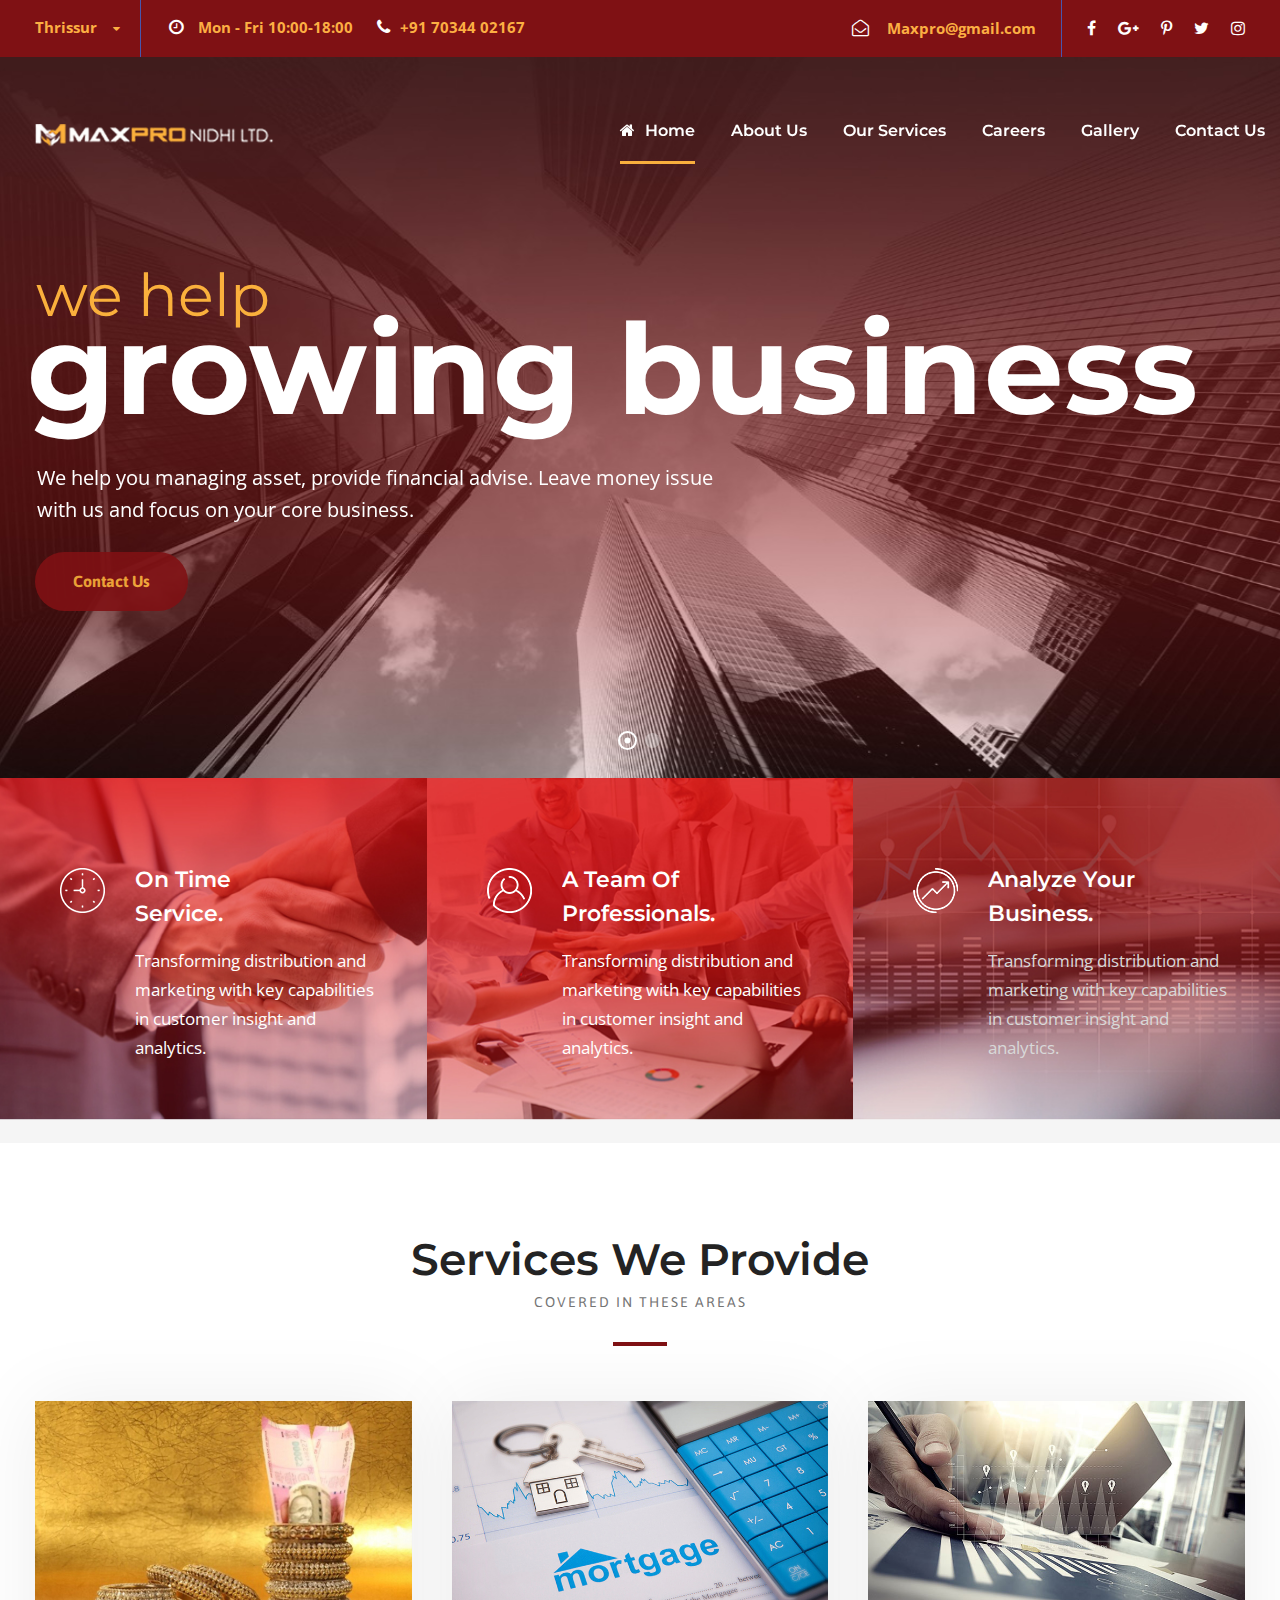
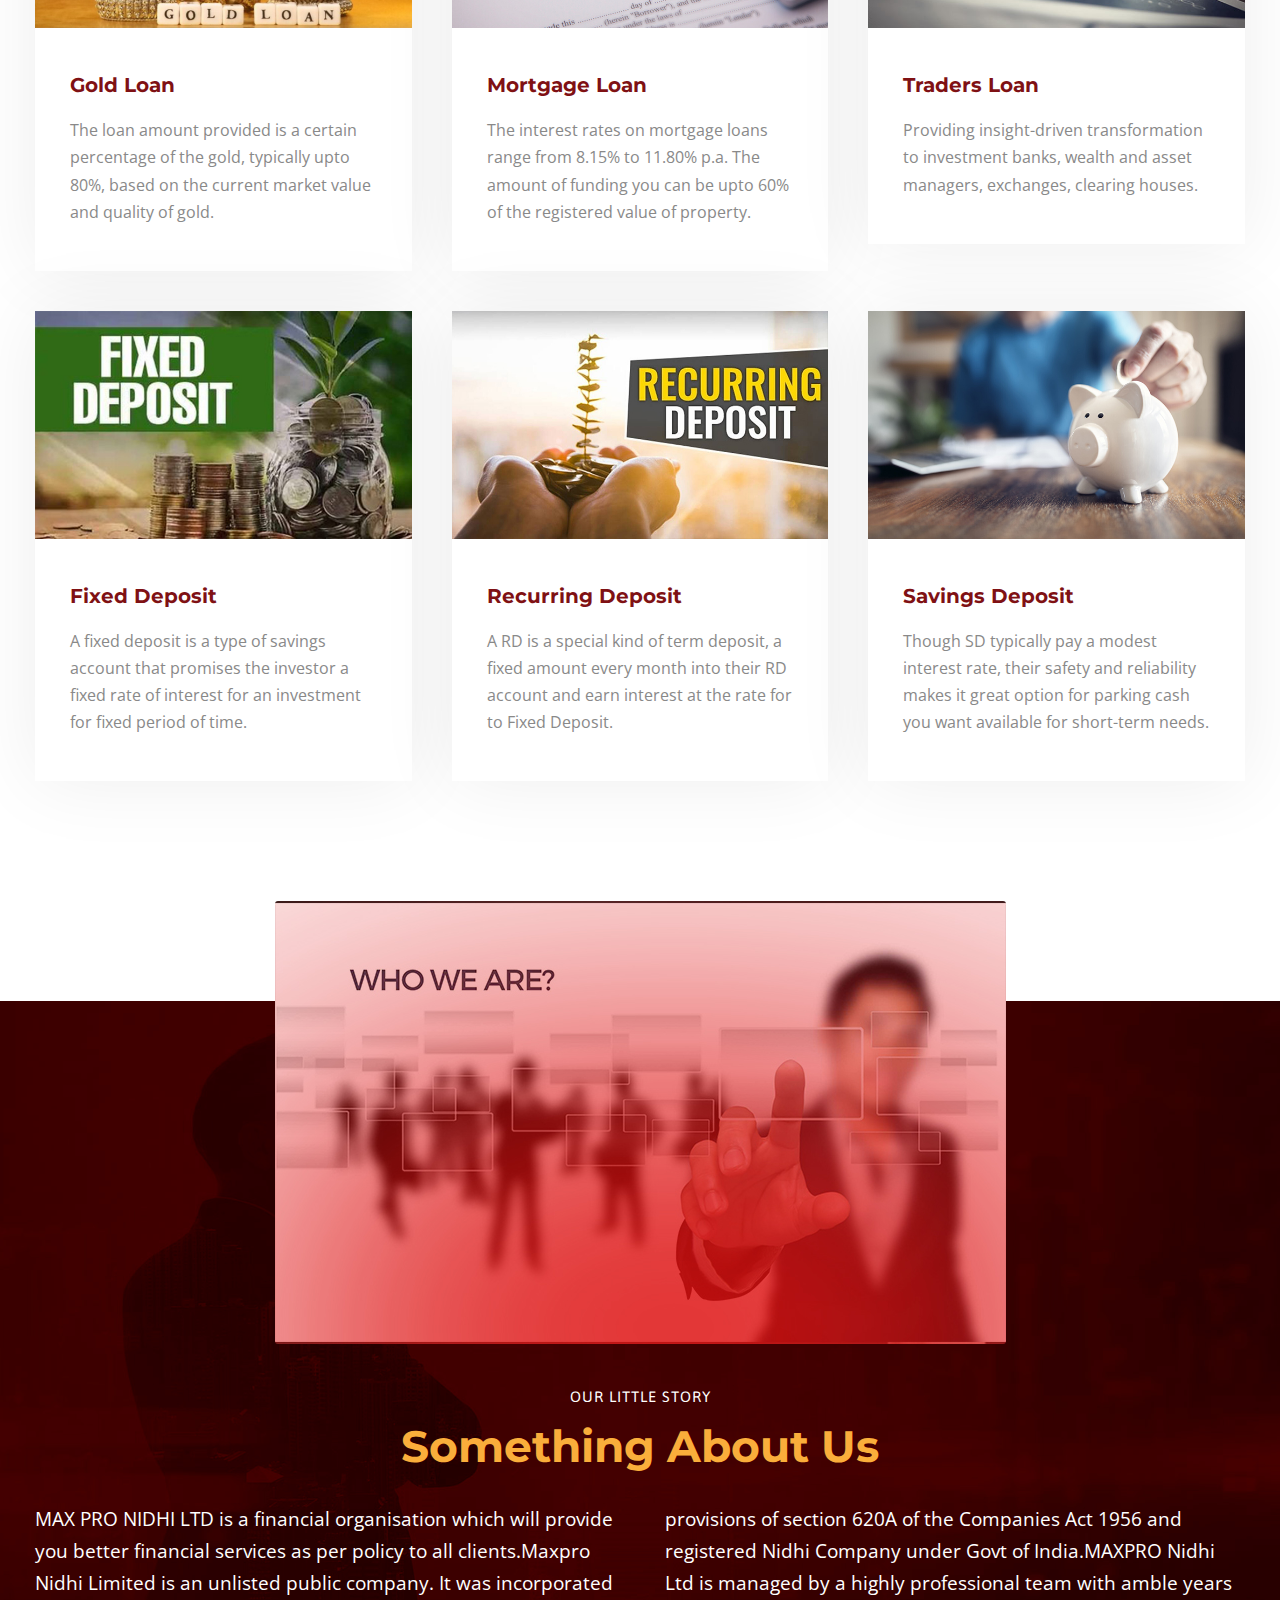
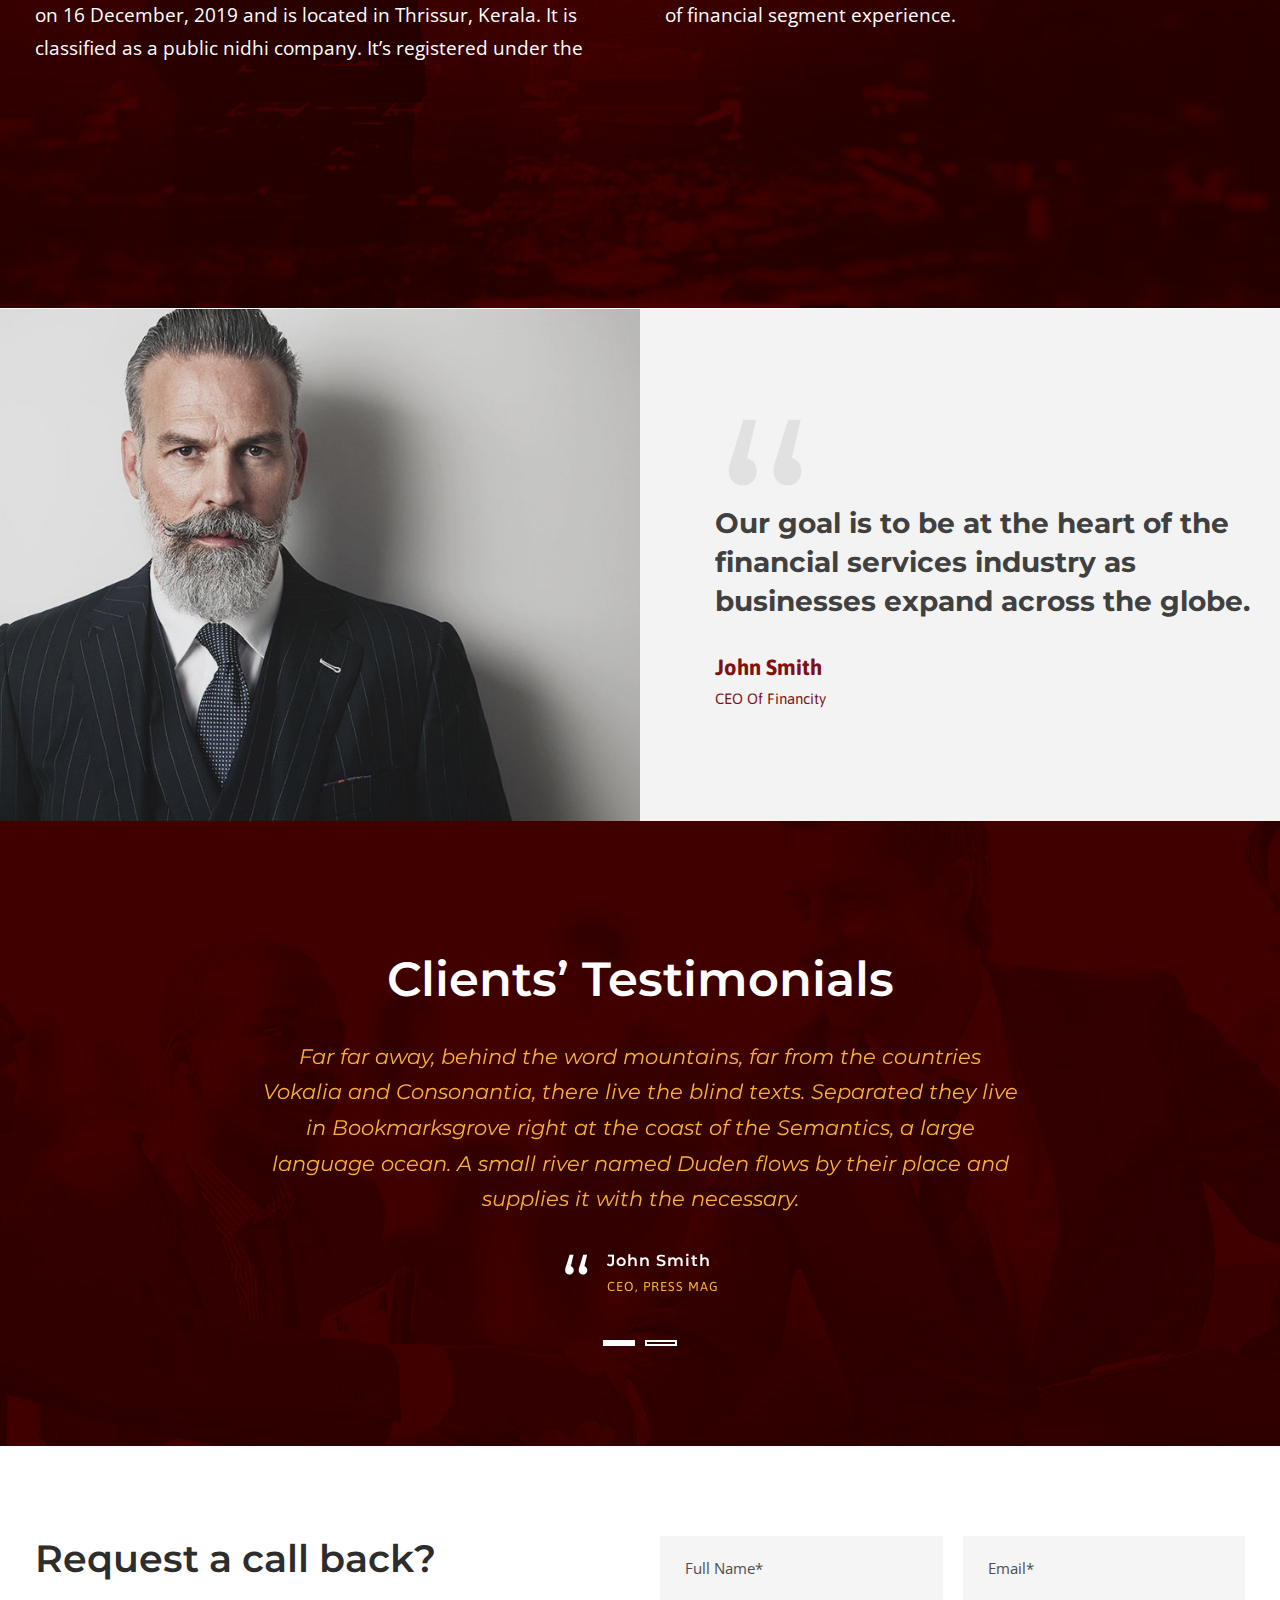
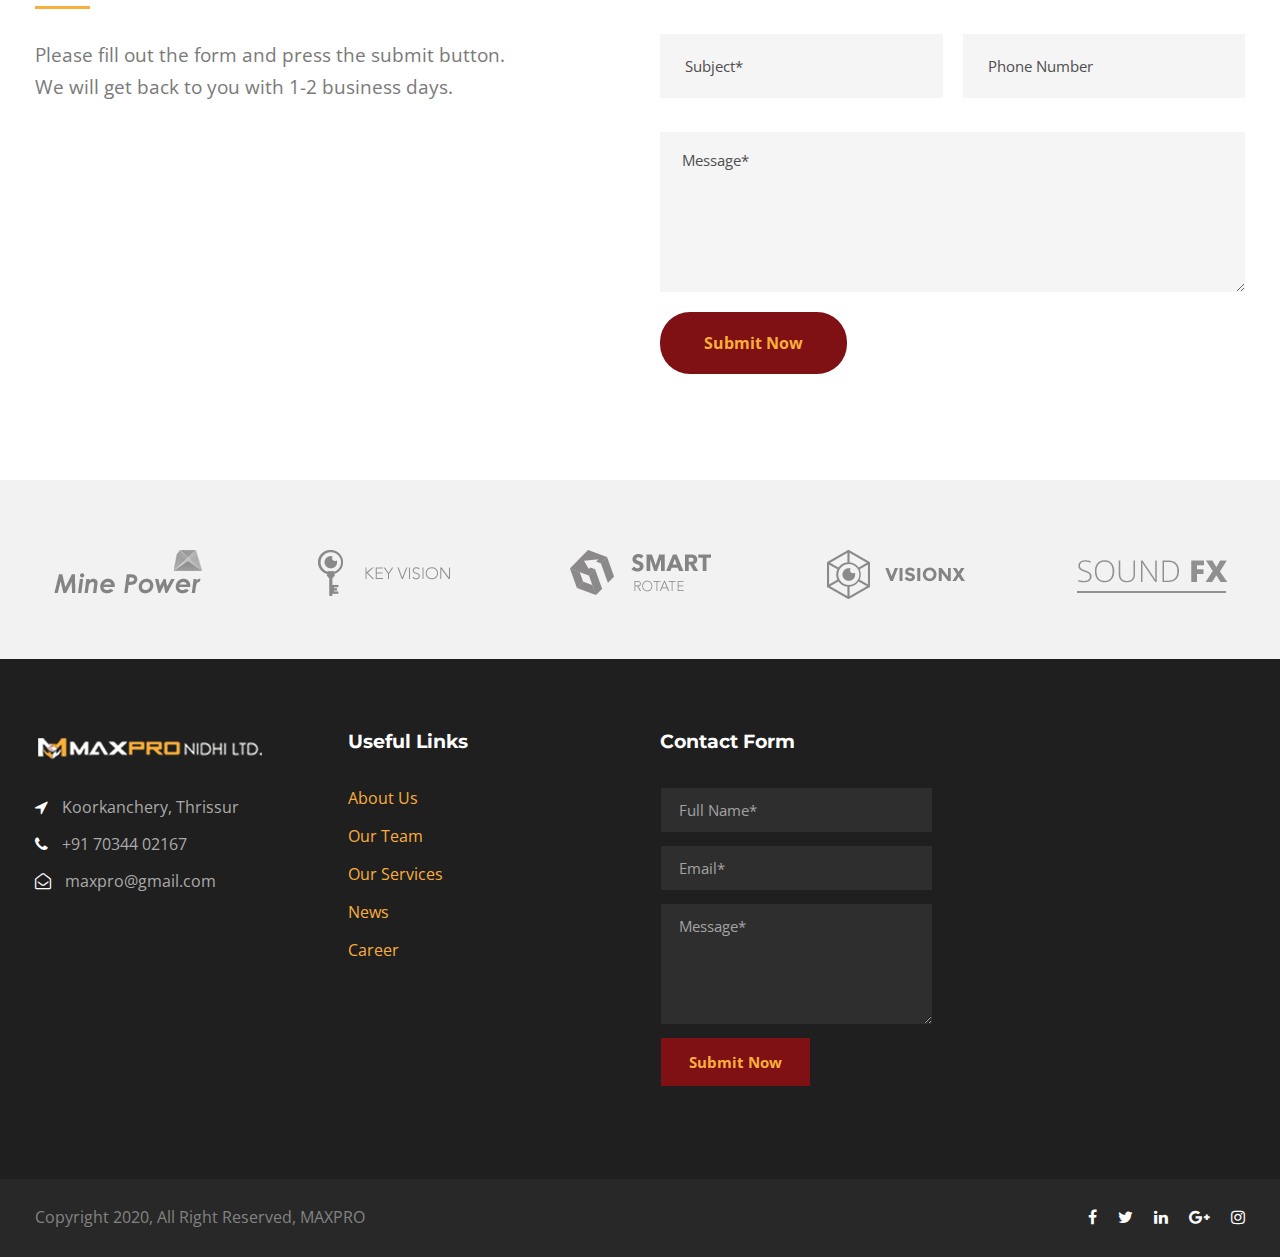
<file: index.html>
<!DOCTYPE html>
<html lang="en-US" class="no-js">
<head>
    <meta charset="UTF-8">
    <meta name="viewport" content="width=device-width, initial-scale=1">
    <link rel="apple-touch-icon" sizes="57x57" href="img/apple-icon-57x57.png">
<link rel="apple-touch-icon" sizes="60x60" href="img/apple-icon-60x60.png">
<link rel="apple-touch-icon" sizes="72x72" href="img/apple-icon-72x72.png">
<link rel="apple-touch-icon" sizes="76x76" href="img/apple-icon-76x76.png">
<link rel="apple-touch-icon" sizes="114x114" href="imgimg/apple-icon-114x114.png">
<link rel="apple-touch-icon" sizes="120x120" href="img/apple-icon-120x120.png">
<link rel="apple-touch-icon" sizes="144x144" href="img/apple-icon-144x144.png">
<link rel="apple-touch-icon" sizes="152x152" href="img/apple-icon-152x152.png">
<link rel="apple-touch-icon" sizes="180x180" href="img/apple-icon-180x180.png">
<link rel="icon" type="image/png" sizes="192x192"  href="img/android-icon-192x192.png">
<link rel="icon" type="image/png" sizes="32x32" href="img/favicon-32x32.png">
<link rel="icon" type="image/png" sizes="96x96" href="img/favicon-96x96.png">
<link rel="icon" type="image/png" sizes="16x16" href="img/favicon-16x16.png">
<link rel="manifest" href="img/manifest.json">
<meta name="msapplication-TileColor" content="#ffffff">
<meta name="msapplication-TileImage" content="img/ms-icon-144x144.png">
<meta name="theme-color" content="#ffffff">

    <title>MAXPRO NIDHI LTD &#8211; Financial Solutions Provider</title>


    <link rel='stylesheet' href='plugins/revslider/public/assets/css/settings.css' type='text/css' media='all'>
    <link rel='stylesheet' href='css/style-core.css' type='text/css' media='all'>
    <link rel='stylesheet' href='css/financity-style-custom.css' type='text/css' media='all'>
    <link rel='stylesheet' href='plugins/goodlayers-core/plugins/combine/style.css' type='text/css' media='all'>
    <link rel='stylesheet' href='plugins/goodlayers-core/include/css/page-builder.css' type='text/css' media='all'>

    <link rel='stylesheet' href='https://fonts.googleapis.com/css?family=Montserrat%3A100%2C100italic%2C200%2C200italic%2C300%2C300italic%2Cregular%2Citalic%2C500%2C500italic%2C600%2C600italic%2C700%2C700italic%2C800%2C800italic%2C900%2C900italic%7COpen+Sans%3A300%2C300italic%2Cregular%2Citalic%2C600%2C600italic%2C700%2C700italic%2C800%2C800italic%7CAsap%3Aregular%2Citalic%2C500%2C500italic%2C600%2C600italic%2C700%2C700italic&amp;subset=latin-ext%2Clatin%2Cvietnamese%2Ccyrillic-ext%2Cgreek%2Cgreek-ext%2Ccyrillic&amp;ver=4.9.5' type='text/css' media='all'>


</head>

<body class="home page-template-default page page-id-5514 gdlr-core-body financity-body financity-body-front financity-full  financity-with-sticky-navigation gdlr-core-link-to-lightbox">
    
    <div class="financity-mobile-header-wrap">
        <div class="financity-mobile-header financity-header-background financity-style-slide" id="financity-mobile-header">
            <div class="financity-mobile-header-container financity-container">
                <div class="financity-logo  financity-item-pdlr">
                    <div class="financity-logo-inner">
                        <a href="index.html"><img src="upload/logo.png" alt="" width="211" height="48"></a>
                    </div>
                </div>
                <div class="financity-mobile-menu-right">

                    <div class="financity-mobile-menu"><a class="financity-mm-menu-button financity-mobile-menu-button financity-mobile-button-hamburger" href="#financity-mobile-menu"><span></span></a>
                        <div class="financity-mm-menu-wrap financity-navigation-font" id="financity-mobile-menu" data-slide="right">
                            <ul id="menu-main-navigation" class="m-menu">
                                <li class="menu-item menu-item-home current-menu-item page_item page-item-2039 current_page_item"><a href="index.html">Home</a></li>
                                <li class="menu-item"><a href="about-us.html">About us</a></li>
                                <li class="menu-item menu-item-has-children"><a href="services.html">Our Services</a>
                                    <ul class="sub-menu">
                                        <li class="menu-item"><a href="goldloan.html">Gold Loan</a></li>
                                        <li class="menu-item"><a href="mortgageloan.html">Mortgage loan</a></li>
                                        <li class="menu-item"><a href="tradersloan.html">Traders loan</a></li>
                                        <li class="menu-item"><a href="fixeddeposit.html">Fixed Deposit</a></li>
                                        <li class="menu-item"><a href="recurringdeposit.html">Recurring Deposit</a></li>
                                        <li class="menu-item"><a href="savingsdeposit.html">Savings Deposit</a></li>
                                    </ul>
                                </li>
                                <li class="menu-item"><a href="career.html">Careers</a></li>
                                <li class="menu-item"><a href="gallery.html">Gallery</a></li>
                                <li class="menu-item"><a href="contact.html">Contact Us</a></li>     
                            </ul>
                        </div>
                    </div>
                </div>
            </div>
        </div>
    </div>

    <div class="financity-body-outer-wrapper ">
        <div class="financity-body-wrapper clearfix  financity-with-transparent-header financity-with-frame">
            <div class="financity-header-background-transparent">
                <div class="financity-top-bar">
                    <div class="financity-top-bar-background"></div>
                    <div class="financity-top-bar-container clearfix financity-container ">
                        <div class="financity-top-bar-left financity-item-pdlr"><span class="gdlr-core-dropdown-tab gdlr-core-js clearfix"><span class="gdlr-core-dropdown-tab-title"><span class="gdlr-core-head">Thrissur</span><span class="gdlr-core-dropdown-tab-head-wrap"><span class="gdlr-core-dropdown-tab-head gdlr-core-active" data-index="0">Thrissur</span><span class="gdlr-core-dropdown-tab-head " data-index="1">Koorkanchery</span></span>
                            </span><span class="financity-top-bar-divider financity-right-margin"></span><span class="gdlr-core-dropdown-tab-content-wrap"><span class="gdlr-core-dropdown-tab-content gdlr-core-active" data-index="0"> <i class="fa fa-clock-o" style="font-size: 17px;color: #ffffff;margin-right: 10px;"></i> <strong>Mon - Fri 10:00-18:00</strong> <i class="fa fa-phone" style="font-size: 17px;color: #ffffff;margin-left: 20px;margin-right: 10px;"></i><strong>+91 70344 02167</strong> </span><span class="gdlr-core-dropdown-tab-content " data-index="1"> <i class="fa fa-clock-o" style="font-size: 17px;color: #a5bfff;margin-right: 10px;"></i> <strong>Mon - Fri 10:00-18:00 </strong><i class="fa fa-phone" style="font-size: 17px;color: #a5bfff;margin-left: 20px;margin-right: 10px;"></i><strong>+34-354-5468-8</strong> </span></span>
                            </span>
                        </div>
                        <div class="financity-top-bar-right financity-item-pdlr">
                            <div class="financity-top-bar-right-text"><i class="fa fa-envelope-open-o" style="font-size: 17px;color: #ffffff;margin-left: 20px;margin-right: 14px;"></i><strong><a href="mailto:maxpro@gmail.com" target="_blank"> Maxpro@gmail.com</a></strong></div><span class="financity-top-bar-divider financity-left-margin"></span>
                            <div class="financity-top-bar-right-social"><a href="#" target="_blank" class="financity-top-bar-social-icon" title="facebook"><i class="fa fa-facebook"></i></a><a href="#" target="_blank" class="financity-top-bar-social-icon" title="google-plus"><i class="fa fa-google-plus"></i></a><a href="#" target="_blank" class="financity-top-bar-social-icon" title="pinterest"><i class="fa fa-pinterest-p"></i></a><a href="#" target="_blank" class="financity-top-bar-social-icon" title="twitter"><i class="fa fa-twitter"></i></a><a href="#" target="_blank" class="financity-top-bar-social-icon" title="instagram"><i class="fa fa-instagram"></i></a></div>
                        </div>
                    </div>
                </div>
                <header class="financity-header-wrap financity-header-style-plain  financity-style-menu-right financity-sticky-navigation financity-style-slide" data-navigation-offset="75px">
                    <div class="financity-header-background"></div>
                    <div class="financity-header-container  financity-container">
                        <div class="financity-header-container-inner clearfix">
                            <div class="financity-logo  financity-item-pdlr">
                                <div class="financity-logo-inner">
                                    <a href="index.html"><img src="upload/logo.png" alt=""></a>
                                </div>
                            </div>
                            <div class="financity-navigation financity-item-pdlr clearfix ">
                                <div class="financity-main-menu" id="financity-main-menu">
                                    <ul id="menu-main-navigation-1" class="sf-menu">
                                        <li class="menu-item menu-item-home current-menu-item page_item page-item-2039 current_page_item financity-normal-menu"><a href="index.html"><i class="fa fa-home"></i>Home</a></li>
                                        <li class="menu-item" ><a href="about-us.html">About Us</a></li>
                                        <li class="menu-item menu-item-has-children financity-normal-menu"><a href="services.html" class="sf-with-ul-pre">Our Services</a>
                                            <ul class="sub-menu">
                                                <li class="menu-item" data-size="60"><a href="goldloan.html">Gold Loan</a></li>
                                                <li class="menu-item" data-size="60"><a href="mortgageloan.html">Mortgage Loan</a></li>
                                                <li class="menu-item" data-size="60"><a href="tradersloan.html">Traders Loan</a></li>
                                                <li class="menu-item" data-size="60"><a href="fixeddeposit.html">Fixed Deposit</a></li>
                                                <li class="menu-item" data-size="60"><a href="recurringdeposit.html">Recurring Deposit</a></li>
                                                <li class="menu-item" data-size="60"><a href="savingsdeposit.html">Savings Deposit</a></li>
                                            </ul>
                                        </li>
                                        <li class="menu-item financity-normal-menu"><a href="career.html">Careers</a></li>
                                        <li class="menu-item financity-normal-menu" ><a href="gallery.html">Gallery</a></li>
                                        <li class="menu-item financity-normal-menu"><a href="contact.html">Contact Us</a></li>
                                        
                                    </ul>
                                    <div class="financity-navigation-slide-bar" id="financity-navigation-slide-bar"></div>
                                </div>
                                
                            </div>
                        </div>
                    </div>
                </header>
            </div>
            <div class="financity-page-wrapper" id="financity-page-wrapper">
                <div class="gdlr-core-page-builder-body">
                    <div class="gdlr-core-pbf-wrapper " style="padding: 0px 0px 0px 0px;" id="gdlr-core-wrapper-1">
                       
                        <div class="gdlr-core-pbf-wrapper-content gdlr-core-js ">
                            <div class="gdlr-core-pbf-wrapper-container clearfix gdlr-core-pbf-wrapper-full-no-space">
                                <div class="gdlr-core-pbf-element">
                                    <div class="gdlr-core-revolution-slider-item gdlr-core-item-pdlr gdlr-core-item-pdb " style="padding-bottom: 0px;">
                                        <div id="rev_slider_1_1_wrapper" class="rev_slider_wrapper fullwidthbanner-container" data-source="gallery" style="margin:0px auto;background:transparent;padding:0px;margin-top:0px;margin-bottom:0px;">
                                            <div id="rev_slider_1_1" class="rev_slider fullwidthabanner" style="display:none;" data-version="5.4.1">
                                                <ul>
                                                    <li data-index="rs-2" data-transition="fade" data-slotamount="default" data-hideafterloop="0" data-hideslideonmobile="off" data-easein="default" data-easeout="default" data-masterspeed="300" data-thumb="upload/slider-2-1-100x50.jpg" data-rotate="0" data-saveperformance="off" data-title="Slide" data-param1="" data-param2="" data-param3="" data-param4="" data-param5="" data-param6="" data-param7="" data-param8="" data-param9="" data-param10="" data-description=""> <img src="upload/slid1.jpg" alt="" title="Homepage 2" data-bgposition="center top" data-kenburns="on" data-duration="10000" data-ease="Linear.easeNone" data-scalestart="100" data-scaleend="110" data-rotatestart="0" data-rotateend="0" data-blurstart="0" data-blurend="0" data-offsetstart="0 0" data-offsetend="0 0" data-bgparallax="off" class="rev-slidebg" data-no-retina="">
                                                        <div class="tp-caption   tp-resizeme" id="slide-2-layer-1" data-x="28" data-y="center" data-voffset="-20" data-width="['auto']" data-height="['auto']" data-type="text" data-responsive_offset="on" data-frames='[{"delay":10,"speed":300,"frame":"0","from":"x:50px;opacity:0;","to":"o:1;","ease":"Power3.easeInOut"},{"delay":"wait","speed":300,"frame":"999","to":"opacity:0;","ease":"Power3.easeInOut"}]' data-textalign="['inherit','inherit','inherit','inherit']" data-paddingtop="[0,0,0,0]" data-paddingright="[0,0,0,0]" data-paddingbottom="[0,0,0,0]" data-paddingleft="[0,0,0,0]" style="z-index: 5; white-space: nowrap; font-size: 128px; font-weight: 700; color: #ffffff; letter-spacing: 0px;font-family:Montserrat;">growing business</div>
                                                        <div class="tp-caption   tp-resizeme" id="slide-2-layer-6" data-x="37" data-y="center" data-voffset="-95" data-width="['auto']" data-height="['auto']" data-type="text" data-responsive_offset="on" data-frames='[{"delay":10,"speed":300,"frame":"0","from":"x:50px;opacity:0;","to":"o:1;","ease":"Power3.easeInOut"},{"delay":"wait","speed":300,"frame":"999","to":"opacity:0;","ease":"Power3.easeInOut"}]' data-textalign="['inherit','inherit','inherit','inherit']" data-paddingtop="[0,0,0,0]" data-paddingright="[0,0,0,0]" data-paddingbottom="[0,0,0,0]" data-paddingleft="[0,0,0,0]" style="z-index: 6; white-space: nowrap; font-size: 60px; font-weight: 400; color: #fab03c; letter-spacing: 0px;font-family:Montserrat;">we help</div>
                                                        <div class="tp-caption   tp-resizeme" id="slide-2-layer-2" data-x="38" data-y="center" data-voffset="107" data-width="['724']" data-height="['65']" data-type="text" data-responsive_offset="on" data-frames='[{"delay":280,"speed":300,"frame":"0","from":"x:50px;opacity:0;","to":"o:1;","ease":"Power3.easeInOut"},{"delay":"wait","speed":300,"frame":"999","to":"opacity:0;","ease":"Power3.easeInOut"}]' data-textalign="['inherit','inherit','inherit','inherit']" data-paddingtop="[0,0,0,0]" data-paddingright="[0,0,0,0]" data-paddingbottom="[0,0,0,0]" data-paddingleft="[0,0,0,0]" style="z-index: 7; min-width: 724px; max-width: 724px; max-width: 65px; max-width: 65px; white-space: normal; font-size: 20px; line-height: 32px; font-weight: 400; color: #ffffff; letter-spacing: 0px;font-family:Open Sans;">We help you managing asset, provide financial advise. Leave money issue with us and focus on your core business.</div>
                                                       <a href="contact.html"> <div class="tp-caption rev-btn " id="slide-2-layer-4" data-x="36" data-y="center" data-voffset="196" data-width="['auto']" data-height="['auto']" data-type="button" data-responsive_offset="on" data-frames='[{"delay":640,"speed":300,"frame":"0","from":"opacity:0;","to":"o:1;","ease":"Power3.easeInOut"},{"delay":"wait","speed":300,"frame":"999","to":"opacity:0;","ease":"Power3.easeInOut"},{"frame":"hover","speed":"0","ease":"Linear.easeNone","to":"o:1;rX:0;rY:0;rZ:0;z:0;","style":"c:rgb(127,17,20);bg:rgb(255,255,255);bs:solid;bw:0 0 0 0;"}]' data-textalign="['inherit','inherit','inherit','inherit']" data-paddingtop="[21,21,21,21]" data-paddingright="[39,39,39,39]" data-paddingbottom="[21,21,21,21]" data-paddingleft="[39,39,39,39]" style="z-index: 8; white-space: nowrap; font-size: 16px; line-height: 17px; font-weight: 700; color: #faaf3b; letter-spacing: 0.5px;font-family:Asap;background-color:rgb(127,17,20);border-color:rgba(0,0,0,1);border-radius:30px 30px 30px 30px;outline:none;box-shadow:none;box-sizing:border-box;-moz-box-sizing:border-box;-webkit-box-sizing:border-box;cursor:pointer;">Contact Us</div></a>
                                                    </li>
                                                    <li data-index="rs-1" data-transition="fade" data-slotamount="default" data-hideafterloop="0" data-hideslideonmobile="off" data-easein="default" data-easeout="default" data-masterspeed="300" data-thumb="upload/slider-1-1-1-100x50.jpg" data-rotate="0" data-saveperformance="off" data-title="Slide" data-param1="" data-param2="" data-param3="" data-param4="" data-param5="" data-param6="" data-param7="" data-param8="" data-param9="" data-param10="" data-description=""> <img src="upload/slid2.jpg" alt="" title="Homepage 2" data-bgposition="center top" data-kenburns="on" data-duration="10000" data-ease="Linear.easeNone" data-scalestart="100" data-scaleend="110" data-rotatestart="0" data-rotateend="0" data-blurstart="0" data-blurend="0" data-offsetstart="0 0" data-offsetend="0 0" data-bgparallax="off" class="rev-slidebg" data-no-retina="">
                                                        <div class="tp-caption   tp-resizeme" id="slide-1-layer-1" data-x="24" data-y="center" data-voffset="-19" data-width="['auto']" data-height="['auto']" data-type="text" data-responsive_offset="on" data-frames='[{"delay":10,"speed":300,"frame":"0","from":"x:50px;opacity:0;","to":"o:1;","ease":"Power3.easeInOut"},{"delay":"wait","speed":300,"frame":"999","to":"opacity:0;","ease":"Power3.easeInOut"}]' data-textalign="['inherit','inherit','inherit','inherit']" data-paddingtop="[0,0,0,0]" data-paddingright="[0,0,0,0]" data-paddingbottom="[0,0,0,0]" data-paddingleft="[0,0,0,0]" style="z-index: 5; white-space: nowrap; font-size: 130px; font-weight: 700; color: #ffffff; letter-spacing: 0px;font-family:Montserrat;">Financial Solution</div>
                                                        <div class="tp-caption   tp-resizeme" id="slide-1-layer-2" data-x="37" data-y="center" data-voffset="85" data-width="['642']" data-height="['auto']" data-type="text" data-responsive_offset="on" data-frames='[{"delay":280,"speed":300,"frame":"0","from":"x:50px;opacity:0;","to":"o:1;","ease":"Power3.easeInOut"},{"delay":"wait","speed":300,"frame":"999","to":"opacity:0;","ease":"Power3.easeInOut"}]' data-textalign="['inherit','inherit','inherit','inherit']" data-paddingtop="[0,0,0,0]" data-paddingright="[0,0,0,0]" data-paddingbottom="[0,0,0,0]" data-paddingleft="[0,0,0,0]" style="z-index: 6; min-width: 642px; max-width: 642px; white-space: normal; font-size: 20px; line-height: 32px; font-weight: 400; color: #ffffff; letter-spacing: 0px;font-family:Open Sans;">Solution to all your financial problems under one roof.Be assured of a safe futuree financially. </div>
                                                        <a href="about-us.html"><div class="tp-caption rev-btn " id="slide-1-layer-3" data-x="36" data-y="center" data-voffset="179" data-width="['auto']" data-height="['auto']" data-type="button" data-responsive_offset="on" data-frames='[{"delay":490,"speed":300,"frame":"0","from":"opacity:0;","to":"o:1;","ease":"Power3.easeInOut"},{"delay":"wait","speed":300,"frame":"999","to":"opacity:0;","ease":"Power3.easeInOut"},{"frame":"hover","speed":"0","ease":"Linear.easeNone","to":"o:1;rX:0;rY:0;rZ:0;z:0;","style":"c:rgb(127,17,20);bg:rgb(255,255,255);"}]' data-textalign="['inherit','inherit','inherit','inherit']" data-paddingtop="[19,19,19,19]" data-paddingright="[37,37,37,37]" data-paddingbottom="[19,19,19,19]" data-paddingleft="[37,37,37,37]" style="z-index: 7; white-space: nowrap; font-size: 16px; line-height: 17px; font-weight: 700; color: #faaf3b; letter-spacing: 0.5px;font-family:Asap;background-color:rgba(55, 64, 176, 0);border-color:rgb(255,255,255);border-style:solid;border-width:2px 2px 2px 2px;border-radius:30px 30px 30px 30px;outline:none;box-shadow:none;box-sizing:border-box;-moz-box-sizing:border-box;-webkit-box-sizing:border-box;cursor:pointer;">Learn More</div></a>
                                                        <a href="contact.html">><div class="tp-caption rev-btn " id="slide-1-layer-4" data-x="213" data-y="center" data-voffset="180" data-width="['auto']" data-height="['auto']" data-type="button" data-responsive_offset="on" data-frames='[{"delay":640,"speed":300,"frame":"0","from":"opacity:0;","to":"o:1;","ease":"Power3.easeInOut"},{"delay":"wait","speed":300,"frame":"999","to":"opacity:0;","ease":"Power3.easeInOut"},{"frame":"hover","speed":"0","ease":"Linear.easeNone","to":"o:1;rX:0;rY:0;rZ:0;z:0;","style":"c:rgb(127,17,20);bg:rgba(255,255,255,1);bs:solid;bw:0 0 0 0;"}]' data-textalign="['inherit','inherit','inherit','inherit']" data-paddingtop="[21,21,21,21]" data-paddingright="[39,39,39,39]" data-paddingbottom="[21,21,21,21]" data-paddingleft="[39,39,39,39]" style="z-index: 8; white-space: nowrap; font-size: 16px; line-height: 17px; font-weight: 700; color: #ffffff; letter-spacing: 0.5px;font-family:Asap;background-color:rgb(127,17,20);border-color:rgba(0,0,0,1);border-radius:30px 30px 30px 30px;outline:none;box-shadow:none;box-sizing:border-box;-moz-box-sizing:border-box;-webkit-box-sizing:border-box;cursor:pointer;">Contact Us</div></a>
                                                    </li>
                                                </ul>

                                                <div class="tp-bannertimer tp-bottom" style="visibility: hidden !important;"></div>
                                            </div>

                                        </div>
                                    </div>
                                </div>
                            </div>
                        </div>
                    </div>
                    <div class="gdlr-core-pbf-wrapper " style="padding: 0px 0px 0px 0px;" data-skin="Column Service HP 1">
                        <div class="gdlr-core-pbf-background-wrap" style="background-color: #f5f5f5 ;">
                            <div class="gdlr-core-pbf-background gdlr-core-parallax gdlr-core-js" style="background-size: cover;background-position: center;" data-parallax-speed="0.2"></div>
                        </div>
                        <div class="gdlr-core-pbf-wrapper-content gdlr-core-js ">
                            <div class="gdlr-core-pbf-wrapper-container clearfix gdlr-core-pbf-wrapper-full-no-space">
                                <div class="gdlr-core-pbf-column gdlr-core-column-20 gdlr-core-column-first" data-skin="Hp2 Column Service">
                                    <div class="gdlr-core-pbf-column-content-margin gdlr-core-js " style="padding: 80px 40px 30px 60px;" data-sync-height="service-height" data-sync-height-center="">
                                        <div class="gdlr-core-pbf-background-wrap">
                                            <div class="gdlr-core-pbf-background gdlr-core-parallax gdlr-core-js" style="background-image: url(upload/hp-2-service-bg-1.jpg);background-size: cover;background-position: center;" data-parallax-speed="0.1"></div>
                                        </div>
                                        <div class="gdlr-core-pbf-column-content clearfix gdlr-core-js  gdlr-core-sync-height-content">
                                            <div class="gdlr-core-pbf-element">
                                                <div class="gdlr-core-column-service-item gdlr-core-item-pdb  gdlr-core-left-align gdlr-core-column-service-icon-left gdlr-core-no-caption gdlr-core-item-pdlr" style="padding-bottom: 30px;">
                                                    <div class="gdlr-core-column-service-media gdlr-core-media-image" style="margin-top: 10px;margin-right: 30px;"><img src="upload/hp2-icon-1.png" alt="" width="45" height="45"></div>
                                                    <div class="gdlr-core-column-service-content-wrapper">
                                                        <div class="gdlr-core-column-service-title-wrap">
                                                            <h3 class="gdlr-core-column-service-title" style="font-size: 22px;font-weight: 600;letter-spacing: 0px;text-transform: none;">On Time  <br>Service.</h3></div>
                                                        <div class="gdlr-core-column-service-content" style="font-size: 17px;">
                                                            <p>Transforming distribution and marketing with key capabilities in customer insight and analytics.</p>
                                                        </div>
                                                    </div>
                                                </div>
                                            </div>
                                        </div>
                                    </div>
                                </div>
                                <div class="gdlr-core-pbf-column gdlr-core-column-20" data-skin="Hp2 Column Service">
                                    <div class="gdlr-core-pbf-column-content-margin gdlr-core-js " style="padding: 80px 40px 30px 60px;" data-sync-height="service-height" data-sync-height-center="">
                                        <div class="gdlr-core-pbf-background-wrap">
                                            <div class="gdlr-core-pbf-background gdlr-core-parallax gdlr-core-js" style="background-image: url(upload/hp-2-service-bg-2.jpg);background-size: cover;background-position: center;" data-parallax-speed="0.1"></div>
                                        </div>
                                        <div class="gdlr-core-pbf-column-content clearfix gdlr-core-js  gdlr-core-sync-height-content">
                                            <div class="gdlr-core-pbf-element">
                                                <div class="gdlr-core-column-service-item gdlr-core-item-pdb  gdlr-core-left-align gdlr-core-column-service-icon-left gdlr-core-no-caption gdlr-core-item-pdlr" style="padding-bottom: 30px;">
                                                    <div class="gdlr-core-column-service-media gdlr-core-media-image" style="margin-top: 10px;margin-right: 30px;"><img src="upload/hp2-icon-2.png" alt="" width="45" height="45"></div>
                                                    <div class="gdlr-core-column-service-content-wrapper">
                                                        <div class="gdlr-core-column-service-title-wrap">
                                                            <h3 class="gdlr-core-column-service-title" style="font-size: 22px;font-weight: 600;letter-spacing: 0px;text-transform: none;">A Team Of  <br>Professionals.</h3></div>
                                                        <div class="gdlr-core-column-service-content" style="font-size: 17px;">
                                                            <p>Transforming distribution and marketing with key capabilities in customer insight and analytics.</p>
                                                        </div>
                                                    </div>
                                                </div>
                                            </div>
                                        </div>
                                    </div>
                                </div>
                                <div class="gdlr-core-pbf-column gdlr-core-column-20" data-skin="Hp2 Column Service 2">
                                    <div class="gdlr-core-pbf-column-content-margin gdlr-core-js " style="padding: 80px 40px 30px 60px;" data-sync-height="service-height" data-sync-height-center="">
                                        <div class="gdlr-core-pbf-background-wrap">
                                            <div class="gdlr-core-pbf-background gdlr-core-parallax gdlr-core-js" style="background-image: url(upload/hp-2-service-bg-3.jpg);background-size: cover;background-position: center;" data-parallax-speed="0.1"></div>
                                        </div>
                                        <div class="gdlr-core-pbf-column-content clearfix gdlr-core-js  gdlr-core-sync-height-content">
                                            <div class="gdlr-core-pbf-element">
                                                <div class="gdlr-core-column-service-item gdlr-core-item-pdb  gdlr-core-left-align gdlr-core-column-service-icon-left gdlr-core-no-caption gdlr-core-item-pdlr" style="padding-bottom: 30px;">
                                                    <div class="gdlr-core-column-service-media gdlr-core-media-image" style="margin-top: 10px;margin-right: 30px;"><img src="upload/hp2-icon-3.png" alt="" width="45" height="45"></div>
                                                    <div class="gdlr-core-column-service-content-wrapper">
                                                        <div class="gdlr-core-column-service-title-wrap">
                                                            <h3 class="gdlr-core-column-service-title" style="font-size: 22px;font-weight: 600;letter-spacing: 0px;text-transform: none;">Analyze Your  <br>Business.</h3></div>
                                                        <div class="gdlr-core-column-service-content" style="font-size: 17px;">
                                                            <p>Transforming distribution and marketing with key capabilities in customer insight and analytics.</p>
                                                        </div>
                                                    </div>
                                                </div>
                                            </div>
                                        </div>
                                    </div>
                                </div>
                            </div>
                        </div>
                    </div>
                    <div class="gdlr-core-pbf-wrapper " style="margin: 30px 0px 0px 0px;">
                        <div class="gdlr-core-pbf-background-wrap">
                            <div class="gdlr-core-pbf-background gdlr-core-parallax gdlr-core-js" style="background-repeat: no-repeat;background-position: center;" data-parallax-speed="0.04"></div>
                        </div>
                        <div class="gdlr-core-pbf-wrapper-content gdlr-core-js ">
                            <div class="gdlr-core-pbf-wrapper-container clearfix gdlr-core-container">
                                <div class="gdlr-core-pbf-element">
                                    <div class="gdlr-core-title-item gdlr-core-item-pdb clearfix  gdlr-core-center-align gdlr-core-title-item-caption-bottom gdlr-core-item-pdlr" style="padding-bottom: 27px;">
                                        <div class="gdlr-core-title-item-title-wrap ">
                                            <h3 class="gdlr-core-title-item-title gdlr-core-skin-title " style="font-size: 44px;font-weight: 600;letter-spacing: 0px;text-transform: none;color: #232323;">Services We Provide<span class="gdlr-core-title-item-title-divider gdlr-core-skin-divider"></span></h3></div><span class="gdlr-core-title-item-caption gdlr-core-info-font gdlr-core-skin-caption" style="font-size: 14px;font-style: normal;letter-spacing: 2px;text-transform: uppercase;margin-top: 5px;">Covered in these areas</span></div>
                                </div>
                                <div class="gdlr-core-pbf-element">
                                    <div class="gdlr-core-divider-item gdlr-core-item-pdlr gdlr-core-item-pdb gdlr-core-divider-item-normal" style="padding-bottom: 25px;">
                                        <div class="gdlr-core-divider-container gdlr-core-center-align" style="max-width: 54px;">
                                            <div class="gdlr-core-divider-line gdlr-core-skin-divider" style="border-color: #7f1114;border-bottom-width: 4px;"></div>
                                        </div>
                                    </div>
                                </div>
                            </div>
                        </div>
                    </div>
                    <div class="gdlr-core-pbf-wrapper " style="margin: 0px 0px 0px 0px;padding: 0px 0px 160px 0px;">
                        <div class="gdlr-core-pbf-wrapper-content gdlr-core-js ">
                            <div class="gdlr-core-pbf-wrapper-container clearfix gdlr-core-container">
                                <div class="gdlr-core-pbf-element">
                                    <div class="gdlr-core-hover-box-item gdlr-core-item-pdb clearfix  gdlr-core-left-align" style="padding-bottom: 20px;">
                                        <div class="gdlr-core-hover-box-column gdlr-core-item-pdlr gdlr-core-item-mgb  gdlr-core-column-20 gdlr-core-column-first">
                                            <div class="gdlr-core-hover-box  gdlr-core-outer-frame-element  clearfix" style="box-shadow: 0 0 74px rgba(10, 10, 10,0.07); -moz-box-shadow: 0 0 74px rgba(10, 10, 10,0.07); -webkit-box-shadow: 0 0 74px rgba(10, 10, 10,0.07); ">
                                                <div class="gdlr-core-hover-box-thumbnail-top gdlr-core-media-image"><img src="upload/hp2-service-1.jpg" alt="" width="700" height="423"></div>
                                                <div class="gdlr-core-hover-box-content-wrap" style="padding-left: 35px;">
                                                    <h3 class="gdlr-core-hover-box-title gdlr-core-skin-title" style="font-size: 20px;text-transform: none;color: #7f1114;">Gold Loan</h3>
                                                    <div class="gdlr-core-hover-box-content gdlr-core-skin-content" style="color: #898989;">
                                                        <p>The loan amount provided is a certain percentage of the gold, typically upto 80%, based on the current market value and quality of gold.</p>
                                                    </div>
                                                </div>
                                                <a class="gdlr-core-hover-box-link" href="goldloan.html"></a>
                                            </div>
                                        </div>
                                        <div class="gdlr-core-hover-box-column gdlr-core-item-pdlr gdlr-core-item-mgb  gdlr-core-column-20">
                                            <div class="gdlr-core-hover-box  gdlr-core-outer-frame-element  clearfix" style="box-shadow: 0 0 74px rgba(10, 10, 10,0.07); -moz-box-shadow: 0 0 74px rgba(10, 10, 10,0.07); -webkit-box-shadow: 0 0 74px rgba(10, 10, 10,0.07); ">
                                                <div class="gdlr-core-hover-box-thumbnail-top gdlr-core-media-image"><img src="upload/hp2-service-2.jpg" alt="" width="700" height="423"></div>
                                                <div class="gdlr-core-hover-box-content-wrap" style="padding-left: 35px;">
                                                    <h3 class="gdlr-core-hover-box-title gdlr-core-skin-title" style="font-size: 20px;text-transform: none;color: #7f1114;">Mortgage Loan</h3>
                                                    <div class="gdlr-core-hover-box-content gdlr-core-skin-content" style="color: #898989;">
                                                        <p>The interest rates on mortgage loans range from 8.15% to 11.80% p.a. The amount of funding you can be upto 60% of the registered value of property. </p>
                                                    </div>
                                                </div>
                                                <a class="gdlr-core-hover-box-link" href="mortgageloan.html"></a>
                                            </div>
                                        </div>
                                        <div class="gdlr-core-hover-box-column gdlr-core-item-pdlr gdlr-core-item-mgb  gdlr-core-column-20">
                                            <div class="gdlr-core-hover-box  gdlr-core-outer-frame-element  clearfix" style="box-shadow: 0 0 74px rgba(10, 10, 10,0.07); -moz-box-shadow: 0 0 74px rgba(10, 10, 10,0.07); -webkit-box-shadow: 0 0 74px rgba(10, 10, 10,0.07); ">
                                                <div class="gdlr-core-hover-box-thumbnail-top gdlr-core-media-image"><img src="upload/hp2-service-3.jpg" alt="" width="700" height="423"></div>
                                                <div class="gdlr-core-hover-box-content-wrap" style="padding-left: 35px;">
                                                    <h3 class="gdlr-core-hover-box-title gdlr-core-skin-title" style="font-size: 20px;text-transform: none;color: #7f1114;">Traders Loan</h3>
                                                    <div class="gdlr-core-hover-box-content gdlr-core-skin-content" style="color: #898989;">
                                                        <p>Providing insight-driven transformation to investment banks, wealth and asset managers, exchanges, clearing houses.</p>
                                                    </div>
                                                </div>
                                                <a class="gdlr-core-hover-box-link" href="tradersloan.html"></a>
                                            </div>
                                        </div>
                                        <div class="gdlr-core-hover-box-column gdlr-core-item-pdlr gdlr-core-item-mgb  gdlr-core-column-20 gdlr-core-column-first">
                                            <div class="gdlr-core-hover-box  gdlr-core-outer-frame-element  clearfix" style="box-shadow: 0 0 74px rgba(10, 10, 10,0.07); -moz-box-shadow: 0 0 74px rgba(10, 10, 10,0.07); -webkit-box-shadow: 0 0 74px rgba(10, 10, 10,0.07); ">
                                                <div class="gdlr-core-hover-box-thumbnail-top gdlr-core-media-image"><img src="upload/hp2-service-4.jpg" alt="" width="700" height="423"></div>
                                                <div class="gdlr-core-hover-box-content-wrap" style="padding-left: 35px;">
                                                    <h3 class="gdlr-core-hover-box-title gdlr-core-skin-title" style="font-size: 20px;text-transform: none;color: #7f1114;">Fixed Deposit</h3>
                                                    <div class="gdlr-core-hover-box-content gdlr-core-skin-content" style="color: #898989;">
                                                        <p>A fixed deposit is a type of savings account that promises the investor a fixed rate of interest for an investment for fixed period of time.</p>
                                                    </div>
                                                </div>
                                                <a class="gdlr-core-hover-box-link" href="fixeddeposit.html"></a>
                                            </div>
                                        </div>
                                        <div class="gdlr-core-hover-box-column gdlr-core-item-pdlr gdlr-core-item-mgb  gdlr-core-column-20">
                                            <div class="gdlr-core-hover-box  gdlr-core-outer-frame-element  clearfix" style="box-shadow: 0 0 74px rgba(10, 10, 10,0.07); -moz-box-shadow: 0 0 74px rgba(10, 10, 10,0.07); -webkit-box-shadow: 0 0 74px rgba(10, 10, 10,0.07); ">
                                                <div class="gdlr-core-hover-box-thumbnail-top gdlr-core-media-image"><img src="upload/hp2-service-5.jpg" alt="" width="700" height="423"></div>
                                                <div class="gdlr-core-hover-box-content-wrap" style="padding-left: 35px;">
                                                    <h3 class="gdlr-core-hover-box-title gdlr-core-skin-title" style="font-size: 20px;text-transform: none;color: #7f1114;">Recurring Deposit</h3>
                                                    <div class="gdlr-core-hover-box-content gdlr-core-skin-content" style="color: #898989;">
                                                        <p>A RD is a special kind of term deposit, a fixed amount every month into their RD account and earn interest at the rate for to Fixed Deposit.</p>
                                                    </div>
                                                </div>
                                                <a class="gdlr-core-hover-box-link" href="recurringdeposit.html"></a>
                                            </div>
                                        </div>
                                        <div class="gdlr-core-hover-box-column gdlr-core-item-pdlr gdlr-core-item-mgb  gdlr-core-column-20">
                                            <div class="gdlr-core-hover-box  gdlr-core-outer-frame-element  clearfix" style="box-shadow: 0 0 74px rgba(10, 10, 10,0.07); -moz-box-shadow: 0 0 74px rgba(10, 10, 10,0.07); -webkit-box-shadow: 0 0 74px rgba(10, 10, 10,0.07); ">
                                                <div class="gdlr-core-hover-box-thumbnail-top gdlr-core-media-image"><img src="upload/hp2-service-6.jpg" alt="" width="700" height="423"></div>
                                                <div class="gdlr-core-hover-box-content-wrap" style="padding-left: 35px;">
                                                    <h3 class="gdlr-core-hover-box-title gdlr-core-skin-title" style="font-size: 20px;text-transform: none;color: #7f1114;">Savings Deposit</h3>
                                                    <div class="gdlr-core-hover-box-content gdlr-core-skin-content" style="color: #898989;">
                                                        <p>Though SD typically pay a modest interest rate, their safety and reliability makes it great option for parking cash you want available for short-term needs.</p>
                                                    </div>
                                                </div>
                                                <a class="gdlr-core-hover-box-link" href="savingsdeposit.html"></a>
                                            </div>
                                        </div>
                                    </div>
                                </div>
                            </div>
                        </div>
                    </div>
                    <div class="gdlr-core-pbf-wrapper " style="margin: 0px 0px 0px 0px;padding: 110px 0px 225px 0px;" data-skin="Hp2 Column Service">
                        <div class="gdlr-core-pbf-background-wrap">
                            <div class="gdlr-core-pbf-background gdlr-core-parallax gdlr-core-js" style="background-image: url(upload/hp2-about-bg.jpg);background-size: cover;background-position: center;" data-parallax-speed="0.1"></div>
                        </div>
                        <div class="gdlr-core-pbf-wrapper-content gdlr-core-js ">
                            <div class="gdlr-core-pbf-wrapper-container clearfix gdlr-core-container">
                                <div class="gdlr-core-pbf-column gdlr-core-column-60 gdlr-core-column-first">
                                    <div class="gdlr-core-pbf-column-content-margin gdlr-core-js " style="margin: -210px 0px 0px 0px;padding: 0px 0px 10px 0px;">
                                        <div class="gdlr-core-pbf-column-content clearfix gdlr-core-js ">
                                            <div class="gdlr-core-pbf-element">
                                                <div class="gdlr-core-image-item gdlr-core-item-pdlr gdlr-core-item-pdb  gdlr-core-center-align">
                                                    <div class="gdlr-core-image-item-wrap gdlr-core-media-image  gdlr-core-image-item-style-round" style="border-width: 0px;"><img src="upload/hp2-about.jpg" alt="" width="731" height="443"></div>
                                                </div>
                                            </div>
                                        </div>
                                    </div>
                                </div>
                                <div class="gdlr-core-pbf-element">
                                    <div class="gdlr-core-title-item gdlr-core-item-pdb clearfix  gdlr-core-center-align gdlr-core-title-item-caption-top gdlr-core-item-pdlr"><span class="gdlr-core-title-item-caption gdlr-core-info-font gdlr-core-skin-caption" style="font-size: 15px;font-style: normal;letter-spacing: 1px;text-transform: uppercase;color: #ffffff;">Our Little Story</span>
                                        <div class="gdlr-core-title-item-title-wrap ">
                                            <h3 class="gdlr-core-title-item-title gdlr-core-skin-title " style="font-size: 44px;font-weight: 700;letter-spacing: 0px;text-transform: none;color: #faae3b;">Something About Us<span class="gdlr-core-title-item-title-divider gdlr-core-skin-divider"></span></h3></div>
                                    </div>
                                </div>
                                <div class="gdlr-core-pbf-element">
                                    <div class="gdlr-core-columnize-item gdlr-core-item-pdlr gdlr-core-item-pdb " style="padding-bottom: 20px;">
                                        <div class="gdlr-core-columnize-item-content gdlr-core-skin-divider" style="font-size: 19px;column-count: 2;-moz-column-count: 2;-webkit-column-count: 2;column-gap: 50px;-moz-column-gap: 50px;-webkit-column-gap: 50px;column-rule-width: 0px;-moz-column-rule-width: 0px;-webkit-column-rule-width: 0px;">
                                            <p>MAX PRO NIDHI LTD is a financial organisation which will provide you better financial services as per policy to all clients.Maxpro Nidhi Limited is an unlisted public company. It was incorporated on 16 December, 2019 and is located in Thrissur, Kerala. It is classified as a public nidhi company. It’s registered under the provisions of section 620A of the Companies Act 1956 and registered Nidhi Company under Govt of India.MAXPRO Nidhi Ltd is managed by a highly professional team with amble years of financial segment experience.</p>
                                        </div>
                                    </div>
                                </div>
                            </div>
                        </div>
                    </div>
                    
                    <div class="gdlr-core-pbf-wrapper " style="margin: 0px 0px 0px 0px;padding: 0px 0px 0px 0px;">
                        <div class="gdlr-core-pbf-background-wrap" style="background-color: #f3f3f3 ;"></div>
                        <div class="gdlr-core-pbf-wrapper-content gdlr-core-js ">
                            <div class="gdlr-core-pbf-wrapper-container clearfix gdlr-core-pbf-wrapper-full-no-space">
                                <div class="gdlr-core-pbf-column gdlr-core-column-30 gdlr-core-column-first">
                                    <div class="gdlr-core-pbf-column-content-margin gdlr-core-js " data-sync-height="quote-height">
                                        <div class="gdlr-core-pbf-background-wrap" style="background-color: #0a0a0a ;">
                                            <div class="gdlr-core-pbf-background gdlr-core-parallax gdlr-core-js" style="background-image: url(upload/home-1-quote.jpg);opacity: 0.9;background-size: cover;background-position: center;" data-parallax-speed="0"></div>
                                        </div>
                                        <div class="gdlr-core-pbf-column-content clearfix gdlr-core-js  gdlr-core-sync-height-content"></div>
                                    </div>
                                </div>
                                <div class="gdlr-core-pbf-column gdlr-core-column-30">
                                    <div class="gdlr-core-pbf-column-content-margin gdlr-core-js " style="min-height: 500px;padding: 90px 30px 80px 75px;" data-sync-height="quote-height" data-sync-height-center="">
                                        <div class="gdlr-core-pbf-column-content clearfix gdlr-core-js  gdlr-core-sync-height-content">
                                            <div class="gdlr-core-pbf-element">
                                                <div class="gdlr-core-blockquote-item gdlr-core-item-pdlr gdlr-core-item-pdb  gdlr-core-left-align gdlr-core-large-size">
                                                    <div class="gdlr-core-blockquote gdlr-core-info-font">
                                                        <div class="gdlr-core-blockquote-item-quote gdlr-core-quote-font gdlr-core-skin-icon">&#8220;</div>
                                                        <div class="gdlr-core-blockquote-item-content-wrap">
                                                            <div class="gdlr-core-blockquote-item-content gdlr-core-skin-content">
                                                                <p>Our goal is to be at the heart of the financial services industry as businesses expand across the globe.</p>
                                                            </div>
                                                            <div class="gdlr-core-blockquote-item-author gdlr-core-skin-caption">John Smith<span class="gdlr-core-blockquote-item-author-position">CEO Of Financity</span></div>
                                                        </div>
                                                    </div>
                                                </div>
                                            </div>
                                        </div>
                                    </div>
                                </div>
                            </div>
                        </div>
                    </div>
                    
                    
                    <div class="gdlr-core-pbf-wrapper " style="padding: 130px 0px 70px 0px;" data-skin="HP Testimonial">
                        <div class="gdlr-core-pbf-background-wrap" style="background-color: #1e3181 ;">
                            <div class="gdlr-core-pbf-background gdlr-core-parallax gdlr-core-js" style="background-image: url(upload/hp2-testimonial-bg.jpg);background-size: cover;background-position: center;" data-parallax-speed="0.2"></div>
                        </div>
                        <div class="gdlr-core-pbf-wrapper-content gdlr-core-js ">
                            <div class="gdlr-core-pbf-wrapper-container clearfix gdlr-core-container-custom" style="max-width: 800px;">
                                <div class="gdlr-core-pbf-element">
                                    <div class="gdlr-core-testimonial-item gdlr-core-item-pdb clearfix  gdlr-core-testimonial-style-center gdlr-core-item-pdlr">
                                        <div class="gdlr-core-flexslider flexslider gdlr-core-js-2 gdlr-core-nav-style-middle-large" data-type="carousel" data-column="1" data-nav="bullet" data-vcenter-nav="1" data-disable-autoslide="1">
                                            <div class="gdlr-core-block-item-title-wrap  gdlr-core-center-align gdlr-core-item-mglr" style="margin-bottom: 30px;">
                                                <div class="gdlr-core-block-item-title-inner">
                                                    <h3 class="gdlr-core-block-item-title" style="font-size: 48px;font-weight: 600;text-transform: none;letter-spacing: 0px;color: #ffffff;">Clients’ Testimonials</h3></div>
                                                <div class="gdlr-core-flexslider-nav gdlr-core-round-style gdlr-core-absolute-center gdlr-core-right"></div>
                                            </div>
                                            <ul class="slides">
                                                <li class="gdlr-core-item-mglr">
                                                    <div class="gdlr-core-testimonial clearfix">
                                                        <div class="gdlr-core-testimonial-content-wrap">
                                                            <div class="gdlr-core-testimonial-content gdlr-core-info-font gdlr-core-skin-content" style="font-size: 21px;color: #fbb03b;">
                                                                <p>Far far away, behind the word mountains, far from the countries Vokalia and Consonantia, there live the blind texts. Separated they live in Bookmarksgrove right at the coast of the Semantics, a large language ocean. A small river named Duden flows by their place and supplies it with the necessary.</p>
                                                            </div>
                                                            <div class="gdlr-core-testimonial-author-wrap clearfix">
                                                                <div class="gdlr-core-testimonial-quote gdlr-core-quote-font gdlr-core-skin-icon" style="color: #ffffff;">&#8220;</div>
                                                                <div class="gdlr-core-testimonial-author-content">
                                                                    <div class="gdlr-core-testimonial-title gdlr-core-title-font gdlr-core-skin-title" style="color: #ffffff;">John Smith</div>
                                                                    <div class="gdlr-core-testimonial-position gdlr-core-info-font gdlr-core-skin-caption" style="color: #fbb03b;">CEO, Press Mag</div>
                                                                </div>
                                                            </div>
                                                        </div>
                                                    </div>
                                                </li>
                                                <li class="gdlr-core-item-mglr">
                                                    <div class="gdlr-core-testimonial clearfix">
                                                        <div class="gdlr-core-testimonial-content-wrap">
                                                            <div class="gdlr-core-testimonial-content gdlr-core-info-font gdlr-core-skin-content" style="font-size: 21px;color: #fbb03b;">
                                                                <p>One morning, when Gregor Samsa woke from troubled dreams, he found himself transformed in his bed into a horrible vermin. He lay on his armour-like back, and if he lifted his head a little he could see his brown belly, slightly domed and divided by arches into stiff sections. The bedding was hardly.</p>
                                                            </div>
                                                            <div class="gdlr-core-testimonial-author-wrap clearfix">
                                                                <div class="gdlr-core-testimonial-quote gdlr-core-quote-font gdlr-core-skin-icon" style="color: #ffffff;">&#8220;</div>
                                                                <div class="gdlr-core-testimonial-author-content">
                                                                    <div class="gdlr-core-testimonial-title gdlr-core-title-font gdlr-core-skin-title" style="color: #ffffff;">Jane Doe</div>
                                                                    <div class="gdlr-core-testimonial-position gdlr-core-info-font gdlr-core-skin-caption" style="color: #fbb03b;">Jounalist</div>
                                                                </div>
                                                            </div>
                                                        </div>
                                                    </div>
                                                </li>
                                            </ul>
                                        </div>
                                    </div>
                                </div>
                            </div>
                        </div>
                    </div>
                    <div class="gdlr-core-pbf-wrapper " style="padding: 90px 0px 60px 0px;">
                        <div class="gdlr-core-pbf-wrapper-content gdlr-core-js ">
                            <div class="gdlr-core-pbf-wrapper-container clearfix gdlr-core-container">
                                <div class="gdlr-core-pbf-column gdlr-core-column-30 gdlr-core-column-first">
                                    <div class="gdlr-core-pbf-column-content-margin gdlr-core-js " data-sync-height="height-contact">
                                        <div class="gdlr-core-pbf-column-content clearfix gdlr-core-js  gdlr-core-sync-height-content">
                                            <div class="gdlr-core-pbf-element">
                                                <div class="gdlr-core-title-item gdlr-core-item-pdb clearfix  gdlr-core-left-align gdlr-core-title-item-caption-top gdlr-core-item-pdlr" style="padding-bottom: 25px;">
                                                    <div class="gdlr-core-title-item-title-wrap ">
                                                        <h3 class="gdlr-core-title-item-title gdlr-core-skin-title " style="font-size: 38px;font-weight: 600;letter-spacing: 0px;text-transform: none;color: #2d2d2d;">Request a call back?<span class="gdlr-core-title-item-title-divider gdlr-core-skin-divider"></span></h3></div>
                                                </div>
                                            </div>
                                            <div class="gdlr-core-pbf-element">
                                                <div class="gdlr-core-divider-item gdlr-core-item-pdlr gdlr-core-item-pdb gdlr-core-divider-item-normal">
                                                    <div class="gdlr-core-divider-container gdlr-core-left-align" style="max-width: 55px;">
                                                        <div class="gdlr-core-divider-line gdlr-core-skin-divider" style="border-color: #faaf3b;border-bottom-width: 3px;"></div>
                                                    </div>
                                                </div>
                                            </div>
                                            <div class="gdlr-core-pbf-element">
                                                <div class="gdlr-core-text-box-item gdlr-core-item-pdlr gdlr-core-item-pdb gdlr-core-left-align">
                                                    <div class="gdlr-core-text-box-item-content" style="font-size: 19px;">
                                                        <p>Please fill out the form and press the submit button.
                                                            <br> We will get back to you with 1-2 business days.</p>
                                                    </div>
                                                </div>
                                            </div>
                                        </div>
                                    </div>
                                </div>
                                <div class="gdlr-core-pbf-column gdlr-core-column-30">
                                    <div class="gdlr-core-pbf-column-content-margin gdlr-core-js " data-sync-height="height-contact">
                                        <div class="gdlr-core-pbf-column-content clearfix gdlr-core-js  gdlr-core-sync-height-content">
                                            <div class="gdlr-core-pbf-element">
                                                <div class="gdlr-core-contact-form-7-item gdlr-core-item-pdlr gdlr-core-item-pdb " style="padding-bottom: 20px;">
                                                    <div role="form" class="wpcf7" id="wpcf7-f5503-p5514-o1" lang="en-US" dir="ltr">
                                                        <div class="screen-reader-response"></div>
                                                        <form action="http://max-themes.net/financity/demo2/#wpcf7-f5503-p5514-o1" method="post" class="wpcf7-form" novalidate="novalidate">
                                                            <div style="display: none;">
                                                                <input type="hidden" name="_wpcf7" value="5503">
                                                                <input type="hidden" name="_wpcf7_version" value="5.0.1">
                                                                <input type="hidden" name="_wpcf7_locale" value="en_US">
                                                                <input type="hidden" name="_wpcf7_unit_tag" value="wpcf7-f5503-p5514-o1">
                                                                <input type="hidden" name="_wpcf7_container_post" value="5514">
                                                            </div>
                                                            <div class="gdlr-core-input-wrap gdlr-core-large gdlr-core-full-width gdlr-core-with-column gdlr-core-no-border ">
                                                                <div class="gdlr-core-column-30"><span class="wpcf7-form-control-wrap your-name"><input type="text" name="your-name" value="" size="40" class="wpcf7-form-control wpcf7-text wpcf7-validates-as-required" aria-required="true" aria-invalid="false" placeholder="Full Name*"></span></div>
                                                                <div class="gdlr-core-column-30"><span class="wpcf7-form-control-wrap your-email"><input type="email" name="your-email" value="" size="40" class="wpcf7-form-control wpcf7-text wpcf7-email wpcf7-validates-as-required wpcf7-validates-as-email" aria-required="true" aria-invalid="false" placeholder="Email*"></span></div>
                                                                <div class="clear"></div>
                                                                <div class="gdlr-core-column-30"><span class="wpcf7-form-control-wrap your-subject"><input type="text" name="your-subject" value="" size="40" class="wpcf7-form-control wpcf7-text wpcf7-validates-as-required" aria-required="true" aria-invalid="false" placeholder="Subject*"></span></div>
                                                                <div class="gdlr-core-column-30"><span class="wpcf7-form-control-wrap your-phone"><input type="text" name="your-phone" value="" size="40" class="wpcf7-form-control wpcf7-text" aria-invalid="false" placeholder="Phone Number"></span></div>
                                                                <div class="clear"></div>
                                                                <div class="gdlr-core-column-60"><span class="wpcf7-form-control-wrap your-message"><textarea name="your-message" cols="40" rows="10" class="wpcf7-form-control wpcf7-textarea wpcf7-validates-as-required" aria-required="true" aria-invalid="false" placeholder="Message*"></textarea></span></div>
                                                                <div class="gdlr-core-column-60">
                                                                    <input type="submit" value="Submit Now" class="wpcf7-form-control wpcf7-submit gdlr-core-round-button">
                                                                </div>
                                                            </div>
                                                            <div class="wpcf7-response-output wpcf7-display-none"></div>
                                                        </form>
                                                    </div>
                                                </div>
                                            </div>
                                        </div>
                                    </div>
                                </div>
                            </div>
                        </div>
                    </div>
                    <div class="gdlr-core-pbf-wrapper " style="margin: 0px 0px 0px 0px;padding: 70px 0px 30px 0px;">
                        <div class="gdlr-core-pbf-background-wrap" style="background-color: #f2f2f2 ;"></div>
                        <div class="gdlr-core-pbf-wrapper-content gdlr-core-js ">
                            <div class="gdlr-core-pbf-wrapper-container clearfix gdlr-core-container-custom" style="max-width: 1360px;">
                                <div class="gdlr-core-pbf-element">
                                    <div class="gdlr-core-gallery-item gdlr-core-item-pdb clearfix  gdlr-core-gallery-item-style-grid gdlr-core-item-pdlr ">
                                        <div class="gdlr-core-flexslider flexslider gdlr-core-js-2 " data-type="carousel" data-column="5" data-nav="none" data-nav-parent="gdlr-core-blog-item">
                                            <ul class="slides">
                                                <li class="gdlr-core-item-mglr">
                                                    <div class="gdlr-core-gallery-list gdlr-core-media-image"><img src="upload/banner-3.png" alt="" width="148" height="44"></div>
                                                </li>
                                                <li class="gdlr-core-item-mglr">
                                                    <div class="gdlr-core-gallery-list gdlr-core-media-image"><img src="upload/banner-4.png" alt="" width="132" height="46"></div>
                                                </li>
                                                <li class="gdlr-core-item-mglr">
                                                    <div class="gdlr-core-gallery-list gdlr-core-media-image"><img src="upload/banner-2.png" alt="" width="141" height="45"></div>
                                                </li>
                                                <li class="gdlr-core-item-mglr">
                                                    <div class="gdlr-core-gallery-list gdlr-core-media-image"><img src="upload/banner-1.png" alt="" width="138" height="49"></div>
                                                </li>
                                                <li class="gdlr-core-item-mglr">
                                                    <div class="gdlr-core-gallery-list gdlr-core-media-image"><img src="upload/banner-5.png" alt="" width="151" height="43"></div>
                                                </li>
                                            </ul>
                                        </div>
                                    </div>
                                </div>
                            </div>
                        </div>
                    </div>
                </div>
            </div>
            <footer>
                <div class="financity-footer-wrapper ">
                    <div class="financity-footer-container financity-container clearfix">
                        <div class="financity-footer-column financity-item-pdlr financity-column-15">
                            <div id="text-2" class="widget widget_text financity-widget">
                                <div class="textwidget">
                                    <p><img src="upload/footer-logo.png" alt=""></p>
                                    <p><i class="fa fa-location-arrow" style="font-size: 16px;color: #ffffff;margin-right: 10px;"></i> Koorkanchery, Thrissur
                                        <br> <span class="gdlr-core-space-shortcode" style="margin-top: 10px;"></span> <i class="fa fa-phone" style="font-size: 16px;color: #ffffff;margin-right: 10px;"></i> +91 70344 02167
                                        <br> <span class="gdlr-core-space-shortcode" style="margin-top: 10px;"></span> <i class="fa fa-envelope-open-o" style="font-size: 16px;color: #ffffff;margin-right: 10px;"></i> maxpro@gmail.com</p>
                                </div>
                            </div>
                        </div>
                        
                        <div class="financity-footer-column financity-item-pdlr financity-column-15">
                            <div id="nav_menu-1" class="widget widget_nav_menu financity-widget">
                                <h3 class="financity-widget-title">Useful Links</h3>
                                <div class="menu-useful-links-container">
                                    <ul id="menu-useful-links" class="menu">
                                        <li class="menu-item menu-item-type-post_type menu-item-object-page menu-item-5507"><a href="about-us.html">About Us</a></li>
                                        <li class="menu-item menu-item-type-post_type menu-item-object-page menu-item-5506"><a href="about-our-team.html">Our Team</a></li>
                                        <li class="menu-item menu-item-type-post_type menu-item-object-page menu-item-5512"><a href="services.html">Our Services</a></li>
                                        <li class="menu-item menu-item-type-post_type menu-item-object-page menu-item-5508"><a href="blog-3-columns-with-frame-post-format.html">News</a></li>
                                        <li class="menu-item menu-item-type-post_type menu-item-object-page menu-item-5509"><a href="career.html">Career</a></li>
                                    </ul>
                                </div>
                            </div>
                        </div>
                        <div class="financity-footer-column financity-item-pdlr financity-column-15">
                            <div id="text-4" class="widget widget_text financity-widget">
                                <h3 class="financity-widget-title">Contact Form</h3>
                                <div class="textwidget">
                                    <div role="form" class="wpcf7" id="wpcf7-f5505-o2" lang="en-US" dir="ltr">
                                        <div class="screen-reader-response"></div>
                                        <form action="http://max-themes.net/financity/demo2/#wpcf7-f5505-o2" method="post" class="wpcf7-form" novalidate="novalidate">
                                            <div class="gdlr-core-input-wrap gdlr-core-small gdlr-core-full-width gdlr-core-with-column gdlr-core-no-border">
                                                <div class="gdlr-core-column-60"><span class="wpcf7-form-control-wrap your-name"><input type="text" name="your-name" value="" size="40" class="wpcf7-form-control wpcf7-text wpcf7-validates-as-required" aria-required="true" aria-invalid="false" placeholder="Full Name*"></span></div>
                                                <div class="clear"></div>
                                                <div class="gdlr-core-column-60"><span class="wpcf7-form-control-wrap your-email"><input type="email" name="your-email" value="" size="40" class="wpcf7-form-control wpcf7-text wpcf7-email wpcf7-validates-as-required wpcf7-validates-as-email" aria-required="true" aria-invalid="false" placeholder="Email*"></span></div>
                                                <div class="clear"></div>
                                                <div class="gdlr-core-column-60"><span class="wpcf7-form-control-wrap your-message"><textarea name="your-message" cols="40" rows="10" class="wpcf7-form-control wpcf7-textarea wpcf7-validates-as-required" aria-required="true" aria-invalid="false" placeholder="Message*"></textarea></span></div>
                                                <div class="gdlr-core-column-60 gdlr-core-left-align">
                                                    <input type="submit" value="Submit Now" class="wpcf7-form-control wpcf7-submit gdlr-core-small">
                                                </div>
                                            </div>
                                            <div class="wpcf7-response-output wpcf7-display-none"></div>
                                        </form>
                                    </div>
                                </div>
                            </div>
                        </div>
                    </div>
                </div>
                <div class="financity-copyright-wrapper">
                    <div class="financity-copyright-container financity-container clearfix">
                        <div class="financity-copyright-left financity-item-pdlr">Copyright 2020, All Right Reserved, MAXPRO</div>
                        <div class="financity-copyright-right financity-item-pdlr"><a href="#" target="_self"><i class="fa fa-facebook" style="font-size: 16px;color: #ffffff;margin-left: 17px;"></i></a> <a href="#" target="_self"><i class="fa fa-twitter" style="font-size: 16px;color: #ffffff;margin-left: 17px;"></i></a> <a href="#" target="_self"><i class="fa fa-linkedin" style="font-size: 16px;color: #ffffff;margin-left: 17px;"></i></a> <a href="#" target="_self"><i class="fa fa-google-plus" style="font-size: 16px;color: #ffffff;margin-left: 17px;"></i></a> <a href="#" target="_self"><i class="fa fa-instagram" style="font-size: 16px;color: #ffffff;margin-left: 17px;"></i></a></div>
                    </div>
                </div>
            </footer>
        </div>
    </div>



    <script type='text/javascript' src='js/jquery/jquery.js'></script>
    <script type='text/javascript' src='js/jquery/jquery-migrate.min.js'></script>
    <script type='text/javascript' src='plugins/revslider/public/assets/js/jquery.themepunch.tools.min.js'></script>
    <script type='text/javascript' src='plugins/revslider/public/assets/js/jquery.themepunch.revolution.min.js'></script>


    <!--[if lt IE 9]> <script type='text/javascript' src='https://demo.goodlayers.com/financity/wp-content/themes/financity/js/html5.js'></script> <![endif]-->    

    <script type='text/javascript' src='js/jquery/ui/effect.min.js'></script>
    <script type='text/javascript'>
        var financity_script_core = {
            "home_url": "index.html//"
        };
    </script>
    <script type='text/javascript' src='js/script-core.js'></script>

    <script type='text/javascript' src='plugins/goodlayers-core/plugins/combine/script.js'></script>
    <script type='text/javascript'>
        var gdlr_core_pbf = {
            "admin": "",
            "video": {
                "width": "640",
                "height": "360"
            },
            "ajax_url": "https:////demo.goodlayers.com//financity//wp-admin//admin-ajax.php",
            "ilightbox_skin": "dark"
        };
    </script>
    <script type='text/javascript' src='plugins/goodlayers-core/include/js/page-builder.js'></script>

    <script type="text/javascript" src="plugins/revslider/public/assets/js/extensions/revolution.extension.slideanims.min.js"></script>
    <script type="text/javascript" src="plugins/revslider/public/assets/js/extensions/revolution.extension.layeranimation.min.js"></script>
    <script type="text/javascript" src="plugins/revslider/public/assets/js/extensions/revolution.extension.kenburn.min.js"></script>
    <script type="text/javascript" src="plugins/revslider/public/assets/js/extensions/revolution.extension.navigation.min.js"></script>
    <script type="text/javascript" src="plugins/revslider/public/assets/js/extensions/revolution.extension.parallax.min.js"></script>    
    <script>
        /*<![CDATA[*/
        var htmlDiv = document.getElementById("rs-plugin-settings-inline-css");
        var htmlDivCss = "";
        if (htmlDiv) {
            htmlDiv.innerHTML = htmlDiv.innerHTML + htmlDivCss;
        } else {
            var htmlDiv = document.createElement("div");
            htmlDiv.innerHTML = "<style>" + htmlDivCss + "</style>";
            document.getElementsByTagName("head")[0].appendChild(htmlDiv.childNodes[0]);
        } /*]]>*/
    </script>
    <script>
    /*<![CDATA[*/
    var htmlDiv = document.getElementById("rs-plugin-settings-inline-css");
    var htmlDivCss = "";
    if (htmlDiv) {
        htmlDiv.innerHTML = htmlDiv.innerHTML + htmlDivCss;
    } else {
        var htmlDiv = document.createElement("div");
        htmlDiv.innerHTML = "<style>" + htmlDivCss + "</style>";
        document.getElementsByTagName("head")[0].appendChild(htmlDiv.childNodes[0]);
    } /*]]>*/
    </script>
    <script type="text/javascript">
    /*<![CDATA[*/
    var setREVStartSize = function() {
        try {
            var e = new Object,
                i = jQuery(window).width(),
                t = 9999,
                r = 0,
                n = 0,
                l = 0,
                f = 0,
                s = 0,
                h = 0;
            e.c = jQuery('#rev_slider_1_1');
            e.gridwidth = [1300];
            e.gridheight = [790];
            e.sliderLayout = "auto";
            if (e.responsiveLevels && (jQuery.each(e.responsiveLevels, function(e, f) {
                    f > i && (t = r = f, l = e), i > f && f > r && (r = f, n = e)
                }), t > r && (l = n)), f = e.gridheight[l] || e.gridheight[0] || e.gridheight, s = e.gridwidth[l] || e.gridwidth[0] || e.gridwidth, h = i / s, h = h > 1 ? 1 : h, f = Math.round(h * f), "fullscreen" == e.sliderLayout) {
                var u = (e.c.width(), jQuery(window).height());
                if (void 0 != e.fullScreenOffsetContainer) {
                    var c = e.fullScreenOffsetContainer.split(",");
                    if (c) jQuery.each(c, function(e, i) {
                        u = jQuery(i).length > 0 ? u - jQuery(i).outerHeight(!0) : u
                    }), e.fullScreenOffset.split("%").length > 1 && void 0 != e.fullScreenOffset && e.fullScreenOffset.length > 0 ? u -= jQuery(window).height() * parseInt(e.fullScreenOffset, 0) / 100 : void 0 != e.fullScreenOffset && e.fullScreenOffset.length > 0 && (u -= parseInt(e.fullScreenOffset, 0))
                }
                f = u
            } else void 0 != e.minHeight && f < e.minHeight && (f = e.minHeight);
            e.c.closest(".rev_slider_wrapper").css({
                height: f
            })
        } catch (d) {
            console.log("Failure at Presize of Slider:" + d)
        }
    };
    setREVStartSize();
    var tpj = jQuery;
    var revapi1;
    tpj(document).ready(function() {
        if (tpj("#rev_slider_1_1").revolution == undefined) {
            revslider_showDoubleJqueryError("#rev_slider_1_1");
        } else {
            revapi1 = tpj("#rev_slider_1_1").show().revolution({
                sliderType: "standard",
                jsFileLocation: "//demo.goodlayers.com/financity/demo2/wp-content/plugins/revslider/public/assets/js/",
                sliderLayout: "auto",
                dottedOverlay: "none",
                delay: 9000,
                navigation: {
                    keyboardNavigation: "off",
                    keyboard_direction: "horizontal",
                    mouseScrollNavigation: "off",
                    mouseScrollReverse: "default",
                    onHoverStop: "off",
                    arrows: {
                        style: "uranus",
                        enable: true,
                        hide_onmobile: false,
                        hide_onleave: true,
                        hide_delay: 200,
                        hide_delay_mobile: 1200,
                        tmp: '',
                        left: {
                            h_align: "left",
                            v_align: "center",
                            h_offset: 20,
                            v_offset: 0
                        },
                        right: {
                            h_align: "right",
                            v_align: "center",
                            h_offset: 20,
                            v_offset: 0
                        }
                    },
                    bullets: {
                        enable: true,
                        hide_onmobile: false,
                        style: "uranus",
                        hide_onleave: false,
                        direction: "horizontal",
                        h_align: "center",
                        v_align: "bottom",
                        h_offset: 0,
                        v_offset: 30,
                        space: 10,
                        tmp: '<span class="tp-bullet-inner"></span>'
                    }
                },
                visibilityLevels: [1240, 1024, 778, 480],
                gridwidth: 1300,
                gridheight: 790,
                lazyType: "none",
                parallax: {
                    type: "mouse",
                    origo: "enterpoint",
                    speed: 400,
                    levels: [5, 10, 15, 20, 25, 30, 35, 40, 45, 46, 47, 48, 49, 50, 51, 55],
                },
                shadow: 0,
                spinner: "off",
                stopLoop: "off",
                stopAfterLoops: -1,
                stopAtSlide: -1,
                shuffle: "off",
                autoHeight: "off",
                disableProgressBar: "on",
                hideThumbsOnMobile: "off",
                hideSliderAtLimit: 0,
                hideCaptionAtLimit: 0,
                hideAllCaptionAtLilmit: 0,
                debugMode: false,
                fallbacks: {
                    simplifyAll: "off",
                    nextSlideOnWindowFocus: "off",
                    disableFocusListener: false,
                }
            });
        }
    }); /*]]>*/
    </script>
    <script>
    /*<![CDATA[*/
    var htmlDivCss = unescape("%23rev_slider_1_1%20.uranus.tparrows%20%7B%0A%20%20width%3A50px%3B%0A%20%20height%3A50px%3B%0A%20%20background%3Argba%28255%2C255%2C255%2C0%29%3B%0A%20%7D%0A%20%23rev_slider_1_1%20.uranus.tparrows%3Abefore%20%7B%0A%20width%3A50px%3B%0A%20height%3A50px%3B%0A%20line-height%3A50px%3B%0A%20font-size%3A40px%3B%0A%20transition%3Aall%200.3s%3B%0A-webkit-transition%3Aall%200.3s%3B%0A%20%7D%0A%20%0A%20%20%23rev_slider_1_1%20.uranus.tparrows%3Ahover%3Abefore%20%7B%0A%20%20%20%20opacity%3A0.75%3B%0A%20%20%7D%0A%23rev_slider_1_1%20.uranus%20.tp-bullet%7B%0A%20%20border-radius%3A%2050%25%3B%0A%20%20box-shadow%3A%200%200%200%202px%20rgba%28255%2C%20255%2C%20255%2C%200%29%3B%0A%20%20-webkit-transition%3A%20box-shadow%200.3s%20ease%3B%0A%20%20transition%3A%20box-shadow%200.3s%20ease%3B%0A%20%20background%3Atransparent%3B%0A%20%20width%3A15px%3B%0A%20%20height%3A15px%3B%0A%7D%0A%23rev_slider_1_1%20.uranus%20.tp-bullet.selected%2C%0A%23rev_slider_1_1%20.uranus%20.tp-bullet%3Ahover%20%7B%0A%20%20box-shadow%3A%200%200%200%202px%20rgba%28255%2C%20255%2C%20255%2C1%29%3B%0A%20%20border%3Anone%3B%0A%20%20border-radius%3A%2050%25%3B%0A%20%20background%3Atransparent%3B%0A%7D%0A%0A%23rev_slider_1_1%20.uranus%20.tp-bullet-inner%20%7B%0A%20%20-webkit-transition%3A%20background-color%200.3s%20ease%2C%20-webkit-transform%200.3s%20ease%3B%0A%20%20transition%3A%20background-color%200.3s%20ease%2C%20transform%200.3s%20ease%3B%0A%20%20top%3A%200%3B%0A%20%20left%3A%200%3B%0A%20%20width%3A%20100%25%3B%0A%20%20height%3A%20100%25%3B%0A%20%20outline%3A%20none%3B%0A%20%20border-radius%3A%2050%25%3B%0A%20%20background-color%3A%20rgb%28255%2C%20255%2C%20255%29%3B%0A%20%20background-color%3A%20rgba%28255%2C%20255%2C%20255%2C%200.3%29%3B%0A%20%20text-indent%3A%20-999em%3B%0A%20%20cursor%3A%20pointer%3B%0A%20%20position%3A%20absolute%3B%0A%7D%0A%0A%23rev_slider_1_1%20.uranus%20.tp-bullet.selected%20.tp-bullet-inner%2C%0A%23rev_slider_1_1%20.uranus%20.tp-bullet%3Ahover%20.tp-bullet-inner%7B%0A%20transform%3A%20scale%280.4%29%3B%0A%20-webkit-transform%3A%20scale%280.4%29%3B%0A%20background-color%3Argb%28255%2C%20255%2C%20255%29%3B%0A%7D%0A");
    var htmlDiv = document.getElementById('rs-plugin-settings-inline-css');
    if (htmlDiv) {
        htmlDiv.innerHTML = htmlDiv.innerHTML + htmlDivCss;
    } else {
        var htmlDiv = document.createElement('div');
        htmlDiv.innerHTML = '<style>' + htmlDivCss + '</style>';
        document.getElementsByTagName('head')[0].appendChild(htmlDiv.childNodes[0]);
    } /*]]>*/
    </script>

</body>


</html>
</file>
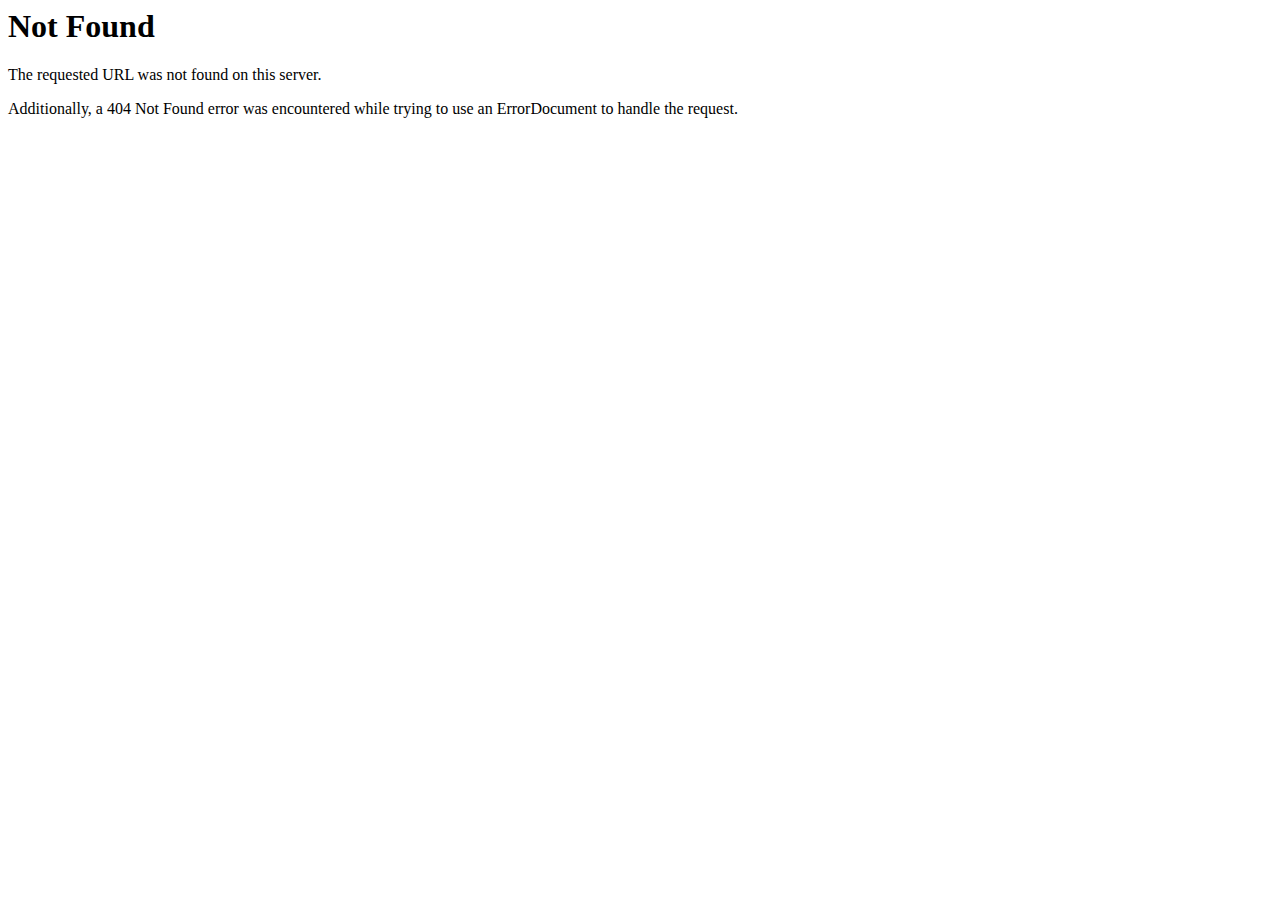
<file: page/2/index.html>
<!DOCTYPE HTML PUBLIC "-//IETF//DTD HTML 2.0//EN">
<html><head>
<title>404 Not Found</title>
</head><body>
<h1>Not Found</h1>
<p>The requested URL was not found on this server.</p>
<p>Additionally, a 404 Not Found
error was encountered while trying to use an ErrorDocument to handle the request.</p>
</body></html>
</file>
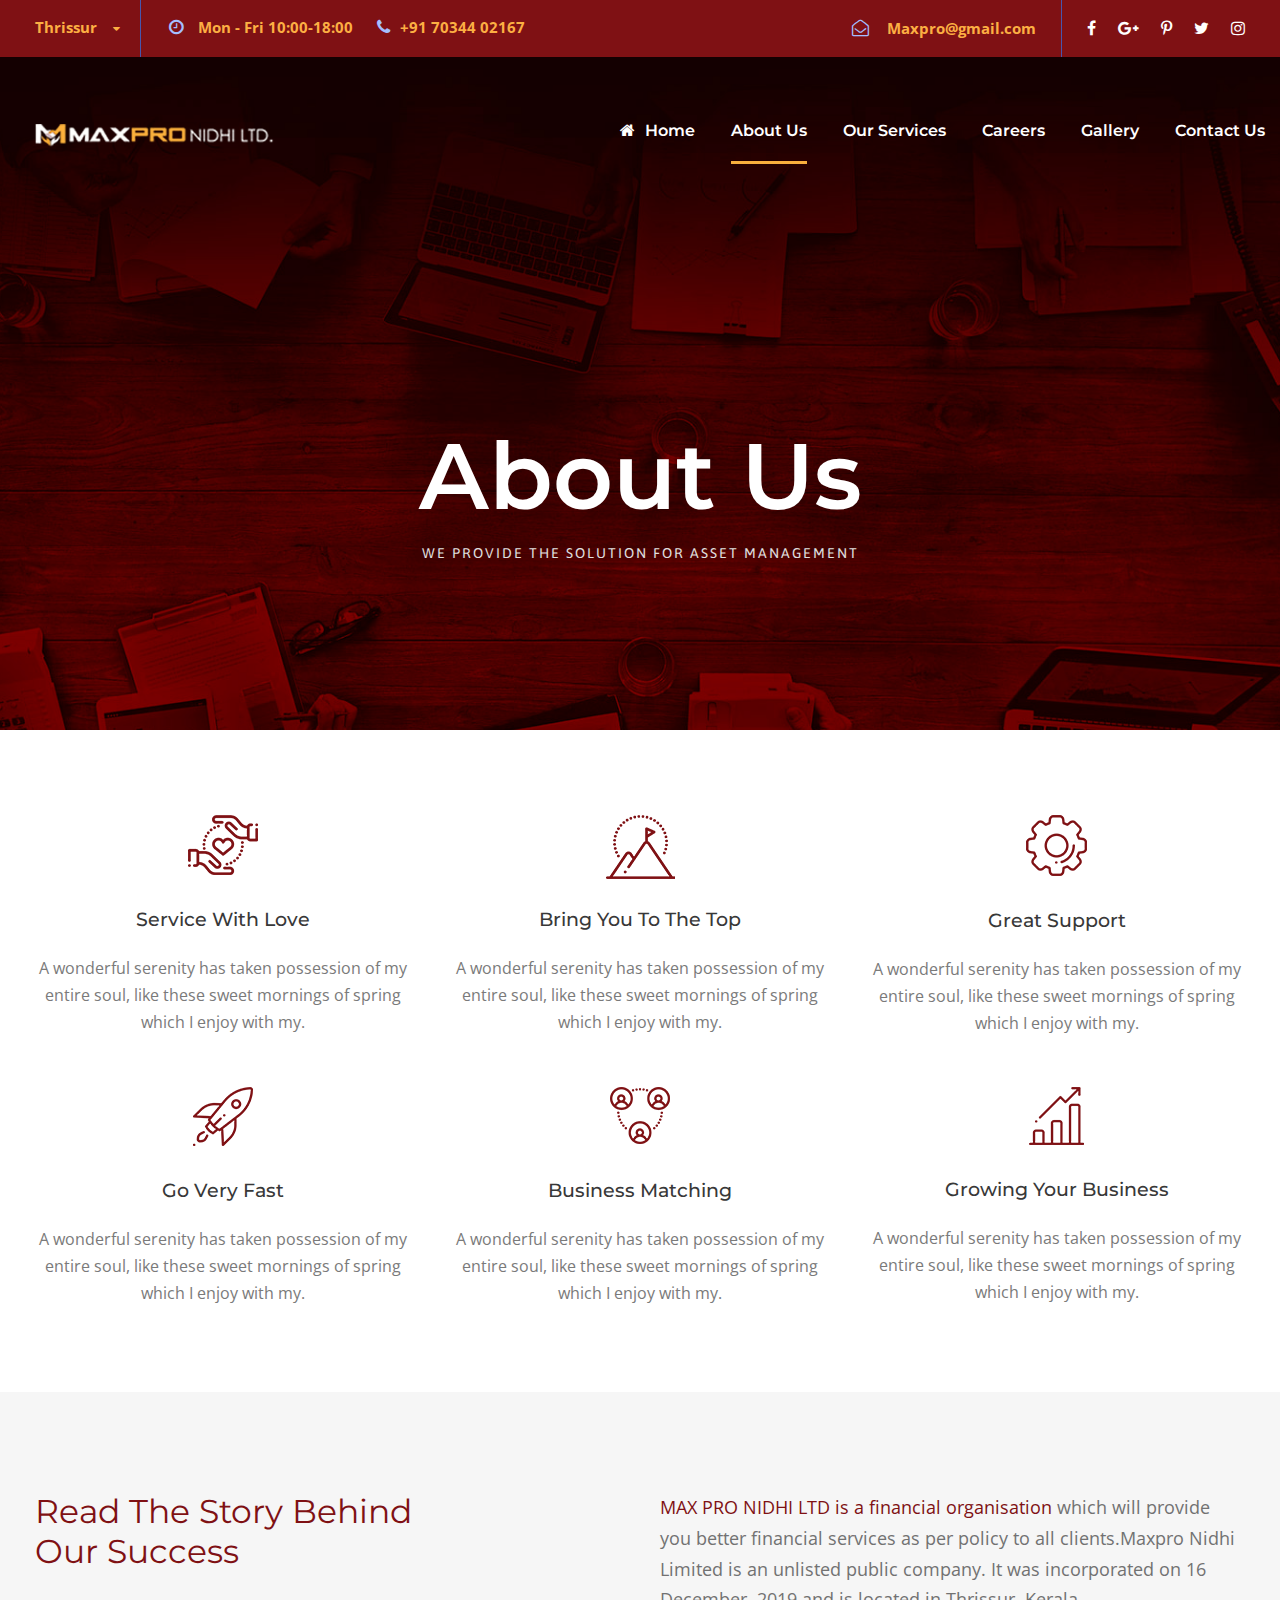
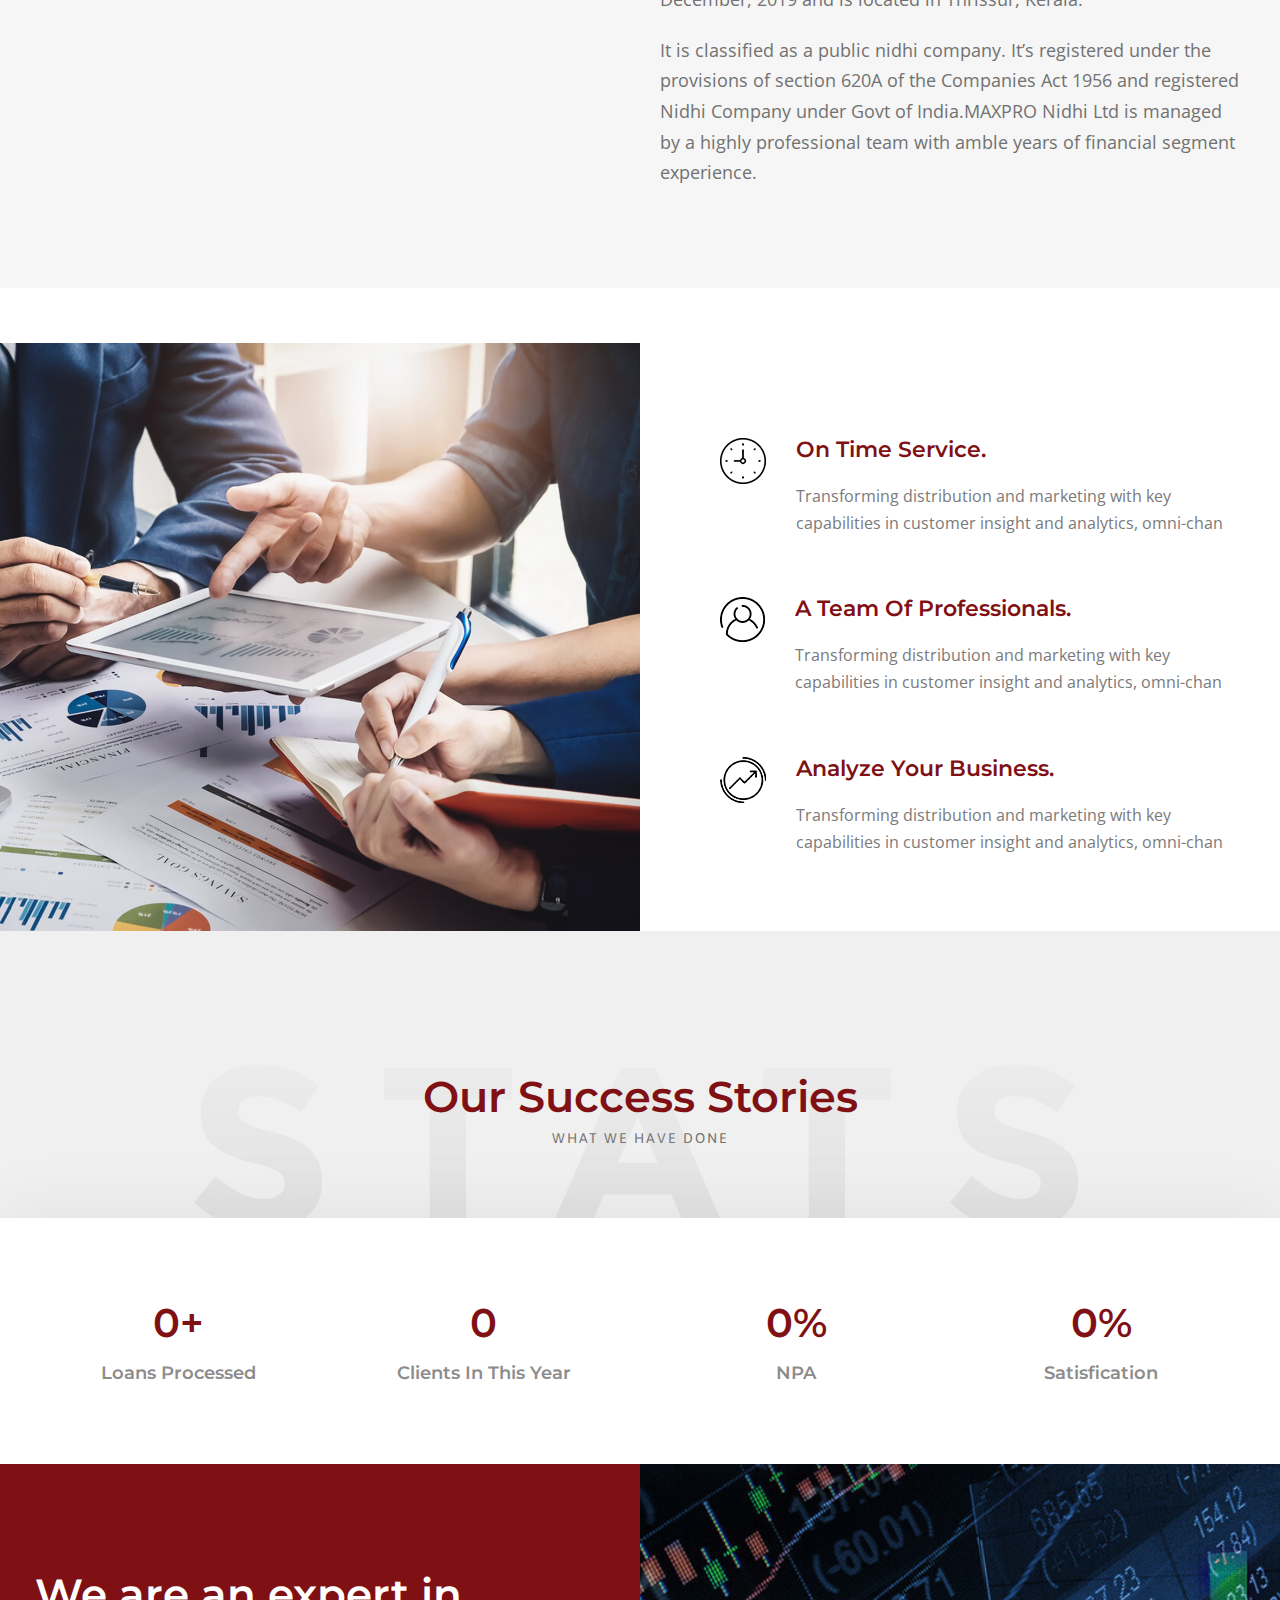
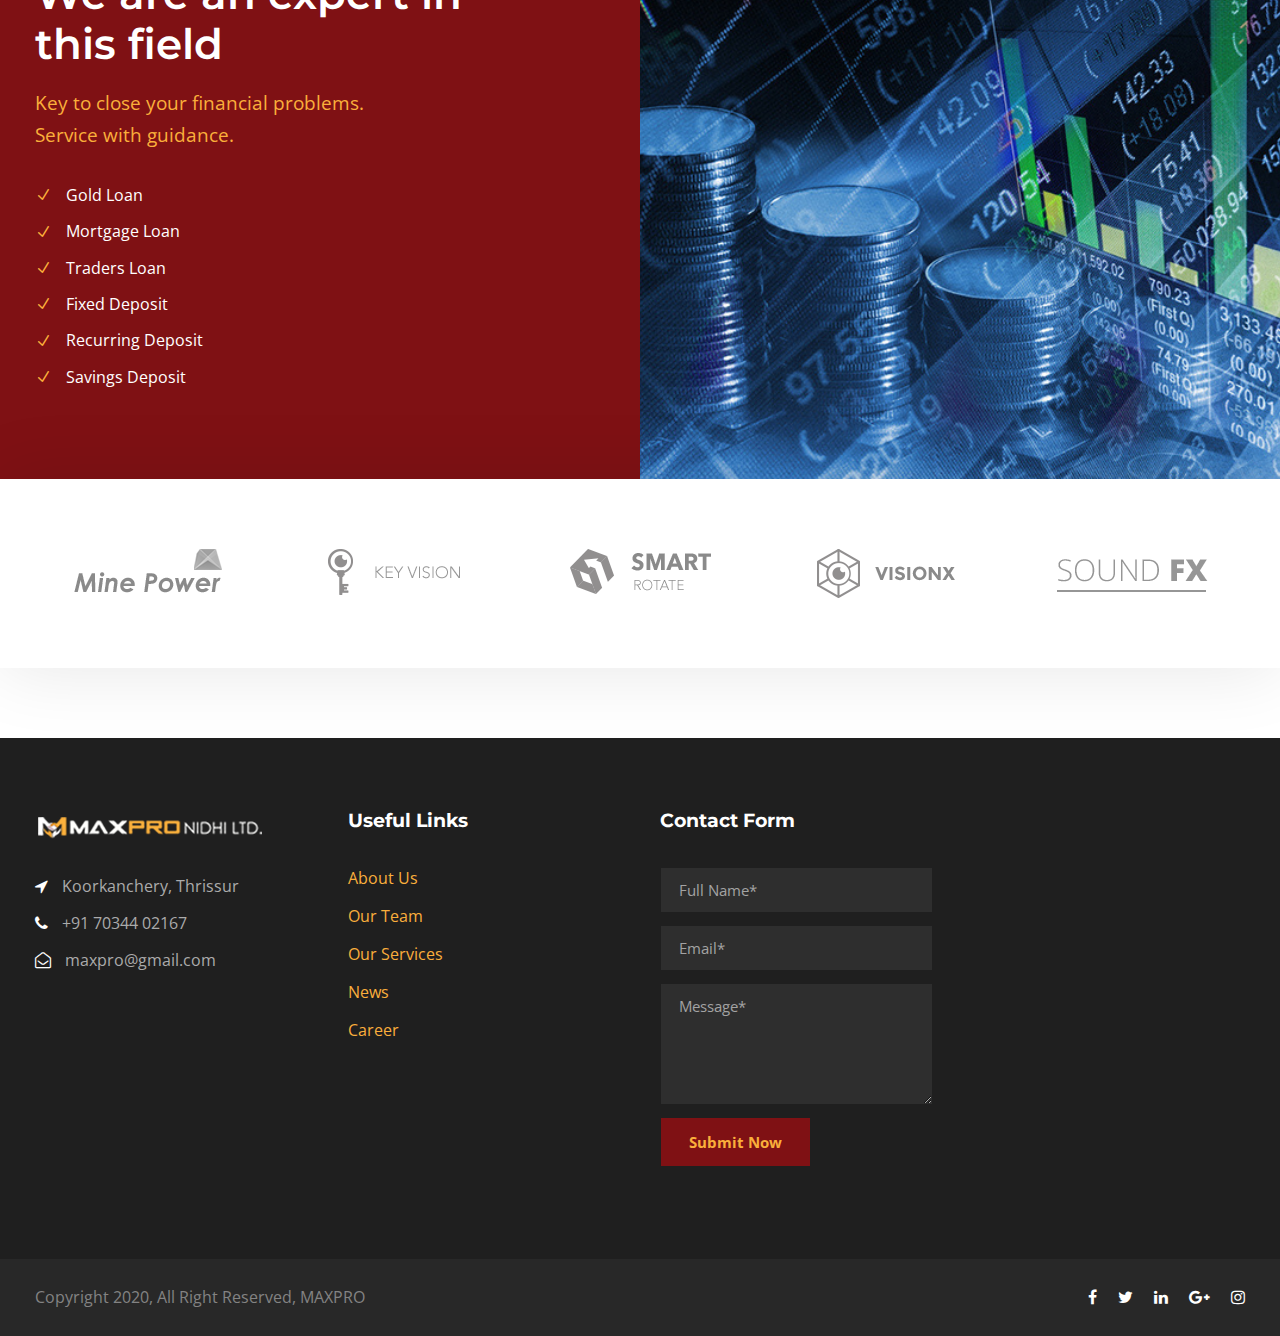
<file: about-us.html>
<!DOCTYPE html>
<html lang="en-US" class="no-js">



<head>
    <meta charset="UTF-8">
    <meta name="viewport" content="width=device-width, initial-scale=1">
    <link rel="apple-touch-icon" sizes="57x57" href="img/apple-icon-57x57.png">
<link rel="apple-touch-icon" sizes="60x60" href="img/apple-icon-60x60.png">
<link rel="apple-touch-icon" sizes="72x72" href="img/apple-icon-72x72.png">
<link rel="apple-touch-icon" sizes="76x76" href="img/apple-icon-76x76.png">
<link rel="apple-touch-icon" sizes="114x114" href="imgimg/apple-icon-114x114.png">
<link rel="apple-touch-icon" sizes="120x120" href="img/apple-icon-120x120.png">
<link rel="apple-touch-icon" sizes="144x144" href="img/apple-icon-144x144.png">
<link rel="apple-touch-icon" sizes="152x152" href="img/apple-icon-152x152.png">
<link rel="apple-touch-icon" sizes="180x180" href="img/apple-icon-180x180.png">
<link rel="icon" type="image/png" sizes="192x192"  href="img/android-icon-192x192.png">
<link rel="icon" type="image/png" sizes="32x32" href="img/favicon-32x32.png">
<link rel="icon" type="image/png" sizes="96x96" href="img/favicon-96x96.png">
<link rel="icon" type="image/png" sizes="16x16" href="img/favicon-16x16.png">
<link rel="manifest" href="img/manifest.json">
<meta name="msapplication-TileColor" content="#ffffff">
<meta name="msapplication-TileImage" content="img/ms-icon-144x144.png">
<meta name="theme-color" content="#ffffff"><link rel="apple-touch-icon" sizes="57x57" href="img/apple-icon-57x57.png">
<link rel="apple-touch-icon" sizes="60x60" href="img/apple-icon-60x60.png">
<link rel="apple-touch-icon" sizes="72x72" href="img/apple-icon-72x72.png">
<link rel="apple-touch-icon" sizes="76x76" href="img/apple-icon-76x76.png">
<link rel="apple-touch-icon" sizes="114x114" href="imgimg/apple-icon-114x114.png">
<link rel="apple-touch-icon" sizes="120x120" href="img/apple-icon-120x120.png">
<link rel="apple-touch-icon" sizes="144x144" href="img/apple-icon-144x144.png">
<link rel="apple-touch-icon" sizes="152x152" href="img/apple-icon-152x152.png">
<link rel="apple-touch-icon" sizes="180x180" href="img/apple-icon-180x180.png">
<link rel="icon" type="image/png" sizes="192x192"  href="img/android-icon-192x192.png">
<link rel="icon" type="image/png" sizes="32x32" href="img/favicon-32x32.png">
<link rel="icon" type="image/png" sizes="96x96" href="img/favicon-96x96.png">
<link rel="icon" type="image/png" sizes="16x16" href="img/favicon-16x16.png">
<link rel="manifest" href="img/manifest.json">
<meta name="msapplication-TileColor" content="#ffffff">
<meta name="msapplication-TileImage" content="img/ms-icon-144x144.png">
<meta name="theme-color" content="#ffffff">

    <title>About Us - MAXPRO</title>


    <link rel='stylesheet' href='plugins/revslider/public/assets/css/settings.css' type='text/css' media='all'>
    <link rel='stylesheet' href='css/style-core.css' type='text/css' media='all'>
    <link rel='stylesheet' href='css/financity-style-custom.css' type='text/css' media='all'>
    <link rel='stylesheet' href='plugins/goodlayers-core/plugins/combine/style.css' type='text/css' media='all'>
    <link rel='stylesheet' href='plugins/goodlayers-core/include/css/page-builder.css' type='text/css' media='all'>

    <link rel='stylesheet' href='https://fonts.googleapis.com/css?family=Montserrat%3A100%2C100italic%2C200%2C200italic%2C300%2C300italic%2Cregular%2Citalic%2C500%2C500italic%2C600%2C600italic%2C700%2C700italic%2C800%2C800italic%2C900%2C900italic%7COpen+Sans%3A300%2C300italic%2Cregular%2Citalic%2C600%2C600italic%2C700%2C700italic%2C800%2C800italic%7CAsap%3Aregular%2Citalic%2C500%2C500italic%2C600%2C600italic%2C700%2C700italic&amp;subset=latin-ext%2Clatin%2Cvietnamese%2Ccyrillic-ext%2Cgreek%2Cgreek-ext%2Ccyrillic&amp;ver=4.9.5' type='text/css' media='all'>


</head>

<body class="home page-template-default page page-id-5514 gdlr-core-body financity-body financity-body-front financity-full  financity-with-sticky-navigation gdlr-core-link-to-lightbox">
    
    <div class="financity-mobile-header-wrap">
        <div class="financity-mobile-header financity-header-background financity-style-slide" id="financity-mobile-header">
            <div class="financity-mobile-header-container financity-container">
                <div class="financity-logo  financity-item-pdlr">
                    <div class="financity-logo-inner">
                        <a href="index.html"><img src="upload/logo.png" alt="" width="211" height="48"></a>
                    </div>
                </div>
                <div class="financity-mobile-menu-right">

                    <div class="financity-mobile-menu"><a class="financity-mm-menu-button financity-mobile-menu-button financity-mobile-button-hamburger" href="#financity-mobile-menu"><span></span></a>
                        <div class="financity-mm-menu-wrap financity-navigation-font" id="financity-mobile-menu" data-slide="right">
                            <ul id="menu-main-navigation" class="m-menu">
                                <li class="menu-item menu-item-home current-menu-item page_item page-item-2039 current_page_item"><a href="index.html">Home</a></li>
                                <li class="menu-item"><a href="about-us.html">About us</a></li>
                                <li class="menu-item menu-item-has-children"><a href="services.html">Our Services</a>
                                    <ul class="sub-menu">
                                        <li class="menu-item"><a href="goldloan.html">Gold Loan</a></li>
                                        <li class="menu-item"><a href="mortgageloan.html">Mortgage loan</a></li>
                                        <li class="menu-item"><a href="tradersloan.html">Traders loan</a></li>
                                        <li class="menu-item"><a href="fixeddeposit.html">Fixed Deposit</a></li>
                                        <li class="menu-item"><a href="recurringdeposit.html">Recurring Deposit</a></li>
                                        <li class="menu-item"><a href="savingsdeposit.html">Savings Deposit</a></li>
                                    </ul>
                                </li>
                                <li class="menu-item"><a href="career.html">Careers</a></li>
                                <li class="menu-item"><a href="gallery.html">Gallery</a></li>
                                <li class="menu-item"><a href="contact.html">Contact Us</a></li>     
                            </ul>
                        </div>
                    </div>
                </div>
            </div>
        </div>
    </div>

    <div class="financity-body-outer-wrapper ">
        <div class="financity-body-wrapper clearfix  financity-with-transparent-header financity-with-frame">
            <div class="financity-header-background-transparent">
                <div class="financity-top-bar">
                    <div class="financity-top-bar-background"></div>
                    <div class="financity-top-bar-container clearfix financity-container ">
                        <div class="financity-top-bar-left financity-item-pdlr"><span class="gdlr-core-dropdown-tab gdlr-core-js clearfix"><span class="gdlr-core-dropdown-tab-title"><span class="gdlr-core-head">Thrissur</span><span class="gdlr-core-dropdown-tab-head-wrap"><span class="gdlr-core-dropdown-tab-head gdlr-core-active" data-index="0">Thrissur</span><span class="gdlr-core-dropdown-tab-head " data-index="1">Koorkanchery</span></span>
                            </span><span class="financity-top-bar-divider financity-right-margin"></span><span class="gdlr-core-dropdown-tab-content-wrap"><span class="gdlr-core-dropdown-tab-content gdlr-core-active" data-index="0"> <i class="fa fa-clock-o" style="font-size: 17px;color: #a5bfff;margin-right: 10px;"></i> <strong>Mon - Fri 10:00-18:00</strong> <i class="fa fa-phone" style="font-size: 17px;color: #a5bfff;margin-left: 20px;margin-right: 10px;"></i><strong>+91 70344 02167</strong> </span><span class="gdlr-core-dropdown-tab-content " data-index="1"> <i class="fa fa-clock-o" style="font-size: 17px;color: #a5bfff;margin-right: 10px;"></i> <strong>Mon - Fri 10:00-18:00 </strong><i class="fa fa-phone" style="font-size: 17px;color: #a5bfff;margin-left: 20px;margin-right: 10px;"></i><strong>+34-354-5468-8</strong> </span></span>
                            </span>
                        </div>
                        <div class="financity-top-bar-right financity-item-pdlr">
                            <div class="financity-top-bar-right-text"><i class="fa fa-envelope-open-o" style="font-size: 17px;color: #a5bfff;margin-left: 20px;margin-right: 14px;"></i><strong><a href="mailto:maxpro@gmail.com" target="_blank"> Maxpro@gmail.com</a></strong></div><span class="financity-top-bar-divider financity-left-margin"></span>
                            <div class="financity-top-bar-right-social"><a href="#" target="_blank" class="financity-top-bar-social-icon" title="facebook"><i class="fa fa-facebook"></i></a><a href="#" target="_blank" class="financity-top-bar-social-icon" title="google-plus"><i class="fa fa-google-plus"></i></a><a href="#" target="_blank" class="financity-top-bar-social-icon" title="pinterest"><i class="fa fa-pinterest-p"></i></a><a href="#" target="_blank" class="financity-top-bar-social-icon" title="twitter"><i class="fa fa-twitter"></i></a><a href="#" target="_blank" class="financity-top-bar-social-icon" title="instagram"><i class="fa fa-instagram"></i></a></div>
                        </div>
                    </div>
                </div>
                <header class="financity-header-wrap financity-header-style-plain  financity-style-menu-right financity-sticky-navigation financity-style-slide" data-navigation-offset="75px">
                    <div class="financity-header-background"></div>
                    <div class="financity-header-container  financity-container">
                        <div class="financity-header-container-inner clearfix">
                            <div class="financity-logo  financity-item-pdlr">
                                <div class="financity-logo-inner">
                                    <a href="index.html"><img src="upload/logo.png" alt=""></a>
                                </div>
                            </div>
                            <div class="financity-navigation financity-item-pdlr clearfix ">
                                <div class="financity-main-menu" id="financity-main-menu">
                                    <ul id="menu-main-navigation-1" class="sf-menu">
                                        <li class="menu-item menu-item-home page_item page-item-2039 current_page_item financity-normal-menu"><a href="index.html"><i class="fa fa-home"></i>Home</a></li>
                                        <li class="menu-item current-menu-item" ><a href="about-us.html">About Us</a></li>
                                        <li class="menu-item menu-item-has-children financity-normal-menu"><a href="services.html" class="sf-with-ul-pre">Our Services</a>
                                            <ul class="sub-menu">
                                                <li class="menu-item" data-size="60"><a href="goldloan.html">Gold Loan</a></li>
                                                <li class="menu-item" data-size="60"><a href="mortgageloan.html">Mortgage Loan</a></li>
                                                <li class="menu-item" data-size="60"><a href="tradersloan.html">Traders Loan</a></li>
                                                <li class="menu-item" data-size="60"><a href="fixeddeposit.html">Fixed Deposit</a></li>
                                                <li class="menu-item" data-size="60"><a href="recurringdeposit.html">Recurring Deposit</a></li>
                                                <li class="menu-item" data-size="60"><a href="savingsdeposit.html">Savings Deposit</a></li>
                                            </ul>
                                        </li>
                                        <li class="menu-item financity-normal-menu"><a href="career.html">Careers</a></li>
                                        <li class="menu-item financity-normal-menu" ><a href="gallery.html">Gallery</a></li>
                                        <li class="menu-item financity-normal-menu"><a href="contact.html">Contact Us</a></li>
                                        
                                    </ul>
                                    <div class="financity-navigation-slide-bar" id="financity-navigation-slide-bar"></div>
                                </div>
                                
                            </div>
                        </div>
                    </div>
                </header>
            </div>


            <div class="financity-page-wrapper" id="financity-page-wrapper">
                <div class="gdlr-core-page-builder-body">
                    <div class="gdlr-core-pbf-wrapper " style="padding: 420px 0px 135px 0px;" id="gdlr-core-wrapper-1">
                        <div class="gdlr-core-pbf-background-wrap">
                            <div class="gdlr-core-pbf-background gdlr-core-parallax gdlr-core-js" style="background-image: url(upload/about-team-bg.jpg);background-size: cover;background-position: center;" data-parallax-speed="0.2"></div>
                        </div>
                        <div class="gdlr-core-pbf-wrapper-content gdlr-core-js ">
                            <div class="gdlr-core-pbf-wrapper-container clearfix gdlr-core-container">
                                <div class="gdlr-core-pbf-element">
                                    <div class="gdlr-core-title-item gdlr-core-item-pdb clearfix  gdlr-core-center-align gdlr-core-title-item-caption-bottom gdlr-core-item-pdlr">
                                        <div class="gdlr-core-title-item-title-wrap ">
                                            <h3 class="gdlr-core-title-item-title gdlr-core-skin-title " style="font-size: 93px;font-weight: 600;letter-spacing: 0px;text-transform: none;color: #ffffff;">About Us<span class="gdlr-core-title-item-title-divider gdlr-core-skin-divider"></span></h3></div><span class="gdlr-core-title-item-caption gdlr-core-info-font gdlr-core-skin-caption" style="font-size: 14px;font-style: normal;letter-spacing: 2px;text-transform: uppercase;color: #e0e0e0;">we provide the solution for asset management</span></div>
                                </div>
                            </div>
                        </div>
                    </div>
                    <div class="gdlr-core-pbf-wrapper " style="padding: 85px 0px 35px 0px;">
                        <div class="gdlr-core-pbf-wrapper-content gdlr-core-js ">
                            <div class="gdlr-core-pbf-wrapper-container clearfix gdlr-core-container">
                                <div class="gdlr-core-pbf-column gdlr-core-column-20 gdlr-core-column-first">
                                    <div class="gdlr-core-pbf-column-content-margin gdlr-core-js ">
                                        <div class="gdlr-core-pbf-column-content clearfix gdlr-core-js ">
                                            <div class="gdlr-core-pbf-element">
                                                <div class="gdlr-core-column-service-item gdlr-core-item-pdb  gdlr-core-center-align gdlr-core-no-caption gdlr-core-item-pdlr" style="padding-bottom: 30px;">
                                                    <div class="gdlr-core-column-service-media gdlr-core-media-image" style="margin-bottom: 30px;"><img src="upload/about-icon-1.png" alt="" width="70" height="60"></div>
                                                    <div class="gdlr-core-column-service-content-wrapper">
                                                        <div class="gdlr-core-column-service-title-wrap" style="margin-bottom: 20px;">
                                                            <h3 class="gdlr-core-column-service-title" style="font-size: 19px;font-weight: 500;letter-spacing: 0px;text-transform: none;">Service With Love</h3></div>
                                                        <div class="gdlr-core-column-service-content" style="font-size: 16px;">
                                                            <p>A wonderful serenity has taken possession of my entire soul, like these sweet mornings of spring which I enjoy with my.</p>
                                                        </div>
                                                    </div>
                                                </div>
                                            </div>
                                        </div>
                                    </div>
                                </div>
                                <div class="gdlr-core-pbf-column gdlr-core-column-20">
                                    <div class="gdlr-core-pbf-column-content-margin gdlr-core-js ">
                                        <div class="gdlr-core-pbf-column-content clearfix gdlr-core-js ">
                                            <div class="gdlr-core-pbf-element">
                                                <div class="gdlr-core-column-service-item gdlr-core-item-pdb  gdlr-core-center-align gdlr-core-no-caption gdlr-core-item-pdlr" style="padding-bottom: 30px;">
                                                    <div class="gdlr-core-column-service-media gdlr-core-media-image" style="margin-bottom: 26px;"><img src="upload/about-icon-2.png" alt="" width="70" height="64"></div>
                                                    <div class="gdlr-core-column-service-content-wrapper">
                                                        <div class="gdlr-core-column-service-title-wrap" style="margin-bottom: 20px;">
                                                            <h3 class="gdlr-core-column-service-title" style="font-size: 19px;font-weight: 500;letter-spacing: 0px;text-transform: none;">Bring You To The Top</h3></div>
                                                        <div class="gdlr-core-column-service-content" style="font-size: 16px;">
                                                            <p>A wonderful serenity has taken possession of my entire soul, like these sweet mornings of spring which I enjoy with my.</p>
                                                        </div>
                                                    </div>
                                                </div>
                                            </div>
                                        </div>
                                    </div>
                                </div>
                                <div class="gdlr-core-pbf-column gdlr-core-column-20">
                                    <div class="gdlr-core-pbf-column-content-margin gdlr-core-js ">
                                        <div class="gdlr-core-pbf-column-content clearfix gdlr-core-js ">
                                            <div class="gdlr-core-pbf-element">
                                                <div class="gdlr-core-column-service-item gdlr-core-item-pdb  gdlr-core-center-align gdlr-core-no-caption gdlr-core-item-pdlr" style="padding-bottom: 30px;">
                                                    <div class="gdlr-core-column-service-media gdlr-core-media-image" style="margin-bottom: 30px;"><img src="upload/about-icon-3.png" alt="" width="61" height="61"></div>
                                                    <div class="gdlr-core-column-service-content-wrapper">
                                                        <div class="gdlr-core-column-service-title-wrap" style="margin-bottom: 20px;">
                                                            <h3 class="gdlr-core-column-service-title" style="font-size: 19px;font-weight: 500;letter-spacing: 0px;text-transform: none;">Great Support</h3></div>
                                                        <div class="gdlr-core-column-service-content" style="font-size: 16px;">
                                                            <p>A wonderful serenity has taken possession of my entire soul, like these sweet mornings of spring which I enjoy with my.</p>
                                                        </div>
                                                    </div>
                                                </div>
                                            </div>
                                        </div>
                                    </div>
                                </div>
                                <div class="gdlr-core-pbf-column gdlr-core-column-20 gdlr-core-column-first">
                                    <div class="gdlr-core-pbf-column-content-margin gdlr-core-js ">
                                        <div class="gdlr-core-pbf-column-content clearfix gdlr-core-js ">
                                            <div class="gdlr-core-pbf-element">
                                                <div class="gdlr-core-column-service-item gdlr-core-item-pdb  gdlr-core-center-align gdlr-core-no-caption gdlr-core-item-pdlr" style="padding-bottom: 30px;">
                                                    <div class="gdlr-core-column-service-media gdlr-core-media-image" style="margin-bottom: 30px;"><img src="upload/about-icon-4.png" alt="" width="60" height="59"></div>
                                                    <div class="gdlr-core-column-service-content-wrapper">
                                                        <div class="gdlr-core-column-service-title-wrap" style="margin-bottom: 20px;">
                                                            <h3 class="gdlr-core-column-service-title" style="font-size: 19px;font-weight: 500;letter-spacing: 0px;text-transform: none;">Go Very Fast</h3></div>
                                                        <div class="gdlr-core-column-service-content" style="font-size: 16px;">
                                                            <p>A wonderful serenity has taken possession of my entire soul, like these sweet mornings of spring which I enjoy with my.</p>
                                                        </div>
                                                    </div>
                                                </div>
                                            </div>
                                        </div>
                                    </div>
                                </div>
                                <div class="gdlr-core-pbf-column gdlr-core-column-20">
                                    <div class="gdlr-core-pbf-column-content-margin gdlr-core-js ">
                                        <div class="gdlr-core-pbf-column-content clearfix gdlr-core-js ">
                                            <div class="gdlr-core-pbf-element">
                                                <div class="gdlr-core-column-service-item gdlr-core-item-pdb  gdlr-core-center-align gdlr-core-no-caption gdlr-core-item-pdlr" style="padding-bottom: 30px;">
                                                    <div class="gdlr-core-column-service-media gdlr-core-media-image" style="margin-bottom: 32px;"><img src="upload/about-icon-5.png" alt="" width="60" height="57"></div>
                                                    <div class="gdlr-core-column-service-content-wrapper">
                                                        <div class="gdlr-core-column-service-title-wrap" style="margin-bottom: 20px;">
                                                            <h3 class="gdlr-core-column-service-title" style="font-size: 19px;font-weight: 500;letter-spacing: 0px;text-transform: none;">Business Matching</h3></div>
                                                        <div class="gdlr-core-column-service-content" style="font-size: 16px;">
                                                            <p>A wonderful serenity has taken possession of my entire soul, like these sweet mornings of spring which I enjoy with my.</p>
                                                        </div>
                                                    </div>
                                                </div>
                                            </div>
                                        </div>
                                    </div>
                                </div>
                                <div class="gdlr-core-pbf-column gdlr-core-column-20">
                                    <div class="gdlr-core-pbf-column-content-margin gdlr-core-js ">
                                        <div class="gdlr-core-pbf-column-content clearfix gdlr-core-js ">
                                            <div class="gdlr-core-pbf-element">
                                                <div class="gdlr-core-column-service-item gdlr-core-item-pdb  gdlr-core-center-align gdlr-core-no-caption gdlr-core-item-pdlr" style="padding-bottom: 30px;">
                                                    <div class="gdlr-core-column-service-media gdlr-core-media-image" style="margin-bottom: 30px;"><img src="upload/about-icon-6.png" alt="" width="55" height="58"></div>
                                                    <div class="gdlr-core-column-service-content-wrapper">
                                                        <div class="gdlr-core-column-service-title-wrap" style="margin-bottom: 20px;">
                                                            <h3 class="gdlr-core-column-service-title" style="font-size: 19px;font-weight: 500;letter-spacing: 0px;text-transform: none;">Growing Your Business</h3></div>
                                                        <div class="gdlr-core-column-service-content" style="font-size: 16px;">
                                                            <p>A wonderful serenity has taken possession of my entire soul, like these sweet mornings of spring which I enjoy with my.</p>
                                                        </div>
                                                    </div>
                                                </div>
                                            </div>
                                        </div>
                                    </div>
                                </div>
                            </div>
                        </div>
                    </div>
                    <div class="gdlr-core-pbf-wrapper " style="padding: 100px 0px 50px 0px;" data-skin="Grey Text">
                        <div class="gdlr-core-pbf-background-wrap" style="background-color: #f6f6f6 ;"></div>
                        <div class="gdlr-core-pbf-wrapper-content gdlr-core-js ">
                            <div class="gdlr-core-pbf-wrapper-container clearfix gdlr-core-container">
                                <div class="gdlr-core-pbf-column gdlr-core-column-30 gdlr-core-column-first">
                                    <div class="gdlr-core-pbf-column-content-margin gdlr-core-js ">
                                        <div class="gdlr-core-pbf-column-content clearfix gdlr-core-js ">
                                            <div class="gdlr-core-pbf-element">
                                                <div class="gdlr-core-title-item gdlr-core-item-pdb clearfix  gdlr-core-left-align gdlr-core-title-item-caption-top gdlr-core-item-pdlr">
                                                    <div class="gdlr-core-title-item-title-wrap ">
                                                        <h3 class="gdlr-core-title-item-title gdlr-core-skin-title " style="font-size: 33px;font-weight: 400;letter-spacing: 0px;text-transform: none;">Read The Story Behind  <br>Our Success<span class="gdlr-core-title-item-title-divider gdlr-core-skin-divider"></span></h3></div>
                                                </div>
                                            </div>
                                        </div>
                                    </div>
                                </div>
                                <div class="gdlr-core-pbf-column gdlr-core-column-30">
                                    <div class="gdlr-core-pbf-column-content-margin gdlr-core-js ">
                                        <div class="gdlr-core-pbf-column-content clearfix gdlr-core-js ">
                                            <div class="gdlr-core-pbf-element">
                                                <div class="gdlr-core-text-box-item gdlr-core-item-pdlr gdlr-core-item-pdb gdlr-core-left-align">
                                                    <div class="gdlr-core-text-box-item-content" style="font-size: 18px;">
                                                        <p><span style="color: #7F1114;">MAX PRO NIDHI LTD is a financial organisation</span> which will provide you better financial services as per policy to all clients.Maxpro Nidhi Limited is an unlisted public company. It was incorporated on 16 December, 2019 and is located in Thrissur, Kerala.</p>
                                                        <p>It is classified as a public nidhi company. It’s registered under the provisions of section 620A of the Companies Act 1956 and registered Nidhi Company under Govt of India.MAXPRO Nidhi Ltd is managed by a highly professional team with amble years of financial segment experience.</p>
                                                    </div>
                                                </div>
                                            </div>
                                        </div>
                                    </div>
                                </div>
                            </div>
                        </div>
                    </div>
                    
                    <div class="gdlr-core-pbf-wrapper " style="padding: 55px 0px 0px 0px;" data-skin="Purple Personnel">
                        <div class="gdlr-core-pbf-wrapper-content gdlr-core-js ">
                            <div class="gdlr-core-pbf-wrapper-container clearfix gdlr-core-container">
                                <div class="gdlr-core-pbf-column gdlr-core-column-30 gdlr-core-column-first">
                                    <div class="gdlr-core-pbf-column-content-margin gdlr-core-js  gdlr-core-column-extend-left" data-sync-height="half-height">
                                        <div class="gdlr-core-pbf-background-wrap">
                                            <div class="gdlr-core-pbf-background gdlr-core-parallax gdlr-core-js" style="background-image: url(upload/shutterstock_417862237.jpg);background-size: cover;background-position: center;" data-parallax-speed="0.2"></div>
                                        </div>
                                        <div class="gdlr-core-pbf-column-content clearfix gdlr-core-js  gdlr-core-sync-height-content"></div>
                                    </div>
                                </div>
                                <div class="gdlr-core-pbf-column gdlr-core-column-30">
                                    <div class="gdlr-core-pbf-column-content-margin gdlr-core-js " style="padding: 85px 0px 25px 60px;" data-sync-height="half-height">
                                        <div class="gdlr-core-pbf-column-content clearfix gdlr-core-js  gdlr-core-sync-height-content">
                                            <div class="gdlr-core-pbf-element">
                                                <div class="gdlr-core-column-service-item gdlr-core-item-pdb  gdlr-core-left-align gdlr-core-column-service-icon-left gdlr-core-no-caption gdlr-core-item-pdlr" style="padding-bottom: 30px;">
                                                    <div class="gdlr-core-column-service-media gdlr-core-media-image" style="margin-top: 10px;margin-right: 30px;"><img src="upload/about-icon-7.png" alt="" width="46" height="46"></div>
                                                    <div class="gdlr-core-column-service-content-wrapper">
                                                        <div class="gdlr-core-column-service-title-wrap">
                                                            <h3 class="gdlr-core-column-service-title" style="font-size: 22px;font-weight: 600;text-transform: none;">On Time Service.</h3></div>
                                                        <div class="gdlr-core-column-service-content" style="font-size: 16px;">
                                                            <p>Transforming distribution and marketing with key capabilities in customer insight and analytics, omni-chan</p>
                                                        </div>
                                                    </div>
                                                </div>
                                            </div>
                                            <div class="gdlr-core-pbf-element">
                                                <div class="gdlr-core-column-service-item gdlr-core-item-pdb  gdlr-core-left-align gdlr-core-column-service-icon-left gdlr-core-no-caption gdlr-core-item-pdlr" style="padding-bottom: 30px;">
                                                    <div class="gdlr-core-column-service-media gdlr-core-media-image" style="margin-top: 10px;margin-right: 30px;"><img src="upload/about-icon-8.png" alt="" width="45" height="45"></div>
                                                    <div class="gdlr-core-column-service-content-wrapper">
                                                        <div class="gdlr-core-column-service-title-wrap">
                                                            <h3 class="gdlr-core-column-service-title" style="font-size: 22px;font-weight: 600;text-transform: none;">A Team Of Professionals.</h3></div>
                                                        <div class="gdlr-core-column-service-content" style="font-size: 16px;">
                                                            <p>Transforming distribution and marketing with key capabilities in customer insight and analytics, omni-chan</p>
                                                        </div>
                                                    </div>
                                                </div>
                                            </div>
                                            <div class="gdlr-core-pbf-element">
                                                <div class="gdlr-core-column-service-item gdlr-core-item-pdb  gdlr-core-left-align gdlr-core-column-service-icon-left gdlr-core-no-caption gdlr-core-item-pdlr" style="padding-bottom: 30px;">
                                                    <div class="gdlr-core-column-service-media gdlr-core-media-image" style="margin-top: 10px;margin-right: 30px;"><img src="upload/about-icon-9.png" alt="" width="46" height="46"></div>
                                                    <div class="gdlr-core-column-service-content-wrapper">
                                                        <div class="gdlr-core-column-service-title-wrap">
                                                            <h3 class="gdlr-core-column-service-title" style="font-size: 22px;font-weight: 600;text-transform: none;">Analyze Your Business.</h3></div>
                                                        <div class="gdlr-core-column-service-content" style="font-size: 16px;">
                                                            <p>Transforming distribution and marketing with key capabilities in customer insight and analytics, omni-chan</p>
                                                        </div>
                                                    </div>
                                                </div>
                                            </div>
                                        </div>
                                    </div>
                                </div>
                            </div>
                        </div>
                    </div>
                    <div class="gdlr-core-pbf-wrapper " style="padding: 140px 0px 120px 0px;" id="gdlr-core-wrapper-2">
                        <div class="gdlr-core-pbf-background-wrap" style="background-color: #f0f0f0 ;">
                            <div class="gdlr-core-pbf-background gdlr-core-parallax gdlr-core-js" style="background-image: url(upload/about-title-bg-stats.png);background-repeat: no-repeat;background-position: top center;" data-parallax-speed="0"></div>
                        </div>
                        <div class="gdlr-core-pbf-wrapper-content gdlr-core-js ">
                            <div class="gdlr-core-pbf-wrapper-container clearfix gdlr-core-container">
                                <div class="gdlr-core-pbf-element">
                                    <div class="gdlr-core-title-item gdlr-core-item-pdb clearfix  gdlr-core-center-align gdlr-core-title-item-caption-bottom gdlr-core-item-pdlr" style="padding-bottom: 67px;">
                                        <div class="gdlr-core-title-item-title-wrap ">
                                            <h3 class="gdlr-core-title-item-title gdlr-core-skin-title " style="font-size: 43px;font-weight: 600;letter-spacing: 0px;text-transform: none;">Our Success Stories<span class="gdlr-core-title-item-title-divider gdlr-core-skin-divider"></span></h3></div><span class="gdlr-core-title-item-caption gdlr-core-info-font gdlr-core-skin-caption" style="font-size: 14px;font-style: normal;letter-spacing: 2px;text-transform: uppercase;margin-top: 5px;">what we have done</span></div>
                                </div>
                            </div>
                        </div>
                    </div>
                    <div class="gdlr-core-pbf-wrapper " style="margin: -120px auto 0px auto;padding: 85px 0px 45px 0px;max-width: 1280px;" data-skin="Purple Service" id="gdlr-core-wrapper-3">
                        <div class="gdlr-core-pbf-background-wrap" style="box-shadow: 0 0 74px rgba(20, 20, 20,0.07); -moz-box-shadow: 0 0 74px rgba(20, 20, 20,0.07); -webkit-box-shadow: 0 0 74px rgba(20, 20, 20,0.07); background-color: #ffffff ;"></div>
                        <div class="gdlr-core-pbf-wrapper-content gdlr-core-js ">
                            <div class="gdlr-core-pbf-wrapper-container clearfix gdlr-core-container">
                                <div class="gdlr-core-pbf-column gdlr-core-column-15 gdlr-core-column-first">
                                    <div class="gdlr-core-pbf-column-content-margin gdlr-core-js " style="padding: 0px 0px 0px 15px;">
                                        <div class="gdlr-core-pbf-column-content clearfix gdlr-core-js ">
                                            <div class="gdlr-core-pbf-element">
                                                <div class="gdlr-core-counter-item gdlr-core-item-pdlr gdlr-core-item-pdb ">
                                                    <div class="gdlr-core-counter-item-number gdlr-core-skin-title" style="font-size: 40px;"><span class="gdlr-core-counter-item-count gdlr-core-js" data-duration="2000" data-counter-start="0" data-counter-end="250">0</span>+</div>
                                                    <div class="gdlr-core-counter-item-bottom-text gdlr-core-skin-content" style="font-size: 18px;text-transform: none;">Loans Processed</div>
                                                </div>
                                            </div>
                                        </div>
                                    </div>
                                </div>
                                <div class="gdlr-core-pbf-column gdlr-core-column-15">
                                    <div class="gdlr-core-pbf-column-content-margin gdlr-core-js ">
                                        <div class="gdlr-core-pbf-column-content clearfix gdlr-core-js ">
                                            <div class="gdlr-core-pbf-element">
                                                <div class="gdlr-core-counter-item gdlr-core-item-pdlr gdlr-core-item-pdb ">
                                                    <div class="gdlr-core-counter-item-number gdlr-core-skin-title" style="font-size: 40px;"><span class="gdlr-core-counter-item-count gdlr-core-js" data-duration="2000" data-counter-start="0" data-counter-end="500">0</span></div>
                                                    <div class="gdlr-core-counter-item-bottom-text gdlr-core-skin-content" style="font-size: 18px;text-transform: none;">Clients In This Year</div>
                                                </div>
                                            </div>
                                        </div>
                                    </div>
                                </div>
                                <div class="gdlr-core-pbf-column gdlr-core-column-15">
                                    <div class="gdlr-core-pbf-column-content-margin gdlr-core-js ">
                                        <div class="gdlr-core-pbf-column-content clearfix gdlr-core-js ">
                                            <div class="gdlr-core-pbf-element">
                                                <div class="gdlr-core-counter-item gdlr-core-item-pdlr gdlr-core-item-pdb ">
                                                    <div class="gdlr-core-counter-item-number gdlr-core-skin-title" style="font-size: 40px;"><span class="gdlr-core-counter-item-count gdlr-core-js" data-duration="2000" data-counter-start="0" data-counter-end="0">0</span>%</div>
                                                    <div class="gdlr-core-counter-item-bottom-text gdlr-core-skin-content" style="font-size: 18px;text-transform: none;">NPA</div>
                                                </div>
                                            </div>
                                        </div>
                                    </div>
                                </div>
                                <div class="gdlr-core-pbf-column gdlr-core-column-15">
                                    <div class="gdlr-core-pbf-column-content-margin gdlr-core-js " style="padding: 0px 15px 0px 0px;">
                                        <div class="gdlr-core-pbf-column-content clearfix gdlr-core-js ">
                                            <div class="gdlr-core-pbf-element">
                                                <div class="gdlr-core-counter-item gdlr-core-item-pdlr gdlr-core-item-pdb ">
                                                    <div class="gdlr-core-counter-item-number gdlr-core-skin-title" style="font-size: 40px;"><span class="gdlr-core-counter-item-count gdlr-core-js" data-duration="2000" data-counter-start="0" data-counter-end="100">0</span><span class="gdlr-core-counter-item-suffix">%</span></div>
                                                    <div class="gdlr-core-counter-item-bottom-text gdlr-core-skin-content" style="font-size: 18px;text-transform: none;">Satisfication</div>
                                                </div>
                                            </div>
                                        </div>
                                    </div>
                                </div>
                            </div>
                        </div>
                    </div>
                    <div class="gdlr-core-pbf-wrapper " style="padding: 0px 0px 0px 0px;" data-skin="Purple Personnel">
                        <div class="gdlr-core-pbf-background-wrap" style="background-color: #7F1114 ;"></div>
                        <div class="gdlr-core-pbf-wrapper-content gdlr-core-js ">
                            <div class="gdlr-core-pbf-wrapper-container clearfix gdlr-core-container">
                                <div class="gdlr-core-pbf-column gdlr-core-column-30 gdlr-core-column-first">
                                    <div class="gdlr-core-pbf-column-content-margin gdlr-core-js " style="padding: 105px 0px 40px 0px;" data-sync-height="half-height-2">
                                        <div class="gdlr-core-pbf-column-content clearfix gdlr-core-js  gdlr-core-sync-height-content">
                                            <div class="gdlr-core-pbf-element">
                                                <div class="gdlr-core-title-item gdlr-core-item-pdb clearfix  gdlr-core-left-align gdlr-core-title-item-caption-top gdlr-core-item-pdlr" style="padding-bottom: 17px;">
                                                    <div class="gdlr-core-title-item-title-wrap ">
                                                        <h3 class="gdlr-core-title-item-title gdlr-core-skin-title " style="font-size: 42px;font-weight: 600;letter-spacing: 0px;text-transform: none;color: #ffffff;">We are an expert in <br>this field<span class="gdlr-core-title-item-title-divider gdlr-core-skin-divider"></span></h3></div>
                                                </div>
                                            </div>
                                            <div class="gdlr-core-pbf-element">
                                                <div class="gdlr-core-text-box-item gdlr-core-item-pdlr gdlr-core-item-pdb gdlr-core-left-align" style="padding-bottom: 10px;">
                                                    <div class="gdlr-core-text-box-item-content" style="font-size: 19px;color: #faaf3b;">
                                                        <p>Key to close your financial problems.
                                                            <br> Service with guidance. </p>
                                                    </div>
                                                </div>
                                            </div>
                                            <div class="gdlr-core-pbf-element">
                                                <div class="gdlr-core-icon-list-item gdlr-core-item-pdlr gdlr-core-item-pdb " style="padding-bottom: 40px;">
                                                    <ul>
                                                        <li class=" gdlr-core-skin-divider" style="margin-bottom: 8px;"><span class="gdlr-core-icon-list-icon-wrap"><i class="gdlr-core-icon-list-icon icon_check" style="color: #faaf3b;font-size: 16px;width: 16px;"></i></span><span class="gdlr-core-icon-list-content" style="color: #ffffff;font-size: 16px;">Gold Loan</span></li>
                                                        <li class=" gdlr-core-skin-divider" style="margin-bottom: 8px;"><span class="gdlr-core-icon-list-icon-wrap"><i class="gdlr-core-icon-list-icon icon_check" style="color: #faaf3b;font-size: 16px;width: 16px;"></i></span><span class="gdlr-core-icon-list-content" style="color: #ffffff;font-size: 16px;">Mortgage Loan</span></li>
                                                        <li class=" gdlr-core-skin-divider" style="margin-bottom: 8px;"><span class="gdlr-core-icon-list-icon-wrap"><i class="gdlr-core-icon-list-icon icon_check" style="color: #faaf3b;font-size: 16px;width: 16px;"></i></span><span class="gdlr-core-icon-list-content" style="color: #ffffff;font-size: 16px;">Traders Loan</span></li>
                                                        <li class=" gdlr-core-skin-divider" style="margin-bottom: 8px;"><span class="gdlr-core-icon-list-icon-wrap"><i class="gdlr-core-icon-list-icon icon_check" style="color: #faaf3b;font-size: 16px;width: 16px;"></i></span><span class="gdlr-core-icon-list-content" style="color: #ffffff;font-size: 16px;">Fixed Deposit</span></li>
                                                        <li class=" gdlr-core-skin-divider" style="margin-bottom: 8px;"><span class="gdlr-core-icon-list-icon-wrap"><i class="gdlr-core-icon-list-icon icon_check" style="color: #faaf3b;font-size: 16px;width: 16px;"></i></span><span class="gdlr-core-icon-list-content" style="color: #ffffff;font-size: 16px;">Recurring Deposit</span></li>
                                                        <li class=" gdlr-core-skin-divider" style="margin-bottom: 8px;"><span class="gdlr-core-icon-list-icon-wrap"><i class="gdlr-core-icon-list-icon icon_check" style="color: #faaf3b;font-size: 16px;width: 16px;"></i></span><span class="gdlr-core-icon-list-content" style="color: #ffffff;font-size: 16px;">Savings Deposit</span></li>
                                                    </ul>
                                                </div>
                                            </div>
                                        </div>
                                    </div>
                                </div>
                                <div class="gdlr-core-pbf-column gdlr-core-column-30">
                                    <div class="gdlr-core-pbf-column-content-margin gdlr-core-js  gdlr-core-column-extend-right" data-sync-height="half-height-2">
                                        <div class="gdlr-core-pbf-background-wrap">
                                            <div class="gdlr-core-pbf-background gdlr-core-parallax gdlr-core-js" style="background-image: url(upload/about-half-bg.jpg);background-size: cover;background-position: top right;" data-parallax-speed="0.2"></div>
                                        </div>
                                        <div class="gdlr-core-pbf-column-content clearfix gdlr-core-js  gdlr-core-sync-height-content"></div>
                                    </div>
                                </div>
                            </div>
                        </div>
                    </div>
                    <div class="gdlr-core-pbf-wrapper " style="margin: 0px auto 70px auto;padding: 70px 10px 10px 10px;max-width: 1280px;" data-skin="Purple Service" id="gdlr-core-wrapper-4">
                        <div class="gdlr-core-pbf-background-wrap" style="box-shadow: 0 0 74px rgba(20, 20, 20,0.1); -moz-box-shadow: 0 0 74px rgba(20, 20, 20,0.1); -webkit-box-shadow: 0 0 74px rgba(20, 20, 20,0.1); background-color: #ffffff ;"></div>
                        <div class="gdlr-core-pbf-wrapper-content gdlr-core-js ">
                            <div class="gdlr-core-pbf-wrapper-container clearfix gdlr-core-container">
                                <div class="gdlr-core-pbf-element">
                                    <div class="gdlr-core-gallery-item gdlr-core-item-pdb clearfix  gdlr-core-gallery-item-style-grid gdlr-core-item-pdlr " style="padding-bottom: 60px;">
                                        <div class="gdlr-core-flexslider flexslider gdlr-core-js-2 " data-type="carousel" data-column="5" data-nav="none" data-nav-parent="gdlr-core-blog-item">
                                            <ul class="slides">
                                                <li class="gdlr-core-item-mglr">
                                                    <div class="gdlr-core-gallery-list gdlr-core-media-image"><img src="upload/banner-3.png" alt="" width="148" height="44"></div>
                                                </li>
                                                <li class="gdlr-core-item-mglr">
                                                    <div class="gdlr-core-gallery-list gdlr-core-media-image"><img src="upload/banner-4.png" alt="" width="132" height="46"></div>
                                                </li>
                                                <li class="gdlr-core-item-mglr">
                                                    <div class="gdlr-core-gallery-list gdlr-core-media-image"><img src="upload/banner-2.png" alt="" width="141" height="45"></div>
                                                </li>
                                                <li class="gdlr-core-item-mglr">
                                                    <div class="gdlr-core-gallery-list gdlr-core-media-image"><img src="upload/banner-1.png" alt="" width="138" height="49"></div>
                                                </li>
                                                <li class="gdlr-core-item-mglr">
                                                    <div class="gdlr-core-gallery-list gdlr-core-media-image"><img src="upload/banner-5.png" alt="" width="151" height="43"></div>
                                                </li>
                                            </ul>
                                        </div>
                                    </div>
                                </div>
                            </div>
                        </div>
                    </div>
                </div>
            </div>


            <footer>
                <div class="financity-footer-wrapper ">
                    <div class="financity-footer-container financity-container clearfix">
                        <div class="financity-footer-column financity-item-pdlr financity-column-15">
                            <div id="text-2" class="widget widget_text financity-widget">
                                <div class="textwidget">
                                    <p><img src="upload/footer-logo.png" alt=""></p>
                                    <p><i class="fa fa-location-arrow" style="font-size: 16px;color: #ffffff;margin-right: 10px;"></i> Koorkanchery, Thrissur
                                        <br> <span class="gdlr-core-space-shortcode" style="margin-top: 10px;"></span> <i class="fa fa-phone" style="font-size: 16px;color: #ffffff;margin-right: 10px;"></i> +91 70344 02167
                                        <br> <span class="gdlr-core-space-shortcode" style="margin-top: 10px;"></span> <i class="fa fa-envelope-open-o" style="font-size: 16px;color: #ffffff;margin-right: 10px;"></i> maxpro@gmail.com</p>
                                </div>
                            </div>
                        </div>
                        
                        <div class="financity-footer-column financity-item-pdlr financity-column-15">
                            <div id="nav_menu-1" class="widget widget_nav_menu financity-widget">
                                <h3 class="financity-widget-title">Useful Links</h3>
                                <div class="menu-useful-links-container">
                                    <ul id="menu-useful-links" class="menu">
                                        <li class="menu-item menu-item-type-post_type menu-item-object-page menu-item-5507"><a href="about-us.html">About Us</a></li>
                                        <li class="menu-item menu-item-type-post_type menu-item-object-page menu-item-5506"><a href="about-our-team.html">Our Team</a></li>
                                        <li class="menu-item menu-item-type-post_type menu-item-object-page menu-item-5512"><a href="services.html">Our Services</a></li>
                                        <li class="menu-item menu-item-type-post_type menu-item-object-page menu-item-5508"><a href="blog-3-columns-with-frame-post-format.html">News</a></li>
                                        <li class="menu-item menu-item-type-post_type menu-item-object-page menu-item-5509"><a href="career.html">Career</a></li>
                                    </ul>
                                </div>
                            </div>
                        </div>
                        <div class="financity-footer-column financity-item-pdlr financity-column-15">
                            <div id="text-4" class="widget widget_text financity-widget">
                                <h3 class="financity-widget-title">Contact Form</h3>
                                <div class="textwidget">
                                    <div role="form" class="wpcf7" id="wpcf7-f5505-o2" lang="en-US" dir="ltr">
                                        <div class="screen-reader-response"></div>
                                        <form action="http://max-themes.net/financity/demo2/#wpcf7-f5505-o2" method="post" class="wpcf7-form" novalidate="novalidate">
                                            <div class="gdlr-core-input-wrap gdlr-core-small gdlr-core-full-width gdlr-core-with-column gdlr-core-no-border">
                                                <div class="gdlr-core-column-60"><span class="wpcf7-form-control-wrap your-name"><input type="text" name="your-name" value="" size="40" class="wpcf7-form-control wpcf7-text wpcf7-validates-as-required" aria-required="true" aria-invalid="false" placeholder="Full Name*"></span></div>
                                                <div class="clear"></div>
                                                <div class="gdlr-core-column-60"><span class="wpcf7-form-control-wrap your-email"><input type="email" name="your-email" value="" size="40" class="wpcf7-form-control wpcf7-text wpcf7-email wpcf7-validates-as-required wpcf7-validates-as-email" aria-required="true" aria-invalid="false" placeholder="Email*"></span></div>
                                                <div class="clear"></div>
                                                <div class="gdlr-core-column-60"><span class="wpcf7-form-control-wrap your-message"><textarea name="your-message" cols="40" rows="10" class="wpcf7-form-control wpcf7-textarea wpcf7-validates-as-required" aria-required="true" aria-invalid="false" placeholder="Message*"></textarea></span></div>
                                                <div class="gdlr-core-column-60 gdlr-core-left-align">
                                                    <input type="submit" value="Submit Now" class="wpcf7-form-control wpcf7-submit gdlr-core-small">
                                                </div>
                                            </div>
                                            <div class="wpcf7-response-output wpcf7-display-none"></div>
                                        </form>
                                    </div>
                                </div>
                            </div>
                        </div>
                    </div>
                </div>
                <div class="financity-copyright-wrapper">
                    <div class="financity-copyright-container financity-container clearfix">
                        <div class="financity-copyright-left financity-item-pdlr">Copyright 2020, All Right Reserved, MAXPRO</div>
                        <div class="financity-copyright-right financity-item-pdlr"><a href="#" target="_self"><i class="fa fa-facebook" style="font-size: 16px;color: #ffffff;margin-left: 17px;"></i></a> <a href="#" target="_self"><i class="fa fa-twitter" style="font-size: 16px;color: #ffffff;margin-left: 17px;"></i></a> <a href="#" target="_self"><i class="fa fa-linkedin" style="font-size: 16px;color: #ffffff;margin-left: 17px;"></i></a> <a href="#" target="_self"><i class="fa fa-google-plus" style="font-size: 16px;color: #ffffff;margin-left: 17px;"></i></a> <a href="#" target="_self"><i class="fa fa-instagram" style="font-size: 16px;color: #ffffff;margin-left: 17px;"></i></a></div>
                    </div>
                </div>
            </footer>
        </div>
    </div>



    <script type='text/javascript' src='js/jquery/jquery.js'></script>
    <script type='text/javascript' src='js/jquery/jquery-migrate.min.js'></script>
    <script type='text/javascript' src='plugins/revslider/public/assets/js/jquery.themepunch.tools.min.js'></script>
    <script type='text/javascript' src='plugins/revslider/public/assets/js/jquery.themepunch.revolution.min.js'></script>


    <!--[if lt IE 9]> <script type='text/javascript' src='https://demo.goodlayers.com/financity/wp-content/themes/financity/js/html5.js'></script> <![endif]-->    

    <script type='text/javascript' src='js/jquery/ui/effect.min.js'></script>
    <script type='text/javascript'>
        var financity_script_core = {
            "home_url": "index.html//"
        };
    </script>
    <script type='text/javascript' src='js/script-core.js'></script>

    <script type='text/javascript' src='plugins/goodlayers-core/plugins/combine/script.js'></script>
    <script type='text/javascript'>
        var gdlr_core_pbf = {
            "admin": "",
            "video": {
                "width": "640",
                "height": "360"
            },
            "ajax_url": "https:////demo.goodlayers.com//financity//wp-admin//admin-ajax.php",
            "ilightbox_skin": "dark"
        };
    </script>
    <script type='text/javascript' src='plugins/goodlayers-core/include/js/page-builder.js'></script>

</body>

<!-- Mirrored from max-themes.net/demos/financity/demo2/about-us.html by HTTrack Website Copier/3.x [XR&CO'2014], Sun, 06 Dec 2020 08:56:14 GMT -->
</html>
</file>
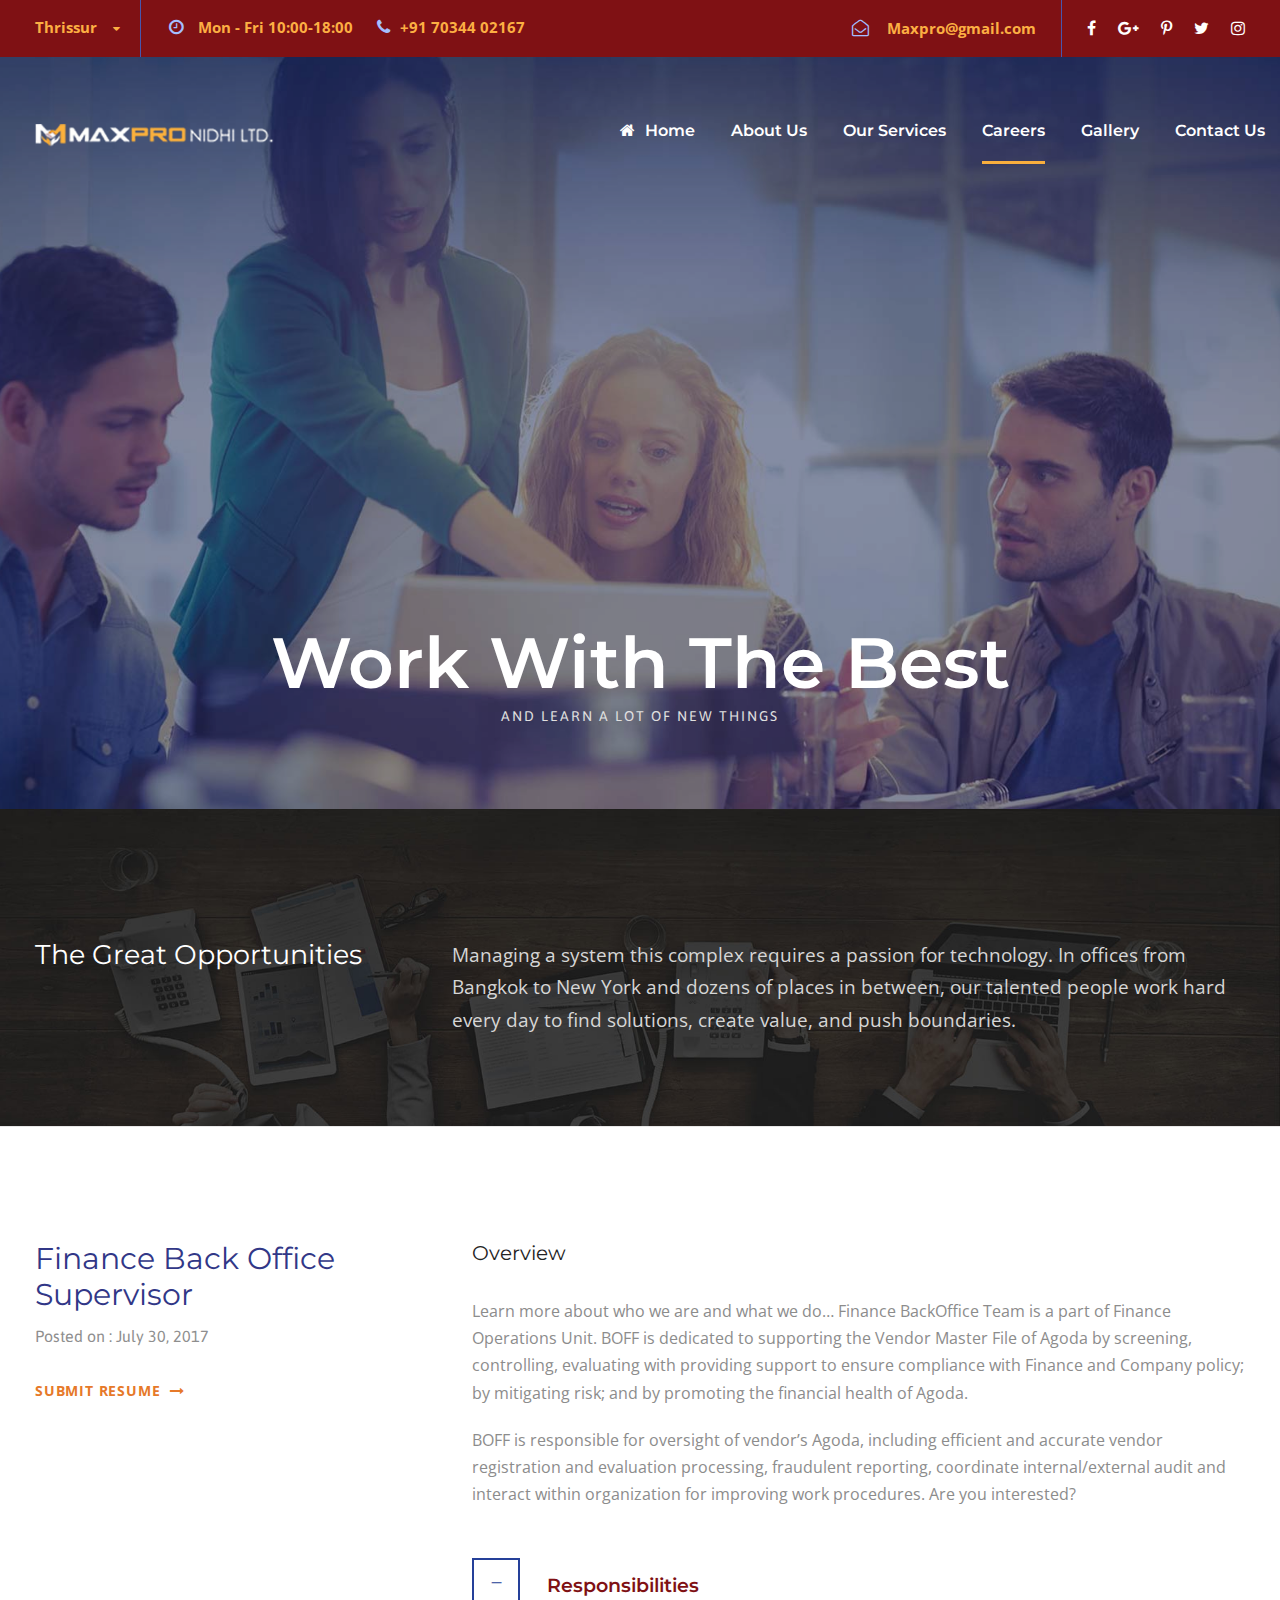
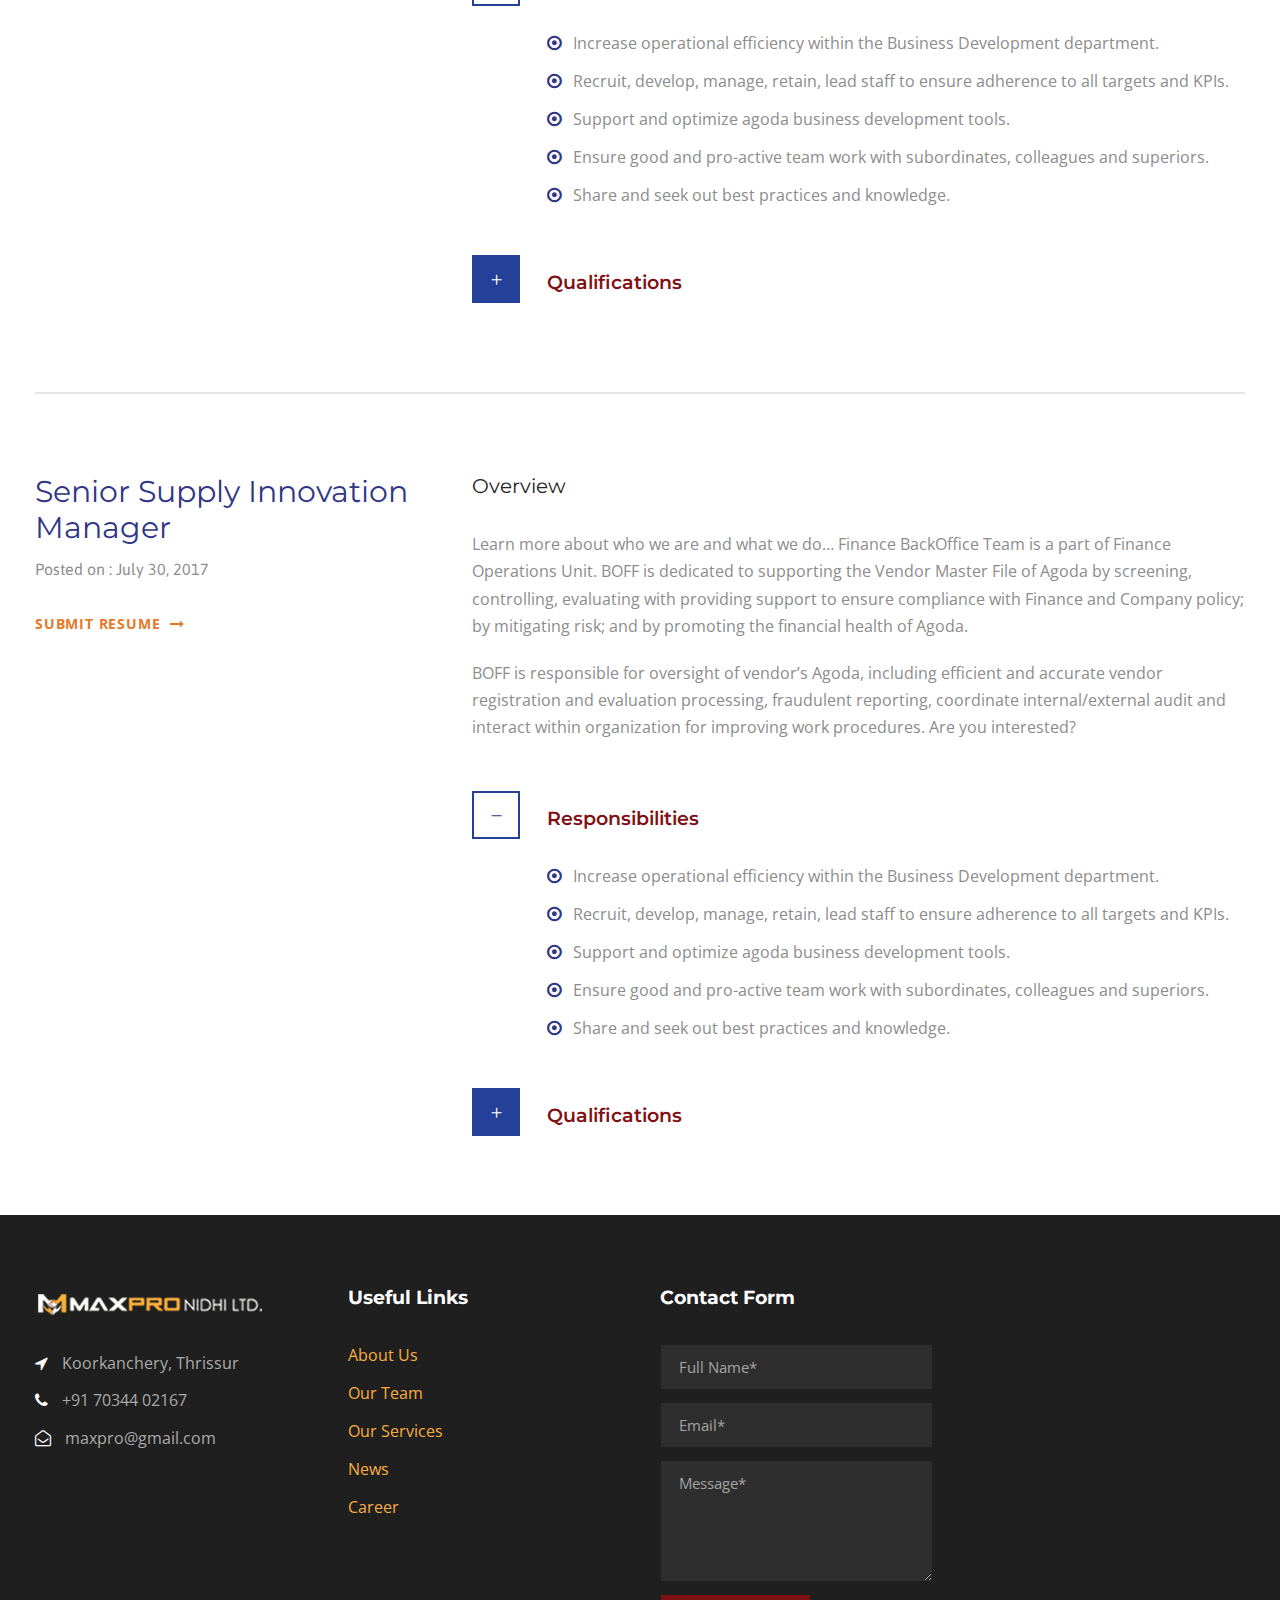
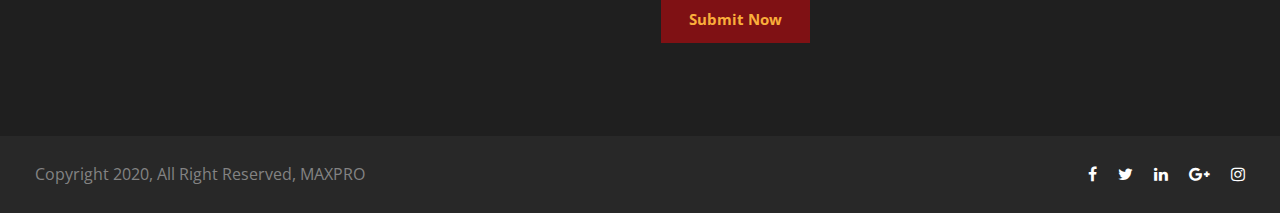
<file: career.html>
<!DOCTYPE html>
<html lang="en-US" class="no-js">



<head>
    <meta charset="UTF-8">
    <meta name="viewport" content="width=device-width, initial-scale=1">
    <link rel="apple-touch-icon" sizes="57x57" href="img/apple-icon-57x57.png">
<link rel="apple-touch-icon" sizes="60x60" href="img/apple-icon-60x60.png">
<link rel="apple-touch-icon" sizes="72x72" href="img/apple-icon-72x72.png">
<link rel="apple-touch-icon" sizes="76x76" href="img/apple-icon-76x76.png">
<link rel="apple-touch-icon" sizes="114x114" href="imgimg/apple-icon-114x114.png">
<link rel="apple-touch-icon" sizes="120x120" href="img/apple-icon-120x120.png">
<link rel="apple-touch-icon" sizes="144x144" href="img/apple-icon-144x144.png">
<link rel="apple-touch-icon" sizes="152x152" href="img/apple-icon-152x152.png">
<link rel="apple-touch-icon" sizes="180x180" href="img/apple-icon-180x180.png">
<link rel="icon" type="image/png" sizes="192x192"  href="img/android-icon-192x192.png">
<link rel="icon" type="image/png" sizes="32x32" href="img/favicon-32x32.png">
<link rel="icon" type="image/png" sizes="96x96" href="img/favicon-96x96.png">
<link rel="icon" type="image/png" sizes="16x16" href="img/favicon-16x16.png">
<link rel="manifest" href="img/manifest.json">
<meta name="msapplication-TileColor" content="#ffffff">
<meta name="msapplication-TileImage" content="img/ms-icon-144x144.png">
<meta name="theme-color" content="#ffffff">

    <title>Careers &#8211; MAXPRO</title>


    <link rel='stylesheet' href='plugins/revslider/public/assets/css/settings.css' type='text/css' media='all'>
    <link rel='stylesheet' href='css/style-core.css' type='text/css' media='all'>
    <link rel='stylesheet' href='css/financity-style-custom.css' type='text/css' media='all'>
    <link rel='stylesheet' href='plugins/goodlayers-core/plugins/combine/style.css' type='text/css' media='all'>
    <link rel='stylesheet' href='plugins/goodlayers-core/include/css/page-builder.css' type='text/css' media='all'>

    <link rel='stylesheet' href='https://fonts.googleapis.com/css?family=Montserrat%3A100%2C100italic%2C200%2C200italic%2C300%2C300italic%2Cregular%2Citalic%2C500%2C500italic%2C600%2C600italic%2C700%2C700italic%2C800%2C800italic%2C900%2C900italic%7COpen+Sans%3A300%2C300italic%2Cregular%2Citalic%2C600%2C600italic%2C700%2C700italic%2C800%2C800italic%7CAsap%3Aregular%2Citalic%2C500%2C500italic%2C600%2C600italic%2C700%2C700italic&amp;subset=latin-ext%2Clatin%2Cvietnamese%2Ccyrillic-ext%2Cgreek%2Cgreek-ext%2Ccyrillic&amp;ver=4.9.5' type='text/css' media='all'>


</head>

<body class="home page-template-default page page-id-5514 gdlr-core-body financity-body financity-body-front financity-full  financity-with-sticky-navigation gdlr-core-link-to-lightbox">
    
    <div class="financity-mobile-header-wrap">
        <div class="financity-mobile-header financity-header-background financity-style-slide" id="financity-mobile-header">
            <div class="financity-mobile-header-container financity-container">
                <div class="financity-logo  financity-item-pdlr">
                    <div class="financity-logo-inner">
                        <a href="index.html"><img src="upload/logo.png" alt="" width="211" height="48"></a>
                    </div>
                </div>
                <div class="financity-mobile-menu-right">

                    <div class="financity-mobile-menu"><a class="financity-mm-menu-button financity-mobile-menu-button financity-mobile-button-hamburger" href="#financity-mobile-menu"><span></span></a>
                        <div class="financity-mm-menu-wrap financity-navigation-font" id="financity-mobile-menu" data-slide="right">
                            <ul id="menu-main-navigation" class="m-menu">
                                <li class="menu-item menu-item-home current-menu-item page_item page-item-2039 current_page_item"><a href="index.html">Home</a></li>
                                <li class="menu-item"><a href="about-us.html">About us</a></li>
                                <li class="menu-item menu-item-has-children"><a href="services.html">Our Services</a>
                                    <ul class="sub-menu">
                                        <li class="menu-item"><a href="goldloan.html">Gold Loan</a></li>
                                        <li class="menu-item"><a href="mortgageloan.html">Mortgage loan</a></li>
                                        <li class="menu-item"><a href="tradersloan.html">Traders loan</a></li>
                                        <li class="menu-item"><a href="fixeddeposit.html">Fixed Deposit</a></li>
                                        <li class="menu-item"><a href="recurringdeposit.html">Recurring Deposit</a></li>
                                        <li class="menu-item"><a href="savingsdeposit.html">Savings Deposit</a></li>
                                    </ul>
                                </li>
                                <li class="menu-item"><a href="career.html">Careers</a></li>
                                <li class="menu-item"><a href="gallery.html">Gallery</a></li>
                                <li class="menu-item"><a href="contact.html">Contact Us</a></li>     
                            </ul>
                        </div>
                    </div>
                </div>
            </div>
        </div>
    </div>

    <div class="financity-body-outer-wrapper ">
        <div class="financity-body-wrapper clearfix  financity-with-transparent-header financity-with-frame">
            <div class="financity-header-background-transparent">
                <div class="financity-top-bar">
                    <div class="financity-top-bar-background"></div>
                    <div class="financity-top-bar-container clearfix financity-container ">
                        <div class="financity-top-bar-left financity-item-pdlr"><span class="gdlr-core-dropdown-tab gdlr-core-js clearfix"><span class="gdlr-core-dropdown-tab-title"><span class="gdlr-core-head">Thrissur</span><span class="gdlr-core-dropdown-tab-head-wrap"><span class="gdlr-core-dropdown-tab-head gdlr-core-active" data-index="0">Thrissur</span><span class="gdlr-core-dropdown-tab-head " data-index="1">Koorkanchery</span></span>
                            </span><span class="financity-top-bar-divider financity-right-margin"></span><span class="gdlr-core-dropdown-tab-content-wrap"><span class="gdlr-core-dropdown-tab-content gdlr-core-active" data-index="0"> <i class="fa fa-clock-o" style="font-size: 17px;color: #a5bfff;margin-right: 10px;"></i> <strong>Mon - Fri 10:00-18:00</strong> <i class="fa fa-phone" style="font-size: 17px;color: #a5bfff;margin-left: 20px;margin-right: 10px;"></i><strong>+91 70344 02167</strong> </span><span class="gdlr-core-dropdown-tab-content " data-index="1"> <i class="fa fa-clock-o" style="font-size: 17px;color: #a5bfff;margin-right: 10px;"></i> <strong>Mon - Fri 10:00-18:00 </strong><i class="fa fa-phone" style="font-size: 17px;color: #a5bfff;margin-left: 20px;margin-right: 10px;"></i><strong>+34-354-5468-8</strong> </span></span>
                            </span>
                        </div>
                        <div class="financity-top-bar-right financity-item-pdlr">
                            <div class="financity-top-bar-right-text"><i class="fa fa-envelope-open-o" style="font-size: 17px;color: #a5bfff;margin-left: 20px;margin-right: 14px;"></i><strong><a href="mailto:maxpro@gmail.com" target="_blank"> Maxpro@gmail.com</a></strong></div><span class="financity-top-bar-divider financity-left-margin"></span>
                            <div class="financity-top-bar-right-social"><a href="#" target="_blank" class="financity-top-bar-social-icon" title="facebook"><i class="fa fa-facebook"></i></a><a href="#" target="_blank" class="financity-top-bar-social-icon" title="google-plus"><i class="fa fa-google-plus"></i></a><a href="#" target="_blank" class="financity-top-bar-social-icon" title="pinterest"><i class="fa fa-pinterest-p"></i></a><a href="#" target="_blank" class="financity-top-bar-social-icon" title="twitter"><i class="fa fa-twitter"></i></a><a href="#" target="_blank" class="financity-top-bar-social-icon" title="instagram"><i class="fa fa-instagram"></i></a></div>
                        </div>
                    </div>
                </div>
                <header class="financity-header-wrap financity-header-style-plain  financity-style-menu-right financity-sticky-navigation financity-style-slide" data-navigation-offset="75px">
                    <div class="financity-header-background"></div>
                    <div class="financity-header-container  financity-container">
                        <div class="financity-header-container-inner clearfix">
                            <div class="financity-logo  financity-item-pdlr">
                                <div class="financity-logo-inner">
                                    <a href="index.html"><img src="upload/logo.png" alt=""></a>
                                </div>
                            </div>
                            <div class="financity-navigation financity-item-pdlr clearfix ">
                                <div class="financity-main-menu" id="financity-main-menu">
                                    <ul id="menu-main-navigation-1" class="sf-menu">
                                        <li class="menu-item menu-item-home page_item page-item-2039 current_page_item financity-normal-menu"><a href="index.html"><i class="fa fa-home"></i>Home</a></li>
                                        <li class="menu-item" ><a href="about-us.html">About Us</a></li>
                                        <li class="menu-item menu-item-has-children financity-normal-menu"><a href="services.html" class="sf-with-ul-pre">Our Services</a>
                                            <ul class="sub-menu">
                                                <li class="menu-item" data-size="60"><a href="goldloan.html">Gold Loan</a></li>
                                                <li class="menu-item" data-size="60"><a href="mortgageloan.html">Mortgage Loan</a></li>
                                                <li class="menu-item" data-size="60"><a href="tradersloan.html">Traders Loan</a></li>
                                                <li class="menu-item" data-size="60"><a href="fixeddeposit.html">Fixed Deposit</a></li>
                                                <li class="menu-item" data-size="60"><a href="recurringdeposit.html">Recurring Deposit</a></li>
                                                <li class="menu-item" data-size="60"><a href="savingsdeposit.html">Savings Deposit</a></li>
                                            </ul>
                                        </li>
                                        <li class="menu-item current-menu-item financity-normal-menu"><a href="career.html">Careers</a></li>
                                        <li class="menu-item financity-normal-menu" ><a href="gallery.html">Gallery</a></li>
                                        <li class="menu-item financity-normal-menu"><a href="contact.html">Contact Us</a></li>
                                        
                                    </ul>
                                    <div class="financity-navigation-slide-bar" id="financity-navigation-slide-bar"></div>
                                </div>
                                
                            </div>
                        </div>
                    </div>
                </header>
            </div>

            <div class="financity-page-wrapper" id="financity-page-wrapper">
                <div class="gdlr-core-page-builder-body">
                    <div class="gdlr-core-pbf-wrapper " style="padding: 620px 0px 50px 0px;" id="gdlr-core-wrapper-1">
                        <div class="gdlr-core-pbf-background-wrap" style="background-color: #111b47 ;">
                            <div class="gdlr-core-pbf-background gdlr-core-parallax gdlr-core-js" style="opacity: 0.7;background-image: url(upload/about-career-bg.jpg);background-size: cover;background-position: center;" data-parallax-speed="0"></div>
                        </div>
                        <div class="gdlr-core-pbf-wrapper-content gdlr-core-js ">
                            <div class="gdlr-core-pbf-wrapper-container clearfix gdlr-core-container">
                                <div class="gdlr-core-pbf-element">
                                    <div class="gdlr-core-title-item gdlr-core-item-pdb clearfix  gdlr-core-center-align gdlr-core-title-item-caption-bottom gdlr-core-item-pdlr">
                                        <div class="gdlr-core-title-item-title-wrap ">
                                            <h3 class="gdlr-core-title-item-title gdlr-core-skin-title " style="font-size: 71px;font-weight: 600;letter-spacing: 0px;text-transform: none;color: #ffffff;">Work With The Best<span class="gdlr-core-title-item-title-divider gdlr-core-skin-divider"></span></h3></div><span class="gdlr-core-title-item-caption gdlr-core-info-font gdlr-core-skin-caption" style="font-size: 14px;font-style: normal;letter-spacing: 2px;text-transform: uppercase;color: #e0e0e0;margin-top: 0px;">And learn a lot of new things</span></div>
                                </div>
                            </div>
                        </div>
                    </div>
                    <div class="gdlr-core-pbf-wrapper " style="padding: 130px 0px 65px 0px;">
                        <div class="gdlr-core-pbf-background-wrap">
                            <div class="gdlr-core-pbf-background gdlr-core-parallax gdlr-core-js" style="background-image: url(upload/about-career-bg-2.jpg);background-size: cover;background-position: center;" data-parallax-speed="0.1"></div>
                        </div>
                        <div class="gdlr-core-pbf-wrapper-content gdlr-core-js ">
                            <div class="gdlr-core-pbf-wrapper-container clearfix gdlr-core-container">
                                <div class="gdlr-core-pbf-column gdlr-core-column-20 gdlr-core-column-first">
                                    <div class="gdlr-core-pbf-column-content-margin gdlr-core-js ">
                                        <div class="gdlr-core-pbf-column-content clearfix gdlr-core-js ">
                                            <div class="gdlr-core-pbf-element">
                                                <div class="gdlr-core-title-item gdlr-core-item-pdb clearfix  gdlr-core-left-align gdlr-core-title-item-caption-top gdlr-core-item-pdlr">
                                                    <div class="gdlr-core-title-item-title-wrap ">
                                                        <h3 class="gdlr-core-title-item-title gdlr-core-skin-title " style="font-size: 27px;font-weight: 400;letter-spacing: 0px;text-transform: none;color: #ffffff;">The Great Opportunities<span class="gdlr-core-title-item-title-divider gdlr-core-skin-divider"></span></h3></div>
                                                </div>
                                            </div>
                                        </div>
                                    </div>
                                </div>
                                <div class="gdlr-core-pbf-column gdlr-core-column-40">
                                    <div class="gdlr-core-pbf-column-content-margin gdlr-core-js ">
                                        <div class="gdlr-core-pbf-column-content clearfix gdlr-core-js ">
                                            <div class="gdlr-core-pbf-element">
                                                <div class="gdlr-core-text-box-item gdlr-core-item-pdlr gdlr-core-item-pdb gdlr-core-left-align">
                                                    <div class="gdlr-core-text-box-item-content" style="font-size: 19px;color: #d6d6d6;">
                                                        <p>Managing a system this complex requires a passion for technology. In offices from Bangkok to New York and dozens of places in between, our talented people work hard every day to find solutions, create value, and push boundaries.</p>
                                                    </div>
                                                </div>
                                            </div>
                                        </div>
                                    </div>
                                </div>
                            </div>
                        </div>
                    </div>
                    <div class="gdlr-core-pbf-wrapper " style="padding: 90px 0px 40px 0px;">
                        <div class="gdlr-core-pbf-wrapper-content gdlr-core-js ">
                            <div class="gdlr-core-pbf-wrapper-container clearfix gdlr-core-container">
                                <div class="gdlr-core-pbf-column gdlr-core-column-20 gdlr-core-column-first">
                                    <div class="gdlr-core-pbf-column-content-margin gdlr-core-js ">
                                        <div class="gdlr-core-pbf-column-content clearfix gdlr-core-js ">
                                            <div class="gdlr-core-pbf-element">
                                                <div class="gdlr-core-title-item gdlr-core-item-pdb clearfix  gdlr-core-left-align gdlr-core-title-item-caption-bottom gdlr-core-item-pdlr" style="padding-bottom: 25px;">
                                                    <div class="gdlr-core-title-item-title-wrap ">
                                                        <h3 class="gdlr-core-title-item-title gdlr-core-skin-title " style="font-size: 30px;font-weight: 400;letter-spacing: 0px;text-transform: none;color: #313787;">Finance Back Office  Supervisor<span class="gdlr-core-title-item-title-divider gdlr-core-skin-divider"></span></h3></div><span class="gdlr-core-title-item-caption gdlr-core-info-font gdlr-core-skin-caption" style="font-style: normal;color: #8e8e8e;">Posted on : July 30, 2017</span></div>
                                            </div>
                                            <div class="gdlr-core-pbf-element">
                                                <div class="gdlr-core-button-item gdlr-core-item-pdlr gdlr-core-item-pdb gdlr-core-left-align"><a class="gdlr-core-button  gdlr-core-button-transparent gdlr-core-button-no-border" href="#" style="font-size: 14px;color: #e67929;padding: 0px 0px 0px 0px;"><span class="gdlr-core-content">Submit Resume</span><i class="gdlr-core-pos-right fa fa-long-arrow-right"></i></a></div>
                                            </div>
                                        </div>
                                    </div>
                                </div>
                                <div class="gdlr-core-pbf-column gdlr-core-column-40" data-skin="Purple Service">
                                    <div class="gdlr-core-pbf-column-content-margin gdlr-core-js " style="padding: 0px 0px 0px 20px;">
                                        <div class="gdlr-core-pbf-column-content clearfix gdlr-core-js ">
                                            <div class="gdlr-core-pbf-element">
                                                <div class="gdlr-core-title-item gdlr-core-item-pdb clearfix  gdlr-core-left-align gdlr-core-title-item-caption-top gdlr-core-item-pdlr">
                                                    <div class="gdlr-core-title-item-title-wrap ">
                                                        <h3 class="gdlr-core-title-item-title gdlr-core-skin-title " style="font-size: 20px;font-weight: 400;letter-spacing: 0px;text-transform: none;color: #232323;">Overview<span class="gdlr-core-title-item-title-divider gdlr-core-skin-divider"></span></h3></div>
                                                </div>
                                            </div>
                                            <div class="gdlr-core-pbf-element">
                                                <div class="gdlr-core-text-box-item gdlr-core-item-pdlr gdlr-core-item-pdb gdlr-core-left-align">
                                                    <div class="gdlr-core-text-box-item-content">
                                                        <p>Learn more about who we are and what we do… Finance BackOffice Team is a part of Finance Operations Unit. BOFF is dedicated to supporting the Vendor Master File of Agoda by screening, controlling, evaluating with providing support to ensure compliance with Finance and Company policy; by mitigating risk; and by promoting the financial health of Agoda.</p>
                                                        <p>BOFF is responsible for oversight of vendor’s Agoda, including efficient and accurate vendor registration and evaluation processing, fraudulent reporting, coordinate internal/external audit and interact within organization for improving work procedures. Are you interested?</p>
                                                    </div>
                                                </div>
                                            </div>
                                            <div class="gdlr-core-pbf-element">
                                                <div class="gdlr-core-accordion-item gdlr-core-item-pdlr gdlr-core-item-pdb  gdlr-core-accordion-style-box-icon">
                                                    <div class="gdlr-core-accordion-item-tab clearfix  gdlr-core-active">
                                                        <div class="gdlr-core-accordion-item-icon gdlr-core-js gdlr-core-skin-icon  gdlr-core-skin-e-background gdlr-core-skin-border"></div>
                                                        <div class="gdlr-core-accordion-item-content-wrapper">
                                                            <h4 class="gdlr-core-accordion-item-title gdlr-core-js ">Responsibilities</h4>
                                                            <div class="gdlr-core-accordion-item-content">
                                                                <p><i class="fa fa-dot-circle-o" style="font-size: 17px;color: #313787;margin-right: 7px;"></i> Increase operational efficiency within the Business Development department.
                                                                    <br> <i class="fa fa-dot-circle-o" style="font-size: 17px;color: #313787;margin-right: 7px;"></i> Recruit, develop, manage, retain, lead staff to ensure adherence to all targets and KPIs.
                                                                    <br> <i class="fa fa-dot-circle-o" style="font-size: 17px;color: #313787;margin-right: 7px;"></i> Support and optimize agoda business development tools.
                                                                    <br> <i class="fa fa-dot-circle-o" style="font-size: 17px;color: #313787;margin-right: 7px;"></i> Ensure good and pro-active team work with subordinates, colleagues and superiors.
                                                                    <br> <i class="fa fa-dot-circle-o" style="font-size: 17px;color: #313787;margin-right: 7px;"></i> Share and seek out best practices and knowledge.</p>
                                                            </div>
                                                        </div>
                                                    </div>
                                                    <div class="gdlr-core-accordion-item-tab clearfix ">
                                                        <div class="gdlr-core-accordion-item-icon gdlr-core-js gdlr-core-skin-icon  gdlr-core-skin-e-background gdlr-core-skin-border"></div>
                                                        <div class="gdlr-core-accordion-item-content-wrapper">
                                                            <h4 class="gdlr-core-accordion-item-title gdlr-core-js ">Qualifications</h4>
                                                            <div class="gdlr-core-accordion-item-content">
                                                                <p><i class="fa fa-dot-circle-o" style="font-size: 17px;color: #313787;margin-right: 7px;"></i> Bachelor’s / Master’s Degree in Accounting/ Finance or Business Administration
                                                                    <br> <i class="fa fa-dot-circle-o" style="font-size: 17px;color: #313787;margin-right: 7px;"></i> At least 4 years of work experience in audit, finance or consulting position
                                                                    <br> <i class="fa fa-dot-circle-o" style="font-size: 17px;color: #313787;margin-right: 7px;"></i> Audit background is preferable
                                                                    <br> <i class="fa fa-dot-circle-o" style="font-size: 17px;color: #313787;margin-right: 7px;"></i> Positive attitude with willingness to learn new things and get more challenging tasks</p>
                                                            </div>
                                                        </div>
                                                    </div>
                                                </div>
                                            </div>
                                        </div>
                                    </div>
                                </div>
                            </div>
                        </div>
                    </div>
                    <div class="gdlr-core-pbf-section">
                        <div class="gdlr-core-pbf-section-container gdlr-core-container clearfix">
                            <div class="gdlr-core-pbf-element">
                                <div class="gdlr-core-divider-item gdlr-core-item-pdlr gdlr-core-item-pdb gdlr-core-divider-item-normal" style="padding-bottom: 0px;">
                                    <div class="gdlr-core-divider-line gdlr-core-skin-divider" style="border-bottom-width: 2px;"></div>
                                </div>
                            </div>
                        </div>
                    </div>
                    <div class="gdlr-core-pbf-wrapper " style="padding: 80px 0px 30px 0px;">
                        <div class="gdlr-core-pbf-wrapper-content gdlr-core-js ">
                            <div class="gdlr-core-pbf-wrapper-container clearfix gdlr-core-container">
                                <div class="gdlr-core-pbf-column gdlr-core-column-20 gdlr-core-column-first">
                                    <div class="gdlr-core-pbf-column-content-margin gdlr-core-js ">
                                        <div class="gdlr-core-pbf-column-content clearfix gdlr-core-js ">
                                            <div class="gdlr-core-pbf-element">
                                                <div class="gdlr-core-title-item gdlr-core-item-pdb clearfix  gdlr-core-left-align gdlr-core-title-item-caption-bottom gdlr-core-item-pdlr" style="padding-bottom: 25px;">
                                                    <div class="gdlr-core-title-item-title-wrap ">
                                                        <h3 class="gdlr-core-title-item-title gdlr-core-skin-title " style="font-size: 30px;font-weight: 400;letter-spacing: 0px;text-transform: none;color: #313787;">Senior Supply Innovation  Manager<span class="gdlr-core-title-item-title-divider gdlr-core-skin-divider"></span></h3></div><span class="gdlr-core-title-item-caption gdlr-core-info-font gdlr-core-skin-caption" style="font-style: normal;color: #8e8e8e;">Posted on : July 30, 2017</span></div>
                                            </div>
                                            <div class="gdlr-core-pbf-element">
                                                <div class="gdlr-core-button-item gdlr-core-item-pdlr gdlr-core-item-pdb gdlr-core-left-align"><a class="gdlr-core-button  gdlr-core-button-transparent gdlr-core-button-no-border" href="#" style="font-size: 14px;color: #e67929;padding: 0px 0px 0px 0px;"><span class="gdlr-core-content">Submit Resume</span><i class="gdlr-core-pos-right fa fa-long-arrow-right"></i></a></div>
                                            </div>
                                        </div>
                                    </div>
                                </div>
                                <div class="gdlr-core-pbf-column gdlr-core-column-40" data-skin="Purple Service">
                                    <div class="gdlr-core-pbf-column-content-margin gdlr-core-js " style="padding: 0px 0px 0px 20px;">
                                        <div class="gdlr-core-pbf-column-content clearfix gdlr-core-js ">
                                            <div class="gdlr-core-pbf-element">
                                                <div class="gdlr-core-title-item gdlr-core-item-pdb clearfix  gdlr-core-left-align gdlr-core-title-item-caption-top gdlr-core-item-pdlr">
                                                    <div class="gdlr-core-title-item-title-wrap ">
                                                        <h3 class="gdlr-core-title-item-title gdlr-core-skin-title " style="font-size: 20px;font-weight: 400;letter-spacing: 0px;text-transform: none;color: #232323;">Overview<span class="gdlr-core-title-item-title-divider gdlr-core-skin-divider"></span></h3></div>
                                                </div>
                                            </div>
                                            <div class="gdlr-core-pbf-element">
                                                <div class="gdlr-core-text-box-item gdlr-core-item-pdlr gdlr-core-item-pdb gdlr-core-left-align">
                                                    <div class="gdlr-core-text-box-item-content">
                                                        <p>Learn more about who we are and what we do… Finance BackOffice Team is a part of Finance Operations Unit. BOFF is dedicated to supporting the Vendor Master File of Agoda by screening, controlling, evaluating with providing support to ensure compliance with Finance and Company policy; by mitigating risk; and by promoting the financial health of Agoda.</p>
                                                        <p>BOFF is responsible for oversight of vendor’s Agoda, including efficient and accurate vendor registration and evaluation processing, fraudulent reporting, coordinate internal/external audit and interact within organization for improving work procedures. Are you interested?</p>
                                                    </div>
                                                </div>
                                            </div>
                                            <div class="gdlr-core-pbf-element">
                                                <div class="gdlr-core-accordion-item gdlr-core-item-pdlr gdlr-core-item-pdb  gdlr-core-accordion-style-box-icon">
                                                    <div class="gdlr-core-accordion-item-tab clearfix  gdlr-core-active">
                                                        <div class="gdlr-core-accordion-item-icon gdlr-core-js gdlr-core-skin-icon  gdlr-core-skin-e-background gdlr-core-skin-border"></div>
                                                        <div class="gdlr-core-accordion-item-content-wrapper">
                                                            <h4 class="gdlr-core-accordion-item-title gdlr-core-js ">Responsibilities</h4>
                                                            <div class="gdlr-core-accordion-item-content">
                                                                <p><i class="fa fa-dot-circle-o" style="font-size: 17px;color: #313787;margin-right: 7px;"></i> Increase operational efficiency within the Business Development department.
                                                                    <br> <i class="fa fa-dot-circle-o" style="font-size: 17px;color: #313787;margin-right: 7px;"></i> Recruit, develop, manage, retain, lead staff to ensure adherence to all targets and KPIs.
                                                                    <br> <i class="fa fa-dot-circle-o" style="font-size: 17px;color: #313787;margin-right: 7px;"></i> Support and optimize agoda business development tools.
                                                                    <br> <i class="fa fa-dot-circle-o" style="font-size: 17px;color: #313787;margin-right: 7px;"></i> Ensure good and pro-active team work with subordinates, colleagues and superiors.
                                                                    <br> <i class="fa fa-dot-circle-o" style="font-size: 17px;color: #313787;margin-right: 7px;"></i> Share and seek out best practices and knowledge.</p>
                                                            </div>
                                                        </div>
                                                    </div>
                                                    <div class="gdlr-core-accordion-item-tab clearfix ">
                                                        <div class="gdlr-core-accordion-item-icon gdlr-core-js gdlr-core-skin-icon  gdlr-core-skin-e-background gdlr-core-skin-border"></div>
                                                        <div class="gdlr-core-accordion-item-content-wrapper">
                                                            <h4 class="gdlr-core-accordion-item-title gdlr-core-js ">Qualifications</h4>
                                                            <div class="gdlr-core-accordion-item-content">
                                                                <p><i class="fa fa-dot-circle-o" style="font-size: 17px;color: #313787;margin-right: 7px;"></i> Bachelor’s / Master’s Degree in Accounting/ Finance or Business Administration
                                                                    <br> <i class="fa fa-dot-circle-o" style="font-size: 17px;color: #313787;margin-right: 7px;"></i> At least 4 years of work experience in audit, finance or consulting position
                                                                    <br> <i class="fa fa-dot-circle-o" style="font-size: 17px;color: #313787;margin-right: 7px;"></i> Audit background is preferable
                                                                    <br> <i class="fa fa-dot-circle-o" style="font-size: 17px;color: #313787;margin-right: 7px;"></i> Positive attitude with willingness to learn new things and get more challenging tasks</p>
                                                            </div>
                                                        </div>
                                                    </div>
                                                </div>
                                            </div>
                                        </div>
                                    </div>
                                </div>
                            </div>
                        </div>
                    </div>
                </div>
            </div>


            <footer>
                <div class="financity-footer-wrapper ">
                    <div class="financity-footer-container financity-container clearfix">
                        <div class="financity-footer-column financity-item-pdlr financity-column-15">
                            <div id="text-2" class="widget widget_text financity-widget">
                                <div class="textwidget">
                                    <p><img src="upload/footer-logo.png" alt=""></p>
                                    <p><i class="fa fa-location-arrow" style="font-size: 16px;color: #ffffff;margin-right: 10px;"></i> Koorkanchery, Thrissur
                                        <br> <span class="gdlr-core-space-shortcode" style="margin-top: 10px;"></span> <i class="fa fa-phone" style="font-size: 16px;color: #ffffff;margin-right: 10px;"></i> +91 70344 02167
                                        <br> <span class="gdlr-core-space-shortcode" style="margin-top: 10px;"></span> <i class="fa fa-envelope-open-o" style="font-size: 16px;color: #ffffff;margin-right: 10px;"></i> maxpro@gmail.com</p>
                                </div>
                            </div>
                        </div>
                        
                        <div class="financity-footer-column financity-item-pdlr financity-column-15">
                            <div id="nav_menu-1" class="widget widget_nav_menu financity-widget">
                                <h3 class="financity-widget-title">Useful Links</h3>
                                <div class="menu-useful-links-container">
                                    <ul id="menu-useful-links" class="menu">
                                        <li class="menu-item menu-item-type-post_type menu-item-object-page menu-item-5507"><a href="about-us.html">About Us</a></li>
                                        <li class="menu-item menu-item-type-post_type menu-item-object-page menu-item-5506"><a href="about-our-team.html">Our Team</a></li>
                                        <li class="menu-item menu-item-type-post_type menu-item-object-page menu-item-5512"><a href="services.html">Our Services</a></li>
                                        <li class="menu-item menu-item-type-post_type menu-item-object-page menu-item-5508"><a href="blog-3-columns-with-frame-post-format.html">News</a></li>
                                        <li class="menu-item menu-item-type-post_type menu-item-object-page menu-item-5509"><a href="career.html">Career</a></li>
                                    </ul>
                                </div>
                            </div>
                        </div>
                        <div class="financity-footer-column financity-item-pdlr financity-column-15">
                            <div id="text-4" class="widget widget_text financity-widget">
                                <h3 class="financity-widget-title">Contact Form</h3>
                                <div class="textwidget">
                                    <div role="form" class="wpcf7" id="wpcf7-f5505-o2" lang="en-US" dir="ltr">
                                        <div class="screen-reader-response"></div>
                                        <form action="http://max-themes.net/financity/demo2/#wpcf7-f5505-o2" method="post" class="wpcf7-form" novalidate="novalidate">
                                            <div class="gdlr-core-input-wrap gdlr-core-small gdlr-core-full-width gdlr-core-with-column gdlr-core-no-border">
                                                <div class="gdlr-core-column-60"><span class="wpcf7-form-control-wrap your-name"><input type="text" name="your-name" value="" size="40" class="wpcf7-form-control wpcf7-text wpcf7-validates-as-required" aria-required="true" aria-invalid="false" placeholder="Full Name*"></span></div>
                                                <div class="clear"></div>
                                                <div class="gdlr-core-column-60"><span class="wpcf7-form-control-wrap your-email"><input type="email" name="your-email" value="" size="40" class="wpcf7-form-control wpcf7-text wpcf7-email wpcf7-validates-as-required wpcf7-validates-as-email" aria-required="true" aria-invalid="false" placeholder="Email*"></span></div>
                                                <div class="clear"></div>
                                                <div class="gdlr-core-column-60"><span class="wpcf7-form-control-wrap your-message"><textarea name="your-message" cols="40" rows="10" class="wpcf7-form-control wpcf7-textarea wpcf7-validates-as-required" aria-required="true" aria-invalid="false" placeholder="Message*"></textarea></span></div>
                                                <div class="gdlr-core-column-60 gdlr-core-left-align">
                                                    <input type="submit" value="Submit Now" class="wpcf7-form-control wpcf7-submit gdlr-core-small">
                                                </div>
                                            </div>
                                            <div class="wpcf7-response-output wpcf7-display-none"></div>
                                        </form>
                                    </div>
                                </div>
                            </div>
                        </div>
                    </div>
                </div>
                <div class="financity-copyright-wrapper">
                    <div class="financity-copyright-container financity-container clearfix">
                        <div class="financity-copyright-left financity-item-pdlr">Copyright 2020, All Right Reserved, MAXPRO</div>
                        <div class="financity-copyright-right financity-item-pdlr"><a href="#" target="_self"><i class="fa fa-facebook" style="font-size: 16px;color: #ffffff;margin-left: 17px;"></i></a> <a href="#" target="_self"><i class="fa fa-twitter" style="font-size: 16px;color: #ffffff;margin-left: 17px;"></i></a> <a href="#" target="_self"><i class="fa fa-linkedin" style="font-size: 16px;color: #ffffff;margin-left: 17px;"></i></a> <a href="#" target="_self"><i class="fa fa-google-plus" style="font-size: 16px;color: #ffffff;margin-left: 17px;"></i></a> <a href="#" target="_self"><i class="fa fa-instagram" style="font-size: 16px;color: #ffffff;margin-left: 17px;"></i></a></div>
                    </div>
                </div>
            </footer>
        </div>
    </div>



    <script type='text/javascript' src='js/jquery/jquery.js'></script>
    <script type='text/javascript' src='js/jquery/jquery-migrate.min.js'></script>
    <script type='text/javascript' src='plugins/revslider/public/assets/js/jquery.themepunch.tools.min.js'></script>
    <script type='text/javascript' src='plugins/revslider/public/assets/js/jquery.themepunch.revolution.min.js'></script>


    <!--[if lt IE 9]> <script type='text/javascript' src='https://demo.goodlayers.com/financity/wp-content/themes/financity/js/html5.js'></script> <![endif]-->    

    <script type='text/javascript' src='js/jquery/ui/effect.min.js'></script>
    <script type='text/javascript'>
        var financity_script_core = {
            "home_url": "index.html//"
        };
    </script>
    <script type='text/javascript' src='js/script-core.js'></script>

    <script type='text/javascript' src='plugins/goodlayers-core/plugins/combine/script.js'></script>
    <script type='text/javascript'>
        var gdlr_core_pbf = {
            "admin": "",
            "video": {
                "width": "640",
                "height": "360"
            },
            "ajax_url": "https:////demo.goodlayers.com//financity//wp-admin//admin-ajax.php",
            "ilightbox_skin": "dark"
        };
    </script>
    <script type='text/javascript' src='plugins/goodlayers-core/include/js/page-builder.js'></script>

</body>

</html>
</file>
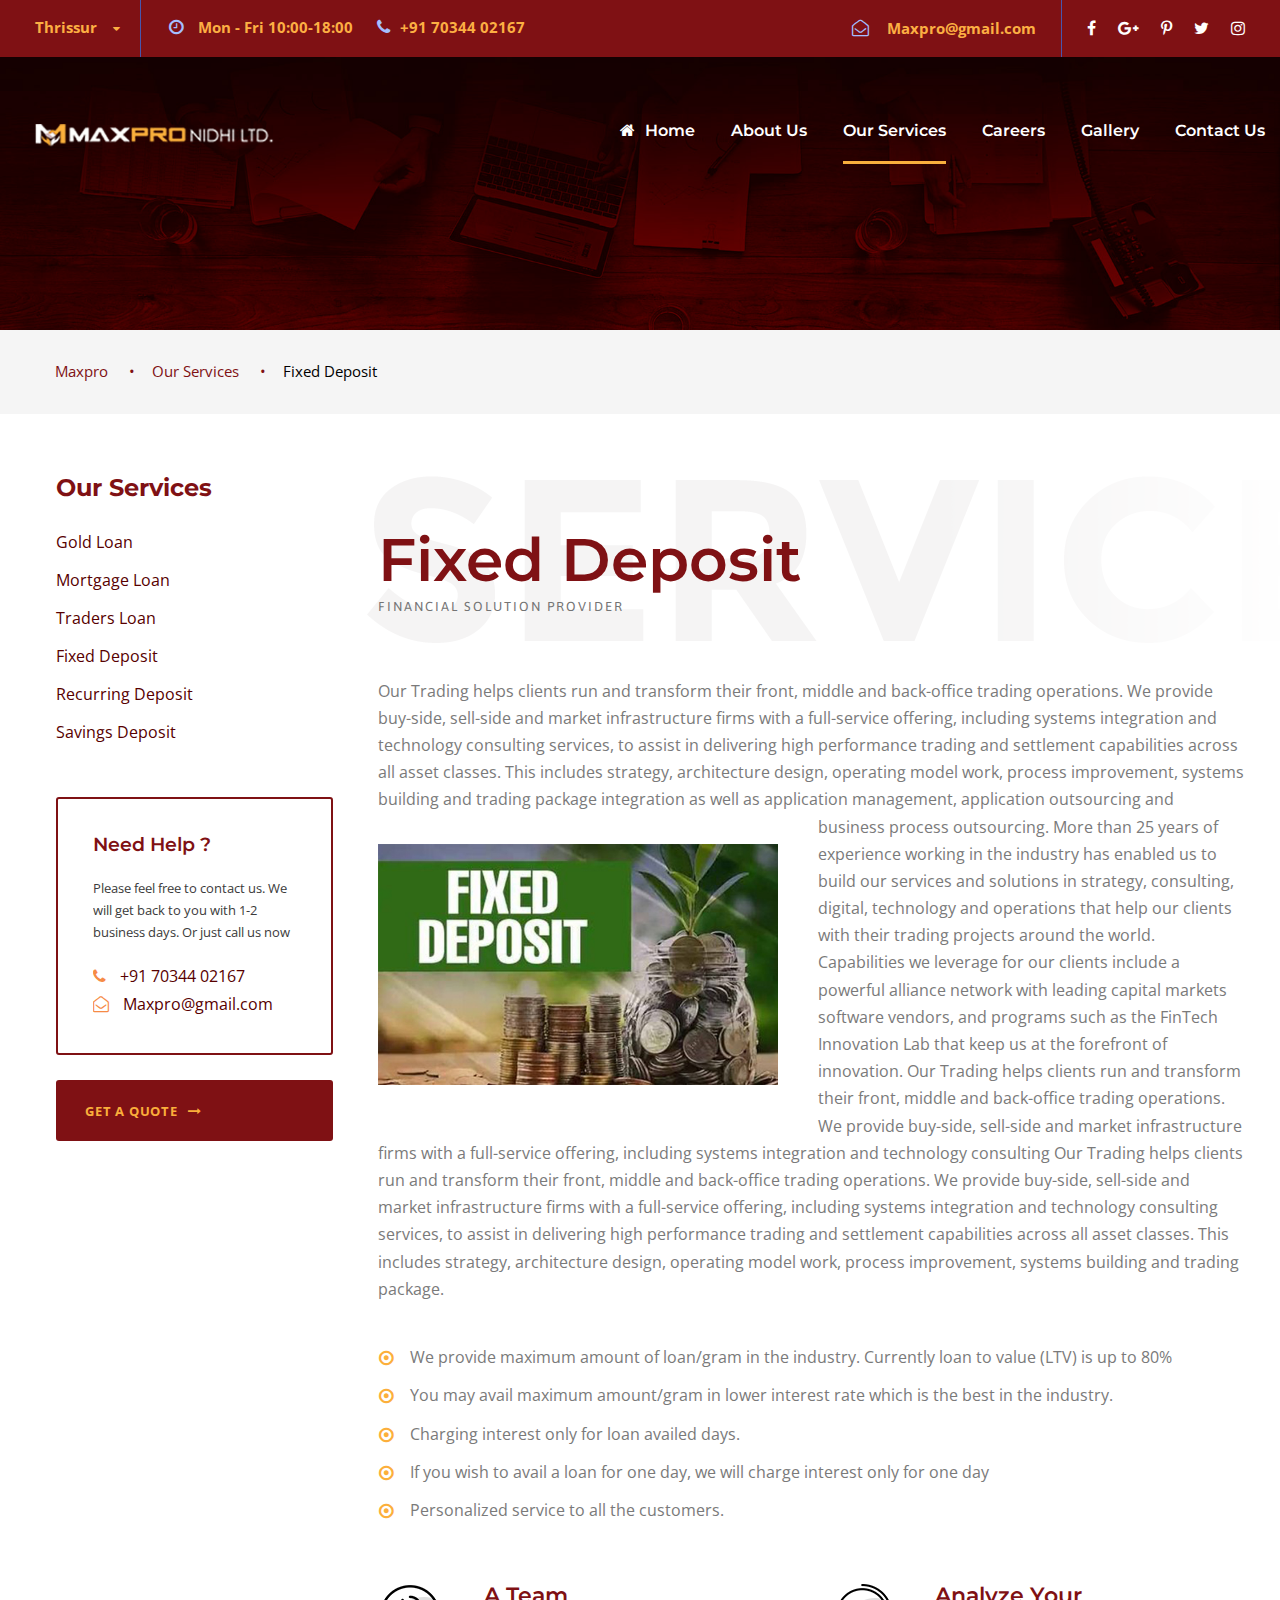
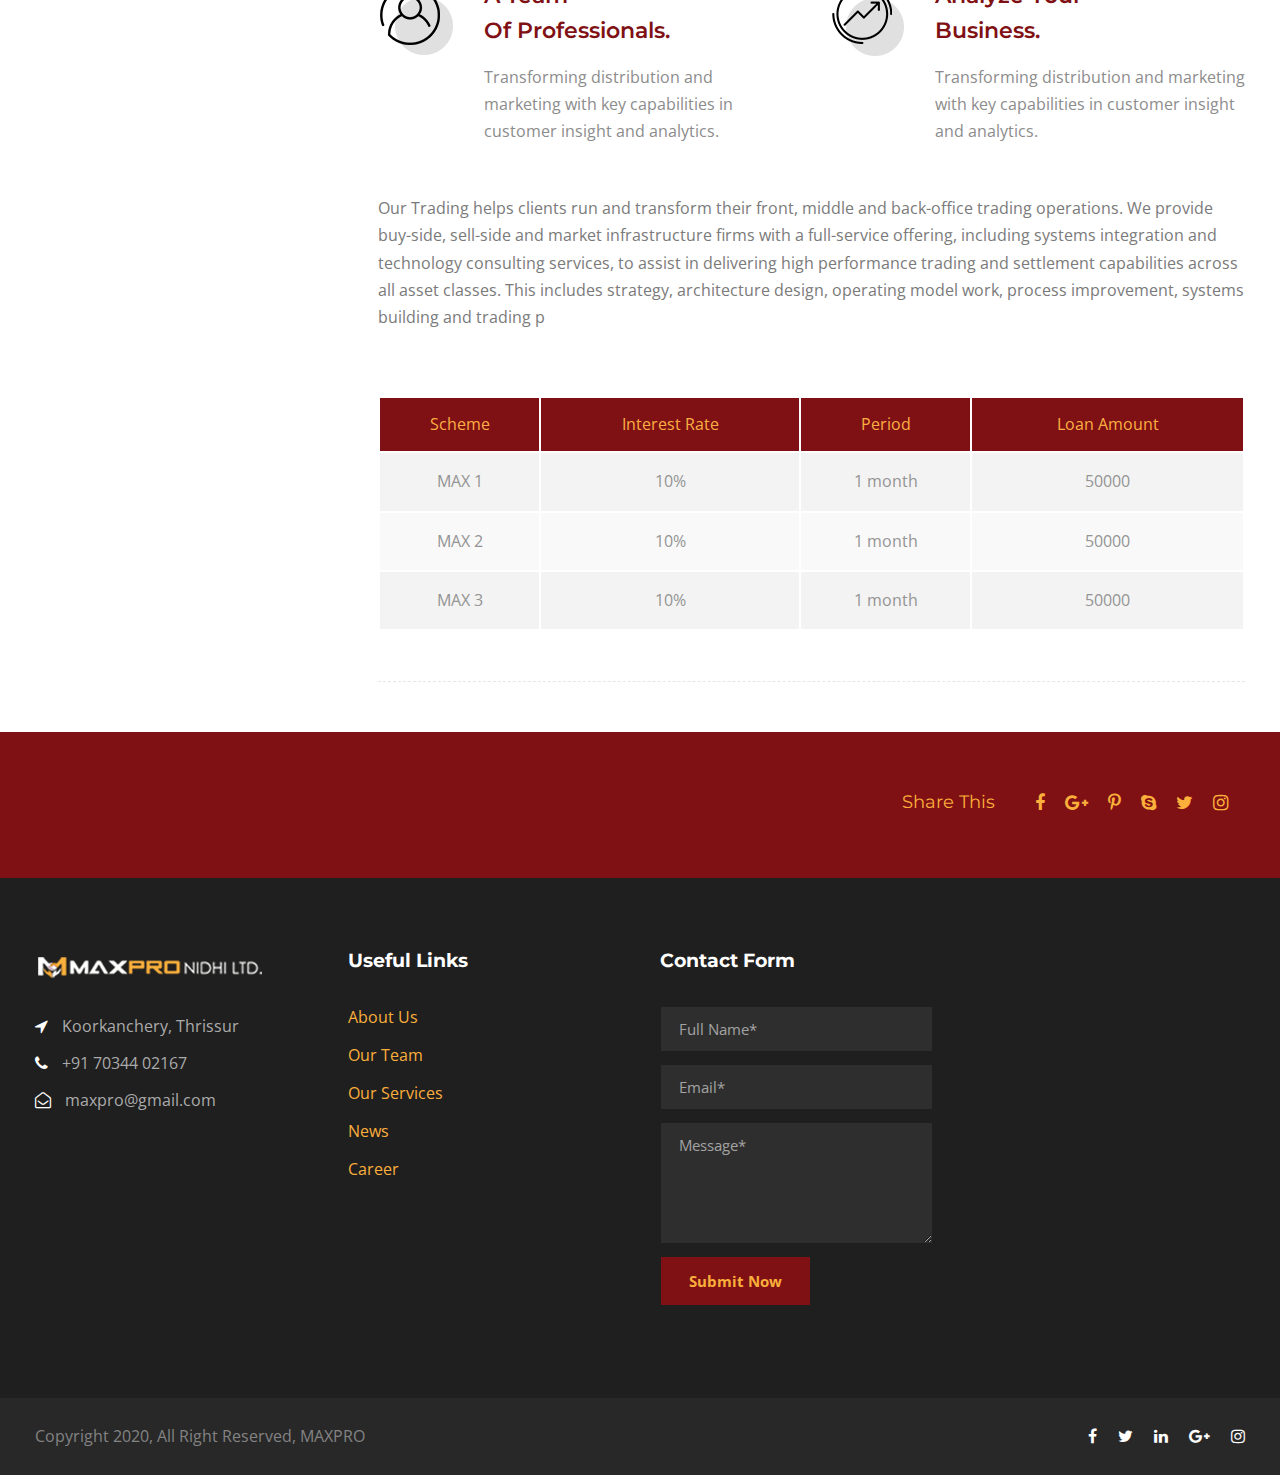
<file: fixeddeposit.html>
<!DOCTYPE html>
<html lang="en-US" class="no-js">


<head>
    <meta charset="UTF-8">
    <meta name="viewport" content="width=device-width, initial-scale=1">
<link rel="apple-touch-icon" sizes="57x57" href="img/apple-icon-57x57.png">
<link rel="apple-touch-icon" sizes="60x60" href="img/apple-icon-60x60.png">
<link rel="apple-touch-icon" sizes="72x72" href="img/apple-icon-72x72.png">
<link rel="apple-touch-icon" sizes="76x76" href="img/apple-icon-76x76.png">
<link rel="apple-touch-icon" sizes="114x114" href="imgimg/apple-icon-114x114.png">
<link rel="apple-touch-icon" sizes="120x120" href="img/apple-icon-120x120.png">
<link rel="apple-touch-icon" sizes="144x144" href="img/apple-icon-144x144.png">
<link rel="apple-touch-icon" sizes="152x152" href="img/apple-icon-152x152.png">
<link rel="apple-touch-icon" sizes="180x180" href="img/apple-icon-180x180.png">
<link rel="icon" type="image/png" sizes="192x192"  href="img/android-icon-192x192.png">
<link rel="icon" type="image/png" sizes="32x32" href="img/favicon-32x32.png">
<link rel="icon" type="image/png" sizes="96x96" href="img/favicon-96x96.png">
<link rel="icon" type="image/png" sizes="16x16" href="img/favicon-16x16.png">
<link rel="manifest" href="img/manifest.json">
<meta name="msapplication-TileColor" content="#ffffff">
<meta name="msapplication-TileImage" content="img/ms-icon-144x144.png">
<meta name="theme-color" content="#ffffff">
    <title>Fixed Deposit &#8211; MAXPRO</title>


    <link rel='stylesheet' href='plugins/revslider/public/assets/css/settings.css' type='text/css' media='all'>
    <link rel='stylesheet' href='css/style-core.css' type='text/css' media='all'>
    <link rel='stylesheet' href='css/financity-style-custom.css' type='text/css' media='all'>
    <link rel='stylesheet' href='plugins/goodlayers-core/plugins/combine/style.css' type='text/css' media='all'>
    <link rel='stylesheet' href='plugins/goodlayers-core/include/css/page-builder.css' type='text/css' media='all'>

    <link rel='stylesheet' href='https://fonts.googleapis.com/css?family=Montserrat%3A100%2C100italic%2C200%2C200italic%2C300%2C300italic%2Cregular%2Citalic%2C500%2C500italic%2C600%2C600italic%2C700%2C700italic%2C800%2C800italic%2C900%2C900italic%7COpen+Sans%3A300%2C300italic%2Cregular%2Citalic%2C600%2C600italic%2C700%2C700italic%2C800%2C800italic%7CAsap%3Aregular%2Citalic%2C500%2C500italic%2C600%2C600italic%2C700%2C700italic&amp;subset=latin-ext%2Clatin%2Cvietnamese%2Ccyrillic-ext%2Cgreek%2Cgreek-ext%2Ccyrillic&amp;ver=4.9.5' type='text/css' media='all'>


</head>

<body class="home page-template-default page page-id-5514 gdlr-core-body financity-body financity-body-front financity-full  financity-with-sticky-navigation gdlr-core-link-to-lightbox">
    
    <div class="financity-mobile-header-wrap">
        <div class="financity-mobile-header financity-header-background financity-style-slide" id="financity-mobile-header">
            <div class="financity-mobile-header-container financity-container">
                <div class="financity-logo  financity-item-pdlr">
                    <div class="financity-logo-inner">
                        <a href="index.html"><img src="upload/logo.png" alt="" width="211" height="48"></a>
                    </div>
                </div>
                <div class="financity-mobile-menu-right">

                    <div class="financity-mobile-menu"><a class="financity-mm-menu-button financity-mobile-menu-button financity-mobile-button-hamburger" href="#financity-mobile-menu"><span></span></a>
                        <div class="financity-mm-menu-wrap financity-navigation-font" id="financity-mobile-menu" data-slide="right">
                            <ul id="menu-main-navigation" class="m-menu">
                                <li class="menu-item menu-item-home current-menu-item page_item page-item-2039 current_page_item"><a href="index.html">Home</a></li>
                                <li class="menu-item"><a href="about-us.html">About us</a></li>
                                <li class="menu-item menu-item-has-children"><a href="services.html">Our Services</a>
                                    <ul class="sub-menu">
                                        <li class="menu-item"><a href="goldloan.html">Gold Loan</a></li>
                                        <li class="menu-item"><a href="mortgageloan.html">Mortgage loan</a></li>
                                        <li class="menu-item"><a href="tradersloan.html">Traders loan</a></li>
                                        <li class="menu-item"><a href="fixeddeposit.html">Fixed Deposit</a></li>
                                        <li class="menu-item"><a href="recurringdeposit.html">Recurring Deposit</a></li>
                                        <li class="menu-item"><a href="savingsdeposit.html">Savings Deposit</a></li>
                                    </ul>
                                </li>
                                <li class="menu-item"><a href="career.html">Careers</a></li>
                                <li class="menu-item"><a href="gallery.html">Gallery</a></li>
                                <li class="menu-item"><a href="contact.html">Contact Us</a></li>     
                            </ul>
                        </div>
                    </div>
                </div>
            </div>
        </div>
    </div>

    <div class="financity-body-outer-wrapper ">
        <div class="financity-body-wrapper clearfix  financity-with-transparent-header financity-with-frame">
            <div class="financity-header-background-transparent">
                <div class="financity-top-bar">
                    <div class="financity-top-bar-background"></div>
                    <div class="financity-top-bar-container clearfix financity-container ">
                        <div class="financity-top-bar-left financity-item-pdlr"><span class="gdlr-core-dropdown-tab gdlr-core-js clearfix"><span class="gdlr-core-dropdown-tab-title"><span class="gdlr-core-head">Thrissur</span><span class="gdlr-core-dropdown-tab-head-wrap"><span class="gdlr-core-dropdown-tab-head gdlr-core-active" data-index="0">Thrissur</span><span class="gdlr-core-dropdown-tab-head " data-index="1">Koorkanchery</span></span>
                            </span><span class="financity-top-bar-divider financity-right-margin"></span><span class="gdlr-core-dropdown-tab-content-wrap"><span class="gdlr-core-dropdown-tab-content gdlr-core-active" data-index="0"> <i class="fa fa-clock-o" style="font-size: 17px;color: #a5bfff;margin-right: 10px;"></i> <strong>Mon - Fri 10:00-18:00</strong> <i class="fa fa-phone" style="font-size: 17px;color: #a5bfff;margin-left: 20px;margin-right: 10px;"></i><strong>+91 70344 02167</strong> </span><span class="gdlr-core-dropdown-tab-content " data-index="1"> <i class="fa fa-clock-o" style="font-size: 17px;color: #a5bfff;margin-right: 10px;"></i> <strong>Mon - Fri 10:00-18:00 </strong><i class="fa fa-phone" style="font-size: 17px;color: #a5bfff;margin-left: 20px;margin-right: 10px;"></i><strong>+34-354-5468-8</strong> </span></span>
                            </span>
                        </div>
                        <div class="financity-top-bar-right financity-item-pdlr">
                            <div class="financity-top-bar-right-text"><i class="fa fa-envelope-open-o" style="font-size: 17px;color: #a5bfff;margin-left: 20px;margin-right: 14px;"></i><strong><a href="mailto:maxpro@gmail.com" target="_blank"> Maxpro@gmail.com</a></strong></div><span class="financity-top-bar-divider financity-left-margin"></span>
                            <div class="financity-top-bar-right-social"><a href="#" target="_blank" class="financity-top-bar-social-icon" title="facebook"><i class="fa fa-facebook"></i></a><a href="#" target="_blank" class="financity-top-bar-social-icon" title="google-plus"><i class="fa fa-google-plus"></i></a><a href="#" target="_blank" class="financity-top-bar-social-icon" title="pinterest"><i class="fa fa-pinterest-p"></i></a><a href="#" target="_blank" class="financity-top-bar-social-icon" title="twitter"><i class="fa fa-twitter"></i></a><a href="#" target="_blank" class="financity-top-bar-social-icon" title="instagram"><i class="fa fa-instagram"></i></a></div>
                        </div>
                    </div>
                </div>
                <header class="financity-header-wrap financity-header-style-plain  financity-style-menu-right financity-sticky-navigation financity-style-slide" data-navigation-offset="75px">
                    <div class="financity-header-background"></div>
                    <div class="financity-header-container  financity-container">
                        <div class="financity-header-container-inner clearfix">
                            <div class="financity-logo  financity-item-pdlr">
                                <div class="financity-logo-inner">
                                    <a href="index.html"><img src="upload/logo.png" alt=""></a>
                                </div>
                            </div>
                            <div class="financity-navigation financity-item-pdlr clearfix ">
                                <div class="financity-main-menu" id="financity-main-menu">
                                    <ul id="menu-main-navigation-1" class="sf-menu">
                                        <li class="menu-item menu-item-home page_item page-item-2039 current_page_item financity-normal-menu"><a href="index.html"><i class="fa fa-home"></i>Home</a></li>
                                        <li class="menu-item" ><a href="about-us.html">About Us</a></li>
                                        <li class="menu-item current-menu-item menu-item-has-children financity-normal-menu"><a href="services.html" class="sf-with-ul-pre">Our Services</a>
                                            <ul class="sub-menu">
                                                <li class="menu-item" data-size="60"><a href="goldloan.html">Gold Loan</a></li>
                                                <li class="menu-item" data-size="60"><a href="mortgageloan.html">Mortgage Loan</a></li>
                                                <li class="menu-item" data-size="60"><a href="tradersloan.html">Traders Loan</a></li>
                                                <li class="menu-item" data-size="60"><a href="fixeddeposit.html">Fixed Deposit</a></li>
                                                <li class="menu-item" data-size="60"><a href="recurringdeposit.html">Recurring Deposit</a></li>
                                                <li class="menu-item" data-size="60"><a href="savingsdeposit.html">Savings Deposit</a></li>
                                            </ul>
                                        </li>
                                        <li class="menu-item financity-normal-menu"><a href="career.html">Careers</a></li>
                                        <li class="menu-item financity-normal-menu" ><a href="gallery.html">Gallery</a></li>
                                        <li class="menu-item financity-normal-menu"><a href="contact.html">Contact Us</a></li>
                                        
                                    </ul>
                                    <div class="financity-navigation-slide-bar" id="financity-navigation-slide-bar"></div>
                                </div>
                                
                            </div>
                        </div>
                    </div>
                </header>
            </div>

            <div class="financity-page-wrapper" id="financity-page-wrapper">
                <div class="gdlr-core-page-builder-body">
                    <div class="gdlr-core-pbf-wrapper  gdlr-core-hide-in-mobile" style="padding: 300px 0px 30px 0px;">
                        <div class="gdlr-core-pbf-background-wrap">
                            <div class="gdlr-core-pbf-background gdlr-core-parallax gdlr-core-js" style="background-image: url(upload/about-team-bg.jpg);background-size: cover;background-position: top center;" data-parallax-speed="0"></div>
                        </div>
                        <div class="gdlr-core-pbf-wrapper-content gdlr-core-js ">
                            <div class="gdlr-core-pbf-wrapper-container clearfix gdlr-core-container"></div>
                        </div>
                    </div>
                    <div class="gdlr-core-pbf-wrapper " style="padding: 10px 0px 10px 40px;">
                        <div class="gdlr-core-pbf-background-wrap" style="background-color: #f5f5f5 ;"></div>
                        <div class="gdlr-core-pbf-wrapper-content gdlr-core-js ">
                            <div class="gdlr-core-pbf-wrapper-container clearfix gdlr-core-container">
                                <div class="gdlr-core-pbf-element">
                                    <div class="gdlr-core-breadcrumbs-item gdlr-core-item-pdlr gdlr-core-item-pdb "> <span property="itemListElement" typeof="ListItem"><a property="item" typeof="WebPage" title="Go to Financity." href="index.html" class="home"><span property="name">Maxpro</span></a>
                                        <meta property="position" content="1">
                                        </span>•<span property="itemListElement" typeof="ListItem"><a property="item" typeof="WebPage" title="Go to Our Services." href="services.html" class="post post-page"><span property="name">Our Services</span></a>
                                        <meta property="position" content="2">
                                        </span>•<span property="itemListElement" typeof="ListItem"><span property="name">Fixed Deposit</span>
                                        <meta property="position" content="3">
                                        </span>
                                    </div>
                                </div>
                            </div>
                        </div>
                    </div>
                    <div class="gdlr-core-pbf-sidebar-wrapper " style="margin: 0px 0px 0px 41px;">
                        <div class="gdlr-core-pbf-sidebar-container gdlr-core-line-height-0 clearfix gdlr-core-js gdlr-core-container">
                            <div class="gdlr-core-pbf-sidebar-content  gdlr-core-column-45 gdlr-core-pbf-sidebar-padding gdlr-core-line-height gdlr-core-column-extend-right" style="padding: 60px 0px 0px 0px;">
                                <div class="gdlr-core-pbf-sidebar-content-inner">
                                    <div class="gdlr-core-pbf-column gdlr-core-column-60 gdlr-core-column-first">
                                        <div class="gdlr-core-pbf-column-content-margin gdlr-core-js  gdlr-core-column-extend-right" style="padding: 50px 0px 30px 0px;">
                                            <div class="gdlr-core-pbf-background-wrap">
                                                <div class="gdlr-core-pbf-background gdlr-core-parallax gdlr-core-js" style="background-image: url(upload/title-service-bg.png);background-repeat: no-repeat;background-position: top left;" data-parallax-speed="0"></div>
                                            </div>
                                            <div class="gdlr-core-pbf-column-content clearfix gdlr-core-js ">
                                                <div class="gdlr-core-pbf-element">
                                                    <div class="gdlr-core-title-item gdlr-core-item-pdb clearfix  gdlr-core-left-align gdlr-core-title-item-caption-bottom gdlr-core-item-pdlr">
                                                        <div class="gdlr-core-title-item-title-wrap ">
                                                            <h3 class="gdlr-core-title-item-title gdlr-core-skin-title " style="font-size: 60px;font-weight: 600;letter-spacing: 0px;text-transform: none;color: #7f1114;">Fixed Deposit<span class="gdlr-core-title-item-title-divider gdlr-core-skin-divider"></span></h3></div><span class="gdlr-core-title-item-caption gdlr-core-info-font gdlr-core-skin-caption" style="font-size: 13px;font-style: normal;letter-spacing: 2px;text-transform: uppercase;margin-top: 0px;">FINANCIAL SOLUTION PROVIDER</span></div>
                                                </div>
                                            </div>
                                        </div>
                                    </div>
                                    <div class="gdlr-core-pbf-column gdlr-core-column-60 gdlr-core-column-first">
                                        <div class="gdlr-core-pbf-column-content-margin gdlr-core-js ">
                                            <div class="gdlr-core-pbf-column-content clearfix gdlr-core-js ">
                                                <div class="gdlr-core-pbf-element">
                                                    <div class="gdlr-core-text-box-item gdlr-core-item-pdlr gdlr-core-item-pdb gdlr-core-left-align" style="padding-bottom: 20px;">
                                                        <div class="gdlr-core-text-box-item-content">
                                                            <p>Our Trading helps clients run and transform their front, middle and back-office trading operations. We provide buy-side, sell-side and market infrastructure firms with a full-service offering, including systems integration and technology consulting services, to assist in delivering high performance trading and settlement capabilities across all asset classes. This includes strategy, architecture design, operating model work, process improvement, systems building and trading package integration as well as application management, application outsourcing and business process outsourcing.
                                                                <a href="upload/hp2-service-4.jpg"><img class="alignleft wp-image-5310" src="upload/hp2-service-4.jpg" alt="" width="400" height="273"></a>More than 25 years of experience working in the industry has enabled us to build our services and solutions in strategy, consulting, digital, technology and operations that help our clients with their trading projects around the world. Capabilities we leverage for our clients include a powerful alliance network with leading capital markets software vendors, and programs such as the FinTech Innovation Lab that keep us at the forefront of innovation. Our Trading helps clients run and transform their front, middle and back-office trading operations. We provide buy-side, sell-side and market infrastructure firms with a full-service offering, including systems integration and technology consulting Our Trading helps clients run and transform their front, middle and back-office trading operations. We provide buy-side, sell-side and market infrastructure firms with a full-service offering, including systems integration and technology consulting services, to assist in delivering high performance trading and settlement capabilities across all asset classes. This includes strategy, architecture design, operating model work, process improvement, systems building and trading package.</p>
                                                        </div>
                                                    </div>
                                                </div>
                                            </div>
                                        </div>
                                    </div>
                                    <div class="gdlr-core-pbf-column gdlr-core-column-60 gdlr-core-column-first">
                                        <div class="gdlr-core-pbf-column-content-margin gdlr-core-js " style="padding: 0px 0px 30px 0px;">
                                            <div class="gdlr-core-pbf-column-content clearfix gdlr-core-js ">
                                                <div class="gdlr-core-pbf-element">
                                                    <div class="gdlr-core-icon-list-item gdlr-core-item-pdlr gdlr-core-item-pdb " style="padding-bottom: 10px;">
                                                        <ul>
                                                            <li class=" gdlr-core-skin-divider"><span class="gdlr-core-icon-list-icon-wrap"><i class="gdlr-core-icon-list-icon fa fa-dot-circle-o" style="color: #fcaf3b;font-size: 17px;width: 17px;"></i></span><span class="gdlr-core-icon-list-content" style="font-size: 16px;">We provide maximum amount of loan/gram in the industry. Currently loan to value (LTV) is up to 80%</span></li>
                                                            <li class=" gdlr-core-skin-divider"><span class="gdlr-core-icon-list-icon-wrap"><i class="gdlr-core-icon-list-icon fa fa-dot-circle-o" style="color: #fcaf3b;font-size: 17px;width: 17px;"></i></span><span class="gdlr-core-icon-list-content" style="font-size: 16px;">You may avail maximum amount/gram in lower interest rate which is the best in the industry.</span></li>
                                                            <li class=" gdlr-core-skin-divider"><span class="gdlr-core-icon-list-icon-wrap"><i class="gdlr-core-icon-list-icon fa fa-dot-circle-o" style="color: #fcaf3b;font-size: 17px;width: 17px;"></i></span><span class="gdlr-core-icon-list-content" style="font-size: 16px;">Charging interest only for loan availed days.</span></li>
                                                            <li class=" gdlr-core-skin-divider"><span class="gdlr-core-icon-list-icon-wrap"><i class="gdlr-core-icon-list-icon fa fa-dot-circle-o" style="color: #fcaf3b;font-size: 17px;width: 17px;"></i></span><span class="gdlr-core-icon-list-content" style="font-size: 16px;">If you wish to avail a loan for one day, we will charge interest only for one day</span></li>
                                                            <li class=" gdlr-core-skin-divider"><span class="gdlr-core-icon-list-icon-wrap"><i class="gdlr-core-icon-list-icon fa fa-dot-circle-o" style="color: #fcaf3b;font-size: 17px;width: 17px;"></i></span><span class="gdlr-core-icon-list-content" style="font-size: 16px;">Personalized service to all the customers.</span></li>
                                                        </ul>
                                                    </div>
                                                </div>
                                            </div>
                                        </div>
                                    </div>
                                    <div class="gdlr-core-pbf-column gdlr-core-column-30 gdlr-core-column-first" data-skin="Purple Service">
                                        <div class="gdlr-core-pbf-column-content-margin gdlr-core-js ">
                                            <div class="gdlr-core-pbf-column-content clearfix gdlr-core-js ">
                                                <div class="gdlr-core-pbf-element">
                                                    <div class="gdlr-core-column-service-item gdlr-core-item-pdb  gdlr-core-left-align gdlr-core-column-service-icon-left gdlr-core-no-caption gdlr-core-item-pdlr" style="padding-bottom: 30px;">
                                                        <div class="gdlr-core-column-service-media gdlr-core-media-image" style="margin-top: 10px;margin-right: 30px;"><img src="upload/icon-1.png" alt="" width="76" height="72"></div>
                                                        <div class="gdlr-core-column-service-content-wrapper">
                                                            <div class="gdlr-core-column-service-title-wrap">
                                                                <h3 class="gdlr-core-column-service-title" style="font-size: 22px;font-weight: 600;letter-spacing: 0px;text-transform: none;">A Team <br>Of Professionals.</h3></div>
                                                            <div class="gdlr-core-column-service-content" style="font-size: 16px;">
                                                                <p>Transforming distribution and marketing with key capabilities in customer insight and analytics.</p>
                                                            </div>
                                                        </div>
                                                    </div>
                                                </div>
                                            </div>
                                        </div>
                                    </div>
                                    <div class="gdlr-core-pbf-column gdlr-core-column-30" data-skin="Purple Service">
                                        <div class="gdlr-core-pbf-column-content-margin gdlr-core-js ">
                                            <div class="gdlr-core-pbf-column-content clearfix gdlr-core-js ">
                                                <div class="gdlr-core-pbf-element">
                                                    <div class="gdlr-core-column-service-item gdlr-core-item-pdb  gdlr-core-left-align gdlr-core-column-service-icon-left gdlr-core-no-caption gdlr-core-item-pdlr" style="padding-bottom: 30px;">
                                                        <div class="gdlr-core-column-service-media gdlr-core-media-image" style="margin-top: 10px;margin-right: 30px;"><img src="upload/icon-2.png" alt="" width="73" height="73"></div>
                                                        <div class="gdlr-core-column-service-content-wrapper">
                                                            <div class="gdlr-core-column-service-title-wrap">
                                                                <h3 class="gdlr-core-column-service-title" style="font-size: 22px;font-weight: 600;letter-spacing: 0px;text-transform: none;">Analyze Your  <br>Business.</h3></div>
                                                            <div class="gdlr-core-column-service-content" style="font-size: 16px;">
                                                                <p>Transforming distribution and marketing with key capabilities in customer insight and analytics.</p>
                                                            </div>
                                                        </div>
                                                    </div>
                                                </div>
                                            </div>
                                        </div>
                                    </div>
                                    
                                    <div class="gdlr-core-pbf-column gdlr-core-column-60 gdlr-core-column-first">
                                        <div class="gdlr-core-pbf-column-content-margin gdlr-core-js " style="padding: 0px 0px 25px 0px;">
                                            <div class="gdlr-core-pbf-column-content clearfix gdlr-core-js ">
                                                <div class="gdlr-core-pbf-element">
                                                    <div class="gdlr-core-text-box-item gdlr-core-item-pdlr gdlr-core-item-pdb gdlr-core-left-align" style="padding-bottom: 20px;">
                                                        <div class="gdlr-core-text-box-item-content">
                                                            <p>Our Trading helps clients run and transform their front, middle and back-office trading operations. We provide buy-side, sell-side and market infrastructure firms with a full-service offering, including systems integration and technology consulting services, to assist in delivering high performance trading and settlement capabilities across all asset classes. This includes strategy, architecture design, operating model work, process improvement, systems building and trading p</p>
                                                        </div>
                                                    </div>
                                                </div>
                                            </div>
                                        </div>
                                    </div>
                                     <div class="gdlr-core-pbf-element">
                                    <div class="gdlr-core-text-box-item gdlr-core-item-pdlr gdlr-core-item-pdb gdlr-core-left-align">
                                        <div class="gdlr-core-text-box-item-content">
                                            <table>
                                                <tbody>
                                                    <tr>
                                                        <th>Scheme</th>
                                                        <th>Interest Rate</th>
                                                        <th>Period</th>
                                                        <th>Loan Amount</th>
                                                    </tr>
                                                    <tr>
                                                        <td>MAX 1 </td>
                                                        <td>10%</td>
                                                        <td>1 month</td>
                                                        <td>50000</td>
                                                    </tr>
                                                    <tr>
                                                        <td>MAX 2 </td>
                                                        <td>10%</td>
                                                        <td>1 month</td>
                                                        <td>50000</td>
                                                    </tr>
                                                    <tr>
                                                        <td>MAX 3 </td>
                                                        <td>10%</td>
                                                        <td>1 month</td>
                                                        <td>50000</td>
                                                    </tr>
                                                    
                                                </tbody>
                                            </table>
                                        </div>
                                    </div>
                                </div>
                                <div class="gdlr-core-pbf-element">
                                    <div class="gdlr-core-divider-item gdlr-core-item-pdlr gdlr-core-item-pdb gdlr-core-divider-item-normal" style="padding-bottom: 50px;">
                                        <div class="gdlr-core-divider-line gdlr-core-skin-divider" style="border-bottom-style: dashed;"></div>
                                    </div>
                                </div>
                                </div>
                            </div>

                            <div class="gdlr-core-pbf-sidebar-left gdlr-core-column-extend-left  financity-sidebar-area gdlr-core-column-15 gdlr-core-pbf-sidebar-padding  gdlr-core-line-height" style="padding: 60px 25px 30px 0px;">
                                <div class="gdlr-core-sidebar-item">
                                    <div id="text-9" class="widget widget_text financity-widget">
                                        <div class="textwidget">
                                            <h3 class="large-widget-title">Our Services</h3> <span class="gdlr-core-space-shortcode" style="margin-top: -25px;"></span></div>
                                    </div>
                                    <div id="nav_menu-3" class="widget widget_nav_menu financity-widget">
                                        <div class="menu-our-services-container">
                                            <ul id="menu-our-services" class="menu">
                                                <li class="menu-item current_page_item menu-item-5453"><a href="goldloan.html">Gold Loan</a></li>
                                                <li class="menu-item"><a href="mortgageloan.html">Mortgage Loan</a></li>
                                                <li class="menu-item"><a href="tradersloan.html">Traders Loan</a></li>
                                                <li class="menu-item"><a href="fixeddeposit.html">Fixed Deposit</a></li>
                                                <li class="menu-item"><a href="recurringdeposit.html">Recurring Deposit</a></li>
                                                <li class="menu-item"><a href="savingsdeposit.html">Savings Deposit</a></li>
                                            </ul>
                                        </div>
                                    </div>
                                    <div id="text-8" class="widget widget_text financity-widget">
                                        <div class="textwidget">
                                            <p>
                                                
                                                <span class="gdlr-core-space-shortcode" style="margin-top: 25px;"></span>
                                                <div class="gdlr-core-widget-box-shortcode" style="color: #3b3b3b;padding: 35px 35px 15px;border: 2px solid #7f1114;">
                                                    <h3 class="gdlr-core-widget-box-shortcode-title" style="color: #7f1114;">Need Help ?</h3>
                                                    <div class="gdlr-core-widget-box-shortcode-content">
                                                        <p>Please feel free to contact us. We will get back to you with 1-2 business days. Or just call us now</p>
                                                        <p><span style="font-size: 16px;"><i class="fa fa-phone" style="font-size: 16px;color: #f68b46;margin-right: 10px;"></i> <a href="#">+91 70344 02167</a></span>
                                                            <br> <span style="font-size: 16px;"><i class="fa fa-envelope-open-o" style="font-size: 16px;color: #f68b46;margin-right: 10px;"></i> <a href="#">Maxpro@gmail.com</a></span>
                                                        </p>
                                                    </div>
                                                </div>
                                                <span class="gdlr-core-space-shortcode" style="margin-top: 25px;"></span><a class="gdlr-core-button  gdlr-core-button-solid gdlr-core-button-no-border gdlr-core-button-full-width" href="#" style="padding: 19px 29px;border-radius: 3px;-moz-border-radius: 3px;-webkit-border-radius: 3px;background: #7f1114 ;"><span class="gdlr-core-content">Get A Quote</span><i class="gdlr-core-pos-right fa fa-long-arrow-right"></i></a>
                                            </p>
                                        </div>
                                    </div>
                                </div>
                            </div>
                        </div>
                    </div>
                    <div class="gdlr-core-pbf-wrapper " style="padding: 55px 0px 50px 0px;">
                        <div class="gdlr-core-pbf-background-wrap" style="background-color: #7f1114 ;"></div>
                        <div class="gdlr-core-pbf-wrapper-content gdlr-core-js ">
                            <div class="gdlr-core-pbf-wrapper-container clearfix gdlr-core-container">
                                <div class="gdlr-core-pbf-column gdlr-core-column-48 gdlr-core-column-first">
                                    <div class="gdlr-core-pbf-column-content-margin gdlr-core-js ">
                                        <div class="gdlr-core-pbf-column-content clearfix gdlr-core-js ">
                                            <div class="gdlr-core-pbf-element">
                                                <div class="gdlr-core-title-item gdlr-core-item-pdb clearfix  gdlr-core-right-align gdlr-core-title-item-caption-top gdlr-core-item-pdlr" style="padding-bottom: 10px;">
                                                    <div class="gdlr-core-title-item-title-wrap ">
                                                        <div class="gdlr-core-title-item-title gdlr-core-skin-title  gdlr-core-title-font" style="font-size: 18px;font-weight: 400;letter-spacing: 0px;text-transform: none;color: #fcaf3b;">Share This<span class="gdlr-core-title-item-title-divider gdlr-core-skin-divider"></span></div>
                                                    </div>
                                                </div>
                                            </div>
                                        </div>
                                    </div>
                                </div>
                                <div class="gdlr-core-pbf-column gdlr-core-column-12">
                                    <div class="gdlr-core-pbf-column-content-margin gdlr-core-js ">
                                        <div class="gdlr-core-pbf-column-content clearfix gdlr-core-js ">
                                            <div class="gdlr-core-pbf-element">
                                                <div class="gdlr-core-social-network-item gdlr-core-item-pdb  gdlr-core-left-align gdlr-core-item-pdlr" style="padding-bottom: 0px;"><a href="#" target="_blank" class="gdlr-core-social-network-icon" title="facebook" style="font-size: 18px;color: #fcaf3b;"><i class="fa fa-facebook"></i></a><a href="#" target="_blank" class="gdlr-core-social-network-icon" title="google-plus" style="font-size: 18px;color: #fcaf3b;"><i class="fa fa-google-plus"></i></a><a href="#" target="_blank" class="gdlr-core-social-network-icon" title="pinterest" style="font-size: 18px;color: #fcaf3b;"><i class="fa fa-pinterest-p"></i></a><a href="#" target="_blank" class="gdlr-core-social-network-icon" title="skype" style="font-size: 18px;color: #fcaf3b;"><i class="fa fa-skype"></i></a><a href="#" target="_blank" class="gdlr-core-social-network-icon" title="twitter" style="font-size: 18px;color: #fcaf3b;"><i class="fa fa-twitter"></i></a><a href="#" target="_blank" class="gdlr-core-social-network-icon" title="instagram" style="font-size: 18px;color: #fcaf3b;"><i class="fa fa-instagram"></i></a></div>
                                            </div>
                                        </div>
                                    </div>
                                </div>
                            </div>
                        </div>
                    </div>
                </div>
            </div>

            <footer>
                <div class="financity-footer-wrapper ">
                    <div class="financity-footer-container financity-container clearfix">
                        <div class="financity-footer-column financity-item-pdlr financity-column-15">
                            <div id="text-2" class="widget widget_text financity-widget">
                                <div class="textwidget">
                                    <p><img src="upload/footer-logo.png" alt=""></p>
                                    <p><i class="fa fa-location-arrow" style="font-size: 16px;color: #ffffff;margin-right: 10px;"></i> Koorkanchery, Thrissur
                                        <br> <span class="gdlr-core-space-shortcode" style="margin-top: 10px;"></span> <i class="fa fa-phone" style="font-size: 16px;color: #ffffff;margin-right: 10px;"></i> +91 70344 02167
                                        <br> <span class="gdlr-core-space-shortcode" style="margin-top: 10px;"></span> <i class="fa fa-envelope-open-o" style="font-size: 16px;color: #ffffff;margin-right: 10px;"></i> maxpro@gmail.com</p>
                                </div>
                            </div>
                        </div>
                        
                        <div class="financity-footer-column financity-item-pdlr financity-column-15">
                            <div id="nav_menu-1" class="widget widget_nav_menu financity-widget">
                                <h3 class="financity-widget-title">Useful Links</h3>
                                <div class="menu-useful-links-container">
                                    <ul id="menu-useful-links" class="menu">
                                        <li class="menu-item menu-item-type-post_type menu-item-object-page menu-item-5507"><a href="about-us.html">About Us</a></li>
                                        <li class="menu-item menu-item-type-post_type menu-item-object-page menu-item-5506"><a href="about-our-team.html">Our Team</a></li>
                                        <li class="menu-item menu-item-type-post_type menu-item-object-page menu-item-5512"><a href="services.html">Our Services</a></li>
                                        <li class="menu-item menu-item-type-post_type menu-item-object-page menu-item-5508"><a href="blog-3-columns-with-frame-post-format.html">News</a></li>
                                        <li class="menu-item menu-item-type-post_type menu-item-object-page menu-item-5509"><a href="career.html">Career</a></li>
                                    </ul>
                                </div>
                            </div>
                        </div>
                        <div class="financity-footer-column financity-item-pdlr financity-column-15">
                            <div id="text-4" class="widget widget_text financity-widget">
                                <h3 class="financity-widget-title">Contact Form</h3>
                                <div class="textwidget">
                                    <div role="form" class="wpcf7" id="wpcf7-f5505-o2" lang="en-US" dir="ltr">
                                        <div class="screen-reader-response"></div>
                                        <form action="http://max-themes.net/financity/demo2/#wpcf7-f5505-o2" method="post" class="wpcf7-form" novalidate="novalidate">
                                            <div class="gdlr-core-input-wrap gdlr-core-small gdlr-core-full-width gdlr-core-with-column gdlr-core-no-border">
                                                <div class="gdlr-core-column-60"><span class="wpcf7-form-control-wrap your-name"><input type="text" name="your-name" value="" size="40" class="wpcf7-form-control wpcf7-text wpcf7-validates-as-required" aria-required="true" aria-invalid="false" placeholder="Full Name*"></span></div>
                                                <div class="clear"></div>
                                                <div class="gdlr-core-column-60"><span class="wpcf7-form-control-wrap your-email"><input type="email" name="your-email" value="" size="40" class="wpcf7-form-control wpcf7-text wpcf7-email wpcf7-validates-as-required wpcf7-validates-as-email" aria-required="true" aria-invalid="false" placeholder="Email*"></span></div>
                                                <div class="clear"></div>
                                                <div class="gdlr-core-column-60"><span class="wpcf7-form-control-wrap your-message"><textarea name="your-message" cols="40" rows="10" class="wpcf7-form-control wpcf7-textarea wpcf7-validates-as-required" aria-required="true" aria-invalid="false" placeholder="Message*"></textarea></span></div>
                                                <div class="gdlr-core-column-60 gdlr-core-left-align">
                                                    <input type="submit" value="Submit Now" class="wpcf7-form-control wpcf7-submit gdlr-core-small">
                                                </div>
                                            </div>
                                            <div class="wpcf7-response-output wpcf7-display-none"></div>
                                        </form>
                                    </div>
                                </div>
                            </div>
                        </div>
                    </div>
                </div>
                <div class="financity-copyright-wrapper">
                    <div class="financity-copyright-container financity-container clearfix">
                        <div class="financity-copyright-left financity-item-pdlr">Copyright 2020, All Right Reserved, MAXPRO</div>
                        <div class="financity-copyright-right financity-item-pdlr"><a href="#" target="_self"><i class="fa fa-facebook" style="font-size: 16px;color: #ffffff;margin-left: 17px;"></i></a> <a href="#" target="_self"><i class="fa fa-twitter" style="font-size: 16px;color: #ffffff;margin-left: 17px;"></i></a> <a href="#" target="_self"><i class="fa fa-linkedin" style="font-size: 16px;color: #ffffff;margin-left: 17px;"></i></a> <a href="#" target="_self"><i class="fa fa-google-plus" style="font-size: 16px;color: #ffffff;margin-left: 17px;"></i></a> <a href="#" target="_self"><i class="fa fa-instagram" style="font-size: 16px;color: #ffffff;margin-left: 17px;"></i></a></div>
                    </div>
                </div>
            </footer>
        </div>
    </div>



    <script type='text/javascript' src='js/jquery/jquery.js'></script>
    <script type='text/javascript' src='js/jquery/jquery-migrate.min.js'></script>
    <script type='text/javascript' src='plugins/revslider/public/assets/js/jquery.themepunch.tools.min.js'></script>
    <script type='text/javascript' src='plugins/revslider/public/assets/js/jquery.themepunch.revolution.min.js'></script>


    <!--[if lt IE 9]> <script type='text/javascript' src='https://demo.goodlayers.com/financity/wp-content/themes/financity/js/html5.js'></script> <![endif]-->    

    <script type='text/javascript' src='js/jquery/ui/effect.min.js'></script>
    <script type='text/javascript'>
        var financity_script_core = {
            "home_url": "index.html//"
        };
    </script>
    <script type='text/javascript' src='js/script-core.js'></script>

    <script type='text/javascript' src='plugins/goodlayers-core/plugins/combine/script.js'></script>
    <script type='text/javascript'>
        var gdlr_core_pbf = {
            "admin": "",
            "video": {
                "width": "640",
                "height": "360"
            },
            "ajax_url": "https:////demo.goodlayers.com//financity//wp-admin//admin-ajax.php",
            "ilightbox_skin": "dark"
        };
    </script>
    <script type='text/javascript' src='plugins/goodlayers-core/include/js/page-builder.js'></script>

</body>


</html>
</file>
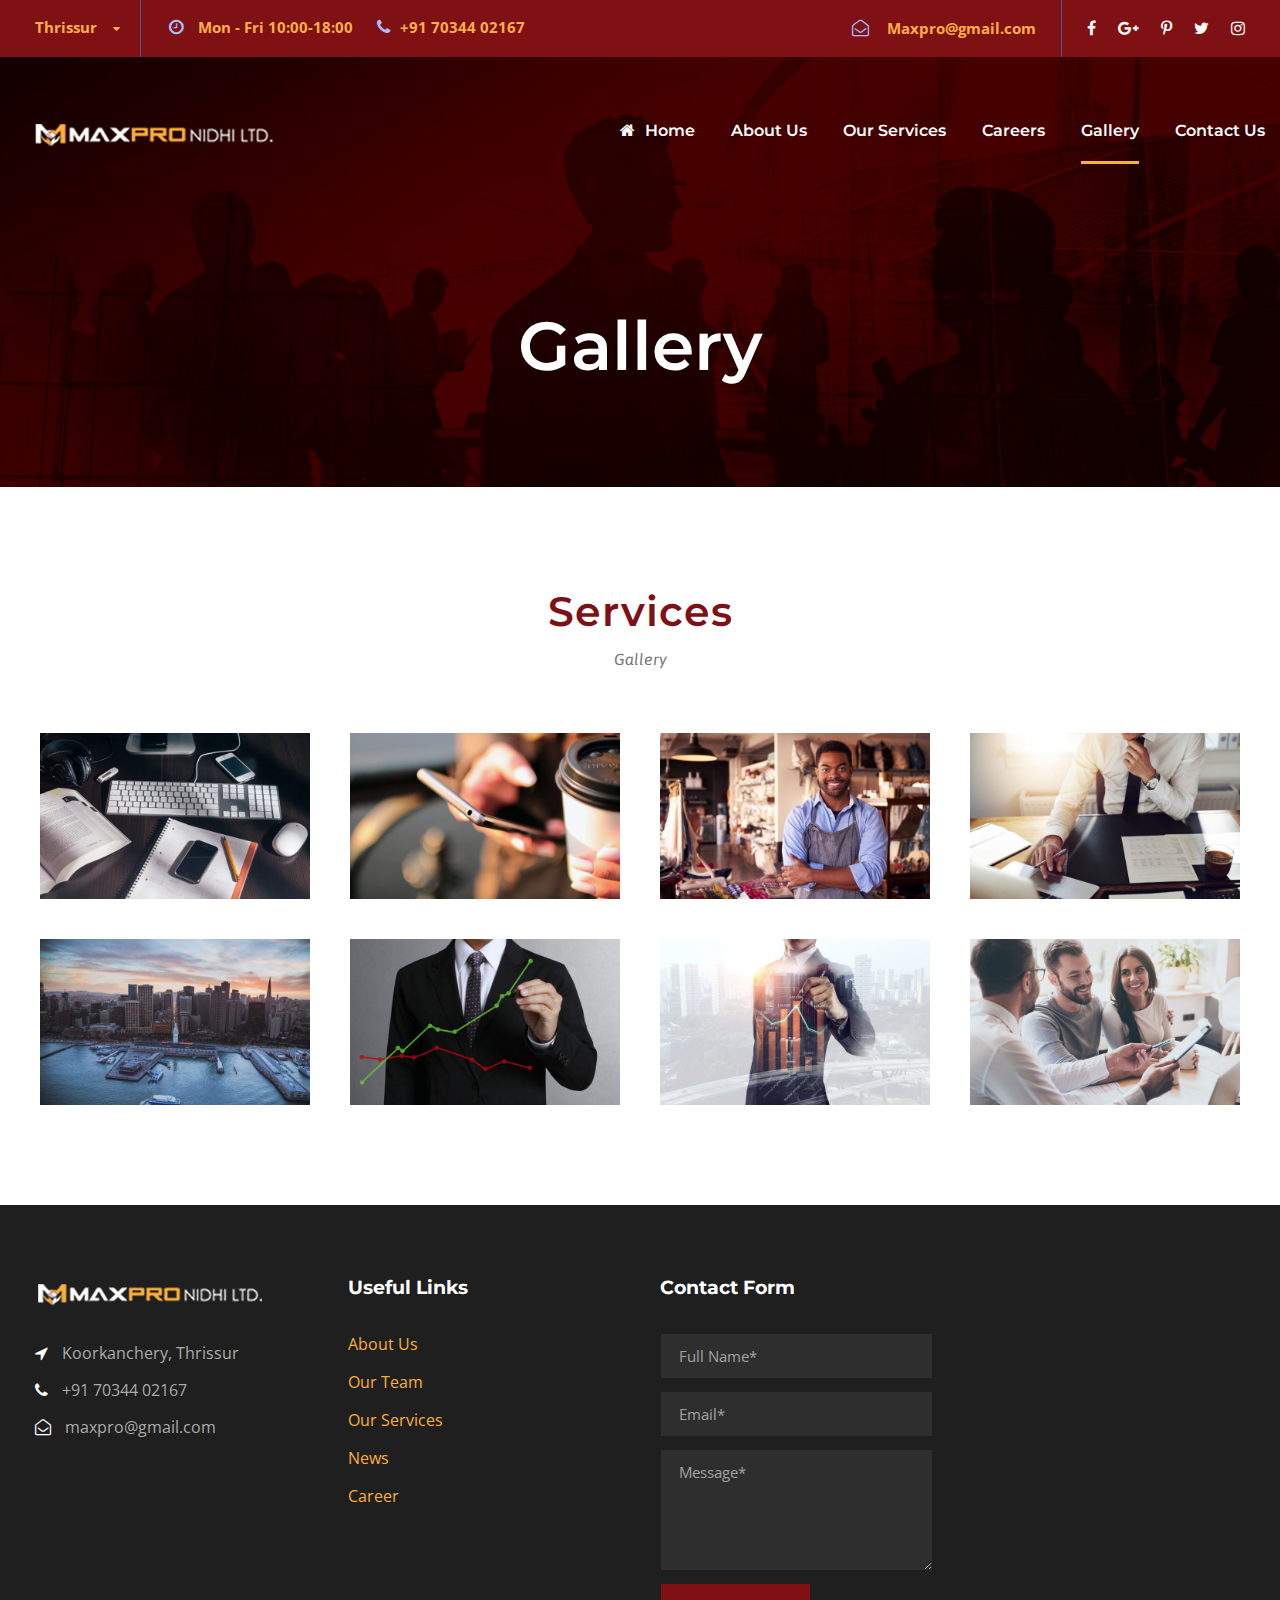
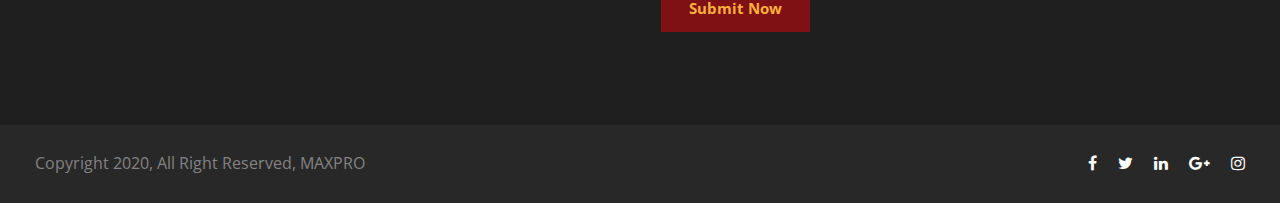
<file: gallery.html>
<!DOCTYPE html>
<html lang="en-US" class="no-js">


<head>
    <meta charset="UTF-8">
    <meta name="viewport" content="width=device-width, initial-scale=1">
    <link rel="apple-touch-icon" sizes="57x57" href="img/apple-icon-57x57.png">
<link rel="apple-touch-icon" sizes="60x60" href="img/apple-icon-60x60.png">
<link rel="apple-touch-icon" sizes="72x72" href="img/apple-icon-72x72.png">
<link rel="apple-touch-icon" sizes="76x76" href="img/apple-icon-76x76.png">
<link rel="apple-touch-icon" sizes="114x114" href="imgimg/apple-icon-114x114.png">
<link rel="apple-touch-icon" sizes="120x120" href="img/apple-icon-120x120.png">
<link rel="apple-touch-icon" sizes="144x144" href="img/apple-icon-144x144.png">
<link rel="apple-touch-icon" sizes="152x152" href="img/apple-icon-152x152.png">
<link rel="apple-touch-icon" sizes="180x180" href="img/apple-icon-180x180.png">
<link rel="icon" type="image/png" sizes="192x192"  href="img/android-icon-192x192.png">
<link rel="icon" type="image/png" sizes="32x32" href="img/favicon-32x32.png">
<link rel="icon" type="image/png" sizes="96x96" href="img/favicon-96x96.png">
<link rel="icon" type="image/png" sizes="16x16" href="img/favicon-16x16.png">
<link rel="manifest" href="img/manifest.json">
<meta name="msapplication-TileColor" content="#ffffff">
<meta name="msapplication-TileImage" content="img/ms-icon-144x144.png">
<meta name="theme-color" content="#ffffff">

    <title>Gallery &#8211; MAXPRO</title>


    <link rel='stylesheet' href='plugins/revslider/public/assets/css/settings.css' type='text/css' media='all'>
    <link rel='stylesheet' href='css/style-core.css' type='text/css' media='all'>
    <link rel='stylesheet' href='css/financity-style-custom.css' type='text/css' media='all'>
    <link rel='stylesheet' href='plugins/goodlayers-core/plugins/combine/style.css' type='text/css' media='all'>
    <link rel='stylesheet' href='plugins/goodlayers-core/include/css/page-builder.css' type='text/css' media='all'>

    <link rel='stylesheet' href='https://fonts.googleapis.com/css?family=Montserrat%3A100%2C100italic%2C200%2C200italic%2C300%2C300italic%2Cregular%2Citalic%2C500%2C500italic%2C600%2C600italic%2C700%2C700italic%2C800%2C800italic%2C900%2C900italic%7COpen+Sans%3A300%2C300italic%2Cregular%2Citalic%2C600%2C600italic%2C700%2C700italic%2C800%2C800italic%7CAsap%3Aregular%2Citalic%2C500%2C500italic%2C600%2C600italic%2C700%2C700italic&amp;subset=latin-ext%2Clatin%2Cvietnamese%2Ccyrillic-ext%2Cgreek%2Cgreek-ext%2Ccyrillic&amp;ver=4.9.5' type='text/css' media='all'>


</head>

<body class="home page-template-default page page-id-5514 gdlr-core-body financity-body financity-body-front financity-full  financity-with-sticky-navigation gdlr-core-link-to-lightbox">
    
    <div class="financity-mobile-header-wrap">
        <div class="financity-mobile-header financity-header-background financity-style-slide" id="financity-mobile-header">
            <div class="financity-mobile-header-container financity-container">
                <div class="financity-logo  financity-item-pdlr">
                    <div class="financity-logo-inner">
                        <a href="index.html"><img src="upload/logo.png" alt="" width="211" height="48"></a>
                    </div>
                </div>
                <div class="financity-mobile-menu-right">

                    <div class="financity-mobile-menu"><a class="financity-mm-menu-button financity-mobile-menu-button financity-mobile-button-hamburger" href="#financity-mobile-menu"><span></span></a>
                        <div class="financity-mm-menu-wrap financity-navigation-font" id="financity-mobile-menu" data-slide="right">
                            <ul id="menu-main-navigation" class="m-menu">
                                <li class="menu-item menu-item-home current-menu-item page_item page-item-2039 current_page_item"><a href="index.html">Home</a></li>
                                <li class="menu-item"><a href="about-us.html">About us</a></li>
                                <li class="menu-item menu-item-has-children"><a href="services.html">Our Services</a>
                                    <ul class="sub-menu">
                                        <li class="menu-item"><a href="goldloan.html">Gold Loan</a></li>
                                        <li class="menu-item"><a href="mortgageloan.html">Mortgage loan</a></li>
                                        <li class="menu-item"><a href="tradersloan.html">Traders loan</a></li>
                                        <li class="menu-item"><a href="fixeddeposit.html">Fixed Deposit</a></li>
                                        <li class="menu-item"><a href="recurringdeposit.html">Recurring Deposit</a></li>
                                        <li class="menu-item"><a href="savingsdeposit.html">Savings Deposit</a></li>
                                    </ul>
                                </li>
                                <li class="menu-item"><a href="career.html">Careers</a></li>
                                <li class="menu-item"><a href="gallery.html">Gallery</a></li>
                                <li class="menu-item"><a href="contact.html">Contact Us</a></li>     
                            </ul>
                        </div>
                    </div>
                </div>
            </div>
        </div>
    </div>

    <div class="financity-body-outer-wrapper ">
        <div class="financity-body-wrapper clearfix  financity-with-transparent-header financity-with-frame">
            <div class="financity-header-background-transparent">
                <div class="financity-top-bar">
                    <div class="financity-top-bar-background"></div>
                    <div class="financity-top-bar-container clearfix financity-container ">
                        <div class="financity-top-bar-left financity-item-pdlr"><span class="gdlr-core-dropdown-tab gdlr-core-js clearfix"><span class="gdlr-core-dropdown-tab-title"><span class="gdlr-core-head">Thrissur</span><span class="gdlr-core-dropdown-tab-head-wrap"><span class="gdlr-core-dropdown-tab-head gdlr-core-active" data-index="0">Thrissur</span><span class="gdlr-core-dropdown-tab-head " data-index="1">Koorkanchery</span></span>
                            </span><span class="financity-top-bar-divider financity-right-margin"></span><span class="gdlr-core-dropdown-tab-content-wrap"><span class="gdlr-core-dropdown-tab-content gdlr-core-active" data-index="0"> <i class="fa fa-clock-o" style="font-size: 17px;color: #a5bfff;margin-right: 10px;"></i> <strong>Mon - Fri 10:00-18:00</strong> <i class="fa fa-phone" style="font-size: 17px;color: #a5bfff;margin-left: 20px;margin-right: 10px;"></i><strong>+91 70344 02167</strong> </span><span class="gdlr-core-dropdown-tab-content " data-index="1"> <i class="fa fa-clock-o" style="font-size: 17px;color: #a5bfff;margin-right: 10px;"></i> <strong>Mon - Fri 10:00-18:00 </strong><i class="fa fa-phone" style="font-size: 17px;color: #a5bfff;margin-left: 20px;margin-right: 10px;"></i><strong>+34-354-5468-8</strong> </span></span>
                            </span>
                        </div>
                        <div class="financity-top-bar-right financity-item-pdlr">
                            <div class="financity-top-bar-right-text"><i class="fa fa-envelope-open-o" style="font-size: 17px;color: #a5bfff;margin-left: 20px;margin-right: 14px;"></i><strong><a href="mailto:maxpro@gmail.com" target="_blank"> Maxpro@gmail.com</a></strong></div><span class="financity-top-bar-divider financity-left-margin"></span>
                            <div class="financity-top-bar-right-social"><a href="#" target="_blank" class="financity-top-bar-social-icon" title="facebook"><i class="fa fa-facebook"></i></a><a href="#" target="_blank" class="financity-top-bar-social-icon" title="google-plus"><i class="fa fa-google-plus"></i></a><a href="#" target="_blank" class="financity-top-bar-social-icon" title="pinterest"><i class="fa fa-pinterest-p"></i></a><a href="#" target="_blank" class="financity-top-bar-social-icon" title="twitter"><i class="fa fa-twitter"></i></a><a href="#" target="_blank" class="financity-top-bar-social-icon" title="instagram"><i class="fa fa-instagram"></i></a></div>
                        </div>
                    </div>
                </div>
                <header class="financity-header-wrap financity-header-style-plain  financity-style-menu-right financity-sticky-navigation financity-style-slide" data-navigation-offset="75px">
                    <div class="financity-header-background"></div>
                    <div class="financity-header-container  financity-container">
                        <div class="financity-header-container-inner clearfix">
                            <div class="financity-logo  financity-item-pdlr">
                                <div class="financity-logo-inner">
                                    <a href="index.html"><img src="upload/logo.png" alt=""></a>
                                </div>
                            </div>
                            <div class="financity-navigation financity-item-pdlr clearfix ">
                                <div class="financity-main-menu" id="financity-main-menu">
                                    <ul id="menu-main-navigation-1" class="sf-menu">
                                        <li class="menu-item menu-item-home page_item page-item-2039 current_page_item financity-normal-menu"><a href="index.html"><i class="fa fa-home"></i>Home</a></li>
                                        <li class="menu-item" ><a href="about-us.html">About Us</a></li>
                                        <li class="menu-item menu-item-has-children financity-normal-menu"><a href="services.html" class="sf-with-ul-pre">Our Services</a>
                                            <ul class="sub-menu">
                                                <li class="menu-item" data-size="60"><a href="goldloan.html">Gold Loan</a></li>
                                                <li class="menu-item" data-size="60"><a href="mortgageloan.html">Mortgage Loan</a></li>
                                                <li class="menu-item" data-size="60"><a href="tradersloan.html">Traders Loan</a></li>
                                                <li class="menu-item" data-size="60"><a href="fixeddeposit.html">Fixed Deposit</a></li>
                                                <li class="menu-item" data-size="60"><a href="recurringdeposit.html">Recurring Deposit</a></li>
                                                <li class="menu-item" data-size="60"><a href="savingsdeposit.html">Savings Deposit</a></li>
                                            </ul>
                                        </li>
                                        <li class="menu-item financity-normal-menu"><a href="career.html">Careers</a></li>
                                        <li class="menu-item current-menu-item financity-normal-menu" ><a href="gallery.html">Gallery</a></li>
                                        <li class="menu-item financity-normal-menu"><a href="contact.html">Contact Us</a></li>
                                        
                                    </ul>
                                    <div class="financity-navigation-slide-bar" id="financity-navigation-slide-bar"></div>
                                </div>
                                
                            </div>
                        </div>
                    </div>
                </header>
            </div>


            <div class="financity-page-title-wrap  financity-style-custom financity-center-align">
                <div class="financity-header-transparent-substitute"></div>
                <div class="financity-page-title-overlay"></div>
                <div class="financity-page-title-container financity-container">
                    <div class="financity-page-title-content financity-item-pdlr">
                        <h1 class="financity-page-title">Gallery</h1></div>
                </div>
            </div>
            <div class="financity-page-wrapper" id="financity-page-wrapper">
                <div class="gdlr-core-page-builder-body">
                    <div class="gdlr-core-pbf-wrapper " style="padding: 100px 20px 30px 20px;">
                        <div class="gdlr-core-pbf-wrapper-content gdlr-core-js ">
                            <div class="gdlr-core-pbf-wrapper-container clearfix gdlr-core-pbf-wrapper-full">
                                <div class="gdlr-core-pbf-element">
                                    <div class="gdlr-core-title-item gdlr-core-item-pdb clearfix  gdlr-core-center-align gdlr-core-title-item-caption-bottom gdlr-core-item-pdlr" style="padding-bottom: 60px;">
                                        <div class="gdlr-core-title-item-title-wrap ">
                                            <h3 class="gdlr-core-title-item-title gdlr-core-skin-title " style="font-weight: 600;text-transform: none;">Services<span class="gdlr-core-title-item-title-divider gdlr-core-skin-divider"></span></h3></div><span class="gdlr-core-title-item-caption gdlr-core-info-font gdlr-core-skin-caption">Gallery</span></div>
                                </div>
                                <div class="gdlr-core-pbf-element">
                                    <div class="gdlr-core-gallery-item gdlr-core-item-pdb clearfix  gdlr-core-gallery-item-style-grid">
                                        <div class="gdlr-core-gallery-item-holder gdlr-core-js-2 clearfix" data-layout="fitrows">
                                            <div class="gdlr-core-item-list gdlr-core-gallery-column  gdlr-core-column-15 gdlr-core-column-first gdlr-core-item-pdlr gdlr-core-item-mgb">
                                                <div class="gdlr-core-gallery-list gdlr-core-media-image">
                                                    <a class="gdlr-core-ilightbox gdlr-core-js " href="upload/816KPMNUS2.jpg" data-ilightbox-group="gdlr-core-img-group-1"><img src="upload/816KPMNUS2-700x430.jpg" alt="" width="700" height="430"><span class="gdlr-core-image-overlay "><i class="gdlr-core-image-overlay-icon fa fa-search gdlr-core-size-22"></i></span></a>
                                                </div>
                                            </div>
                                            <div class="gdlr-core-item-list gdlr-core-gallery-column  gdlr-core-column-15 gdlr-core-item-pdlr gdlr-core-item-mgb">
                                                <div class="gdlr-core-gallery-list gdlr-core-media-image">
                                                    <a class="gdlr-core-ilightbox gdlr-core-js " href="upload/hands-coffee-smartphone-technology.jpg" data-ilightbox-group="gdlr-core-img-group-1"><img src="upload/hands-coffee-smartphone-technology-700x430.jpg" alt="" width="700" height="430"><span class="gdlr-core-image-overlay "><i class="gdlr-core-image-overlay-icon fa fa-search gdlr-core-size-22"></i></span></a>
                                                </div>
                                            </div>
                                            <div class="gdlr-core-item-list gdlr-core-gallery-column  gdlr-core-column-15 gdlr-core-item-pdlr gdlr-core-item-mgb">
                                                <div class="gdlr-core-gallery-list gdlr-core-media-image">
                                                    <a class="gdlr-core-ilightbox gdlr-core-js " href="upload/shutterstock_372393523.jpg" data-ilightbox-group="gdlr-core-img-group-1"><img src="upload/shutterstock_372393523-700x430.jpg" alt="" width="700" height="430"><span class="gdlr-core-image-overlay "><i class="gdlr-core-image-overlay-icon fa fa-search gdlr-core-size-22"></i></span></a>
                                                </div>
                                            </div>
                                            <div class="gdlr-core-item-list gdlr-core-gallery-column  gdlr-core-column-15 gdlr-core-item-pdlr gdlr-core-item-mgb">
                                                <div class="gdlr-core-gallery-list gdlr-core-media-image">
                                                    <a class="gdlr-core-ilightbox gdlr-core-js " href="upload/shutterstock_334043390.jpg" data-ilightbox-group="gdlr-core-img-group-1"><img src="upload/shutterstock_334043390-700x430.jpg" alt="" width="700" height="430"><span class="gdlr-core-image-overlay "><i class="gdlr-core-image-overlay-icon fa fa-search gdlr-core-size-22"></i></span></a>
                                                </div>
                                            </div>
                                            <div class="gdlr-core-item-list gdlr-core-gallery-column  gdlr-core-column-15 gdlr-core-column-first gdlr-core-item-pdlr gdlr-core-item-mgb">
                                                <div class="gdlr-core-gallery-list gdlr-core-media-image">
                                                    <a class="gdlr-core-ilightbox gdlr-core-js " href="upload/photo-1425321395722-b1dd54a97cf3.jpg" data-ilightbox-group="gdlr-core-img-group-1"><img src="upload/photo-1425321395722-b1dd54a97cf3-700x430.jpg" alt="" width="700" height="430"><span class="gdlr-core-image-overlay "><i class="gdlr-core-image-overlay-icon fa fa-search gdlr-core-size-22"></i></span></a>
                                                </div>
                                            </div>
                                            <div class="gdlr-core-item-list gdlr-core-gallery-column  gdlr-core-column-15 gdlr-core-item-pdlr gdlr-core-item-mgb">
                                                <div class="gdlr-core-gallery-list gdlr-core-media-image">
                                                    <a class="gdlr-core-ilightbox gdlr-core-js " href="upload/shutterstock_247037281.jpg" data-ilightbox-group="gdlr-core-img-group-1"><img src="upload/shutterstock_247037281-700x430.jpg" alt="" width="700" height="430"><span class="gdlr-core-image-overlay "><i class="gdlr-core-image-overlay-icon fa fa-search gdlr-core-size-22"></i></span></a>
                                                </div>
                                            </div>
                                            <div class="gdlr-core-item-list gdlr-core-gallery-column  gdlr-core-column-15 gdlr-core-item-pdlr gdlr-core-item-mgb">
                                                <div class="gdlr-core-gallery-list gdlr-core-media-image">
                                                    <a class="gdlr-core-ilightbox gdlr-core-js " href="upload/shutterstock_519474688.jpg" data-ilightbox-group="gdlr-core-img-group-1"><img src="upload/shutterstock_519474688-700x430.jpg" alt="" width="700" height="430"><span class="gdlr-core-image-overlay "><i class="gdlr-core-image-overlay-icon fa fa-search gdlr-core-size-22"></i></span></a>
                                                </div>
                                            </div>
                                            <div class="gdlr-core-item-list gdlr-core-gallery-column  gdlr-core-column-15 gdlr-core-item-pdlr gdlr-core-item-mgb">
                                                <div class="gdlr-core-gallery-list gdlr-core-media-image">
                                                    <a class="gdlr-core-ilightbox gdlr-core-js " href="upload/shutterstock_431851042.jpg" data-ilightbox-group="gdlr-core-img-group-1"><img src="upload/shutterstock_431851042-700x430.jpg" alt="" width="700" height="430"><span class="gdlr-core-image-overlay "><i class="gdlr-core-image-overlay-icon fa fa-search gdlr-core-size-22"></i></span></a>
                                                </div>
                                            </div>
                                        </div>
                                    </div>
                                </div>
                            </div>
                        </div>
                    </div>
                </div>
            </div>


            <footer>
                <div class="financity-footer-wrapper ">
                    <div class="financity-footer-container financity-container clearfix">
                        <div class="financity-footer-column financity-item-pdlr financity-column-15">
                            <div id="text-2" class="widget widget_text financity-widget">
                                <div class="textwidget">
                                    <p><img src="upload/footer-logo.png" alt=""></p>
                                    <p><i class="fa fa-location-arrow" style="font-size: 16px;color: #ffffff;margin-right: 10px;"></i> Koorkanchery, Thrissur
                                        <br> <span class="gdlr-core-space-shortcode" style="margin-top: 10px;"></span> <i class="fa fa-phone" style="font-size: 16px;color: #ffffff;margin-right: 10px;"></i> +91 70344 02167
                                        <br> <span class="gdlr-core-space-shortcode" style="margin-top: 10px;"></span> <i class="fa fa-envelope-open-o" style="font-size: 16px;color: #ffffff;margin-right: 10px;"></i> maxpro@gmail.com</p>
                                </div>
                            </div>
                        </div>
                        
                        <div class="financity-footer-column financity-item-pdlr financity-column-15">
                            <div id="nav_menu-1" class="widget widget_nav_menu financity-widget">
                                <h3 class="financity-widget-title">Useful Links</h3>
                                <div class="menu-useful-links-container">
                                    <ul id="menu-useful-links" class="menu">
                                        <li class="menu-item menu-item-type-post_type menu-item-object-page menu-item-5507"><a href="about-us.html">About Us</a></li>
                                        <li class="menu-item menu-item-type-post_type menu-item-object-page menu-item-5506"><a href="about-our-team.html">Our Team</a></li>
                                        <li class="menu-item menu-item-type-post_type menu-item-object-page menu-item-5512"><a href="services.html">Our Services</a></li>
                                        <li class="menu-item menu-item-type-post_type menu-item-object-page menu-item-5508"><a href="blog-3-columns-with-frame-post-format.html">News</a></li>
                                        <li class="menu-item menu-item-type-post_type menu-item-object-page menu-item-5509"><a href="career.html">Career</a></li>
                                    </ul>
                                </div>
                            </div>
                        </div>
                        <div class="financity-footer-column financity-item-pdlr financity-column-15">
                            <div id="text-4" class="widget widget_text financity-widget">
                                <h3 class="financity-widget-title">Contact Form</h3>
                                <div class="textwidget">
                                    <div role="form" class="wpcf7" id="wpcf7-f5505-o2" lang="en-US" dir="ltr">
                                        <div class="screen-reader-response"></div>
                                        <form action="http://max-themes.net/financity/demo2/#wpcf7-f5505-o2" method="post" class="wpcf7-form" novalidate="novalidate">
                                            <div class="gdlr-core-input-wrap gdlr-core-small gdlr-core-full-width gdlr-core-with-column gdlr-core-no-border">
                                                <div class="gdlr-core-column-60"><span class="wpcf7-form-control-wrap your-name"><input type="text" name="your-name" value="" size="40" class="wpcf7-form-control wpcf7-text wpcf7-validates-as-required" aria-required="true" aria-invalid="false" placeholder="Full Name*"></span></div>
                                                <div class="clear"></div>
                                                <div class="gdlr-core-column-60"><span class="wpcf7-form-control-wrap your-email"><input type="email" name="your-email" value="" size="40" class="wpcf7-form-control wpcf7-text wpcf7-email wpcf7-validates-as-required wpcf7-validates-as-email" aria-required="true" aria-invalid="false" placeholder="Email*"></span></div>
                                                <div class="clear"></div>
                                                <div class="gdlr-core-column-60"><span class="wpcf7-form-control-wrap your-message"><textarea name="your-message" cols="40" rows="10" class="wpcf7-form-control wpcf7-textarea wpcf7-validates-as-required" aria-required="true" aria-invalid="false" placeholder="Message*"></textarea></span></div>
                                                <div class="gdlr-core-column-60 gdlr-core-left-align">
                                                    <input type="submit" value="Submit Now" class="wpcf7-form-control wpcf7-submit gdlr-core-small">
                                                </div>
                                            </div>
                                            <div class="wpcf7-response-output wpcf7-display-none"></div>
                                        </form>
                                    </div>
                                </div>
                            </div>
                        </div>
                    </div>
                </div>
                <div class="financity-copyright-wrapper">
                    <div class="financity-copyright-container financity-container clearfix">
                        <div class="financity-copyright-left financity-item-pdlr">Copyright 2020, All Right Reserved, MAXPRO</div>
                        <div class="financity-copyright-right financity-item-pdlr"><a href="#" target="_self"><i class="fa fa-facebook" style="font-size: 16px;color: #ffffff;margin-left: 17px;"></i></a> <a href="#" target="_self"><i class="fa fa-twitter" style="font-size: 16px;color: #ffffff;margin-left: 17px;"></i></a> <a href="#" target="_self"><i class="fa fa-linkedin" style="font-size: 16px;color: #ffffff;margin-left: 17px;"></i></a> <a href="#" target="_self"><i class="fa fa-google-plus" style="font-size: 16px;color: #ffffff;margin-left: 17px;"></i></a> <a href="#" target="_self"><i class="fa fa-instagram" style="font-size: 16px;color: #ffffff;margin-left: 17px;"></i></a></div>
                    </div>
                </div>
            </footer>
        </div>
    </div>



    <script type='text/javascript' src='js/jquery/jquery.js'></script>
    <script type='text/javascript' src='js/jquery/jquery-migrate.min.js'></script>
    <script type='text/javascript' src='plugins/revslider/public/assets/js/jquery.themepunch.tools.min.js'></script>
    <script type='text/javascript' src='plugins/revslider/public/assets/js/jquery.themepunch.revolution.min.js'></script>


    <!--[if lt IE 9]> <script type='text/javascript' src='https://demo.goodlayers.com/financity/wp-content/themes/financity/js/html5.js'></script> <![endif]-->    

    <script type='text/javascript' src='js/jquery/ui/effect.min.js'></script>
    <script type='text/javascript'>
        var financity_script_core = {
            "home_url": "index.html//"
        };
    </script>
    <script type='text/javascript' src='js/script-core.js'></script>

    <script type='text/javascript' src='plugins/goodlayers-core/plugins/combine/script.js'></script>
    <script type='text/javascript'>
        var gdlr_core_pbf = {
            "admin": "",
            "video": {
                "width": "640",
                "height": "360"
            },
            "ajax_url": "https:////demo.goodlayers.com//financity//wp-admin//admin-ajax.php",
            "ilightbox_skin": "dark"
        };
    </script>
    <script type='text/javascript' src='plugins/goodlayers-core/include/js/page-builder.js'></script>

</body>


</html>
</file>
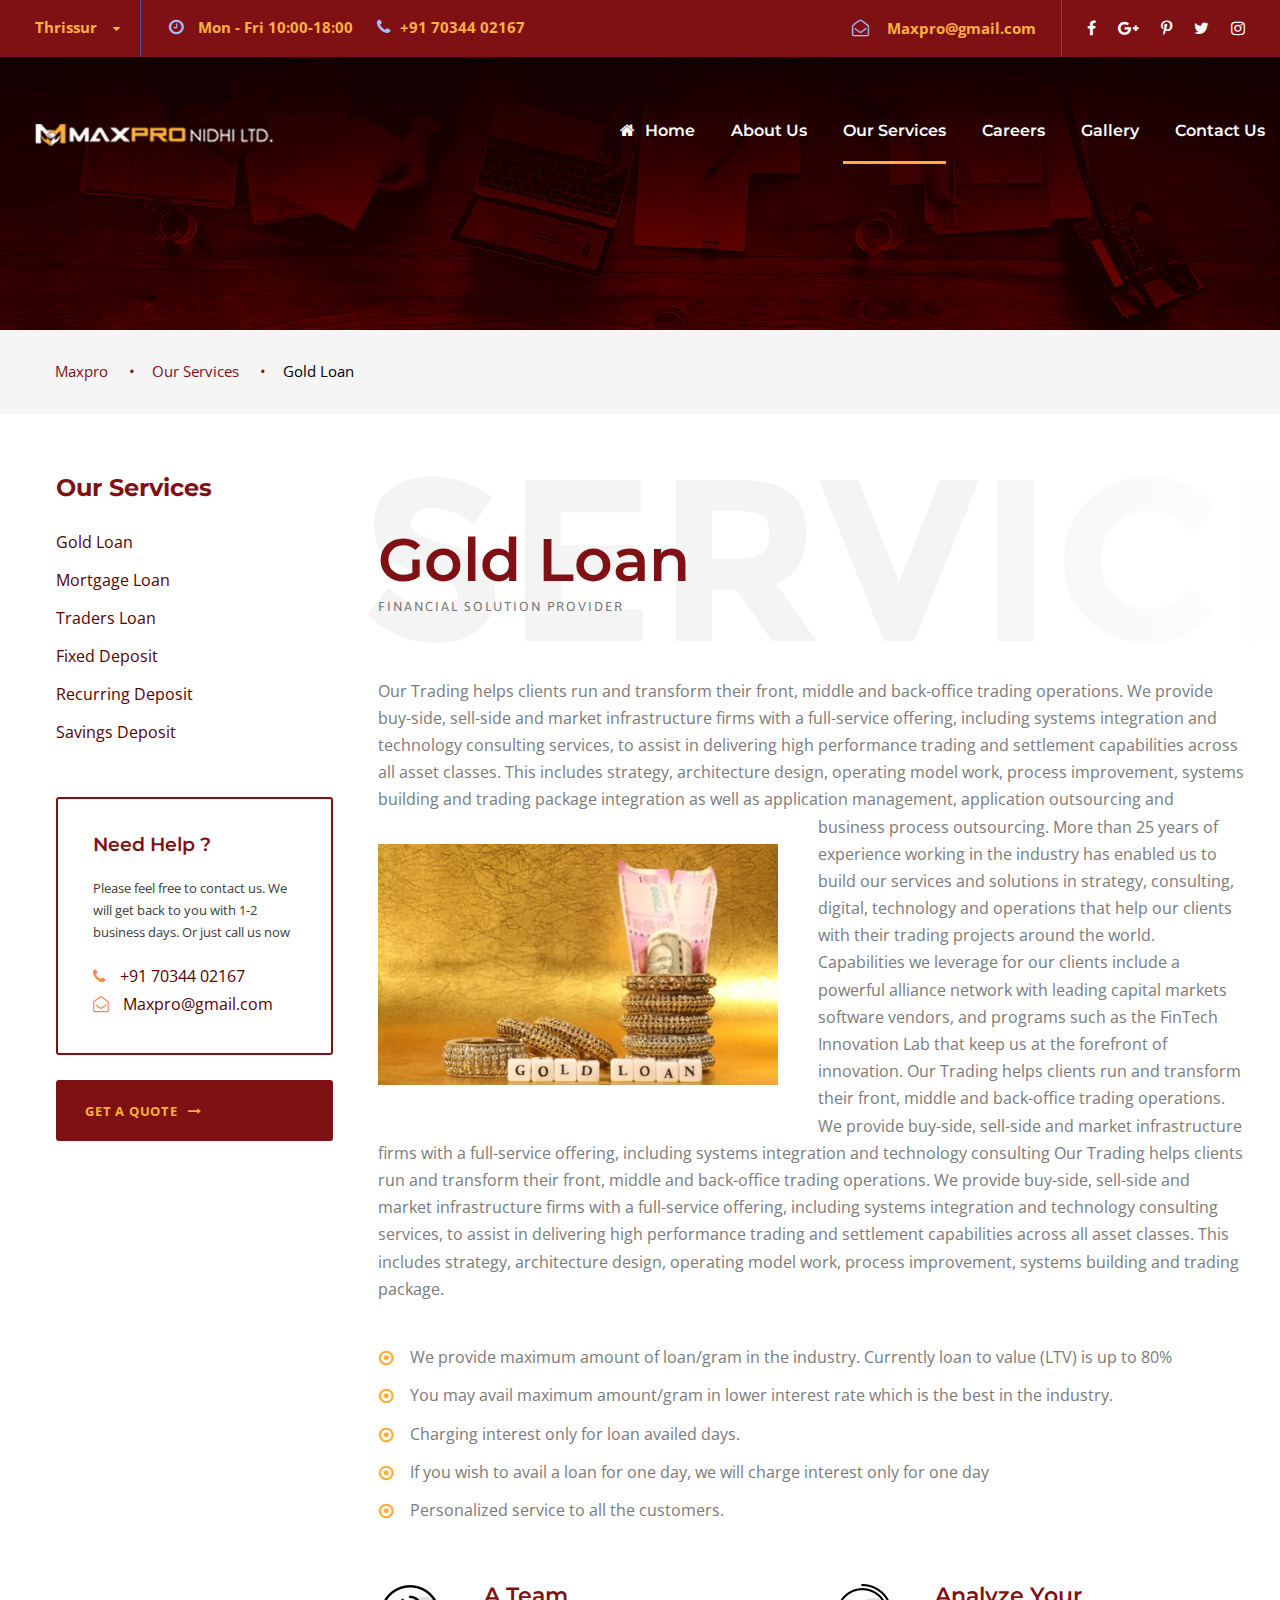
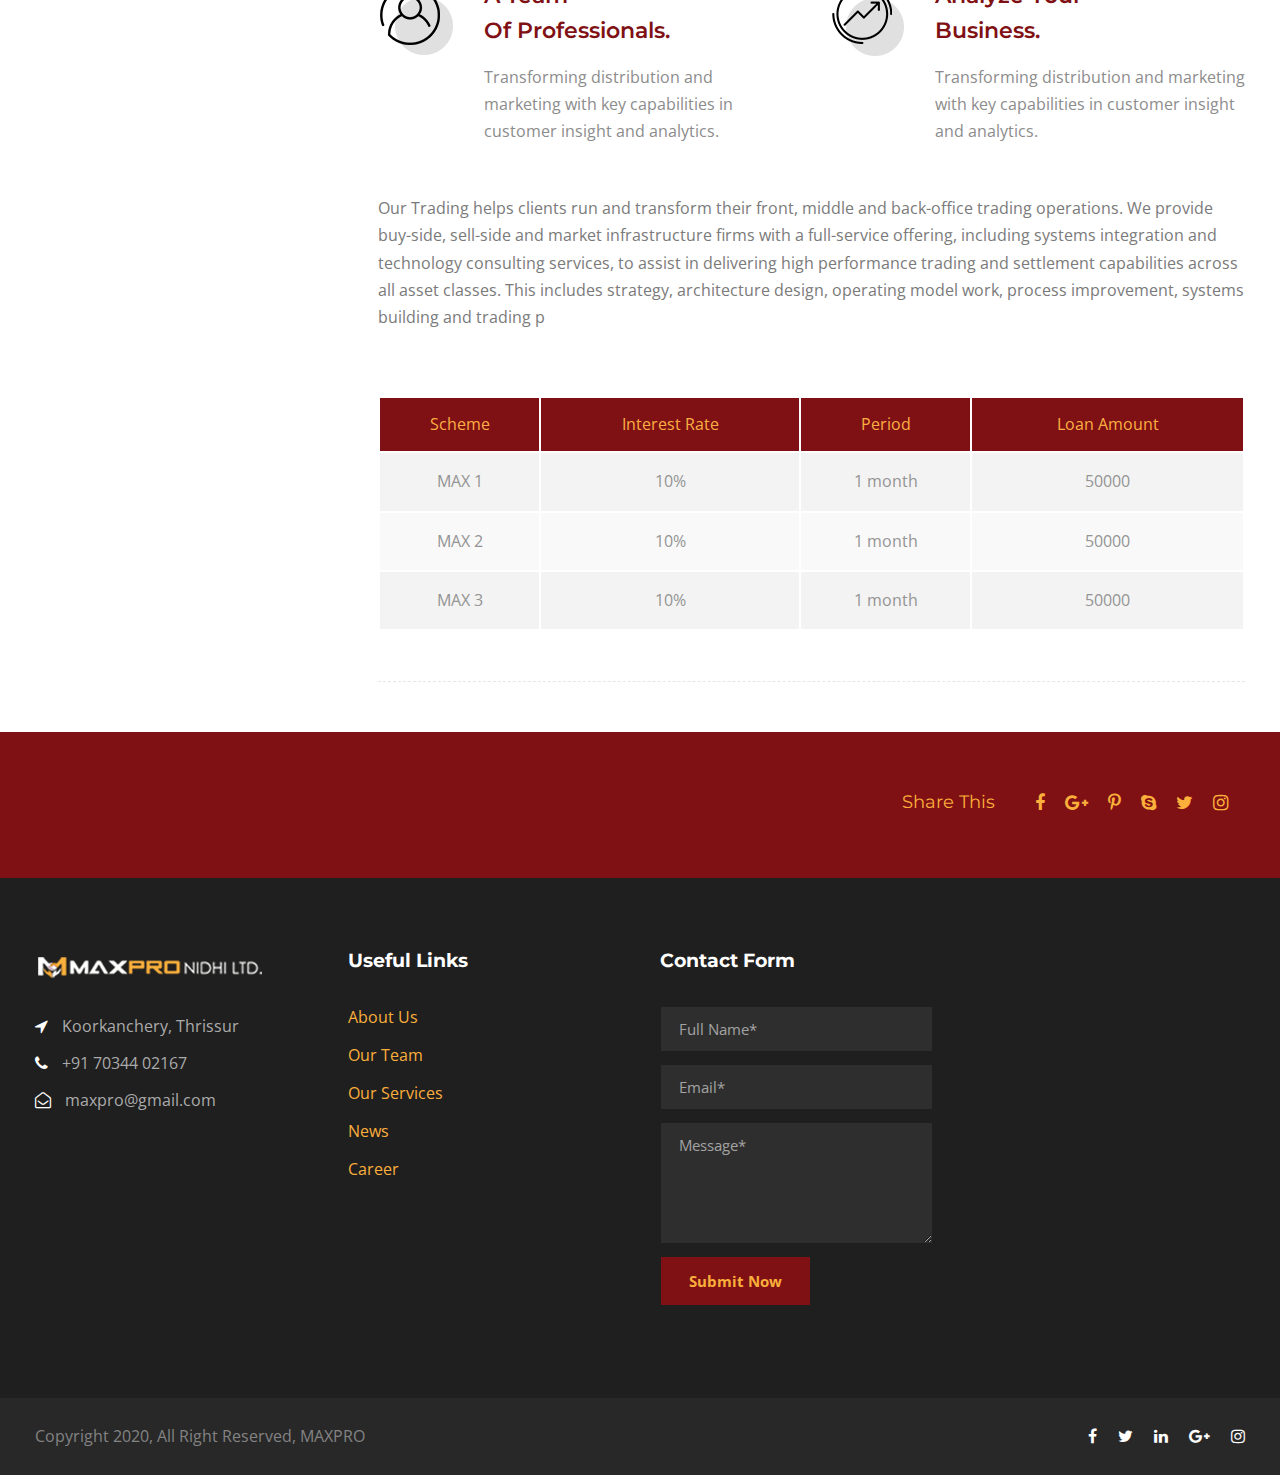
<file: goldloan.html>
<!DOCTYPE html>
<html lang="en-US" class="no-js">


<head>
    <meta charset="UTF-8">
    <meta name="viewport" content="width=device-width, initial-scale=1">
    <link rel="apple-touch-icon" sizes="57x57" href="img/apple-icon-57x57.png">
<link rel="apple-touch-icon" sizes="60x60" href="img/apple-icon-60x60.png">
<link rel="apple-touch-icon" sizes="72x72" href="img/apple-icon-72x72.png">
<link rel="apple-touch-icon" sizes="76x76" href="img/apple-icon-76x76.png">
<link rel="apple-touch-icon" sizes="114x114" href="imgimg/apple-icon-114x114.png">
<link rel="apple-touch-icon" sizes="120x120" href="img/apple-icon-120x120.png">
<link rel="apple-touch-icon" sizes="144x144" href="img/apple-icon-144x144.png">
<link rel="apple-touch-icon" sizes="152x152" href="img/apple-icon-152x152.png">
<link rel="apple-touch-icon" sizes="180x180" href="img/apple-icon-180x180.png">
<link rel="icon" type="image/png" sizes="192x192"  href="img/android-icon-192x192.png">
<link rel="icon" type="image/png" sizes="32x32" href="img/favicon-32x32.png">
<link rel="icon" type="image/png" sizes="96x96" href="img/favicon-96x96.png">
<link rel="icon" type="image/png" sizes="16x16" href="img/favicon-16x16.png">
<link rel="manifest" href="img/manifest.json">
<meta name="msapplication-TileColor" content="#ffffff">
<meta name="msapplication-TileImage" content="img/ms-icon-144x144.png">
<meta name="theme-color" content="#ffffff">

    <title>Gold loan &#8211; MAXPRO</title>


    <link rel='stylesheet' href='plugins/revslider/public/assets/css/settings.css' type='text/css' media='all'>
    <link rel='stylesheet' href='css/style-core.css' type='text/css' media='all'>
    <link rel='stylesheet' href='css/financity-style-custom.css' type='text/css' media='all'>
    <link rel='stylesheet' href='plugins/goodlayers-core/plugins/combine/style.css' type='text/css' media='all'>
    <link rel='stylesheet' href='plugins/goodlayers-core/include/css/page-builder.css' type='text/css' media='all'>

    <link rel='stylesheet' href='https://fonts.googleapis.com/css?family=Montserrat%3A100%2C100italic%2C200%2C200italic%2C300%2C300italic%2Cregular%2Citalic%2C500%2C500italic%2C600%2C600italic%2C700%2C700italic%2C800%2C800italic%2C900%2C900italic%7COpen+Sans%3A300%2C300italic%2Cregular%2Citalic%2C600%2C600italic%2C700%2C700italic%2C800%2C800italic%7CAsap%3Aregular%2Citalic%2C500%2C500italic%2C600%2C600italic%2C700%2C700italic&amp;subset=latin-ext%2Clatin%2Cvietnamese%2Ccyrillic-ext%2Cgreek%2Cgreek-ext%2Ccyrillic&amp;ver=4.9.5' type='text/css' media='all'>


</head>

<body class="home page-template-default page page-id-5514 gdlr-core-body financity-body financity-body-front financity-full  financity-with-sticky-navigation gdlr-core-link-to-lightbox">
    
    <div class="financity-mobile-header-wrap">
        <div class="financity-mobile-header financity-header-background financity-style-slide" id="financity-mobile-header">
            <div class="financity-mobile-header-container financity-container">
                <div class="financity-logo  financity-item-pdlr">
                    <div class="financity-logo-inner">
                        <a href="index.html"><img src="upload/logo.png" alt="" width="211" height="48"></a>
                    </div>
                </div>
                <div class="financity-mobile-menu-right">

                    <div class="financity-mobile-menu"><a class="financity-mm-menu-button financity-mobile-menu-button financity-mobile-button-hamburger" href="#financity-mobile-menu"><span></span></a>
                        <div class="financity-mm-menu-wrap financity-navigation-font" id="financity-mobile-menu" data-slide="right">
                            <ul id="menu-main-navigation" class="m-menu">
                                <li class="menu-item menu-item-home current-menu-item page_item page-item-2039 current_page_item"><a href="index.html">Home</a></li>
                                <li class="menu-item"><a href="about-us.html">About us</a></li>
                                <li class="menu-item menu-item-has-children"><a href="services.html">Our Services</a>
                                    <ul class="sub-menu">
                                        <li class="menu-item"><a href="goldloan.html">Gold Loan</a></li>
                                        <li class="menu-item"><a href="mortgageloan.html">Mortgage loan</a></li>
                                        <li class="menu-item"><a href="tradersloan.html">Traders loan</a></li>
                                        <li class="menu-item"><a href="fixeddeposit.html">Fixed Deposit</a></li>
                                        <li class="menu-item"><a href="recurringdeposit.html">Recurring Deposit</a></li>
                                        <li class="menu-item"><a href="savingsdeposit.html">Savings Deposit</a></li>
                                    </ul>
                                </li>
                                <li class="menu-item"><a href="career.html">Careers</a></li>
                                <li class="menu-item"><a href="gallery.html">Gallery</a></li>
                                <li class="menu-item"><a href="contact.html">Contact Us</a></li>     
                            </ul>
                        </div>
                    </div>
                </div>
            </div>
        </div>
    </div>

    <div class="financity-body-outer-wrapper ">
        <div class="financity-body-wrapper clearfix  financity-with-transparent-header financity-with-frame">
            <div class="financity-header-background-transparent">
                <div class="financity-top-bar">
                    <div class="financity-top-bar-background"></div>
                    <div class="financity-top-bar-container clearfix financity-container ">
                        <div class="financity-top-bar-left financity-item-pdlr"><span class="gdlr-core-dropdown-tab gdlr-core-js clearfix"><span class="gdlr-core-dropdown-tab-title"><span class="gdlr-core-head">Thrissur</span><span class="gdlr-core-dropdown-tab-head-wrap"><span class="gdlr-core-dropdown-tab-head gdlr-core-active" data-index="0">Thrissur</span><span class="gdlr-core-dropdown-tab-head " data-index="1">Koorkanchery</span></span>
                            </span><span class="financity-top-bar-divider financity-right-margin"></span><span class="gdlr-core-dropdown-tab-content-wrap"><span class="gdlr-core-dropdown-tab-content gdlr-core-active" data-index="0"> <i class="fa fa-clock-o" style="font-size: 17px;color: #a5bfff;margin-right: 10px;"></i> <strong>Mon - Fri 10:00-18:00</strong> <i class="fa fa-phone" style="font-size: 17px;color: #a5bfff;margin-left: 20px;margin-right: 10px;"></i><strong>+91 70344 02167</strong> </span><span class="gdlr-core-dropdown-tab-content " data-index="1"> <i class="fa fa-clock-o" style="font-size: 17px;color: #a5bfff;margin-right: 10px;"></i> <strong>Mon - Fri 10:00-18:00 </strong><i class="fa fa-phone" style="font-size: 17px;color: #a5bfff;margin-left: 20px;margin-right: 10px;"></i><strong>+34-354-5468-8</strong> </span></span>
                            </span>
                        </div>
                        <div class="financity-top-bar-right financity-item-pdlr">
                            <div class="financity-top-bar-right-text"><i class="fa fa-envelope-open-o" style="font-size: 17px;color: #a5bfff;margin-left: 20px;margin-right: 14px;"></i><strong><a href="mailto:maxpro@gmail.com" target="_blank"> Maxpro@gmail.com</a></strong></div><span class="financity-top-bar-divider financity-left-margin"></span>
                            <div class="financity-top-bar-right-social"><a href="#" target="_blank" class="financity-top-bar-social-icon" title="facebook"><i class="fa fa-facebook"></i></a><a href="#" target="_blank" class="financity-top-bar-social-icon" title="google-plus"><i class="fa fa-google-plus"></i></a><a href="#" target="_blank" class="financity-top-bar-social-icon" title="pinterest"><i class="fa fa-pinterest-p"></i></a><a href="#" target="_blank" class="financity-top-bar-social-icon" title="twitter"><i class="fa fa-twitter"></i></a><a href="#" target="_blank" class="financity-top-bar-social-icon" title="instagram"><i class="fa fa-instagram"></i></a></div>
                        </div>
                    </div>
                </div>
                <header class="financity-header-wrap financity-header-style-plain  financity-style-menu-right financity-sticky-navigation financity-style-slide" data-navigation-offset="75px">
                    <div class="financity-header-background"></div>
                    <div class="financity-header-container  financity-container">
                        <div class="financity-header-container-inner clearfix">
                            <div class="financity-logo  financity-item-pdlr">
                                <div class="financity-logo-inner">
                                    <a href="index.html"><img src="upload/logo.png" alt=""></a>
                                </div>
                            </div>
                            <div class="financity-navigation financity-item-pdlr clearfix ">
                                <div class="financity-main-menu" id="financity-main-menu">
                                    <ul id="menu-main-navigation-1" class="sf-menu">
                                        <li class="menu-item menu-item-home page_item page-item-2039 current_page_item financity-normal-menu"><a href="index.html"><i class="fa fa-home"></i>Home</a></li>
                                        <li class="menu-item" ><a href="about-us.html">About Us</a></li>
                                        <li class="menu-item current-menu-item menu-item-has-children financity-normal-menu"><a href="services.html" class="sf-with-ul-pre">Our Services</a>
                                            <ul class="sub-menu">
                                                <li class="menu-item" data-size="60"><a href="goldloan.html">Gold Loan</a></li>
                                                <li class="menu-item" data-size="60"><a href="mortgageloan.html">Mortgage Loan</a></li>
                                                <li class="menu-item" data-size="60"><a href="tradersloan.html">Traders Loan</a></li>
                                                <li class="menu-item" data-size="60"><a href="fixeddeposit.html">Fixed Deposit</a></li>
                                                <li class="menu-item" data-size="60"><a href="recurringdeposit.html">Recurring Deposit</a></li>
                                                <li class="menu-item" data-size="60"><a href="savingsdeposit.html">Savings Deposit</a></li>
                                            </ul>
                                        </li>
                                        <li class="menu-item financity-normal-menu"><a href="career.html">Careers</a></li>
                                        <li class="menu-item financity-normal-menu" ><a href="gallery.html">Gallery</a></li>
                                        <li class="menu-item financity-normal-menu"><a href="contact.html">Contact Us</a></li>
                                        
                                    </ul>
                                    <div class="financity-navigation-slide-bar" id="financity-navigation-slide-bar"></div>
                                </div>
                                
                            </div>
                        </div>
                    </div>
                </header>
            </div>

            <div class="financity-page-wrapper" id="financity-page-wrapper">
                <div class="gdlr-core-page-builder-body">
                    <div class="gdlr-core-pbf-wrapper  gdlr-core-hide-in-mobile" style="padding: 300px 0px 30px 0px;">
                        <div class="gdlr-core-pbf-background-wrap">
                            <div class="gdlr-core-pbf-background gdlr-core-parallax gdlr-core-js" style="background-image: url(upload/about-team-bg.jpg);background-size: cover;background-position: top center;" data-parallax-speed="0"></div>
                        </div>
                        <div class="gdlr-core-pbf-wrapper-content gdlr-core-js ">
                            <div class="gdlr-core-pbf-wrapper-container clearfix gdlr-core-container"></div>
                        </div>
                    </div>
                    <div class="gdlr-core-pbf-wrapper " style="padding: 10px 0px 10px 40px;">
                        <div class="gdlr-core-pbf-background-wrap" style="background-color: #f5f5f5 ;"></div>
                        <div class="gdlr-core-pbf-wrapper-content gdlr-core-js ">
                            <div class="gdlr-core-pbf-wrapper-container clearfix gdlr-core-container">
                                <div class="gdlr-core-pbf-element">
                                    <div class="gdlr-core-breadcrumbs-item gdlr-core-item-pdlr gdlr-core-item-pdb "> <span property="itemListElement" typeof="ListItem"><a property="item" typeof="WebPage" title="Go to Financity." href="index.html" class="home"><span property="name">Maxpro</span></a>
                                        <meta property="position" content="1">
                                        </span>•<span property="itemListElement" typeof="ListItem"><a property="item" typeof="WebPage" title="Go to Our Services." href="services.html" class="post post-page"><span property="name">Our Services</span></a>
                                        <meta property="position" content="2">
                                        </span>•<span property="itemListElement" typeof="ListItem"><span property="name">Gold Loan</span>
                                        <meta property="position" content="3">
                                        </span>
                                    </div>
                                </div>
                            </div>
                        </div>
                    </div>
                    <div class="gdlr-core-pbf-sidebar-wrapper " style="margin: 0px 0px 0px 41px;">
                        <div class="gdlr-core-pbf-sidebar-container gdlr-core-line-height-0 clearfix gdlr-core-js gdlr-core-container">
                            <div class="gdlr-core-pbf-sidebar-content  gdlr-core-column-45 gdlr-core-pbf-sidebar-padding gdlr-core-line-height gdlr-core-column-extend-right" style="padding: 60px 0px 0px 0px;">
                                <div class="gdlr-core-pbf-sidebar-content-inner">
                                    <div class="gdlr-core-pbf-column gdlr-core-column-60 gdlr-core-column-first">
                                        <div class="gdlr-core-pbf-column-content-margin gdlr-core-js  gdlr-core-column-extend-right" style="padding: 50px 0px 30px 0px;">
                                            <div class="gdlr-core-pbf-background-wrap">
                                                <div class="gdlr-core-pbf-background gdlr-core-parallax gdlr-core-js" style="background-image: url(upload/title-service-bg.png);background-repeat: no-repeat;background-position: top left;" data-parallax-speed="0"></div>
                                            </div>
                                            <div class="gdlr-core-pbf-column-content clearfix gdlr-core-js ">
                                                <div class="gdlr-core-pbf-element">
                                                    <div class="gdlr-core-title-item gdlr-core-item-pdb clearfix  gdlr-core-left-align gdlr-core-title-item-caption-bottom gdlr-core-item-pdlr">
                                                        <div class="gdlr-core-title-item-title-wrap ">
                                                            <h3 class="gdlr-core-title-item-title gdlr-core-skin-title " style="font-size: 60px;font-weight: 600;letter-spacing: 0px;text-transform: none;color: #7f1114;">Gold Loan<span class="gdlr-core-title-item-title-divider gdlr-core-skin-divider"></span></h3></div><span class="gdlr-core-title-item-caption gdlr-core-info-font gdlr-core-skin-caption" style="font-size: 13px;font-style: normal;letter-spacing: 2px;text-transform: uppercase;margin-top: 0px;">FINANCIAL SOLUTION PROVIDER</span></div>
                                                </div>
                                            </div>
                                        </div>
                                    </div>
                                    <div class="gdlr-core-pbf-column gdlr-core-column-60 gdlr-core-column-first">
                                        <div class="gdlr-core-pbf-column-content-margin gdlr-core-js ">
                                            <div class="gdlr-core-pbf-column-content clearfix gdlr-core-js ">
                                                <div class="gdlr-core-pbf-element">
                                                    <div class="gdlr-core-text-box-item gdlr-core-item-pdlr gdlr-core-item-pdb gdlr-core-left-align" style="padding-bottom: 20px;">
                                                        <div class="gdlr-core-text-box-item-content">
                                                            <p>Our Trading helps clients run and transform their front, middle and back-office trading operations. We provide buy-side, sell-side and market infrastructure firms with a full-service offering, including systems integration and technology consulting services, to assist in delivering high performance trading and settlement capabilities across all asset classes. This includes strategy, architecture design, operating model work, process improvement, systems building and trading package integration as well as application management, application outsourcing and business process outsourcing.
                                                                <a href="upload/hp2-service-1.jpg"><img class="alignleft wp-image-5310" src="upload/hp2-service-1.jpg" alt="" width="400" height="273"></a>More than 25 years of experience working in the industry has enabled us to build our services and solutions in strategy, consulting, digital, technology and operations that help our clients with their trading projects around the world. Capabilities we leverage for our clients include a powerful alliance network with leading capital markets software vendors, and programs such as the FinTech Innovation Lab that keep us at the forefront of innovation. Our Trading helps clients run and transform their front, middle and back-office trading operations. We provide buy-side, sell-side and market infrastructure firms with a full-service offering, including systems integration and technology consulting Our Trading helps clients run and transform their front, middle and back-office trading operations. We provide buy-side, sell-side and market infrastructure firms with a full-service offering, including systems integration and technology consulting services, to assist in delivering high performance trading and settlement capabilities across all asset classes. This includes strategy, architecture design, operating model work, process improvement, systems building and trading package.</p>
                                                        </div>
                                                    </div>
                                                </div>
                                            </div>
                                        </div>
                                    </div>
                                    <div class="gdlr-core-pbf-column gdlr-core-column-60 gdlr-core-column-first">
                                        <div class="gdlr-core-pbf-column-content-margin gdlr-core-js " style="padding: 0px 0px 30px 0px;">
                                            <div class="gdlr-core-pbf-column-content clearfix gdlr-core-js ">
                                                <div class="gdlr-core-pbf-element">
                                                    <div class="gdlr-core-icon-list-item gdlr-core-item-pdlr gdlr-core-item-pdb " style="padding-bottom: 10px;">
                                                        <ul>
                                                            <li class=" gdlr-core-skin-divider"><span class="gdlr-core-icon-list-icon-wrap"><i class="gdlr-core-icon-list-icon fa fa-dot-circle-o" style="color: #fcaf3b;font-size: 17px;width: 17px;"></i></span><span class="gdlr-core-icon-list-content" style="font-size: 16px;">We provide maximum amount of loan/gram in the industry. Currently loan to value (LTV) is up to 80%</span></li>
                                                            <li class=" gdlr-core-skin-divider"><span class="gdlr-core-icon-list-icon-wrap"><i class="gdlr-core-icon-list-icon fa fa-dot-circle-o" style="color: #fcaf3b;font-size: 17px;width: 17px;"></i></span><span class="gdlr-core-icon-list-content" style="font-size: 16px;">You may avail maximum amount/gram in lower interest rate which is the best in the industry.</span></li>
                                                            <li class=" gdlr-core-skin-divider"><span class="gdlr-core-icon-list-icon-wrap"><i class="gdlr-core-icon-list-icon fa fa-dot-circle-o" style="color: #fcaf3b;font-size: 17px;width: 17px;"></i></span><span class="gdlr-core-icon-list-content" style="font-size: 16px;">Charging interest only for loan availed days.</span></li>
                                                            <li class=" gdlr-core-skin-divider"><span class="gdlr-core-icon-list-icon-wrap"><i class="gdlr-core-icon-list-icon fa fa-dot-circle-o" style="color: #fcaf3b;font-size: 17px;width: 17px;"></i></span><span class="gdlr-core-icon-list-content" style="font-size: 16px;">If you wish to avail a loan for one day, we will charge interest only for one day</span></li>
                                                            <li class=" gdlr-core-skin-divider"><span class="gdlr-core-icon-list-icon-wrap"><i class="gdlr-core-icon-list-icon fa fa-dot-circle-o" style="color: #fcaf3b;font-size: 17px;width: 17px;"></i></span><span class="gdlr-core-icon-list-content" style="font-size: 16px;">Personalized service to all the customers.</span></li>
                                                        </ul>
                                                    </div>
                                                </div>
                                            </div>
                                        </div>
                                    </div>
                                    <div class="gdlr-core-pbf-column gdlr-core-column-30 gdlr-core-column-first" data-skin="Purple Service">
                                        <div class="gdlr-core-pbf-column-content-margin gdlr-core-js ">
                                            <div class="gdlr-core-pbf-column-content clearfix gdlr-core-js ">
                                                <div class="gdlr-core-pbf-element">
                                                    <div class="gdlr-core-column-service-item gdlr-core-item-pdb  gdlr-core-left-align gdlr-core-column-service-icon-left gdlr-core-no-caption gdlr-core-item-pdlr" style="padding-bottom: 30px;">
                                                        <div class="gdlr-core-column-service-media gdlr-core-media-image" style="margin-top: 10px;margin-right: 30px;"><img src="upload/icon-1.png" alt="" width="76" height="72"></div>
                                                        <div class="gdlr-core-column-service-content-wrapper">
                                                            <div class="gdlr-core-column-service-title-wrap">
                                                                <h3 class="gdlr-core-column-service-title" style="font-size: 22px;font-weight: 600;letter-spacing: 0px;text-transform: none;">A Team <br>Of Professionals.</h3></div>
                                                            <div class="gdlr-core-column-service-content" style="font-size: 16px;">
                                                                <p>Transforming distribution and marketing with key capabilities in customer insight and analytics.</p>
                                                            </div>
                                                        </div>
                                                    </div>
                                                </div>
                                            </div>
                                        </div>
                                    </div>
                                    <div class="gdlr-core-pbf-column gdlr-core-column-30" data-skin="Purple Service">
                                        <div class="gdlr-core-pbf-column-content-margin gdlr-core-js ">
                                            <div class="gdlr-core-pbf-column-content clearfix gdlr-core-js ">
                                                <div class="gdlr-core-pbf-element">
                                                    <div class="gdlr-core-column-service-item gdlr-core-item-pdb  gdlr-core-left-align gdlr-core-column-service-icon-left gdlr-core-no-caption gdlr-core-item-pdlr" style="padding-bottom: 30px;">
                                                        <div class="gdlr-core-column-service-media gdlr-core-media-image" style="margin-top: 10px;margin-right: 30px;"><img src="upload/icon-2.png" alt="" width="73" height="73"></div>
                                                        <div class="gdlr-core-column-service-content-wrapper">
                                                            <div class="gdlr-core-column-service-title-wrap">
                                                                <h3 class="gdlr-core-column-service-title" style="font-size: 22px;font-weight: 600;letter-spacing: 0px;text-transform: none;">Analyze Your  <br>Business.</h3></div>
                                                            <div class="gdlr-core-column-service-content" style="font-size: 16px;">
                                                                <p>Transforming distribution and marketing with key capabilities in customer insight and analytics.</p>
                                                            </div>
                                                        </div>
                                                    </div>
                                                </div>
                                            </div>
                                        </div>
                                    </div>
                                    
                                    <div class="gdlr-core-pbf-column gdlr-core-column-60 gdlr-core-column-first">
                                        <div class="gdlr-core-pbf-column-content-margin gdlr-core-js " style="padding: 0px 0px 25px 0px;">
                                            <div class="gdlr-core-pbf-column-content clearfix gdlr-core-js ">
                                                <div class="gdlr-core-pbf-element">
                                                    <div class="gdlr-core-text-box-item gdlr-core-item-pdlr gdlr-core-item-pdb gdlr-core-left-align" style="padding-bottom: 20px;">
                                                        <div class="gdlr-core-text-box-item-content">
                                                            <p>Our Trading helps clients run and transform their front, middle and back-office trading operations. We provide buy-side, sell-side and market infrastructure firms with a full-service offering, including systems integration and technology consulting services, to assist in delivering high performance trading and settlement capabilities across all asset classes. This includes strategy, architecture design, operating model work, process improvement, systems building and trading p</p>
                                                        </div>
                                                    </div>
                                                </div>
                                            </div>
                                        </div>
                                    </div>
                                     <div class="gdlr-core-pbf-element">
                                    <div class="gdlr-core-text-box-item gdlr-core-item-pdlr gdlr-core-item-pdb gdlr-core-left-align">
                                        <div class="gdlr-core-text-box-item-content">
                                            <table>
                                                <tbody>
                                                    <tr>
                                                        <th>Scheme</th>
                                                        <th>Interest Rate</th>
                                                        <th>Period</th>
                                                        <th>Loan Amount</th>
                                                    </tr>
                                                    <tr>
                                                        <td>MAX 1 </td>
                                                        <td>10%</td>
                                                        <td>1 month</td>
                                                        <td>50000</td>
                                                    </tr>
                                                    <tr>
                                                        <td>MAX 2 </td>
                                                        <td>10%</td>
                                                        <td>1 month</td>
                                                        <td>50000</td>
                                                    </tr>
                                                    <tr>
                                                        <td>MAX 3 </td>
                                                        <td>10%</td>
                                                        <td>1 month</td>
                                                        <td>50000</td>
                                                    </tr>
                                                    
                                                </tbody>
                                            </table>
                                        </div>
                                    </div>
                                </div>
                                <div class="gdlr-core-pbf-element">
                                    <div class="gdlr-core-divider-item gdlr-core-item-pdlr gdlr-core-item-pdb gdlr-core-divider-item-normal" style="padding-bottom: 50px;">
                                        <div class="gdlr-core-divider-line gdlr-core-skin-divider" style="border-bottom-style: dashed;"></div>
                                    </div>
                                </div>
                                </div>
                            </div>

                            <div class="gdlr-core-pbf-sidebar-left gdlr-core-column-extend-left  financity-sidebar-area gdlr-core-column-15 gdlr-core-pbf-sidebar-padding  gdlr-core-line-height" style="padding: 60px 25px 30px 0px;">
                                <div class="gdlr-core-sidebar-item">
                                    <div id="text-9" class="widget widget_text financity-widget">
                                        <div class="textwidget">
                                            <h3 class="large-widget-title">Our Services</h3> <span class="gdlr-core-space-shortcode" style="margin-top: -25px;"></span></div>
                                    </div>
                                    <div id="nav_menu-3" class="widget widget_nav_menu financity-widget">
                                        <div class="menu-our-services-container">
                                            <ul id="menu-our-services" class="menu">
                                                <li class="menu-item current_page_item menu-item-5453"><a href="goldloan.html">Gold Loan</a></li>
                                                <li class="menu-item"><a href="mortgageloan.html">Mortgage Loan</a></li>
                                                <li class="menu-item"><a href="tradersloan.html">Traders Loan</a></li>
                                                <li class="menu-item"><a href="fixeddeposit.html">Fixed Deposit</a></li>
                                                <li class="menu-item"><a href="recurringdeposit.html">Recurring Deposit</a></li>
                                                <li class="menu-item"><a href="savingsdeposit.html">Savings Deposit</a></li>
                                            </ul>
                                        </div>
                                    </div>
                                    <div id="text-8" class="widget widget_text financity-widget">
                                        <div class="textwidget">
                                            <p>
                                                
                                                <span class="gdlr-core-space-shortcode" style="margin-top: 25px;"></span>
                                                <div class="gdlr-core-widget-box-shortcode" style="color: #3b3b3b;padding: 35px 35px 15px;border: 2px solid #7f1114;">
                                                    <h3 class="gdlr-core-widget-box-shortcode-title" style="color: #7f1114;">Need Help ?</h3>
                                                    <div class="gdlr-core-widget-box-shortcode-content">
                                                        <p>Please feel free to contact us. We will get back to you with 1-2 business days. Or just call us now</p>
                                                        <p><span style="font-size: 16px;"><i class="fa fa-phone" style="font-size: 16px;color: #f68b46;margin-right: 10px;"></i> <a href="#">+91 70344 02167</a></span>
                                                            <br> <span style="font-size: 16px;"><i class="fa fa-envelope-open-o" style="font-size: 16px;color: #f68b46;margin-right: 10px;"></i> <a href="#">Maxpro@gmail.com</a></span>
                                                        </p>
                                                    </div>
                                                </div>
                                                <span class="gdlr-core-space-shortcode" style="margin-top: 25px;"></span><a class="gdlr-core-button  gdlr-core-button-solid gdlr-core-button-no-border gdlr-core-button-full-width" href="#" style="padding: 19px 29px;border-radius: 3px;-moz-border-radius: 3px;-webkit-border-radius: 3px;background: #7f1114 ;"><span class="gdlr-core-content">Get A Quote</span><i class="gdlr-core-pos-right fa fa-long-arrow-right"></i></a>
                                            </p>
                                        </div>
                                    </div>
                                </div>
                            </div>
                        </div>
                    </div>
                    <div class="gdlr-core-pbf-wrapper " style="padding: 55px 0px 50px 0px;">
                        <div class="gdlr-core-pbf-background-wrap" style="background-color: #7f1114 ;"></div>
                        <div class="gdlr-core-pbf-wrapper-content gdlr-core-js ">
                            <div class="gdlr-core-pbf-wrapper-container clearfix gdlr-core-container">
                                <div class="gdlr-core-pbf-column gdlr-core-column-48 gdlr-core-column-first">
                                    <div class="gdlr-core-pbf-column-content-margin gdlr-core-js ">
                                        <div class="gdlr-core-pbf-column-content clearfix gdlr-core-js ">
                                            <div class="gdlr-core-pbf-element">
                                                <div class="gdlr-core-title-item gdlr-core-item-pdb clearfix  gdlr-core-right-align gdlr-core-title-item-caption-top gdlr-core-item-pdlr" style="padding-bottom: 10px;">
                                                    <div class="gdlr-core-title-item-title-wrap ">
                                                        <div class="gdlr-core-title-item-title gdlr-core-skin-title  gdlr-core-title-font" style="font-size: 18px;font-weight: 400;letter-spacing: 0px;text-transform: none;color: #fcaf3b;">Share This<span class="gdlr-core-title-item-title-divider gdlr-core-skin-divider"></span></div>
                                                    </div>
                                                </div>
                                            </div>
                                        </div>
                                    </div>
                                </div>
                                <div class="gdlr-core-pbf-column gdlr-core-column-12">
                                    <div class="gdlr-core-pbf-column-content-margin gdlr-core-js ">
                                        <div class="gdlr-core-pbf-column-content clearfix gdlr-core-js ">
                                            <div class="gdlr-core-pbf-element">
                                                <div class="gdlr-core-social-network-item gdlr-core-item-pdb  gdlr-core-left-align gdlr-core-item-pdlr" style="padding-bottom: 0px;"><a href="#" target="_blank" class="gdlr-core-social-network-icon" title="facebook" style="font-size: 18px;color: #fcaf3b;"><i class="fa fa-facebook"></i></a><a href="#" target="_blank" class="gdlr-core-social-network-icon" title="google-plus" style="font-size: 18px;color: #fcaf3b;"><i class="fa fa-google-plus"></i></a><a href="#" target="_blank" class="gdlr-core-social-network-icon" title="pinterest" style="font-size: 18px;color: #fcaf3b;"><i class="fa fa-pinterest-p"></i></a><a href="#" target="_blank" class="gdlr-core-social-network-icon" title="skype" style="font-size: 18px;color: #fcaf3b;"><i class="fa fa-skype"></i></a><a href="#" target="_blank" class="gdlr-core-social-network-icon" title="twitter" style="font-size: 18px;color: #fcaf3b;"><i class="fa fa-twitter"></i></a><a href="#" target="_blank" class="gdlr-core-social-network-icon" title="instagram" style="font-size: 18px;color: #fcaf3b;"><i class="fa fa-instagram"></i></a></div>
                                            </div>
                                        </div>
                                    </div>
                                </div>
                            </div>
                        </div>
                    </div>
                </div>
            </div>

            <footer>
                <div class="financity-footer-wrapper ">
                    <div class="financity-footer-container financity-container clearfix">
                        <div class="financity-footer-column financity-item-pdlr financity-column-15">
                            <div id="text-2" class="widget widget_text financity-widget">
                                <div class="textwidget">
                                    <p><img src="upload/footer-logo.png" alt=""></p>
                                    <p><i class="fa fa-location-arrow" style="font-size: 16px;color: #ffffff;margin-right: 10px;"></i> Koorkanchery, Thrissur
                                        <br> <span class="gdlr-core-space-shortcode" style="margin-top: 10px;"></span> <i class="fa fa-phone" style="font-size: 16px;color: #ffffff;margin-right: 10px;"></i> +91 70344 02167
                                        <br> <span class="gdlr-core-space-shortcode" style="margin-top: 10px;"></span> <i class="fa fa-envelope-open-o" style="font-size: 16px;color: #ffffff;margin-right: 10px;"></i> maxpro@gmail.com</p>
                                </div>
                            </div>
                        </div>
                        
                        <div class="financity-footer-column financity-item-pdlr financity-column-15">
                            <div id="nav_menu-1" class="widget widget_nav_menu financity-widget">
                                <h3 class="financity-widget-title">Useful Links</h3>
                                <div class="menu-useful-links-container">
                                    <ul id="menu-useful-links" class="menu">
                                        <li class="menu-item menu-item-type-post_type menu-item-object-page menu-item-5507"><a href="about-us.html">About Us</a></li>
                                        <li class="menu-item menu-item-type-post_type menu-item-object-page menu-item-5506"><a href="about-our-team.html">Our Team</a></li>
                                        <li class="menu-item menu-item-type-post_type menu-item-object-page menu-item-5512"><a href="services.html">Our Services</a></li>
                                        <li class="menu-item menu-item-type-post_type menu-item-object-page menu-item-5508"><a href="blog-3-columns-with-frame-post-format.html">News</a></li>
                                        <li class="menu-item menu-item-type-post_type menu-item-object-page menu-item-5509"><a href="career.html">Career</a></li>
                                    </ul>
                                </div>
                            </div>
                        </div>
                        <div class="financity-footer-column financity-item-pdlr financity-column-15">
                            <div id="text-4" class="widget widget_text financity-widget">
                                <h3 class="financity-widget-title">Contact Form</h3>
                                <div class="textwidget">
                                    <div role="form" class="wpcf7" id="wpcf7-f5505-o2" lang="en-US" dir="ltr">
                                        <div class="screen-reader-response"></div>
                                        <form action="http://max-themes.net/financity/demo2/#wpcf7-f5505-o2" method="post" class="wpcf7-form" novalidate="novalidate">
                                            <div class="gdlr-core-input-wrap gdlr-core-small gdlr-core-full-width gdlr-core-with-column gdlr-core-no-border">
                                                <div class="gdlr-core-column-60"><span class="wpcf7-form-control-wrap your-name"><input type="text" name="your-name" value="" size="40" class="wpcf7-form-control wpcf7-text wpcf7-validates-as-required" aria-required="true" aria-invalid="false" placeholder="Full Name*"></span></div>
                                                <div class="clear"></div>
                                                <div class="gdlr-core-column-60"><span class="wpcf7-form-control-wrap your-email"><input type="email" name="your-email" value="" size="40" class="wpcf7-form-control wpcf7-text wpcf7-email wpcf7-validates-as-required wpcf7-validates-as-email" aria-required="true" aria-invalid="false" placeholder="Email*"></span></div>
                                                <div class="clear"></div>
                                                <div class="gdlr-core-column-60"><span class="wpcf7-form-control-wrap your-message"><textarea name="your-message" cols="40" rows="10" class="wpcf7-form-control wpcf7-textarea wpcf7-validates-as-required" aria-required="true" aria-invalid="false" placeholder="Message*"></textarea></span></div>
                                                <div class="gdlr-core-column-60 gdlr-core-left-align">
                                                    <input type="submit" value="Submit Now" class="wpcf7-form-control wpcf7-submit gdlr-core-small">
                                                </div>
                                            </div>
                                            <div class="wpcf7-response-output wpcf7-display-none"></div>
                                        </form>
                                    </div>
                                </div>
                            </div>
                        </div>
                    </div>
                </div>
                <div class="financity-copyright-wrapper">
                    <div class="financity-copyright-container financity-container clearfix">
                        <div class="financity-copyright-left financity-item-pdlr">Copyright 2020, All Right Reserved, MAXPRO</div>
                        <div class="financity-copyright-right financity-item-pdlr"><a href="#" target="_self"><i class="fa fa-facebook" style="font-size: 16px;color: #ffffff;margin-left: 17px;"></i></a> <a href="#" target="_self"><i class="fa fa-twitter" style="font-size: 16px;color: #ffffff;margin-left: 17px;"></i></a> <a href="#" target="_self"><i class="fa fa-linkedin" style="font-size: 16px;color: #ffffff;margin-left: 17px;"></i></a> <a href="#" target="_self"><i class="fa fa-google-plus" style="font-size: 16px;color: #ffffff;margin-left: 17px;"></i></a> <a href="#" target="_self"><i class="fa fa-instagram" style="font-size: 16px;color: #ffffff;margin-left: 17px;"></i></a></div>
                    </div>
                </div>
            </footer>
        </div>
    </div>



    <script type='text/javascript' src='js/jquery/jquery.js'></script>
    <script type='text/javascript' src='js/jquery/jquery-migrate.min.js'></script>
    <script type='text/javascript' src='plugins/revslider/public/assets/js/jquery.themepunch.tools.min.js'></script>
    <script type='text/javascript' src='plugins/revslider/public/assets/js/jquery.themepunch.revolution.min.js'></script>


    <!--[if lt IE 9]> <script type='text/javascript' src='https://demo.goodlayers.com/financity/wp-content/themes/financity/js/html5.js'></script> <![endif]-->    

    <script type='text/javascript' src='js/jquery/ui/effect.min.js'></script>
    <script type='text/javascript'>
        var financity_script_core = {
            "home_url": "index.html//"
        };
    </script>
    <script type='text/javascript' src='js/script-core.js'></script>

    <script type='text/javascript' src='plugins/goodlayers-core/plugins/combine/script.js'></script>
    <script type='text/javascript'>
        var gdlr_core_pbf = {
            "admin": "",
            "video": {
                "width": "640",
                "height": "360"
            },
            "ajax_url": "https:////demo.goodlayers.com//financity//wp-admin//admin-ajax.php",
            "ilightbox_skin": "dark"
        };
    </script>
    <script type='text/javascript' src='plugins/goodlayers-core/include/js/page-builder.js'></script>

</body>


</html>
</file>
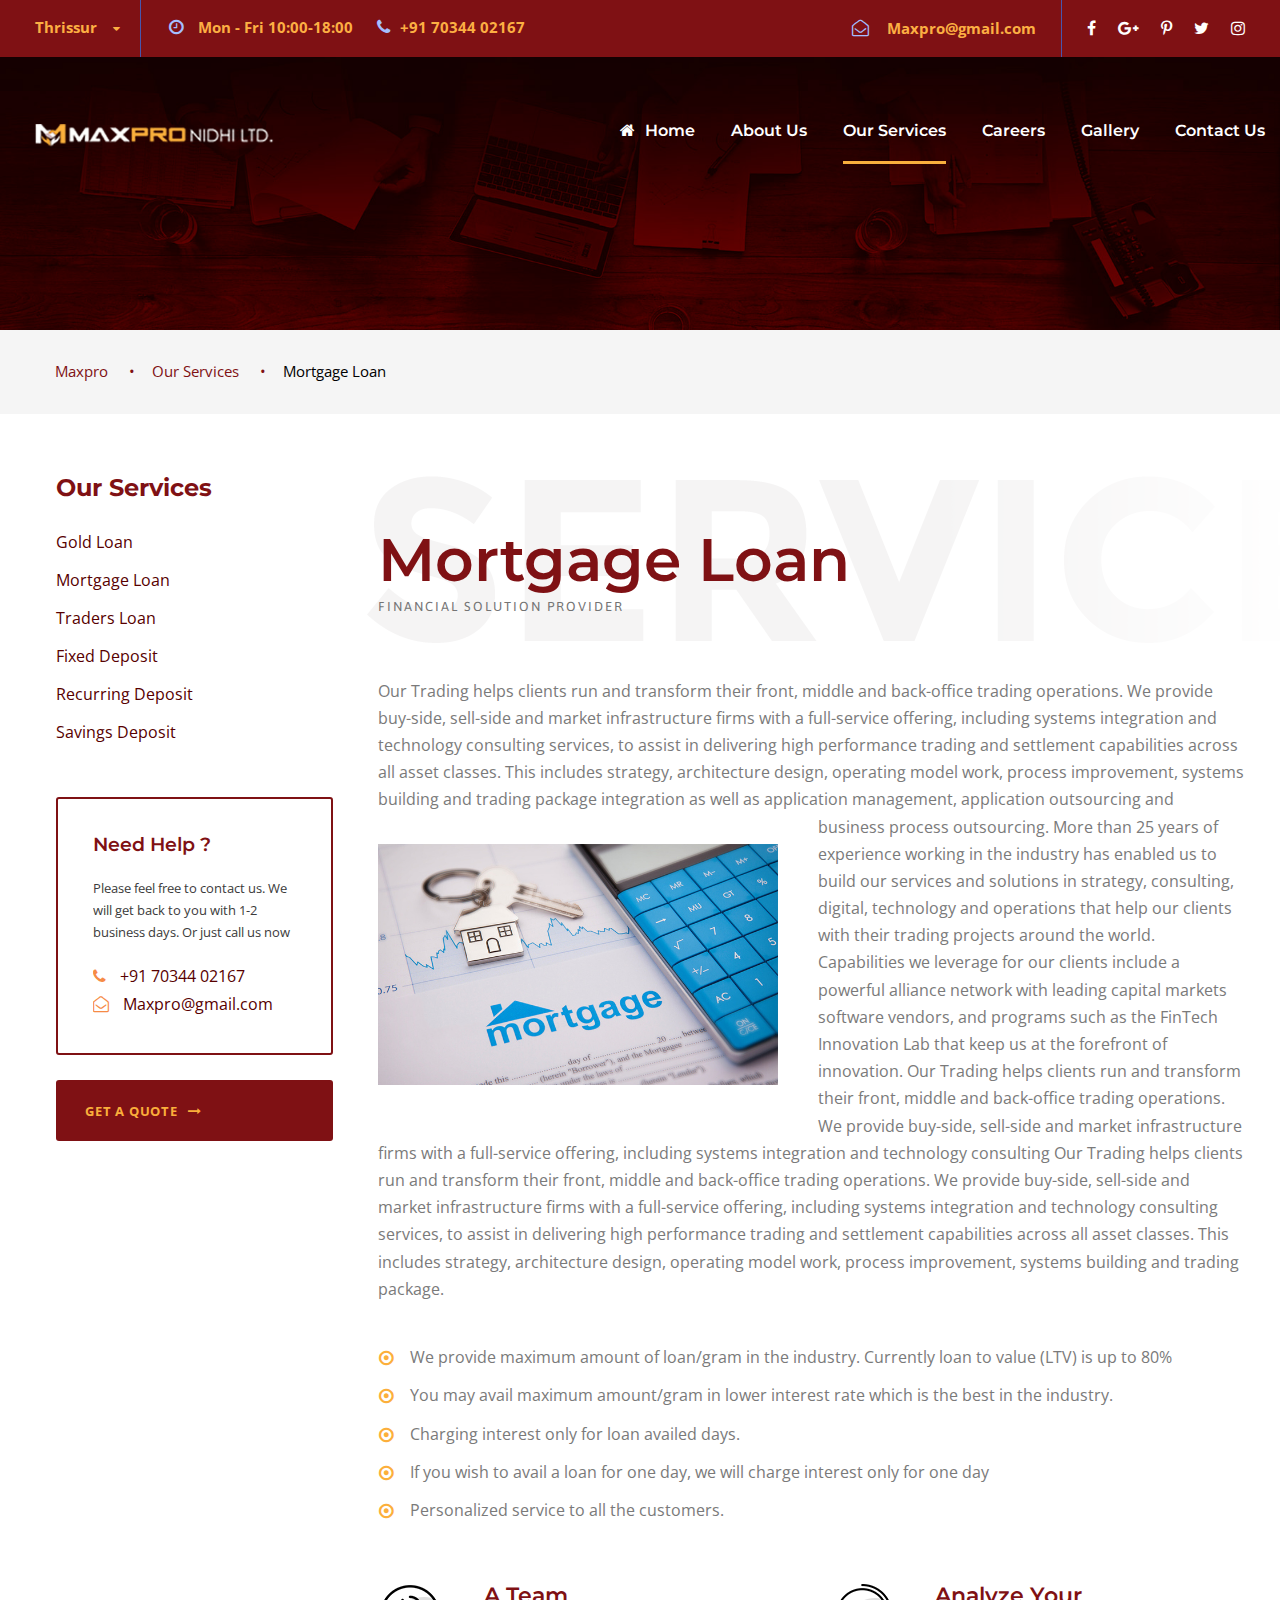
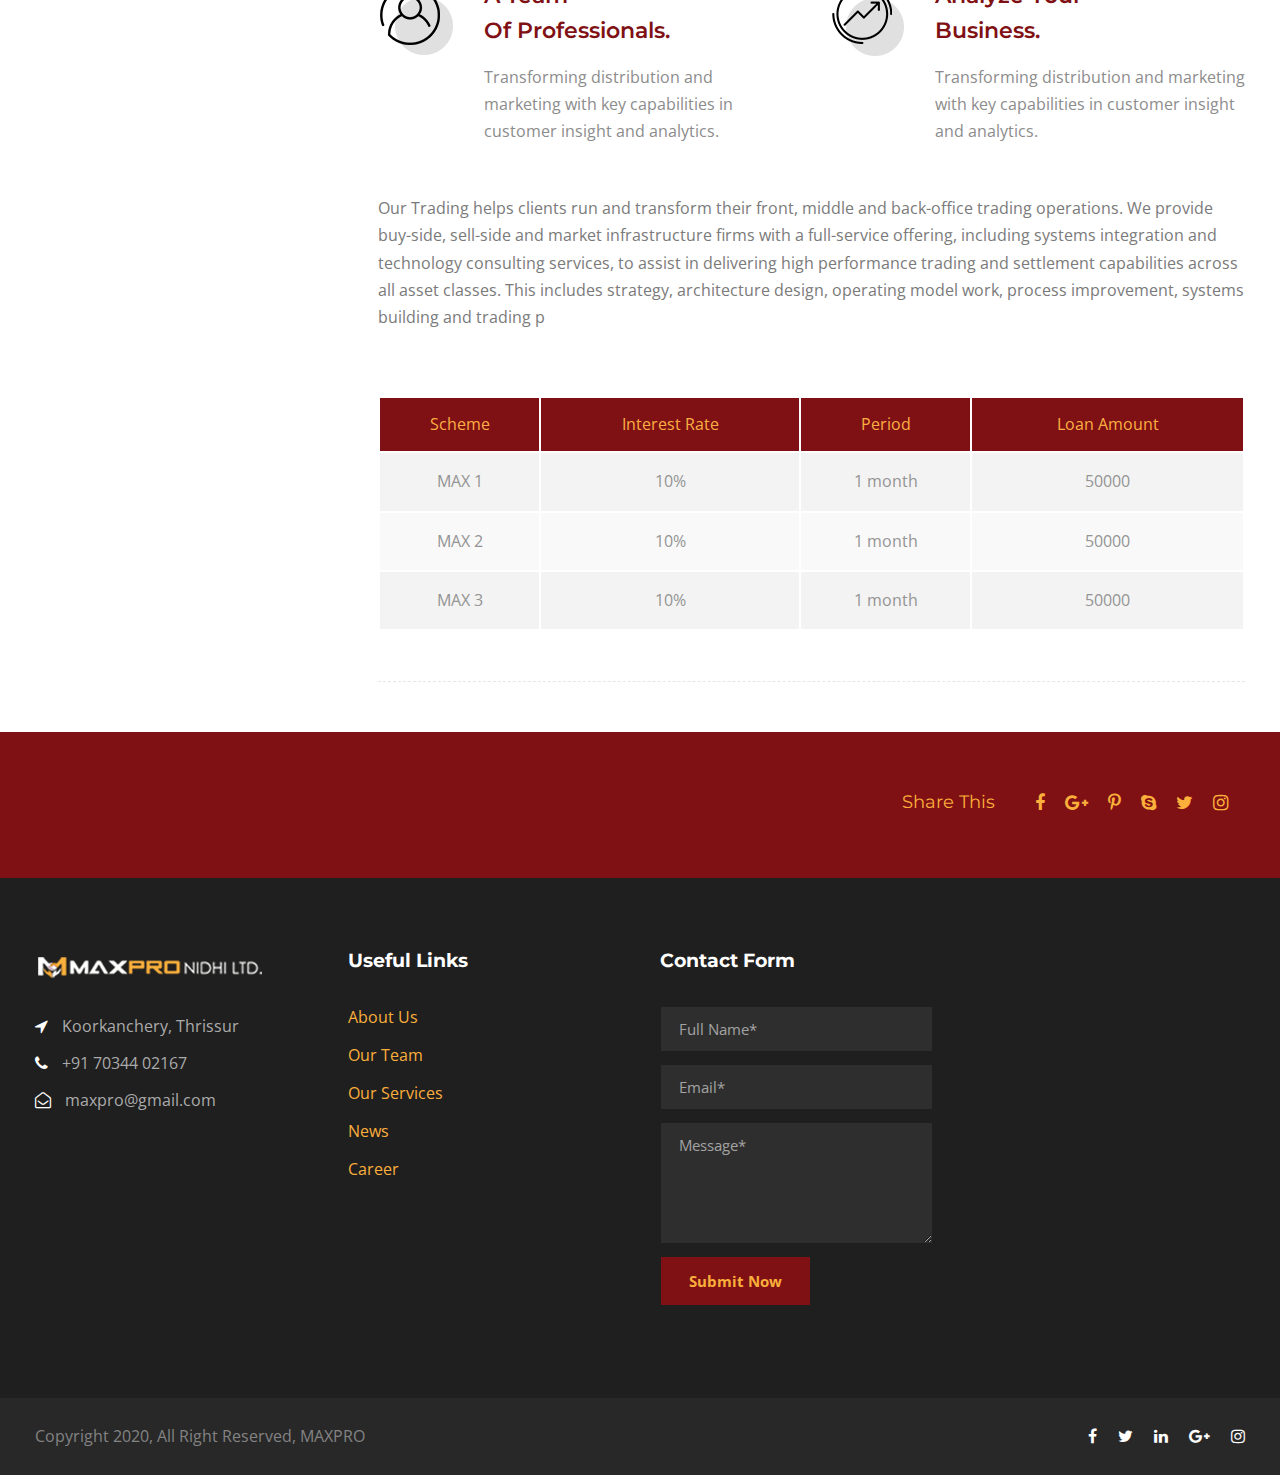
<file: mortgageloan.html>
<!DOCTYPE html>
<html lang="en-US" class="no-js">


<head>
    <meta charset="UTF-8">
    <meta name="viewport" content="width=device-width, initial-scale=1">
    <link rel="apple-touch-icon" sizes="57x57" href="img/apple-icon-57x57.png">
<link rel="apple-touch-icon" sizes="60x60" href="img/apple-icon-60x60.png">
<link rel="apple-touch-icon" sizes="72x72" href="img/apple-icon-72x72.png">
<link rel="apple-touch-icon" sizes="76x76" href="img/apple-icon-76x76.png">
<link rel="apple-touch-icon" sizes="114x114" href="imgimg/apple-icon-114x114.png">
<link rel="apple-touch-icon" sizes="120x120" href="img/apple-icon-120x120.png">
<link rel="apple-touch-icon" sizes="144x144" href="img/apple-icon-144x144.png">
<link rel="apple-touch-icon" sizes="152x152" href="img/apple-icon-152x152.png">
<link rel="apple-touch-icon" sizes="180x180" href="img/apple-icon-180x180.png">
<link rel="icon" type="image/png" sizes="192x192"  href="img/android-icon-192x192.png">
<link rel="icon" type="image/png" sizes="32x32" href="img/favicon-32x32.png">
<link rel="icon" type="image/png" sizes="96x96" href="img/favicon-96x96.png">
<link rel="icon" type="image/png" sizes="16x16" href="img/favicon-16x16.png">
<link rel="manifest" href="img/manifest.json">
<meta name="msapplication-TileColor" content="#ffffff">
<meta name="msapplication-TileImage" content="img/ms-icon-144x144.png">
<meta name="theme-color" content="#ffffff">

    <title>Mortgage loan &#8211; MAXPRO</title>


    <link rel='stylesheet' href='plugins/revslider/public/assets/css/settings.css' type='text/css' media='all'>
    <link rel='stylesheet' href='css/style-core.css' type='text/css' media='all'>
    <link rel='stylesheet' href='css/financity-style-custom.css' type='text/css' media='all'>
    <link rel='stylesheet' href='plugins/goodlayers-core/plugins/combine/style.css' type='text/css' media='all'>
    <link rel='stylesheet' href='plugins/goodlayers-core/include/css/page-builder.css' type='text/css' media='all'>

    <link rel='stylesheet' href='https://fonts.googleapis.com/css?family=Montserrat%3A100%2C100italic%2C200%2C200italic%2C300%2C300italic%2Cregular%2Citalic%2C500%2C500italic%2C600%2C600italic%2C700%2C700italic%2C800%2C800italic%2C900%2C900italic%7COpen+Sans%3A300%2C300italic%2Cregular%2Citalic%2C600%2C600italic%2C700%2C700italic%2C800%2C800italic%7CAsap%3Aregular%2Citalic%2C500%2C500italic%2C600%2C600italic%2C700%2C700italic&amp;subset=latin-ext%2Clatin%2Cvietnamese%2Ccyrillic-ext%2Cgreek%2Cgreek-ext%2Ccyrillic&amp;ver=4.9.5' type='text/css' media='all'>


</head>

<body class="home page-template-default page page-id-5514 gdlr-core-body financity-body financity-body-front financity-full  financity-with-sticky-navigation gdlr-core-link-to-lightbox">
    
    <div class="financity-mobile-header-wrap">
        <div class="financity-mobile-header financity-header-background financity-style-slide" id="financity-mobile-header">
            <div class="financity-mobile-header-container financity-container">
                <div class="financity-logo  financity-item-pdlr">
                    <div class="financity-logo-inner">
                        <a href="index.html"><img src="upload/logo.png" alt="" width="211" height="48"></a>
                    </div>
                </div>
                <div class="financity-mobile-menu-right">

                    <div class="financity-mobile-menu"><a class="financity-mm-menu-button financity-mobile-menu-button financity-mobile-button-hamburger" href="#financity-mobile-menu"><span></span></a>
                        <div class="financity-mm-menu-wrap financity-navigation-font" id="financity-mobile-menu" data-slide="right">
                            <ul id="menu-main-navigation" class="m-menu">
                                <li class="menu-item menu-item-home current-menu-item page_item page-item-2039 current_page_item"><a href="index.html">Home</a></li>
                                <li class="menu-item"><a href="about-us.html">About us</a></li>
                                <li class="menu-item menu-item-has-children"><a href="services.html">Our Services</a>
                                    <ul class="sub-menu">
                                        <li class="menu-item"><a href="goldloan.html">Gold Loan</a></li>
                                        <li class="menu-item"><a href="mortgageloan.html">Mortgage loan</a></li>
                                        <li class="menu-item"><a href="tradersloan.html">Traders loan</a></li>
                                        <li class="menu-item"><a href="fixeddeposit.html">Fixed Deposit</a></li>
                                        <li class="menu-item"><a href="recurringdeposit.html">Recurring Deposit</a></li>
                                        <li class="menu-item"><a href="savingsdeposit.html">Savings Deposit</a></li>
                                    </ul>
                                </li>
                                <li class="menu-item"><a href="career.html">Careers</a></li>
                                <li class="menu-item"><a href="gallery.html">Gallery</a></li>
                                <li class="menu-item"><a href="contact.html">Contact Us</a></li>     
                            </ul>
                        </div>
                    </div>
                </div>
            </div>
        </div>
    </div>

    <div class="financity-body-outer-wrapper ">
        <div class="financity-body-wrapper clearfix  financity-with-transparent-header financity-with-frame">
            <div class="financity-header-background-transparent">
                <div class="financity-top-bar">
                    <div class="financity-top-bar-background"></div>
                    <div class="financity-top-bar-container clearfix financity-container ">
                        <div class="financity-top-bar-left financity-item-pdlr"><span class="gdlr-core-dropdown-tab gdlr-core-js clearfix"><span class="gdlr-core-dropdown-tab-title"><span class="gdlr-core-head">Thrissur</span><span class="gdlr-core-dropdown-tab-head-wrap"><span class="gdlr-core-dropdown-tab-head gdlr-core-active" data-index="0">Thrissur</span><span class="gdlr-core-dropdown-tab-head " data-index="1">Koorkanchery</span></span>
                            </span><span class="financity-top-bar-divider financity-right-margin"></span><span class="gdlr-core-dropdown-tab-content-wrap"><span class="gdlr-core-dropdown-tab-content gdlr-core-active" data-index="0"> <i class="fa fa-clock-o" style="font-size: 17px;color: #a5bfff;margin-right: 10px;"></i> <strong>Mon - Fri 10:00-18:00</strong> <i class="fa fa-phone" style="font-size: 17px;color: #a5bfff;margin-left: 20px;margin-right: 10px;"></i><strong>+91 70344 02167</strong> </span><span class="gdlr-core-dropdown-tab-content " data-index="1"> <i class="fa fa-clock-o" style="font-size: 17px;color: #a5bfff;margin-right: 10px;"></i> <strong>Mon - Fri 10:00-18:00 </strong><i class="fa fa-phone" style="font-size: 17px;color: #a5bfff;margin-left: 20px;margin-right: 10px;"></i><strong>+34-354-5468-8</strong> </span></span>
                            </span>
                        </div>
                        <div class="financity-top-bar-right financity-item-pdlr">
                            <div class="financity-top-bar-right-text"><i class="fa fa-envelope-open-o" style="font-size: 17px;color: #a5bfff;margin-left: 20px;margin-right: 14px;"></i><strong><a href="mailto:maxpro@gmail.com" target="_blank"> Maxpro@gmail.com</a></strong></div><span class="financity-top-bar-divider financity-left-margin"></span>
                            <div class="financity-top-bar-right-social"><a href="#" target="_blank" class="financity-top-bar-social-icon" title="facebook"><i class="fa fa-facebook"></i></a><a href="#" target="_blank" class="financity-top-bar-social-icon" title="google-plus"><i class="fa fa-google-plus"></i></a><a href="#" target="_blank" class="financity-top-bar-social-icon" title="pinterest"><i class="fa fa-pinterest-p"></i></a><a href="#" target="_blank" class="financity-top-bar-social-icon" title="twitter"><i class="fa fa-twitter"></i></a><a href="#" target="_blank" class="financity-top-bar-social-icon" title="instagram"><i class="fa fa-instagram"></i></a></div>
                        </div>
                    </div>
                </div>
                <header class="financity-header-wrap financity-header-style-plain  financity-style-menu-right financity-sticky-navigation financity-style-slide" data-navigation-offset="75px">
                    <div class="financity-header-background"></div>
                    <div class="financity-header-container  financity-container">
                        <div class="financity-header-container-inner clearfix">
                            <div class="financity-logo  financity-item-pdlr">
                                <div class="financity-logo-inner">
                                    <a href="index.html"><img src="upload/logo.png" alt=""></a>
                                </div>
                            </div>
                            <div class="financity-navigation financity-item-pdlr clearfix ">
                                <div class="financity-main-menu" id="financity-main-menu">
                                    <ul id="menu-main-navigation-1" class="sf-menu">
                                        <li class="menu-item menu-item-home page_item page-item-2039 current_page_item financity-normal-menu"><a href="index.html"><i class="fa fa-home"></i>Home</a></li>
                                        <li class="menu-item" ><a href="about-us.html">About Us</a></li>
                                        <li class="menu-item current-menu-item menu-item-has-children financity-normal-menu"><a href="services.html" class="sf-with-ul-pre">Our Services</a>
                                            <ul class="sub-menu">
                                                <li class="menu-item" data-size="60"><a href="goldloan.html">Gold Loan</a></li>
                                                <li class="menu-item" data-size="60"><a href="mortgageloan.html">Mortgage Loan</a></li>
                                                <li class="menu-item" data-size="60"><a href="tradersloan.html">Traders Loan</a></li>
                                                <li class="menu-item" data-size="60"><a href="fixeddeposit.html">Fixed Deposit</a></li>
                                                <li class="menu-item" data-size="60"><a href="recurringdeposit.html">Recurring Deposit</a></li>
                                                <li class="menu-item" data-size="60"><a href="savingsdeposit.html">Savings Deposit</a></li>
                                            </ul>
                                        </li>
                                        <li class="menu-item financity-normal-menu"><a href="career.html">Careers</a></li>
                                        <li class="menu-item financity-normal-menu" ><a href="gallery.html">Gallery</a></li>
                                        <li class="menu-item financity-normal-menu"><a href="contact.html">Contact Us</a></li>
                                        
                                    </ul>
                                    <div class="financity-navigation-slide-bar" id="financity-navigation-slide-bar"></div>
                                </div>
                                
                            </div>
                        </div>
                    </div>
                </header>
            </div>

            <div class="financity-page-wrapper" id="financity-page-wrapper">
                <div class="gdlr-core-page-builder-body">
                    <div class="gdlr-core-pbf-wrapper  gdlr-core-hide-in-mobile" style="padding: 300px 0px 30px 0px;">
                        <div class="gdlr-core-pbf-background-wrap">
                            <div class="gdlr-core-pbf-background gdlr-core-parallax gdlr-core-js" style="background-image: url(upload/about-team-bg.jpg);background-size: cover;background-position: top center;" data-parallax-speed="0"></div>
                        </div>
                        <div class="gdlr-core-pbf-wrapper-content gdlr-core-js ">
                            <div class="gdlr-core-pbf-wrapper-container clearfix gdlr-core-container"></div>
                        </div>
                    </div>
                    <div class="gdlr-core-pbf-wrapper " style="padding: 10px 0px 10px 40px;">
                        <div class="gdlr-core-pbf-background-wrap" style="background-color: #f5f5f5 ;"></div>
                        <div class="gdlr-core-pbf-wrapper-content gdlr-core-js ">
                            <div class="gdlr-core-pbf-wrapper-container clearfix gdlr-core-container">
                                <div class="gdlr-core-pbf-element">
                                    <div class="gdlr-core-breadcrumbs-item gdlr-core-item-pdlr gdlr-core-item-pdb "> <span property="itemListElement" typeof="ListItem"><a property="item" typeof="WebPage" title="Go to Financity." href="index.html" class="home"><span property="name">Maxpro</span></a>
                                        <meta property="position" content="1">
                                        </span>•<span property="itemListElement" typeof="ListItem"><a property="item" typeof="WebPage" title="Go to Our Services." href="services.html" class="post post-page"><span property="name">Our Services</span></a>
                                        <meta property="position" content="2">
                                        </span>•<span property="itemListElement" typeof="ListItem"><span property="name">Mortgage Loan</span>
                                        <meta property="position" content="3">
                                        </span>
                                    </div>
                                </div>
                            </div>
                        </div>
                    </div>
                    <div class="gdlr-core-pbf-sidebar-wrapper " style="margin: 0px 0px 0px 41px;">
                        <div class="gdlr-core-pbf-sidebar-container gdlr-core-line-height-0 clearfix gdlr-core-js gdlr-core-container">
                            <div class="gdlr-core-pbf-sidebar-content  gdlr-core-column-45 gdlr-core-pbf-sidebar-padding gdlr-core-line-height gdlr-core-column-extend-right" style="padding: 60px 0px 0px 0px;">
                                <div class="gdlr-core-pbf-sidebar-content-inner">
                                    <div class="gdlr-core-pbf-column gdlr-core-column-60 gdlr-core-column-first">
                                        <div class="gdlr-core-pbf-column-content-margin gdlr-core-js  gdlr-core-column-extend-right" style="padding: 50px 0px 30px 0px;">
                                            <div class="gdlr-core-pbf-background-wrap">
                                                <div class="gdlr-core-pbf-background gdlr-core-parallax gdlr-core-js" style="background-image: url(upload/title-service-bg.png);background-repeat: no-repeat;background-position: top left;" data-parallax-speed="0"></div>
                                            </div>
                                            <div class="gdlr-core-pbf-column-content clearfix gdlr-core-js ">
                                                <div class="gdlr-core-pbf-element">
                                                    <div class="gdlr-core-title-item gdlr-core-item-pdb clearfix  gdlr-core-left-align gdlr-core-title-item-caption-bottom gdlr-core-item-pdlr">
                                                        <div class="gdlr-core-title-item-title-wrap ">
                                                            <h3 class="gdlr-core-title-item-title gdlr-core-skin-title " style="font-size: 60px;font-weight: 600;letter-spacing: 0px;text-transform: none;color: #7f1114;">Mortgage Loan<span class="gdlr-core-title-item-title-divider gdlr-core-skin-divider"></span></h3></div><span class="gdlr-core-title-item-caption gdlr-core-info-font gdlr-core-skin-caption" style="font-size: 13px;font-style: normal;letter-spacing: 2px;text-transform: uppercase;margin-top: 0px;">FINANCIAL SOLUTION PROVIDER</span></div>
                                                </div>
                                            </div>
                                        </div>
                                    </div>
                                    <div class="gdlr-core-pbf-column gdlr-core-column-60 gdlr-core-column-first">
                                        <div class="gdlr-core-pbf-column-content-margin gdlr-core-js ">
                                            <div class="gdlr-core-pbf-column-content clearfix gdlr-core-js ">
                                                <div class="gdlr-core-pbf-element">
                                                    <div class="gdlr-core-text-box-item gdlr-core-item-pdlr gdlr-core-item-pdb gdlr-core-left-align" style="padding-bottom: 20px;">
                                                        <div class="gdlr-core-text-box-item-content">
                                                            <p>Our Trading helps clients run and transform their front, middle and back-office trading operations. We provide buy-side, sell-side and market infrastructure firms with a full-service offering, including systems integration and technology consulting services, to assist in delivering high performance trading and settlement capabilities across all asset classes. This includes strategy, architecture design, operating model work, process improvement, systems building and trading package integration as well as application management, application outsourcing and business process outsourcing.
                                                                <a href="upload/hp2-service-2.jpg"><img class="alignleft wp-image-5310" src="upload/hp2-service-2.jpg" alt="" width="400" height="273"></a>More than 25 years of experience working in the industry has enabled us to build our services and solutions in strategy, consulting, digital, technology and operations that help our clients with their trading projects around the world. Capabilities we leverage for our clients include a powerful alliance network with leading capital markets software vendors, and programs such as the FinTech Innovation Lab that keep us at the forefront of innovation. Our Trading helps clients run and transform their front, middle and back-office trading operations. We provide buy-side, sell-side and market infrastructure firms with a full-service offering, including systems integration and technology consulting Our Trading helps clients run and transform their front, middle and back-office trading operations. We provide buy-side, sell-side and market infrastructure firms with a full-service offering, including systems integration and technology consulting services, to assist in delivering high performance trading and settlement capabilities across all asset classes. This includes strategy, architecture design, operating model work, process improvement, systems building and trading package.</p>
                                                        </div>
                                                    </div>
                                                </div>
                                            </div>
                                        </div>
                                    </div>
                                    <div class="gdlr-core-pbf-column gdlr-core-column-60 gdlr-core-column-first">
                                        <div class="gdlr-core-pbf-column-content-margin gdlr-core-js " style="padding: 0px 0px 30px 0px;">
                                            <div class="gdlr-core-pbf-column-content clearfix gdlr-core-js ">
                                                <div class="gdlr-core-pbf-element">
                                                    <div class="gdlr-core-icon-list-item gdlr-core-item-pdlr gdlr-core-item-pdb " style="padding-bottom: 10px;">
                                                        <ul>
                                                            <li class=" gdlr-core-skin-divider"><span class="gdlr-core-icon-list-icon-wrap"><i class="gdlr-core-icon-list-icon fa fa-dot-circle-o" style="color: #fcaf3b;font-size: 17px;width: 17px;"></i></span><span class="gdlr-core-icon-list-content" style="font-size: 16px;">We provide maximum amount of loan/gram in the industry. Currently loan to value (LTV) is up to 80%</span></li>
                                                            <li class=" gdlr-core-skin-divider"><span class="gdlr-core-icon-list-icon-wrap"><i class="gdlr-core-icon-list-icon fa fa-dot-circle-o" style="color: #fcaf3b;font-size: 17px;width: 17px;"></i></span><span class="gdlr-core-icon-list-content" style="font-size: 16px;">You may avail maximum amount/gram in lower interest rate which is the best in the industry.</span></li>
                                                            <li class=" gdlr-core-skin-divider"><span class="gdlr-core-icon-list-icon-wrap"><i class="gdlr-core-icon-list-icon fa fa-dot-circle-o" style="color: #fcaf3b;font-size: 17px;width: 17px;"></i></span><span class="gdlr-core-icon-list-content" style="font-size: 16px;">Charging interest only for loan availed days.</span></li>
                                                            <li class=" gdlr-core-skin-divider"><span class="gdlr-core-icon-list-icon-wrap"><i class="gdlr-core-icon-list-icon fa fa-dot-circle-o" style="color: #fcaf3b;font-size: 17px;width: 17px;"></i></span><span class="gdlr-core-icon-list-content" style="font-size: 16px;">If you wish to avail a loan for one day, we will charge interest only for one day</span></li>
                                                            <li class=" gdlr-core-skin-divider"><span class="gdlr-core-icon-list-icon-wrap"><i class="gdlr-core-icon-list-icon fa fa-dot-circle-o" style="color: #fcaf3b;font-size: 17px;width: 17px;"></i></span><span class="gdlr-core-icon-list-content" style="font-size: 16px;">Personalized service to all the customers.</span></li>
                                                        </ul>
                                                    </div>
                                                </div>
                                            </div>
                                        </div>
                                    </div>
                                    <div class="gdlr-core-pbf-column gdlr-core-column-30 gdlr-core-column-first" data-skin="Purple Service">
                                        <div class="gdlr-core-pbf-column-content-margin gdlr-core-js ">
                                            <div class="gdlr-core-pbf-column-content clearfix gdlr-core-js ">
                                                <div class="gdlr-core-pbf-element">
                                                    <div class="gdlr-core-column-service-item gdlr-core-item-pdb  gdlr-core-left-align gdlr-core-column-service-icon-left gdlr-core-no-caption gdlr-core-item-pdlr" style="padding-bottom: 30px;">
                                                        <div class="gdlr-core-column-service-media gdlr-core-media-image" style="margin-top: 10px;margin-right: 30px;"><img src="upload/icon-1.png" alt="" width="76" height="72"></div>
                                                        <div class="gdlr-core-column-service-content-wrapper">
                                                            <div class="gdlr-core-column-service-title-wrap">
                                                                <h3 class="gdlr-core-column-service-title" style="font-size: 22px;font-weight: 600;letter-spacing: 0px;text-transform: none;">A Team <br>Of Professionals.</h3></div>
                                                            <div class="gdlr-core-column-service-content" style="font-size: 16px;">
                                                                <p>Transforming distribution and marketing with key capabilities in customer insight and analytics.</p>
                                                            </div>
                                                        </div>
                                                    </div>
                                                </div>
                                            </div>
                                        </div>
                                    </div>
                                    <div class="gdlr-core-pbf-column gdlr-core-column-30" data-skin="Purple Service">
                                        <div class="gdlr-core-pbf-column-content-margin gdlr-core-js ">
                                            <div class="gdlr-core-pbf-column-content clearfix gdlr-core-js ">
                                                <div class="gdlr-core-pbf-element">
                                                    <div class="gdlr-core-column-service-item gdlr-core-item-pdb  gdlr-core-left-align gdlr-core-column-service-icon-left gdlr-core-no-caption gdlr-core-item-pdlr" style="padding-bottom: 30px;">
                                                        <div class="gdlr-core-column-service-media gdlr-core-media-image" style="margin-top: 10px;margin-right: 30px;"><img src="upload/icon-2.png" alt="" width="73" height="73"></div>
                                                        <div class="gdlr-core-column-service-content-wrapper">
                                                            <div class="gdlr-core-column-service-title-wrap">
                                                                <h3 class="gdlr-core-column-service-title" style="font-size: 22px;font-weight: 600;letter-spacing: 0px;text-transform: none;">Analyze Your  <br>Business.</h3></div>
                                                            <div class="gdlr-core-column-service-content" style="font-size: 16px;">
                                                                <p>Transforming distribution and marketing with key capabilities in customer insight and analytics.</p>
                                                            </div>
                                                        </div>
                                                    </div>
                                                </div>
                                            </div>
                                        </div>
                                    </div>
                                    
                                    <div class="gdlr-core-pbf-column gdlr-core-column-60 gdlr-core-column-first">
                                        <div class="gdlr-core-pbf-column-content-margin gdlr-core-js " style="padding: 0px 0px 25px 0px;">
                                            <div class="gdlr-core-pbf-column-content clearfix gdlr-core-js ">
                                                <div class="gdlr-core-pbf-element">
                                                    <div class="gdlr-core-text-box-item gdlr-core-item-pdlr gdlr-core-item-pdb gdlr-core-left-align" style="padding-bottom: 20px;">
                                                        <div class="gdlr-core-text-box-item-content">
                                                            <p>Our Trading helps clients run and transform their front, middle and back-office trading operations. We provide buy-side, sell-side and market infrastructure firms with a full-service offering, including systems integration and technology consulting services, to assist in delivering high performance trading and settlement capabilities across all asset classes. This includes strategy, architecture design, operating model work, process improvement, systems building and trading p</p>
                                                        </div>
                                                    </div>
                                                </div>
                                            </div>
                                        </div>
                                    </div>
                                     <div class="gdlr-core-pbf-element">
                                    <div class="gdlr-core-text-box-item gdlr-core-item-pdlr gdlr-core-item-pdb gdlr-core-left-align">
                                        <div class="gdlr-core-text-box-item-content">
                                            <table>
                                                <tbody>
                                                    <tr>
                                                        <th>Scheme</th>
                                                        <th>Interest Rate</th>
                                                        <th>Period</th>
                                                        <th>Loan Amount</th>
                                                    </tr>
                                                    <tr>
                                                        <td>MAX 1 </td>
                                                        <td>10%</td>
                                                        <td>1 month</td>
                                                        <td>50000</td>
                                                    </tr>
                                                    <tr>
                                                        <td>MAX 2 </td>
                                                        <td>10%</td>
                                                        <td>1 month</td>
                                                        <td>50000</td>
                                                    </tr>
                                                    <tr>
                                                        <td>MAX 3 </td>
                                                        <td>10%</td>
                                                        <td>1 month</td>
                                                        <td>50000</td>
                                                    </tr>
                                                    
                                                </tbody>
                                            </table>
                                        </div>
                                    </div>
                                </div>
                                <div class="gdlr-core-pbf-element">
                                    <div class="gdlr-core-divider-item gdlr-core-item-pdlr gdlr-core-item-pdb gdlr-core-divider-item-normal" style="padding-bottom: 50px;">
                                        <div class="gdlr-core-divider-line gdlr-core-skin-divider" style="border-bottom-style: dashed;"></div>
                                    </div>
                                </div>
                                </div>
                            </div>

                            <div class="gdlr-core-pbf-sidebar-left gdlr-core-column-extend-left  financity-sidebar-area gdlr-core-column-15 gdlr-core-pbf-sidebar-padding  gdlr-core-line-height" style="padding: 60px 25px 30px 0px;">
                                <div class="gdlr-core-sidebar-item">
                                    <div id="text-9" class="widget widget_text financity-widget">
                                        <div class="textwidget">
                                            <h3 class="large-widget-title">Our Services</h3> <span class="gdlr-core-space-shortcode" style="margin-top: -25px;"></span></div>
                                    </div>
                                    <div id="nav_menu-3" class="widget widget_nav_menu financity-widget">
                                        <div class="menu-our-services-container">
                                            <ul id="menu-our-services" class="menu">
                                                <li class="menu-item current_page_item menu-item-5453"><a href="goldloan.html">Gold Loan</a></li>
                                                <li class="menu-item"><a href="mortgageloan.html">Mortgage Loan</a></li>
                                                <li class="menu-item"><a href="tradersloan.html">Traders Loan</a></li>
                                                <li class="menu-item"><a href="fixeddeposit.html">Fixed Deposit</a></li>
                                                <li class="menu-item"><a href="recurringdeposit.html">Recurring Deposit</a></li>
                                                <li class="menu-item"><a href="savingsdeposit.html">Savings Deposit</a></li>
                                            </ul>
                                        </div>
                                    </div>
                                    <div id="text-8" class="widget widget_text financity-widget">
                                        <div class="textwidget">
                                            <p>
                                                
                                                <span class="gdlr-core-space-shortcode" style="margin-top: 25px;"></span>
                                                <div class="gdlr-core-widget-box-shortcode" style="color: #3b3b3b;padding: 35px 35px 15px;border: 2px solid #7f1114;">
                                                    <h3 class="gdlr-core-widget-box-shortcode-title" style="color: #7f1114;">Need Help ?</h3>
                                                    <div class="gdlr-core-widget-box-shortcode-content">
                                                        <p>Please feel free to contact us. We will get back to you with 1-2 business days. Or just call us now</p>
                                                        <p><span style="font-size: 16px;"><i class="fa fa-phone" style="font-size: 16px;color: #f68b46;margin-right: 10px;"></i> <a href="#">+91 70344 02167</a></span>
                                                            <br> <span style="font-size: 16px;"><i class="fa fa-envelope-open-o" style="font-size: 16px;color: #f68b46;margin-right: 10px;"></i> <a href="#">Maxpro@gmail.com</a></span>
                                                        </p>
                                                    </div>
                                                </div>
                                                <span class="gdlr-core-space-shortcode" style="margin-top: 25px;"></span><a class="gdlr-core-button  gdlr-core-button-solid gdlr-core-button-no-border gdlr-core-button-full-width" href="#" style="padding: 19px 29px;border-radius: 3px;-moz-border-radius: 3px;-webkit-border-radius: 3px;background: #7f1114 ;"><span class="gdlr-core-content">Get A Quote</span><i class="gdlr-core-pos-right fa fa-long-arrow-right"></i></a>
                                            </p>
                                        </div>
                                    </div>
                                </div>
                            </div>
                        </div>
                    </div>
                    <div class="gdlr-core-pbf-wrapper " style="padding: 55px 0px 50px 0px;">
                        <div class="gdlr-core-pbf-background-wrap" style="background-color: #7f1114 ;"></div>
                        <div class="gdlr-core-pbf-wrapper-content gdlr-core-js ">
                            <div class="gdlr-core-pbf-wrapper-container clearfix gdlr-core-container">
                                <div class="gdlr-core-pbf-column gdlr-core-column-48 gdlr-core-column-first">
                                    <div class="gdlr-core-pbf-column-content-margin gdlr-core-js ">
                                        <div class="gdlr-core-pbf-column-content clearfix gdlr-core-js ">
                                            <div class="gdlr-core-pbf-element">
                                                <div class="gdlr-core-title-item gdlr-core-item-pdb clearfix  gdlr-core-right-align gdlr-core-title-item-caption-top gdlr-core-item-pdlr" style="padding-bottom: 10px;">
                                                    <div class="gdlr-core-title-item-title-wrap ">
                                                        <div class="gdlr-core-title-item-title gdlr-core-skin-title  gdlr-core-title-font" style="font-size: 18px;font-weight: 400;letter-spacing: 0px;text-transform: none;color: #fcaf3b;">Share This<span class="gdlr-core-title-item-title-divider gdlr-core-skin-divider"></span></div>
                                                    </div>
                                                </div>
                                            </div>
                                        </div>
                                    </div>
                                </div>
                                <div class="gdlr-core-pbf-column gdlr-core-column-12">
                                    <div class="gdlr-core-pbf-column-content-margin gdlr-core-js ">
                                        <div class="gdlr-core-pbf-column-content clearfix gdlr-core-js ">
                                            <div class="gdlr-core-pbf-element">
                                                <div class="gdlr-core-social-network-item gdlr-core-item-pdb  gdlr-core-left-align gdlr-core-item-pdlr" style="padding-bottom: 0px;"><a href="#" target="_blank" class="gdlr-core-social-network-icon" title="facebook" style="font-size: 18px;color: #fcaf3b;"><i class="fa fa-facebook"></i></a><a href="#" target="_blank" class="gdlr-core-social-network-icon" title="google-plus" style="font-size: 18px;color: #fcaf3b;"><i class="fa fa-google-plus"></i></a><a href="#" target="_blank" class="gdlr-core-social-network-icon" title="pinterest" style="font-size: 18px;color: #fcaf3b;"><i class="fa fa-pinterest-p"></i></a><a href="#" target="_blank" class="gdlr-core-social-network-icon" title="skype" style="font-size: 18px;color: #fcaf3b;"><i class="fa fa-skype"></i></a><a href="#" target="_blank" class="gdlr-core-social-network-icon" title="twitter" style="font-size: 18px;color: #fcaf3b;"><i class="fa fa-twitter"></i></a><a href="#" target="_blank" class="gdlr-core-social-network-icon" title="instagram" style="font-size: 18px;color: #fcaf3b;"><i class="fa fa-instagram"></i></a></div>
                                            </div>
                                        </div>
                                    </div>
                                </div>
                            </div>
                        </div>
                    </div>
                </div>
            </div>

           <footer>
                <div class="financity-footer-wrapper ">
                    <div class="financity-footer-container financity-container clearfix">
                        <div class="financity-footer-column financity-item-pdlr financity-column-15">
                            <div id="text-2" class="widget widget_text financity-widget">
                                <div class="textwidget">
                                    <p><img src="upload/footer-logo.png" alt=""></p>
                                    <p><i class="fa fa-location-arrow" style="font-size: 16px;color: #ffffff;margin-right: 10px;"></i> Koorkanchery, Thrissur
                                        <br> <span class="gdlr-core-space-shortcode" style="margin-top: 10px;"></span> <i class="fa fa-phone" style="font-size: 16px;color: #ffffff;margin-right: 10px;"></i> +91 70344 02167
                                        <br> <span class="gdlr-core-space-shortcode" style="margin-top: 10px;"></span> <i class="fa fa-envelope-open-o" style="font-size: 16px;color: #ffffff;margin-right: 10px;"></i> maxpro@gmail.com</p>
                                </div>
                            </div>
                        </div>
                        
                        <div class="financity-footer-column financity-item-pdlr financity-column-15">
                            <div id="nav_menu-1" class="widget widget_nav_menu financity-widget">
                                <h3 class="financity-widget-title">Useful Links</h3>
                                <div class="menu-useful-links-container">
                                    <ul id="menu-useful-links" class="menu">
                                        <li class="menu-item menu-item-type-post_type menu-item-object-page menu-item-5507"><a href="about-us.html">About Us</a></li>
                                        <li class="menu-item menu-item-type-post_type menu-item-object-page menu-item-5506"><a href="about-our-team.html">Our Team</a></li>
                                        <li class="menu-item menu-item-type-post_type menu-item-object-page menu-item-5512"><a href="services.html">Our Services</a></li>
                                        <li class="menu-item menu-item-type-post_type menu-item-object-page menu-item-5508"><a href="blog-3-columns-with-frame-post-format.html">News</a></li>
                                        <li class="menu-item menu-item-type-post_type menu-item-object-page menu-item-5509"><a href="career.html">Career</a></li>
                                    </ul>
                                </div>
                            </div>
                        </div>
                        <div class="financity-footer-column financity-item-pdlr financity-column-15">
                            <div id="text-4" class="widget widget_text financity-widget">
                                <h3 class="financity-widget-title">Contact Form</h3>
                                <div class="textwidget">
                                    <div role="form" class="wpcf7" id="wpcf7-f5505-o2" lang="en-US" dir="ltr">
                                        <div class="screen-reader-response"></div>
                                        <form action="http://max-themes.net/financity/demo2/#wpcf7-f5505-o2" method="post" class="wpcf7-form" novalidate="novalidate">
                                            <div class="gdlr-core-input-wrap gdlr-core-small gdlr-core-full-width gdlr-core-with-column gdlr-core-no-border">
                                                <div class="gdlr-core-column-60"><span class="wpcf7-form-control-wrap your-name"><input type="text" name="your-name" value="" size="40" class="wpcf7-form-control wpcf7-text wpcf7-validates-as-required" aria-required="true" aria-invalid="false" placeholder="Full Name*"></span></div>
                                                <div class="clear"></div>
                                                <div class="gdlr-core-column-60"><span class="wpcf7-form-control-wrap your-email"><input type="email" name="your-email" value="" size="40" class="wpcf7-form-control wpcf7-text wpcf7-email wpcf7-validates-as-required wpcf7-validates-as-email" aria-required="true" aria-invalid="false" placeholder="Email*"></span></div>
                                                <div class="clear"></div>
                                                <div class="gdlr-core-column-60"><span class="wpcf7-form-control-wrap your-message"><textarea name="your-message" cols="40" rows="10" class="wpcf7-form-control wpcf7-textarea wpcf7-validates-as-required" aria-required="true" aria-invalid="false" placeholder="Message*"></textarea></span></div>
                                                <div class="gdlr-core-column-60 gdlr-core-left-align">
                                                    <input type="submit" value="Submit Now" class="wpcf7-form-control wpcf7-submit gdlr-core-small">
                                                </div>
                                            </div>
                                            <div class="wpcf7-response-output wpcf7-display-none"></div>
                                        </form>
                                    </div>
                                </div>
                            </div>
                        </div>
                    </div>
                </div>
                <div class="financity-copyright-wrapper">
                    <div class="financity-copyright-container financity-container clearfix">
                        <div class="financity-copyright-left financity-item-pdlr">Copyright 2020, All Right Reserved, MAXPRO</div>
                        <div class="financity-copyright-right financity-item-pdlr"><a href="#" target="_self"><i class="fa fa-facebook" style="font-size: 16px;color: #ffffff;margin-left: 17px;"></i></a> <a href="#" target="_self"><i class="fa fa-twitter" style="font-size: 16px;color: #ffffff;margin-left: 17px;"></i></a> <a href="#" target="_self"><i class="fa fa-linkedin" style="font-size: 16px;color: #ffffff;margin-left: 17px;"></i></a> <a href="#" target="_self"><i class="fa fa-google-plus" style="font-size: 16px;color: #ffffff;margin-left: 17px;"></i></a> <a href="#" target="_self"><i class="fa fa-instagram" style="font-size: 16px;color: #ffffff;margin-left: 17px;"></i></a></div>
                    </div>
                </div>
            </footer>
        </div>
    </div>



    <script type='text/javascript' src='js/jquery/jquery.js'></script>
    <script type='text/javascript' src='js/jquery/jquery-migrate.min.js'></script>
    <script type='text/javascript' src='plugins/revslider/public/assets/js/jquery.themepunch.tools.min.js'></script>
    <script type='text/javascript' src='plugins/revslider/public/assets/js/jquery.themepunch.revolution.min.js'></script>


    <!--[if lt IE 9]> <script type='text/javascript' src='https://demo.goodlayers.com/financity/wp-content/themes/financity/js/html5.js'></script> <![endif]-->    

    <script type='text/javascript' src='js/jquery/ui/effect.min.js'></script>
    <script type='text/javascript'>
        var financity_script_core = {
            "home_url": "index.html//"
        };
    </script>
    <script type='text/javascript' src='js/script-core.js'></script>

    <script type='text/javascript' src='plugins/goodlayers-core/plugins/combine/script.js'></script>
    <script type='text/javascript'>
        var gdlr_core_pbf = {
            "admin": "",
            "video": {
                "width": "640",
                "height": "360"
            },
            "ajax_url": "https:////demo.goodlayers.com//financity//wp-admin//admin-ajax.php",
            "ilightbox_skin": "dark"
        };
    </script>
    <script type='text/javascript' src='plugins/goodlayers-core/include/js/page-builder.js'></script>

</body>


</html>
</file>
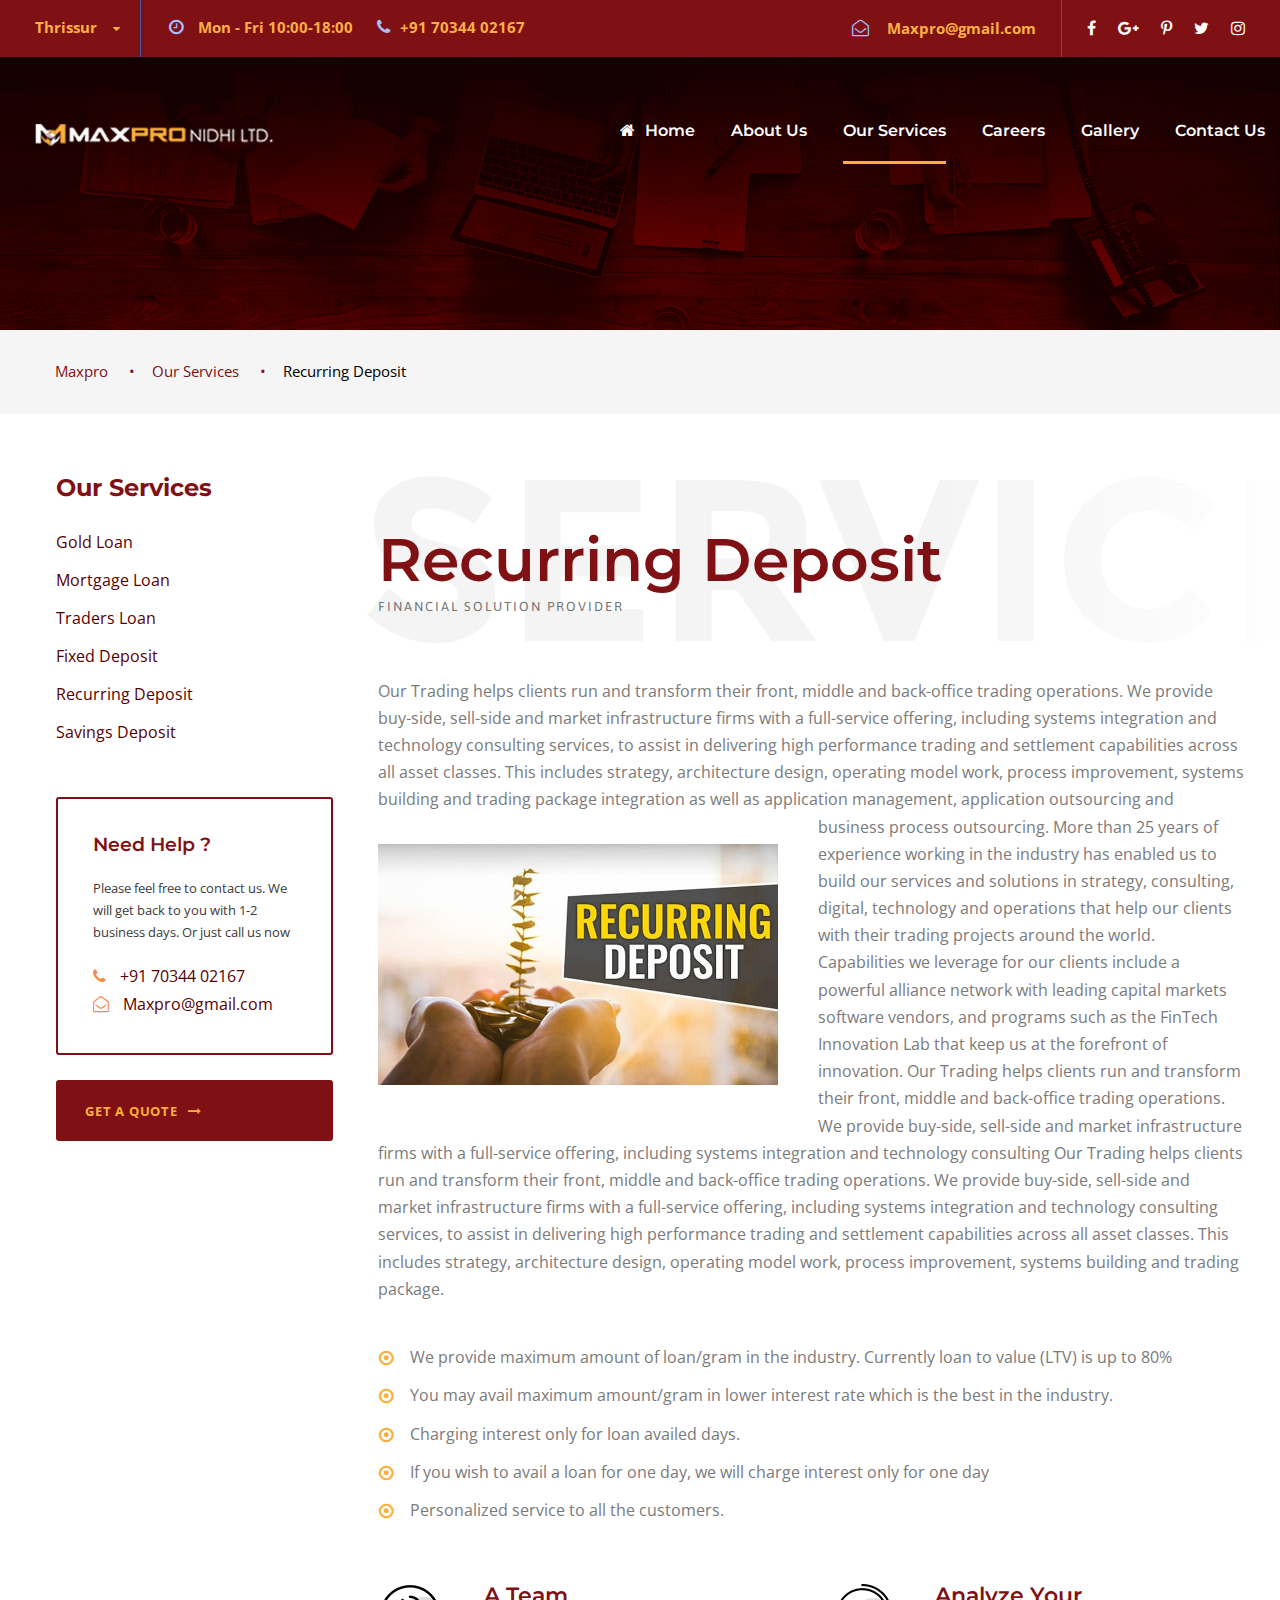
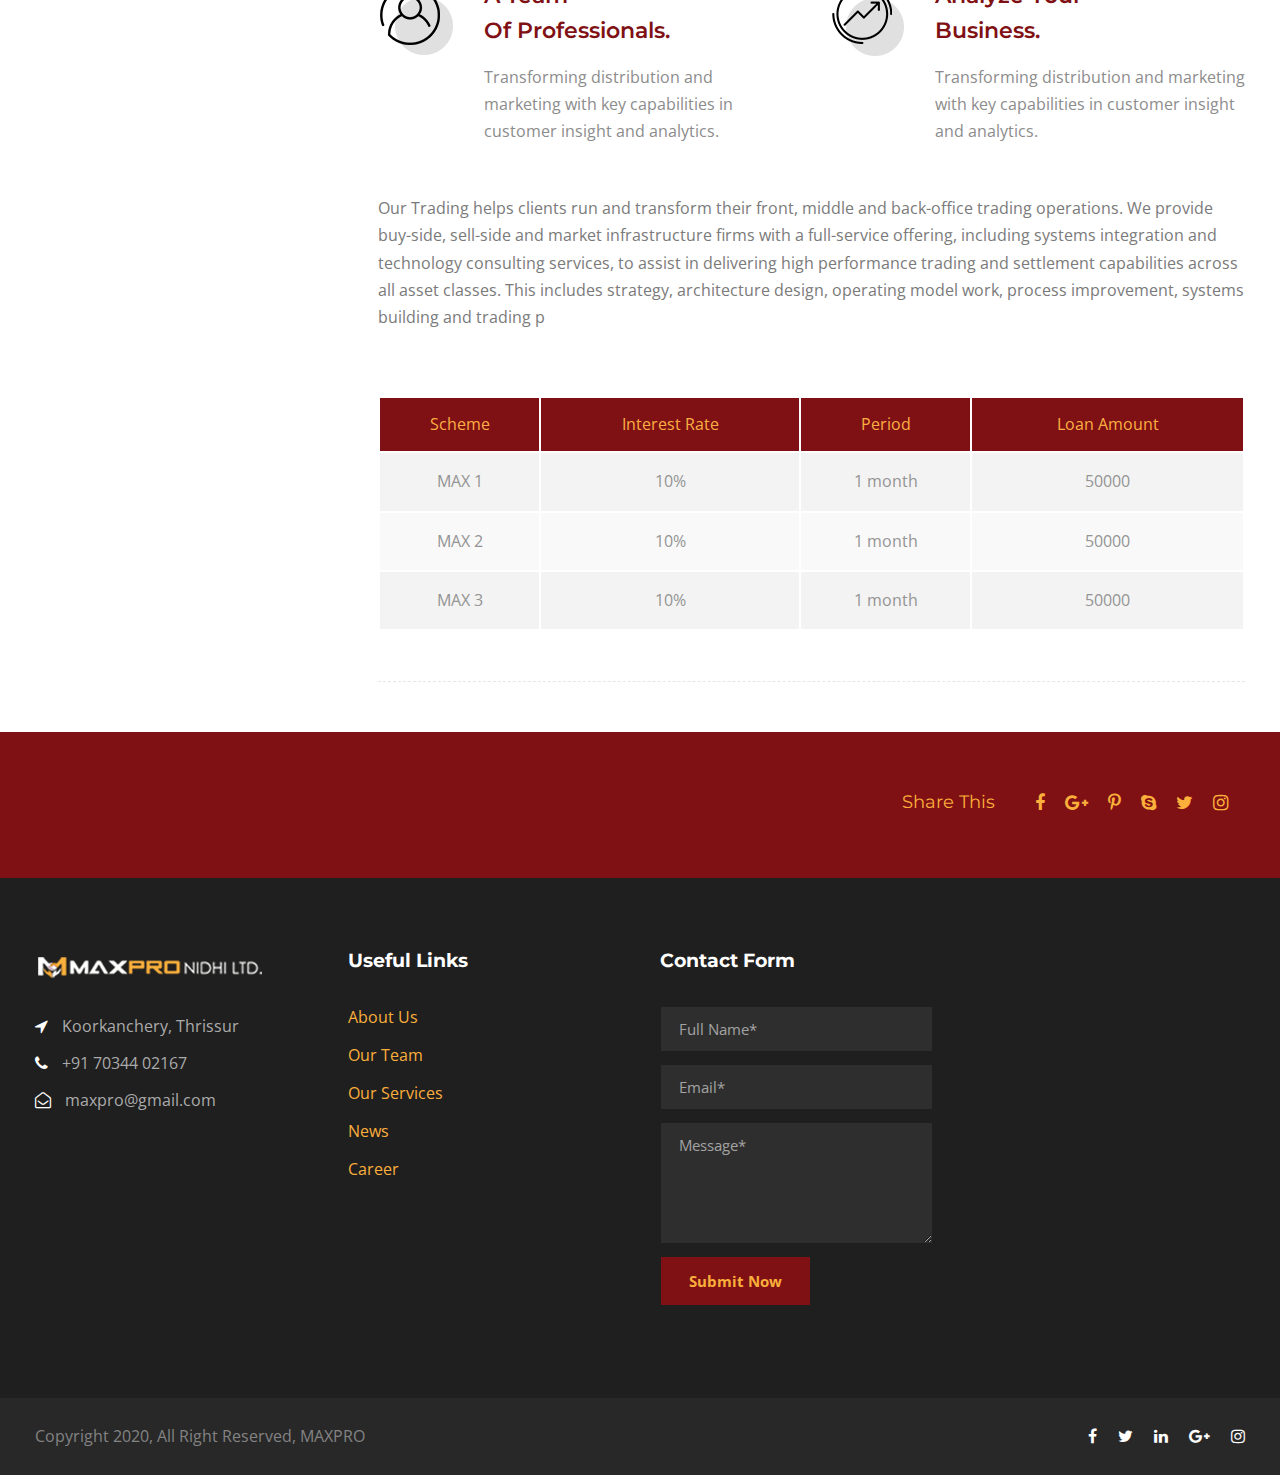
<file: recurringdeposit.html>
<!DOCTYPE html>
<html lang="en-US" class="no-js">


<head>
    <meta charset="UTF-8">
    <meta name="viewport" content="width=device-width, initial-scale=1">
<link rel="apple-touch-icon" sizes="57x57" href="img/apple-icon-57x57.png">
<link rel="apple-touch-icon" sizes="60x60" href="img/apple-icon-60x60.png">
<link rel="apple-touch-icon" sizes="72x72" href="img/apple-icon-72x72.png">
<link rel="apple-touch-icon" sizes="76x76" href="img/apple-icon-76x76.png">
<link rel="apple-touch-icon" sizes="114x114" href="imgimg/apple-icon-114x114.png">
<link rel="apple-touch-icon" sizes="120x120" href="img/apple-icon-120x120.png">
<link rel="apple-touch-icon" sizes="144x144" href="img/apple-icon-144x144.png">
<link rel="apple-touch-icon" sizes="152x152" href="img/apple-icon-152x152.png">
<link rel="apple-touch-icon" sizes="180x180" href="img/apple-icon-180x180.png">
<link rel="icon" type="image/png" sizes="192x192"  href="img/android-icon-192x192.png">
<link rel="icon" type="image/png" sizes="32x32" href="img/favicon-32x32.png">
<link rel="icon" type="image/png" sizes="96x96" href="img/favicon-96x96.png">
<link rel="icon" type="image/png" sizes="16x16" href="img/favicon-16x16.png">
<link rel="manifest" href="img/manifest.json">
<meta name="msapplication-TileColor" content="#ffffff">
<meta name="msapplication-TileImage" content="img/ms-icon-144x144.png">
<meta name="theme-color" content="#ffffff">
    <title>Recurring Deposit &#8211; MAXPRO</title>


    <link rel='stylesheet' href='plugins/revslider/public/assets/css/settings.css' type='text/css' media='all'>
    <link rel='stylesheet' href='css/style-core.css' type='text/css' media='all'>
    <link rel='stylesheet' href='css/financity-style-custom.css' type='text/css' media='all'>
    <link rel='stylesheet' href='plugins/goodlayers-core/plugins/combine/style.css' type='text/css' media='all'>
    <link rel='stylesheet' href='plugins/goodlayers-core/include/css/page-builder.css' type='text/css' media='all'>

    <link rel='stylesheet' href='https://fonts.googleapis.com/css?family=Montserrat%3A100%2C100italic%2C200%2C200italic%2C300%2C300italic%2Cregular%2Citalic%2C500%2C500italic%2C600%2C600italic%2C700%2C700italic%2C800%2C800italic%2C900%2C900italic%7COpen+Sans%3A300%2C300italic%2Cregular%2Citalic%2C600%2C600italic%2C700%2C700italic%2C800%2C800italic%7CAsap%3Aregular%2Citalic%2C500%2C500italic%2C600%2C600italic%2C700%2C700italic&amp;subset=latin-ext%2Clatin%2Cvietnamese%2Ccyrillic-ext%2Cgreek%2Cgreek-ext%2Ccyrillic&amp;ver=4.9.5' type='text/css' media='all'>


</head>

<body class="home page-template-default page page-id-5514 gdlr-core-body financity-body financity-body-front financity-full  financity-with-sticky-navigation gdlr-core-link-to-lightbox">
    
    <div class="financity-mobile-header-wrap">
        <div class="financity-mobile-header financity-header-background financity-style-slide" id="financity-mobile-header">
            <div class="financity-mobile-header-container financity-container">
                <div class="financity-logo  financity-item-pdlr">
                    <div class="financity-logo-inner">
                        <a href="index.html"><img src="upload/logo.png" alt="" width="211" height="48"></a>
                    </div>
                </div>
                <div class="financity-mobile-menu-right">

                    <div class="financity-mobile-menu"><a class="financity-mm-menu-button financity-mobile-menu-button financity-mobile-button-hamburger" href="#financity-mobile-menu"><span></span></a>
                        <div class="financity-mm-menu-wrap financity-navigation-font" id="financity-mobile-menu" data-slide="right">
                            <ul id="menu-main-navigation" class="m-menu">
                                <li class="menu-item menu-item-home current-menu-item page_item page-item-2039 current_page_item"><a href="index.html">Home</a></li>
                                <li class="menu-item"><a href="about-us.html">About us</a></li>
                                <li class="menu-item menu-item-has-children"><a href="services.html">Our Services</a>
                                    <ul class="sub-menu">
                                        <li class="menu-item"><a href="goldloan.html">Gold Loan</a></li>
                                        <li class="menu-item"><a href="mortgageloan.html">Mortgage loan</a></li>
                                        <li class="menu-item"><a href="tradersloan.html">Traders loan</a></li>
                                        <li class="menu-item"><a href="fixeddeposit.html">Fixed Deposit</a></li>
                                        <li class="menu-item"><a href="recurringdeposit.html">Recurring Deposit</a></li>
                                        <li class="menu-item"><a href="savingsdeposit.html">Savings Deposit</a></li>
                                    </ul>
                                </li>
                                <li class="menu-item"><a href="career.html">Careers</a></li>
                                <li class="menu-item"><a href="gallery.html">Gallery</a></li>
                                <li class="menu-item"><a href="contact.html">Contact Us</a></li>     
                            </ul>
                        </div>
                    </div>
                </div>
            </div>
        </div>
    </div>

    <div class="financity-body-outer-wrapper ">
        <div class="financity-body-wrapper clearfix  financity-with-transparent-header financity-with-frame">
            <div class="financity-header-background-transparent">
                <div class="financity-top-bar">
                    <div class="financity-top-bar-background"></div>
                    <div class="financity-top-bar-container clearfix financity-container ">
                        <div class="financity-top-bar-left financity-item-pdlr"><span class="gdlr-core-dropdown-tab gdlr-core-js clearfix"><span class="gdlr-core-dropdown-tab-title"><span class="gdlr-core-head">Thrissur</span><span class="gdlr-core-dropdown-tab-head-wrap"><span class="gdlr-core-dropdown-tab-head gdlr-core-active" data-index="0">Thrissur</span><span class="gdlr-core-dropdown-tab-head " data-index="1">Koorkanchery</span></span>
                            </span><span class="financity-top-bar-divider financity-right-margin"></span><span class="gdlr-core-dropdown-tab-content-wrap"><span class="gdlr-core-dropdown-tab-content gdlr-core-active" data-index="0"> <i class="fa fa-clock-o" style="font-size: 17px;color: #a5bfff;margin-right: 10px;"></i> <strong>Mon - Fri 10:00-18:00</strong> <i class="fa fa-phone" style="font-size: 17px;color: #a5bfff;margin-left: 20px;margin-right: 10px;"></i><strong>+91 70344 02167</strong> </span><span class="gdlr-core-dropdown-tab-content " data-index="1"> <i class="fa fa-clock-o" style="font-size: 17px;color: #a5bfff;margin-right: 10px;"></i> <strong>Mon - Fri 10:00-18:00 </strong><i class="fa fa-phone" style="font-size: 17px;color: #a5bfff;margin-left: 20px;margin-right: 10px;"></i><strong>+34-354-5468-8</strong> </span></span>
                            </span>
                        </div>
                        <div class="financity-top-bar-right financity-item-pdlr">
                            <div class="financity-top-bar-right-text"><i class="fa fa-envelope-open-o" style="font-size: 17px;color: #a5bfff;margin-left: 20px;margin-right: 14px;"></i><strong><a href="mailto:maxpro@gmail.com" target="_blank"> Maxpro@gmail.com</a></strong></div><span class="financity-top-bar-divider financity-left-margin"></span>
                            <div class="financity-top-bar-right-social"><a href="#" target="_blank" class="financity-top-bar-social-icon" title="facebook"><i class="fa fa-facebook"></i></a><a href="#" target="_blank" class="financity-top-bar-social-icon" title="google-plus"><i class="fa fa-google-plus"></i></a><a href="#" target="_blank" class="financity-top-bar-social-icon" title="pinterest"><i class="fa fa-pinterest-p"></i></a><a href="#" target="_blank" class="financity-top-bar-social-icon" title="twitter"><i class="fa fa-twitter"></i></a><a href="#" target="_blank" class="financity-top-bar-social-icon" title="instagram"><i class="fa fa-instagram"></i></a></div>
                        </div>
                    </div>
                </div>
                <header class="financity-header-wrap financity-header-style-plain  financity-style-menu-right financity-sticky-navigation financity-style-slide" data-navigation-offset="75px">
                    <div class="financity-header-background"></div>
                    <div class="financity-header-container  financity-container">
                        <div class="financity-header-container-inner clearfix">
                            <div class="financity-logo  financity-item-pdlr">
                                <div class="financity-logo-inner">
                                    <a href="index.html"><img src="upload/logo.png" alt=""></a>
                                </div>
                            </div>
                            <div class="financity-navigation financity-item-pdlr clearfix ">
                                <div class="financity-main-menu" id="financity-main-menu">
                                    <ul id="menu-main-navigation-1" class="sf-menu">
                                        <li class="menu-item menu-item-home page_item page-item-2039 current_page_item financity-normal-menu"><a href="index.html"><i class="fa fa-home"></i>Home</a></li>
                                        <li class="menu-item" ><a href="about-us.html">About Us</a></li>
                                        <li class="menu-item current-menu-item menu-item-has-children financity-normal-menu"><a href="services.html" class="sf-with-ul-pre">Our Services</a>
                                            <ul class="sub-menu">
                                                <li class="menu-item" data-size="60"><a href="goldloan.html">Gold Loan</a></li>
                                                <li class="menu-item" data-size="60"><a href="mortgageloan.html">Mortgage Loan</a></li>
                                                <li class="menu-item" data-size="60"><a href="tradersloan.html">Traders Loan</a></li>
                                                <li class="menu-item" data-size="60"><a href="fixeddeposit.html">Fixed Deposit</a></li>
                                                <li class="menu-item" data-size="60"><a href="recurringdeposit.html">Recurring Deposit</a></li>
                                                <li class="menu-item" data-size="60"><a href="savingsdeposit.html">Savings Deposit</a></li>
                                            </ul>
                                        </li>
                                        <li class="menu-item financity-normal-menu"><a href="career.html">Careers</a></li>
                                        <li class="menu-item financity-normal-menu" ><a href="gallery.html">Gallery</a></li>
                                        <li class="menu-item financity-normal-menu"><a href="contact.html">Contact Us</a></li>
                                        
                                    </ul>
                                    <div class="financity-navigation-slide-bar" id="financity-navigation-slide-bar"></div>
                                </div>
                                
                            </div>
                        </div>
                    </div>
                </header>
            </div>

            <div class="financity-page-wrapper" id="financity-page-wrapper">
                <div class="gdlr-core-page-builder-body">
                    <div class="gdlr-core-pbf-wrapper  gdlr-core-hide-in-mobile" style="padding: 300px 0px 30px 0px;">
                        <div class="gdlr-core-pbf-background-wrap">
                            <div class="gdlr-core-pbf-background gdlr-core-parallax gdlr-core-js" style="background-image: url(upload/about-team-bg.jpg);background-size: cover;background-position: top center;" data-parallax-speed="0"></div>
                        </div>
                        <div class="gdlr-core-pbf-wrapper-content gdlr-core-js ">
                            <div class="gdlr-core-pbf-wrapper-container clearfix gdlr-core-container"></div>
                        </div>
                    </div>
                    <div class="gdlr-core-pbf-wrapper " style="padding: 10px 0px 10px 40px;">
                        <div class="gdlr-core-pbf-background-wrap" style="background-color: #f5f5f5 ;"></div>
                        <div class="gdlr-core-pbf-wrapper-content gdlr-core-js ">
                            <div class="gdlr-core-pbf-wrapper-container clearfix gdlr-core-container">
                                <div class="gdlr-core-pbf-element">
                                    <div class="gdlr-core-breadcrumbs-item gdlr-core-item-pdlr gdlr-core-item-pdb "> <span property="itemListElement" typeof="ListItem"><a property="item" typeof="WebPage" title="Go to Financity." href="index.html" class="home"><span property="name">Maxpro</span></a>
                                        <meta property="position" content="1">
                                        </span>•<span property="itemListElement" typeof="ListItem"><a property="item" typeof="WebPage" title="Go to Our Services." href="services.html" class="post post-page"><span property="name">Our Services</span></a>
                                        <meta property="position" content="2">
                                        </span>•<span property="itemListElement" typeof="ListItem"><span property="name">Recurring Deposit</span>
                                        <meta property="position" content="3">
                                        </span>
                                    </div>
                                </div>
                            </div>
                        </div>
                    </div>
                    <div class="gdlr-core-pbf-sidebar-wrapper " style="margin: 0px 0px 0px 41px;">
                        <div class="gdlr-core-pbf-sidebar-container gdlr-core-line-height-0 clearfix gdlr-core-js gdlr-core-container">
                            <div class="gdlr-core-pbf-sidebar-content  gdlr-core-column-45 gdlr-core-pbf-sidebar-padding gdlr-core-line-height gdlr-core-column-extend-right" style="padding: 60px 0px 0px 0px;">
                                <div class="gdlr-core-pbf-sidebar-content-inner">
                                    <div class="gdlr-core-pbf-column gdlr-core-column-60 gdlr-core-column-first">
                                        <div class="gdlr-core-pbf-column-content-margin gdlr-core-js  gdlr-core-column-extend-right" style="padding: 50px 0px 30px 0px;">
                                            <div class="gdlr-core-pbf-background-wrap">
                                                <div class="gdlr-core-pbf-background gdlr-core-parallax gdlr-core-js" style="background-image: url(upload/title-service-bg.png);background-repeat: no-repeat;background-position: top left;" data-parallax-speed="0"></div>
                                            </div>
                                            <div class="gdlr-core-pbf-column-content clearfix gdlr-core-js ">
                                                <div class="gdlr-core-pbf-element">
                                                    <div class="gdlr-core-title-item gdlr-core-item-pdb clearfix  gdlr-core-left-align gdlr-core-title-item-caption-bottom gdlr-core-item-pdlr">
                                                        <div class="gdlr-core-title-item-title-wrap ">
                                                            <h3 class="gdlr-core-title-item-title gdlr-core-skin-title " style="font-size: 60px;font-weight: 600;letter-spacing: 0px;text-transform: none;color: #7f1114;">Recurring Deposit<span class="gdlr-core-title-item-title-divider gdlr-core-skin-divider"></span></h3></div><span class="gdlr-core-title-item-caption gdlr-core-info-font gdlr-core-skin-caption" style="font-size: 13px;font-style: normal;letter-spacing: 2px;text-transform: uppercase;margin-top: 0px;">FINANCIAL SOLUTION PROVIDER</span></div>
                                                </div>
                                            </div>
                                        </div>
                                    </div>
                                    <div class="gdlr-core-pbf-column gdlr-core-column-60 gdlr-core-column-first">
                                        <div class="gdlr-core-pbf-column-content-margin gdlr-core-js ">
                                            <div class="gdlr-core-pbf-column-content clearfix gdlr-core-js ">
                                                <div class="gdlr-core-pbf-element">
                                                    <div class="gdlr-core-text-box-item gdlr-core-item-pdlr gdlr-core-item-pdb gdlr-core-left-align" style="padding-bottom: 20px;">
                                                        <div class="gdlr-core-text-box-item-content">
                                                            <p>Our Trading helps clients run and transform their front, middle and back-office trading operations. We provide buy-side, sell-side and market infrastructure firms with a full-service offering, including systems integration and technology consulting services, to assist in delivering high performance trading and settlement capabilities across all asset classes. This includes strategy, architecture design, operating model work, process improvement, systems building and trading package integration as well as application management, application outsourcing and business process outsourcing.
                                                                <a href="upload/hp2-service-5.jpg"><img class="alignleft wp-image-5310" src="upload/hp2-service-5.jpg" alt="" width="400" height="273"></a>More than 25 years of experience working in the industry has enabled us to build our services and solutions in strategy, consulting, digital, technology and operations that help our clients with their trading projects around the world. Capabilities we leverage for our clients include a powerful alliance network with leading capital markets software vendors, and programs such as the FinTech Innovation Lab that keep us at the forefront of innovation. Our Trading helps clients run and transform their front, middle and back-office trading operations. We provide buy-side, sell-side and market infrastructure firms with a full-service offering, including systems integration and technology consulting Our Trading helps clients run and transform their front, middle and back-office trading operations. We provide buy-side, sell-side and market infrastructure firms with a full-service offering, including systems integration and technology consulting services, to assist in delivering high performance trading and settlement capabilities across all asset classes. This includes strategy, architecture design, operating model work, process improvement, systems building and trading package.</p>
                                                        </div>
                                                    </div>
                                                </div>
                                            </div>
                                        </div>
                                    </div>
                                    <div class="gdlr-core-pbf-column gdlr-core-column-60 gdlr-core-column-first">
                                        <div class="gdlr-core-pbf-column-content-margin gdlr-core-js " style="padding: 0px 0px 30px 0px;">
                                            <div class="gdlr-core-pbf-column-content clearfix gdlr-core-js ">
                                                <div class="gdlr-core-pbf-element">
                                                    <div class="gdlr-core-icon-list-item gdlr-core-item-pdlr gdlr-core-item-pdb " style="padding-bottom: 10px;">
                                                        <ul>
                                                            <li class=" gdlr-core-skin-divider"><span class="gdlr-core-icon-list-icon-wrap"><i class="gdlr-core-icon-list-icon fa fa-dot-circle-o" style="color: #fcaf3b;font-size: 17px;width: 17px;"></i></span><span class="gdlr-core-icon-list-content" style="font-size: 16px;">We provide maximum amount of loan/gram in the industry. Currently loan to value (LTV) is up to 80%</span></li>
                                                            <li class=" gdlr-core-skin-divider"><span class="gdlr-core-icon-list-icon-wrap"><i class="gdlr-core-icon-list-icon fa fa-dot-circle-o" style="color: #fcaf3b;font-size: 17px;width: 17px;"></i></span><span class="gdlr-core-icon-list-content" style="font-size: 16px;">You may avail maximum amount/gram in lower interest rate which is the best in the industry.</span></li>
                                                            <li class=" gdlr-core-skin-divider"><span class="gdlr-core-icon-list-icon-wrap"><i class="gdlr-core-icon-list-icon fa fa-dot-circle-o" style="color: #fcaf3b;font-size: 17px;width: 17px;"></i></span><span class="gdlr-core-icon-list-content" style="font-size: 16px;">Charging interest only for loan availed days.</span></li>
                                                            <li class=" gdlr-core-skin-divider"><span class="gdlr-core-icon-list-icon-wrap"><i class="gdlr-core-icon-list-icon fa fa-dot-circle-o" style="color: #fcaf3b;font-size: 17px;width: 17px;"></i></span><span class="gdlr-core-icon-list-content" style="font-size: 16px;">If you wish to avail a loan for one day, we will charge interest only for one day</span></li>
                                                            <li class=" gdlr-core-skin-divider"><span class="gdlr-core-icon-list-icon-wrap"><i class="gdlr-core-icon-list-icon fa fa-dot-circle-o" style="color: #fcaf3b;font-size: 17px;width: 17px;"></i></span><span class="gdlr-core-icon-list-content" style="font-size: 16px;">Personalized service to all the customers.</span></li>
                                                        </ul>
                                                    </div>
                                                </div>
                                            </div>
                                        </div>
                                    </div>
                                    <div class="gdlr-core-pbf-column gdlr-core-column-30 gdlr-core-column-first" data-skin="Purple Service">
                                        <div class="gdlr-core-pbf-column-content-margin gdlr-core-js ">
                                            <div class="gdlr-core-pbf-column-content clearfix gdlr-core-js ">
                                                <div class="gdlr-core-pbf-element">
                                                    <div class="gdlr-core-column-service-item gdlr-core-item-pdb  gdlr-core-left-align gdlr-core-column-service-icon-left gdlr-core-no-caption gdlr-core-item-pdlr" style="padding-bottom: 30px;">
                                                        <div class="gdlr-core-column-service-media gdlr-core-media-image" style="margin-top: 10px;margin-right: 30px;"><img src="upload/icon-1.png" alt="" width="76" height="72"></div>
                                                        <div class="gdlr-core-column-service-content-wrapper">
                                                            <div class="gdlr-core-column-service-title-wrap">
                                                                <h3 class="gdlr-core-column-service-title" style="font-size: 22px;font-weight: 600;letter-spacing: 0px;text-transform: none;">A Team <br>Of Professionals.</h3></div>
                                                            <div class="gdlr-core-column-service-content" style="font-size: 16px;">
                                                                <p>Transforming distribution and marketing with key capabilities in customer insight and analytics.</p>
                                                            </div>
                                                        </div>
                                                    </div>
                                                </div>
                                            </div>
                                        </div>
                                    </div>
                                    <div class="gdlr-core-pbf-column gdlr-core-column-30" data-skin="Purple Service">
                                        <div class="gdlr-core-pbf-column-content-margin gdlr-core-js ">
                                            <div class="gdlr-core-pbf-column-content clearfix gdlr-core-js ">
                                                <div class="gdlr-core-pbf-element">
                                                    <div class="gdlr-core-column-service-item gdlr-core-item-pdb  gdlr-core-left-align gdlr-core-column-service-icon-left gdlr-core-no-caption gdlr-core-item-pdlr" style="padding-bottom: 30px;">
                                                        <div class="gdlr-core-column-service-media gdlr-core-media-image" style="margin-top: 10px;margin-right: 30px;"><img src="upload/icon-2.png" alt="" width="73" height="73"></div>
                                                        <div class="gdlr-core-column-service-content-wrapper">
                                                            <div class="gdlr-core-column-service-title-wrap">
                                                                <h3 class="gdlr-core-column-service-title" style="font-size: 22px;font-weight: 600;letter-spacing: 0px;text-transform: none;">Analyze Your  <br>Business.</h3></div>
                                                            <div class="gdlr-core-column-service-content" style="font-size: 16px;">
                                                                <p>Transforming distribution and marketing with key capabilities in customer insight and analytics.</p>
                                                            </div>
                                                        </div>
                                                    </div>
                                                </div>
                                            </div>
                                        </div>
                                    </div>
                                    
                                    <div class="gdlr-core-pbf-column gdlr-core-column-60 gdlr-core-column-first">
                                        <div class="gdlr-core-pbf-column-content-margin gdlr-core-js " style="padding: 0px 0px 25px 0px;">
                                            <div class="gdlr-core-pbf-column-content clearfix gdlr-core-js ">
                                                <div class="gdlr-core-pbf-element">
                                                    <div class="gdlr-core-text-box-item gdlr-core-item-pdlr gdlr-core-item-pdb gdlr-core-left-align" style="padding-bottom: 20px;">
                                                        <div class="gdlr-core-text-box-item-content">
                                                            <p>Our Trading helps clients run and transform their front, middle and back-office trading operations. We provide buy-side, sell-side and market infrastructure firms with a full-service offering, including systems integration and technology consulting services, to assist in delivering high performance trading and settlement capabilities across all asset classes. This includes strategy, architecture design, operating model work, process improvement, systems building and trading p</p>
                                                        </div>
                                                    </div>
                                                </div>
                                            </div>
                                        </div>
                                    </div>
                                     <div class="gdlr-core-pbf-element">
                                    <div class="gdlr-core-text-box-item gdlr-core-item-pdlr gdlr-core-item-pdb gdlr-core-left-align">
                                        <div class="gdlr-core-text-box-item-content">
                                            <table>
                                                <tbody>
                                                    <tr>
                                                        <th>Scheme</th>
                                                        <th>Interest Rate</th>
                                                        <th>Period</th>
                                                        <th>Loan Amount</th>
                                                    </tr>
                                                    <tr>
                                                        <td>MAX 1 </td>
                                                        <td>10%</td>
                                                        <td>1 month</td>
                                                        <td>50000</td>
                                                    </tr>
                                                    <tr>
                                                        <td>MAX 2 </td>
                                                        <td>10%</td>
                                                        <td>1 month</td>
                                                        <td>50000</td>
                                                    </tr>
                                                    <tr>
                                                        <td>MAX 3 </td>
                                                        <td>10%</td>
                                                        <td>1 month</td>
                                                        <td>50000</td>
                                                    </tr>
                                                    
                                                </tbody>
                                            </table>
                                        </div>
                                    </div>
                                </div>
                                <div class="gdlr-core-pbf-element">
                                    <div class="gdlr-core-divider-item gdlr-core-item-pdlr gdlr-core-item-pdb gdlr-core-divider-item-normal" style="padding-bottom: 50px;">
                                        <div class="gdlr-core-divider-line gdlr-core-skin-divider" style="border-bottom-style: dashed;"></div>
                                    </div>
                                </div>
                                </div>
                            </div>

                            <div class="gdlr-core-pbf-sidebar-left gdlr-core-column-extend-left  financity-sidebar-area gdlr-core-column-15 gdlr-core-pbf-sidebar-padding  gdlr-core-line-height" style="padding: 60px 25px 30px 0px;">
                                <div class="gdlr-core-sidebar-item">
                                    <div id="text-9" class="widget widget_text financity-widget">
                                        <div class="textwidget">
                                            <h3 class="large-widget-title">Our Services</h3> <span class="gdlr-core-space-shortcode" style="margin-top: -25px;"></span></div>
                                    </div>
                                    <div id="nav_menu-3" class="widget widget_nav_menu financity-widget">
                                        <div class="menu-our-services-container">
                                            <ul id="menu-our-services" class="menu">
                                                <li class="menu-item current_page_item menu-item-5453"><a href="goldloan.html">Gold Loan</a></li>
                                                <li class="menu-item"><a href="mortgageloan.html">Mortgage Loan</a></li>
                                                <li class="menu-item"><a href="tradersloan.html">Traders Loan</a></li>
                                                <li class="menu-item"><a href="fixeddeposit.html">Fixed Deposit</a></li>
                                                <li class="menu-item"><a href="recurringdeposit.html">Recurring Deposit</a></li>
                                                <li class="menu-item"><a href="savingsdeposit.html">Savings Deposit</a></li>
                                            </ul>
                                        </div>
                                    </div>
                                    <div id="text-8" class="widget widget_text financity-widget">
                                        <div class="textwidget">
                                            <p>
                                                
                                                <span class="gdlr-core-space-shortcode" style="margin-top: 25px;"></span>
                                                <div class="gdlr-core-widget-box-shortcode" style="color: #3b3b3b;padding: 35px 35px 15px;border: 2px solid #7f1114;">
                                                    <h3 class="gdlr-core-widget-box-shortcode-title" style="color: #7f1114;">Need Help ?</h3>
                                                    <div class="gdlr-core-widget-box-shortcode-content">
                                                        <p>Please feel free to contact us. We will get back to you with 1-2 business days. Or just call us now</p>
                                                        <p><span style="font-size: 16px;"><i class="fa fa-phone" style="font-size: 16px;color: #f68b46;margin-right: 10px;"></i> <a href="#">+91 70344 02167</a></span>
                                                            <br> <span style="font-size: 16px;"><i class="fa fa-envelope-open-o" style="font-size: 16px;color: #f68b46;margin-right: 10px;"></i> <a href="#">Maxpro@gmail.com</a></span>
                                                        </p>
                                                    </div>
                                                </div>
                                                <span class="gdlr-core-space-shortcode" style="margin-top: 25px;"></span><a class="gdlr-core-button  gdlr-core-button-solid gdlr-core-button-no-border gdlr-core-button-full-width" href="#" style="padding: 19px 29px;border-radius: 3px;-moz-border-radius: 3px;-webkit-border-radius: 3px;background: #7f1114 ;"><span class="gdlr-core-content">Get A Quote</span><i class="gdlr-core-pos-right fa fa-long-arrow-right"></i></a>
                                            </p>
                                        </div>
                                    </div>
                                </div>
                            </div>
                        </div>
                    </div>
                    <div class="gdlr-core-pbf-wrapper " style="padding: 55px 0px 50px 0px;">
                        <div class="gdlr-core-pbf-background-wrap" style="background-color: #7f1114 ;"></div>
                        <div class="gdlr-core-pbf-wrapper-content gdlr-core-js ">
                            <div class="gdlr-core-pbf-wrapper-container clearfix gdlr-core-container">
                                <div class="gdlr-core-pbf-column gdlr-core-column-48 gdlr-core-column-first">
                                    <div class="gdlr-core-pbf-column-content-margin gdlr-core-js ">
                                        <div class="gdlr-core-pbf-column-content clearfix gdlr-core-js ">
                                            <div class="gdlr-core-pbf-element">
                                                <div class="gdlr-core-title-item gdlr-core-item-pdb clearfix  gdlr-core-right-align gdlr-core-title-item-caption-top gdlr-core-item-pdlr" style="padding-bottom: 10px;">
                                                    <div class="gdlr-core-title-item-title-wrap ">
                                                        <div class="gdlr-core-title-item-title gdlr-core-skin-title  gdlr-core-title-font" style="font-size: 18px;font-weight: 400;letter-spacing: 0px;text-transform: none;color: #fcaf3b;">Share This<span class="gdlr-core-title-item-title-divider gdlr-core-skin-divider"></span></div>
                                                    </div>
                                                </div>
                                            </div>
                                        </div>
                                    </div>
                                </div>
                                <div class="gdlr-core-pbf-column gdlr-core-column-12">
                                    <div class="gdlr-core-pbf-column-content-margin gdlr-core-js ">
                                        <div class="gdlr-core-pbf-column-content clearfix gdlr-core-js ">
                                            <div class="gdlr-core-pbf-element">
                                                <div class="gdlr-core-social-network-item gdlr-core-item-pdb  gdlr-core-left-align gdlr-core-item-pdlr" style="padding-bottom: 0px;"><a href="#" target="_blank" class="gdlr-core-social-network-icon" title="facebook" style="font-size: 18px;color: #fcaf3b;"><i class="fa fa-facebook"></i></a><a href="#" target="_blank" class="gdlr-core-social-network-icon" title="google-plus" style="font-size: 18px;color: #fcaf3b;"><i class="fa fa-google-plus"></i></a><a href="#" target="_blank" class="gdlr-core-social-network-icon" title="pinterest" style="font-size: 18px;color: #fcaf3b;"><i class="fa fa-pinterest-p"></i></a><a href="#" target="_blank" class="gdlr-core-social-network-icon" title="skype" style="font-size: 18px;color: #fcaf3b;"><i class="fa fa-skype"></i></a><a href="#" target="_blank" class="gdlr-core-social-network-icon" title="twitter" style="font-size: 18px;color: #fcaf3b;"><i class="fa fa-twitter"></i></a><a href="#" target="_blank" class="gdlr-core-social-network-icon" title="instagram" style="font-size: 18px;color: #fcaf3b;"><i class="fa fa-instagram"></i></a></div>
                                            </div>
                                        </div>
                                    </div>
                                </div>
                            </div>
                        </div>
                    </div>
                </div>
            </div>

           <footer>
                <div class="financity-footer-wrapper ">
                    <div class="financity-footer-container financity-container clearfix">
                        <div class="financity-footer-column financity-item-pdlr financity-column-15">
                            <div id="text-2" class="widget widget_text financity-widget">
                                <div class="textwidget">
                                    <p><img src="upload/footer-logo.png" alt=""></p>
                                    <p><i class="fa fa-location-arrow" style="font-size: 16px;color: #ffffff;margin-right: 10px;"></i> Koorkanchery, Thrissur
                                        <br> <span class="gdlr-core-space-shortcode" style="margin-top: 10px;"></span> <i class="fa fa-phone" style="font-size: 16px;color: #ffffff;margin-right: 10px;"></i> +91 70344 02167
                                        <br> <span class="gdlr-core-space-shortcode" style="margin-top: 10px;"></span> <i class="fa fa-envelope-open-o" style="font-size: 16px;color: #ffffff;margin-right: 10px;"></i> maxpro@gmail.com</p>
                                </div>
                            </div>
                        </div>
                        
                        <div class="financity-footer-column financity-item-pdlr financity-column-15">
                            <div id="nav_menu-1" class="widget widget_nav_menu financity-widget">
                                <h3 class="financity-widget-title">Useful Links</h3>
                                <div class="menu-useful-links-container">
                                    <ul id="menu-useful-links" class="menu">
                                        <li class="menu-item menu-item-type-post_type menu-item-object-page menu-item-5507"><a href="about-us.html">About Us</a></li>
                                        <li class="menu-item menu-item-type-post_type menu-item-object-page menu-item-5506"><a href="about-our-team.html">Our Team</a></li>
                                        <li class="menu-item menu-item-type-post_type menu-item-object-page menu-item-5512"><a href="services.html">Our Services</a></li>
                                        <li class="menu-item menu-item-type-post_type menu-item-object-page menu-item-5508"><a href="blog-3-columns-with-frame-post-format.html">News</a></li>
                                        <li class="menu-item menu-item-type-post_type menu-item-object-page menu-item-5509"><a href="career.html">Career</a></li>
                                    </ul>
                                </div>
                            </div>
                        </div>
                        <div class="financity-footer-column financity-item-pdlr financity-column-15">
                            <div id="text-4" class="widget widget_text financity-widget">
                                <h3 class="financity-widget-title">Contact Form</h3>
                                <div class="textwidget">
                                    <div role="form" class="wpcf7" id="wpcf7-f5505-o2" lang="en-US" dir="ltr">
                                        <div class="screen-reader-response"></div>
                                        <form action="http://max-themes.net/financity/demo2/#wpcf7-f5505-o2" method="post" class="wpcf7-form" novalidate="novalidate">
                                            <div class="gdlr-core-input-wrap gdlr-core-small gdlr-core-full-width gdlr-core-with-column gdlr-core-no-border">
                                                <div class="gdlr-core-column-60"><span class="wpcf7-form-control-wrap your-name"><input type="text" name="your-name" value="" size="40" class="wpcf7-form-control wpcf7-text wpcf7-validates-as-required" aria-required="true" aria-invalid="false" placeholder="Full Name*"></span></div>
                                                <div class="clear"></div>
                                                <div class="gdlr-core-column-60"><span class="wpcf7-form-control-wrap your-email"><input type="email" name="your-email" value="" size="40" class="wpcf7-form-control wpcf7-text wpcf7-email wpcf7-validates-as-required wpcf7-validates-as-email" aria-required="true" aria-invalid="false" placeholder="Email*"></span></div>
                                                <div class="clear"></div>
                                                <div class="gdlr-core-column-60"><span class="wpcf7-form-control-wrap your-message"><textarea name="your-message" cols="40" rows="10" class="wpcf7-form-control wpcf7-textarea wpcf7-validates-as-required" aria-required="true" aria-invalid="false" placeholder="Message*"></textarea></span></div>
                                                <div class="gdlr-core-column-60 gdlr-core-left-align">
                                                    <input type="submit" value="Submit Now" class="wpcf7-form-control wpcf7-submit gdlr-core-small">
                                                </div>
                                            </div>
                                            <div class="wpcf7-response-output wpcf7-display-none"></div>
                                        </form>
                                    </div>
                                </div>
                            </div>
                        </div>
                    </div>
                </div>
                <div class="financity-copyright-wrapper">
                    <div class="financity-copyright-container financity-container clearfix">
                        <div class="financity-copyright-left financity-item-pdlr">Copyright 2020, All Right Reserved, MAXPRO</div>
                        <div class="financity-copyright-right financity-item-pdlr"><a href="#" target="_self"><i class="fa fa-facebook" style="font-size: 16px;color: #ffffff;margin-left: 17px;"></i></a> <a href="#" target="_self"><i class="fa fa-twitter" style="font-size: 16px;color: #ffffff;margin-left: 17px;"></i></a> <a href="#" target="_self"><i class="fa fa-linkedin" style="font-size: 16px;color: #ffffff;margin-left: 17px;"></i></a> <a href="#" target="_self"><i class="fa fa-google-plus" style="font-size: 16px;color: #ffffff;margin-left: 17px;"></i></a> <a href="#" target="_self"><i class="fa fa-instagram" style="font-size: 16px;color: #ffffff;margin-left: 17px;"></i></a></div>
                    </div>
                </div>
            </footer>
        </div>
    </div>



    <script type='text/javascript' src='js/jquery/jquery.js'></script>
    <script type='text/javascript' src='js/jquery/jquery-migrate.min.js'></script>
    <script type='text/javascript' src='plugins/revslider/public/assets/js/jquery.themepunch.tools.min.js'></script>
    <script type='text/javascript' src='plugins/revslider/public/assets/js/jquery.themepunch.revolution.min.js'></script>


    <!--[if lt IE 9]> <script type='text/javascript' src='https://demo.goodlayers.com/financity/wp-content/themes/financity/js/html5.js'></script> <![endif]-->    

    <script type='text/javascript' src='js/jquery/ui/effect.min.js'></script>
    <script type='text/javascript'>
        var financity_script_core = {
            "home_url": "index.html//"
        };
    </script>
    <script type='text/javascript' src='js/script-core.js'></script>

    <script type='text/javascript' src='plugins/goodlayers-core/plugins/combine/script.js'></script>
    <script type='text/javascript'>
        var gdlr_core_pbf = {
            "admin": "",
            "video": {
                "width": "640",
                "height": "360"
            },
            "ajax_url": "https:////demo.goodlayers.com//financity//wp-admin//admin-ajax.php",
            "ilightbox_skin": "dark"
        };
    </script>
    <script type='text/javascript' src='plugins/goodlayers-core/include/js/page-builder.js'></script>

</body>


</html>
</file>
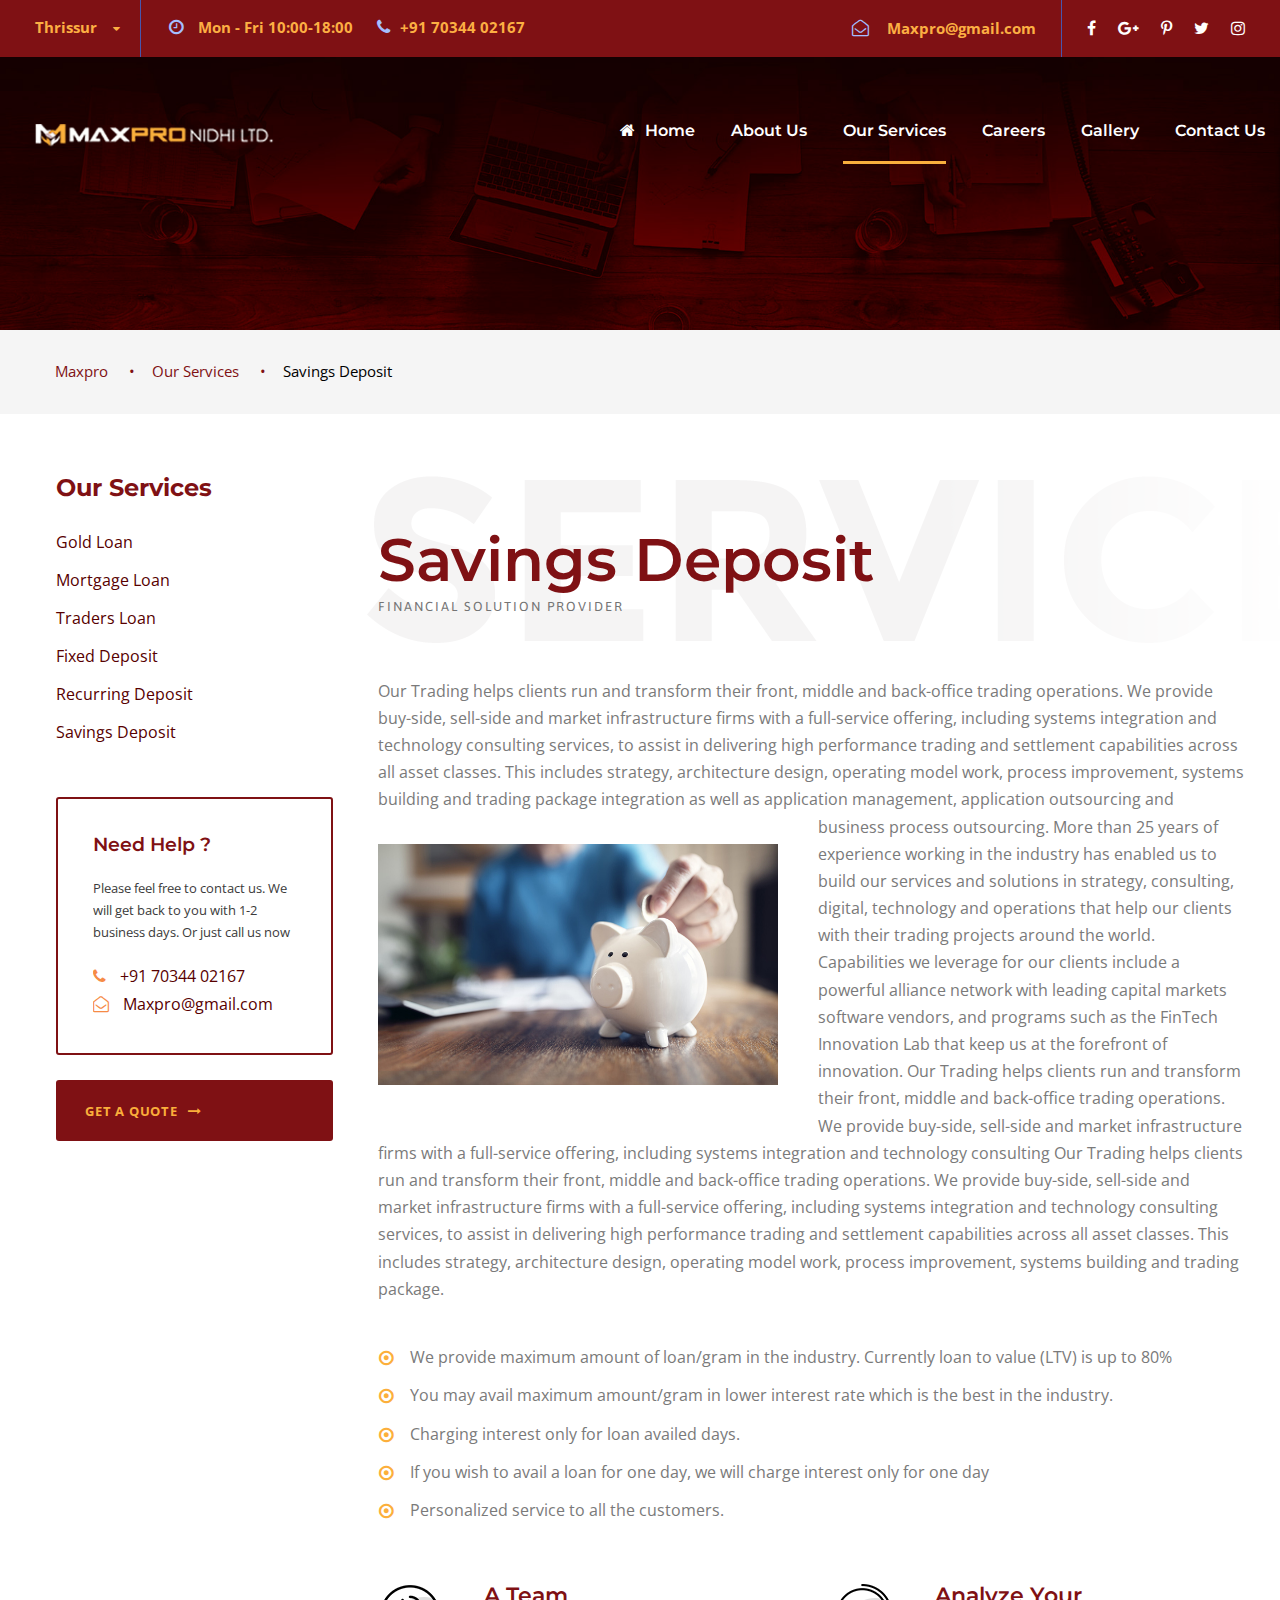
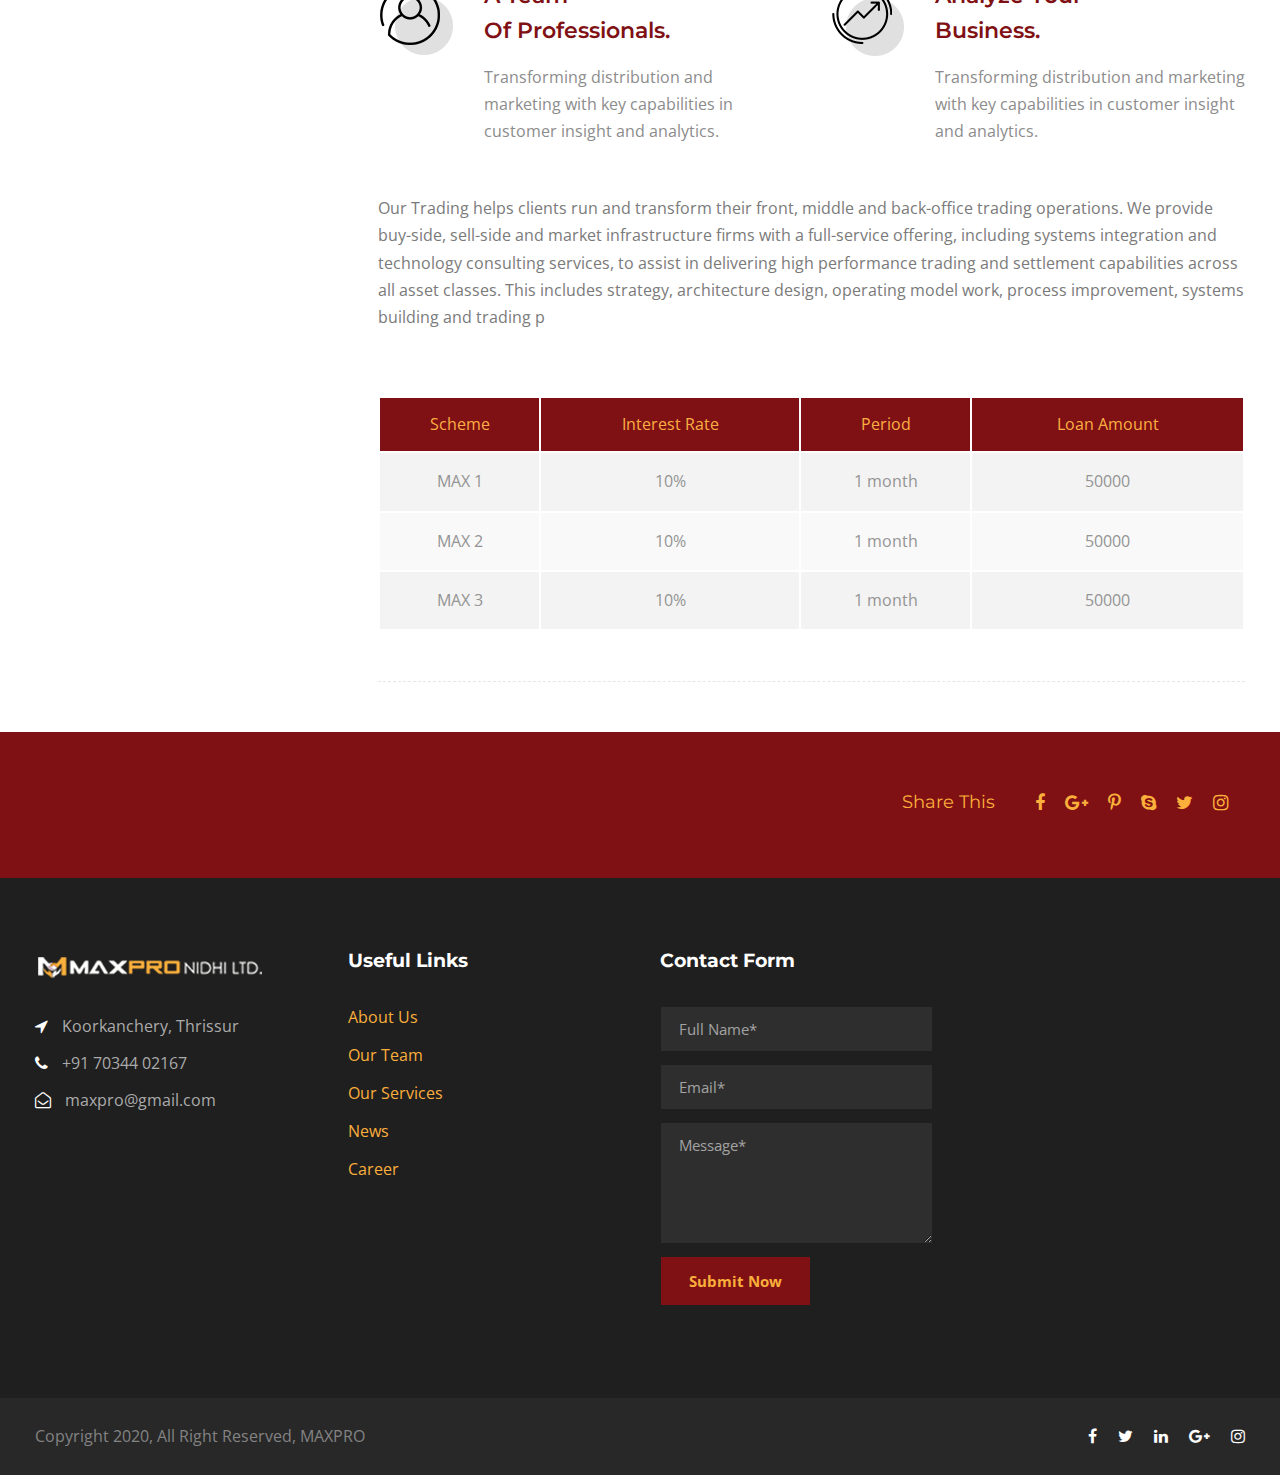
<file: savingsdeposit.html>
<!DOCTYPE html>
<html lang="en-US" class="no-js">


<head>
    <meta charset="UTF-8">
    <meta name="viewport" content="width=device-width, initial-scale=1">
    <link rel="apple-touch-icon" sizes="57x57" href="img/apple-icon-57x57.png">
<link rel="apple-touch-icon" sizes="60x60" href="img/apple-icon-60x60.png">
<link rel="apple-touch-icon" sizes="72x72" href="img/apple-icon-72x72.png">
<link rel="apple-touch-icon" sizes="76x76" href="img/apple-icon-76x76.png">
<link rel="apple-touch-icon" sizes="114x114" href="imgimg/apple-icon-114x114.png">
<link rel="apple-touch-icon" sizes="120x120" href="img/apple-icon-120x120.png">
<link rel="apple-touch-icon" sizes="144x144" href="img/apple-icon-144x144.png">
<link rel="apple-touch-icon" sizes="152x152" href="img/apple-icon-152x152.png">
<link rel="apple-touch-icon" sizes="180x180" href="img/apple-icon-180x180.png">
<link rel="icon" type="image/png" sizes="192x192"  href="img/android-icon-192x192.png">
<link rel="icon" type="image/png" sizes="32x32" href="img/favicon-32x32.png">
<link rel="icon" type="image/png" sizes="96x96" href="img/favicon-96x96.png">
<link rel="icon" type="image/png" sizes="16x16" href="img/favicon-16x16.png">
<link rel="manifest" href="img/manifest.json">
<meta name="msapplication-TileColor" content="#ffffff">
<meta name="msapplication-TileImage" content="img/ms-icon-144x144.png">
<meta name="theme-color" content="#ffffff">

    <title>Savings Deposit &#8211; MAXPRO</title>


    <link rel='stylesheet' href='plugins/revslider/public/assets/css/settings.css' type='text/css' media='all'>
    <link rel='stylesheet' href='css/style-core.css' type='text/css' media='all'>
    <link rel='stylesheet' href='css/financity-style-custom.css' type='text/css' media='all'>
    <link rel='stylesheet' href='plugins/goodlayers-core/plugins/combine/style.css' type='text/css' media='all'>
    <link rel='stylesheet' href='plugins/goodlayers-core/include/css/page-builder.css' type='text/css' media='all'>

    <link rel='stylesheet' href='https://fonts.googleapis.com/css?family=Montserrat%3A100%2C100italic%2C200%2C200italic%2C300%2C300italic%2Cregular%2Citalic%2C500%2C500italic%2C600%2C600italic%2C700%2C700italic%2C800%2C800italic%2C900%2C900italic%7COpen+Sans%3A300%2C300italic%2Cregular%2Citalic%2C600%2C600italic%2C700%2C700italic%2C800%2C800italic%7CAsap%3Aregular%2Citalic%2C500%2C500italic%2C600%2C600italic%2C700%2C700italic&amp;subset=latin-ext%2Clatin%2Cvietnamese%2Ccyrillic-ext%2Cgreek%2Cgreek-ext%2Ccyrillic&amp;ver=4.9.5' type='text/css' media='all'>


</head>

<body class="home page-template-default page page-id-5514 gdlr-core-body financity-body financity-body-front financity-full  financity-with-sticky-navigation gdlr-core-link-to-lightbox">
    
    <div class="financity-mobile-header-wrap">
        <div class="financity-mobile-header financity-header-background financity-style-slide" id="financity-mobile-header">
            <div class="financity-mobile-header-container financity-container">
                <div class="financity-logo  financity-item-pdlr">
                    <div class="financity-logo-inner">
                        <a href="index.html"><img src="upload/logo.png" alt="" width="211" height="48"></a>
                    </div>
                </div>
                <div class="financity-mobile-menu-right">

                    <div class="financity-mobile-menu"><a class="financity-mm-menu-button financity-mobile-menu-button financity-mobile-button-hamburger" href="#financity-mobile-menu"><span></span></a>
                        <div class="financity-mm-menu-wrap financity-navigation-font" id="financity-mobile-menu" data-slide="right">
                            <ul id="menu-main-navigation" class="m-menu">
                                <li class="menu-item menu-item-home current-menu-item page_item page-item-2039 current_page_item"><a href="index.html">Home</a></li>
                                <li class="menu-item"><a href="about-us.html">About us</a></li>
                                <li class="menu-item menu-item-has-children"><a href="services.html">Our Services</a>
                                    <ul class="sub-menu">
                                        <li class="menu-item"><a href="goldloan.html">Gold Loan</a></li>
                                        <li class="menu-item"><a href="mortgageloan.html">Mortgage loan</a></li>
                                        <li class="menu-item"><a href="tradersloan.html">Traders loan</a></li>
                                        <li class="menu-item"><a href="fixeddeposit.html">Fixed Deposit</a></li>
                                        <li class="menu-item"><a href="recurringdeposit.html">Recurring Deposit</a></li>
                                        <li class="menu-item"><a href="savingsdeposit.html">Savings Deposit</a></li>
                                    </ul>
                                </li>
                                <li class="menu-item"><a href="career.html">Careers</a></li>
                                <li class="menu-item"><a href="gallery.html">Gallery</a></li>
                                <li class="menu-item"><a href="contact.html">Contact Us</a></li>     
                            </ul>
                        </div>
                    </div>
                </div>
            </div>
        </div>
    </div>

    <div class="financity-body-outer-wrapper ">
        <div class="financity-body-wrapper clearfix  financity-with-transparent-header financity-with-frame">
            <div class="financity-header-background-transparent">
                <div class="financity-top-bar">
                    <div class="financity-top-bar-background"></div>
                    <div class="financity-top-bar-container clearfix financity-container ">
                        <div class="financity-top-bar-left financity-item-pdlr"><span class="gdlr-core-dropdown-tab gdlr-core-js clearfix"><span class="gdlr-core-dropdown-tab-title"><span class="gdlr-core-head">Thrissur</span><span class="gdlr-core-dropdown-tab-head-wrap"><span class="gdlr-core-dropdown-tab-head gdlr-core-active" data-index="0">Thrissur</span><span class="gdlr-core-dropdown-tab-head " data-index="1">Koorkanchery</span></span>
                            </span><span class="financity-top-bar-divider financity-right-margin"></span><span class="gdlr-core-dropdown-tab-content-wrap"><span class="gdlr-core-dropdown-tab-content gdlr-core-active" data-index="0"> <i class="fa fa-clock-o" style="font-size: 17px;color: #a5bfff;margin-right: 10px;"></i> <strong>Mon - Fri 10:00-18:00</strong> <i class="fa fa-phone" style="font-size: 17px;color: #a5bfff;margin-left: 20px;margin-right: 10px;"></i><strong>+91 70344 02167</strong> </span><span class="gdlr-core-dropdown-tab-content " data-index="1"> <i class="fa fa-clock-o" style="font-size: 17px;color: #a5bfff;margin-right: 10px;"></i> <strong>Mon - Fri 10:00-18:00 </strong><i class="fa fa-phone" style="font-size: 17px;color: #a5bfff;margin-left: 20px;margin-right: 10px;"></i><strong>+34-354-5468-8</strong> </span></span>
                            </span>
                        </div>
                        <div class="financity-top-bar-right financity-item-pdlr">
                            <div class="financity-top-bar-right-text"><i class="fa fa-envelope-open-o" style="font-size: 17px;color: #a5bfff;margin-left: 20px;margin-right: 14px;"></i><strong><a href="mailto:maxpro@gmail.com" target="_blank"> Maxpro@gmail.com</a></strong></div><span class="financity-top-bar-divider financity-left-margin"></span>
                            <div class="financity-top-bar-right-social"><a href="#" target="_blank" class="financity-top-bar-social-icon" title="facebook"><i class="fa fa-facebook"></i></a><a href="#" target="_blank" class="financity-top-bar-social-icon" title="google-plus"><i class="fa fa-google-plus"></i></a><a href="#" target="_blank" class="financity-top-bar-social-icon" title="pinterest"><i class="fa fa-pinterest-p"></i></a><a href="#" target="_blank" class="financity-top-bar-social-icon" title="twitter"><i class="fa fa-twitter"></i></a><a href="#" target="_blank" class="financity-top-bar-social-icon" title="instagram"><i class="fa fa-instagram"></i></a></div>
                        </div>
                    </div>
                </div>
                <header class="financity-header-wrap financity-header-style-plain  financity-style-menu-right financity-sticky-navigation financity-style-slide" data-navigation-offset="75px">
                    <div class="financity-header-background"></div>
                    <div class="financity-header-container  financity-container">
                        <div class="financity-header-container-inner clearfix">
                            <div class="financity-logo  financity-item-pdlr">
                                <div class="financity-logo-inner">
                                    <a href="index.html"><img src="upload/logo.png" alt=""></a>
                                </div>
                            </div>
                            <div class="financity-navigation financity-item-pdlr clearfix ">
                                <div class="financity-main-menu" id="financity-main-menu">
                                    <ul id="menu-main-navigation-1" class="sf-menu">
                                        <li class="menu-item menu-item-home page_item page-item-2039 current_page_item financity-normal-menu"><a href="index.html"><i class="fa fa-home"></i>Home</a></li>
                                        <li class="menu-item" ><a href="about-us.html">About Us</a></li>
                                        <li class="menu-item current-menu-item menu-item-has-children financity-normal-menu"><a href="services.html" class="sf-with-ul-pre">Our Services</a>
                                            <ul class="sub-menu">
                                                <li class="menu-item" data-size="60"><a href="goldloan.html">Gold Loan</a></li>
                                                <li class="menu-item" data-size="60"><a href="mortgageloan.html">Mortgage Loan</a></li>
                                                <li class="menu-item" data-size="60"><a href="tradersloan.html">Traders Loan</a></li>
                                                <li class="menu-item" data-size="60"><a href="fixeddeposit.html">Fixed Deposit</a></li>
                                                <li class="menu-item" data-size="60"><a href="recurringdeposit.html">Recurring Deposit</a></li>
                                                <li class="menu-item" data-size="60"><a href="savingsdeposit.html">Savings Deposit</a></li>
                                            </ul>
                                        </li>
                                        <li class="menu-item financity-normal-menu"><a href="career.html">Careers</a></li>
                                        <li class="menu-item financity-normal-menu" ><a href="gallery.html">Gallery</a></li>
                                        <li class="menu-item financity-normal-menu"><a href="contact.html">Contact Us</a></li>
                                        
                                    </ul>
                                    <div class="financity-navigation-slide-bar" id="financity-navigation-slide-bar"></div>
                                </div>
                                
                            </div>
                        </div>
                    </div>
                </header>
            </div>

            <div class="financity-page-wrapper" id="financity-page-wrapper">
                <div class="gdlr-core-page-builder-body">
                    <div class="gdlr-core-pbf-wrapper  gdlr-core-hide-in-mobile" style="padding: 300px 0px 30px 0px;">
                        <div class="gdlr-core-pbf-background-wrap">
                            <div class="gdlr-core-pbf-background gdlr-core-parallax gdlr-core-js" style="background-image: url(upload/about-team-bg.jpg);background-size: cover;background-position: top center;" data-parallax-speed="0"></div>
                        </div>
                        <div class="gdlr-core-pbf-wrapper-content gdlr-core-js ">
                            <div class="gdlr-core-pbf-wrapper-container clearfix gdlr-core-container"></div>
                        </div>
                    </div>
                    <div class="gdlr-core-pbf-wrapper " style="padding: 10px 0px 10px 40px;">
                        <div class="gdlr-core-pbf-background-wrap" style="background-color: #f5f5f5 ;"></div>
                        <div class="gdlr-core-pbf-wrapper-content gdlr-core-js ">
                            <div class="gdlr-core-pbf-wrapper-container clearfix gdlr-core-container">
                                <div class="gdlr-core-pbf-element">
                                    <div class="gdlr-core-breadcrumbs-item gdlr-core-item-pdlr gdlr-core-item-pdb "> <span property="itemListElement" typeof="ListItem"><a property="item" typeof="WebPage" title="Go to Financity." href="index.html" class="home"><span property="name">Maxpro</span></a>
                                        <meta property="position" content="1">
                                        </span>•<span property="itemListElement" typeof="ListItem"><a property="item" typeof="WebPage" title="Go to Our Services." href="services.html" class="post post-page"><span property="name">Our Services</span></a>
                                        <meta property="position" content="2">
                                        </span>•<span property="itemListElement" typeof="ListItem"><span property="name">Savings Deposit</span>
                                        <meta property="position" content="3">
                                        </span>
                                    </div>
                                </div>
                            </div>
                        </div>
                    </div>
                    <div class="gdlr-core-pbf-sidebar-wrapper " style="margin: 0px 0px 0px 41px;">
                        <div class="gdlr-core-pbf-sidebar-container gdlr-core-line-height-0 clearfix gdlr-core-js gdlr-core-container">
                            <div class="gdlr-core-pbf-sidebar-content  gdlr-core-column-45 gdlr-core-pbf-sidebar-padding gdlr-core-line-height gdlr-core-column-extend-right" style="padding: 60px 0px 0px 0px;">
                                <div class="gdlr-core-pbf-sidebar-content-inner">
                                    <div class="gdlr-core-pbf-column gdlr-core-column-60 gdlr-core-column-first">
                                        <div class="gdlr-core-pbf-column-content-margin gdlr-core-js  gdlr-core-column-extend-right" style="padding: 50px 0px 30px 0px;">
                                            <div class="gdlr-core-pbf-background-wrap">
                                                <div class="gdlr-core-pbf-background gdlr-core-parallax gdlr-core-js" style="background-image: url(upload/title-service-bg.png);background-repeat: no-repeat;background-position: top left;" data-parallax-speed="0"></div>
                                            </div>
                                            <div class="gdlr-core-pbf-column-content clearfix gdlr-core-js ">
                                                <div class="gdlr-core-pbf-element">
                                                    <div class="gdlr-core-title-item gdlr-core-item-pdb clearfix  gdlr-core-left-align gdlr-core-title-item-caption-bottom gdlr-core-item-pdlr">
                                                        <div class="gdlr-core-title-item-title-wrap ">
                                                            <h3 class="gdlr-core-title-item-title gdlr-core-skin-title " style="font-size: 60px;font-weight: 600;letter-spacing: 0px;text-transform: none;color: #7f1114;">Savings Deposit<span class="gdlr-core-title-item-title-divider gdlr-core-skin-divider"></span></h3></div><span class="gdlr-core-title-item-caption gdlr-core-info-font gdlr-core-skin-caption" style="font-size: 13px;font-style: normal;letter-spacing: 2px;text-transform: uppercase;margin-top: 0px;">FINANCIAL SOLUTION PROVIDER</span></div>
                                                </div>
                                            </div>
                                        </div>
                                    </div>
                                    <div class="gdlr-core-pbf-column gdlr-core-column-60 gdlr-core-column-first">
                                        <div class="gdlr-core-pbf-column-content-margin gdlr-core-js ">
                                            <div class="gdlr-core-pbf-column-content clearfix gdlr-core-js ">
                                                <div class="gdlr-core-pbf-element">
                                                    <div class="gdlr-core-text-box-item gdlr-core-item-pdlr gdlr-core-item-pdb gdlr-core-left-align" style="padding-bottom: 20px;">
                                                        <div class="gdlr-core-text-box-item-content">
                                                            <p>Our Trading helps clients run and transform their front, middle and back-office trading operations. We provide buy-side, sell-side and market infrastructure firms with a full-service offering, including systems integration and technology consulting services, to assist in delivering high performance trading and settlement capabilities across all asset classes. This includes strategy, architecture design, operating model work, process improvement, systems building and trading package integration as well as application management, application outsourcing and business process outsourcing.
                                                                <a href="upload/hp2-service-6.jpg"><img class="alignleft wp-image-5310" src="upload/hp2-service-6.jpg" alt="" width="400" height="273"></a>More than 25 years of experience working in the industry has enabled us to build our services and solutions in strategy, consulting, digital, technology and operations that help our clients with their trading projects around the world. Capabilities we leverage for our clients include a powerful alliance network with leading capital markets software vendors, and programs such as the FinTech Innovation Lab that keep us at the forefront of innovation. Our Trading helps clients run and transform their front, middle and back-office trading operations. We provide buy-side, sell-side and market infrastructure firms with a full-service offering, including systems integration and technology consulting Our Trading helps clients run and transform their front, middle and back-office trading operations. We provide buy-side, sell-side and market infrastructure firms with a full-service offering, including systems integration and technology consulting services, to assist in delivering high performance trading and settlement capabilities across all asset classes. This includes strategy, architecture design, operating model work, process improvement, systems building and trading package.</p>
                                                        </div>
                                                    </div>
                                                </div>
                                            </div>
                                        </div>
                                    </div>
                                    <div class="gdlr-core-pbf-column gdlr-core-column-60 gdlr-core-column-first">
                                        <div class="gdlr-core-pbf-column-content-margin gdlr-core-js " style="padding: 0px 0px 30px 0px;">
                                            <div class="gdlr-core-pbf-column-content clearfix gdlr-core-js ">
                                                <div class="gdlr-core-pbf-element">
                                                    <div class="gdlr-core-icon-list-item gdlr-core-item-pdlr gdlr-core-item-pdb " style="padding-bottom: 10px;">
                                                        <ul>
                                                            <li class=" gdlr-core-skin-divider"><span class="gdlr-core-icon-list-icon-wrap"><i class="gdlr-core-icon-list-icon fa fa-dot-circle-o" style="color: #fcaf3b;font-size: 17px;width: 17px;"></i></span><span class="gdlr-core-icon-list-content" style="font-size: 16px;">We provide maximum amount of loan/gram in the industry. Currently loan to value (LTV) is up to 80%</span></li>
                                                            <li class=" gdlr-core-skin-divider"><span class="gdlr-core-icon-list-icon-wrap"><i class="gdlr-core-icon-list-icon fa fa-dot-circle-o" style="color: #fcaf3b;font-size: 17px;width: 17px;"></i></span><span class="gdlr-core-icon-list-content" style="font-size: 16px;">You may avail maximum amount/gram in lower interest rate which is the best in the industry.</span></li>
                                                            <li class=" gdlr-core-skin-divider"><span class="gdlr-core-icon-list-icon-wrap"><i class="gdlr-core-icon-list-icon fa fa-dot-circle-o" style="color: #fcaf3b;font-size: 17px;width: 17px;"></i></span><span class="gdlr-core-icon-list-content" style="font-size: 16px;">Charging interest only for loan availed days.</span></li>
                                                            <li class=" gdlr-core-skin-divider"><span class="gdlr-core-icon-list-icon-wrap"><i class="gdlr-core-icon-list-icon fa fa-dot-circle-o" style="color: #fcaf3b;font-size: 17px;width: 17px;"></i></span><span class="gdlr-core-icon-list-content" style="font-size: 16px;">If you wish to avail a loan for one day, we will charge interest only for one day</span></li>
                                                            <li class=" gdlr-core-skin-divider"><span class="gdlr-core-icon-list-icon-wrap"><i class="gdlr-core-icon-list-icon fa fa-dot-circle-o" style="color: #fcaf3b;font-size: 17px;width: 17px;"></i></span><span class="gdlr-core-icon-list-content" style="font-size: 16px;">Personalized service to all the customers.</span></li>
                                                        </ul>
                                                    </div>
                                                </div>
                                            </div>
                                        </div>
                                    </div>
                                    <div class="gdlr-core-pbf-column gdlr-core-column-30 gdlr-core-column-first" data-skin="Purple Service">
                                        <div class="gdlr-core-pbf-column-content-margin gdlr-core-js ">
                                            <div class="gdlr-core-pbf-column-content clearfix gdlr-core-js ">
                                                <div class="gdlr-core-pbf-element">
                                                    <div class="gdlr-core-column-service-item gdlr-core-item-pdb  gdlr-core-left-align gdlr-core-column-service-icon-left gdlr-core-no-caption gdlr-core-item-pdlr" style="padding-bottom: 30px;">
                                                        <div class="gdlr-core-column-service-media gdlr-core-media-image" style="margin-top: 10px;margin-right: 30px;"><img src="upload/icon-1.png" alt="" width="76" height="72"></div>
                                                        <div class="gdlr-core-column-service-content-wrapper">
                                                            <div class="gdlr-core-column-service-title-wrap">
                                                                <h3 class="gdlr-core-column-service-title" style="font-size: 22px;font-weight: 600;letter-spacing: 0px;text-transform: none;">A Team <br>Of Professionals.</h3></div>
                                                            <div class="gdlr-core-column-service-content" style="font-size: 16px;">
                                                                <p>Transforming distribution and marketing with key capabilities in customer insight and analytics.</p>
                                                            </div>
                                                        </div>
                                                    </div>
                                                </div>
                                            </div>
                                        </div>
                                    </div>
                                    <div class="gdlr-core-pbf-column gdlr-core-column-30" data-skin="Purple Service">
                                        <div class="gdlr-core-pbf-column-content-margin gdlr-core-js ">
                                            <div class="gdlr-core-pbf-column-content clearfix gdlr-core-js ">
                                                <div class="gdlr-core-pbf-element">
                                                    <div class="gdlr-core-column-service-item gdlr-core-item-pdb  gdlr-core-left-align gdlr-core-column-service-icon-left gdlr-core-no-caption gdlr-core-item-pdlr" style="padding-bottom: 30px;">
                                                        <div class="gdlr-core-column-service-media gdlr-core-media-image" style="margin-top: 10px;margin-right: 30px;"><img src="upload/icon-2.png" alt="" width="73" height="73"></div>
                                                        <div class="gdlr-core-column-service-content-wrapper">
                                                            <div class="gdlr-core-column-service-title-wrap">
                                                                <h3 class="gdlr-core-column-service-title" style="font-size: 22px;font-weight: 600;letter-spacing: 0px;text-transform: none;">Analyze Your  <br>Business.</h3></div>
                                                            <div class="gdlr-core-column-service-content" style="font-size: 16px;">
                                                                <p>Transforming distribution and marketing with key capabilities in customer insight and analytics.</p>
                                                            </div>
                                                        </div>
                                                    </div>
                                                </div>
                                            </div>
                                        </div>
                                    </div>
                                    
                                    <div class="gdlr-core-pbf-column gdlr-core-column-60 gdlr-core-column-first">
                                        <div class="gdlr-core-pbf-column-content-margin gdlr-core-js " style="padding: 0px 0px 25px 0px;">
                                            <div class="gdlr-core-pbf-column-content clearfix gdlr-core-js ">
                                                <div class="gdlr-core-pbf-element">
                                                    <div class="gdlr-core-text-box-item gdlr-core-item-pdlr gdlr-core-item-pdb gdlr-core-left-align" style="padding-bottom: 20px;">
                                                        <div class="gdlr-core-text-box-item-content">
                                                            <p>Our Trading helps clients run and transform their front, middle and back-office trading operations. We provide buy-side, sell-side and market infrastructure firms with a full-service offering, including systems integration and technology consulting services, to assist in delivering high performance trading and settlement capabilities across all asset classes. This includes strategy, architecture design, operating model work, process improvement, systems building and trading p</p>
                                                        </div>
                                                    </div>
                                                </div>
                                            </div>
                                        </div>
                                    </div>
                                     <div class="gdlr-core-pbf-element">
                                    <div class="gdlr-core-text-box-item gdlr-core-item-pdlr gdlr-core-item-pdb gdlr-core-left-align">
                                        <div class="gdlr-core-text-box-item-content">
                                            <table>
                                                <tbody>
                                                    <tr>
                                                        <th>Scheme</th>
                                                        <th>Interest Rate</th>
                                                        <th>Period</th>
                                                        <th>Loan Amount</th>
                                                    </tr>
                                                    <tr>
                                                        <td>MAX 1 </td>
                                                        <td>10%</td>
                                                        <td>1 month</td>
                                                        <td>50000</td>
                                                    </tr>
                                                    <tr>
                                                        <td>MAX 2 </td>
                                                        <td>10%</td>
                                                        <td>1 month</td>
                                                        <td>50000</td>
                                                    </tr>
                                                    <tr>
                                                        <td>MAX 3 </td>
                                                        <td>10%</td>
                                                        <td>1 month</td>
                                                        <td>50000</td>
                                                    </tr>
                                                    
                                                </tbody>
                                            </table>
                                        </div>
                                    </div>
                                </div>
                                <div class="gdlr-core-pbf-element">
                                    <div class="gdlr-core-divider-item gdlr-core-item-pdlr gdlr-core-item-pdb gdlr-core-divider-item-normal" style="padding-bottom: 50px;">
                                        <div class="gdlr-core-divider-line gdlr-core-skin-divider" style="border-bottom-style: dashed;"></div>
                                    </div>
                                </div>
                                </div>
                            </div>

                            <div class="gdlr-core-pbf-sidebar-left gdlr-core-column-extend-left  financity-sidebar-area gdlr-core-column-15 gdlr-core-pbf-sidebar-padding  gdlr-core-line-height" style="padding: 60px 25px 30px 0px;">
                                <div class="gdlr-core-sidebar-item">
                                    <div id="text-9" class="widget widget_text financity-widget">
                                        <div class="textwidget">
                                            <h3 class="large-widget-title">Our Services</h3> <span class="gdlr-core-space-shortcode" style="margin-top: -25px;"></span></div>
                                    </div>
                                    <div id="nav_menu-3" class="widget widget_nav_menu financity-widget">
                                        <div class="menu-our-services-container">
                                            <ul id="menu-our-services" class="menu">
                                                <li class="menu-item current_page_item menu-item-5453"><a href="goldloan.html">Gold Loan</a></li>
                                                <li class="menu-item"><a href="mortgageloan.html">Mortgage Loan</a></li>
                                                <li class="menu-item"><a href="tradersloan.html">Traders Loan</a></li>
                                                <li class="menu-item"><a href="fixeddeposit.html">Fixed Deposit</a></li>
                                                <li class="menu-item"><a href="recurringdeposit.html">Recurring Deposit</a></li>
                                                <li class="menu-item"><a href="savingsdeposit.html">Savings Deposit</a></li>
                                            </ul>
                                        </div>
                                    </div>
                                    <div id="text-8" class="widget widget_text financity-widget">
                                        <div class="textwidget">
                                            <p>
                                                
                                                <span class="gdlr-core-space-shortcode" style="margin-top: 25px;"></span>
                                                <div class="gdlr-core-widget-box-shortcode" style="color: #3b3b3b;padding: 35px 35px 15px;border: 2px solid #7f1114;">
                                                    <h3 class="gdlr-core-widget-box-shortcode-title" style="color: #7f1114;">Need Help ?</h3>
                                                    <div class="gdlr-core-widget-box-shortcode-content">
                                                        <p>Please feel free to contact us. We will get back to you with 1-2 business days. Or just call us now</p>
                                                        <p><span style="font-size: 16px;"><i class="fa fa-phone" style="font-size: 16px;color: #f68b46;margin-right: 10px;"></i> <a href="#">+91 70344 02167</a></span>
                                                            <br> <span style="font-size: 16px;"><i class="fa fa-envelope-open-o" style="font-size: 16px;color: #f68b46;margin-right: 10px;"></i> <a href="#">Maxpro@gmail.com</a></span>
                                                        </p>
                                                    </div>
                                                </div>
                                                <span class="gdlr-core-space-shortcode" style="margin-top: 25px;"></span><a class="gdlr-core-button  gdlr-core-button-solid gdlr-core-button-no-border gdlr-core-button-full-width" href="#" style="padding: 19px 29px;border-radius: 3px;-moz-border-radius: 3px;-webkit-border-radius: 3px;background: #7f1114 ;"><span class="gdlr-core-content">Get A Quote</span><i class="gdlr-core-pos-right fa fa-long-arrow-right"></i></a>
                                            </p>
                                        </div>
                                    </div>
                                </div>
                            </div>
                        </div>
                    </div>
                    <div class="gdlr-core-pbf-wrapper " style="padding: 55px 0px 50px 0px;">
                        <div class="gdlr-core-pbf-background-wrap" style="background-color: #7f1114 ;"></div>
                        <div class="gdlr-core-pbf-wrapper-content gdlr-core-js ">
                            <div class="gdlr-core-pbf-wrapper-container clearfix gdlr-core-container">
                                <div class="gdlr-core-pbf-column gdlr-core-column-48 gdlr-core-column-first">
                                    <div class="gdlr-core-pbf-column-content-margin gdlr-core-js ">
                                        <div class="gdlr-core-pbf-column-content clearfix gdlr-core-js ">
                                            <div class="gdlr-core-pbf-element">
                                                <div class="gdlr-core-title-item gdlr-core-item-pdb clearfix  gdlr-core-right-align gdlr-core-title-item-caption-top gdlr-core-item-pdlr" style="padding-bottom: 10px;">
                                                    <div class="gdlr-core-title-item-title-wrap ">
                                                        <div class="gdlr-core-title-item-title gdlr-core-skin-title  gdlr-core-title-font" style="font-size: 18px;font-weight: 400;letter-spacing: 0px;text-transform: none;color: #fcaf3b;">Share This<span class="gdlr-core-title-item-title-divider gdlr-core-skin-divider"></span></div>
                                                    </div>
                                                </div>
                                            </div>
                                        </div>
                                    </div>
                                </div>
                                <div class="gdlr-core-pbf-column gdlr-core-column-12">
                                    <div class="gdlr-core-pbf-column-content-margin gdlr-core-js ">
                                        <div class="gdlr-core-pbf-column-content clearfix gdlr-core-js ">
                                            <div class="gdlr-core-pbf-element">
                                                <div class="gdlr-core-social-network-item gdlr-core-item-pdb  gdlr-core-left-align gdlr-core-item-pdlr" style="padding-bottom: 0px;"><a href="#" target="_blank" class="gdlr-core-social-network-icon" title="facebook" style="font-size: 18px;color: #fcaf3b;"><i class="fa fa-facebook"></i></a><a href="#" target="_blank" class="gdlr-core-social-network-icon" title="google-plus" style="font-size: 18px;color: #fcaf3b;"><i class="fa fa-google-plus"></i></a><a href="#" target="_blank" class="gdlr-core-social-network-icon" title="pinterest" style="font-size: 18px;color: #fcaf3b;"><i class="fa fa-pinterest-p"></i></a><a href="#" target="_blank" class="gdlr-core-social-network-icon" title="skype" style="font-size: 18px;color: #fcaf3b;"><i class="fa fa-skype"></i></a><a href="#" target="_blank" class="gdlr-core-social-network-icon" title="twitter" style="font-size: 18px;color: #fcaf3b;"><i class="fa fa-twitter"></i></a><a href="#" target="_blank" class="gdlr-core-social-network-icon" title="instagram" style="font-size: 18px;color: #fcaf3b;"><i class="fa fa-instagram"></i></a></div>
                                            </div>
                                        </div>
                                    </div>
                                </div>
                            </div>
                        </div>
                    </div>
                </div>
            </div>

            <footer>
                <div class="financity-footer-wrapper ">
                    <div class="financity-footer-container financity-container clearfix">
                        <div class="financity-footer-column financity-item-pdlr financity-column-15">
                            <div id="text-2" class="widget widget_text financity-widget">
                                <div class="textwidget">
                                    <p><img src="upload/footer-logo.png" alt=""></p>
                                    <p><i class="fa fa-location-arrow" style="font-size: 16px;color: #ffffff;margin-right: 10px;"></i> Koorkanchery, Thrissur
                                        <br> <span class="gdlr-core-space-shortcode" style="margin-top: 10px;"></span> <i class="fa fa-phone" style="font-size: 16px;color: #ffffff;margin-right: 10px;"></i> +91 70344 02167
                                        <br> <span class="gdlr-core-space-shortcode" style="margin-top: 10px;"></span> <i class="fa fa-envelope-open-o" style="font-size: 16px;color: #ffffff;margin-right: 10px;"></i> maxpro@gmail.com</p>
                                </div>
                            </div>
                        </div>
                        
                        <div class="financity-footer-column financity-item-pdlr financity-column-15">
                            <div id="nav_menu-1" class="widget widget_nav_menu financity-widget">
                                <h3 class="financity-widget-title">Useful Links</h3>
                                <div class="menu-useful-links-container">
                                    <ul id="menu-useful-links" class="menu">
                                        <li class="menu-item menu-item-type-post_type menu-item-object-page menu-item-5507"><a href="about-us.html">About Us</a></li>
                                        <li class="menu-item menu-item-type-post_type menu-item-object-page menu-item-5506"><a href="about-our-team.html">Our Team</a></li>
                                        <li class="menu-item menu-item-type-post_type menu-item-object-page menu-item-5512"><a href="services.html">Our Services</a></li>
                                        <li class="menu-item menu-item-type-post_type menu-item-object-page menu-item-5508"><a href="blog-3-columns-with-frame-post-format.html">News</a></li>
                                        <li class="menu-item menu-item-type-post_type menu-item-object-page menu-item-5509"><a href="career.html">Career</a></li>
                                    </ul>
                                </div>
                            </div>
                        </div>
                        <div class="financity-footer-column financity-item-pdlr financity-column-15">
                            <div id="text-4" class="widget widget_text financity-widget">
                                <h3 class="financity-widget-title">Contact Form</h3>
                                <div class="textwidget">
                                    <div role="form" class="wpcf7" id="wpcf7-f5505-o2" lang="en-US" dir="ltr">
                                        <div class="screen-reader-response"></div>
                                        <form action="http://max-themes.net/financity/demo2/#wpcf7-f5505-o2" method="post" class="wpcf7-form" novalidate="novalidate">
                                            <div class="gdlr-core-input-wrap gdlr-core-small gdlr-core-full-width gdlr-core-with-column gdlr-core-no-border">
                                                <div class="gdlr-core-column-60"><span class="wpcf7-form-control-wrap your-name"><input type="text" name="your-name" value="" size="40" class="wpcf7-form-control wpcf7-text wpcf7-validates-as-required" aria-required="true" aria-invalid="false" placeholder="Full Name*"></span></div>
                                                <div class="clear"></div>
                                                <div class="gdlr-core-column-60"><span class="wpcf7-form-control-wrap your-email"><input type="email" name="your-email" value="" size="40" class="wpcf7-form-control wpcf7-text wpcf7-email wpcf7-validates-as-required wpcf7-validates-as-email" aria-required="true" aria-invalid="false" placeholder="Email*"></span></div>
                                                <div class="clear"></div>
                                                <div class="gdlr-core-column-60"><span class="wpcf7-form-control-wrap your-message"><textarea name="your-message" cols="40" rows="10" class="wpcf7-form-control wpcf7-textarea wpcf7-validates-as-required" aria-required="true" aria-invalid="false" placeholder="Message*"></textarea></span></div>
                                                <div class="gdlr-core-column-60 gdlr-core-left-align">
                                                    <input type="submit" value="Submit Now" class="wpcf7-form-control wpcf7-submit gdlr-core-small">
                                                </div>
                                            </div>
                                            <div class="wpcf7-response-output wpcf7-display-none"></div>
                                        </form>
                                    </div>
                                </div>
                            </div>
                        </div>
                    </div>
                </div>
                <div class="financity-copyright-wrapper">
                    <div class="financity-copyright-container financity-container clearfix">
                        <div class="financity-copyright-left financity-item-pdlr">Copyright 2020, All Right Reserved, MAXPRO</div>
                        <div class="financity-copyright-right financity-item-pdlr"><a href="#" target="_self"><i class="fa fa-facebook" style="font-size: 16px;color: #ffffff;margin-left: 17px;"></i></a> <a href="#" target="_self"><i class="fa fa-twitter" style="font-size: 16px;color: #ffffff;margin-left: 17px;"></i></a> <a href="#" target="_self"><i class="fa fa-linkedin" style="font-size: 16px;color: #ffffff;margin-left: 17px;"></i></a> <a href="#" target="_self"><i class="fa fa-google-plus" style="font-size: 16px;color: #ffffff;margin-left: 17px;"></i></a> <a href="#" target="_self"><i class="fa fa-instagram" style="font-size: 16px;color: #ffffff;margin-left: 17px;"></i></a></div>
                    </div>
                </div>
            </footer>
        </div>
    </div>



    <script type='text/javascript' src='js/jquery/jquery.js'></script>
    <script type='text/javascript' src='js/jquery/jquery-migrate.min.js'></script>
    <script type='text/javascript' src='plugins/revslider/public/assets/js/jquery.themepunch.tools.min.js'></script>
    <script type='text/javascript' src='plugins/revslider/public/assets/js/jquery.themepunch.revolution.min.js'></script>


    <!--[if lt IE 9]> <script type='text/javascript' src='https://demo.goodlayers.com/financity/wp-content/themes/financity/js/html5.js'></script> <![endif]-->    

    <script type='text/javascript' src='js/jquery/ui/effect.min.js'></script>
    <script type='text/javascript'>
        var financity_script_core = {
            "home_url": "index.html//"
        };
    </script>
    <script type='text/javascript' src='js/script-core.js'></script>

    <script type='text/javascript' src='plugins/goodlayers-core/plugins/combine/script.js'></script>
    <script type='text/javascript'>
        var gdlr_core_pbf = {
            "admin": "",
            "video": {
                "width": "640",
                "height": "360"
            },
            "ajax_url": "https:////demo.goodlayers.com//financity//wp-admin//admin-ajax.php",
            "ilightbox_skin": "dark"
        };
    </script>
    <script type='text/javascript' src='plugins/goodlayers-core/include/js/page-builder.js'></script>

</body>


</html>
</file>
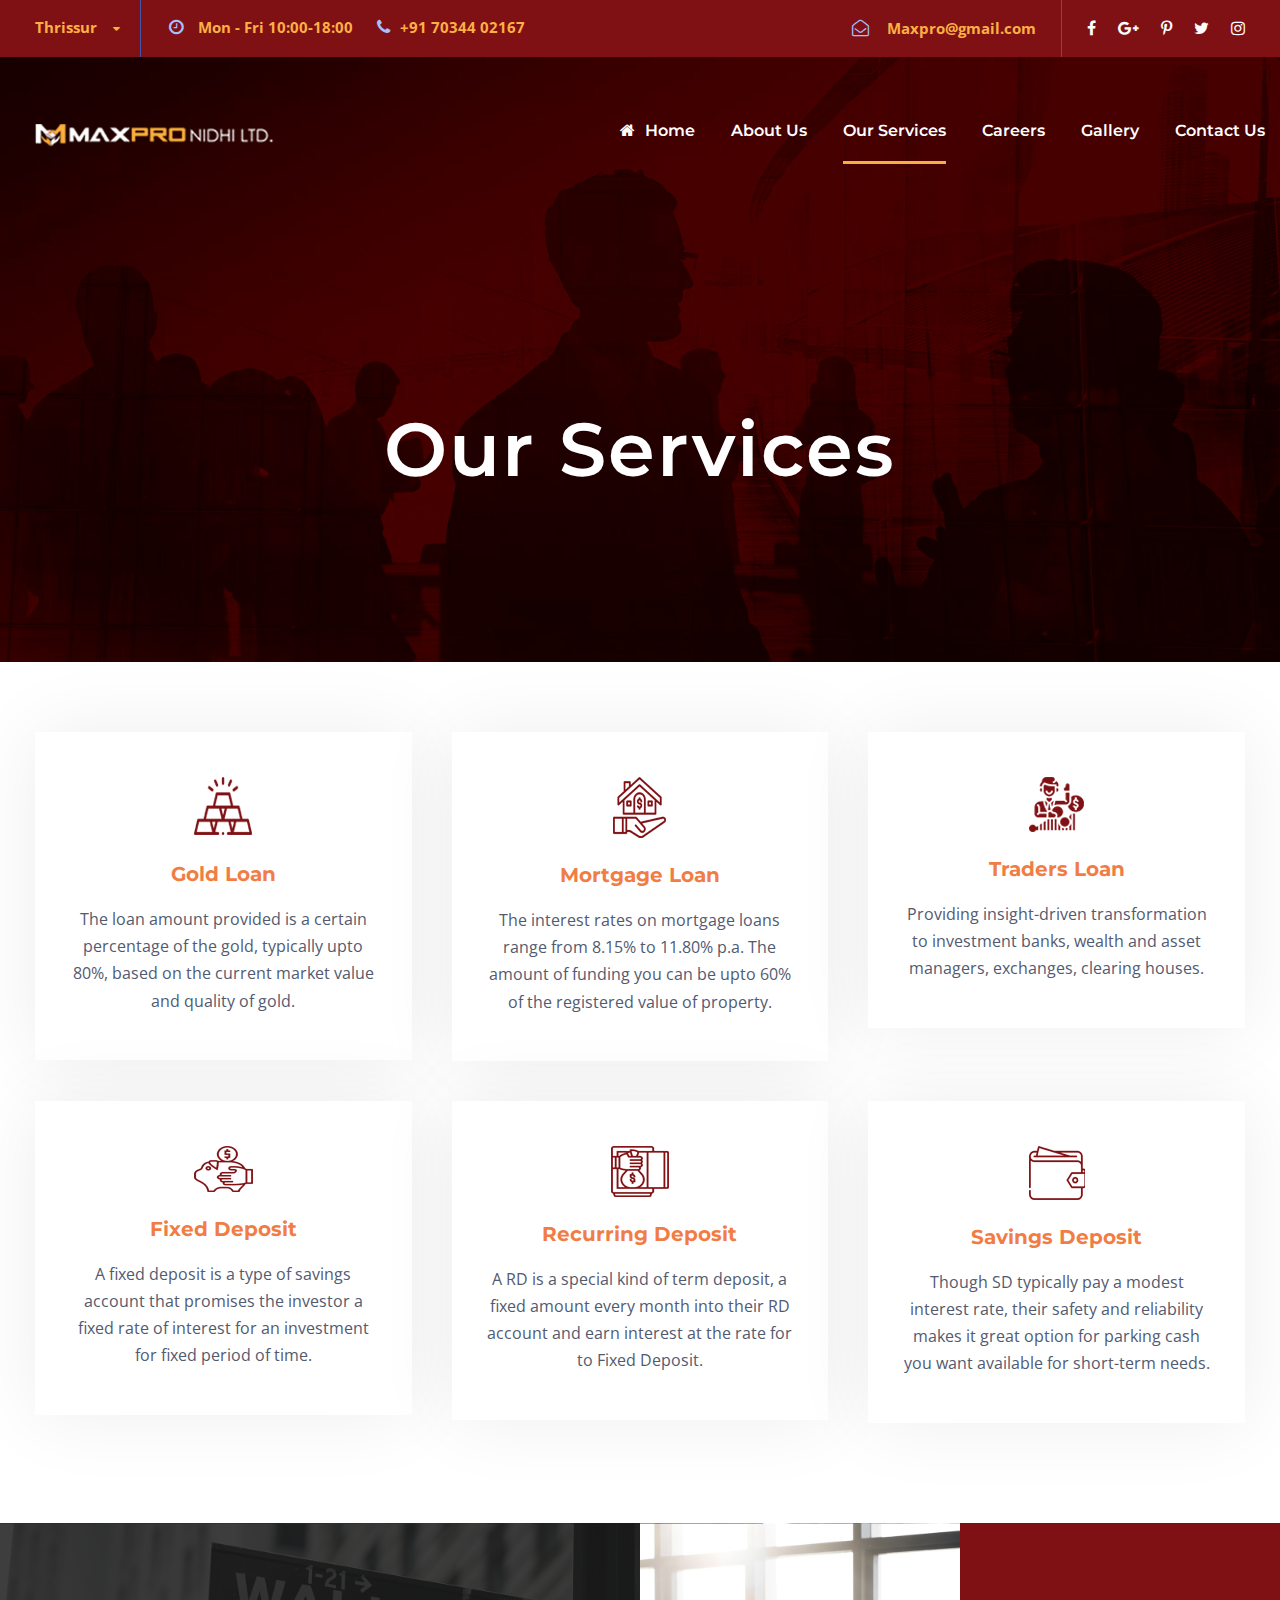
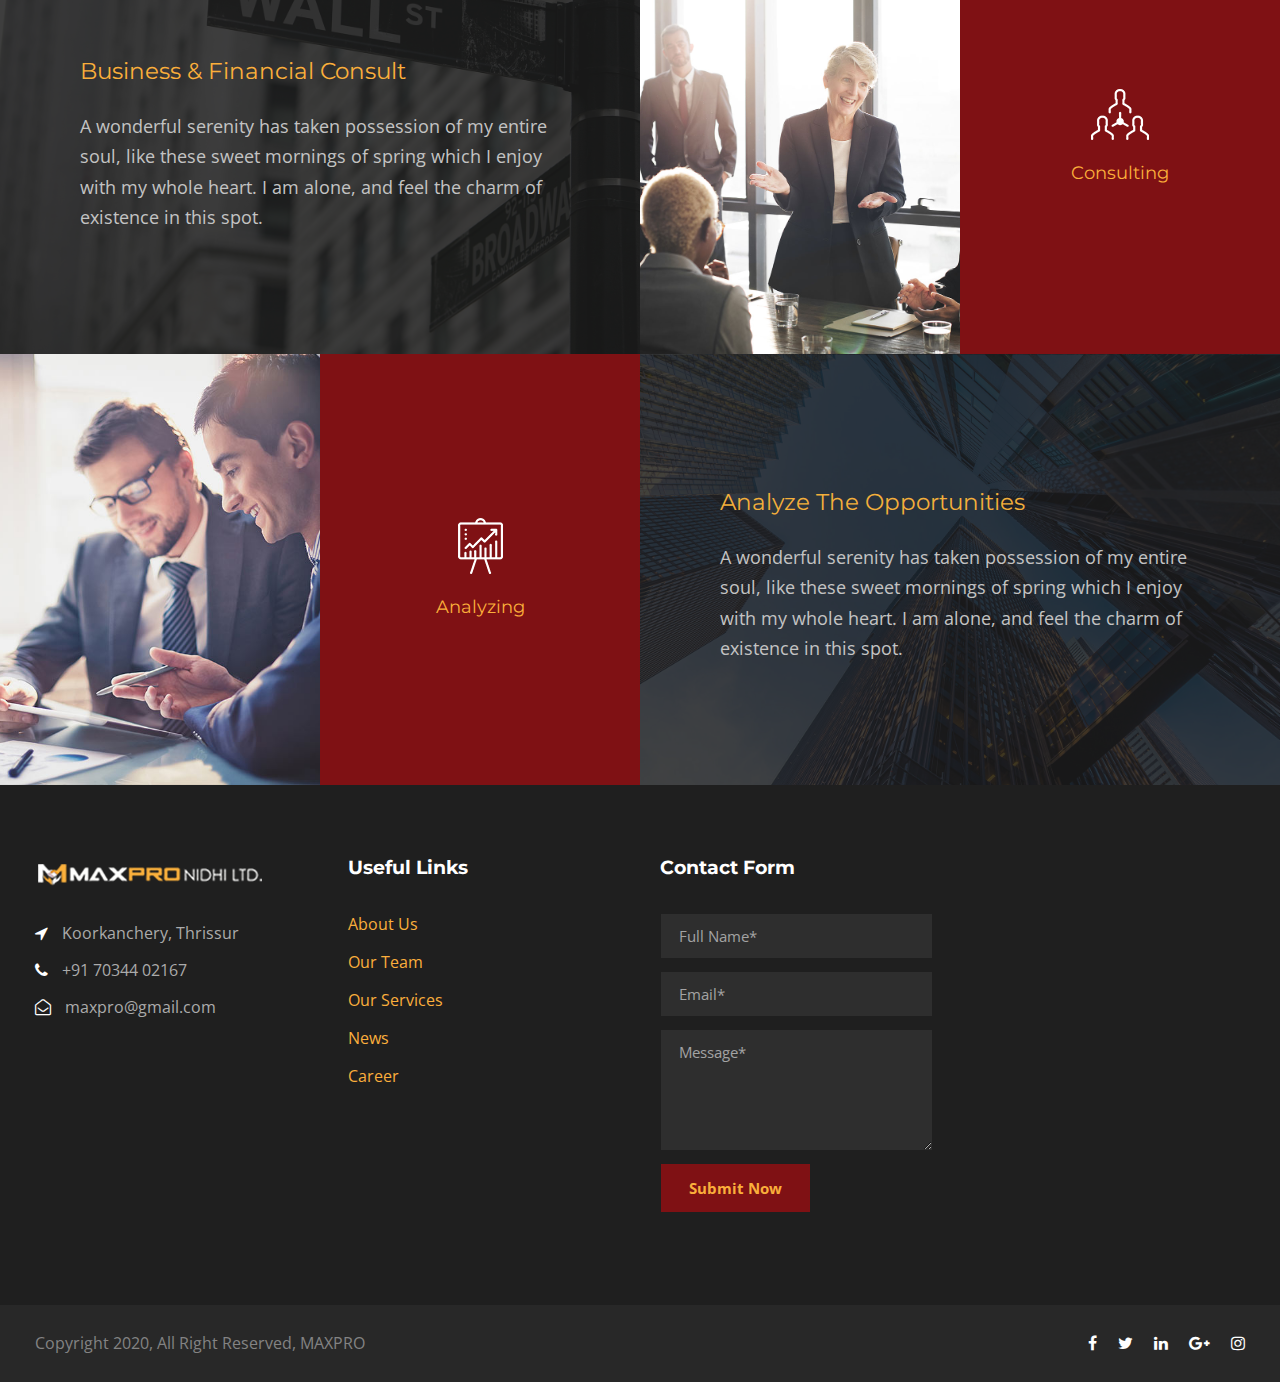
<file: services.html>
<!DOCTYPE html>
<html lang="en-US" class="no-js">


<head>
    <meta charset="UTF-8">
    <meta name="viewport" content="width=device-width, initial-scale=1">
<link rel="apple-touch-icon" sizes="57x57" href="img/apple-icon-57x57.png">
<link rel="apple-touch-icon" sizes="60x60" href="img/apple-icon-60x60.png">
<link rel="apple-touch-icon" sizes="72x72" href="img/apple-icon-72x72.png">
<link rel="apple-touch-icon" sizes="76x76" href="img/apple-icon-76x76.png">
<link rel="apple-touch-icon" sizes="114x114" href="imgimg/apple-icon-114x114.png">
<link rel="apple-touch-icon" sizes="120x120" href="img/apple-icon-120x120.png">
<link rel="apple-touch-icon" sizes="144x144" href="img/apple-icon-144x144.png">
<link rel="apple-touch-icon" sizes="152x152" href="img/apple-icon-152x152.png">
<link rel="apple-touch-icon" sizes="180x180" href="img/apple-icon-180x180.png">
<link rel="icon" type="image/png" sizes="192x192"  href="img/android-icon-192x192.png">
<link rel="icon" type="image/png" sizes="32x32" href="img/favicon-32x32.png">
<link rel="icon" type="image/png" sizes="96x96" href="img/favicon-96x96.png">
<link rel="icon" type="image/png" sizes="16x16" href="img/favicon-16x16.png">
<link rel="manifest" href="img/manifest.json">
<meta name="msapplication-TileColor" content="#ffffff">
<meta name="msapplication-TileImage" content="img/ms-icon-144x144.png">
<meta name="theme-color" content="#ffffff">
    <title>Services &#8211; MAXPRO</title>


    <link rel='stylesheet' href='plugins/revslider/public/assets/css/settings.css' type='text/css' media='all'>
    <link rel='stylesheet' href='css/style-core.css' type='text/css' media='all'>
    <link rel='stylesheet' href='css/financity-style-custom.css' type='text/css' media='all'>
    <link rel='stylesheet' href='plugins/goodlayers-core/plugins/combine/style.css' type='text/css' media='all'>
    <link rel='stylesheet' href='plugins/goodlayers-core/include/css/page-builder.css' type='text/css' media='all'>

    <link rel='stylesheet' href='https://fonts.googleapis.com/css?family=Montserrat%3A100%2C100italic%2C200%2C200italic%2C300%2C300italic%2Cregular%2Citalic%2C500%2C500italic%2C600%2C600italic%2C700%2C700italic%2C800%2C800italic%2C900%2C900italic%7COpen+Sans%3A300%2C300italic%2Cregular%2Citalic%2C600%2C600italic%2C700%2C700italic%2C800%2C800italic%7CAsap%3Aregular%2Citalic%2C500%2C500italic%2C600%2C600italic%2C700%2C700italic&amp;subset=latin-ext%2Clatin%2Cvietnamese%2Ccyrillic-ext%2Cgreek%2Cgreek-ext%2Ccyrillic&amp;ver=4.9.5' type='text/css' media='all'>


</head>

<body class="home page-template-default page page-id-5514 gdlr-core-body financity-body financity-body-front financity-full  financity-with-sticky-navigation gdlr-core-link-to-lightbox">
    
    <div class="financity-mobile-header-wrap">
        <div class="financity-mobile-header financity-header-background financity-style-slide" id="financity-mobile-header">
            <div class="financity-mobile-header-container financity-container">
                <div class="financity-logo  financity-item-pdlr">
                    <div class="financity-logo-inner">
                        <a href="index.html"><img src="upload/logo.png" alt="" width="211" height="48"></a>
                    </div>
                </div>
                <div class="financity-mobile-menu-right">

                    <div class="financity-mobile-menu"><a class="financity-mm-menu-button financity-mobile-menu-button financity-mobile-button-hamburger" href="#financity-mobile-menu"><span></span></a>
                        <div class="financity-mm-menu-wrap financity-navigation-font" id="financity-mobile-menu" data-slide="right">
                            <ul id="menu-main-navigation" class="m-menu">
                                <li class="menu-item menu-item-home current-menu-item page_item page-item-2039 current_page_item"><a href="index.html">Home</a></li>
                                <li class="menu-item"><a href="about-us.html">About us</a></li>
                                <li class="menu-item menu-item-has-children"><a href="services.html">Our Services</a>
                                    <ul class="sub-menu">
                                        <li class="menu-item"><a href="goldloan.html">Gold Loan</a></li>
                                        <li class="menu-item"><a href="mortgageloan.html">Mortgage loan</a></li>
                                        <li class="menu-item"><a href="tradersloan.html">Traders loan</a></li>
                                        <li class="menu-item"><a href="fixeddeposit.html">Fixed Deposit</a></li>
                                        <li class="menu-item"><a href="recurringdeposit.html">Recurring Deposit</a></li>
                                        <li class="menu-item"><a href="savingsdeposit.html">Savings Deposit</a></li>
                                    </ul>
                                </li>
                                <li class="menu-item"><a href="career.html">Careers</a></li>
                                <li class="menu-item"><a href="gallery.html">Gallery</a></li>
                                <li class="menu-item"><a href="contact.html">Contact Us</a></li>     
                            </ul>
                        </div>
                    </div>
                </div>
            </div>
        </div>
    </div>

    <div class="financity-body-outer-wrapper ">
        <div class="financity-body-wrapper clearfix  financity-with-transparent-header financity-with-frame">
            <div class="financity-header-background-transparent">
                <div class="financity-top-bar">
                    <div class="financity-top-bar-background"></div>
                    <div class="financity-top-bar-container clearfix financity-container ">
                        <div class="financity-top-bar-left financity-item-pdlr"><span class="gdlr-core-dropdown-tab gdlr-core-js clearfix"><span class="gdlr-core-dropdown-tab-title"><span class="gdlr-core-head">Thrissur</span><span class="gdlr-core-dropdown-tab-head-wrap"><span class="gdlr-core-dropdown-tab-head gdlr-core-active" data-index="0">Thrissur</span><span class="gdlr-core-dropdown-tab-head " data-index="1">Koorkanchery</span></span>
                            </span><span class="financity-top-bar-divider financity-right-margin"></span><span class="gdlr-core-dropdown-tab-content-wrap"><span class="gdlr-core-dropdown-tab-content gdlr-core-active" data-index="0"> <i class="fa fa-clock-o" style="font-size: 17px;color: #a5bfff;margin-right: 10px;"></i> <strong>Mon - Fri 10:00-18:00</strong> <i class="fa fa-phone" style="font-size: 17px;color: #a5bfff;margin-left: 20px;margin-right: 10px;"></i><strong>+91 70344 02167</strong> </span><span class="gdlr-core-dropdown-tab-content " data-index="1"> <i class="fa fa-clock-o" style="font-size: 17px;color: #a5bfff;margin-right: 10px;"></i> <strong>Mon - Fri 10:00-18:00 </strong><i class="fa fa-phone" style="font-size: 17px;color: #a5bfff;margin-left: 20px;margin-right: 10px;"></i><strong>+34-354-5468-8</strong> </span></span>
                            </span>
                        </div>
                        <div class="financity-top-bar-right financity-item-pdlr">
                            <div class="financity-top-bar-right-text"><i class="fa fa-envelope-open-o" style="font-size: 17px;color: #a5bfff;margin-left: 20px;margin-right: 14px;"></i><strong><a href="mailto:maxpro@gmail.com" target="_blank"> Maxpro@gmail.com</a></strong></div><span class="financity-top-bar-divider financity-left-margin"></span>
                            <div class="financity-top-bar-right-social"><a href="#" target="_blank" class="financity-top-bar-social-icon" title="facebook"><i class="fa fa-facebook"></i></a><a href="#" target="_blank" class="financity-top-bar-social-icon" title="google-plus"><i class="fa fa-google-plus"></i></a><a href="#" target="_blank" class="financity-top-bar-social-icon" title="pinterest"><i class="fa fa-pinterest-p"></i></a><a href="#" target="_blank" class="financity-top-bar-social-icon" title="twitter"><i class="fa fa-twitter"></i></a><a href="#" target="_blank" class="financity-top-bar-social-icon" title="instagram"><i class="fa fa-instagram"></i></a></div>
                        </div>
                    </div>
                </div>
                <header class="financity-header-wrap financity-header-style-plain  financity-style-menu-right financity-sticky-navigation financity-style-slide" data-navigation-offset="75px">
                    <div class="financity-header-background"></div>
                    <div class="financity-header-container  financity-container">
                        <div class="financity-header-container-inner clearfix">
                            <div class="financity-logo  financity-item-pdlr">
                                <div class="financity-logo-inner">
                                    <a href="index.html"><img src="upload/logo.png" alt=""></a>
                                </div>
                            </div>
                            <div class="financity-navigation financity-item-pdlr clearfix ">
                                <div class="financity-main-menu" id="financity-main-menu">
                                    <ul id="menu-main-navigation-1" class="sf-menu">
                                        <li class="menu-item menu-item-home page_item page-item-2039 current_page_item financity-normal-menu"><a href="index.html"><i class="fa fa-home"></i>Home</a></li>
                                        <li class="menu-item" ><a href="about-us.html">About Us</a></li>
                                        <li class="menu-item current-menu-item menu-item-has-children financity-normal-menu"><a href="services.html" class="sf-with-ul-pre">Our Services</a>
                                            <ul class="sub-menu">
                                                <li class="menu-item" data-size="60"><a href="goldloan.html">Gold Loan</a></li>
                                                <li class="menu-item" data-size="60"><a href="mortgageloan.html">Mortgage Loan</a></li>
                                                <li class="menu-item" data-size="60"><a href="tradersloan.html">Traders Loan</a></li>
                                                <li class="menu-item" data-size="60"><a href="fixeddeposit.html">Fixed Deposit</a></li>
                                                <li class="menu-item" data-size="60"><a href="recurringdeposit.html">Recurring Deposit</a></li>
                                                <li class="menu-item" data-size="60"><a href="savingsdeposit.html">Savings Deposit</a></li>
                                            </ul>
                                        </li>
                                        <li class="menu-item financity-normal-menu"><a href="career.html">Careers</a></li>
                                        <li class="menu-item financity-normal-menu" ><a href="gallery.html">Gallery</a></li>
                                        <li class="menu-item financity-normal-menu"><a href="contact.html">Contact Us</a></li>
                                        
                                    </ul>
                                    <div class="financity-navigation-slide-bar" id="financity-navigation-slide-bar"></div>
                                </div>
                                
                            </div>
                        </div>
                    </div>
                </header>
            </div>

            <div class="financity-page-title-wrap  financity-style-large financity-center-align">
                <div class="financity-header-transparent-substitute"></div>
                <div class="financity-page-title-overlay"></div>
                <div class="financity-page-title-container financity-container">
                    <div class="financity-page-title-content financity-item-pdlr">
                        <h1 class="financity-page-title">Our Services</h1></div>
                </div>
            </div>
            <div class="financity-page-wrapper" id="financity-page-wrapper">
                <div class="gdlr-core-page-builder-body">
                    <div class="gdlr-core-pbf-wrapper " style="margin: 0px 0px 0px 0px;padding: 70px 0px 30px 0px;">
                        <div class="gdlr-core-pbf-wrapper-content gdlr-core-js ">
                            <div class="gdlr-core-pbf-wrapper-container clearfix gdlr-core-container">
                                <div class="gdlr-core-pbf-element">
                                    <div class="gdlr-core-hover-box-item gdlr-core-item-pdb clearfix  gdlr-core-center-align">
                                        <div class="gdlr-core-hover-box-column gdlr-core-item-pdlr gdlr-core-item-mgb  gdlr-core-column-20 gdlr-core-column-first">
                                            <div class="gdlr-core-hover-box  gdlr-core-outer-frame-element  clearfix" style="box-shadow: 0 0 74px rgba(10, 10, 10,0.07); -moz-box-shadow: 0 0 74px rgba(10, 10, 10,0.07); -webkit-box-shadow: 0 0 74px rgba(10, 10, 10,0.07); ">
                                                <div class="gdlr-core-hover-box-content-wrap">
                                                    <div class="gdlr-core-hover-box-thumbnail-inside gdlr-core-media-image"><img src="upload/service-icon-1.png" alt="" width="60" height="60"></div>
                                                    <h3 class="gdlr-core-hover-box-title gdlr-core-skin-title" style="font-size: 20px;text-transform: none;color: #f17d44;">Gold Loan</h3>
                                                    <div class="gdlr-core-hover-box-content gdlr-core-skin-content" style="color: #525a70;">
                                                        <p>The loan amount provided is a certain percentage of the gold, typically upto 80%, based on the current market value and quality of gold.</p>
                                                    </div>
                                                </div>
                                                <a class="gdlr-core-hover-box-link" href="goldloan.html"></a>
                                            </div>
                                        </div>
                                        <div class="gdlr-core-hover-box-column gdlr-core-item-pdlr gdlr-core-item-mgb  gdlr-core-column-20">
                                            <div class="gdlr-core-hover-box  gdlr-core-outer-frame-element  clearfix" style="box-shadow: 0 0 74px rgba(10, 10, 10,0.07); -moz-box-shadow: 0 0 74px rgba(10, 10, 10,0.07); -webkit-box-shadow: 0 0 74px rgba(10, 10, 10,0.07); ">
                                                <div class="gdlr-core-hover-box-content-wrap">
                                                    <div class="gdlr-core-hover-box-thumbnail-inside gdlr-core-media-image"><img src="upload/service-icon-2.png" alt="" width="53" height="61"></div>
                                                    <h3 class="gdlr-core-hover-box-title gdlr-core-skin-title" style="font-size: 20px;text-transform: none;color: #f17d44;">Mortgage Loan</h3>
                                                    <div class="gdlr-core-hover-box-content gdlr-core-skin-content" style="color: #525a70;">
                                                        <p>The interest rates on mortgage loans range from 8.15% to 11.80% p.a. The amount of funding you can be upto 60% of the registered value of property.</p>
                                                    </div>
                                                </div>
                                                <a class="gdlr-core-hover-box-link" href="mortgageloan.html"></a>
                                            </div>
                                        </div>
                                        <div class="gdlr-core-hover-box-column gdlr-core-item-pdlr gdlr-core-item-mgb  gdlr-core-column-20">
                                            <div class="gdlr-core-hover-box  gdlr-core-outer-frame-element  clearfix" style="box-shadow: 0 0 74px rgba(10, 10, 10,0.07); -moz-box-shadow: 0 0 74px rgba(10, 10, 10,0.07); -webkit-box-shadow: 0 0 74px rgba(10, 10, 10,0.07); ">
                                                <div class="gdlr-core-hover-box-content-wrap">
                                                    <div class="gdlr-core-hover-box-thumbnail-inside gdlr-core-media-image"><img src="upload/service-icon-3.png" alt="" width="55" height="55"></div>
                                                    <h3 class="gdlr-core-hover-box-title gdlr-core-skin-title" style="font-size: 20px;text-transform: none;color: #f17d44;">Traders Loan</h3>
                                                    <div class="gdlr-core-hover-box-content gdlr-core-skin-content" style="color: #525a70;">
                                                        <p>Providing insight-driven transformation to investment banks, wealth and asset managers, exchanges, clearing houses.</p>
                                                    </div>
                                                </div>
                                                <a class="gdlr-core-hover-box-link" href="tradersloan.html"></a>
                                            </div>
                                        </div>
                                        <div class="gdlr-core-hover-box-column gdlr-core-item-pdlr gdlr-core-item-mgb  gdlr-core-column-20 gdlr-core-column-first">
                                            <div class="gdlr-core-hover-box  gdlr-core-outer-frame-element  clearfix" style="box-shadow: 0 0 74px rgba(10, 10, 10,0.07); -moz-box-shadow: 0 0 74px rgba(10, 10, 10,0.07); -webkit-box-shadow: 0 0 74px rgba(10, 10, 10,0.07); ">
                                                <div class="gdlr-core-hover-box-content-wrap">
                                                    <div class="gdlr-core-hover-box-thumbnail-inside gdlr-core-media-image"><img src="upload/service-icon-4.png" alt="" width="59" height="46"></div>
                                                    <h3 class="gdlr-core-hover-box-title gdlr-core-skin-title" style="font-size: 20px;text-transform: none;color: #f17d44;">Fixed Deposit</h3>
                                                    <div class="gdlr-core-hover-box-content gdlr-core-skin-content" style="color: #525a70;">
                                                        <p>A fixed deposit is a type of savings account that promises the investor a fixed rate of interest for an investment for fixed period of time.</p>
                                                    </div>
                                                </div>
                                                <a class="gdlr-core-hover-box-link" href="fixeddeposit.html"></a>
                                            </div>
                                        </div>
                                        <div class="gdlr-core-hover-box-column gdlr-core-item-pdlr gdlr-core-item-mgb  gdlr-core-column-20">
                                            <div class="gdlr-core-hover-box  gdlr-core-outer-frame-element  clearfix" style="box-shadow: 0 0 74px rgba(10, 10, 10,0.07); -moz-box-shadow: 0 0 74px rgba(10, 10, 10,0.07); -webkit-box-shadow: 0 0 74px rgba(10, 10, 10,0.07); ">
                                                <div class="gdlr-core-hover-box-content-wrap">
                                                    <div class="gdlr-core-hover-box-thumbnail-inside gdlr-core-media-image"><img src="upload/service-icon-5.png" alt="" width="58" height="51"></div>
                                                    <h3 class="gdlr-core-hover-box-title gdlr-core-skin-title" style="font-size: 20px;text-transform: none;color: #f17d44;">Recurring Deposit</h3>
                                                    <div class="gdlr-core-hover-box-content gdlr-core-skin-content" style="color: #525a70;">
                                                        <p>A RD is a special kind of term deposit, a fixed amount every month into their RD account and earn interest at the rate for to Fixed Deposit.</p>
                                                    </div>
                                                </div>
                                                <a class="gdlr-core-hover-box-link" href="recurringdeposit.html"></a>
                                            </div>
                                        </div>
                                        <div class="gdlr-core-hover-box-column gdlr-core-item-pdlr gdlr-core-item-mgb  gdlr-core-column-20">
                                            <div class="gdlr-core-hover-box  gdlr-core-outer-frame-element  clearfix" style="box-shadow: 0 0 74px rgba(10, 10, 10,0.07); -moz-box-shadow: 0 0 74px rgba(10, 10, 10,0.07); -webkit-box-shadow: 0 0 74px rgba(10, 10, 10,0.07); ">
                                                <div class="gdlr-core-hover-box-content-wrap">
                                                    <div class="gdlr-core-hover-box-thumbnail-inside gdlr-core-media-image"><img src="upload/service-icon-6.png" alt="" width="57" height="54"></div>
                                                    <h3 class="gdlr-core-hover-box-title gdlr-core-skin-title" style="font-size: 20px;text-transform: none;color: #f17d44;">Savings Deposit</h3>
                                                    <div class="gdlr-core-hover-box-content gdlr-core-skin-content" style="color: #525a70;">
                                                        <p>Though SD typically pay a modest interest rate, their safety and reliability makes it great option for parking cash you want available for short-term needs.</p>
                                                    </div>
                                                </div>
                                                <a class="gdlr-core-hover-box-link" href="savingsdeposit.html"></a>
                                            </div>
                                        </div>
                                    </div>
                                </div>
                            </div>
                        </div>
                    </div>
                    <div class="gdlr-core-pbf-wrapper " style="padding: 0px 0px 0px 0px;">
                        <div class="gdlr-core-pbf-wrapper-content gdlr-core-js ">
                            <div class="gdlr-core-pbf-wrapper-container clearfix gdlr-core-pbf-wrapper-full-no-space">
                                <div class="gdlr-core-pbf-column gdlr-core-column-30 gdlr-core-column-first">
                                    <div class="gdlr-core-pbf-column-content-margin gdlr-core-js " style="padding: 135px 60px 70px 80px;" data-sync-height="service-h-1" data-sync-height-center="">
                                        <div class="gdlr-core-pbf-background-wrap" style="background-color: #1c1c1c ;">
                                            <div class="gdlr-core-pbf-background gdlr-core-parallax gdlr-core-js" style="background-image: url(upload/shutterstock_15900814.jpg);opacity: 0.15;background-size: cover;background-position: center;" data-parallax-speed="0.1"></div>
                                        </div>
                                        <div class="gdlr-core-pbf-column-content clearfix gdlr-core-js  gdlr-core-sync-height-content">
                                            <div class="gdlr-core-pbf-element">
                                                <div class="gdlr-core-title-item gdlr-core-item-pdb clearfix  gdlr-core-left-align gdlr-core-title-item-caption-top gdlr-core-item-pdlr" style="padding-bottom: 24px;">
                                                    <div class="gdlr-core-title-item-title-wrap ">
                                                        <h3 class="gdlr-core-title-item-title gdlr-core-skin-title " style="font-size: 23px;font-weight: 400;letter-spacing: 0px;text-transform: none;color: #fbaf3b;">Business & Financial Consult<span class="gdlr-core-title-item-title-divider gdlr-core-skin-divider"></span></h3></div>
                                                </div>
                                            </div>
                                            <div class="gdlr-core-pbf-element">
                                                <div class="gdlr-core-text-box-item gdlr-core-item-pdlr gdlr-core-item-pdb gdlr-core-left-align">
                                                    <div class="gdlr-core-text-box-item-content" style="font-size: 18px;color: #c3c3c3;">
                                                        <p>A wonderful serenity has taken possession of my entire soul, like these sweet mornings of spring which I enjoy with my whole heart. I am alone, and feel the charm of existence in this spot.</p>
                                                    </div>
                                                </div>
                                            </div>
                                        </div>
                                    </div>
                                </div>
                                <div class="gdlr-core-pbf-column gdlr-core-column-15">
                                    <div class="gdlr-core-pbf-column-content-margin gdlr-core-js " data-sync-height="service-h-1" data-sync-height-center="">
                                        <div class="gdlr-core-pbf-background-wrap">
                                            <div class="gdlr-core-pbf-background gdlr-core-parallax gdlr-core-js" style="background-image: url(upload/shutterstock_361397258.jpg);background-size: cover;background-position: center;" data-parallax-speed="0.1"></div>
                                        </div>
                                        <div class="gdlr-core-pbf-column-content clearfix gdlr-core-js  gdlr-core-sync-height-content"></div>
                                    </div>
                                </div>
                                <div class="gdlr-core-pbf-column gdlr-core-column-15">
                                    <div class="gdlr-core-pbf-column-content-margin gdlr-core-js " data-sync-height="service-h-1" data-sync-height-center="">
                                        <div class="gdlr-core-pbf-background-wrap" style="background-color: #7f1114 ;"></div>
                                        <div class="gdlr-core-pbf-column-content clearfix gdlr-core-js  gdlr-core-sync-height-content">
                                            <div class="gdlr-core-pbf-element">
                                                <div class="gdlr-core-image-item gdlr-core-item-pdlr gdlr-core-item-pdb  gdlr-core-center-align" style="padding-bottom: 20px;">
                                                    <div class="gdlr-core-image-item-wrap gdlr-core-media-image  gdlr-core-image-item-style-rectangle" style="border-width: 0px;"><img src="upload/hp3-service1-icon-1.png" alt="" width="58" height="51"></div>
                                                </div>
                                            </div>
                                            <div class="gdlr-core-pbf-element">
                                                <div class="gdlr-core-title-item gdlr-core-item-pdb clearfix  gdlr-core-center-align gdlr-core-title-item-caption-top gdlr-core-item-pdlr" style="padding-bottom: 0px;">
                                                    <div class="gdlr-core-title-item-title-wrap ">
                                                        <h3 class="gdlr-core-title-item-title gdlr-core-skin-title " style="font-size: 18px;font-weight: 400;letter-spacing: 0px;text-transform: none;color: #fbaf3b;">Consulting<span class="gdlr-core-title-item-title-divider gdlr-core-skin-divider"></span></h3></div>
                                                </div>
                                            </div>
                                        </div>
                                    </div>
                                </div>
                            </div>
                        </div>
                    </div>
                    <div class="gdlr-core-pbf-wrapper " style="padding: 0px 0px 0px 0px;">
                        <div class="gdlr-core-pbf-wrapper-content gdlr-core-js ">
                            <div class="gdlr-core-pbf-wrapper-container clearfix gdlr-core-pbf-wrapper-full-no-space">
                                <div class="gdlr-core-pbf-column gdlr-core-column-15 gdlr-core-column-first">
                                    <div class="gdlr-core-pbf-column-content-margin gdlr-core-js " data-sync-height="service-h-1" data-sync-height-center="">
                                        <div class="gdlr-core-pbf-background-wrap">
                                            <div class="gdlr-core-pbf-background gdlr-core-parallax gdlr-core-js" style="background-image: url(upload/hp3-service-2.jpg);background-size: cover;background-position: center;" data-parallax-speed="0"></div>
                                        </div>
                                        <div class="gdlr-core-pbf-column-content clearfix gdlr-core-js  gdlr-core-sync-height-content"></div>
                                    </div>
                                </div>
                                <div class="gdlr-core-pbf-column gdlr-core-column-15">
                                    <div class="gdlr-core-pbf-column-content-margin gdlr-core-js " data-sync-height="service-h-1" data-sync-height-center="">
                                        <div class="gdlr-core-pbf-background-wrap" style="background-color: #7f1114 ;"></div>
                                        <div class="gdlr-core-pbf-column-content clearfix gdlr-core-js  gdlr-core-sync-height-content">
                                            <div class="gdlr-core-pbf-element">
                                                <div class="gdlr-core-image-item gdlr-core-item-pdlr gdlr-core-item-pdb  gdlr-core-center-align" style="padding-bottom: 20px;">
                                                    <div class="gdlr-core-image-item-wrap gdlr-core-media-image  gdlr-core-image-item-style-rectangle" style="border-width: 0px;"><img src="upload/hp3-service2-icon-1.png" alt="" width="45" height="56"></div>
                                                </div>
                                            </div>
                                            <div class="gdlr-core-pbf-element">
                                                <div class="gdlr-core-title-item gdlr-core-item-pdb clearfix  gdlr-core-center-align gdlr-core-title-item-caption-top gdlr-core-item-pdlr" style="padding-bottom: 0px;">
                                                    <div class="gdlr-core-title-item-title-wrap ">
                                                        <h3 class="gdlr-core-title-item-title gdlr-core-skin-title " style="font-size: 18px;font-weight: 400;letter-spacing: 0px;text-transform: none;color: #fbaf3b;">Analyzing<span class="gdlr-core-title-item-title-divider gdlr-core-skin-divider"></span></h3></div>
                                                </div>
                                            </div>
                                        </div>
                                    </div>
                                </div>
                                <div class="gdlr-core-pbf-column gdlr-core-column-30">
                                    <div class="gdlr-core-pbf-column-content-margin gdlr-core-js " style="padding: 135px 60px 70px 80px;" data-sync-height="service-h-1" data-sync-height-center="">
                                        <div class="gdlr-core-pbf-background-wrap" style="background-color: #1c1c1c ;">
                                            <div class="gdlr-core-pbf-background gdlr-core-parallax gdlr-core-js" style="background-image: url(upload/shutterstock_251068444.jpg);opacity: 0.17;background-size: cover;background-position: center;" data-parallax-speed="0.1"></div>
                                        </div>
                                        <div class="gdlr-core-pbf-column-content clearfix gdlr-core-js  gdlr-core-sync-height-content">
                                            <div class="gdlr-core-pbf-element">
                                                <div class="gdlr-core-title-item gdlr-core-item-pdb clearfix  gdlr-core-left-align gdlr-core-title-item-caption-top gdlr-core-item-pdlr" style="padding-bottom: 24px;">
                                                    <div class="gdlr-core-title-item-title-wrap ">
                                                        <h3 class="gdlr-core-title-item-title gdlr-core-skin-title " style="font-size: 23px;font-weight: 400;letter-spacing: 0px;text-transform: none;color: #f3af3b;">Analyze The Opportunities<span class="gdlr-core-title-item-title-divider gdlr-core-skin-divider"></span></h3></div>
                                                </div>
                                            </div>
                                            <div class="gdlr-core-pbf-element">
                                                <div class="gdlr-core-text-box-item gdlr-core-item-pdlr gdlr-core-item-pdb gdlr-core-left-align">
                                                    <div class="gdlr-core-text-box-item-content" style="font-size: 18px;color: #c3c3c3;">
                                                        <p>A wonderful serenity has taken possession of my entire soul, like these sweet mornings of spring which I enjoy with my whole heart. I am alone, and feel the charm of existence in this spot.</p>
                                                    </div>
                                                </div>
                                            </div>
                                        </div>
                                    </div>
                                </div>
                            </div>
                        </div>
                    </div>
                </div>
            </div>

            <footer>
                <div class="financity-footer-wrapper ">
                    <div class="financity-footer-container financity-container clearfix">
                        <div class="financity-footer-column financity-item-pdlr financity-column-15">
                            <div id="text-2" class="widget widget_text financity-widget">
                                <div class="textwidget">
                                    <p><img src="upload/footer-logo.png" alt=""></p>
                                    <p><i class="fa fa-location-arrow" style="font-size: 16px;color: #ffffff;margin-right: 10px;"></i> Koorkanchery, Thrissur
                                        <br> <span class="gdlr-core-space-shortcode" style="margin-top: 10px;"></span> <i class="fa fa-phone" style="font-size: 16px;color: #ffffff;margin-right: 10px;"></i> +91 70344 02167
                                        <br> <span class="gdlr-core-space-shortcode" style="margin-top: 10px;"></span> <i class="fa fa-envelope-open-o" style="font-size: 16px;color: #ffffff;margin-right: 10px;"></i> maxpro@gmail.com</p>
                                </div>
                            </div>
                        </div>
                        
                        <div class="financity-footer-column financity-item-pdlr financity-column-15">
                            <div id="nav_menu-1" class="widget widget_nav_menu financity-widget">
                                <h3 class="financity-widget-title">Useful Links</h3>
                                <div class="menu-useful-links-container">
                                    <ul id="menu-useful-links" class="menu">
                                        <li class="menu-item menu-item-type-post_type menu-item-object-page menu-item-5507"><a href="about-us.html">About Us</a></li>
                                        <li class="menu-item menu-item-type-post_type menu-item-object-page menu-item-5506"><a href="about-our-team.html">Our Team</a></li>
                                        <li class="menu-item menu-item-type-post_type menu-item-object-page menu-item-5512"><a href="services.html">Our Services</a></li>
                                        <li class="menu-item menu-item-type-post_type menu-item-object-page menu-item-5508"><a href="blog-3-columns-with-frame-post-format.html">News</a></li>
                                        <li class="menu-item menu-item-type-post_type menu-item-object-page menu-item-5509"><a href="career.html">Career</a></li>
                                    </ul>
                                </div>
                            </div>
                        </div>
                        <div class="financity-footer-column financity-item-pdlr financity-column-15">
                            <div id="text-4" class="widget widget_text financity-widget">
                                <h3 class="financity-widget-title">Contact Form</h3>
                                <div class="textwidget">
                                    <div role="form" class="wpcf7" id="wpcf7-f5505-o2" lang="en-US" dir="ltr">
                                        <div class="screen-reader-response"></div>
                                        <form action="http://max-themes.net/financity/demo2/#wpcf7-f5505-o2" method="post" class="wpcf7-form" novalidate="novalidate">
                                            <div class="gdlr-core-input-wrap gdlr-core-small gdlr-core-full-width gdlr-core-with-column gdlr-core-no-border">
                                                <div class="gdlr-core-column-60"><span class="wpcf7-form-control-wrap your-name"><input type="text" name="your-name" value="" size="40" class="wpcf7-form-control wpcf7-text wpcf7-validates-as-required" aria-required="true" aria-invalid="false" placeholder="Full Name*"></span></div>
                                                <div class="clear"></div>
                                                <div class="gdlr-core-column-60"><span class="wpcf7-form-control-wrap your-email"><input type="email" name="your-email" value="" size="40" class="wpcf7-form-control wpcf7-text wpcf7-email wpcf7-validates-as-required wpcf7-validates-as-email" aria-required="true" aria-invalid="false" placeholder="Email*"></span></div>
                                                <div class="clear"></div>
                                                <div class="gdlr-core-column-60"><span class="wpcf7-form-control-wrap your-message"><textarea name="your-message" cols="40" rows="10" class="wpcf7-form-control wpcf7-textarea wpcf7-validates-as-required" aria-required="true" aria-invalid="false" placeholder="Message*"></textarea></span></div>
                                                <div class="gdlr-core-column-60 gdlr-core-left-align">
                                                    <input type="submit" value="Submit Now" class="wpcf7-form-control wpcf7-submit gdlr-core-small">
                                                </div>
                                            </div>
                                            <div class="wpcf7-response-output wpcf7-display-none"></div>
                                        </form>
                                    </div>
                                </div>
                            </div>
                        </div>
                    </div>
                </div>
                <div class="financity-copyright-wrapper">
                    <div class="financity-copyright-container financity-container clearfix">
                        <div class="financity-copyright-left financity-item-pdlr">Copyright 2020, All Right Reserved, MAXPRO</div>
                        <div class="financity-copyright-right financity-item-pdlr"><a href="#" target="_self"><i class="fa fa-facebook" style="font-size: 16px;color: #ffffff;margin-left: 17px;"></i></a> <a href="#" target="_self"><i class="fa fa-twitter" style="font-size: 16px;color: #ffffff;margin-left: 17px;"></i></a> <a href="#" target="_self"><i class="fa fa-linkedin" style="font-size: 16px;color: #ffffff;margin-left: 17px;"></i></a> <a href="#" target="_self"><i class="fa fa-google-plus" style="font-size: 16px;color: #ffffff;margin-left: 17px;"></i></a> <a href="#" target="_self"><i class="fa fa-instagram" style="font-size: 16px;color: #ffffff;margin-left: 17px;"></i></a></div>
                    </div>
                </div>
            </footer>
        </div>
    </div>



    <script type='text/javascript' src='js/jquery/jquery.js'></script>
    <script type='text/javascript' src='js/jquery/jquery-migrate.min.js'></script>
    <script type='text/javascript' src='plugins/revslider/public/assets/js/jquery.themepunch.tools.min.js'></script>
    <script type='text/javascript' src='plugins/revslider/public/assets/js/jquery.themepunch.revolution.min.js'></script>


    <!--[if lt IE 9]> <script type='text/javascript' src='https://demo.goodlayers.com/financity/wp-content/themes/financity/js/html5.js'></script> <![endif]-->    

    <script type='text/javascript' src='js/jquery/ui/effect.min.js'></script>
    <script type='text/javascript'>
        var financity_script_core = {
            "home_url": "index.html//"
        };
    </script>
    <script type='text/javascript' src='js/script-core.js'></script>

    <script type='text/javascript' src='plugins/goodlayers-core/plugins/combine/script.js'></script>
    <script type='text/javascript'>
        var gdlr_core_pbf = {
            "admin": "",
            "video": {
                "width": "640",
                "height": "360"
            },
            "ajax_url": "https:////demo.goodlayers.com//financity//wp-admin//admin-ajax.php",
            "ilightbox_skin": "dark"
        };
    </script>
    <script type='text/javascript' src='plugins/goodlayers-core/include/js/page-builder.js'></script>

</body>

</html>
</file>
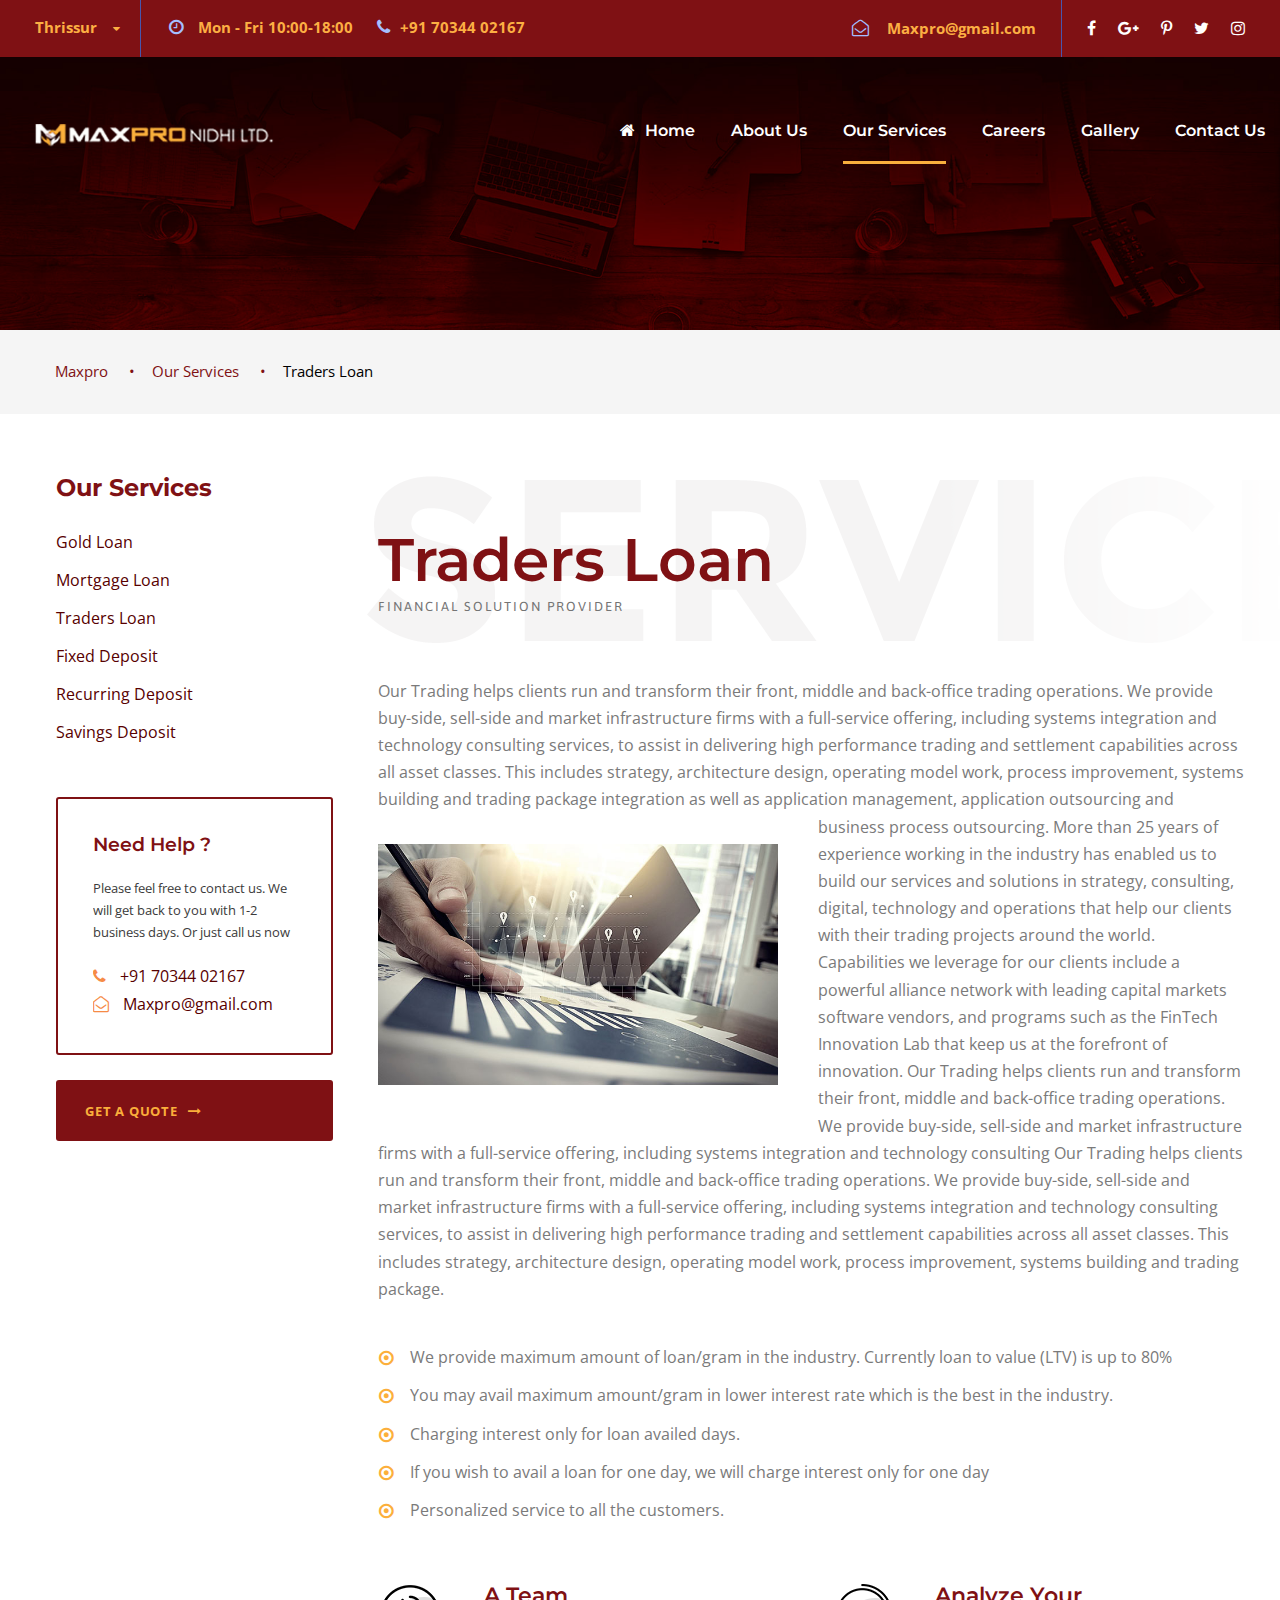
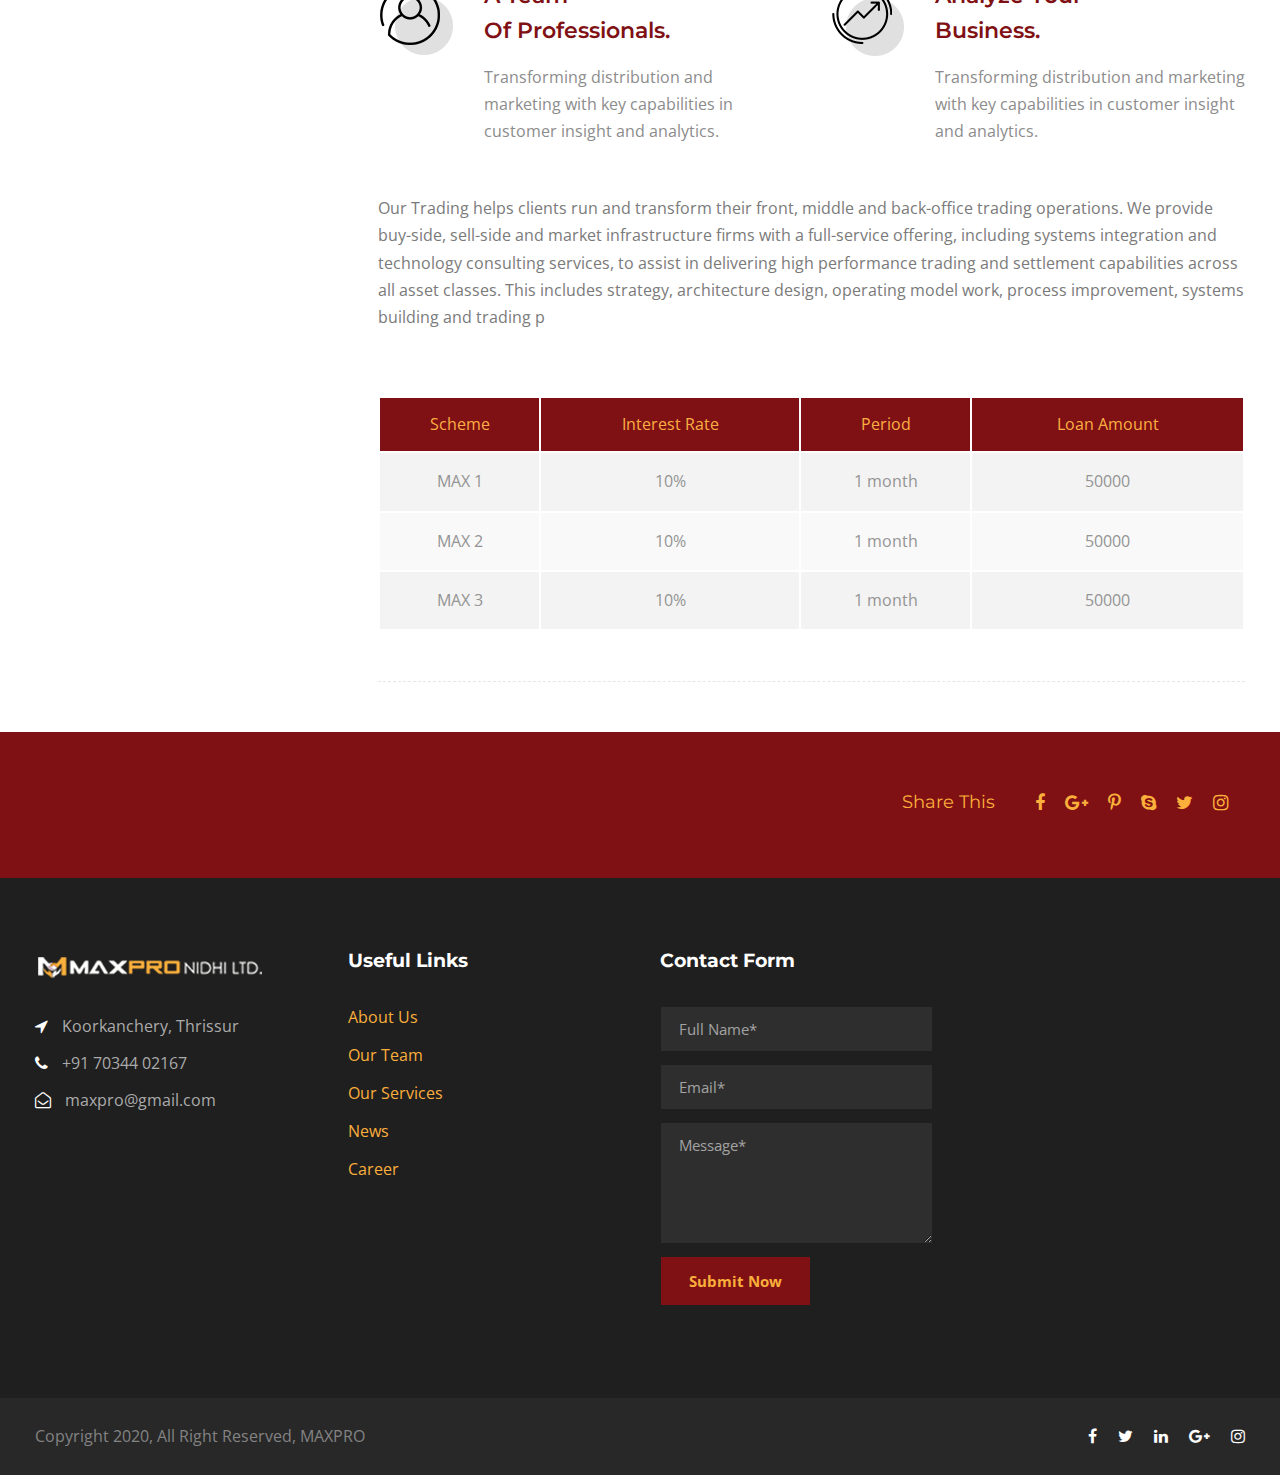
<file: tradersloan.html>
<!DOCTYPE html>
<html lang="en-US" class="no-js">


<head>
    <meta charset="UTF-8">
    <meta name="viewport" content="width=device-width, initial-scale=1">
    <link rel="apple-touch-icon" sizes="57x57" href="img/apple-icon-57x57.png">
<link rel="apple-touch-icon" sizes="60x60" href="img/apple-icon-60x60.png">
<link rel="apple-touch-icon" sizes="72x72" href="img/apple-icon-72x72.png">
<link rel="apple-touch-icon" sizes="76x76" href="img/apple-icon-76x76.png">
<link rel="apple-touch-icon" sizes="114x114" href="imgimg/apple-icon-114x114.png">
<link rel="apple-touch-icon" sizes="120x120" href="img/apple-icon-120x120.png">
<link rel="apple-touch-icon" sizes="144x144" href="img/apple-icon-144x144.png">
<link rel="apple-touch-icon" sizes="152x152" href="img/apple-icon-152x152.png">
<link rel="apple-touch-icon" sizes="180x180" href="img/apple-icon-180x180.png">
<link rel="icon" type="image/png" sizes="192x192"  href="img/android-icon-192x192.png">
<link rel="icon" type="image/png" sizes="32x32" href="img/favicon-32x32.png">
<link rel="icon" type="image/png" sizes="96x96" href="img/favicon-96x96.png">
<link rel="icon" type="image/png" sizes="16x16" href="img/favicon-16x16.png">
<link rel="manifest" href="img/manifest.json">
<meta name="msapplication-TileColor" content="#ffffff">
<meta name="msapplication-TileImage" content="img/ms-icon-144x144.png">
<meta name="theme-color" content="#ffffff">

    <title>Traders loan &#8211; MAXPRO</title>


    <link rel='stylesheet' href='plugins/revslider/public/assets/css/settings.css' type='text/css' media='all'>
    <link rel='stylesheet' href='css/style-core.css' type='text/css' media='all'>
    <link rel='stylesheet' href='css/financity-style-custom.css' type='text/css' media='all'>
    <link rel='stylesheet' href='plugins/goodlayers-core/plugins/combine/style.css' type='text/css' media='all'>
    <link rel='stylesheet' href='plugins/goodlayers-core/include/css/page-builder.css' type='text/css' media='all'>

    <link rel='stylesheet' href='https://fonts.googleapis.com/css?family=Montserrat%3A100%2C100italic%2C200%2C200italic%2C300%2C300italic%2Cregular%2Citalic%2C500%2C500italic%2C600%2C600italic%2C700%2C700italic%2C800%2C800italic%2C900%2C900italic%7COpen+Sans%3A300%2C300italic%2Cregular%2Citalic%2C600%2C600italic%2C700%2C700italic%2C800%2C800italic%7CAsap%3Aregular%2Citalic%2C500%2C500italic%2C600%2C600italic%2C700%2C700italic&amp;subset=latin-ext%2Clatin%2Cvietnamese%2Ccyrillic-ext%2Cgreek%2Cgreek-ext%2Ccyrillic&amp;ver=4.9.5' type='text/css' media='all'>


</head>

<body class="home page-template-default page page-id-5514 gdlr-core-body financity-body financity-body-front financity-full  financity-with-sticky-navigation gdlr-core-link-to-lightbox">
    
    <div class="financity-mobile-header-wrap">
        <div class="financity-mobile-header financity-header-background financity-style-slide" id="financity-mobile-header">
            <div class="financity-mobile-header-container financity-container">
                <div class="financity-logo  financity-item-pdlr">
                    <div class="financity-logo-inner">
                        <a href="index.html"><img src="upload/logo.png" alt="" width="211" height="48"></a>
                    </div>
                </div>
                <div class="financity-mobile-menu-right">

                    <div class="financity-mobile-menu"><a class="financity-mm-menu-button financity-mobile-menu-button financity-mobile-button-hamburger" href="#financity-mobile-menu"><span></span></a>
                        <div class="financity-mm-menu-wrap financity-navigation-font" id="financity-mobile-menu" data-slide="right">
                            <ul id="menu-main-navigation" class="m-menu">
                                <li class="menu-item menu-item-home current-menu-item page_item page-item-2039 current_page_item"><a href="index.html">Home</a></li>
                                <li class="menu-item"><a href="about-us.html">About us</a></li>
                                <li class="menu-item menu-item-has-children"><a href="services.html">Our Services</a>
                                    <ul class="sub-menu">
                                        <li class="menu-item"><a href="goldloan.html">Gold Loan</a></li>
                                        <li class="menu-item"><a href="mortgageloan.html">Mortgage loan</a></li>
                                        <li class="menu-item"><a href="tradersloan.html">Traders loan</a></li>
                                        <li class="menu-item"><a href="fixeddeposit.html">Fixed Deposit</a></li>
                                        <li class="menu-item"><a href="recurringdeposit.html">Recurring Deposit</a></li>
                                        <li class="menu-item"><a href="savingsdeposit.html">Savings Deposit</a></li>
                                    </ul>
                                </li>
                                <li class="menu-item"><a href="career.html">Careers</a></li>
                                <li class="menu-item"><a href="gallery.html">Gallery</a></li>
                                <li class="menu-item"><a href="contact.html">Contact Us</a></li>     
                            </ul>
                        </div>
                    </div>
                </div>
            </div>
        </div>
    </div>

    <div class="financity-body-outer-wrapper ">
        <div class="financity-body-wrapper clearfix  financity-with-transparent-header financity-with-frame">
            <div class="financity-header-background-transparent">
                <div class="financity-top-bar">
                    <div class="financity-top-bar-background"></div>
                    <div class="financity-top-bar-container clearfix financity-container ">
                        <div class="financity-top-bar-left financity-item-pdlr"><span class="gdlr-core-dropdown-tab gdlr-core-js clearfix"><span class="gdlr-core-dropdown-tab-title"><span class="gdlr-core-head">Thrissur</span><span class="gdlr-core-dropdown-tab-head-wrap"><span class="gdlr-core-dropdown-tab-head gdlr-core-active" data-index="0">Thrissur</span><span class="gdlr-core-dropdown-tab-head " data-index="1">Koorkanchery</span></span>
                            </span><span class="financity-top-bar-divider financity-right-margin"></span><span class="gdlr-core-dropdown-tab-content-wrap"><span class="gdlr-core-dropdown-tab-content gdlr-core-active" data-index="0"> <i class="fa fa-clock-o" style="font-size: 17px;color: #a5bfff;margin-right: 10px;"></i> <strong>Mon - Fri 10:00-18:00</strong> <i class="fa fa-phone" style="font-size: 17px;color: #a5bfff;margin-left: 20px;margin-right: 10px;"></i><strong>+91 70344 02167</strong> </span><span class="gdlr-core-dropdown-tab-content " data-index="1"> <i class="fa fa-clock-o" style="font-size: 17px;color: #a5bfff;margin-right: 10px;"></i> <strong>Mon - Fri 10:00-18:00 </strong><i class="fa fa-phone" style="font-size: 17px;color: #a5bfff;margin-left: 20px;margin-right: 10px;"></i><strong>+34-354-5468-8</strong> </span></span>
                            </span>
                        </div>
                        <div class="financity-top-bar-right financity-item-pdlr">
                            <div class="financity-top-bar-right-text"><i class="fa fa-envelope-open-o" style="font-size: 17px;color: #a5bfff;margin-left: 20px;margin-right: 14px;"></i><strong><a href="mailto:maxpro@gmail.com" target="_blank"> Maxpro@gmail.com</a></strong></div><span class="financity-top-bar-divider financity-left-margin"></span>
                            <div class="financity-top-bar-right-social"><a href="#" target="_blank" class="financity-top-bar-social-icon" title="facebook"><i class="fa fa-facebook"></i></a><a href="#" target="_blank" class="financity-top-bar-social-icon" title="google-plus"><i class="fa fa-google-plus"></i></a><a href="#" target="_blank" class="financity-top-bar-social-icon" title="pinterest"><i class="fa fa-pinterest-p"></i></a><a href="#" target="_blank" class="financity-top-bar-social-icon" title="twitter"><i class="fa fa-twitter"></i></a><a href="#" target="_blank" class="financity-top-bar-social-icon" title="instagram"><i class="fa fa-instagram"></i></a></div>
                        </div>
                    </div>
                </div>
                <header class="financity-header-wrap financity-header-style-plain  financity-style-menu-right financity-sticky-navigation financity-style-slide" data-navigation-offset="75px">
                    <div class="financity-header-background"></div>
                    <div class="financity-header-container  financity-container">
                        <div class="financity-header-container-inner clearfix">
                            <div class="financity-logo  financity-item-pdlr">
                                <div class="financity-logo-inner">
                                    <a href="index.html"><img src="upload/logo.png" alt=""></a>
                                </div>
                            </div>
                            <div class="financity-navigation financity-item-pdlr clearfix ">
                                <div class="financity-main-menu" id="financity-main-menu">
                                    <ul id="menu-main-navigation-1" class="sf-menu">
                                        <li class="menu-item menu-item-home page_item page-item-2039 current_page_item financity-normal-menu"><a href="index.html"><i class="fa fa-home"></i>Home</a></li>
                                        <li class="menu-item" ><a href="about-us.html">About Us</a></li>
                                        <li class="menu-item current-menu-item menu-item-has-children financity-normal-menu"><a href="services.html" class="sf-with-ul-pre">Our Services</a>
                                            <ul class="sub-menu">
                                                <li class="menu-item" data-size="60"><a href="goldloan.html">Gold Loan</a></li>
                                                <li class="menu-item" data-size="60"><a href="mortgageloan.html">Mortgage Loan</a></li>
                                                <li class="menu-item" data-size="60"><a href="tradersloan.html">Traders Loan</a></li>
                                                <li class="menu-item" data-size="60"><a href="fixeddeposit.html">Fixed Deposit</a></li>
                                                <li class="menu-item" data-size="60"><a href="recurringdeposit.html">Recurring Deposit</a></li>
                                                <li class="menu-item" data-size="60"><a href="savingsdeposit.html">Savings Deposit</a></li>
                                            </ul>
                                        </li>
                                        <li class="menu-item financity-normal-menu"><a href="career.html">Careers</a></li>
                                        <li class="menu-item financity-normal-menu" ><a href="gallery.html">Gallery</a></li>
                                        <li class="menu-item financity-normal-menu"><a href="contact.html">Contact Us</a></li>
                                        
                                    </ul>
                                    <div class="financity-navigation-slide-bar" id="financity-navigation-slide-bar"></div>
                                </div>
                                
                            </div>
                        </div>
                    </div>
                </header>
            </div>

            <div class="financity-page-wrapper" id="financity-page-wrapper">
                <div class="gdlr-core-page-builder-body">
                    <div class="gdlr-core-pbf-wrapper  gdlr-core-hide-in-mobile" style="padding: 300px 0px 30px 0px;">
                        <div class="gdlr-core-pbf-background-wrap">
                            <div class="gdlr-core-pbf-background gdlr-core-parallax gdlr-core-js" style="background-image: url(upload/about-team-bg.jpg);background-size: cover;background-position: top center;" data-parallax-speed="0"></div>
                        </div>
                        <div class="gdlr-core-pbf-wrapper-content gdlr-core-js ">
                            <div class="gdlr-core-pbf-wrapper-container clearfix gdlr-core-container"></div>
                        </div>
                    </div>
                    <div class="gdlr-core-pbf-wrapper " style="padding: 10px 0px 10px 40px;">
                        <div class="gdlr-core-pbf-background-wrap" style="background-color: #f5f5f5 ;"></div>
                        <div class="gdlr-core-pbf-wrapper-content gdlr-core-js ">
                            <div class="gdlr-core-pbf-wrapper-container clearfix gdlr-core-container">
                                <div class="gdlr-core-pbf-element">
                                    <div class="gdlr-core-breadcrumbs-item gdlr-core-item-pdlr gdlr-core-item-pdb "> <span property="itemListElement" typeof="ListItem"><a property="item" typeof="WebPage" title="Go to Financity." href="index.html" class="home"><span property="name">Maxpro</span></a>
                                        <meta property="position" content="1">
                                        </span>•<span property="itemListElement" typeof="ListItem"><a property="item" typeof="WebPage" title="Go to Our Services." href="services.html" class="post post-page"><span property="name">Our Services</span></a>
                                        <meta property="position" content="2">
                                        </span>•<span property="itemListElement" typeof="ListItem"><span property="name">Traders Loan</span>
                                        <meta property="position" content="3">
                                        </span>
                                    </div>
                                </div>
                            </div>
                        </div>
                    </div>
                    <div class="gdlr-core-pbf-sidebar-wrapper " style="margin: 0px 0px 0px 41px;">
                        <div class="gdlr-core-pbf-sidebar-container gdlr-core-line-height-0 clearfix gdlr-core-js gdlr-core-container">
                            <div class="gdlr-core-pbf-sidebar-content  gdlr-core-column-45 gdlr-core-pbf-sidebar-padding gdlr-core-line-height gdlr-core-column-extend-right" style="padding: 60px 0px 0px 0px;">
                                <div class="gdlr-core-pbf-sidebar-content-inner">
                                    <div class="gdlr-core-pbf-column gdlr-core-column-60 gdlr-core-column-first">
                                        <div class="gdlr-core-pbf-column-content-margin gdlr-core-js  gdlr-core-column-extend-right" style="padding: 50px 0px 30px 0px;">
                                            <div class="gdlr-core-pbf-background-wrap">
                                                <div class="gdlr-core-pbf-background gdlr-core-parallax gdlr-core-js" style="background-image: url(upload/title-service-bg.png);background-repeat: no-repeat;background-position: top left;" data-parallax-speed="0"></div>
                                            </div>
                                            <div class="gdlr-core-pbf-column-content clearfix gdlr-core-js ">
                                                <div class="gdlr-core-pbf-element">
                                                    <div class="gdlr-core-title-item gdlr-core-item-pdb clearfix  gdlr-core-left-align gdlr-core-title-item-caption-bottom gdlr-core-item-pdlr">
                                                        <div class="gdlr-core-title-item-title-wrap ">
                                                            <h3 class="gdlr-core-title-item-title gdlr-core-skin-title " style="font-size: 60px;font-weight: 600;letter-spacing: 0px;text-transform: none;color: #7f1114;">Traders Loan<span class="gdlr-core-title-item-title-divider gdlr-core-skin-divider"></span></h3></div><span class="gdlr-core-title-item-caption gdlr-core-info-font gdlr-core-skin-caption" style="font-size: 13px;font-style: normal;letter-spacing: 2px;text-transform: uppercase;margin-top: 0px;">FINANCIAL SOLUTION PROVIDER</span></div>
                                                </div>
                                            </div>
                                        </div>
                                    </div>
                                    <div class="gdlr-core-pbf-column gdlr-core-column-60 gdlr-core-column-first">
                                        <div class="gdlr-core-pbf-column-content-margin gdlr-core-js ">
                                            <div class="gdlr-core-pbf-column-content clearfix gdlr-core-js ">
                                                <div class="gdlr-core-pbf-element">
                                                    <div class="gdlr-core-text-box-item gdlr-core-item-pdlr gdlr-core-item-pdb gdlr-core-left-align" style="padding-bottom: 20px;">
                                                        <div class="gdlr-core-text-box-item-content">
                                                            <p>Our Trading helps clients run and transform their front, middle and back-office trading operations. We provide buy-side, sell-side and market infrastructure firms with a full-service offering, including systems integration and technology consulting services, to assist in delivering high performance trading and settlement capabilities across all asset classes. This includes strategy, architecture design, operating model work, process improvement, systems building and trading package integration as well as application management, application outsourcing and business process outsourcing.
                                                                <a href="upload/hp2-service-3.jpg"><img class="alignleft wp-image-5310" src="upload/hp2-service-3.jpg" alt="" width="400" height="273"></a>More than 25 years of experience working in the industry has enabled us to build our services and solutions in strategy, consulting, digital, technology and operations that help our clients with their trading projects around the world. Capabilities we leverage for our clients include a powerful alliance network with leading capital markets software vendors, and programs such as the FinTech Innovation Lab that keep us at the forefront of innovation. Our Trading helps clients run and transform their front, middle and back-office trading operations. We provide buy-side, sell-side and market infrastructure firms with a full-service offering, including systems integration and technology consulting Our Trading helps clients run and transform their front, middle and back-office trading operations. We provide buy-side, sell-side and market infrastructure firms with a full-service offering, including systems integration and technology consulting services, to assist in delivering high performance trading and settlement capabilities across all asset classes. This includes strategy, architecture design, operating model work, process improvement, systems building and trading package.</p>
                                                        </div>
                                                    </div>
                                                </div>
                                            </div>
                                        </div>
                                    </div>
                                    <div class="gdlr-core-pbf-column gdlr-core-column-60 gdlr-core-column-first">
                                        <div class="gdlr-core-pbf-column-content-margin gdlr-core-js " style="padding: 0px 0px 30px 0px;">
                                            <div class="gdlr-core-pbf-column-content clearfix gdlr-core-js ">
                                                <div class="gdlr-core-pbf-element">
                                                    <div class="gdlr-core-icon-list-item gdlr-core-item-pdlr gdlr-core-item-pdb " style="padding-bottom: 10px;">
                                                        <ul>
                                                            <li class=" gdlr-core-skin-divider"><span class="gdlr-core-icon-list-icon-wrap"><i class="gdlr-core-icon-list-icon fa fa-dot-circle-o" style="color: #fcaf3b;font-size: 17px;width: 17px;"></i></span><span class="gdlr-core-icon-list-content" style="font-size: 16px;">We provide maximum amount of loan/gram in the industry. Currently loan to value (LTV) is up to 80%</span></li>
                                                            <li class=" gdlr-core-skin-divider"><span class="gdlr-core-icon-list-icon-wrap"><i class="gdlr-core-icon-list-icon fa fa-dot-circle-o" style="color: #fcaf3b;font-size: 17px;width: 17px;"></i></span><span class="gdlr-core-icon-list-content" style="font-size: 16px;">You may avail maximum amount/gram in lower interest rate which is the best in the industry.</span></li>
                                                            <li class=" gdlr-core-skin-divider"><span class="gdlr-core-icon-list-icon-wrap"><i class="gdlr-core-icon-list-icon fa fa-dot-circle-o" style="color: #fcaf3b;font-size: 17px;width: 17px;"></i></span><span class="gdlr-core-icon-list-content" style="font-size: 16px;">Charging interest only for loan availed days.</span></li>
                                                            <li class=" gdlr-core-skin-divider"><span class="gdlr-core-icon-list-icon-wrap"><i class="gdlr-core-icon-list-icon fa fa-dot-circle-o" style="color: #fcaf3b;font-size: 17px;width: 17px;"></i></span><span class="gdlr-core-icon-list-content" style="font-size: 16px;">If you wish to avail a loan for one day, we will charge interest only for one day</span></li>
                                                            <li class=" gdlr-core-skin-divider"><span class="gdlr-core-icon-list-icon-wrap"><i class="gdlr-core-icon-list-icon fa fa-dot-circle-o" style="color: #fcaf3b;font-size: 17px;width: 17px;"></i></span><span class="gdlr-core-icon-list-content" style="font-size: 16px;">Personalized service to all the customers.</span></li>
                                                        </ul>
                                                    </div>
                                                </div>
                                            </div>
                                        </div>
                                    </div>
                                    <div class="gdlr-core-pbf-column gdlr-core-column-30 gdlr-core-column-first" data-skin="Purple Service">
                                        <div class="gdlr-core-pbf-column-content-margin gdlr-core-js ">
                                            <div class="gdlr-core-pbf-column-content clearfix gdlr-core-js ">
                                                <div class="gdlr-core-pbf-element">
                                                    <div class="gdlr-core-column-service-item gdlr-core-item-pdb  gdlr-core-left-align gdlr-core-column-service-icon-left gdlr-core-no-caption gdlr-core-item-pdlr" style="padding-bottom: 30px;">
                                                        <div class="gdlr-core-column-service-media gdlr-core-media-image" style="margin-top: 10px;margin-right: 30px;"><img src="upload/icon-1.png" alt="" width="76" height="72"></div>
                                                        <div class="gdlr-core-column-service-content-wrapper">
                                                            <div class="gdlr-core-column-service-title-wrap">
                                                                <h3 class="gdlr-core-column-service-title" style="font-size: 22px;font-weight: 600;letter-spacing: 0px;text-transform: none;">A Team <br>Of Professionals.</h3></div>
                                                            <div class="gdlr-core-column-service-content" style="font-size: 16px;">
                                                                <p>Transforming distribution and marketing with key capabilities in customer insight and analytics.</p>
                                                            </div>
                                                        </div>
                                                    </div>
                                                </div>
                                            </div>
                                        </div>
                                    </div>
                                    <div class="gdlr-core-pbf-column gdlr-core-column-30" data-skin="Purple Service">
                                        <div class="gdlr-core-pbf-column-content-margin gdlr-core-js ">
                                            <div class="gdlr-core-pbf-column-content clearfix gdlr-core-js ">
                                                <div class="gdlr-core-pbf-element">
                                                    <div class="gdlr-core-column-service-item gdlr-core-item-pdb  gdlr-core-left-align gdlr-core-column-service-icon-left gdlr-core-no-caption gdlr-core-item-pdlr" style="padding-bottom: 30px;">
                                                        <div class="gdlr-core-column-service-media gdlr-core-media-image" style="margin-top: 10px;margin-right: 30px;"><img src="upload/icon-2.png" alt="" width="73" height="73"></div>
                                                        <div class="gdlr-core-column-service-content-wrapper">
                                                            <div class="gdlr-core-column-service-title-wrap">
                                                                <h3 class="gdlr-core-column-service-title" style="font-size: 22px;font-weight: 600;letter-spacing: 0px;text-transform: none;">Analyze Your  <br>Business.</h3></div>
                                                            <div class="gdlr-core-column-service-content" style="font-size: 16px;">
                                                                <p>Transforming distribution and marketing with key capabilities in customer insight and analytics.</p>
                                                            </div>
                                                        </div>
                                                    </div>
                                                </div>
                                            </div>
                                        </div>
                                    </div>
                                    
                                    <div class="gdlr-core-pbf-column gdlr-core-column-60 gdlr-core-column-first">
                                        <div class="gdlr-core-pbf-column-content-margin gdlr-core-js " style="padding: 0px 0px 25px 0px;">
                                            <div class="gdlr-core-pbf-column-content clearfix gdlr-core-js ">
                                                <div class="gdlr-core-pbf-element">
                                                    <div class="gdlr-core-text-box-item gdlr-core-item-pdlr gdlr-core-item-pdb gdlr-core-left-align" style="padding-bottom: 20px;">
                                                        <div class="gdlr-core-text-box-item-content">
                                                            <p>Our Trading helps clients run and transform their front, middle and back-office trading operations. We provide buy-side, sell-side and market infrastructure firms with a full-service offering, including systems integration and technology consulting services, to assist in delivering high performance trading and settlement capabilities across all asset classes. This includes strategy, architecture design, operating model work, process improvement, systems building and trading p</p>
                                                        </div>
                                                    </div>
                                                </div>
                                            </div>
                                        </div>
                                    </div>
                                     <div class="gdlr-core-pbf-element">
                                    <div class="gdlr-core-text-box-item gdlr-core-item-pdlr gdlr-core-item-pdb gdlr-core-left-align">
                                        <div class="gdlr-core-text-box-item-content">
                                            <table>
                                                <tbody>
                                                    <tr>
                                                        <th>Scheme</th>
                                                        <th>Interest Rate</th>
                                                        <th>Period</th>
                                                        <th>Loan Amount</th>
                                                    </tr>
                                                    <tr>
                                                        <td>MAX 1 </td>
                                                        <td>10%</td>
                                                        <td>1 month</td>
                                                        <td>50000</td>
                                                    </tr>
                                                    <tr>
                                                        <td>MAX 2 </td>
                                                        <td>10%</td>
                                                        <td>1 month</td>
                                                        <td>50000</td>
                                                    </tr>
                                                    <tr>
                                                        <td>MAX 3 </td>
                                                        <td>10%</td>
                                                        <td>1 month</td>
                                                        <td>50000</td>
                                                    </tr>
                                                    
                                                </tbody>
                                            </table>
                                        </div>
                                    </div>
                                </div>
                                <div class="gdlr-core-pbf-element">
                                    <div class="gdlr-core-divider-item gdlr-core-item-pdlr gdlr-core-item-pdb gdlr-core-divider-item-normal" style="padding-bottom: 50px;">
                                        <div class="gdlr-core-divider-line gdlr-core-skin-divider" style="border-bottom-style: dashed;"></div>
                                    </div>
                                </div>
                                </div>
                            </div>

                            <div class="gdlr-core-pbf-sidebar-left gdlr-core-column-extend-left  financity-sidebar-area gdlr-core-column-15 gdlr-core-pbf-sidebar-padding  gdlr-core-line-height" style="padding: 60px 25px 30px 0px;">
                                <div class="gdlr-core-sidebar-item">
                                    <div id="text-9" class="widget widget_text financity-widget">
                                        <div class="textwidget">
                                            <h3 class="large-widget-title">Our Services</h3> <span class="gdlr-core-space-shortcode" style="margin-top: -25px;"></span></div>
                                    </div>
                                    <div id="nav_menu-3" class="widget widget_nav_menu financity-widget">
                                        <div class="menu-our-services-container">
                                            <ul id="menu-our-services" class="menu">
                                                <li class="menu-item current_page_item menu-item-5453"><a href="goldloan.html">Gold Loan</a></li>
                                                <li class="menu-item"><a href="mortgageloan.html">Mortgage Loan</a></li>
                                                <li class="menu-item"><a href="tradersloan.html">Traders Loan</a></li>
                                                <li class="menu-item"><a href="fixeddeposit.html">Fixed Deposit</a></li>
                                                <li class="menu-item"><a href="recurringdeposit.html">Recurring Deposit</a></li>
                                                <li class="menu-item"><a href="savingsdeposit.html">Savings Deposit</a></li>
                                            </ul>
                                        </div>
                                    </div>
                                    <div id="text-8" class="widget widget_text financity-widget">
                                        <div class="textwidget">
                                            <p>
                                                
                                                <span class="gdlr-core-space-shortcode" style="margin-top: 25px;"></span>
                                                <div class="gdlr-core-widget-box-shortcode" style="color: #3b3b3b;padding: 35px 35px 15px;border: 2px solid #7f1114;">
                                                    <h3 class="gdlr-core-widget-box-shortcode-title" style="color: #7f1114;">Need Help ?</h3>
                                                    <div class="gdlr-core-widget-box-shortcode-content">
                                                        <p>Please feel free to contact us. We will get back to you with 1-2 business days. Or just call us now</p>
                                                        <p><span style="font-size: 16px;"><i class="fa fa-phone" style="font-size: 16px;color: #f68b46;margin-right: 10px;"></i> <a href="#">+91 70344 02167</a></span>
                                                            <br> <span style="font-size: 16px;"><i class="fa fa-envelope-open-o" style="font-size: 16px;color: #f68b46;margin-right: 10px;"></i> <a href="#">Maxpro@gmail.com</a></span>
                                                        </p>
                                                    </div>
                                                </div>
                                                <span class="gdlr-core-space-shortcode" style="margin-top: 25px;"></span><a class="gdlr-core-button  gdlr-core-button-solid gdlr-core-button-no-border gdlr-core-button-full-width" href="#" style="padding: 19px 29px;border-radius: 3px;-moz-border-radius: 3px;-webkit-border-radius: 3px;background: #7f1114 ;"><span class="gdlr-core-content">Get A Quote</span><i class="gdlr-core-pos-right fa fa-long-arrow-right"></i></a>
                                            </p>
                                        </div>
                                    </div>
                                </div>
                            </div>
                        </div>
                    </div>
                    <div class="gdlr-core-pbf-wrapper " style="padding: 55px 0px 50px 0px;">
                        <div class="gdlr-core-pbf-background-wrap" style="background-color: #7f1114 ;"></div>
                        <div class="gdlr-core-pbf-wrapper-content gdlr-core-js ">
                            <div class="gdlr-core-pbf-wrapper-container clearfix gdlr-core-container">
                                <div class="gdlr-core-pbf-column gdlr-core-column-48 gdlr-core-column-first">
                                    <div class="gdlr-core-pbf-column-content-margin gdlr-core-js ">
                                        <div class="gdlr-core-pbf-column-content clearfix gdlr-core-js ">
                                            <div class="gdlr-core-pbf-element">
                                                <div class="gdlr-core-title-item gdlr-core-item-pdb clearfix  gdlr-core-right-align gdlr-core-title-item-caption-top gdlr-core-item-pdlr" style="padding-bottom: 10px;">
                                                    <div class="gdlr-core-title-item-title-wrap ">
                                                        <div class="gdlr-core-title-item-title gdlr-core-skin-title  gdlr-core-title-font" style="font-size: 18px;font-weight: 400;letter-spacing: 0px;text-transform: none;color: #fcaf3b;">Share This<span class="gdlr-core-title-item-title-divider gdlr-core-skin-divider"></span></div>
                                                    </div>
                                                </div>
                                            </div>
                                        </div>
                                    </div>
                                </div>
                                <div class="gdlr-core-pbf-column gdlr-core-column-12">
                                    <div class="gdlr-core-pbf-column-content-margin gdlr-core-js ">
                                        <div class="gdlr-core-pbf-column-content clearfix gdlr-core-js ">
                                            <div class="gdlr-core-pbf-element">
                                                <div class="gdlr-core-social-network-item gdlr-core-item-pdb  gdlr-core-left-align gdlr-core-item-pdlr" style="padding-bottom: 0px;"><a href="#" target="_blank" class="gdlr-core-social-network-icon" title="facebook" style="font-size: 18px;color: #fcaf3b;"><i class="fa fa-facebook"></i></a><a href="#" target="_blank" class="gdlr-core-social-network-icon" title="google-plus" style="font-size: 18px;color: #fcaf3b;"><i class="fa fa-google-plus"></i></a><a href="#" target="_blank" class="gdlr-core-social-network-icon" title="pinterest" style="font-size: 18px;color: #fcaf3b;"><i class="fa fa-pinterest-p"></i></a><a href="#" target="_blank" class="gdlr-core-social-network-icon" title="skype" style="font-size: 18px;color: #fcaf3b;"><i class="fa fa-skype"></i></a><a href="#" target="_blank" class="gdlr-core-social-network-icon" title="twitter" style="font-size: 18px;color: #fcaf3b;"><i class="fa fa-twitter"></i></a><a href="#" target="_blank" class="gdlr-core-social-network-icon" title="instagram" style="font-size: 18px;color: #fcaf3b;"><i class="fa fa-instagram"></i></a></div>
                                            </div>
                                        </div>
                                    </div>
                                </div>
                            </div>
                        </div>
                    </div>
                </div>
            </div>

           <footer>
                <div class="financity-footer-wrapper ">
                    <div class="financity-footer-container financity-container clearfix">
                        <div class="financity-footer-column financity-item-pdlr financity-column-15">
                            <div id="text-2" class="widget widget_text financity-widget">
                                <div class="textwidget">
                                    <p><img src="upload/footer-logo.png" alt=""></p>
                                    <p><i class="fa fa-location-arrow" style="font-size: 16px;color: #ffffff;margin-right: 10px;"></i> Koorkanchery, Thrissur
                                        <br> <span class="gdlr-core-space-shortcode" style="margin-top: 10px;"></span> <i class="fa fa-phone" style="font-size: 16px;color: #ffffff;margin-right: 10px;"></i> +91 70344 02167
                                        <br> <span class="gdlr-core-space-shortcode" style="margin-top: 10px;"></span> <i class="fa fa-envelope-open-o" style="font-size: 16px;color: #ffffff;margin-right: 10px;"></i> maxpro@gmail.com</p>
                                </div>
                            </div>
                        </div>
                        
                        <div class="financity-footer-column financity-item-pdlr financity-column-15">
                            <div id="nav_menu-1" class="widget widget_nav_menu financity-widget">
                                <h3 class="financity-widget-title">Useful Links</h3>
                                <div class="menu-useful-links-container">
                                    <ul id="menu-useful-links" class="menu">
                                        <li class="menu-item menu-item-type-post_type menu-item-object-page menu-item-5507"><a href="about-us.html">About Us</a></li>
                                        <li class="menu-item menu-item-type-post_type menu-item-object-page menu-item-5506"><a href="about-our-team.html">Our Team</a></li>
                                        <li class="menu-item menu-item-type-post_type menu-item-object-page menu-item-5512"><a href="services.html">Our Services</a></li>
                                        <li class="menu-item menu-item-type-post_type menu-item-object-page menu-item-5508"><a href="blog-3-columns-with-frame-post-format.html">News</a></li>
                                        <li class="menu-item menu-item-type-post_type menu-item-object-page menu-item-5509"><a href="career.html">Career</a></li>
                                    </ul>
                                </div>
                            </div>
                        </div>
                        <div class="financity-footer-column financity-item-pdlr financity-column-15">
                            <div id="text-4" class="widget widget_text financity-widget">
                                <h3 class="financity-widget-title">Contact Form</h3>
                                <div class="textwidget">
                                    <div role="form" class="wpcf7" id="wpcf7-f5505-o2" lang="en-US" dir="ltr">
                                        <div class="screen-reader-response"></div>
                                        <form action="http://max-themes.net/financity/demo2/#wpcf7-f5505-o2" method="post" class="wpcf7-form" novalidate="novalidate">
                                            <div class="gdlr-core-input-wrap gdlr-core-small gdlr-core-full-width gdlr-core-with-column gdlr-core-no-border">
                                                <div class="gdlr-core-column-60"><span class="wpcf7-form-control-wrap your-name"><input type="text" name="your-name" value="" size="40" class="wpcf7-form-control wpcf7-text wpcf7-validates-as-required" aria-required="true" aria-invalid="false" placeholder="Full Name*"></span></div>
                                                <div class="clear"></div>
                                                <div class="gdlr-core-column-60"><span class="wpcf7-form-control-wrap your-email"><input type="email" name="your-email" value="" size="40" class="wpcf7-form-control wpcf7-text wpcf7-email wpcf7-validates-as-required wpcf7-validates-as-email" aria-required="true" aria-invalid="false" placeholder="Email*"></span></div>
                                                <div class="clear"></div>
                                                <div class="gdlr-core-column-60"><span class="wpcf7-form-control-wrap your-message"><textarea name="your-message" cols="40" rows="10" class="wpcf7-form-control wpcf7-textarea wpcf7-validates-as-required" aria-required="true" aria-invalid="false" placeholder="Message*"></textarea></span></div>
                                                <div class="gdlr-core-column-60 gdlr-core-left-align">
                                                    <input type="submit" value="Submit Now" class="wpcf7-form-control wpcf7-submit gdlr-core-small">
                                                </div>
                                            </div>
                                            <div class="wpcf7-response-output wpcf7-display-none"></div>
                                        </form>
                                    </div>
                                </div>
                            </div>
                        </div>
                    </div>
                </div>
                <div class="financity-copyright-wrapper">
                    <div class="financity-copyright-container financity-container clearfix">
                        <div class="financity-copyright-left financity-item-pdlr">Copyright 2020, All Right Reserved, MAXPRO</div>
                        <div class="financity-copyright-right financity-item-pdlr"><a href="#" target="_self"><i class="fa fa-facebook" style="font-size: 16px;color: #ffffff;margin-left: 17px;"></i></a> <a href="#" target="_self"><i class="fa fa-twitter" style="font-size: 16px;color: #ffffff;margin-left: 17px;"></i></a> <a href="#" target="_self"><i class="fa fa-linkedin" style="font-size: 16px;color: #ffffff;margin-left: 17px;"></i></a> <a href="#" target="_self"><i class="fa fa-google-plus" style="font-size: 16px;color: #ffffff;margin-left: 17px;"></i></a> <a href="#" target="_self"><i class="fa fa-instagram" style="font-size: 16px;color: #ffffff;margin-left: 17px;"></i></a></div>
                    </div>
                </div>
            </footer>
        </div>
    </div>



    <script type='text/javascript' src='js/jquery/jquery.js'></script>
    <script type='text/javascript' src='js/jquery/jquery-migrate.min.js'></script>
    <script type='text/javascript' src='plugins/revslider/public/assets/js/jquery.themepunch.tools.min.js'></script>
    <script type='text/javascript' src='plugins/revslider/public/assets/js/jquery.themepunch.revolution.min.js'></script>


    <!--[if lt IE 9]> <script type='text/javascript' src='https://demo.goodlayers.com/financity/wp-content/themes/financity/js/html5.js'></script> <![endif]-->    

    <script type='text/javascript' src='js/jquery/ui/effect.min.js'></script>
    <script type='text/javascript'>
        var financity_script_core = {
            "home_url": "index.html//"
        };
    </script>
    <script type='text/javascript' src='js/script-core.js'></script>

    <script type='text/javascript' src='plugins/goodlayers-core/plugins/combine/script.js'></script>
    <script type='text/javascript'>
        var gdlr_core_pbf = {
            "admin": "",
            "video": {
                "width": "640",
                "height": "360"
            },
            "ajax_url": "https:////demo.goodlayers.com//financity//wp-admin//admin-ajax.php",
            "ilightbox_skin": "dark"
        };
    </script>
    <script type='text/javascript' src='plugins/goodlayers-core/include/js/page-builder.js'></script>

</body>


</html>
</file>
<file: plugins/revslider/public/assets/css/settings.css>
﻿/*-----------------------------------------------------------------------------

-	Revolution Slider 5.0 Default Style Settings -

Screen Stylesheet

version:   	5.4.0
date:      	11/02/17
author:		themepunch
email:     	info@themepunch.com
website:   	http://www.themepunch.com
-----------------------------------------------------------------------------*/
#debungcontrolls,.debugtimeline{width:100%;box-sizing:border-box}.rev_column,.rev_column .tp-parallax-wrap,.tp-svg-layer svg{vertical-align:top}#debungcontrolls{z-index:100000;position:fixed;bottom:0;height:auto;background:rgba(0,0,0,.6);padding:10px}.debugtimeline{height:10px;position:relative;margin-bottom:3px;display:none;white-space:nowrap}.debugtimeline:hover{height:15px}.the_timeline_tester{background:#e74c3c;position:absolute;top:0;left:0;height:100%;width:0}.debugtimeline.tl_slide .the_timeline_tester{background:#f39c12}.debugtimeline.tl_frame .the_timeline_tester{background:#3498db}.debugtimline_txt{color:#fff;font-weight:400;font-size:7px;position:absolute;left:10px;top:0;white-space:nowrap;line-height:10px}.rtl{direction:rtl}@font-face{font-family:revicons;src:url(../fonts/revicons/revicons.eot);src:url(../fonts/revicons/revicons.eot) format('embedded-opentype'),url(../fonts/revicons/revicons.woff) format('woff'),url(../fonts/revicons/revicons.ttf) format('truetype'),url(../fonts/revicons/revicons.svg) format('svg');font-weight:400;font-style:normal}[class*=" revicon-"]:before,[class^=revicon-]:before{font-family:revicons;font-style:normal;font-weight:400;speak:none;display:inline-block;text-decoration:inherit;width:1em;margin-right:.2em;text-align:center;font-variant:normal;text-transform:none;line-height:1em;margin-left:.2em}.revicon-search-1:before{content:'\e802'}.revicon-pencil-1:before{content:'\e831'}.revicon-picture-1:before{content:'\e803'}.revicon-cancel:before{content:'\e80a'}.revicon-info-circled:before{content:'\e80f'}.revicon-trash:before{content:'\e801'}.revicon-left-dir:before{content:'\e817'}.revicon-right-dir:before{content:'\e818'}.revicon-down-open:before{content:'\e83b'}.revicon-left-open:before{content:'\e819'}.revicon-right-open:before{content:'\e81a'}.revicon-angle-left:before{content:'\e820'}.revicon-angle-right:before{content:'\e81d'}.revicon-left-big:before{content:'\e81f'}.revicon-right-big:before{content:'\e81e'}.revicon-magic:before{content:'\e807'}.revicon-picture:before{content:'\e800'}.revicon-export:before{content:'\e80b'}.revicon-cog:before{content:'\e832'}.revicon-login:before{content:'\e833'}.revicon-logout:before{content:'\e834'}.revicon-video:before{content:'\e805'}.revicon-arrow-combo:before{content:'\e827'}.revicon-left-open-1:before{content:'\e82a'}.revicon-right-open-1:before{content:'\e82b'}.revicon-left-open-mini:before{content:'\e822'}.revicon-right-open-mini:before{content:'\e823'}.revicon-left-open-big:before{content:'\e824'}.revicon-right-open-big:before{content:'\e825'}.revicon-left:before{content:'\e836'}.revicon-right:before{content:'\e826'}.revicon-ccw:before{content:'\e808'}.revicon-arrows-ccw:before{content:'\e806'}.revicon-palette:before{content:'\e829'}.revicon-list-add:before{content:'\e80c'}.revicon-doc:before{content:'\e809'}.revicon-left-open-outline:before{content:'\e82e'}.revicon-left-open-2:before{content:'\e82c'}.revicon-right-open-outline:before{content:'\e82f'}.revicon-right-open-2:before{content:'\e82d'}.revicon-equalizer:before{content:'\e83a'}.revicon-layers-alt:before{content:'\e804'}.revicon-popup:before{content:'\e828'}.rev_slider_wrapper{position:relative;z-index:0;width:100%}.rev_slider{position:relative;overflow:visible}.entry-content .rev_slider a,.rev_slider a{box-shadow:none}.tp-overflow-hidden{overflow:hidden!important}.group_ov_hidden{overflow:hidden}.rev_slider img,.tp-simpleresponsive img{max-width:none!important;transition:none;margin:0;padding:0;border:none}.rev_slider .no-slides-text{font-weight:700;text-align:center;padding-top:80px}.rev_slider>ul,.rev_slider>ul>li,.rev_slider>ul>li:before,.rev_slider_wrapper>ul,.tp-revslider-mainul>li,.tp-revslider-mainul>li:before,.tp-simpleresponsive>ul,.tp-simpleresponsive>ul>li,.tp-simpleresponsive>ul>li:before{list-style:none!important;position:absolute;margin:0!important;padding:0!important;overflow-x:visible;overflow-y:visible;background-image:none;background-position:0 0;text-indent:0;top:0;left:0}.rev_slider>ul>li,.rev_slider>ul>li:before,.tp-revslider-mainul>li,.tp-revslider-mainul>li:before,.tp-simpleresponsive>ul>li,.tp-simpleresponsive>ul>li:before{visibility:hidden}.tp-revslider-mainul,.tp-revslider-slidesli{padding:0!important;margin:0!important;list-style:none!important}.fullscreen-container,.fullwidthbanner-container{padding:0;position:relative}.rev_slider li.tp-revslider-slidesli{position:absolute!important}.tp-caption .rs-untoggled-content{display:block}.tp-caption .rs-toggled-content{display:none}.rs-toggle-content-active.tp-caption .rs-toggled-content{display:block}.rs-toggle-content-active.tp-caption .rs-untoggled-content{display:none}.rev_slider .caption,.rev_slider .tp-caption{position:relative;visibility:hidden;white-space:nowrap;display:block;-webkit-font-smoothing:antialiased!important;z-index:1}.rev_slider .caption,.rev_slider .tp-caption,.tp-simpleresponsive img{-moz-user-select:none;-khtml-user-select:none;-webkit-user-select:none;-o-user-select:none}.rev_slider .tp-mask-wrap .tp-caption,.rev_slider .tp-mask-wrap :last-child,.wpb_text_column .rev_slider .tp-mask-wrap .tp-caption,.wpb_text_column .rev_slider .tp-mask-wrap :last-child{margin-bottom:0}.tp-svg-layer svg{width:100%;height:100%;position:relative}.tp-carousel-wrapper{cursor:url(openhand.txt),move}.tp-carousel-wrapper.dragged{cursor:url(closedhand.txt),move}.tp_inner_padding{box-sizing:border-box;max-height:none!important}.tp-caption.tp-layer-selectable{-moz-user-select:all;-khtml-user-select:all;-webkit-user-select:all;-o-user-select:all}.tp-caption.tp-hidden-caption,.tp-forcenotvisible,.tp-hide-revslider,.tp-parallax-wrap.tp-hidden-caption{visibility:hidden!important;display:none!important}.rev_slider audio,.rev_slider embed,.rev_slider iframe,.rev_slider object,.rev_slider video{max-width:none!important}.tp-element-background{position:absolute;top:0;left:0;width:100%;height:100%;z-index:0}.tp-blockmask,.tp-blockmask_in,.tp-blockmask_out{position:absolute;top:0;left:0;width:100%;height:100%;background:#fff;z-index:1000;transform:scaleX(0) scaleY(0)}.rev_row_zone{position:absolute;width:100%;left:0;box-sizing:border-box;min-height:50px;font-size:0}.rev_column_inner,.rev_slider .tp-caption.rev_row{position:relative;width:100%!important;box-sizing:border-box}.rev_row_zone_top{top:0}.rev_row_zone_middle{top:50%;transform:translateY(-50%)}.rev_row_zone_bottom{bottom:0}.rev_slider .tp-caption.rev_row{display:table;table-layout:fixed;vertical-align:top;height:auto!important;font-size:0}.rev_column{display:table-cell;position:relative;height:auto;box-sizing:border-box;font-size:0}.rev_column_inner{display:block;height:auto!important;white-space:normal!important}.rev_column_bg{width:100%;height:100%;position:absolute;top:0;left:0;z-index:0;box-sizing:border-box;background-clip:content-box;border:0 solid transparent}.tp-caption .backcorner,.tp-caption .backcornertop,.tp-caption .frontcorner,.tp-caption .frontcornertop{height:0;top:0;width:0;position:absolute}.rev_column_inner .tp-loop-wrap,.rev_column_inner .tp-mask-wrap,.rev_column_inner .tp-parallax-wrap{text-align:inherit}.rev_column_inner .tp-mask-wrap{display:inline-block}.rev_column_inner .tp-parallax-wrap,.rev_column_inner .tp-parallax-wrap .tp-loop-wrap,.rev_column_inner .tp-parallax-wrap .tp-mask-wrap{position:relative!important;left:auto!important;top:auto!important;line-height:0}.tp-video-play-button,.tp-video-play-button i{line-height:50px!important;vertical-align:top;text-align:center}.rev_column_inner .rev_layer_in_column,.rev_column_inner .tp-parallax-wrap,.rev_column_inner .tp-parallax-wrap .tp-loop-wrap,.rev_column_inner .tp-parallax-wrap .tp-mask-wrap{vertical-align:top}.rev_break_columns{display:block!important}.rev_break_columns .tp-parallax-wrap.rev_column{display:block!important;width:100%!important}.fullwidthbanner-container{overflow:hidden}.fullwidthbanner-container .fullwidthabanner{width:100%;position:relative}.tp-static-layers{position:absolute;z-index:101;top:0;left:0}.tp-caption .frontcorner{border-left:40px solid transparent;border-right:0 solid transparent;border-top:40px solid #00A8FF;left:-40px}.tp-caption .backcorner{border-left:0 solid transparent;border-right:40px solid transparent;border-bottom:40px solid #00A8FF;right:0}.tp-caption .frontcornertop{border-left:40px solid transparent;border-right:0 solid transparent;border-bottom:40px solid #00A8FF;left:-40px}.tp-caption .backcornertop{border-left:0 solid transparent;border-right:40px solid transparent;border-top:40px solid #00A8FF;right:0}.tp-layer-inner-rotation{position:relative!important}img.tp-slider-alternative-image{width:100%;height:auto}.caption.fullscreenvideo,.rs-background-video-layer,.tp-caption.coverscreenvideo,.tp-caption.fullscreenvideo{width:100%;height:100%;top:0;left:0;position:absolute}.noFilterClass{filter:none!important}.rs-background-video-layer{visibility:hidden;z-index:0}.caption.fullscreenvideo audio,.caption.fullscreenvideo iframe,.caption.fullscreenvideo video,.tp-caption.fullscreenvideo iframe,.tp-caption.fullscreenvideo iframe audio,.tp-caption.fullscreenvideo iframe video{width:100%!important;height:100%!important;display:none}.fullcoveredvideo audio,.fullscreenvideo audio .fullcoveredvideo video,.fullscreenvideo video{background:#000}.fullcoveredvideo .tp-poster{background-position:center center;background-size:cover;width:100%;height:100%;top:0;left:0}.videoisplaying .html5vid .tp-poster{display:none}.tp-video-play-button{background:#000;background:rgba(0,0,0,.3);border-radius:5px;position:absolute;top:50%;left:50%;color:#FFF;margin-top:-25px;margin-left:-25px;cursor:pointer;width:50px;height:50px;box-sizing:border-box;display:inline-block;z-index:4;opacity:0;transition:opacity .3s ease-out!important}.tp-audio-html5 .tp-video-play-button,.tp-hiddenaudio{display:none!important}.tp-caption .html5vid{width:100%!important;height:100%!important}.tp-video-play-button i{width:50px;height:50px;display:inline-block;font-size:40px!important}.rs-fullvideo-cover,.tp-dottedoverlay,.tp-shadowcover{height:100%;top:0;left:0;position:absolute}.tp-caption:hover .tp-video-play-button{opacity:1;display:block}.tp-caption .tp-revstop{display:none;border-left:5px solid #fff!important;border-right:5px solid #fff!important;margin-top:15px!important;line-height:20px!important;vertical-align:top;font-size:25px!important}.tp-seek-bar,.tp-video-button,.tp-volume-bar{outline:0;line-height:12px;margin:0;cursor:pointer}.videoisplaying .revicon-right-dir{display:none}.videoisplaying .tp-revstop{display:inline-block}.videoisplaying .tp-video-play-button{display:none}.fullcoveredvideo .tp-video-play-button{display:none!important}.fullscreenvideo .fullscreenvideo audio,.fullscreenvideo .fullscreenvideo video{object-fit:contain!important}.fullscreenvideo .fullcoveredvideo audio,.fullscreenvideo .fullcoveredvideo video{object-fit:cover!important}.tp-video-controls{position:absolute;bottom:0;left:0;right:0;padding:5px;opacity:0;transition:opacity .3s;background-image:linear-gradient(to bottom,#000 13%,#323232 100%);display:table;max-width:100%;overflow:hidden;box-sizing:border-box}.rev-btn.rev-hiddenicon i,.rev-btn.rev-withicon i{transition:all .2s ease-out!important;font-size:15px}.tp-caption:hover .tp-video-controls{opacity:.9}.tp-video-button{background:rgba(0,0,0,.5);border:0;border-radius:3px;font-size:12px;color:#fff;padding:0}.tp-video-button:hover{cursor:pointer}.tp-video-button-wrap,.tp-video-seek-bar-wrap,.tp-video-vol-bar-wrap{padding:0 5px;display:table-cell;vertical-align:middle}.tp-video-seek-bar-wrap{width:80%}.tp-video-vol-bar-wrap{width:20%}.tp-seek-bar,.tp-volume-bar{width:100%;padding:0}.rs-fullvideo-cover{width:100%;background:0 0;z-index:5}.disabled_lc .tp-video-play-button,.rs-background-video-layer audio::-webkit-media-controls,.rs-background-video-layer video::-webkit-media-controls,.rs-background-video-layer video::-webkit-media-controls-start-playback-button{display:none!important}.tp-audio-html5 .tp-video-controls{opacity:1!important;visibility:visible!important}.tp-dottedoverlay{background-repeat:repeat;width:100%;z-index:3}.tp-dottedoverlay.twoxtwo{background:url(../assets/gridtile.png)}.tp-dottedoverlay.twoxtwowhite{background:url(../assets/gridtile_white.png)}.tp-dottedoverlay.threexthree{background:url(../assets/gridtile_3x3.png)}.tp-dottedoverlay.threexthreewhite{background:url(../assets/gridtile_3x3_white.png)}.tp-shadowcover{width:100%;background:#fff;z-index:-1}.tp-shadow1{box-shadow:0 10px 6px -6px rgba(0,0,0,.8)}.tp-shadow2:after,.tp-shadow2:before,.tp-shadow3:before,.tp-shadow4:after{z-index:-2;position:absolute;content:"";bottom:10px;left:10px;width:50%;top:85%;max-width:300px;background:0 0;box-shadow:0 15px 10px rgba(0,0,0,.8);transform:rotate(-3deg)}.tp-shadow2:after,.tp-shadow4:after{transform:rotate(3deg);right:10px;left:auto}.tp-shadow5{position:relative;box-shadow:0 1px 4px rgba(0,0,0,.3),0 0 40px rgba(0,0,0,.1) inset}.tp-shadow5:after,.tp-shadow5:before{content:"";position:absolute;z-index:-2;box-shadow:0 0 25px 0 rgba(0,0,0,.6);top:30%;bottom:0;left:20px;right:20px;border-radius:100px/20px}.tp-button{padding:6px 13px 5px;border-radius:3px;height:30px;cursor:pointer;color:#fff!important;text-shadow:0 1px 1px rgba(0,0,0,.6)!important;font-size:15px;line-height:45px!important;font-family:arial,sans-serif;font-weight:700;letter-spacing:-1px;text-decoration:none}.tp-button.big{color:#fff;text-shadow:0 1px 1px rgba(0,0,0,.6);font-weight:700;padding:9px 20px;font-size:19px;line-height:57px!important}.purchase:hover,.tp-button.big:hover,.tp-button:hover{background-position:bottom,15px 11px}.purchase.green,.purchase:hover.green,.tp-button.green,.tp-button:hover.green{background-color:#21a117;box-shadow:0 3px 0 0 #104d0b}.purchase.blue,.purchase:hover.blue,.tp-button.blue,.tp-button:hover.blue{background-color:#1d78cb;box-shadow:0 3px 0 0 #0f3e68}.purchase.red,.purchase:hover.red,.tp-button.red,.tp-button:hover.red{background-color:#cb1d1d;box-shadow:0 3px 0 0 #7c1212}.purchase.orange,.purchase:hover.orange,.tp-button.orange,.tp-button:hover.orange{background-color:#f70;box-shadow:0 3px 0 0 #a34c00}.purchase.darkgrey,.purchase:hover.darkgrey,.tp-button.darkgrey,.tp-button.grey,.tp-button:hover.darkgrey,.tp-button:hover.grey{background-color:#555;box-shadow:0 3px 0 0 #222}.purchase.lightgrey,.purchase:hover.lightgrey,.tp-button.lightgrey,.tp-button:hover.lightgrey{background-color:#888;box-shadow:0 3px 0 0 #555}.rev-btn,.rev-btn:visited{outline:0!important;box-shadow:none!important;text-decoration:none!important;line-height:44px;font-size:17px;font-weight:500;padding:12px 35px;box-sizing:border-box;font-family:Roboto,sans-serif;cursor:pointer}.rev-btn.rev-uppercase,.rev-btn.rev-uppercase:visited{text-transform:uppercase;letter-spacing:1px;font-size:15px;font-weight:900}.rev-btn.rev-withicon i{font-weight:400;position:relative;top:0;margin-left:10px!important}.rev-btn.rev-hiddenicon i{font-weight:400;position:relative;top:0;opacity:0;margin-left:0!important;width:0!important}.rev-btn.rev-hiddenicon:hover i{opacity:1!important;margin-left:10px!important;width:auto!important}.rev-btn.rev-medium,.rev-btn.rev-medium:visited{line-height:36px;font-size:14px;padding:10px 30px}.rev-btn.rev-medium.rev-hiddenicon i,.rev-btn.rev-medium.rev-withicon i{font-size:14px;top:0}.rev-btn.rev-small,.rev-btn.rev-small:visited{line-height:28px;font-size:12px;padding:7px 20px}.rev-btn.rev-small.rev-hiddenicon i,.rev-btn.rev-small.rev-withicon i{font-size:12px;top:0}.rev-maxround{border-radius:30px}.rev-minround{border-radius:3px}.rev-burger{position:relative;width:60px;height:60px;box-sizing:border-box;padding:22px 0 0 14px;border-radius:50%;border:1px solid rgba(51,51,51,.25);-webkit-tap-highlight-color:transparent;cursor:pointer}.rev-burger span{display:block;width:30px;height:3px;background:#333;transition:.7s;pointer-events:none;transform-style:flat!important}.rev-burger.revb-white span,.rev-burger.revb-whitenoborder span{background:#fff}.rev-burger span:nth-child(2){margin:3px 0}#dialog_addbutton .rev-burger:hover :first-child,.open .rev-burger :first-child,.open.rev-burger :first-child{transform:translateY(6px) rotate(-45deg)}#dialog_addbutton .rev-burger:hover :nth-child(2),.open .rev-burger :nth-child(2),.open.rev-burger :nth-child(2){transform:rotate(-45deg);opacity:0}#dialog_addbutton .rev-burger:hover :last-child,.open .rev-burger :last-child,.open.rev-burger :last-child{transform:translateY(-6px) rotate(-135deg)}.rev-burger.revb-white{border:2px solid rgba(255,255,255,.2)}.rev-burger.revb-darknoborder,.rev-burger.revb-whitenoborder{border:0}.rev-burger.revb-darknoborder span{background:#333}.rev-burger.revb-whitefull{background:#fff;border:none}.rev-burger.revb-whitefull span{background:#333}.rev-burger.revb-darkfull{background:#333;border:none}.rev-burger.revb-darkfull span,.rev-scroll-btn.revs-fullwhite{background:#fff}@keyframes rev-ani-mouse{0%{opacity:1;top:29%}15%{opacity:1;top:50%}50%{opacity:0;top:50%}100%{opacity:0;top:29%}}.rev-scroll-btn{display:inline-block;position:relative;left:0;right:0;text-align:center;cursor:pointer;width:35px;height:55px;box-sizing:border-box;border:3px solid #fff;border-radius:23px}.rev-scroll-btn>*{display:inline-block;line-height:18px;font-size:13px;font-weight:400;color:#fff;font-family:proxima-nova,"Helvetica Neue",Helvetica,Arial,sans-serif;letter-spacing:2px}.rev-scroll-btn>.active,.rev-scroll-btn>:focus,.rev-scroll-btn>:hover{color:#fff}.rev-scroll-btn>.active,.rev-scroll-btn>:active,.rev-scroll-btn>:focus,.rev-scroll-btn>:hover{opacity:.8}.rev-scroll-btn.revs-fullwhite span{background:#333}.rev-scroll-btn.revs-fulldark{background:#333;border:none}.rev-scroll-btn.revs-fulldark span,.tp-bullet{background:#fff}.rev-scroll-btn span{position:absolute;display:block;top:29%;left:50%;width:8px;height:8px;margin:-4px 0 0 -4px;background:#fff;border-radius:50%;animation:rev-ani-mouse 2.5s linear infinite}.rev-scroll-btn.revs-dark{border-color:#333}.rev-scroll-btn.revs-dark span{background:#333}.rev-control-btn{position:relative;display:inline-block;z-index:5;color:#FFF;font-size:20px;line-height:60px;font-weight:400;font-style:normal;font-family:Raleway;text-decoration:none;text-align:center;background-color:#000;border-radius:50px;text-shadow:none;background-color:rgba(0,0,0,.5);width:60px;height:60px;box-sizing:border-box;cursor:pointer}.rev-cbutton-dark-sr,.rev-cbutton-light-sr{border-radius:3px}.rev-cbutton-light,.rev-cbutton-light-sr{color:#333;background-color:rgba(255,255,255,.75)}.rev-sbutton{line-height:37px;width:37px;height:37px}.rev-sbutton-blue{background-color:#3B5998}.rev-sbutton-lightblue{background-color:#00A0D1}.rev-sbutton-red{background-color:#DD4B39}.tp-bannertimer{visibility:hidden;width:100%;height:5px;background:#000;background:rgba(0,0,0,.15);position:absolute;z-index:200;top:0}.tp-bannertimer.tp-bottom{top:auto;bottom:0!important;height:5px}.tp-caption img{background:0 0;-ms-filter:"progid:DXImageTransform.Microsoft.gradient(startColorstr=#00FFFFFF,endColorstr=#00FFFFFF)";filter:progid:DXImageTransform.Microsoft.gradient(startColorstr=#00FFFFFF, endColorstr=#00FFFFFF);zoom:1}.caption.slidelink a div,.tp-caption.slidelink a div{width:3000px;height:1500px;background:url(../assets/coloredbg.png)}.tp-caption.slidelink a span{background:url(../assets/coloredbg.png)}.tp-loader.spinner0,.tp-loader.spinner5{background-image:url(../assets/loader.gif);background-repeat:no-repeat}.tp-shape{width:100%;height:100%}.tp-caption .rs-starring{display:inline-block}.tp-caption .rs-starring .star-rating{float:none;display:inline-block;vertical-align:top;color:#FFC321!important}.tp-caption .rs-starring .star-rating,.tp-caption .rs-starring-page .star-rating{position:relative;height:1em;width:5.4em;font-family:star;font-size:1em!important}.tp-loader.spinner0,.tp-loader.spinner1{width:40px;height:40px;margin-top:-20px;margin-left:-20px;animation:tp-rotateplane 1.2s infinite ease-in-out;background-color:#fff;border-radius:3px;box-shadow:0 0 20px 0 rgba(0,0,0,.15)}.tp-caption .rs-starring .star-rating:before,.tp-caption .rs-starring-page .star-rating:before{content:"\73\73\73\73\73";color:#E0DADF;float:left;top:0;left:0;position:absolute}.tp-caption .rs-starring .star-rating span{overflow:hidden;float:left;top:0;left:0;position:absolute;padding-top:1.5em;font-size:1em!important}.tp-caption .rs-starring .star-rating span:before{content:"\53\53\53\53\53";top:0;position:absolute;left:0}.tp-loader{top:50%;left:50%;z-index:10000;position:absolute}.tp-loader.spinner0{background-position:center center}.tp-loader.spinner5{background-position:10px 10px;background-color:#fff;margin:-22px;width:44px;height:44px;border-radius:3px}@keyframes tp-rotateplane{0%{transform:perspective(120px) rotateX(0) rotateY(0)}50%{transform:perspective(120px) rotateX(-180.1deg) rotateY(0)}100%{transform:perspective(120px) rotateX(-180deg) rotateY(-179.9deg)}}.tp-loader.spinner2{width:40px;height:40px;margin-top:-20px;margin-left:-20px;background-color:red;box-shadow:0 0 20px 0 rgba(0,0,0,.15);border-radius:100%;animation:tp-scaleout 1s infinite ease-in-out}@keyframes tp-scaleout{0%{transform:scale(0)}100%{transform:scale(1);opacity:0}}.tp-loader.spinner3{margin:-9px 0 0 -35px;width:70px;text-align:center}.tp-loader.spinner3 .bounce1,.tp-loader.spinner3 .bounce2,.tp-loader.spinner3 .bounce3{width:18px;height:18px;background-color:#fff;box-shadow:0 0 20px 0 rgba(0,0,0,.15);border-radius:100%;display:inline-block;animation:tp-bouncedelay 1.4s infinite ease-in-out;animation-fill-mode:both}.tp-loader.spinner3 .bounce1{animation-delay:-.32s}.tp-loader.spinner3 .bounce2{animation-delay:-.16s}@keyframes tp-bouncedelay{0%,100%,80%{transform:scale(0)}40%{transform:scale(1)}}.tp-loader.spinner4{margin:-20px 0 0 -20px;width:40px;height:40px;text-align:center;animation:tp-rotate 2s infinite linear}.tp-loader.spinner4 .dot1,.tp-loader.spinner4 .dot2{width:60%;height:60%;display:inline-block;position:absolute;top:0;background-color:#fff;border-radius:100%;animation:tp-bounce 2s infinite ease-in-out;box-shadow:0 0 20px 0 rgba(0,0,0,.15)}.tp-loader.spinner4 .dot2{top:auto;bottom:0;animation-delay:-1s}@keyframes tp-rotate{100%{transform:rotate(360deg)}}@keyframes tp-bounce{0%,100%{transform:scale(0)}50%{transform:scale(1)}}.tp-bullets.navbar,.tp-tabs.navbar,.tp-thumbs.navbar{border:none;min-height:0;margin:0;border-radius:0}.tp-bullets,.tp-tabs,.tp-thumbs{position:absolute;display:block;z-index:1000;top:0;left:0}.tp-tab,.tp-thumb{cursor:pointer;position:absolute;opacity:.5;box-sizing:border-box}.tp-arr-imgholder,.tp-tab-image,.tp-thumb-image,.tp-videoposter{background-position:center center;background-size:cover;width:100%;height:100%;display:block;position:absolute;top:0;left:0}.tp-tab.selected,.tp-tab:hover,.tp-thumb.selected,.tp-thumb:hover{opacity:1}.tp-tab-mask,.tp-thumb-mask{box-sizing:border-box!important}.tp-tabs,.tp-thumbs{box-sizing:content-box!important}.tp-bullet{width:15px;height:15px;position:absolute;background:rgba(255,255,255,.3);cursor:pointer}.tp-bullet.selected,.tp-bullet:hover{background:#fff}.tparrows{cursor:pointer;background:#000;background:rgba(0,0,0,.5);width:40px;height:40px;position:absolute;display:block;z-index:1000}.tparrows:hover{background:#000}.tparrows:before{font-family:revicons;font-size:15px;color:#fff;display:block;line-height:40px;text-align:center}.hginfo,.hglayerinfo{font-size:12px;font-weight:600}.tparrows.tp-leftarrow:before{content:'\e824'}.tparrows.tp-rightarrow:before{content:'\e825'}body.rtl .tp-kbimg{left:0!important}.dddwrappershadow{box-shadow:0 45px 100px rgba(0,0,0,.4)}.hglayerinfo{position:fixed;bottom:0;left:0;color:#FFF;line-height:20px;background:rgba(0,0,0,.75);padding:5px 10px;z-index:2000;white-space:normal}.helpgrid,.hginfo{position:absolute}.hginfo{top:-2px;left:-2px;color:#e74c3c;background:#000;padding:2px 5px}.indebugmode .tp-caption:hover{border:1px dashed #c0392b!important}.helpgrid{border:2px dashed #c0392b;top:0;left:0;z-index:0}#revsliderlogloglog{padding:15px;color:#fff;position:fixed;top:0;left:0;width:200px;height:150px;background:rgba(0,0,0,.7);z-index:100000;font-size:10px;overflow:scroll}.aden{filter:hue-rotate(-20deg) contrast(.9) saturate(.85) brightness(1.2)}.aden::after{background:linear-gradient(to right,rgba(66,10,14,.2),transparent);mix-blend-mode:darken}.perpetua::after,.reyes::after{mix-blend-mode:soft-light;opacity:.5}.inkwell{filter:sepia(.3) contrast(1.1) brightness(1.1) grayscale(1)}.perpetua::after{background:linear-gradient(to bottom,#005b9a,#e6c13d)}.reyes{filter:sepia(.22) brightness(1.1) contrast(.85) saturate(.75)}.reyes::after{background:#efcdad}.gingham{filter:brightness(1.05) hue-rotate(-10deg)}.gingham::after{background:linear-gradient(to right,rgba(66,10,14,.2),transparent);mix-blend-mode:darken}.toaster{filter:contrast(1.5) brightness(.9)}.toaster::after{background:radial-gradient(circle,#804e0f,#3b003b);mix-blend-mode:screen}.walden{filter:brightness(1.1) hue-rotate(-10deg) sepia(.3) saturate(1.6)}.walden::after{background:#04c;mix-blend-mode:screen;opacity:.3}.hudson{filter:brightness(1.2) contrast(.9) saturate(1.1)}.hudson::after{background:radial-gradient(circle,#a6b1ff 50%,#342134);mix-blend-mode:multiply;opacity:.5}.earlybird{filter:contrast(.9) sepia(.2)}.earlybird::after{background:radial-gradient(circle,#d0ba8e 20%,#360309 85%,#1d0210 100%);mix-blend-mode:overlay}.mayfair{filter:contrast(1.1) saturate(1.1)}.mayfair::after{background:radial-gradient(circle at 40% 40%,rgba(255,255,255,.8),rgba(255,200,200,.6),#111 60%);mix-blend-mode:overlay;opacity:.4}.lofi{filter:saturate(1.1) contrast(1.5)}.lofi::after{background:radial-gradient(circle,transparent 70%,#222 150%);mix-blend-mode:multiply}._1977{filter:contrast(1.1) brightness(1.1) saturate(1.3)}._1977:after{background:rgba(243,106,188,.3);mix-blend-mode:screen}.brooklyn{filter:contrast(.9) brightness(1.1)}.brooklyn::after{background:radial-gradient(circle,rgba(168,223,193,.4) 70%,#c4b7c8);mix-blend-mode:overlay}.xpro2{filter:sepia(.3)}.xpro2::after{background:radial-gradient(circle,#e6e7e0 40%,rgba(43,42,161,.6) 110%);mix-blend-mode:color-burn}.nashville{filter:sepia(.2) contrast(1.2) brightness(1.05) saturate(1.2)}.nashville::after{background:rgba(0,70,150,.4);mix-blend-mode:lighten}.nashville::before{background:rgba(247,176,153,.56);mix-blend-mode:darken}.lark{filter:contrast(.9)}.lark::after{background:rgba(242,242,242,.8);mix-blend-mode:darken}.lark::before{background:#22253f;mix-blend-mode:color-dodge}.moon{filter:grayscale(1) contrast(1.1) brightness(1.1)}.moon::before{background:#a0a0a0;mix-blend-mode:soft-light}.moon::after{background:#383838;mix-blend-mode:lighten}.clarendon{filter:contrast(1.2) saturate(1.35)}.clarendon:before{background:rgba(127,187,227,.2);mix-blend-mode:overlay}.willow{filter:grayscale(.5) contrast(.95) brightness(.9)}.willow::before{background-color:radial-gradient(40%,circle,#d4a9af 55%,#000 150%);mix-blend-mode:overlay}.willow::after{background-color:#d8cdcb;mix-blend-mode:color}.rise{filter:brightness(1.05) sepia(.2) contrast(.9) saturate(.9)}.rise::after{background:radial-gradient(circle,rgba(232,197,152,.8),transparent 90%);mix-blend-mode:overlay;opacity:.6}.rise::before{background:radial-gradient(circle,rgba(236,205,169,.15) 55%,rgba(50,30,7,.4));mix-blend-mode:multiply}._1977:after,._1977:before,.aden:after,.aden:before,.brooklyn:after,.brooklyn:before,.clarendon:after,.clarendon:before,.earlybird:after,.earlybird:before,.gingham:after,.gingham:before,.hudson:after,.hudson:before,.inkwell:after,.inkwell:before,.lark:after,.lark:before,.lofi:after,.lofi:before,.mayfair:after,.mayfair:before,.moon:after,.moon:before,.nashville:after,.nashville:before,.perpetua:after,.perpetua:before,.reyes:after,.reyes:before,.rise:after,.rise:before,.slumber:after,.slumber:before,.toaster:after,.toaster:before,.walden:after,.walden:before,.willow:after,.willow:before,.xpro2:after,.xpro2:before{content:'';display:block;height:100%;width:100%;top:0;left:0;position:absolute;pointer-events:none}._1977,.aden,.brooklyn,.clarendon,.earlybird,.gingham,.hudson,.inkwell,.lark,.lofi,.mayfair,.moon,.nashville,.perpetua,.reyes,.rise,.slumber,.toaster,.walden,.willow,.xpro2{position:relative}._1977 img,.aden img,.brooklyn img,.clarendon img,.earlybird img,.gingham img,.hudson img,.inkwell img,.lark img,.lofi img,.mayfair img,.moon img,.nashville img,.perpetua img,.reyes img,.rise img,.slumber img,.toaster img,.walden img,.willow img,.xpro2 img{width:100%;z-index:1}._1977:before,.aden:before,.brooklyn:before,.clarendon:before,.earlybird:before,.gingham:before,.hudson:before,.inkwell:before,.lark:before,.lofi:before,.mayfair:before,.moon:before,.nashville:before,.perpetua:before,.reyes:before,.rise:before,.slumber:before,.toaster:before,.walden:before,.willow:before,.xpro2:before{z-index:2}._1977:after,.aden:after,.brooklyn:after,.clarendon:after,.earlybird:after,.gingham:after,.hudson:after,.inkwell:after,.lark:after,.lofi:after,.mayfair:after,.moon:after,.nashville:after,.perpetua:after,.reyes:after,.rise:after,.slumber:after,.toaster:after,.walden:after,.willow:after,.xpro2:after{z-index:3}.slumber{filter:saturate(.66) brightness(1.05)}.slumber::after{background:rgba(125,105,24,.5);mix-blend-mode:soft-light}.slumber::before{background:rgba(69,41,12,.4);mix-blend-mode:lighten}
</file>
<file: css/style-core.css>
/**
*
* Contents
* 
* 01. General Styles
* 02. Alerts
* 03. Button
* 04. Forms
* 05. Panel
* 06. Tab
* 07. Header
* 08. Footer
* 09. Sections
* 10. Call To Action
* 11. Home Slider
* 12. Counter
* 13. Timeline
* 14. Services
* 15. Portfolio
* 16. Workflow
* 17. Testimonials
* 18. Clients
* 19. Links
* 20. Blog
* 21. Widgets
* 22. FAQ
* 23. Team
* 
**/


/* ==========================================================================
   01. General Styles
   ========================================================================== */


html,body,div,span,applet,object,iframe,
h1,h2,h3,h4,h5,h6,p,blockquote,
pre,a,abbr,acronym,address,big,cite,code,del,dfn,em,font,img,ins,kbd,q,
s,samp,small,strike,strong,sub,sup,tt,var,b,i,center,dl,dt,dd,ol,ul,li,
fieldset,form,label,legend,table,caption,tbody,tfoot,thead,tr,th,td,
article,aside,audio,canvas,details,figcaption,figure,footer,header,hgroup,
mark,menu,meter,nav,output,progress,section,summary,time,video{ border:0; outline:0; 
	vertical-align:baseline; background:transparent; margin:0;padding:0; }
article,aside,dialog,figure,footer,header,hgroup,nav,section,blockquote{ display:block; }
nav ul{ list-style:none; }
ol{ list-style:decimal; }
ul{ list-style:disc; }
ul ul{ list-style:circle; }
blockquote,q{ quotes:none; }
blockquote:before,blockquote:after,q:before,q:after{ content:none; }
ins{ text-decoration:underline; }
del{ text-decoration:line-through; }
mark{ background:none; }
abbr[title],dfn[title], acronym[title]{ border-bottom:1px dotted; cursor:help; }
table{ border-collapse:collapse;border-spacing:0; }
hr{ display:block; height:1px; border:0; border-top:1px solid #ccc; margin:1em 0; padding:0;}
input[type=submit],input[type=button],button{ margin:0; padding:0;}
input,select,a img{ vertical-align:middle; }
b, strong{ font-weight: bold; }
i, em{ font-style: italic; }

html{ box-sizing: border-box; -moz-box-sizing: border-box; -webkit-box-sizing: border-box; }
*, *:before, *:after { box-sizing: inherit; -moz-box-sizing: inherit; -webkit-box-sizing: inherit; }

/* generic class */
body{ -webkit-font-smoothing: antialiased; -moz-osx-font-smoothing: grayscale; word-wrap: break-word; word-break: break-word; }
p{ margin-bottom: 20px;  }
ul, ol{ margin-left: 35px; margin-bottom: 20px; }
dl{ margin-bottom: 20px; }
dl dt{ font-weight: 700; margin-top: 10px; }
dl dt:first-child{ margin-top: 0px; }
dl dd{ margin-left: 20px; }
h1, h2, h3, h4, h5, h6{ line-height: 1.2; margin-bottom: 20px; }
figure{ max-width: 100%; } 

.clear{ display: block; clear: both; visibility: hidden; line-height: 0; height: 0; zoom: 1; }
.clearfix{ zoom: 1; }
.clearfix:after{ content: " "; display: block; clear: both; visibility: hidden; line-height: 0; height: 0; }

/* wordpress core */
.alignnone{ margin: 5px 20px 20px 0; }
.aligncenter, div.aligncenter{ display: block; margin: 5px auto 5px auto; }
.alignright{ float:right; margin: 5px 0 20px 20px; }
.alignleft{ float: left; margin: 30px 40px 30px 0; }
a img.alignright{ float: right; margin: 5px 0 20px 20px; }
a img.alignnone{ margin: 5px 20px 20px 0; }
a img.alignleft{ float: left; margin: 30px 40px 30px 0; }
a img.aligncenter{ display: block; margin-left: auto; margin-right: auto }
.wp-caption { text-align: center; }
.wp-caption.alignnone{ margin: 5px 20px 20px 0; }
.wp-caption.alignleft{ margin: 5px 20px 20px 0; }
.wp-caption.alignright { margin: 5px 0 20px 20px; }
.wp-caption img { border: 0 none; height: auto; margin: 0; max-width: 98.5%; padding: 0; width: auto; }
.wp-caption p.wp-caption-text { font-size: 11px; line-height: 17px; margin: 0; padding: 0 4px 5px; }
figcaption.wp-caption-text {  margin-top: 20px; } 
.bypostauthor{ max-width: 100%;  }
.gallery-caption{ max-width: 100%; }
.sticky{ max-width: 100%;  }

.single-format-gallery figcaption.wp-caption-text{ margin-bottom: 20px; }
.single-format-gallery figure.gallery-item{ margin-bottom: 20px; }

.navigation{ text-align: right; margin-bottom: 30px; }
.navigation .screen-reader-text{ display: none; }
.navigation a, .navigation span{ margin: 0px 5px;}

.post-password-form input[type="password"]{ padding: 14px 20px; margin-left: 5px; margin-right: 6px; }

/* layout */
.financity-body-outer-wrapper{ position: relative; overflow: hidden; }
.financity-body-wrapper.financity-with-frame{ position: relative; }
.financity-page-wrapper{ clear: both; }

body.financity-boxed .financity-body-wrapper{ margin-left: auto; margin-right: auto; position: relative; }
body.financity-boxed .financity-body-wrapper.financity-left{ margin-left: 0px; }
body.financity-boxed .financity-body-wrapper.financity-right{ margin-right: 0px; }
body.financity-boxed.financity-boxed-border .financity-body-wrapper{ 
	box-shadow: 0px -5px 9px rgba(0,0,0,0.25); -webkit-box-shadow: 0px -5px 9px rgba(0,0,0,0.25); }

body.financity-boxed.financity-background-pattern{ background-position: center; background-repeat: repeat; }
.financity-body-background{ position: fixed; top: 0px; right: 0px;
	bottom: 0px; left: 0px; background-position: center; background-size: cover; }

.financity-container{ margin-left: auto; margin-right: auto; }

.financity-column-10{ float: left; width: 16.6666%; }
.financity-column-12{ float: left; width: 20%; }
.financity-column-15{ float: left; width: 25%; }
.financity-column-20{ float: left; width: 33.3333%; }
.financity-column-24{ float: left; width: 40%; }
.financity-column-30{ float: left; width: 50%; }
.financity-column-36{ float: left; width: 60%; }
.financity-column-40{ float: left; width: 66.6666%; }
.financity-column-45{ float: left; width: 75%; }
.financity-column-48{ float: left; width: 80%; }
.financity-column-50{ float: left; width: 83.3333%; }
.financity-column-60{ float: left; width: 100%; }

.financity-sidebar-right{ float: right; }
.financity-sidebar-center{ float: none; display: inline-block; }

.financity-content-area{ padding-top: 60px; padding-bottom: 40px; }
.financity-sidebar-area{ padding-top: 60px; }

.financity-line-height-0{ line-height: 0; }

a, button{ 	text-decoration: none;
	transition: background 300ms, color 300ms, border-color 300ms; -moz-transition: background 300ms, color 300ms, border-color 300ms;
	-o-transition: background 300ms, color 300ms, border-color 300ms; -webkit-transition: background 300ms, color 300ms, border-color 300ms; }
img{ max-width: 100%; height: auto; }
blockquote{ quotes: none; padding: 30px 30px 15px; font-size: 17px; margin-bottom: 35px; 
	font-style: italic; margin-top: 35px; border-left-width: 2px; border-left-style: solid; }
q{ margin-right: 15px; display: inline-block; padding: 10px 20px; vertical-align: middle; border-left-width: 2px; border-left-style: solid; }

.financity-media-image{ line-height: 0; position: relative; }
.financity-left-align{ text-align: left; }
.financity-center-align{ text-align: center; }
.financity-right-align{ text-align: right; }

.financity-body-wrapper{ /* overflow: hidden; */ z-index: 1; position: relative; }

/* input */
input, textarea{ border-width: 1px 1px 2px 1px; border-style: solid; }
input:focus, textarea:focus{ outline: none; }

/* button */
.financity-button, input[type="button"], input[type="submit"], input[type="reset"]{ font-size: 13px; font-weight: bold; 
	text-transform: uppercase; letter-spacing: 0.8px; padding: 15px 33px; display: inline-block; -webkit-appearance: none; }
input[type="button"], input[type="submit"], input[type="reset"]{ border-width: 0px; border-style: solid; cursor: pointer; 
	transition: background 300ms, color 300ms, border-color 300ms; -moz-transition: background 300ms, color 300ms, border-color 300ms;
	-o-transition: background 300ms, color 300ms, border-color 300ms; -webkit-transition: background 300ms, color 300ms, border-color 300ms; }
input[type="button"]:focus, input[type="submit"]:focus, input[type="reset"]:focus{ outline: none; }

/**
 * 2.0 - Header
 */
 
/* preload */
.financity-page-preload{ position: fixed; z-index: 999999; top: 0px; right: 0px; bottom: 0px; left: 0px; 
	background-color: #fff; background-image: url('../images/preload.gif'); background-position: center; background-repeat: no-repeat; }
.financity-page-preload.financity-out{ background-image: none; }

/* top bar */
.financity-top-bar{ position: relative; border-bottom-style: solid; }
.financity-top-bar-background{ position: absolute; right: 0px; left: 0px; top: 0px; bottom: 0px; }
.financity-top-bar-container{ position: relative; margin-left: auto; margin-right: auto; }
.financity-top-bar-left{ float: left; }

.financity-top-bar-right{ float: right; }
.financity-top-bar-right-text{ display: inline; }
.financity-top-bar-right-social{ display: inline; }
.financity-top-bar-right-social a{ margin-left: 22px; font-size: 16px; }

.financity-top-bar-divider.financity-left-margin{ margin-left: 25px; }
.financity-top-bar-divider.financity-right-margin{ margin-right: 25px; }
.financity-top-bar-divider:before{ content: " "; position: absolute;
    border-left-width: 1px; border-left-style: solid; }
.financity-container.financity-no-divider .financity-top-bar-divider{ display: none; }

/* mobile menu */	
.financity-mm-menu-wrap{ display: none; }
.admin-bar .mm-menu{ margin-top: 32px; }

.financity-mobile-button-hamburger-with-border{ font-size: 16px; padding: 6px; line-height: 0; width: 32px; height: 32px; 
	text-align: center; display: inline-block; border-width: 2px; border-style: solid; 
	border-radius: 3px; -moz-border-radius: 3px; -webkit-border-radius: 3px;
	box-sizing: border-box; -moz-box-sizing: border-box; -webkit-box-sizing: border-box; }

.financity-right-menu-button{ display: inline-block; margin-left: 27px; }
.financity-mobile-menu{ float: left; margin-top: -8px; margin-left: 30px; }
.financity-mobile-menu-right{ position: absolute; right: 30px; top: 50%; margin-top: -9px; }

/* hamburger */
.financity-mobile-button-hamburger{ box-sizing: border-box; display: block; width: 32px; height: 32px; position: relative; }
.financity-mobile-button-hamburger:before,
.financity-mobile-button-hamburger:after,
.financity-mobile-button-hamburger span{ content: ''; display: block; width: 22px; height: 2px; position: absolute; left: 5px; }
.financity-mobile-button-hamburger:before{ top: 8px; }
.financity-mobile-button-hamburger span{ top: 15px; }
.financity-mobile-button-hamburger:after{ top: 22px; }

.financity-mobile-button-hamburger:before{ 
	transition-duration: 0.4s; 
	transition-timing-function: cubic-bezier(0.68, -0.55, 0.265, 1.55); }
.financity-mobile-button-hamburger span{ 
	transition: opacity 0.15s 0.4s ease; }
.financity-mobile-button-hamburger:after{
    transition: -webkit-transform 0.4s cubic-bezier(0.68, -0.55, 0.265, 1.55);
    transition: transform 0.4s cubic-bezier(0.68, -0.55, 0.265, 1.55); }

.financity-mobile-button-hamburger.financity-active:before{
	-webkit-transform: translate3d(0, 7px, 0) rotate(135deg);
		    transform: translate3d(0, 7px, 0) rotate(135deg); transition-delay: 0.1s; }
.financity-mobile-button-hamburger.financity-active span{
    transition-delay: 0s; opacity: 0; }
.financity-mobile-button-hamburger.financity-active:after{ transition-delay: 0.1s; 
    -webkit-transform: translate3d(0, -7px, 0) rotate(-135deg);
		    transform: translate3d(0, -7px, 0) rotate(-135deg); }

/* navigation menu */
.financity-navigation .sf-menu{ display: inline-block; line-height: 1.7; text-align: left; margin-bottom: 0px; }
.financity-navigation .sf-menu > li:first-child{ padding-left: 0px; }
.financity-navigation .sf-menu > li:last-child{ padding-right: 0px; }
.financity-navigation .sf-menu > li > a{ letter-spacing: 0.5px; }
.financity-navigation-submenu-indicator .sf-menu > li > a.sf-with-ul-pre:after{ display: inline-block; margin-left: 13px; 
	content: "\f107"; font-family: fontAwesome; }

.financity-navigation .sf-menu > .financity-normal-menu li{ padding: 1px 11px; }
.financity-navigation .sf-menu > .financity-normal-menu li:first-child{ padding-top: 12px; }
.financity-navigation .sf-menu > .financity-normal-menu li:last-child{ padding-bottom: 12px; }
.financity-navigation .sf-menu > .financity-normal-menu li li{ /* padding-left: 0; */ }
.financity-navigation .sf-menu > .financity-normal-menu li > a{ display: block; padding: 6px 12px; }
.financity-navigation .sf-menu > .financity-normal-menu li > a.sf-with-ul-pre:after{ float: right; margin-left: 18px;
	content: "\f105"; font-family: fontAwesome; }
.financity-navigation .sf-menu > .financity-normal-menu .sub-menu{ font-size: 14px; }

.financity-navigation .sf-menu > .financity-mega-menu .sf-mega-full{ left: 0px; right: 0px; }
.financity-navigation .sf-menu > .financity-mega-menu .sf-mega-section-wrap{ overflow: hidden; 
	border-top-width: 1px; border-top-style: solid; }
.financity-navigation .sf-menu > .financity-mega-menu .sf-mega-section-wrap:first-child{ border-top: none; }
.financity-navigation .sf-menu > .financity-mega-menu .sf-mega-section{ padding-bottom: 999px; margin-bottom: -999px;
    border-left-width: 1px; border-left-style: solid;  }
.financity-navigation .sf-menu > .financity-mega-menu .sf-mega-section:first-child{ border-left: none; }
.financity-navigation .sf-menu > .financity-mega-menu .sf-mega-section-inner{ padding: 40px 28px; }
.financity-navigation .sf-menu > .financity-mega-menu .sf-mega-section-inner > a{ font-size: 16px; display: block; 
	margin-bottom: 12px; text-transform: none; letter-spacing: 0px; font-weight: bold; padding: 0px 12px; }
.financity-navigation .sf-menu > .financity-mega-menu .sf-mega-section-inner .sub-menu a{ font-size: 14px; padding: 5px 12px; display: block; }

.financity-navigation .financity-navigation-slide-bar{ border-bottom-width: 3px; border-bottom-style: solid; position: absolute; 
	display: none; margin-top: -8px; padding-top: 5px; overflow: hidden; }

.financity-navigation .sf-menu a i{ margin-right: 10px; }

.financity-navigation .sf-vertical > li{ border-bottom-width: 1px; border-bottom-style: solid; }
.financity-navigation .sf-vertical > li:first-child{ padding-top: 0px;  }
.financity-navigation .sf-vertical > li > a{ font-weight: 800; text-transform: uppercase; letter-spacing: 0.5px; display: block; }
.financity-navigation .sf-vertical ul.sub-menu{ font-size: 14px; 
	box-sizing: content-box; -moz-box-sizing: content-box; -webkit-box-sizing: content-box; }
.financity-navigation .sf-vertical ul.sub-menu li{ padding: 2px 11px; }
.financity-navigation .sf-vertical ul.sub-menu li:first-child{ padding-top: 20px; }
.financity-navigation .sf-vertical ul.sub-menu li:last-child{ padding-bottom: 20px; }
.financity-navigation .sf-vertical ul.sub-menu li > a{ display: block; padding: 4px 12px; }
.financity-navigation .sf-vertical ul.sub-menu li > a.sf-with-ul:after,
.financity-navigation-submenu-indicator .sf-vertical > li > a.sf-with-ul:after{ 
	float: right; margin-left: 18px; content: "\f105"; font-family: fontAwesome; }

/* bullet anchor */
.financity-bullet-anchor{ position: fixed; top: 50%; right: 30px; margin-top: -50px; z-index: 10; opacity: 0; 
	transition: opacity 200ms; -moz-transition: opacity 200ms; -o-transition: opacity 200ms; -webkit-transition: opacity 200ms; }
.financity-bullet-anchor.financity-init{ opacity: 1; }
.financity-bullet-anchor a{ display: block; width: 17px; height: 17px; margin-bottom: 5px; overflow: hidden; 
	border-width: 1px; border-style: solid; border-color: transparent;
	border-radius: 50%; -moz-border-radius: 50%; -webkit-border-radius: 50%; }
.financity-bullet-anchor a:before{ content: " "; width: 9px; height: 9px; margin: 3px; display: block; overflow: hidden; 
	border-radius: 50%; -moz-border-radius: 50%; -webkit-border-radius: 50%; 
	transition: background-color 200ms; -moz-transition: background-color 200ms; 
	-o-transition: background-color 200ms; -webkit-transition: background-color 200ms; }

/* breadcrumbs */
.financity-breadcrumbs a{ color: #c0c0c0; }
.financity-breadcrumbs,
.financity-breadcrumbs a:hover{ color: #777; }

.financity-breadcrumbs{ font-size: 14px; padding: 22px 0px; }
.financity-breadcrumbs span[property="itemListElement"]{ margin: 0px 22px; }
.financity-breadcrumbs span[property="itemListElement"]:first-child{ margin-left: 0px; }
.financity-breadcrumbs a span{ transition: color 200ms; -moz-transition: color 200ms; -o-transition: color 200ms; -webkit-transition: color 200ms; }

/* top search */
.financity-top-search-wrap input.search-field{ border-bottom-color: #303030; color: #fff; }
.financity-top-search-wrap .financity-top-search-submit,
.financity-top-search-wrap .financity-top-search-close{ color: #fff; }
.financity-top-search-wrap input::-webkit-input-placeholder{  color: #fff; }
.financity-top-search-wrap input::-moz-placeholder{  color: #fff; }
.financity-top-search-wrap input:-ms-input-placeholder{  color: #fff; }
.financity-top-search-wrap input:-moz-placeholder{  color: #fff; }

.financity-top-search-row{ display: table; width: 100%; height: 100%; }
.financity-top-search-cell{ display: table-cell; vertical-align: middle; padding-left: 30px; padding-right: 30px; }

.financity-top-search-wrap{ position: fixed; left: 0px; right: 0px; top: 0px; bottom: 0px; z-index: 9999; overflow-y: auto; display: none; }
.financity-top-search-wrap form{ max-width: 630px; margin-left: auto; margin-right: auto; position: relative; }
.financity-top-search-wrap input.search-field{ background: transparent; width: 100%; border-width: 0px 0px 3px; 
	font-size: 40px; padding: 0px 120px 25px 0px; line-height: 48px; letter-spacing: 0.5px; }
.financity-top-search-wrap input.search-submit{  position: absolute; top: 0px; right: 52px;
	width: 48px; height: 48px; padding: 0px; opacity: 0; filter: alpha(opacity=0); }
.financity-top-search-wrap .financity-top-search-submit{ font-size: 30px; position: absolute; right: 52px; top: 0px; 
	line-height: 48px; width: 48px; text-align: center; }
.financity-top-search-wrap .financity-top-search-close{ font-size: 55px; position: absolute; right: 0px; top: -4px; 
	line-height: 48px; width: 48px; text-align: center; cursor: pointer; }

/* overlay menu */
.financity-overlay-menu-row{ display: table; width: 100%; height: 100%; }
.financity-overlay-menu-cell{ display: table-cell; vertical-align: middle; }

.financity-overlay-menu-content{ position: fixed; left: 0px; right: 0px; top: 0px; bottom: 0px; z-index: 9999; overflow-y: auto; display: none; }
.financity-overlay-menu-content ul.menu{ list-style: none; text-align: center; padding-top: 140px; padding-bottom: 180px; 
	max-width: 570px; margin-left: auto; margin-right: auto; } 
.financity-overlay-menu-content ul.menu > li{ font-size: 23px; font-weight: bold; text-transform: uppercase; opacity: 0;
	margin-bottom: 17px; padding-bottom: 17px; letter-spacing: 1px; border-bottom-width: 1px; border-bottom-style: solid;
	-webkit-transform: translate3d(0, -30px, 0); transform: translate3d(0, -30px, 0);
	transition: opacity 300ms, transform 300ms; -moz-transition: opacity 300ms, -moz-transform 300ms; 
	-o-transition: opacity 300ms, -o-transform 300ms; -webkit-transition: opacity 300ms, -webkit-transform 300ms; }
.financity-overlay-menu-content.financity-active ul.menu > li{ opacity: 1; filter: alpha(opacity=100); 
	-webkit-transform: none; transform: none; }
.financity-overlay-menu-content ul.sub-menu{ display: none; padding-top: 25px; padding-bottom: 10px; list-style: none; margin-left: 0px; }
.financity-overlay-menu-content ul.sub-menu > li{ font-size: 14px; text-transform: none; font-weight: normal; margin-bottom: 15px; }
.financity-overlay-menu-content ul.sub-menu ul.sub-menu{ max-width: 380px; margin: 25px auto 25px; 
    border-top-width: 1px; border-bottom-width: 1px; border-style: solid; }
.financity-overlay-menu-content .financity-overlay-menu-close{ line-height: 1; font-size: 48px;
	position: absolute; left: 50%; top: 60px; margin-left: -24px; cursor: pointer; }
.financity-overlay-menu-content .financity-overlay-menu-close:after{ content: "\4d"; font-family: elegantIcons; }
.financity-overlay-menu-content ul li.menu-item-has-children > a:after{ content: "\f107"; font-family: "fontAwesome"; margin-left: 15px; }

body.admin-bar .financity-overlay-menu-content{ margin-top: 32px; }

/* menu right area */
.financity-main-menu-right-button{ float: left; padding: 8px 15px; font-size: 11px; font-weight: bold; 
	text-transform: uppercase; letter-spacing: 1px; margin-top: -11px; margin-left: 30px; border-radius: 3px;
	border-width: 2px; border-style: solid; }

.financity-main-menu-right{ float: left; margin-top: -8px; }	

.financity-main-menu-search{ float: left; margin-top: -1px; margin-left: 25px; }
.financity-main-menu-search i{ font-size: 14px; margin-top: -1px; cursor: pointer; }

.financity-main-menu-cart{ float: left; margin-top: -1px; padding-left: 20px; margin-left: 5px; position: relative; }
.financity-main-menu-cart i{ font-size: 16px; margin-top: -1px; cursor: pointer; }
.financity-main-menu-cart > .financity-top-cart-count{ font-size: 10px; font-weight: 700; vertical-align: super;
	width: 16px; height: 16px; line-height: 15px; position: absolute; top: -5px; right: -8px; text-align: center;
	border-radius: 50%; -moz-border-radius: 50%; -webkit-border-radius: 50%; }

.financity-top-cart-content-wrap{ position: absolute; width: 210px; right: 0px; top: 100%; padding-top: 24px; z-index: 99; }
.financity-top-cart-content-wrap .financity-top-cart-content{ padding: 25px; text-align: left; font-size: 16px; font-weight: 700; }
.financity-top-cart-content-wrap .woocommerce-Price-amount.amount{ float: none; }
.financity-top-cart-content-wrap .financity-top-cart-count-wrap{ margin-bottom: 8px; }
.financity-top-cart-content-wrap .financity-top-cart-amount-wrap{ margin-bottom: 23px; }
.financity-top-cart-content-wrap .financity-top-cart-button{ display: block; margin-bottom: 5px; }
.financity-top-cart-content-wrap .financity-top-cart-checkout-button{ display: block; }

.financity-main-menu-cart .financity-top-cart-hover-area{ position: absolute; top: -20px; right: 0px; bottom: -20px; left: 0px; }
.financity-top-cart-hover-area + .financity-top-cart-content-wrap{ opacity: 0; visibility: hidden;
	transform: translate3d(0, 15px, 0); -webkit-transform: translate3d(0, 15px, 0);
	 transition: opacity 400ms, transform 400ms; -moz-transition: opacity 400ms, -moz-transform 400ms; 
	 -o-transition: opacity 400ms, -o-transform 400ms; -webkit-transition: opacity 400ms, -webkit-transform 400ms; }
.financity-main-menu-cart:hover .financity-top-cart-content-wrap,
.financity-top-cart-hover-area:hover + .financity-top-cart-content-wrap{ opacity: 1; visibility: visible;
	transform: translate3d(0, 0px, 0); -webkit-transform: translate3d(0, 0px, 0);  }

/* header */
.financity-logo{ position: relative; }
.financity-header-container{ position: relative; margin-left: auto; margin-right: auto; }
.financity-header-container-inner{ position: relative; }

/* header right */
.financity-logo-right-block{ text-align: left; display: inline-block; margin-left: 30px; vertical-align: middle; }
.financity-logo-right-block:first-child{ padding-left: 0px; border: none; margin-left: 0px; }
.financity-logo-right-block .financity-logo-right-block-icon{ font-size: 18px; float: left; margin-right: 12px; }
.financity-logo-right-block .financity-logo-right-block-content{ display: inline-block; line-height: 1; white-space: nowrap; }
.financity-logo-right-block .financity-logo-right-block-title{ font-size: 16px; font-weight: 700; }
.financity-logo-right-block .financity-logo-right-block-caption{ font-size: 13px; margin-top: 8px; }

.financity-header-right-button{ display: inline-block; padding: 13px 23px; font-size: 12px; font-weight: bold;
	text-transform: uppercase; margin-top: -8px; margin-left: 50px; border-radius: 3px; vertical-align: middle; }
.financity-header-right-button:first-child{ margin-left: 0px; }

/* header plain */
.financity-header-style-plain{ position: relative; border-bottom-style: solid; }
.financity-header-style-plain .financity-navigation{ line-height: 0; }
.financity-header-style-plain .financity-header-background{ position: absolute; right: 0px; left: 0px; top: 0px; bottom: 0px; }
.financity-header-background-transparent{ position: absolute; left: 0px; right: 0px; z-index: 1; }

.financity-header-style-plain.financity-style-menu-right .financity-logo{ float: left; }
.financity-header-style-plain.financity-style-menu-right .financity-navigation{ float: right; }
.financity-header-style-plain.financity-style-menu-right .financity-main-menu{ display: inline-block; vertical-align: top; }
.financity-header-style-plain.financity-style-menu-right .financity-main-menu-right-wrap{ display: inline-block; line-height: 1.7; margin-left: 10px; vertical-align: top; }

.financity-header-style-plain.financity-style-center-logo .financity-logo-inner{ margin-left: auto; margin-right: auto; }
.financity-header-style-plain.financity-style-center-logo .financity-navigation{ text-align: center; position: relative; }
.financity-header-style-plain.financity-style-center-logo .financity-main-menu{ display: inline-block; vertical-align: top; }
.financity-header-style-plain.financity-style-center-logo .financity-main-menu-right-wrap{ position: absolute; right: 0px; line-height: 1.7; }

.financity-header-style-plain.financity-style-center-menu .financity-logo{ position: absolute; }
.financity-header-style-plain.financity-style-center-menu .financity-navigation{ text-align: center; }
.financity-header-style-plain.financity-style-center-menu .financity-main-menu{ display: inline-block; vertical-align: top; }
.financity-header-style-plain.financity-style-center-menu .financity-main-menu-right-wrap{ position: absolute; right: 0px; line-height: 1.7; }

.financity-header-style-plain.financity-style-splitted-menu .financity-logo{ padding-top: 0px; padding-bottom: 0px; }
.financity-header-style-plain.financity-style-splitted-menu .financity-navigation{ text-align: center; }
.financity-header-style-plain.financity-style-splitted-menu .financity-main-menu{ display: inline-block; vertical-align: top; }
.financity-header-style-plain.financity-style-splitted-menu .financity-main-menu-right-wrap{ position: absolute; right: 0px; line-height: 1.7; }
.financity-header-style-plain.financity-style-splitted-menu .financity-main-menu-left-wrap{ position: absolute; left: 0px; line-height: 1.7; }
.financity-header-style-plain.financity-style-splitted-menu .financity-right-menu-button{ margin-left: 0px; }

/* header box */
.financity-header-boxed-wrap{ position: absolute; left: 0px; right: 0px; z-index: 1; }
.financity-header-style-boxed .financity-header-container-item{ position: relative; }

.financity-header-style-boxed .financity-navigation{ line-height: 0; }
.financity-header-style-boxed .financity-header-background{ position: absolute; right: 0px; left: 0px; top: 0px; bottom: 0px; }

.financity-header-style-boxed.financity-style-menu-right .financity-logo{ float: left; }
.financity-header-style-boxed.financity-style-menu-right .financity-navigation{ float: right; }
.financity-header-style-boxed.financity-style-menu-right .financity-main-menu{ display: inline-block; vertical-align: top; }
.financity-header-style-boxed.financity-style-menu-right .financity-main-menu-right-wrap{ display: inline-block; line-height: 1.7; margin-left: 10px; vertical-align: top; }

.financity-header-style-boxed.financity-style-center-menu .financity-logo{ position: absolute; }
.financity-header-style-boxed.financity-style-center-menu .financity-navigation{ text-align: center; }
.financity-header-style-boxed.financity-style-center-menu .financity-main-menu{ display: inline-block; vertical-align: top; }
.financity-header-style-boxed.financity-style-center-menu .financity-main-menu-right-wrap{ position: absolute; line-height: 1.7; }

.financity-header-style-boxed.financity-style-splitted-menu .financity-logo{ padding-top: 0px; padding-bottom: 0px; }
.financity-header-style-boxed.financity-style-splitted-menu .financity-navigation{ text-align: center; }
.financity-header-style-boxed.financity-style-splitted-menu .financity-main-menu{ display: inline-block; vertical-align: top; }
.financity-header-style-boxed.financity-style-splitted-menu .financity-main-menu-right-wrap{ position: absolute; line-height: 1.7; }
.financity-header-style-boxed.financity-style-splitted-menu .financity-main-menu-left-wrap{ position: absolute; line-height: 1.7; }
.financity-header-style-boxed.financity-style-splitted-menu .financity-right-menu-button{ margin-left: 0px; }

/* header bar */
.financity-header-style-bar{ position: relative; }
.financity-header-style-bar .financity-logo{ float: left; }
.financity-header-style-bar .financity-logo-right-text{ float: right; text-align: right; font-size: 13px; }
.financity-header-style-bar .financity-header-container-inner{ position: relative; }
.financity-header-style-bar .financity-header-background{ position: absolute; right: 0px; left: 0px; top: 0px; bottom: 0px; z-index: -1; }

.financity-navigation-bar-wrap{ position: relative; }
.financity-navigation-bar-wrap.financity-style-transparent{ position: absolute; left: 0px; right: 0px; z-index: 1; }
.financity-navigation-bar-wrap .financity-navigation{ line-height: 0; position: relative;
	border-radius: 3px; -moz-border-radius: 3px; -webkit-border-radius: 3px; }
.financity-navigation-bar-wrap .financity-navigation-background{ position: absolute; top: 0px; right: 0px; bottom: 0px; left: 0px; z-index: -1; }
.financity-navigation-bar-wrap .financity-navigation-container{ position: relative; }
.financity-navigation-bar-wrap .financity-main-menu{ display: inline-block; vertical-align: top; }
.financity-navigation-bar-wrap .financity-navigation .sf-menu > .financity-mega-menu .sf-mega{ margin-left: 0px; margin-right: 0px; }
.financity-header-background-transparent .financity-navigation-bar-wrap .financity-navigation{ padding-left: 35px; padding-right: 35px; }

.financity-navigation-bar-wrap.financity-style-left .financity-main-menu-right-wrap{ float: right; line-height: 1.7; margin-left: 10px; }
.financity-navigation-bar-wrap.financity-style-center{ text-align: center; }
.financity-navigation-bar-wrap.financity-style-center .financity-main-menu-right-wrap{ position: absolute; right: 15px; line-height: 1.7; }

.financity-header-style-bar.financity-style-center .financity-logo{ float: none; }
.financity-header-style-bar.financity-style-center .financity-logo-inner{ margin-left: auto; margin-right: auto; }
.financity-header-style-bar.financity-style-center .financity-logo-right-text{ position: absolute; top: 0px; right: 0px; }

.financity-navigation-bar-wrap .financity-show-in-sticky{ display: none; }
.financity-navigation-bar-wrap.financity-fixed-navigation .financity-show-in-sticky{ display: block; }
.financity-navigation-bar-wrap.financity-fixed-navigation .financity-hide-in-sticky{ display: none; }

/* header side */
.financity-header-side-content{ position: relative; z-index: 98; }

.financity-header-side-nav{ position: fixed; top: 0px; bottom: 0px; z-index: 99; }
.financity-header-side-nav.financity-allow-slide{ position: absolute; bottom: auto; }
.financity-header-side-nav.financity-fix-bottom{ position: fixed; top: auto; bottom: 0px; }
.financity-header-side-nav.financity-fix-top{ position: fixed; }
.financity-header-side-nav.financity-style-left{ left: 0px; }
.financity-header-side-nav.financity-style-right{ right: 0px; }
.financity-header-side-nav .financity-pos-bottom,
.financity-header-side-nav.financity-style-middle .financity-pos-middle{ opacity: 0; filter: alpha(opacity=0);
	transition: opacity 300ms; -moz-transition: opacity 300ms; -o-transition: opacity 300ms; -webkit-transition: opacity 300ms; }
.financity-header-side-nav .financity-pos-bottom.financity-active,
.financity-header-side-nav.financity-style-middle .financity-pos-middle.financity-active{ opacity: 1; filter: alpha(opacity=100); }

.financity-header-side-nav.financity-style-side .financity-header-social{ padding-top: 20px; padding-bottom: 40px; }
.financity-header-side-nav.financity-style-side .financity-header-social a{ margin-left: 25px; }
.financity-header-side-nav.financity-style-side .financity-header-social a:first-child{ margin-left: 0px; }
.financity-header-side-nav.financity-style-side .financity-main-menu-right-wrap{ padding-top: 22px; }
.financity-header-side-nav.financity-style-side .financity-main-menu-search{ float: none; display: inline-block; margin-top: 0px; margin-left: 20px; }
.financity-header-side-nav.financity-style-side .financity-main-menu-cart{ float: none; display: inline-block; margin-top: 0px; margin-left: 0px; }
.financity-header-side-nav.financity-style-side .financity-main-menu-right-wrap > div:first-child{ margin-left: 0px; }
.financity-header-side-nav.financity-style-left .sf-vertical ul.sub-menu{ text-align: left; margin-left: 0px; }
.financity-header-side-nav.financity-style-right .sf-vertical ul.sub-menu{ left: auto; right: 100%; text-align: right; }
.financity-header-side-nav.financity-style-right .sf-vertical ul.sub-menu li > a.sf-with-ul:after{ content: "\f104"; float: left; margin-left: 0px; margin-right: 18px; }

.financity-header-style-side.financity-center-align .financity-logo-inner{ margin-right: auto; margin-left: auto; }
.financity-header-style-side.financity-right-align .financity-logo-inner{ margin-right: 0px; margin-left: auto; }

.financity-header-side-nav.financity-style-side-toggle { text-align: center; }
.financity-header-side-nav.financity-style-side-toggle .financity-logo-inner{ margin-left: auto; margin-right: auto; }
.financity-header-side-nav.financity-style-side-toggle .financity-main-menu-search,
.financity-header-side-nav.financity-style-side-toggle .financity-main-menu-cart{ float: none; margin-bottom: 8px; padding-left: 0px; margin-left: 0px; margin-top: 0px; }
.financity-header-side-nav.financity-style-side-toggle .financity-header-icon{ padding-bottom: 20px; padding-top: 30px; }

body.admin-bar .financity-header-side-nav{ padding-top: 32px; }
html.mm-opened body.admin-bar .financity-header-side-nav{ padding-top: 0px; }

/* fixed nav bar */
.financity-logo-inner{ transition: max-width 200ms; -moz-transition: max-width 200ms; 
	-o-transition: max-width 200ms; -webkit-transition: max-width 200ms; }

.financity-sticky-navigation.financity-style-fixed .financity-logo, 
.financity-sticky-navigation.financity-style-fixed .financity-navigation,
.financity-sticky-navigation.financity-style-fixed .financity-navigation .sf-menu > li > a{ 
	transition: background 300ms, color 300ms, border-color 300ms, padding 200ms; -moz-transition: background 300ms, color 300ms, border-color 300ms, padding 200ms;
	-o-transition: background 300ms, color 300ms, border-color 300ms, padding 200ms; -webkit-transition: background 300ms, color 300ms, border-color 300ms, padding 200ms; }
.financity-sticky-navigation.financity-style-fixed .financity-navigation-top{
	transition: top 200ms; -moz-transition: top 200ms; -o-transition: top 200ms; -webkit-transition: top 200ms; }
.financity-sticky-navigation.financity-style-fixed.financity-animate-fixed-navigation .financity-logo-inner img{
	transition: height 200ms; -moz-transition: height 200ms; -o-transition: height 200ms; -webkit-transition: height 200ms; }

.financity-fixed-navigation.financity-style-fixed,
.financity-fixed-navigation.financity-style-slide{ position: fixed; top: 0px; left: 0px; right: 0px; z-index: 99; 
	box-shadow: 0px 1px 2px rgba(0,0,0,0.1); -webkit-box-shadow: 0px 1px 2px rgba(0,0,0,0.1); }
.financity-fixed-navigation.financity-style-slide .financity-logo-inner img{ max-height: 35px !important; width: auto; }

body.financity-sticky-navigation-no-logo .financity-fixed-navigation .financity-logo{ display: none; }
body.financity-sticky-navigation-no-logo .financity-mobile-header.financity-fixed-navigation .financity-logo{ display: block; }
body.admin-bar .financity-fixed-navigation.financity-style-fixed,
body.admin-bar .financity-fixed-navigation.financity-style-slide{ margin-top: 32px; }
@media screen and (max-width: 782px){ body.admin-bar .financity-fixed-navigation.financity-style-slide{ margin-top: 0px; }  }


.financity-animate-fixed-navigation.financity-header-style-plain .financity-navigation-top{ top: 30px; }
.financity-animate-fixed-navigation.financity-header-style-plain.financity-style-splitted-menu .financity-logo{ margin-top: -10px; }
.financity-animate-fixed-navigation.financity-header-style-plain.financity-style-splitted-menu .financity-navigation .sf-menu > li > a{ padding-top: 0px; }
.financity-animate-fixed-navigation.financity-header-style-plain.financity-style-splitted-menu .financity-navigation-top{ top: 22px; }
.financity-animate-fixed-navigation.financity-header-style-plain.financity-style-center-logo .financity-logo{ position: absolute; left: 0px; top: 0px; z-index: 1; }

.financity-animate-fixed-navigation.financity-header-style-boxed.financity-style-splitted-menu .financity-logo{ margin-top: -10px; padding-top: 0px; padding-bottom: 0px; }
.financity-animate-fixed-navigation.financity-header-style-boxed.financity-style-splitted-menu .financity-navigation .sf-menu > li > a{ padding-top: 0px; }

/* page title */
.financity-page-caption{ text-transform: uppercase; }

.financity-page-title-wrap{ background-image: url('../images/page-title-background.jpg'); 
	background-position: center; background-size: cover; position: relative; }
.financity-page-title-wrap .financity-page-title-overlay{ position: absolute; top: 0px; right: 0px; bottom: 0px; left: 0px; }
.financity-page-title-wrap .financity-page-title-container{ position: relative; }
.financity-page-title-wrap .financity-page-title{ text-transform: uppercase; letter-spacing: 2px; }

.financity-page-title-wrap.financity-style-small .financity-page-title{ font-size: 37px; margin-bottom: 0px; }
.financity-page-title-wrap.financity-style-small .financity-page-caption{ font-size: 16px; margin-top: 13px; }
.financity-page-title-wrap.financity-style-small .financity-page-title-content{ padding-top: 93px; padding-bottom: 87px; }

.financity-page-title-wrap.financity-style-medium .financity-page-title{ font-size: 54px; margin-bottom: 0px; }
.financity-page-title-wrap.financity-style-medium .financity-page-caption{ font-size: 19px; margin-top: 13px; }
.financity-page-title-wrap.financity-style-medium .financity-page-title-content{ padding-top: 126px; padding-bottom: 116px; }

.financity-page-title-wrap.financity-style-large .financity-page-title{ font-size: 75px; margin-bottom: 0px; }
.financity-page-title-wrap.financity-style-large .financity-page-caption{ font-size: 25px; margin-top: 13px; }
.financity-page-title-wrap.financity-style-large .financity-page-title-content{ padding-top: 184px; padding-bottom: 168px; }

.financity-page-title-wrap.financity-style-custom .financity-page-title{ font-size: 37px; margin-bottom: 0px; }
.financity-page-title-wrap.financity-style-custom .financity-page-caption{ font-size: 16px; margin-top: 8px; }

/**
 * 3.0 - Footer
 */	
	
/* footer */
.financity-footer-wrapper .financity-footer-container{ overflow: hidden; }
.financity-footer-wrapper .financity-widget-title{ font-size: 19px; margin-bottom: 35px; }
.financity-footer-wrapper .financity-widget-title .gdlr-core-flexslider-nav{ float: right; margin-left: 20px; }
.financity-footer-wrapper .widget{ margin-bottom: 60px; }
.financity-footer-wrapper .widget:last-child{ margin-bottom: 0px; }

.financity-footer-wrapper.financity-with-column-divider .financity-footer-column{ padding-bottom: 1029px; margin-bottom: -1020px; 
	border-left: 1px; border-style: solid; border-color: inherit; padding-left: 30px; padding-right: 30px; } 
.financity-footer-wrapper.financity-with-column-divider .financity-footer-column:first-child{ border: none; }

.financity-fixed-footer{ position: fixed; left: 0px; right: 0px; bottom: 0px; }
body.financity-boxed .financity-fixed-footer .financity-footer-wrapper,
body.financity-boxed .financity-fixed-footer .financity-copyright-wrapper{ margin-left: auto; margin-right: auto; }

.financity-footer-back-to-top-button{ position: fixed; z-index: 9; right: 30px; bottom: 30px; font-size: 18px; 
	line-height: 20px; width: 45px; height: 45px; text-align: center; padding: 12px; cursor: pointer; opacity: 0;
	border-radius: 50%; -moz-border-radius: 50%; -webkit-border-radius: 50%; pointer-events: none;
	transition: opacity 300ms; -moz-transition: opacity 300ms; -o-transition: opacity 300ms; -webkit-transition: opacity 300ms; }
.financity-footer-back-to-top-button.financity-scrolled{ opacity: 1; pointer-events: auto; }

/* copyright */
.financity-footer-wrapper{ padding-top: 70px; padding-bottom: 50px; }
.financity-copyright-container{ text-transform: uppercase; letter-spacing: 2px; }
.financity-copyright-text{ text-align: center; font-size: 14px; }
.financity-copyright-left{ float: left; }
.financity-copyright-right{ float: right; }

/**
 * 4.0 - Blog
 */

/* single */
.financity-single-article-date-wrapper{ float: left; width: 58px; border-right-width: 1px; border-right-style: solid;
	line-height: 1; margin-top: 8px; margin-right: 30px; padding-right: 20px; text-align: center; }
.financity-single-article-date-wrapper .financity-single-article-date-day{ font-size: 27px; font-weight: bold; 
	margin-bottom: 8px; margin-top: -4px; letter-spacing: 1px; }
.financity-single-article-date-wrapper .financity-single-article-date-month{ font-size: 14px; text-transform: uppercase; letter-spacing: 1px; }
.financity-single-article-date-wrapper .financity-single-article-date-year{ font-size: 12px; margin-top: 4px; }

.financity-single-article{ padding-bottom: 35px; }
.financity-single-article .financity-single-article-content ul,
.financity-single-article .financity-single-article-content ol{ line-height: 2; }
.financity-single-article .financity-single-article-thumbnail{ margin-bottom: 42px; }
.financity-single-article .financity-single-article-head{ margin-bottom: 32px; }
.financity-single-article .financity-single-article-title{ font-size: 37px; font-weight: 700; margin-bottom: 16px; letter-spacing: 0.5px; }
.financity-single-article .financity-single-article-head-right{ overflow: hidden; }

.financity-blog-info-wrapper .financity-head{ margin-right: 13px; vertical-align: middle; }
.financity-blog-info-wrapper .financity-head i{ font-size: 15px; }
.financity-blog-info-wrapper .financity-blog-info { display: inline-block; margin-right: 25px; font-size: 11px; 
	font-weight: bold; letter-spacing: 1px; text-transform: uppercase; }
.financity-blog-info-wrapper .financity-blog-info:last-child{ margin-right: 0px; }

.financity-sticky-banner{ line-height: 1;   display: inline-block; letter-spacing: 0.5px;
	padding: 18px 20px 17px; text-transform: uppercase; font-size: 11px; font-weight: bold; margin-bottom: 22px; }
.financity-sticky-banner i{ font-size: 12px; margin-right: 10px; }
.financity-single-article-thumbnail .financity-sticky-banner{ position: absolute; left: 0px; bottom: 0px; margin-bottom: 0px; }

body.single-post .financity-sidebar-style-none{ margin-left: auto; margin-right: auto; }
body.blog .financity-sidebar-style-none{ margin-left: auto; margin-right: auto; }
body.blog .financity-single-article{ padding-bottom: 60px; }

.financity-archive-taxonomy-description { margin-bottom: 60px; }

/* single post format */
.financity-blog-aside-format .financity-single-article-content{ font-size: 18px; font-style: italic; padding: 50px 60px 40px; }
.financity-blog-aside-format .financity-excerpt-read-more{ display: none; }

.financity-blog-quote-format .financity-single-article-content{ padding: 50px 45px 40px; position: relative; }
.financity-blog-quote-format .financity-blog-quote-background{ position: absolute; top: 0px; right: 0px; bottom: 0px; left: 0px; 
	background-size: cover; background-position: center; opacity: 0.3; filter: alpha(opacity=30); }
.financity-blog-quote-format .financity-blog-quote{ float: left; font-size: 120px; margin-top: -10px; line-height: 1; margin-right: 35px; position: relative; }
.financity-blog-quote-format .financity-blog-content-wrap{ overflow: hidden; position: relative; }
.financity-blog-quote-format .financity-blog-quote-content{ font-size: 18px; font-style: italic; }
.financity-blog-quote-format .financity-blog-quote-author{ font-size: 16px; font-style: italic; margin-bottom: 20px; font-weight: bold; }
.financity-blog-quote-format .financity-blog-quote-author:before{ content: "-"; margin-right: 2px; }
.financity-blog-quote-format .financity-excerpt-read-more{ display: none; }
.financity-blog-quote-format blockquote, 
.financity-blog-quote-format q{ background: transparent; border: none; padding: 0px; margin-top: 0px; margin-bottom: 0px; font-size: 18px; }

.financity-blog-link-format .financity-blog-icon-link{ font-size: 23px; float: left; margin-right: 30px; margin-top: 5px; }
.financity-blog-link-format .financity-blog-content-wrap{ overflow: hidden; }
.financity-blog-link-format .financity-blog-title{ font-size: 20px; text-transform: none; letter-spacing: 0px; margin-bottom: 9px; }
.financity-blog-link-format .financity-blog-content{ font-size: 14px; margin-bottom: 0px; }
.financity-blog-link-format .financity-excerpt-read-more{ display: none; }

/* single social share */
.financity-single-social-share{ padding-top: 10px; padding-bottom: 48px; }

/* single author */
.financity-single-author{ text-align: center; margin-bottom: 55px; margin-top: 41px;
	border-top-width: 1px; border-top-style: solid; }
.financity-single-author .financity-single-author-wrap{ max-width: 80%; margin: -41px auto 0px; }
.financity-single-author .financity-single-author-avartar{ max-width: 80px; margin: 0px auto 37px; overflow: hidden;
    border-radius: 50%; -moz-border-radius: 50%; -webkit-border-radius: 50%; }
.financity-single-author .financity-single-author-caption{ font-size: 14px; font-style: italic; margin-bottom: 9px; letter-spacing: 0.5px; }
.financity-single-author .financity-single-author-title{ font-size: 26px; margin-bottom: 22px; }

/* single navigation */
.financity-single-nav-area{ border-top: 1px; border-bottom: 1px; border-style: solid; padding: 33px 0px; margin-bottom: 55px; }
.financity-single-nav i{ font-size: 25px; }
.financity-single-nav .financity-text{ font-size: 15px; text-transform: uppercase; font-weight: bold; letter-spacing: 1.5px; }
.financity-single-nav-left{ float: left; }
.financity-single-nav-left i{ margin-right: 15px; vertical-align: middle; }
.financity-single-nav-right{ float: right; }
.financity-single-nav-right i{ margin-left: 15px; vertical-align: middle; }

/* comment area */
.financity-comments-area .financity-comments-title{ font-size: 16px; text-align: center;
	text-transform: uppercase; font-weight: bold; letter-spacing: 2px; margin-bottom: 55px; }
.financity-comments-area ol.comment-list{ list-style: none; margin-bottom: 55px; margin-left: 0px; }
.financity-comments-area ol.comment-list ol{ margin-left: 50px; list-style: none; }
.financity-comments-area .comment-article{ padding-bottom: 20px; margin-bottom: 40px; border-bottom-width: 1px; border-bottom-style: solid; }
.financity-comments-area .comment-avatar{ max-width: 80px; margin-right: 35px; float: left; overflow: hidden;
    border-radius: 50%; -moz-border-radius: 50%; -webkit-border-radius: 50%; }
.financity-comments-area .comment-avatar img{ display: block; }
.financity-comments-area .comment-meta{ position: relative; margin-bottom: 20px; }
.financity-comments-area .comment-author{ font-size: 19px; font-weight: bold; margin-bottom: 5px; }
.financity-comments-area .comment-body{ overflow: hidden; }
.financity-comments-area .comment-time{ font-size: 14px; font-style: italic; }
.financity-comments-area .comment-reply{ font-size: 15px; text-transform: uppercase; font-weight: bold; 
	letter-spacing: 1.5px; position: absolute; right: 0px; top: 4px; }

.financity-comments-area .comment-respond{ padding: 60px 55px 40px; margin-bottom: 55px; }
.financity-comments-area ol.comment-list .comment-respond{ margin-top: 55px; }
.financity-comments-area .comment-reply-title{ font-size: 16px; font-weight: bold; 
	text-transform: uppercase; letter-spacing: 2px; text-align: center; margin-bottom: 40px; }
.financity-comments-area .comment-reply-title small{ margin-left: 10px; }
.financity-comments-area textarea{ width: 100%; padding: 18px 22px; font-size: 15px; display: block;
    border-width: 1px 1px 2px 1px; border-style: solid; margin: 0px; margin-bottom: 14px; }
.financity-comments-area input[type="text"]{ width: 100%; display: block; border-width: 1px 1px 2px 1px; border-style: solid; padding: 16px 22px; margin-bottom: 14px; }
.financity-comments-area input[type="text"]:focus,
.financity-comments-area textarea:focus{ outline: none; }
.financity-comments-area .financity-comment-form-author{ width: 50%; padding-right: 7px; float: left; }
.financity-comments-area .financity-comment-form-email{ width: 50%; padding-left: 7px; float: left; }
.financity-comments-area .form-submit{ text-align: center; padding-top: 14px; }

/* blog title */
.financity-blog-title-wrap{ background-image: url('../images/page-title-background.jpg'); background-position: center; position: relative; background-size: cover; }
.financity-blog-title-wrap .financity-blog-title-container{ position: relative; }
.financity-blog-title-wrap .financity-blog-title-overlay{ position: absolute; top: 0px; right: 0px; bottom: 0px; left: 0px; }
.financity-blog-title-wrap.financity-feature-image .financity-blog-title-top-overlay{ position: absolute; top: 0px; right: 0px; bottom: 0px; left: 0px;
	opacity: 1; background: url("../images/blog-title-top-gradient.png") center top repeat-x; }
.financity-blog-title-wrap.financity-feature-image .financity-blog-title-bottom-overlay{ position: absolute; top: 0px; right: 0px; bottom: 0px; left: 0px;
	opacity: 1; background: url("../images/blog-title-gradient.png") center bottom repeat-x; }

.financity-blog-title-wrap.financity-style-small .financity-blog-title-content{ padding-top: 93px; padding-bottom: 87px; }
.financity-blog-title-wrap.financity-style-large .financity-blog-title-content{ padding-top: 184px; padding-bottom: 168px; }

.financity-blog-title-wrap .financity-single-article-title{ font-size: 50px; font-weight: 700; margin-bottom: 11px; letter-spacing: 0.5px; }
.financity-blog-title-wrap .financity-single-article-head-right{ overflow: hidden; }
.financity-blog-title-wrap .financity-single-article-date-wrapper{ margin-top: 11px; }

/* 404 */
.financity-not-found-wrap{ text-align: center; position: relative; }
.financity-not-found-wrap .financity-not-found-background{ position: absolute; top: 0px; right: 0px; bottom: 0px; left: 0px; opacity: 0.27; filter: alpha(opacity=27);
	background-position: center; background-size: cover; background-image: url('../images/404-background.jpg'); }
.financity-not-found-wrap .financity-not-found-content{ position: relative; padding: 60px 0px 65px; }
.financity-not-found-wrap .financity-not-found-head{ font-size: 150px; line-height: 1; margin-bottom: 40px; }
.financity-not-found-wrap .financity-not-found-title{ font-size: 35px; line-height: 1; font-weight: 800; text-transform: uppercase; margin-bottom: 14px; }
.financity-not-found-wrap .financity-not-found-caption{ font-size: 18px; }
.financity-not-found-wrap .financity-not-found-back-to-home a{ font-size: 14px; text-transform: uppercase; letter-spacing: 1px; }
.financity-not-found-wrap form.search-form{ max-width: 430px; margin: 58px auto 0px; position: relative; margin-bottom: 13px; }
.financity-not-found-wrap form.search-form input.search-field{ font-size: 15px; width: 100%; border: none; 
	padding: 22px 60px 22px 25px; height: 64px;
    border-radius: 3px; -moz-border-radius: 3px; -webkit-border-radius: 3px; }
.financity-not-found-wrap form.search-form input.search-submit{ position: absolute; right: 0px; top: 0px; width: 64px; height: 64px; opacity: 0; filter: alpha(opacity=0); }
.financity-not-found-wrap form.search-form .financity-top-search-submit{ position: absolute; right: 20px; top: 50%; margin-top: -15px; font-size: 18px;  }

body.search .financity-not-found-wrap .financity-not-found-head{ font-size: 100px; text-transform: uppercase; margin-bottom: 18px; }
body.search .financity-not-found-wrap form.search-form{ margin-top: 50px; }

/* Not Found */
body.search .financity-not-found-wrap {
    background-color: #bd584e;
}
body.search .financity-not-found-wrap .financity-not-found-caption {
    color: #ffe6e4;
}

/**
 * 5.0 - Widget
 */

/* sidebar */
.financity-sidebar-area .financity-widget{ margin-bottom: 55px; }
.financity-sidebar-area .financity-widget-title{ font-size: 16px; font-weight: bold position: relative; margin-bottom: 28px; overflow: hidden; }
.financity-sidebar-area .financity-widget-title .gdlr-core-flexslider-nav{ float: right; margin-left: 20px; }
.financity-sidebar-area .financity-widget-head-text{ display: block; float: left; margin-right: 28px; }
.financity-sidebar-area .financity-widget-head-divider{ display: block; border-top-width: 1px; border-top-style: solid; overflow: hidden; margin-top: 6px; }

/* list */
.textwidget select{ max-width: 100%; }

.widget_categories .screen-reader-text, .widget_archive .screen-reader-text{ display: none; }

.widget_rss .rss-widget-icon{ margin-right: 10px; margin-top: -3px; }

.widget_product_categories ul,
.widget_archive ul, .widget_categories ul, .widget_nav_menu ul, 
.widget_meta ul, .widget_pages ul, .widget_recent_comments ul, 
.widget_recent_entries ul, .widget_rss ul{ position: relative; list-style: none; margin-left: 0px; }

.widget_product_categories ul li,
.widget_archive ul li, .widget_categories ul li, .widget_nav_menu ul li, 
.widget_meta ul li, .widget_pages ul li, .widget_recent_comments ul li, 
.widget_recent_entries ul li, .widget_rss ul li{ font-size: 16px; margin-bottom: 18px; line-height: 20px; }

.widget_product_categories ul ul,
.widget_archive ul ul, .widget_categories ul ul, .widget_nav_menu ul ul, 
.widget_meta ul ul, .widget_pages ul ul, .widget_recent_comments ul ul,
.widget_recent_entries ul ul, .widget_rss ul ul{ margin-top: 16px; margin-bottom: 0px; margin-left: 20px; }

.widget_product_categories ul ul ul,
.widget_archive ul ul ul, .widget_categories ul ul ul, .widget_nav_menu ul ul ul, 
.widget_meta ul ul ul, .widget_pages ul ul ul, .widget_recent_comments ul ul ul, 
.widget_recent_entries ul ul ul, .widget_rss ul ul ul{ margin-left: 5px; }

.widget_product_categories ul ul li,
.widget_archive ul ul li, .widget_categories ul ul li, .widget_nav_menu ul ul li,
.widget_meta ul ul li, .widget_pages ul ul li:last-child, .widget_recent_comments ul ul li, 
.widget_recent_entries ul ul li, .widget_rss ul ul li{ margin-bottom: 0px; padding-bottom: 0px; margin-top: 15px; }

.widget_product_categories ul li > a:before,
.widget_archive ul li > a:before, .widget_categories ul li > a:before, .widget_nav_menu ul li > a:before,
.widget_meta ul li > a:before, .widget_pages ul li > a:before, 
.widget_recent_entries ul li > a:before{ content: "\f178"; font-family: FontAwesome; 
	display: inline-block; width: 0px; color: transparent;
	transition: width 300ms, color 300ms; -moz-transition: width 300ms, color 300ms; 
	-o-transition: width 300ms, color 300ms; -webkit-transition: width 300ms, color 300ms; }

.widget_product_categories ul li.current-menu-item > a:before,
.widget_archive ul li.current-menu-item > a:before, .widget_categories ul li.current-menu-item > a:before, .widget_nav_menu ul li.current-menu-item > a:before,
.widget_meta ul li.current-menu-item > a:before, .widget_pages ul li.current-menu-item > a:before, 
.widget_recent_entries ul li.current-menu-item > a:before, 
.widget_product_categories ul li > a:hover:before,
.widget_archive ul li > a:hover:before, .widget_categories ul li > a:hover:before, .widget_nav_menu ul li > a:hover:before,
.widget_meta ul li > a:hover:before, .widget_pages ul li > a:hover:before, 
.widget_recent_entries ul li > a:hover:before{ width: 26px; }

/* search widget */
.widget_search form{ display: block; position: relative; }
.widget_search form:after{ content: "\f002"; font-family: "fontAwesome"; font-size: 14px; line-height: 14px;
	position: absolute; right: 20px; top: 50%; margin-top: -7px; }
.widget_search label .screen-reader-text{ display: none; }
.widget_search .search-form input.search-field{ font-size: 13px; line-height: 17px; height: 51px; 
    border-width: 1px; border-style: solid; width: 100%; padding: 16px 20px;
    border-radius: 3px; -moz-border-radius: 3px; -webkit-border-radius: 3px; }
.widget_search input.search-field:focus{ outline: none; }
.widget_search input.search-submit{ position: absolute; right: 0px; top: 0px; bottom: 0px; width: 51px; padding: 0px; opacity: 0; filter: alpha(opacity=0); z-index: 1; }

/* tag cloud */
.tagcloud{ zoom: 1; }
.tagcloud:after{ content: " "; display: block; clear: both; visibility: hidden; line-height: 0; height: 0; }
.tagcloud a{ font-size: 13px !important; text-transform: none; font-weight: 400; float: left;
    padding: 7px 19px 10px; border-width: 1px; border-style: solid; margin-right: 10px; margin-bottom: 10px; }

/* calendar */
.widget_calendar table{ width: 100%; margin-bottom: 0px; }
.widget_calendar table thead th{ font-size: 13px; font-weight: bold; padding: 10px 0px; }
.widget_calendar table tbody td{ text-align: center; padding: 10px 0px; }
.widget_calendar table tfoot td{ text-align: center; padding: 10px 0px; }
.widget_calendar caption{ font-size: 14px; margin-bottom: 20px; text-transform: uppercase; font-weight: bold; letter-spacing: 1px; }	

/* table */
table{ width: 100%; text-align: center; border-spacing: 2px; border-collapse: separate; margin-bottom: 20px; }
table tr td{ padding: 15px 0px; }
table tr th{ padding: 13px 0px; font-size: 16px; font-weight: normal; }

/* for goodlayer core plugin */
body.financity-boxed .gdlr-core-column-extend-left .gdlr-core-pbf-background-wrap{ margin-left: -50px; } 
body.financity-boxed .gdlr-core-column-extend-right .gdlr-core-pbf-background-wrap{ margin-right: -50px; } 

/**
 * 6.0 - Responsive
 */
.financity-mobile-header-wrap{ display: none; }
.financity-mobile-header{ padding-top: 15px; padding-bottom: 15px; z-index: 99; position: relative;
	box-shadow: 0px 1px 2px rgba(0, 0, 0, 0.1); -webkit-box-shadow: 0px 1px 2px rgba(0, 0, 0, 0.1); }
.financity-mobile-header.financity-fixed-navigation{ display: none; }
.financity-mobile-header .financity-mobile-header-container{ position: relative; }
.financity-mobile-header .financity-logo{ padding: 0px 15px; }
.financity-mobile-header .financity-logo-inner{ line-height: 45px; margin-right: 80px; }
.financity-mobile-header .financity-logo-inner img{ vertical-align: middle; width: auto; }

/*--- tablet ---*/
.financity-hide-in-desktop,
.financity-hide-in-desktop-tablet{ display: none; }

@media only screen and (max-width: 1140px){
	
	html .widget_product_search input[type="search"]#woocommerce-product-search-field{ width: 100%; margin-bottom: 10px; }

}

@media only screen and (max-width: 999px){
	
	.financity-hide-in-desktop{ display: block; }

	.financity-hide-in-tablet,
	.financity-hide-in-tablet-mobile{ display: none; }

	body{ width: 100%; overflow-x: hidden; }
	body.financity-boxed div.financity-body-wrapper{ margin-top: 0px; margin-bottom: 0px; }

	.financity-bullet-anchor{ display: none; }

	/* remove header */
	.financity-top-bar{ display: none; }
	.financity-header-wrap.financity-header-style-plain, 
	.financity-header-wrap.financity-header-style-bar, .financity-navigation-bar-wrap,
	.financity-header-background-transparent, .financity-header-boxed-wrap, .financity-header-side-nav, 
	.financity-header-transparent-substitute, .financity-sticky-navigation{ display: none !important; } 

	.financity-mobile-header-wrap{ display: block; }
	.financity-mobile-header-wrap .financity-top-bar{ display: block; }
	.financity-mobile-header-wrap .financity-top-bar{ font-size: 13px; }
	.financity-mobile-header-wrap .financity-top-bar-left,
	.financity-mobile-header-wrap .financity-top-bar-right{ padding-top: 0px; padding-bottom: 0px; }
	.financity-mobile-header.financity-fixed-navigation{ display: block; }
	.financity-sticky-menu-placeholder{ display: none !important; }

	body .financity-header-side-content.financity-style-left{ margin-left: 0px; }
	body .financity-header-side-content.financity-style-right{ margin-right: 0px; }

	body.single-product.woocommerce div.product form.cart{ float: none; margin-bottom: 30px; width: auto; margin-right: 0px; }
	body.single-product.woocommerce div.product .product_meta{ margin-top: 0px; }
}

/*--- mobile landscape style ---*/
@media only screen and (max-width: 767px){

	.financity-hide-in-desktop-tablet{ display: block; }

	.financity-hide-in-mobile,
	.financity-hide-in-tablet-mobile{ display: none; }
	.financity-hide-in-tablet{ display: block; }

	body.financity-body-front .financity-container{ max-width: 500px; padding-left: 15px; padding-right: 15px; }
	body.financity-body-front .gdlr-core-container{ max-width: 500px; padding-left: 15px; padding-right: 15px; }

	.financity-column-10, .financity-column-12, .financity-column-15, .financity-column-20,
	.financity-column-24, .financity-column-30, .financity-column-36, .financity-column-40,
	.financity-column-45, .financity-column-48, .financity-column-50, .financity-column-60{ width: 100%; }

	/* header */
	.financity-mobile-header-wrap .financity-top-bar-left,
	.financity-mobile-header-wrap .financity-top-bar-right{ float: none; text-align: center; }

	.financity-top-bar-right-text{ display: block; }
	.financity-top-bar-right-social{ margin-left: 0px; }
	.financity-top-bar-right-social a:first-child{ margin-left: 0px; }

	.financity-page-title-wrap .financity-page-title-content{ padding-top: 60px !important; padding-bottom: 50px !important; }
	.financity-blog-title-wrap .financity-blog-title-content{ padding-top: 60px !important; padding-bottom: 50px !important; }
	.financity-single-article-date-wrapper{ display: none; }

	.financity-overlay-menu-content ul.menu > li{ font-size: 18px; padding-bottom: 10px; margin-bottom: 10px; }
	.financity-overlay-menu-content ul.menu{ padding-top: 120px; padding-bottom: 100px; max-width: 80%; }
	.financity-overlay-menu-content .financity-overlay-menu-close{ top: 35px; }
	body.admin-bar .financity-overlay-menu-content{ margin-top: 0px; }

	/* single*/
	.financity-comments-area .comment-respond{ padding: 45px 30px; }
	.financity-comments-area .financity-comment-form-author{ width: 100%; padding-right: 0; }
	.financity-comments-area .financity-comment-form-email{ width: 100%; padding-left: 0; }
	.financity-comments-area .comment-avatar{ float: none; margin-right: 0px; margin-bottom: 30px; }
	.financity-comments-area ol.comment-list ol{ margin-left: 10px; }
	
	/* footer */
	.financity-footer-wrapper{ padding-bottom: 7px; }
	.financity-footer-column{ margin-bottom: 60px; }
	.financity-footer-wrapper.financity-with-column-divider .financity-footer-column{ padding: 0px 15px; margin-bottom: 60px; border: none; }
	.financity-footer-wrapper.financity-with-column-divider .financity-footer-column:last-child{ margin-bottom: 20px; }

	.financity-fixed-footer-placeholder{ display: none; }
	.financity-fixed-footer{ position: static; }

	.financity-copyright-left{ float: none; text-align: center; margin-bottom: 10px; }
	.financity-copyright-right{ float: none; text-align: center; }

	body .woocommerce .col2-set, .woocommerce-page .col2-set { width: 100%; float: none; margin-right: 0%; }
	body div#order_review{ width: 100%; }
}	

/*--- mobile portrait style ---*/
@media only screen and (max-width: 419px){

	body{ min-width: 320px; }
	.financity-top-search-wrap input.search-field{ font-size: 30px; padding-right: 90px; }
	.financity-top-search-wrap .financity-top-search-submit{ right: 48px; font-size: 24px; margin-top: -2px; }
	.financity-top-search-wrap input.search-submit{ right: 48px; }
	.financity-top-search-wrap .financity-top-search-close{ font-size: 40px; }
	.financity-top-search-wrap input.search-field{ padding-bottom: 10px; }

}

/**
 * 7.0 - Plugins
 */
 
/*-------------------*/
/*--- wpml        ---*/
/*-------------------*/
ul.sf-menu > .menu-item-language img.iclflag{ vertical-align: baseline; margin-right: 10px; }
ul.sf-menu > .menu-item-language ul.submenu-languages{ display: none; position: absolute; z-index: 99; 
	list-style: none; margin: 0px 0px 0px -15px; }
ul.sf-menu > .menu-item-language li{ padding: 1px 11px; }
ul.sf-menu > .menu-item-language li a{ padding: 6px 12px; display: block; } 
ul.sf-menu > .menu-item-language li:first-child{ padding-top: 12px; }
ul.sf-menu > .menu-item-language li:last-child{ padding-bottom: 12px; }

.financity-custom-wpml-flag{ margin-right: 26px; }
.financity-custom-wpml-flag .financity-custom-wpml-flag-item{ margin-left: 20px; }
.financity-custom-wpml-flag .financity-custom-wpml-flag-item:first-child{ margin-left: 0px; }

.financity-dropdown-wpml-flag{ position: relative; padding-top: 19px; padding-bottom: 19px; }
.financity-dropdown-wpml-flag .financity-dropdown-wpml-flag-background{ position: absolute; top: 0px; bottom: 0px; left: -27px; right: 0px; }
.financity-dropdown-wpml-flag .financity-dropdown-wpml-current-language{ font-weight: bold; }
.financity-dropdown-wpml-flag .financity-dropdown-wpml-list{ position: absolute; left: -27px; min-width: 120px; top: 100%; 
	z-index: 99; padding: 10px 18px; display: none; }
.financity-dropdown-wpml-flag .financity-dropdown-wpml-item{ display: block; white-space: nowrap; }
.financity-dropdown-wpml-flag .financity-dropdown-wpml-current-language{ margin-right: 25px; position: relative; }
.financity-dropdown-wpml-current-language:after{ content: "\f0d7"; font-family: fontAwesome; margin-left: 12px; font-size: 12px; }

.gdlr-core-dropdown-tab .gdlr-core-dropdown-tab-head-wrap,
.financity-dropdown-wpml-flag .financity-dropdown-wpml-list{ background: #f3f3f3; }

/*-------------------*/
/*--- wpcf7       ---*/
/*-------------------*/
.financity-body span.wpcf7-not-valid-tip{ font-size: 13px; margin-bottom: 15px; }
.financity-body div.wpcf7-response-output{ font-size: 13px; padding: 6px 20px; clear: both; margin: 0px; }

.wpcf7 input{ font-size: 15px; padding: 15px 22px; width: 100%; display: block; }
.wpcf7 input[type="button"], .wpcf7 input[type="submit"], input[type="reset"]{ width: auto; }
.wpcf7 input[type="checkbox"], .wpcf7 input[type="radio"]{ width: auto; display: inline; }
.wpcf7 .wpcf7-form-control .wpcf7-list-item{ display: block; margin-bottom: 5px; }
.wpcf7 textarea{ font-size: 15px; padding: 18px 22px; height: 120px; width: 100%; }

/*-------------------*/
/*--- woocommerce ---*/
/*-------------------*/

/* style */
figure.woocommerce-product-gallery__wrapper{ max-width: none; }
body.woocommerce .woocommerce-error, body.woocommerce .woocommerce-info, body.woocommerce .woocommerce-message{ padding: 0.7em 2em 1em 3.5em !important; }
.woocommerce .woocommerce-error, .woocommerce .woocommerce-info, .woocommerce .woocommerce-message{ padding: 0.7em 2em 1em 3.5em !important; }
.woocommerce .woocommerce-error:before, .woocommerce .woocommerce-info:before, .woocommerce .woocommerce-message:before{ top: 0.7em; }
.woocommerce .woocommerce-error .button, .woocommerce .woocommerce-info .button, .woocommerce .woocommerce-message .button{ margin-top: 5px; padding: 0; background-color: transparent; }
.woocommerce .woocommerce-error .button:hover, .woocommerce .woocommerce-info .button:hover, .woocommerce .woocommerce-message .button:hover{ background-color: transparent; }
.woocommerce div.product form.cart .variations td.label{ padding-right: 1.3em; padding-left: 1.3em; }
.woocommerce div.product form.cart .variations td.value, .woocommerce div.product form.cart .variations th.value{ min-width: 210px; }
.woocommerce div.product form.cart .variations select{ float: left; margin-top: 0.6em; margin-left: 2em; }
a.reset_variations{ margin-right: 15px; margin-left: 7px; }
.woocommerce div.product form.cart .variations select{ min-width: 59%; }
.related.products h2{ font-size: 23px; margin-bottom: 42px; }
.woocommerce table.shop_attributes th{ background: transparent; padding-top: 16px; padding-bottom: 16px; }
.woocommerce table.shop_attributes td, .woocommerce table.shop_attributes th{ border-bottom: 0; }
.woocommerce table.shop_attributes{ border-top: 0; }
.single-product.woocommerce #review_form #respond p.comment-form-comment{ margin-bottom: 25px; }
.woocommerce table.shop_table{ border: 0; }
.woocommerce table.shop_table.shop_table_responsive.cart{ border-spacing: 0; }
.woocommerce table.shop_table th{ padding: 17px 12px; background: none; }
.woocommerce table.shop_table.shop_table_responsive.cart tr:nth-child(odd), .woocommerce table.shop_table.shop_table_responsive.cart tr:nth-child(even){ background-color: transparent; }
.woocommerce table.shop_table td{ padding: 19px 20px; }
.woocommerce-cart table.cart img{ width: 70px; }
.woocommerce td.product-name dl.variation dd, .woocommerce td.product-name dl.variation dt{ margin-bottom: 0; }    
.woocommerce a.remove{ width: auto; }
.cart_item input.input-text.qty.text{ padding: 15px 0px 15px 10px; border-bottom-width: 1px; } 
.woocommerce-cart table.cart td.actions .coupon .input-text{ padding: 15px 23px 15px; height: 49px; }
.woocommerce .cart input.button[name="apply_coupon"] { height: 49px; }
.woocommerce #content table.cart td.actions .input-text, .woocommerce table.cart td.actions .input-text, .woocommerce-page #content table.cart td.actions .input-text, .woocommerce-page table.cart td.actions .input-text{ width: 180px; }
.woocommerce .cart .button, .woocommerce .cart input.button{ padding: 19px 20px 18px; border-radius: 0; font-size: 12px; }
.woocommerce #respond input#submit, .woocommerce a.button, .woocommerce button.button, .woocommerce input.button{ padding: 15px 20px; border-radius: 0; font-size: 12px; }
.woocommerce #respond input#submit.disabled, .woocommerce #respond input#submit:disabled, .woocommerce #respond input#submit:disabled[disabled], .woocommerce a.button.disabled, .woocommerce a.button:disabled, .woocommerce a.button:disabled[disabled], .woocommerce button.button.disabled, .woocommerce button.button:disabled, .woocommerce button.button:disabled[disabled], .woocommerce input.button.disabled, .woocommerce input.button:disabled, .woocommerce input.button:disabled[disabled]{ padding: inherit; opacity: inherit; padding-left: 23px; padding-right: 23px; }
.woocommerce .cart_totals h2{ font-size: 18px; }
.woocommerce-cart .cart-collaterals .cart_totals tr td, .woocommerce-cart .cart-collaterals .cart_totals tr th{ border-top: 0; }
.woocommerce-cart .cart-collaterals .cart_totals table{ border-spacing: 0; margin: 0; }
.woocommerce-cart .wc-proceed-to-checkout{ padding: 0; }
.woocommerce table.shop_table tbody:first-child tr:first-child td, .woocommerce table.shop_table tbody:first-child tr:first-child th{ padding-left: 20px; padding-right: 20px; }
.woocommerce-cart .cart-collaterals .cart_totals tr td, .woocommerce-cart .cart-collaterals .cart_totals tr th{ padding-left: 20px; padding-right: 20px; }
.woocommerce a.showcoupon{ margin-left: 20px; color: #baf2ff; }
.woocommerce .woocommerce-billing-fields h3, .woocommerce .woocommerce-shipping-fields h3, #order_review_heading{ font-size: 17px; }
.woocommerce form .form-row input.input-text, .woocommerce form .form-row textarea{ padding: 13px 15px; border-bottom-width: 1px; }
.woocommerce .col2-set .col-1, .woocommerce-page .col2-set .col-1{ margin-bottom: 35px; }
.woocommerce .col2-set, .woocommerce-page .col2-set { width: 47%; float: left; margin-right: 3%; }
.woocommerce .col2-set .col-1, .woocommerce-page .col2-set .col-1{ width: 100%; }
.woocommerce .col2-set .col-2, .woocommerce-page .col2-set .col-2{ width: 100%; }
div#order_review{ float: left; width: 50%; }
.woocommerce form .form-row{ margin: 0 0 14px; }
.woocommerce form p.form-row.form-row-first{ margin: 0; }
.select2-container .select2-choice { padding: 6px 1px 6px 13px; }
.woocommerce form .form-row-first, .woocommerce form .form-row-last, .woocommerce-page form .form-row-first, .woocommerce-page form .form-row-last{ width: 49%; }
.shop_table.woocommerce-checkout-review-order-table{ border-spacing: 0px; }
.woocommerce table.shop_table th{ padding: 17px 20px 17px 20px; }
.woocommerce .cart_item td.product-total{ padding-right: 20px; padding-left: 20px; }
.woocommerce .cart_item td.product-name{ padding-left: 20px; }
.woocommerce table.shop_table td{ padding-right: 20px; }
.checkout_coupon .form-row.form-row-last{ margin-bottom: 0; }
table tr.cart_item{ background: transparent; }
.woocommerce form .form-row input.input-text, .woocommerce form .form-row textarea{ font-size: 13px; }
html .woocommerce a.remove{ border-radius: 100%; color: #333 !important; }
.woocommerce-checkout table tr.cart_item{ background: transparent; }
li.woocommerce-MyAccount-navigation-link { padding: 13px 0px; padding-bottom: 13px; border-bottom-width: 1px; border-bottom-style: solid; }
.woocommerce-account .woocommerce-MyAccount-navigation { width: 28%; }
li.woocommerce-MyAccount-navigation-link.is-active { font-weight: 600; }
header.woocommerce-Address-title.title h3 { font-size: 18px; }
.woocommerce-Address address { padding: 25px;}
.u-columns.woocommerce-Addresses.col2-set.addresses { width: 100%; margin-bottom: 40px; }
.woocommerce-account .woocommerce-MyAccount-content { padding: 31px; }

.woocommerce-Address address,
.woocommerce-account .woocommerce-MyAccount-content { background: #f5f5f5; }

/*-- Widget --*/
.woocommerce ul.cart_list li dl dd, .woocommerce ul.cart_list li dl dt, .woocommerce ul.product_list_widget li dl dd, .woocommerce ul.product_list_widget li dl dt { margin-bottom: 0em; }
.woocommerce ul.cart_list li dl, .woocommerce ul.product_list_widget li dl { padding-left: 0; border-left: 0; }
.woocommerce .widget_shopping_cart .cart_list li, .woocommerce.widget_shopping_cart .cart_list li { margin-bottom: 20px; border-bottom-width: 1px; border-bottom-style: solid; padding-bottom: 15px; }
.woocommerce .widget_shopping_cart .cart_list li:last-child, .woocommerce.widget_shopping_cart .cart_list li:last-child { margin-bottom: 15px; }
.woocommerce .widget_shopping_cart .total, .woocommerce.widget_shopping_cart .total { border-top: 0;  font-size: 17px; }
.widget_shopping_cart_content .total span.woocommerce-Price-amount.amount { margin-left: 5px;}
.woocommerce ul.cart_list li img, .woocommerce ul.product_list_widget li img { width: 47px;}
.widget_shopping_cart a.button.wc-forward { padding: 19px 28px; font-size: 14px; -webkit-border-radius: 3px; -moz-border-radius: 3px; border-radius: 3px; }
.woocommerce .widget_price_filter .price_slider_amount .button { float: left; font-size: 14px; padding: 16px 26px; -webkit-border-radius: 3px; -moz-border-radius: 3px; border-radius: 3px; }
.price_slider_amount .price_label { margin-top: 24px; font-size: 17px; font-weight: 700; }
.woocommerce ul.cart_list li, .woocommerce ul.product_list_widget li { padding: 15px 0; border-bottom-style: solid; border-bottom-width: 1px; }
.woocommerce ul.cart_list li, .woocommerce ul.product_list_widget li { padding: 15px 0; margin: 0; list-style: none; border-bottom-style: solid; border-bottom-width: 1px; }
html ul.cart_list li a, html .woocommerce ul.product_list_widget li a { font-weight: 400; }
html .woocommerce ul.cart_list li a, html .woocommerce ul.product_list_widget li a { font-weight: 400; }
html .woocommerce ul.cart_list li .star-rating{ float: left; margin-top: 10px; }
html .woocommerce ul.product_list_widget li .star-rating { float: left; margin-top: 3px; margin-right: 10px; }
html .woocommerce ul.product_list_widget li del{ margin-right: 10px; }
html .product_list_widget span.reviewer { margin-top: 4px; margin-left: 12px; float: left; }
html .widget_product_search label.screen-reader-text { display: none; }
html .widget_product_search input[type="submit"]{ height: 47px; }
html .widget_product_search input#woocommerce-product-search-field { height: 47px; padding: 14px 12px; border-bottom-width: 1px; width: 62%; font-size: 13px; }
.widget.woocommerce ul.cart_list li:first-child, .widget.woocommerce ul.product_list_widget li:first-child{ padding-top: 0px; }

/*-- Fixed Color --*/
.woocommerce .woocommerce-message:before { color: #fff; }
.woocommerce .woocommerce-error{ background-color: #bd584e; border-top: 3px solid #bd584e; color: #fff; }
.woocommerce .woocommerce-info{ background-color: #46a5ca; border-top: 3px solid #46a5ca; color: #fff; }
.woocommerce .woocommerce-message{ background-color: #46ca7b; border-top: 3px solid #46ca7b; color: #fff; }
.woocommerce #respond input#submit, .woocommerce a.button, .woocommerce button.button, .woocommerce input.button{ color: #ffffff; }
.single-product.woocommerce div.product .quantity .qty{ background: #f3f3f3; }
.woocommerce .woocommerce-info:before{ color: #fff }
.woocommerce .woocommerce-error:before, .woocommerce .woocommerce-info:before, .woocommerce .woocommerce-message:before{ color: #fff !important; top: inherit; }

html .woocommerce a.remove:hover { color: #afafaf !important; background: transparent !important;}
html .woocommerce form .form-row .required { color: #c5c5c5; }
html .woocommerce form .form-row.woocommerce-invalid .select2-container, html .woocommerce form .form-row.woocommerce-invalid input.input-text, html .woocommerce form .form-row.woocommerce-invalid select {  border-color: #d4d4d4; }
html .woocommerce form .form-row.woocommerce-invalid label { color: #9e9e9e; }
html .woocommerce form .form-row.woocommerce-validated .select2-container, html .woocommerce form .form-row.woocommerce-validated input.input-text, html .woocommerce form .form-row.woocommerce-validated select { border-color: #d4d4d4; }

/* single product */
html .woocommerce span.onsale{ font-size: 13px; font-weight: 600; line-height: 47px; width: 48px; padding: 0px 0px 0px; height: 48px; }

.single-product.woocommerce .financity-page-wrapper{ border-top-width: 1px; border-top-style: solid; }
.single-product.woocommerce .woocommerce-breadcrumb{ font-size: 14px; }
.single-product.woocommerce .product_title{ font-size: 40px; margin-bottom: 2px; }
.single-product.woocommerce div.product .woocommerce-product-rating{ margin-bottom: 2px; }
.single-product.woocommerce div.product .star-rating{ font-size: 14px; padding-right: 15px; box-sizing: content-box; margin-right: 10px; }
.single-product.woocommerce div.product .star-rating:before,
.single-product.woocommerce div.product .star-rating span:before{ letter-spacing: 3px; }
.single-product.woocommerce div.product .woocommerce-review-link{ font-size: 13px; }
.single-product.woocommerce div.product p.price{ padding-top: 27px; margin-bottom: 28px; }
.single-product.woocommerce div.product p.price ins{ text-decoration: none; }
.single-product.woocommerce div.product p.price .woocommerce-Price-amount{ font-size: 26px; font-weight: bold; }
.single-product.woocommerce div.product p.price del .woocommerce-Price-amount{ font-size: 23px; margin-right: 9px; }
.single-product.woocommerce div.product span.onsale{ position: static; display: inline-block; margin-right: 15px; vertical-align: middle; }
.single-product.woocommerce div.product .quantity .qty{ height: 60px; font-size: 16px; 
	width: 75px; padding-left: 15px; border: none; }
.single-product.woocommerce div.product form.cart{ margin: 25px 30px 55px 0px; float: left; }
.single-product.woocommerce div.product form.cart.variations_form{ width: 300px; }
.single-product.woocommerce div.product form.cart .button { font-size: 13px; height: 60px; text-transform: uppercase; 
	border-radius: 0px; -moz-border-radius: 0px; -webkit-border-radius: 0px; padding: 10px 30px; }
.single-product.woocommerce div.product .product_meta{ margin-top: 50px; }
.single-product.woocommerce div.product .product_meta{ overflow: hidden; padding-top: 5px; }
.single-product.woocommerce div.product .product_meta > span{ display: block; font-size: 13px; margin-bottom: 5px; }
.single-product.woocommerce div.product .product_meta > span .financity-head{ font-weight: 600; }
.single-product.woocommerce div.product .woocommerce-variation-add-to-cart-disabled{ display: none; }
.single-product.woocommerce div.product .financity-woocommerce-social-share{ clear: both; padding-top: 15px; margin-top: 50px;
	border-top-width: 2px; border-top-style: solid; }
.single-product.woocommerce div.product .gdlr-core-social-share-item a{ font-size: 14px; }

.single-product.woocommerce div.product .financity-woocommerce-tab{ clear: both; padding-top: 60px; margin-bottom: 50px; }
.single-product.woocommerce div.product .financity-woocommerce-tab .gdlr-core-tab-item-title{ font-size: 16px; 
		text-transform: none; letter-spacing: 0px; font-weight: 600; padding-bottom: 18px; }
.single-product.woocommerce div.product .financity-woocommerce-tab .gdlr-core-tab-item-title-line{ border-bottom-width: 1px; bottom: -1px; }
.single-product.woocommerce div.product .financity-woocommerce-tab .gdlr-core-tab-item-title-wrap{ border-bottom-width: 1px; }
.single-product.woocommerce div.product .financity-woocommerce-tab .gdlr-core-tab-item-content{ max-width: 900px; margin: 0px auto; }

.single-product.woocommerce .woocommerce-Reviews-title{ display: none; }
.single-product.woocommerce #reviews{ padding-top: 43px; }
.single-product.woocommerce #reviews .comment-respond{ text-align: left; }
.single-product.woocommerce #reviews #comments ol.commentlist li img.avatar{ border: none; width: 85px; 
	position: static; padding: 0px; border-radius: 50%; margin-right: 30px; }
.single-product.woocommerce #reviews #comments ol.commentlist li .comment-text{ overflow: hidden; margin-left: 0px; 
	padding: 0; border: none; text-align: left; }
.single-product.woocommerce #reviews #comments ol.commentlist li{ padding: 39px 49px; margin-bottom: 30px; }
.single-product.woocommerce #reviews #comments ol.commentlist li .comment-text p.meta{ margin-bottom: 18px; }
.single-product.woocommerce #reviews #comments ol.commentlist li .comment-text p.meta strong[itemprop="author"]{ display: block; font-size: 17px; text-transform: capitalize; }
.single-product.woocommerce #reviews #comments ol.commentlist li .comment-text p.meta time[itemprop="datePublished"]{ display: block; font-size: 15px; }
.single-product.woocommerce #reviews #comments ol.commentlist li .comment-text .star-rating{ float: none; margin-top: 24px; }
.single-product.woocommerce #reviews #review_form_wrapper{ padding-top: 35px; }
.single-product.woocommerce #reviews .comment-reply-title{ font-size: 22px; margin-bottom: 30px; }
.single-product.woocommerce #review_form #respond label{ font-size: 15px;font-weight: 600; }
.single-product.woocommerce #review_form #respond p{ margin-bottom: 30px; }
.single-product.woocommerce #review_form #respond label[for="rating"]{ display: inline-block; margin-right: 30px; vertical-align: middle; }
.single-product.woocommerce #review_form #respond p.stars{ display: inline-block; vertical-align: middle; margin-bottom: 0px; font-size: 19px; line-height: 1; }
.single-product.woocommerce #review_form #respond p.stars a{ margin-right: 5px; }
.single-product.woocommerce #review_form #respond input[type="text"], 
.single-product.woocommerce #review_form #respond input[type="email"]{ display: block; margin-top: 20px; border-bottom-width: 1px; width: 100%; height: 55px; }
.single-product.woocommerce #review_form #respond textarea{ display: block; margin-top: 20px; border-bottom-width: 1px; width: 100%; height: 150px; }
.single-product.woocommerce #review_form #respond .form-submit input{ font-size: 13px; height: 58px; text-transform: uppercase; 
		border-radius: 0px; -moz-border-radius: 0px; -webkit-border-radius: 0px; padding: 10px 38px; }
.woocommerce.single-product .related.products{ clear: left; }

/*-------------*/
/*--- mmenu ---*/
/*-------------*/
.mm-menu,.mm-panels,.mm-panels>.mm-panel{margin:0;left:0;right:0;top:0;bottom:0;z-index:0;box-sizing:border-box}
.mm-btn,.mm-menu{box-sizing:border-box}
.mm-listview a,.mm-listview a:hover,.mm-navbar a,.mm-navbar a:hover{text-decoration:none}
.mm-hidden{display:none!important}
.mm-wrapper{overflow-x:hidden;position:relative}
.mm-menu{display:block;padding:0;position:absolute}
.mm-panels,.mm-panels>.mm-panel{background:inherit;border-color:inherit;position:absolute}
.mm-btn,.mm-panel.mm-highest{z-index:1}
.mm-panels{overflow:hidden}
.mm-panel{transition:-webkit-transform .4s ease;transition:transform .4s ease;transition:transform .4s ease,-webkit-transform .4s ease;-webkit-transform:translate3d(100%,0,0);transform:translate3d(100%,0,0)}
.mm-panel.mm-opened{-webkit-transform:translate3d(0,0,0);transform:translate3d(0,0,0)}
.mm-panel.mm-subopened{-webkit-transform:translate3d(-30%,0,0);transform:translate3d(-30%,0,0)}
.mm-panels>.mm-panel{-webkit-overflow-scrolling:touch;overflow:scroll;overflow-x:hidden;overflow-y:auto;padding:0 20px}
.mm-listview .mm-divider,.mm-listview>li>a,.mm-listview>li>span,.mm-navbar .mm-title{text-overflow:ellipsis;white-space:nowrap;overflow:hidden}
.mm-panels>.mm-panel.mm-hasnavbar{padding-top:40px}
.mm-vertical .mm-panel{-webkit-transform:none!important;transform:none!important}
.mm-listview .mm-vertical .mm-panel,.mm-vertical .mm-listview .mm-panel{display:none;padding:10px 0 10px 10px}
.mm-listview .mm-vertical .mm-panel .mm-listview>li:last-child:after,.mm-vertical .mm-listview .mm-panel .mm-listview>li:last-child:after{border-color:transparent}
.mm-vertical li.mm-opened>.mm-panel,li.mm-vertical.mm-opened>.mm-panel{display:block}
.mm-listview>li.mm-vertical>.mm-next,.mm-vertical .mm-listview>li>.mm-next{height:40px;bottom:auto}
.mm-listview>li.mm-vertical>.mm-next:after,.mm-vertical .mm-listview>li>.mm-next:after{top:16px;bottom:auto}
.mm-listview>li.mm-vertical.mm-opened>.mm-next:after,.mm-vertical .mm-listview>li.mm-opened>.mm-next:after{-webkit-transform:rotate(45deg);transform:rotate(45deg);right:19px}
.mm-btn{width:40px;height:40px;position:absolute;top:0}
.mm-clear:after,.mm-clear:before,.mm-close:after,.mm-close:before{content:'';border:2px solid transparent;display:block;width:5px;height:5px;margin:auto;position:absolute;top:0;bottom:0;-webkit-transform:rotate(-45deg);transform:rotate(-45deg)}
.mm-clear:before,.mm-close:before{border-right:none;border-bottom:none;right:18px}
.mm-clear:after,.mm-close:after{border-left:none;border-top:none;right:25px}
.mm-arrow:after,.mm-next:after{content:'';border:1px solid transparent;display:block;width:6px;height:6px;margin:auto;position:absolute;top:0;bottom:0;-webkit-transform:rotate(-45deg);transform:rotate(-45deg)}
.mm-prev:before{border-right:none;border-bottom:none;left:0px}
.mm-arrow:after,.mm-next:after{border-top:none;border-left:none;right:2px}
.mm-navbar{text-align:center;line-height:20px;height:40px;margin:0;}
.mm-navbar .mm-btn:last-child{text-align:right;padding-right:20px;right:0}
.mm-panel .mm-navbar{display:none}
.mm-panel.mm-hasnavbar .mm-navbar{display:block;margin: 0px 25px 30px;position:relative;}
.mm-listview,.mm-listview>li{list-style:none;display:block;padding:0;margin:0}
.mm-listview{font:inherit;font-size:14px;line-height:20px}
.mm-listview>li{position:relative}
.mm-listview>li,.mm-listview>li .mm-next,.mm-listview>li .mm-next:before,.mm-listview>li:after{border-color:inherit}
.mm-listview>li>a,.mm-listview>li>span{color:inherit;display:block;margin:0}
.mm-listview>li>a.mm-arrow,.mm-listview>li>span.mm-arrow{padding-right:50px}
.mm-listview .mm-next{background:rgba(3,2,1,0);width:50px;padding:0;position:absolute;right:0;top:0;bottom:0;z-index:2}
.mm-listview .mm-next.mm-fullsubopen{width:100%}
.mm-listview .mm-next.mm-fullsubopen:before{border-left:none}
.mm-listview .mm-next.mm-fullsubopen+a,.mm-listview .mm-next.mm-fullsubopen+span{padding-right:50px;margin-right:0}
.mm-listview .mm-inset{list-style:disc inside;padding:0 10px 15px 40px;margin:0}
.mm-listview .mm-inset>li{padding:5px 0}
.mm-listview .mm-divider{font-size:10px;text-transform:uppercase;text-indent:20px;line-height:25px}
.mm-listview .mm-spacer{padding-top:40px}
.mm-listview .mm-spacer>.mm-next{top:40px}
.mm-listview .mm-spacer.mm-divider{padding-top:25px}
.mm-page{box-sizing:border-box;position:relative}
.mm-slideout{transition:-webkit-transform .4s ease;transition:transform .4s ease;transition:transform .4s ease,-webkit-transform .4s ease;z-index:2}
html.mm-opened{overflow-x:hidden;position:static;}
#mm-blocker{background:rgba(3,2,1,0);display:none;width:100%;height:100%;position:fixed;top:0;left:0;z-index:100}
html.mm-blocking #mm-blocker{display:block}
.mm-menu.mm-offcanvas{z-index:0;display:none;position:fixed}
.mm-menu.mm-offcanvas.mm-current{display:block}
.mm-menu{width:350px}
@media all and (max-width:550px){.mm-menu{width:250px}}
html.mm-opening .mm-slideout{-webkit-transform:translate3d(350px,0,0);transform:translate3d(350px,0,0)}
@media all and (max-width:550px){html.mm-opening .mm-slideout{-webkit-transform:translate3d(250px,0,0);transform:translate3d(250px,0,0)}}
/* right effect */
html.mm-right.mm-opened .mm-menu.mm-effect-menu-zoom{-webkit-transform:scale(.7,.7) translate3d(30%,0,0);transform:scale(.7,.7) translate3d(30%,0,0);-webkit-transform-origin:right center;transform-origin:right center}
html.mm-right.mm-opening .mm-menu.mm-effect-menu-zoom{-webkit-transform:scale(1,1) translate3d(0,0,0);transform:scale(1,1) translate3d(0,0,0)}
html.mm-right.mm-opened .mm-menu.mm-effect-menu-slide{-webkit-transform:translate3d(30%,0,0);transform:translate3d(30%,0,0)}
html.mm-right.mm-opening .mm-menu.mm-effect-menu-slide{-webkit-transform:translate3d(0,0,0);transform:translate3d(0,0,0)}
html.mm-right.mm-opening.mm-fullscreen .mm-slideout{-webkit-transform:translate3d(-100%,0,0);transform:translate3d(-100%,0,0)}
.mm-menu.mm-pageshadow.mm-right:after{left:auto;right:100%}
.mm-menu.mm-right{left:auto;right:0}
html.mm-right.mm-opening .mm-slideout{-webkit-transform:translate3d(-350px,0,0);transform:translate3d(-350px,0,0)}
@media all and (max-width:550px){html.mm-right.mm-opening .mm-slideout{-webkit-transform:translate3d(-250px,0,0);transform:translate3d(-250px,0,0)}}
.mm-menu.mm-front.mm-right,.mm-menu.mm-next.mm-right{-webkit-transform:translate3d(100%,0,0);transform:translate3d(100%,0,0)}
/* page dim */
html.mm-pagedim #mm-blocker,html.mm-pagedim-black #mm-blocker,html.mm-pagedim-white #mm-blocker{opacity:0}
html.mm-pagedim-black.mm-opening #mm-blocker,html.mm-pagedim-white.mm-opening #mm-blocker,html.mm-pagedim.mm-opening #mm-blocker{opacity:.3;transition: ease .4s}
html.mm-pagedim #mm-blocker{background:inherit}
html.mm-pagedim-white #mm-blocker{background:#fff}
html.mm-pagedim-black #mm-blocker{background:#000}

/* custom */
ul.mm-listview li{ margin: 0px 25px; border-bottom-width: 1px; border-bottom-style: solid; }
ul.mm-listview li a, ul.mm-listview li span.financity-mm-menu-blank{ font-size: 12px; text-transform: uppercase; font-weight: 700; letter-spacing: 0.5px; padding: 17px 0px; }
.mm-navbar .mm-btn{ line-height: 40px; font-size: 30px; display: block; text-align: left; left: -8px; padding: 0px; }
.mm-navbar .mm-btn:before{ content: "\34"; font-family: elegantIcons; }
.mm-navbar .mmenu-custom-close{ line-height: 40px; font-size: 30px; display: block; text-align: left; margin-left: -8px; cursor: pointer; }
.mm-navbar .mmenu-custom-close:after{ content: "\4d"; font-family: elegantIcons; }
.mm-navbar .mm-title{ display: none; }
.mm-navbar .mm-title:first-child{ display: block; }

html.financity-mmenu-left .financity-sticky-navigation.financity-fixed-navigation,
html.financity-mmenu-right .financity-sticky-navigation.financity-fixed-navigation{ transition: -webkit-transform .4s ease; transition: transform .4s ease; transition: transform .4s ease,-webkit-transform .4s ease; }
html.mm-opening.financity-mmenu-left .financity-sticky-navigation.financity-fixed-navigation{ -webkit-transform: translate3d(350px,0,0); transform: translate3d(350px,0,0); }
html.mm-opening.financity-mmenu-right .financity-sticky-navigation.financity-fixed-navigation{ -webkit-transform: translate3d(-350px,0,0); transform: translate3d(-350px,0,0); }
html.financity-mmenu-left .financity-mobile-header-wrap .financity-top-bar,
html.financity-mmenu-left .financity-mobile-header,
html.financity-mmenu-right .financity-mobile-header-wrap .financity-top-bar,
html.financity-mmenu-right .financity-mobile-header{ transition: -webkit-transform .4s ease; transition: transform .4s ease; transition: transform .4s ease,-webkit-transform .4s ease; }
html.mm-opening.financity-mmenu-left .financity-mobile-header-wrap .financity-top-bar,
html.mm-opening.financity-mmenu-left .financity-mobile-header{ -webkit-transform: translate3d(350px,0,0); transform: translate3d(350px,0,0); }
html.mm-opening.financity-mmenu-right .financity-mobile-header-wrap .financity-top-bar,
html.mm-opening.financity-mmenu-right .financity-mobile-header{ -webkit-transform: translate3d(-350px,0,0); transform: translate3d(-350px,0,0); }
@media all and (max-width:550px){
	html.mm-opening.financity-mmenu-left .financity-sticky-navigation.financity-fixed-navigation{ -webkit-transform: translate3d(250px,0,0); transform: translate3d(250px,0,0); }
	html.mm-opening.financity-mmenu-right .financity-sticky-navigation.financity-fixed-navigation{ -webkit-transform: translate3d(-250px,0,0); transform: translate3d(-250px,0,0); }
	html.mm-opening.financity-mmenu-left .financity-mobile-header-wrap .financity-top-bar,
	html.mm-opening.financity-mmenu-left .financity-mobile-header{ -webkit-transform: translate3d(250px,0,0); transform: translate3d(250px,0,0); }
	html.mm-opening.financity-mmenu-right .financity-mobile-header-wrap .financity-top-bar,
	html.mm-opening.financity-mmenu-right .financity-mobile-header{ -webkit-transform: translate3d(-250px,0,0); transform: translate3d(-250px,0,0); }
}

/*-----------------*/
/*--- superfish ---*/
/*-----------------*/

/* top level */
.sf-menu{ list-style: none; margin-left: 0px; }
.sf-menu > li{ float: left; cursor: pointer; }
.sf-menu > li > a{ display: block; text-decoration: none; position: relative; z-index: 9; }

/* normal menu */
.sf-menu > .financity-normal-menu ul{ list-style: none; position: absolute; display: none; 
	z-index: 99; min-width: 220px; }
.sf-menu > .financity-normal-menu ul{ margin-left: -15px; }
.sf-menu > .financity-normal-menu ul ul{ margin-left: 0px; }

.sf-menu > .financity-normal-menu.sfHover > ul,
.sf-menu > .financity-normal-menu.sfHover > ul:hover,
.sf-menu > .financity-normal-menu li.sfHover > ul{ display: block; }
.sf-menu > .financity-normal-menu ul ul{ top: 0px; left: 100%; }
.sf-menu > .financity-normal-menu ul ul.sub-menu-right{ left: auto; right: 100%; }
.sf-menu > .financity-normal-menu li{ position: relative; white-space: nowrap; }
.sf-menu > .financity-normal-menu li a{ text-decoration: none; }
.sf-menu > .financity-normal-menu li > a.sf-with-ul-pre{}
.sf-menu > .financity-normal-menu li > a.sf-with-ul-pre:after{ content: '>'; }

/* mega menu */
.sf-menu > .financity-mega-menu .sf-mega{ position: absolute; display: none; z-index: 99;}
.sf-menu > .financity-mega-menu.sfHover .sf-mega,
.sf-menu > .financity-mega-menu.sfHover .sf-mega:hover{ display: block; }
.sf-menu > .financity-mega-menu .sf-mega-section-inner a{ text-decoration: none; }
.sf-menu > .financity-mega-menu .sf-mega-section-inner ul{ list-style: none; margin-left: 0px; margin-bottom: 0px; }

/* vertical menu */
.sf-vertical{ list-style: none; margin-left: 0px; left: 100%; top: 0; margin-bottom: 0px; }
.sf-vertical li{ position: relative; }
.sf-vertical ul.sub-menu{ list-style: none; position: absolute; display: none; left: 100%; top: 0px; z-index: 9; min-width: 190px; }
.sf-vertical ul.sub-menu li{ white-space: nowrap; }

        .submit-button {
        	text-transform: none;
		    letter-spacing: 0px;
		    font-size: 16px;
		    font-weight: bold;
		    padding: 20px 44px;
		    min-width: 0px;
	        background-color: #7f1114;
	        color: #fcaf3b;
	        border: 0;
	        width: 100%;
	        cursor: pointer;
        }
</file>
<file: css/financity-style-custom.css>
﻿/**
*
* Contents
* 
* 01. General Styles
* 02. Alerts
* 03. Button
* 04. Forms
* 05. Panel
* 06. Tab
* 07. Header
* 08. Footer
* 09. Sections
* 10. Call To Action
* 11. Home Slider
* 12. Counter
* 13. Timeline
* 14. Services
* 15. Portfolio
* 16. Workflow
* 17. Testimonials
* 18. Clients
* 19. Links
* 20. Blog
* 21. Widgets
* 22. FAQ
* 23. Team
* 
**/


/* ==========================================================================
   01. General Styles
   ========================================================================== */


.financity-body h1, .financity-body h2, .financity-body h3, .financity-body h4, .financity-body h5, .financity-body h6{ margin-top: 0px; margin-bottom: 20px; line-height: 1.2; font-weight: 700; }
#poststuff .gdlr-core-page-builder-body h2{ padding: 0px; margin-bottom: 20px; line-height: 1.2; font-weight: 700; }
#poststuff .gdlr-core-page-builder-body h1{ padding: 0px; font-weight: 700; }

.financity-body .gdlr-core-portfolio-item .gdlr-core-portfolio-read-more{ font-weight: 400; font-size: 16px; text-transform: none; }
.financity-body .gdlr-core-portfolio-item .gdlr-core-portfolio-read-more:after{ content: "\f178"; font-family: fontAwesome; margin-left: 14px; }

.financity-body .gdlr-core-flexslider .flex-control-nav li a { width: 32px; height: 6px; border-width: 2px;
    border-radius: 0px; -moz-border-radius: 0px; -webkit-border-radius: 0px; }
.financity-body .gdlr-core-call-to-action-item .gdlr-core-call-to-action-item-caption{ margin-top: 3px; }

.financity-body .gdlr-core-blockquote-item.gdlr-core-large-size .gdlr-core-blockquote-item-quote{ font-size: 263px; float: none; height: 100px; margin-top: -10px; margin-bottom: 15px; }
.financity-body .gdlr-core-blockquote-item.gdlr-core-large-size .gdlr-core-blockquote-item-content{ font-size: 28px; font-weight: 700; font-style: normal; }
.financity-body .gdlr-core-blockquote-item.gdlr-core-large-size .gdlr-core-blockquote-item-content p{ line-height: 1.4; }
.financity-body .gdlr-core-blockquote-item.gdlr-core-large-size .gdlr-core-blockquote-item-author{ font-size: 22px; font-style: normal; margin-top: 27px; }
.financity-body .gdlr-core-blockquote-item.gdlr-core-large-size .gdlr-core-blockquote-item-author:before{ display: none; }
.financity-body .gdlr-core-blockquote-item.gdlr-core-large-size .gdlr-core-blockquote-item-author-position{ display: block; font-size: 15px; }
.financity-body .gdlr-core-blockquote-item.gdlr-core-large-size .gdlr-core-blockquote-item-author-position:before { display: none; }
.financity-body .gdlr-core-blockquote-item.gdlr-core-large-size.gdlr-core-center-align .gdlr-core-blockquote-item-quote{ margin-bottom: 0px; }
.financity-body .gdlr-core-blockquote-item.gdlr-core-large-size.gdlr-core-left-align .gdlr-core-blockquote-item-quote{ margin-right: 0px; }
.financity-body .gdlr-core-blockquote-item.gdlr-core-large-size.gdlr-core-right-align .gdlr-core-blockquote-item-quote{ margin-left: 0px; }

.financity-body .gdlr-core-testimonial-quote.gdlr-core-quote-font.gdlr-core-skin-icon{ float: left; margin-right: 15px; padding-top: 12px; padding-bottom: 0px; margin-bottom: -40px; }
.financity-body .gdlr-core-testimonial-item .gdlr-core-testimonial-title{ font-size: 16px; text-transform: none; font-weight: 600; }
.financity-body .gdlr-core-testimonial-item .gdlr-core-testimonial-position{ font-style: normal; text-transform: uppercase; letter-spacing: 1px; }

.financity-body .gdlr-core-personnel-item .gdlr-core-personnel-list-title{ margin-bottom: 5px; }
.financity-body .gdlr-core-personnel-item .gdlr-core-personnel-list-divider{ display: none; }
.financity-body .gdlr-core-personnel-style-grid.gdlr-core-with-divider .gdlr-core-personnel-list-content-wrap{ padding-top: 24px; border-bottom-width: 3px; border-bottom-style: solid; padding-bottom: 4px; }
.financity-body .gdlr-core-personnel-style-grid .gdlr-core-personnel-list-content{ margin-top: 14px; }
.financity-body .gdlr-core-personnel-style-grid .gdlr-core-personnel-list-social{ margin-top: 14px; margin-bottom: 15px; }

.financity-body .gdlr-core-dropdown-tab .gdlr-core-dropdown-tab-title{ font-size: 15px; padding: 0px; float: none; background: transparent; color: inherit; font-weight: normal; margin-top: -13px; padding-bottom: 13px; }
.financity-body .gdlr-core-dropdown-tab .gdlr-core-dropdown-tab-head-wrap{ margin-top: 5px; border-radius: 0px; padding: 10px 19px 10px 19px; font-size: 15px; }
.financity-body .gdlr-core-dropdown-tab .gdlr-core-dropdown-tab-title .gdlr-core-head{ font-weight: bold; }
.financity-body .gdlr-core-dropdown-tab .gdlr-core-dropdown-tab-title:after{ float: none; content: "\f0d7"; font-size: 12px; margin-left: 12px; }
.financity-body .gdlr-core-dropdown-tab .gdlr-core-dropdown-tab-head{ display: block; white-space: nowrap; padding: 0px; }
.financity-body .gdlr-core-dropdown-tab .gdlr-core-dropdown-tab-head.gdlr-core-active{ display: none; }
.financity-body .gdlr-core-dropdown-tab .gdlr-core-dropdown-tab-content{ display: none; }
.financity-body .gdlr-core-dropdown-tab .gdlr-core-dropdown-tab-content.gdlr-core-active{ display: inline; }

.financity-body .gdlr-core-input-wrap [class^="gdlr-core-column-"]{ padding-left: 10px; padding-right: 10px; }
.financity-body .gdlr-core-input-wrap.gdlr-core-with-column{ margin-left: -10px; margin-right: -10px; }
.financity-body .gdlr-core-input-wrap input[type="button"], 
.financity-body .gdlr-core-input-wrap input[type="submit"], 
.financity-body .gdlr-core-input-wrap input[type="reset"]{ text-transform: none; letter-spacing: 0px; font-size: 16px; font-weight: bold; padding: 20px 44px; min-width: 0px; }
.financity-body .gdlr-core-input-wrap.gdlr-core-large input:not([type="button"]):not([type="submit"]):not([type="file"]){ font-size: 15px; padding: 22px 25px; }
.financity-body .gdlr-core-input-wrap input:not([type="button"]):not([type="reset"]):not([type="submit"]):not([type="file"]):not([type="checkbox"]):not([type="radio"]), 
.financity-body .gdlr-core-input-wrap textarea{ margin-bottom: 20px; }
.financity-body .gdlr-core-input-wrap input[type="button"].gdlr-core-small, 
.financity-body .gdlr-core-input-wrap input[type="submit"].gdlr-core-small,
.financity-body .gdlr-core-input-wrap input[type="reset"].gdlr-core-small{ font-size: 15px; }
.financity-body .gdlr-core-input-wrap.gdlr-core-small input:not([type="button"]):not([type="submit"]):not([type="file"]){ font-size: 15px; }
.financity-body .gdlr-core-input-wrap.gdlr-core-small textarea{ font-size: 15px; }

.financity-body .gdlr-core-widget-box-shortcode{ padding-top: 35px; border-radius: 3px; -moz-border-radius: 3px; -webkit-border-radius: 3px; }
.financity-body .gdlr-core-widget-box-shortcode .gdlr-core-widget-box-shortcode-title{ font-size: 19px; font-weight: 600; }

@media only screen and (max-width: 419px){
    .financity-body .gdlr-core-blockquote-item .gdlr-core-blockquote-item-quote{ display: none; }
}

/* Custom Style */
.large-widget-title{ font-size: 24px !important; }
.single .financity-comments-area input[type="text"], 
.single .financity-comments-area textarea{ background: #fff; }

body .gdlr-core-button{ padding: 12px 29px; }
body .gdlr-core-flexslider .flex-control-nav{ margin-top: 55px; }
body .gdlr-core-call-to-action-item .gdlr-core-button{ padding: 19px 36px; }
body .gdlr-core-blog-full .gdlr-core-excerpt-read-more{ border-radius: 3px; -moz-border-radius: 3px; -webkit-border-radius: 3px; }
body .gdlr-core-blog-full .gdlr-core-blog-title{ margin-bottom: 5px; }
body .gdlr-core-accordion-style-box-icon .gdlr-core-accordion-item-title{ font-size: 19px; text-transform: none; letter-spacing: 0px; }
body .gdlr-core-accordion-item-content i{ margin-bottom: 17px; }
body .gdlr-core-counter-item .gdlr-core-counter-item-number{ font-weight: 600; margin-bottom: 15px; }
body .gdlr-core-counter-item-bottom-text{ font-weight: 600; }
body span.gdlr-core-port-info-value{ font-weight: 600; }
body .gdlr-core-port-info-item .gdlr-core-port-info{ font-size: 18px; }
body .gdlr-core-port-info-item .gdlr-core-port-info-key{ font-weight: 400; }
body .gdlr-core-portfolio-medium .gdlr-core-portfolio-content-wrap .gdlr-core-portfolio-info{ font-size: 15px; }
body .gdlr-core-portfolio-item-style-grid-no-space .gdlr-core-portfolio-content-wrap{ padding-left: 35px; padding-right: 20px; }
body .gdlr-core-portfolio-grid .gdlr-core-portfolio-content-wrap{ padding-top: 40px; }
body .gdlr-core-portfolio-grid .gdlr-core-portfolio-content-wrap .gdlr-core-portfolio-title{ margin-bottom: 12px; }
body .gdlr-core-portfolio-item .gdlr-core-portfolio-read-more{ font-weight: 400; font-size: 15px; text-transform: none; letter-spacing: 0; }
body .gdlr-core-portfolio-item .gdlr-core-portfolio-read-more-wrap{ margin-top: 15px; }
body .gdlr-core-personnel-style-grid .gdlr-core-personnel-list-content-wrap{ padding-top: 25px; }
body .gdlr-core-personnel-style-grid .gdlr-core-personnel-list-content{ margin-top: 15px; }
body .gdlr-core-personnel-style-grid .gdlr-core-personnel-list-position{ margin-bottom: 15px; }
body .gdlr-core-testimonial-item .gdlr-core-flexslider .flex-control-nav{ margin-top: 33px; }
body .gdlr-core-title-item a.gdlr-core-title-item-link{ font-size: 14px; text-transform: uppercase; letter-spacing: 2px; margin-top: 8px; }
body .gdlr-core-breadcrumbs-item{ font-size: 16px; padding: 19px 0px; }
body .gdlr-core-breadcrumbs-item span[property="itemListElement"]{ margin: 0px 17px; }
body .gdlr-core-input-wrap.gdlr-core-large textarea{ height: 160px; }
body .gdlr-core-input-wrap input[type="button"].gdlr-core-round-button, 
body .gdlr-core-input-wrap input[type="submit"].gdlr-core-round-button{ border-radius: 30px; -moz-border-radius: 30px; -webkit-border-radius: 30px; }
body .gdlr-core-recent-post-widget-wrap.gdlr-core-style-2 .gdlr-core-recent-post-widget-title{ font-size: 17px; font-weight: 500; }
body .gdlr-core-blockquote-item.gdlr-core-medium-size.gdlr-core-center-align .gdlr-core-blockquote-item-quote{ margin-bottom: -40px; }
body .gdlr-core-dropdown-tab .gdlr-core-dropdown-tab-head-wrap{ left: -27px; }
body .gdlr-core-hover-box .gdlr-core-hover-box-content{ font-size: 16px; }
body .gdlr-core-product-grid .gdlr-core-product-title{ font-size: 18px; }
body.financity-boxed .financity-body-wrapper{ margin-top: 0px; margin-bottom: 0px; } 
.financity-body-wrapper.financity-with-frame, body.financity-full .financity-fixed-footer{ margin: 0px; } 
.financity-body-background{ opacity: 1; } 
.financity-background-pattern .financity-body-outer-wrapper{ background-image: url(plugins/goodlayers-core/include/images/pattern/pattern-1.html); } 
.financity-item-pdlr, .gdlr-core-item-pdlr{ padding-left: 20px; padding-right: 20px; }.financity-item-rvpdlr, .gdlr-core-item-rvpdlr{ margin-left: -20px; margin-right: -20px; }.gdlr-core-metro-rvpdlr{ margin-top: -20px; margin-right: -20px; margin-bottom: -20px; margin-left: -20px; }.financity-item-mglr, .gdlr-core-item-mglr, .financity-navigation .sf-menu > .financity-mega-menu .sf-mega{ margin-left: 20px; margin-right: 20px; }.financity-body .gdlr-core-personnel-item .gdlr-core-flexslider.gdlr-core-with-outer-frame-element .flex-viewport, .financity-body .gdlr-core-hover-box-item .gdlr-core-flexslider.gdlr-core-with-outer-frame-element .flex-viewport,.financity-body .gdlr-core-blog-item .gdlr-core-flexslider.gdlr-core-with-outer-frame-element .flex-viewport{ padding-top: 20px; margin-top: -20px; padding-right: 20px; margin-right: -20px; padding-left: 20px; margin-left: -20px; padding-bottom: 20px; margin-bottom: -20px; } 
.financity-container, .gdlr-core-container, body.financity-boxed .financity-body-wrapper, body.financity-boxed .financity-fixed-footer .financity-footer-wrapper, body.financity-boxed .financity-fixed-footer .financity-copyright-wrapper{ max-width: 1320px; } 
.financity-body-front .gdlr-core-container, .financity-body-front .financity-container{ padding-left: 15px; padding-right: 15px; }.financity-body-front .financity-container .financity-container, .financity-body-front .financity-container .gdlr-core-container, .financity-body-front .gdlr-core-container .gdlr-core-container{ padding-left: 0px; padding-right: 0px; } 
.financity-top-bar-container.financity-top-bar-custom-container{ max-width: 1140px; } 
.financity-top-bar-container.financity-top-bar-full{ padding-right: 15px; padding-left: 15px; } 
.financity-top-bar{ padding-top: 15px; }.financity-top-bar-divider:before{ top: -15px; } 
.financity-top-bar{ padding-bottom: 15px; }.financity-top-bar-divider:before{ bottom: -15px; } 
.financity-top-bar{ font-size: 15px; } 
.financity-top-bar{ border-bottom-width: 0px; } 
.financity-header-style-plain{ border-bottom-width: 0px; } 
.financity-header-background-transparent .financity-top-bar-background{ opacity: 1; } 
.financity-header-background-transparent .financity-header-background{ opacity: 0; } 
.financity-header-background-transparent .financity-navigation-bar-wrap .financity-navigation-background, .financity-navigation-bar-wrap.financity-fixed-navigation .financity-show-in-sticky.financity-style-transparent{ opacity: 0.82; } 
.financity-header-boxed-wrap .financity-top-bar-background{ opacity: 0; } 
.financity-header-boxed-wrap .financity-top-bar-background{ margin-bottom: -0px; } 
.financity-header-style-boxed{ margin-top: 0px; } 
.financity-header-container.financity-header-custom-container{ max-width: 1140px; } 
.financity-header-container.financity-header-full{ padding-right: 15px; padding-left: 15px; } 
.financity-header-boxed-wrap .financity-header-background{ border-radius: 3px; -moz-border-radius: 3px; -webkit-border-radius: 3px; }.financity-header-background-transparent .financity-navigation-bar-wrap .financity-navigation-background{ border-radius: 3px; -moz-border-radius: 3px; -webkit-border-radius: 3px; } 
.financity-header-style-boxed .financity-header-container-item{ padding-left: 30px; padding-right: 30px; }.financity-navigation-right{ right: 30px; } .financity-navigation-left{ left: 30px; } 
.financity-header-style-plain.financity-style-splitted-menu .financity-navigation .sf-menu > li > a{ padding-top: 0px; } .financity-header-style-plain.financity-style-splitted-menu .financity-main-menu-left-wrap,.financity-header-style-plain.financity-style-splitted-menu .financity-main-menu-right-wrap{ padding-top: 0px; } 
.financity-header-style-boxed.financity-style-splitted-menu .financity-navigation .sf-menu > li > a{ padding-top: 0px; } .financity-header-style-boxed.financity-style-splitted-menu .financity-main-menu-left-wrap,.financity-header-style-boxed.financity-style-splitted-menu .financity-main-menu-right-wrap{ padding-top: 0px; } 
.financity-navigation .sf-menu > li{ padding-left: 18px; padding-right: 18px; } 
.financity-header-side-nav{ width: 340px; }.financity-header-side-content.financity-style-left{ margin-left: 340px; }.financity-header-side-content.financity-style-right{ margin-right: 340px; } 
.financity-header-side-nav.financity-style-side{ padding-left: 70px; padding-right: 70px; }.financity-header-side-nav.financity-style-left .sf-vertical > li > ul.sub-menu{ padding-left: 70px; }.financity-header-side-nav.financity-style-right .sf-vertical > li > ul.sub-menu{ padding-right: 70px; } 
 .financity-navigation .sf-vertical > li{ padding-top: 16px; padding-bottom: 16px; } 
.financity-header-style-bar .financity-logo-right-text{ padding-top: 61px; } 
.financity-logo{ padding-top: 47px; } 
.financity-logo{ padding-bottom: 52px; } 
.financity-logo-inner{ max-width: 240px; } 
.financity-mobile-header .financity-logo-inner{ max-width: 130px; } 
.financity-navigation{ padding-top: 60px; }.financity-navigation-top{ top: 60px; } 
.financity-navigation .sf-menu > li > a{ padding-bottom: 20px; } 
.financity-navigation .financity-main-menu{ padding-right: 0px; } 
.financity-navigation.financity-item-pdlr{ padding-right: 0px; } 
.financity-fixed-navigation.financity-style-slide .financity-logo-inner img{ max-height: none !important; }.financity-animate-fixed-navigation.financity-header-style-plain .financity-logo-inner, .financity-animate-fixed-navigation.financity-header-style-boxed .financity-logo-inner{ max-width: 140px; } 
.financity-animate-fixed-navigation.financity-header-style-plain .financity-logo, .financity-animate-fixed-navigation.financity-header-style-boxed .financity-logo{ padding-top: 20px; } 
.financity-animate-fixed-navigation.financity-header-style-plain .financity-logo, .financity-animate-fixed-navigation.financity-header-style-boxed .financity-logo{ padding-bottom: 20px; } 
.financity-animate-fixed-navigation.financity-header-style-plain .financity-navigation, .financity-animate-fixed-navigation.financity-header-style-boxed .financity-navigation{ padding-top: 30px; }.financity-animate-fixed-navigation.financity-header-style-plain .financity-navigation-top, .financity-animate-fixed-navigation.financity-header-style-boxed .financity-navigation-top{ top: 30px; } 
.financity-animate-fixed-navigation.financity-header-style-plain .financity-navigation .sf-menu > li > a, .financity-animate-fixed-navigation.financity-header-style-boxed .financity-navigation .sf-menu > li > a{ padding-bottom: 25px; } 
.financity-navigation-bar-wrap.financity-fixed-navigation .financity-show-in-sticky.financity-style-transparent{ opacity: 1; } 
.financity-page-title-wrap.financity-style-custom .financity-page-title-content{ padding-top: 85px; } 
.financity-page-title-wrap.financity-style-custom .financity-page-title-content{ padding-bottom: 100px; } 
.financity-page-title-wrap.financity-style-custom .financity-page-caption{ margin-top: 13px; } 
.financity-page-title-wrap .financity-page-title{ text-transform: none; } 
.financity-page-title-wrap.financity-style-custom .financity-page-title{ font-size: 68px; } 
.financity-page-title-wrap .financity-page-title{ font-weight: 600; } 
.financity-page-title-wrap.financity-style-custom .financity-page-title{ letter-spacing: 0px; } 
.financity-page-title-wrap.financity-style-custom .financity-page-caption{ font-size: 15px; } 
.financity-page-title-wrap .financity-page-caption{ font-weight: 500; } 
.financity-page-title-wrap.financity-style-custom .financity-page-caption{ letter-spacing: 2px; } 
.financity-page-title-wrap .financity-page-title-overlay{ opacity: 0; } 
.financity-page-title-wrap{ background-image: url(../upload/page-title-background.jpg); } 
.financity-not-found-wrap .financity-not-found-background{ opacity: 0.27; } 
.financity-blog-title-wrap.financity-style-custom .financity-blog-title-content{ padding-top: 93px; } 
.financity-blog-title-wrap.financity-style-custom .financity-blog-title-content{ padding-bottom: 87px; } 
.financity-blog-title-wrap{ background-image: url(../upload/single-blog-title.jpg); } 
.financity-blog-title-wrap .financity-blog-title-overlay{ opacity: 0.4; } 
body.single-post .financity-sidebar-style-none, body.blog .financity-sidebar-style-none{ max-width: 900px; } 
.gdlr-core-portfolio-thumbnail .gdlr-core-portfolio-icon{ font-size: 22px; } 
.financity-footer-wrapper{ padding-top: 72px; } 
.financity-footer-wrapper{ padding-bottom: 67px; } 
.financity-copyright-container{ padding-top: 25px; } 
.financity-copyright-container{ padding-bottom: 25px; } 
.financity-copyright-container{ letter-spacing: 0px; } 
.financity-copyright-container{ text-transform: none; } 
.financity-body h1, .financity-body h2, .financity-body h3, .financity-body h4, .financity-body h5, .financity-body h6, .financity-body .financity-title-font,.financity-body .gdlr-core-title-font{ font-family: "Montserrat", sans-serif; }.financity-body .gdlr-core-blockquote-item .gdlr-core-blockquote-item-content{ font-family: "Montserrat", sans-serif; }.financity-body .gdlr-core-counter-item .gdlr-core-counter-item-number, .financity-body .gdlr-core-counter-item .gdlr-core-counter-item-bottom-text{ font-family: "Montserrat", sans-serif; }.woocommerce-breadcrumb, .woocommerce span.onsale, .single-product.woocommerce div.product p.price .woocommerce-Price-amount, .single-product.woocommerce #review_form #respond label{ font-family: "Montserrat", sans-serif; } 
.financity-navigation .sf-menu > li > a, .financity-navigation .sf-vertical > li > a, .financity-navigation-font{ font-family: "Montserrat", sans-serif; } 
.financity-body, .financity-body .gdlr-core-content-font, .financity-body input, .financity-body textarea, .financity-body button, .financity-body select, .financity-body .financity-content-font, .gdlr-core-audio .mejs-container *{ font-family: "Open Sans", sans-serif; } 
.financity-body .gdlr-core-info-font, .financity-body .financity-info-font{ font-family: "Asap", sans-serif; } 
.financity-body .gdlr-core-blog-info-font, .financity-body .financity-blog-info-font{ font-family: "Montserrat", sans-serif; } 
.financity-body .gdlr-core-quote-font, blockquote{ font-family: "Montserrat", sans-serif; } 
.financity-body .gdlr-core-testimonial-content{ font-family: "Montserrat", sans-serif; } 
.financity-body h1{ font-size: 52px; } 
.financity-body h2, #poststuff .gdlr-core-page-builder-body h2{ font-size: 48px; } 
.financity-body h3{ font-size: 36px; } 
.financity-body h4{ font-size: 28px; } 
.financity-body h5{ font-size: 22px; } 
.financity-body h6{ font-size: 18px; } 
.financity-navigation .sf-menu > li > a, .financity-navigation .sf-vertical > li > a{ font-size: 16px; } 
.financity-navigation .sf-menu > li > a, .financity-navigation .sf-vertical > li > a{ font-weight: 600; } 
.financity-navigation .sf-menu > li > a, .financity-navigation .sf-vertical > li > a{ letter-spacing: 0px; } 
.financity-navigation .sf-menu > li > a, .financity-navigation .sf-vertical > li > a{ text-transform: none; } 
.financity-body{ font-size: 16px; } 
.financity-body, .financity-body p, .financity-line-height, .gdlr-core-line-height{ line-height: 1.7; } 
.financity-page-preload{ background-color: #ffffff; } 
.financity-top-bar-background{ background-color: #7f1114; } 
.financity-dropdown-wpml-flag .financity-dropdown-wpml-flag-background{ background-color: #353535; } 
.financity-top-bar-divider:before{ border-color: #4756ad; } 
.financity-body .financity-top-bar{ border-bottom-color: #e0e0e0; } 
.financity-top-bar{ color: #fcaf43; } 
.financity-body .financity-top-bar a{ color: #ffffff; } 
.financity-body .financity-top-bar a:hover{ color: #ffffff; } 
.financity-top-bar .financity-top-bar-right-social a{ color: #ffffff; } 
.financity-top-bar .financity-top-bar-right-text a{ color: #fcaf43; } 
.financity-top-bar .financity-top-bar-right-social a:hover{ color: #fcaf43; } 
.financity-body .gdlr-core-dropdown-tab .gdlr-core-dropdown-tab-head-wrap, .financity-body .financity-dropdown-wpml-flag .financity-dropdown-wpml-list{ backgrond-color: #f3f3f3; } 
.financity-body .gdlr-core-dropdown-tab .gdlr-core-dropdown-tab-head-wrap, .financity-body .financity-dropdown-wpml-flag .financity-dropdown-wpml-list a, .financity-body .financity-dropdown-wpml-flag .financity-dropdown-wpml-list a:hover{ color: #333333; } 
.financity-header-background, .financity-sticky-menu-placeholder, .financity-header-style-boxed.financity-fixed-navigation{ background-color: #7f1114; } 
.financity-header-wrap.financity-header-style-plain{ border-color: #e8e8e8; } 
.financity-logo-right-block .financity-logo-right-block-icon, .financity-logo-right-block .financity-logo-right-block-title{ color: #ffffff; } 
.financity-logo-right-block .financity-logo-right-block-caption{ color: #bacdff; } 
.financity-body .financity-header-right-button, .financity-body .financity-header-right-button:hover{ color: #ffffff; } 
.financity-body .financity-header-right-button{ background-color: #254099; } 
.financity-navigation-background{ background-color: #101f41; } 
.financity-navigation .financity-navigation-slide-bar{ border-color: #f9af3d; }.financity-navigation .financity-navigation-slide-bar:before{ border-bottom-color: #f9af3d; } 
.financity-header-side-nav.financity-style-side-toggle .financity-logo{ background-color: #ffffff; } 
.financity-main-menu-search i, .financity-main-menu-cart i{ color: #ffffff; } 
.financity-main-menu-cart > .financity-top-cart-count{ background-color: #254099; } 
.financity-main-menu-cart > .financity-top-cart-count{ color: #ffffff; } 
.financity-top-menu-button i, .financity-mobile-menu-button i{ color: #ffffff; }.financity-mobile-button-hamburger:before, .financity-mobile-button-hamburger:after, .financity-mobile-button-hamburger span{ background: #ffffff; } 
.financity-main-menu-right .financity-top-menu-button, .financity-mobile-menu .financity-mobile-menu-button{ border-color: #dddddd; } 
.financity-top-search-wrap{ background-color: #000000; background-color: rgba(0, 0, 0, 0.88); } 
.financity-top-cart-content-wrap .financity-top-cart-content{ background-color: #303030; } 
.financity-top-cart-content-wrap .financity-top-cart-content span, .financity-top-cart-content-wrap .financity-top-cart-content span.woocommerce-Price-amount.amount{ color: #b5b5b5; } 
.financity-top-cart-content-wrap .financity-top-cart-button,.financity-top-cart-content-wrap .financity-top-cart-button:hover{ color: #ffffff; } 
.financity-top-cart-content-wrap .financity-top-cart-checkout-button, .financity-top-cart-content-wrap .financity-top-cart-checkout-button:hover{ color: #6f77ce; } 
.financity-breadcrumbs{ background-color: #f3f3f3; } 
.financity-body .financity-breadcrumbs, .financity-body .financity-breadcrumbs a span{ color: #7F1114; }.financity-body .gdlr-core-breadcrumbs-item, .financity-body .gdlr-core-breadcrumbs-item a span{ color: #7F1114; } 
.financity-body .financity-breadcrumbs span, .financity-body .financity-breadcrumbs a:hover span{ color: #fcaf43; }.financity-body .gdlr-core-breadcrumbs-item span, .financity-body .gdlr-core-breadcrumbs-item a:hover span{ color: #000000; } 
.sf-menu > li > a, .sf-vertical > li > a{ color: #ffffff; } 
.sf-menu > li > a:hover, .sf-menu > li.current-menu-item > a, .sf-menu > li.current-menu-ancestor > a, .sf-vertical > li > a:hover, .sf-vertical > li.current-menu-item > a, .sf-vertical > li.current-menu-ancestor > a{ color: #ffffff; } 
.sf-menu > .financity-normal-menu li, .sf-menu > .financity-mega-menu > .sf-mega, .sf-vertical ul.sub-menu li, ul.sf-menu > .menu-item-language li{ background-color: #f5f5f5; } 
.sf-menu > li > .sub-menu a, .sf-menu > .financity-mega-menu > .sf-mega a, .sf-vertical ul.sub-menu li a{ color: #6d6d6d; } 
.sf-menu > li > .sub-menu a:hover, .sf-menu > li > .sub-menu .current-menu-item > a, .sf-menu > li > .sub-menu .current-menu-ancestor > a, .sf-menu > .financity-mega-menu > .sf-mega a:hover, .sf-menu > .financity-mega-menu > .sf-mega .current-menu-item > a, .sf-vertical > li > .sub-menu a:hover, .sf-vertical > li > .sub-menu .current-menu-item > a, .sf-vertical > li > .sub-menu .current-menu-ancestor > a{ color: #254099; } 
.sf-menu > li > .sub-menu a:hover, .sf-menu > li > .sub-menu .current-menu-item > a, .sf-menu > li > .sub-menu .current-menu-ancestor > a, .sf-menu > .financity-mega-menu > .sf-mega a:hover, .sf-menu > .financity-mega-menu > .sf-mega .current-menu-item > a, .sf-vertical > li > .sub-menu a:hover, .sf-vertical > li > .sub-menu .current-menu-item > a, .sf-vertical > li > .sub-menu .current-menu-ancestor > a{ background-color: #ebebeb; } 
.financity-navigation .sf-menu > .financity-mega-menu .sf-mega-section-inner > a{ color: #282828; } 
.financity-navigation .sf-menu > .financity-mega-menu .sf-mega-section{ border-color: #dddddd; } 
.mm-navbar .mm-title, .mm-navbar .mm-btn, ul.mm-listview li > a, ul.mm-listview li > span{ color: #979797; }ul.mm-listview li a{ border-color: #979797; }.mm-arrow:after, .mm-next:after, .mm-prev:before{ border-color: #979797; } 
.mm-navbar .mm-title:hover, .mm-navbar .mm-btn:hover, ul.mm-listview li a:hover, ul.mm-listview li > span:hover, ul.mm-listview li.current-menu-item > a, ul.mm-listview li.current-menu-ancestor > a, ul.mm-listview li.current-menu-ancestor > span{ color: #ffffff; } 
.mm-menu{ background-color: #1f1f1f; } 
ul.mm-listview li{ border-color: #626262; } 
.financity-overlay-menu-content{ background-color: #000000; background-color: rgba(0, 0, 0, 0.88); } 
.financity-overlay-menu-content ul.menu > li, .financity-overlay-menu-content ul.sub-menu ul.sub-menu{ border-color: #424242; } 
.financity-overlay-menu-content ul li a, .financity-overlay-menu-content .financity-overlay-menu-close{ color: #ffffff; } 
.financity-overlay-menu-content ul li a:hover{ color: #a8a8a8; } 
.financity-bullet-anchor a:before{ background-color: #777777; } 
.financity-bullet-anchor a:hover, .financity-bullet-anchor a.current-menu-item{ border-color: #ffffff; }.financity-bullet-anchor a:hover:before, .financity-bullet-anchor a.current-menu-item:before{ background: #ffffff; } 
.financity-body .financity-main-menu-right-button{ color: #333333; } 
.financity-body .financity-main-menu-right-button{ border-color: #333333; } 
.financity-body .financity-main-menu-right-button:hover{ color: #555555; } 
.financity-body .financity-main-menu-right-button:hover{ border-color: #555555; } 
.financity-body-outer-wrapper, body.financity-full .financity-body-wrapper, .financity-header-side-content{ background-color: #ffffff; } 
body.financity-boxed .financity-body-wrapper, .gdlr-core-page-builder .gdlr-core-page-builder-body.gdlr-core-pb-livemode{ background-color: #ffffff; } 
.financity-page-title-wrap .financity-page-title{ color: #ffffff; } 
.financity-page-title-wrap .financity-page-caption{ color: #ffffff; }.financity-page-title-wrap .financity-page-caption .woocommerce-breadcrumb, .financity-page-title-wrap .financity-page-caption .woocommerce-breadcrumb a{ color: #ffffff; } 
.financity-page-title-wrap .financity-page-title-overlay{ background-color: #000000; } 
.financity-body, .financity-body span.wpcf7-not-valid-tip{ color: #7a7a7a; } 
.financity-body h1, .financity-body h2, .financity-body h3, .financity-body h4, .financity-body h5, .financity-body h6{ color: #7F1114; }.woocommerce table.shop_attributes th, .woocommerce table.shop_table th, .single-product.woocommerce div.product .product_meta .financity-head{ color: #383838; } 
.financity-body a{ color: #7F1114; } 
.financity-body a:hover{ color: #fcaf43; } 
.financity-body *{ border-color: #e6e6e6; }.financity-body .gdlr-core-portfolio-single-nav-wrap{ border-color: #e6e6e6; }.gdlr-core-columnize-item .gdlr-core-columnize-item-content{ column-rule-color: #e6e6e6; -moz-column-rule-color: #e6e6e6; -webkit-column-rule-color: #e6e6e6; } 
.financity-body input, .financity-body textarea{ background-color: #f5f5f5; } 
.financity-body input, .financity-body textarea{ border-color: #d7d7d7; } 
.financity-body input, .financity-body textarea{ color: #4e4e4e; } 
.financity-body ::-webkit-input-placeholder{  color: #4e4e4e; }.financity-body ::-moz-placeholder{  color: #4e4e4e; }.financity-body :-ms-input-placeholder{  color: #4e4e4e; }.financity-body :-moz-placeholder{  color: #4e4e4e; } 
.financity-not-found-wrap{ background-color: #23618e; } 
.financity-not-found-wrap .financity-not-found-head{ color: #ffffff; } 
.financity-not-found-wrap .financity-not-found-title{ color: #ffffff; } 
.financity-not-found-wrap .financity-not-found-caption{ color: #c3e7ff; } 
.financity-not-found-wrap form.search-form input.search-field{ background-color: #000000; background-color: rgba(0, 0, 0, 0.4) } 
.financity-not-found-wrap form.search-form input.search-field, .financity-not-found-wrap .financity-top-search-submit{ color: #ffffff; } .financity-not-found-wrap input::-webkit-input-placeholder { color: #ffffff; } .financity-not-found-wrap input:-moz-placeholder{ color: #ffffff; } .financity-not-found-wrap input::-moz-placeholder{ color: #ffffff; } .financity-not-found-wrap input:-ms-input-placeholder{ color: #ffffff; } 
.financity-not-found-wrap .financity-not-found-back-to-home a, .financity-not-found-wrap .financity-not-found-back-to-home a:hover{ color: #ffffff; } 
.financity-sidebar-area .financity-widget-title{ color: #383838; } 
.financity-sidebar-area a{ color: #570000; }.widget_recent_entries ul li.current-menu-item > a:before, .widget_recent_comments ul li.current-menu-item > a:before, .widget_pages ul li.current-menu-item > a:before, .widget_rss ul li.current-menu-item > a:before, .widget_archive ul li.current-menu-item > a:before, .widget_categories ul li.current-menu-item > a:before, .widget_nav_menu ul li.current-menu-item > a:before, .widget_meta ul li.current-menu-item > a:before{ color: #fcaf43; }.widget_recent_entries ul li > a:hover:before, .widget_recent_comments ul li > a:hover:before, .widget_pages ul li > a:hover:before, .widget_rss ul li > a:hover:before, .widget_archive ul li > a:hover:before, .widget_categories ul li > a:hover:before, .widget_nav_menu ul li > a:hover:before, .widget_meta ul li > a:hover:before{ color: #fcaf43; } 
.financity-sidebar-area a:hover, .financity-sidebar-area .current-menu-item > a{ color: #fcaf43; } 
.gdlr-core-recent-post-widget .gdlr-core-blog-info i{ color: #9c9c9c; } 
.gdlr-core-recent-post-widget .gdlr-core-blog-info, .gdlr-core-recent-post-widget .gdlr-core-blog-info a, .gdlr-core-recent-post-widget .gdlr-core-blog-info a:hover{ color: #a0a0a0; } 
.gdlr-core-post-slider-widget-overlay .gdlr-core-post-slider-widget-title{ color: #ffffff; } 
.gdlr-core-post-slider-widget-overlay .gdlr-core-blog-info, .gdlr-core-post-slider-widget-overlay .gdlr-core-blog-info i, .gdlr-core-post-slider-widget-overlay .gdlr-core-blog-info a, .gdlr-core-post-slider-widget-overlay .gdlr-core-blog-info a:hover{ color: #9c9c9c; } 
.widget_search input.search-field{ color: #b5b5b5; }.widget_search input::-webkit-input-placeholder { color: #b5b5b5; }.widget_search input:-moz-placeholder{ color: #b5b5b5; }.widget_search input::-moz-placeholder{ color: #b5b5b5; }.widget_search input:-ms-input-placeholder{ color: #b5b5b5; } 
.widget_search input.search-field{ border-color: #e0e0e0; } 
.widget_search form:after{ border-color: #c7c7c7; } 
ul.gdlr-core-twitter-widget-wrap li:before{ color: #303030; } 
ul.gdlr-core-twitter-widget-wrap li .gdlr-core-twitter-widget-date a, ul.gdlr-core-twitter-widget-wrap li .gdlr-core-twitter-widget-date a:hover{ color: #b5b5b5; } 
.financity-footer-wrapper{ background-color: #1f1f1f; } 
.financity-footer-wrapper .financity-widget-title{ color: #ffffff; }.financity-footer-wrapper h1, .financity-footer-wrapper h3, .financity-footer-wrapper h3, .financity-footer-wrapper h4, .financity-footer-wrapper h5, .financity-footer-wrapper h6{ color: #ffffff; }  
.financity-footer-wrapper{ color: #ababab; } 
.financity-footer-wrapper a{ color: #faae3c; }.financity-footer-wrapper .widget_recent_entries ul li.current-menu-item > a:before, .financity-footer-wrapper .widget_recent_comments ul li.current-menu-item > a:before, .financity-footer-wrapper .widget_pages ul li.current-menu-item > a:before, .financity-footer-wrapper .widget_rss ul li.current-menu-item > a:before, .financity-footer-wrapper .widget_archive ul li.current-menu-item > a:before, .financity-footer-wrapper .widget_categories ul li.current-menu-item > a:before, .financity-footer-wrapper .widget_nav_menu ul li.current-menu-item > a:before, .financity-footer-wrapper .widget_meta ul li.current-menu-item > a:before{ color: #7f1114; }.financity-footer-wrapper .widget_recent_entries ul li > a:hover:before, .financity-footer-wrapper .widget_recent_comments ul li > a:hover:before, .financity-footer-wrapper .widget_pages ul li > a:hover:before, .financity-footer-wrapper .widget_rss ul li > a:hover:before, .financity-footer-wrapper .widget_archive ul li > a:hover:before, .financity-footer-wrapper .widget_categories ul li > a:hover:before, .financity-footer-wrapper .widget_nav_menu ul li > a:hover:before, .financity-footer-wrapper .widget_meta ul li > a:hover:before{ color: #7f1114; } 
.financity-footer-wrapper a:hover, .financity-footer-wrapper .current-menu-item > a{ color: #a9b9e5; } 
.financity-footer-wrapper, .financity-footer-wrapper *{ border-color: #303030; } 
.financity-footer-wrapper input, .financity-footer-wrapper textarea{ background-color: #2e2e2e; } 
.financity-footer-wrapper input, .financity-footer-wrapper textarea{ color: #a3a3a3; }.financity-footer-wrapper ::-webkit-input-placeholder{ color: #a3a3a3; }.financity-footer-wrapper ::-moz-placeholder{ color: #a3a3a3; }.financity-footer-wrapper :-ms-input-placeholder{ color: #a3a3a3; }.financity-footer-wrapper :-moz-placeholder{ color: #a3a3a3; } 
.financity-copyright-wrapper{ background-color: #282828; } 
.financity-copyright-wrapper{ color: #838383; } 
.financity-copyright-wrapper a{ color: #838383; } 
.financity-copyright-wrapper a:hover{ color: #838383; } 
.financity-footer-back-to-top-button{ background-color: #dbdbdb; } 
.financity-body .financity-footer-back-to-top-button, .financity-body .financity-footer-back-to-top-button:hover{ color: #313131; } 
.financity-body .financity-blog-title-wrap .financity-single-article-title{ color: #ffffff; } 
.financity-blog-title-wrap .financity-blog-info-wrapper, .financity-blog-title-wrap .financity-blog-info-wrapper a, .financity-blog-title-wrap .financity-blog-info-wrapper a:hover, .financity-blog-title-wrap .financity-blog-info-wrapper i{ color: #ffffff; } 
.financity-blog-title-wrap .financity-single-article-date-day{ color: #ffffff; } 
.financity-blog-title-wrap .financity-single-article-date-month, .financity-single-article-date-wrapper .financity-single-article-date-year{ color: #b1b1b1; } 
.financity-blog-title-wrap .financity-single-article-date-wrapper{ border-color: #ffffff; } 
.financity-blog-title-wrap .financity-blog-title-overlay{ background-color: #254099; } 
.financity-single-author .financity-single-author-title a, .financity-single-author .financity-single-author-title a:hover{ color: #464646; } 
.financity-single-author .financity-single-author-caption{ color: #b1b1b1; } 
.financity-single-nav a, .financity-single-nav a:hover{ color: #bcbcbc; } 
.financity-comments-area .financity-comments-title, .financity-comments-area .comment-author, .financity-comments-area .comment-reply-title{ color: #464646; } 
.financity-comments-area .comment-respond{ background-color: #f3f3f3; } 
.financity-comments-area .comment-reply a, .financity-comments-area .comment-reply a:hover{ color: #bcbcbc; } 
.financity-comments-area .comment-time a, .financity-comments-area .comment-time a:hover{ color: #b1b1b1; } 
.gdlr-core-blog-title a, .financity-body .financity-single-article-title, .financity-body .financity-single-article-title a{ color: #343434; } 
.gdlr-core-blog-title a:hover, .financity-body .financity-single-article-title a:hover{ color: #343434; } 
.gdlr-core-sticky-banner, .financity-sticky-banner{ color: #444444; } 
.gdlr-core-sticky-banner, .financity-sticky-banner{ background-color: #f3f3f3; } 
.financity-single-article .financity-blog-info-wrapper, .financity-single-article .financity-blog-info-wrapper a, .financity-single-article .financity-blog-info-wrapper a:hover, .financity-single-article .financity-blog-info-wrapper i, .gdlr-core-blog-info-wrapper, .gdlr-core-blog-info-wrapper a, .gdlr-core-blog-info-wrapper a:hover, .gdlr-core-blog-info-wrapper i, .gdlr-core-blog-grid .gdlr-core-blog-info-date a{ color: #959595; } 
.gdlr-core-blog-date-wrapper .gdlr-core-blog-date-day, .financity-single-article .financity-single-article-date-day{ color: #353535; } 
.gdlr-core-blog-date-wrapper .gdlr-core-blog-date-month, .financity-single-article .financity-single-article-date-month{ color: #8a8a8a; } 
.gdlr-core-blog-grid-frame, .gdlr-core-blog-full-frame, .gdlr-core-blog-list-frame{ background-color: #ffffff; } 
.gdlr-core-blog-modern.gdlr-core-with-image .gdlr-core-blog-info-wrapper, .gdlr-core-blog-modern.gdlr-core-with-image .gdlr-core-blog-info-wrapper a, .gdlr-core-blog-modern.gdlr-core-with-image .gdlr-core-blog-info-wrapper i, .gdlr-core-blog-modern.gdlr-core-with-image .gdlr-core-blog-title a{ color: #ffffff; } .gdlr-core-blog-metro.gdlr-core-with-image .gdlr-core-blog-info-wrapper, .gdlr-core-blog-metro.gdlr-core-with-image .gdlr-core-blog-info-wrapper a, .gdlr-core-blog-metro.gdlr-core-with-image .gdlr-core-blog-info-wrapper i, .gdlr-core-blog-metro.gdlr-core-with-image .gdlr-core-blog-title a{ color: #ffffff; } 
.financity-blog-aside-format .financity-single-article-content, .gdlr-core-blog-aside-format .gdlr-core-blog-content{ background-color: #254099; }.financity-blog-quote-format .financity-single-article-content, .gdlr-core-blog-quote-format .gdlr-core-blog-content{ background-color: #254099; } 
.financity-blog-aside-format .financity-single-article-content, .gdlr-core-blog-aside-format .gdlr-core-blog-content{ color: #ffffff; }.financity-blog-quote-format .financity-single-article-content blockquote, .financity-blog-quote-format .financity-single-article-content q, .financity-blog-quote-format .financity-single-article-content, .gdlr-core-blog-quote-format .gdlr-core-blog-content blockquote,.gdlr-core-blog-quote-format .gdlr-core-blog-content q,.gdlr-core-blog-quote-format .gdlr-core-blog-content{ color: #ffffff; } 
.gdlr-core-pagination a{ background-color: #eaeaea; } 
.gdlr-core-pagination a{ color: #929292; } 
.gdlr-core-pagination a:hover, .gdlr-core-pagination a.gdlr-core-active, .gdlr-core-pagination span{ background-color: #254099; } 
.gdlr-core-pagination a:hover, .gdlr-core-pagination a.gdlr-core-active, .gdlr-core-pagination span{ color: #ffffff; } 
.gdlr-core-pagination.gdlr-core-with-border a{ color: #b4b4b4; border-color: #b4b4b4; }.gdlr-core-pagination.gdlr-core-style-plain a, .gdlr-core-pagination.gdlr-core-style-plain a:before, .gdlr-core-pagination.gdlr-core-style-plain span:before{ color: #b4b4b4; } 
.gdlr-core-pagination.gdlr-core-with-border a:hover, .gdlr-core-pagination.gdlr-core-with-border a.gdlr-core-active, .gdlr-core-pagination.gdlr-core-with-border span{ color: #424242; border-color: #424242; }.gdlr-core-pagination.gdlr-core-style-plain a:hover, .gdlr-core-pagination.gdlr-core-style-plain a.gdlr-core-active, .gdlr-core-pagination.gdlr-core-style-plain span{ color: #424242; } 
.gdlr-core-portfolio-single-nav, .gdlr-core-portfolio-single-nav a, .gdlr-core-portfolio-single-nav a:hover{ color: #bcbcbc; } 
.gdlr-core-portfolio-grid.gdlr-core-style-with-frame .gdlr-core-portfolio-grid-frame{ background-color: #f5f5f5; } 
.gdlr-core-portfolio-content-wrap .gdlr-core-portfolio-title a{ color: #191919; } 
.gdlr-core-port-info-item .gdlr-core-port-info-key, .gdlr-core-port-info2 .gdlr-core-port-info2-key{ color: #343434; } 
.gdlr-core-portfolio-content-wrap .gdlr-core-portfolio-info, .gdlr-core-portfolio-content-wrap .gdlr-core-portfolio-info a, .gdlr-core-portfolio-content-wrap .gdlr-core-portfolio-info a:hover{ color: #b1b1b1; } 
.gdlr-core-portfolio-badge{ color: #ffffff; } 
.gdlr-core-portfolio-badge{ background-color: #254099; } 
.gdlr-core-portfolio-thumbnail .gdlr-core-portfolio-icon, .gdlr-core-portfolio-thumbnail .gdlr-core-portfolio-title a, .gdlr-core-portfolio-thumbnail .gdlr-core-portfolio-title a:hover{ color: #ffffff; } 
.gdlr-core-portfolio-thumbnail .gdlr-core-portfolio-info, .gdlr-core-portfolio-thumbnail .gdlr-core-portfolio-info a, .gdlr-core-portfolio-thumbnail .gdlr-core-portfolio-info a:hover{ color: #cecece; } 
.gdlr-core-filterer-wrap.gdlr-core-style-text a{ color: #aaaaaa; } 
.gdlr-core-filterer-wrap.gdlr-core-style-text a:hover, .gdlr-core-filterer-wrap.gdlr-core-style-text a.gdlr-core-active{ color: #747474; } 
.gdlr-core-filterer-wrap.gdlr-core-style-button a{ color: #838383; } 
.gdlr-core-filterer-wrap.gdlr-core-style-button a{ background-color: #f1f1f1; } 
.gdlr-core-filterer-wrap.gdlr-core-style-button a:hover, .gdlr-core-filterer-wrap.gdlr-core-style-button a.gdlr-core-active{ color: #ffffff; } 
.gdlr-core-filterer-wrap.gdlr-core-style-button a:hover, .gdlr-core-filterer-wrap.gdlr-core-style-button a.gdlr-core-active{ background-color: #254099; } 
.gdlr-core-price-table-item .gdlr-core-price-table{ background-color: #f8f8f8; } 
.gdlr-core-price-table .gdlr-core-price-table-head{ background-color: #141414; background: -webkit-linear-gradient(#3a3a3a, #141414); background: -o-linear-gradient(#3a3a3a, #141414); background: -moz-linear-gradient(#3a3a3a, #141414); background: linear-gradient(#3a3a3a, #141414); } 
.gdlr-core-price-table .gdlr-core-price-table-icon{ color: #ffffff; } 
.gdlr-core-price-table .gdlr-core-price-table-title{ color: #ffffff; } 
.gdlr-core-price-table .gdlr-core-price-table-caption{ color: #acacac; } 
.gdlr-core-price-table .gdlr-core-price-table-price{ background-color: #ebebeb; } 
.gdlr-core-price-table .gdlr-core-price-table-price-number, .gdlr-core-price-table .gdlr-core-price-prefix{ color: #323232; } 
.gdlr-core-price-table .gdlr-core-price-suffix{ color: #acacac; } 
.gdlr-core-price-table .gdlr-core-price-table-button, .gdlr-core-price-table .gdlr-core-price-table-button:hover{ color: #ffffff; } 
.gdlr-core-price-table .gdlr-core-price-table-button, .gdlr-core-price-table .gdlr-core-price-table-button:hover{ background-color: #353535; background: -webkit-linear-gradient(#232323, #353535); background: -o-linear-gradient(#232323, #353535); background: -moz-linear-gradient(#232323, #353535); background: linear-gradient(#232323, #353535); } 
.gdlr-core-price-table .gdlr-core-price-table-content *{ border-color: #e5e5e5; } 
.gdlr-core-price-table.gdlr-core-active .gdlr-core-price-table-head{ background-color: #23419b; background: -webkit-linear-gradient(#324ea3, #23419b); background: -o-linear-gradient(#324ea3, #23419b); background: -moz-linear-gradient(#324ea3, #23419b); background: linear-gradient(#324ea3, #23419b); } 
.gdlr-core-price-table.gdlr-core-active .gdlr-core-price-table-icon{ color: #ffffff; } 
.gdlr-core-price-table.gdlr-core-active .gdlr-core-price-table-title{ color: #ffffff; } 
.gdlr-core-price-table.gdlr-core-active .gdlr-core-price-table-caption{ color: #a8bbea; } 
.gdlr-core-price-table.gdlr-core-active .gdlr-core-price-table-price{ background-color: #ffffff; } 
.gdlr-core-price-table.gdlr-core-active .gdlr-core-price-table-price-number, .gdlr-core-price-table .gdlr-core-price-prefix{ color: #323232; } 
.gdlr-core-price-table.gdlr-core-active .gdlr-core-price-suffix{ color: #acacac; } 
.gdlr-core-price-table.gdlr-core-active .gdlr-core-price-table-button, .gdlr-core-price-table .gdlr-core-price-table-button:hover{ color: #ffffff; } 
.gdlr-core-price-table.gdlr-core-active .gdlr-core-price-table-button, .gdlr-core-price-table .gdlr-core-price-table-button:hover{ background-color: #23419b; background: -webkit-linear-gradient(#374791, #23419b); background: -o-linear-gradient(#374791, #23419b); background: -moz-linear-gradient(#374791, #23419b); background: linear-gradient(#374791, #23419b); } 
.gdlr-core-accordion-style-icon .gdlr-core-accordion-item-icon, .gdlr-core-accordion-style-box-icon .gdlr-core-accordion-item-icon, .gdlr-core-toggle-box-style-icon .gdlr-core-toggle-box-item-icon, .gdlr-core-toggle-box-style-box-icon .gdlr-core-toggle-box-item-icon{ color: #ffffff; } 
.gdlr-core-accordion-style-icon .gdlr-core-accordion-item-title .gdlr-core-head, .gdlr-core-accordion-style-box-icon .gdlr-core-accordion-item-title .gdlr-core-head, .gdlr-core-toggle-box-style-icon .gdlr-core-toggle-box-item-title .gdlr-core-head, .gdlr-core-toggle-box-style-box-icon .gdlr-core-toggle-box-item-title .gdlr-core-head{ color: #191919; } 
.gdlr-core-accordion-style-icon .gdlr-core-accordion-item-title, .gdlr-core-accordion-style-box-icon .gdlr-core-accordion-item-title, .gdlr-core-toggle-box-style-icon .gdlr-core-toggle-box-item-title, .gdlr-core-toggle-box-style-box-icon .gdlr-core-toggle-box-item-title{ color: #191919; } 
.gdlr-core-accordion-style-box-icon .gdlr-core-accordion-item-icon, .gdlr-core-toggle-box-style-box-icon .gdlr-core-toggle-box-item-icon{ background-color: #254099; }.gdlr-core-accordion-style-box-icon .gdlr-core-accordion-item-icon, .gdlr-core-toggle-box-style-box-icon .gdlr-core-toggle-box-item-icon{ border-color: #254099; }.gdlr-core-accordion-style-box-icon .gdlr-core-accordion-item-tab.gdlr-core-active .gdlr-core-accordion-item-icon,.gdlr-core-toggle-box-style-box-icon .gdlr-core-toggle-box-item-tab.gdlr-core-active .gdlr-core-toggle-box-item-icon{ color: #254099; } 
.gdlr-core-accordion-style-background-title-icon .gdlr-core-accordion-item-title:before, .gdlr-core-toggle-box-style-background-title-icon .gdlr-core-accordion-item-title:before{ color: #254099; } 
.gdlr-core-accordion-style-background-title .gdlr-core-accordion-item-title .gdlr-core-head, .gdlr-core-accordion-style-background-title-icon .gdlr-core-accordion-item-title .gdlr-core-head, .gdlr-core-toggle-box-style-background-title .gdlr-core-toggle-box-item-title .gdlr-core-head, .gdlr-core-toggle-box-style-background-title-icon .gdlr-core-toggle-box-item-title .gdlr-core-head{ color: #191919; } 
.gdlr-core-accordion-style-background-title .gdlr-core-accordion-item-title, .gdlr-core-accordion-style-background-title-icon .gdlr-core-accordion-item-title, .gdlr-core-toggle-box-style-background-title .gdlr-core-toggle-box-item-title, .gdlr-core-toggle-box-style-background-title-icon .gdlr-core-toggle-box-item-title{ color: #ffffff; } 
.gdlr-core-accordion-style-background-title .gdlr-core-accordion-item-title, .gdlr-core-accordion-style-background-title-icon .gdlr-core-accordion-item-title, .gdlr-core-toggle-box-style-background-title .gdlr-core-toggle-box-item-title, .gdlr-core-toggle-box-style-background-title-icon .gdlr-core-toggle-box-item-title{ background-color: #254099; } 
.gdlr-core-accordion-style-background-title-icon .gdlr-core-active .gdlr-core-accordion-item-title:before, .gdlr-core-toggle-box-style-background-title-icon .gdlr-core-active .gdlr-core-accordion-item-title:before{ color: #254099; } 
.gdlr-core-accordion-style-background-title .gdlr-core-active .gdlr-core-accordion-item-title, .gdlr-core-accordion-style-background-title-icon .gdlr-core-active .gdlr-core-accordion-item-title, .gdlr-core-toggle-box-style-background-title .gdlr-core-active .gdlr-core-toggle-box-item-title, .gdlr-core-toggle-box-style-background-title-icon .gdlr-core-active .gdlr-core-toggle-box-item-title{ color: #254099; } 
.gdlr-core-accordion-style-background-title .gdlr-core-active .gdlr-core-accordion-item-title, .gdlr-core-accordion-style-background-title-icon .gdlr-core-active .gdlr-core-accordion-item-title, .gdlr-core-toggle-box-style-background-title .gdlr-core-active .gdlr-core-toggle-box-item-title, .gdlr-core-toggle-box-style-background-title-icon .gdlr-core-active .gdlr-core-toggle-box-item-title{ background-color: #efefef; } 
.gdlr-core-audio, .gdlr-core-audio .mejs-container .mejs-controls{ background-color: #e7e7e7; } 
.gdlr-core-audio .mejs-container .mejs-controls .mejs-volume-button:before, .gdlr-core-audio .mejs-container .mejs-controls .mejs-playpause-button:before, .gdlr-core-audio .mejs-container .mejs-controls .mejs-time{ color: #202020; } 
.gdlr-core-audio .mejs-controls .mejs-time-rail .mejs-time-total, .gdlr-core-audio .mejs-controls .mejs-time-rail .mejs-time-loaded{ background-color: #afafaf; } 
.gdlr-core-audio .mejs-controls .mejs-time-rail .mejs-time-current{ background-color: #254099; } 
.gdlr-core-audio .mejs-controls .mejs-horizontal-volume-slider .mejs-horizontal-volume-total{ background-color: #afafaf; } 
.gdlr-core-audio .mejs-controls .mejs-horizontal-volume-slider .mejs-horizontal-volume-current{ background-color: #646464; } 
.gdlr-core-alert-box-item .gdlr-core-alert-box-item-inner{ background-color: #ef5e68; } 
.gdlr-core-alert-box-item .gdlr-core-alert-box-item-inner{ border-color: #cd515a; } 
.gdlr-core-alert-box-item .gdlr-core-alert-box-item-inner{ color: #ffffff; } 
.gdlr-core-alert-box-item .gdlr-core-alert-box-item-title{ color: #ffffff; } 
blockquote, q{ color: #777777; } 
blockquote, q{ background-color: #f5f5f5; } 
.financity-body blockquote, .financity-body q{ border-color: #e2e2e2; } 
.gdlr-core-blockquote-item-quote{ color: #e1e1e1; } 
.gdlr-core-blockquote-item-content{ color: #404040; } 
.gdlr-core-blockquote-item .gdlr-core-blockquote-item-author{ color: #7f1114; } 
.gdlr-core-blockquote-item .gdlr-core-blockquote-item-author-position{ color: #7f1114; } 
.gdlr-core-body .gdlr-core-load-more, .gdlr-core-body .gdlr-core-button, .financity-body .financity-button, .financity-body input[type="button"], .financity-body input[type="submit"]{ color: #faae3b; } 
.gdlr-core-body .gdlr-core-load-more:hover, .gdlr-core-body .gdlr-core-button:hover{ color: #ffffff; } 
.gdlr-core-body .gdlr-core-load-more, .gdlr-core-body .gdlr-core-button, .financity-body .financity-button, .financity-body input[type="button"], .financity-body input[type="submit"]{ background-color: #7f1114; } 
.gdlr-core-body .gdlr-core-load-more:hover, .gdlr-core-body .gdlr-core-button:hover{ background-color: #445faa; } 
.gdlr-core-body .gdlr-core-button-with-border{ border-color: #383838; } .gdlr-core-body .gdlr-core-button-with-border.gdlr-core-button-transparent{ color: #383838; } 
.gdlr-core-body .gdlr-core-button-with-border:hover{ border-color: #000000; }.gdlr-core-body .gdlr-core-button-with-border.gdlr-core-button-transparent:hover{ color: #000000; } 
.gdlr-core-body .gdlr-core-button.gdlr-core-button-gradient{ background-color: #254099; background: -webkit-linear-gradient(#445faa, #254099); background: -o-linear-gradient(#445faa, #254099); background: -moz-linear-gradient(#445faa, #254099); background: linear-gradient(#445faa, #254099); } 
.gdlr-core-call-to-action-item-title{ color: #2c2c2c; } 
.gdlr-core-call-to-action-item-caption{ color: #535353; } 
.gdlr-core-counter-item-top-text{ color: #828282; } 
.gdlr-core-counter-item-top-icon{ color: #393939; } 
.gdlr-core-counter-item-number{ color: #393939; } 
.gdlr-core-counter-item-divider{ border-color: #393939; } 
.gdlr-core-counter-item-bottom-text{ color: #393939; } 
.gdlr-core-column-service-item .gdlr-core-column-service-icon{ color: #9d9d9d; } 
.gdlr-core-column-service-item .gdlr-core-icon-style-round i{ background-color: #f3f3f3; } 
.gdlr-core-column-service-item .gdlr-core-column-service-title{ color: #383838; } 
.gdlr-core-column-service-item .gdlr-core-column-service-caption{ color: #747474; } 
.gdlr-core-flipbox-item .gdlr-core-flipbox-front, .gdlr-core-flipbox-item .gdlr-core-flipbox-back, .gdlr-core-feature-box-item .gdlr-core-feature-box{ background-color: #254099; } 
.gdlr-core-flipbox-item .gdlr-core-flipbox-front, .gdlr-core-flipbox-item .gdlr-core-flipbox-back, .gdlr-core-flipbox-item .gdlr-core-flipbox-frame, .gdlr-core-feature-box-item .gdlr-core-feature-box, .gdlr-core-feature-box-item .gdlr-core-feature-box-frame{ border-color: #1c397f; } 
.gdlr-core-flipbox-item .gdlr-core-flipbox-item-icon, .gdlr-core-feature-box-item .gdlr-core-feature-box-item-icon{ color: #ffffff; } 
.gdlr-core-flipbox-item .gdlr-core-flipbox-item-title, .gdlr-core-feature-box-item .gdlr-core-feature-box-item-title{ color: #ffffff; } 
.gdlr-core-flipbox-item .gdlr-core-flipbox-item-caption, .gdlr-core-feature-box-item .gdlr-core-feature-box-item-caption{ color: #ffffff; } 
.gdlr-core-flipbox-item .gdlr-core-flipbox-item-content, .gdlr-core-feature-box-item .gdlr-core-feature-box-item-content{ color: #ffffff; } 
.gdlr-core-image-overlay.gdlr-core-gallery-image-overlay .gdlr-core-image-overlay-title{ color: #ffffff; } 
.gdlr-core-image-overlay.gdlr-core-gallery-image-overlay .gdlr-core-image-overlay-caption{ color: #cecece; } 
.gdlr-core-image-overlay{ background-color: #000000; background-color: rgba(0, 0, 0, 0.6); } 
.gdlr-core-image-overlay-content, .gdlr-core-image-overlay-content a, .gdlr-core-image-overlay-icon{ color: #ffffff; }.gdlr-core-page-builder-body [data-skin] .gdlr-core-image-overlay-icon, .gdlr-core-page-builder-body .gdlr-core-pbf-column[data-skin] .gdlr-core-image-overlay-icon{ color: #ffffff; } 
.gdlr-core-image-overlay.gdlr-core-round-icon .gdlr-core-image-overlay-icon{ background-color: #ffffff; } 
.gdlr-core-body .gdlr-core-image-item-wrap{ border-color: #000000; } 
.gdlr-core-block-item-title-wrap .gdlr-core-block-item-title{ color: #343434; } 
.gdlr-core-block-item-title-wrap .gdlr-core-block-item-caption{ color: #747474; } 
.gdlr-core-block-item-title-wrap a, .gdlr-core-block-item-title-wrap a:hover{ color: #747474; } 
.gdlr-core-icon-list-item i{ color: #222222; } 
.gdlr-core-icon-list-with-background-round .gdlr-core-icon-list-icon-wrap, .gdlr-core-icon-list-with-background-circle .gdlr-core-icon-list-icon-wrap{ color: #f3f3f3; } 
.gdlr-core-opening-hour-item .gdlr-core-opening-hour-day{ color: #a5a5a5; } 
.gdlr-core-opening-hour-item .gdlr-core-opening-hour-open{ color: #262626; } 
.gdlr-core-opening-hour-item .gdlr-core-opening-hour-close{ color: #c8c8c8; } 
.gdlr-core-opening-hour-item .gdlr-core-opening-hour-time i{ color: #8a8989; } 
.gdlr-core-opening-hour-item .gdlr-core-opening-hour-list-item{ border-color: #a6a6a6; } 
.gdlr-core-personnel-style-grid .gdlr-core-personnel-list-title, .gdlr-core-personnel-style-grid .gdlr-core-personnel-list-title a{ color: #254099; } 
.gdlr-core-personnel-style-grid .gdlr-core-personnel-list-position{ color: #888888; } 
.gdlr-core-personnel-style-grid .gdlr-core-personnel-list-divider{ color: #cecece; } 
.gdlr-core-personnel-style-grid.gdlr-core-with-background .gdlr-core-personnel-list-content-wrap{ background-color: #ffffff; } 
.gdlr-core-personnel-style-modern .gdlr-core-personnel-list-title, .gdlr-core-personnel-style-modern .gdlr-core-personnel-list-title a{ color: #ffffff; } 
.gdlr-core-personnel-style-modern .gdlr-core-personnel-list-position{ color: #ffffff; } 
.gdlr-core-promo-box-item .gdlr-core-promo-box-item-title{ color: #383838; } 
.gdlr-core-promo-box-item .gdlr-core-promo-box-content-wrap{ border-color: #e8e7e7; } 
.gdlr-core-post-slider-item .gdlr-core-post-slider-title a{ color: #ffffff; } 
.gdlr-core-post-slider-item .gdlr-core-blog-info, .gdlr-core-post-slider-item .gdlr-core-blog-info a{ color: #c5c5c5; } 
.gdlr-core-skill-bar-item .gdlr-core-skill-bar-title, .gdlr-core-skill-bar-item .gdlr-core-skill-bar-right{ color: #505050; } 
.gdlr-core-skill-bar-item .gdlr-core-skill-bar-icon{ color: #616161; } 
.gdlr-core-skill-bar-item .gdlr-core-skill-bar-progress{ background-color: #f3f3f3; } 
.gdlr-core-skill-bar-item .gdlr-core-skill-bar-filled{ background-color: #254099; } 
.gdlr-core-flexslider-nav .flex-direction-nav li a, .gdlr-core-flexslider.gdlr-core-nav-style-middle-large .flex-direction-nav li a{ color: #a7a7a7; border-color: #a7a7a7; } 
.gdlr-core-flexslider-nav.gdlr-core-round-style li a, .gdlr-core-flexslider-nav.gdlr-core-rectangle-style li a{ background-color: #f1f1f1; } 
.gdlr-core-flexslider .flex-control-nav li a{ border-color: #d9d9d9; }.gdlr-core-flexslider .flex-control-nav li a{ background-color: transparent; } 
.gdlr-core-flexslider .flex-control-nav li a.flex-active{ border-color: #254099; }.gdlr-core-flexslider .flex-control-nav li a.flex-active{ background-color: #254099; } 
.gdlr-core-social-share-item a{ color: #202020; } 
.gdlr-core-social-share-item .gdlr-core-divider{ border-color: #e5e5e5; } 
.gdlr-core-social-share-item .gdlr-core-social-share-count{ color: #202020; } 
.gdlr-core-stunning-text-item-caption{ color: #747474; } 
.gdlr-core-stunning-text-item-title{ color: #383838; } 
.gdlr-core-tab-item-title{ color: #8d8d8d; } 
.gdlr-core-tab-style1-horizontal .gdlr-core-tab-item-title, .gdlr-core-tab-style1-vertical .gdlr-core-tab-item-title{ background-color: #f7f7f7; } 
.gdlr-core-tab-item-title-wrap, .gdlr-core-tab-item-content-wrap, .gdlr-core-tab-item-title{ border-color: #ebebeb; } 
.gdlr-core-tab-item-title-line{ border-color: #254099; } 
.gdlr-core-tab-item-title.gdlr-core-active{ color: #464646; } 
.gdlr-core-tab-style1-horizontal .gdlr-core-tab-item-title.gdlr-core-active, .gdlr-core-tab-style1-vertical .gdlr-core-tab-item-title.gdlr-core-active{ background-color: #ffffff; } 
table tr th{ background-color: #7F1114; } 
table tr th, .financity-body table tr th a, .financity-body table tr th a:hover{ color: #fcaf43; } 
table tr:nth-child(odd){ background-color: #f9f9f9; } 
table tr:nth-child(odd){ color: #949494; } 
table tr:nth-child(even){ background-color: #f3f3f3; } 
table tr:nth-child(even){ color: #949494; } 
.gdlr-core-testimonial-item .gdlr-core-testimonial-item-title{ color: #232323; } 
.gdlr-core-testimonial-item .gdlr-core-testimonial-content{ color: #707070; } 
.gdlr-core-testimonial-item .gdlr-core-testimonial-title{ color: #3b3b3b; } 
.gdlr-core-testimonial-item .gdlr-core-testimonial-position .gdlr-core-rating i{ color: #ffa127; } 
.gdlr-core-testimonial-item .gdlr-core-testimonial-position{ color: #3b3b3b; } 
.gdlr-core-testimonial-item .gdlr-core-testimonial-quote{ color: #282828; } 
.gdlr-core-title-item .gdlr-core-title-item-title, .gdlr-core-title-item .gdlr-core-title-item-title a{ color: #7F1114; } 
.gdlr-core-title-item .gdlr-core-title-item-caption{ color: #747474; } 
.woocommerce .star-rating span, .single-product.woocommerce #review_form #respond p.stars a, .single-product.woocommerce div.product .product_meta, .single-product.woocommerce div.product .product_meta a{ color: #254099; }.woocommerce #respond input#submit.alt, .woocommerce a.button.alt, .woocommerce button.button.alt, .woocommerce input.button.alt, .woocommerce #respond input#submit, .woocommerce a.button, .woocommerce button.button, html .woocommerce input.button, html .woocommerce span.onsale{ background-color: #254099; } 
span.woocommerce-Price-amount.amount{ color: #254099; } 
.woocommerce .price del, .gdlr-core-product-price del, del span.woocommerce-Price-amount.amount{ color: #949494; } 
.woocommerce #respond input#submit.alt:hover, .woocommerce a.button.alt:hover, .woocommerce button.button.alt:hover, .woocommerce input.button.alt:hover, .woocommerce #respond input#submit:hover, .woocommerce a.button:hover, .woocommerce button.button:hover, .woocommerce input.button:hover{ background-color: #5477c9; } 
.woocommerce #respond input#submit.alt, .woocommerce a.button.alt, .woocommerce button.button.alt, .woocommerce input.button.alt, .woocommerce #respond input#submit, .woocommerce a.button, .woocommerce button.button, .woocommerce input.button, .woocommerce #respond input#submit.disabled, .woocommerce #respond input#submit:disabled, .woocommerce #respond input#submit:disabled[disabled], .woocommerce a.button.disabled, .woocommerce a.button:disabled, .woocommerce a.button:disabled[disabled], .woocommerce button.button.disabled, .woocommerce button.button:disabled, .woocommerce button.button:disabled[disabled], .woocommerce input.button.disabled, .woocommerce input.button:disabled, .woocommerce input.button:disabled[disabled]{ color: #ffffff; } 
.woocommerce #respond input#submit.alt:hover, .woocommerce a.button.alt:hover, .woocommerce button.button.alt:hover, .woocommerce input.button.alt:hover, .woocommerce #respond input#submit:hover, .woocommerce a.button:hover, .woocommerce button.button:hover, .woocommerce input.button:hover{ color: #ffffff; } 
.single-product.woocommerce div.product .quantity .qty, #add_payment_method #payment, .woocommerce-checkout #payment, .single-product.woocommerce #reviews #comments ol.commentlist li{ background-color: #f3f3f3; } 
.gdlr-core-product-grid .gdlr-core-product-title a{ color: #191919; } 
.gdlr-core-product-grid .gdlr-core-product-title a:hover{ color: #434343; } 
.gdlr-core-product-thumbnail .gdlr-core-product-view-detail, .gdlr-core-product-thumbnail .gdlr-core-product-view-detail:hover{ color: #ffffff; } 
.gdlr-core-product-thumbnail .gdlr-core-product-view-detail{ background-color: #000000; background-color: rgba(0, 0, 0, 0.9); } 
.gdlr-core-product-thumbnail .added_to_cart, .gdlr-core-product-thumbnail .added_to_cart:hover, .gdlr-core-product-thumbnail .gdlr-core-product-add-to-cart, .gdlr-core-product-thumbnail .gdlr-core-product-add-to-cart:hover{ color: #ffffff; } 
.gdlr-core-product-thumbnail .added_to_cart, .gdlr-core-product-thumbnail .gdlr-core-product-add-to-cart{ background-color: #3740b0; background-color: rgba(55, 64, 176, 0.9); } 
.woocommerce .widget_price_filter .price_slider_wrapper .ui-widget-content{ background-color: #e6e6e6; } 
.woocommerce .widget_price_filter .ui-slider .ui-slider-range{ background-color: #4c5499; } 
.woocommerce .widget_price_filter .ui-slider .ui-slider-handle{ background-color: #3740b0; } 
body .gdlr-core-breadcrumbs-item {
    font-size: 15px;
} 
.gdlr-core-page-builder-body [data-skin="Dark"] h1, .gdlr-core-page-builder-body [data-skin="Dark"] h2, .gdlr-core-page-builder-body [data-skin="Dark"] h3, .gdlr-core-page-builder-body [data-skin="Dark"] h4, .gdlr-core-page-builder-body [data-skin="Dark"] h5, .gdlr-core-page-builder-body [data-skin="Dark"] h6, .gdlr-core-page-builder-body [data-skin="Dark"] .gdlr-core-skin-title, .gdlr-core-page-builder-body [data-skin="Dark"] .gdlr-core-skin-title a{ color: #ffffff }
.gdlr-core-page-builder-body [data-skin="Dark"] .gdlr-core-skin-caption, .gdlr-core-page-builder-body [data-skin="Dark"] .gdlr-core-skin-caption a, .gdlr-core-page-builder-body [data-skin="Dark"] .gdlr-core-skin-caption a:hover{ color: #d8d8d8 }
.gdlr-core-page-builder-body [data-skin="Dark"], .gdlr-core-page-builder-body [data-skin="Dark"] .gdlr-core-skin-content{ color: #dbdbdb }
.gdlr-core-page-builder-body [data-skin="Dark"] i, .gdlr-core-page-builder-body [data-skin="Dark"] .gdlr-core-skin-icon, .gdlr-core-page-builder-body [data-skin="Dark"] .gdlr-core-skin-icon:before, .gdlr-core-page-builder-body [data-skin="Dark"] .financity-widget ul li:before{ color: #d8d8d8 }.gdlr-core-page-builder-body [data-skin="Dark"] .gdlr-core-blog-modern.gdlr-core-with-image .gdlr-core-blog-info-wrapper i{ color: #d8d8d8; }.gdlr-core-page-builder-body [data-skin="Dark"] .gdlr-core-flexslider-nav.gdlr-core-plain-circle-style li a{ border-color: #d8d8d8; }
.gdlr-core-page-builder-body [data-skin="Dark"] a, .gdlr-core-page-builder-body [data-skin="Dark"] .gdlr-core-skin-link{ color: #ffffff }
.gdlr-core-page-builder-body [data-skin="Dark"] a:hover, .gdlr-core-page-builder-body [data-skin="Dark"] .gdlr-core-skin-link:hover{ color: #c4c4c4 }
.gdlr-core-page-builder-body [data-skin="Dark"] .gdlr-core-skin-divider{ border-color: #6b6b6b; column-rule-color: #6b6b6b; -moz-column-rule-color: #6b6b6b; -webkit-column-rule-color: #6b6b6b; }.gdlr-core-page-builder-body [data-skin="Dark"] .gdlr-core-flexslider.gdlr-core-nav-style-middle-large .flex-direction-nav li a{ border-color: #6b6b6b }
.gdlr-core-page-builder-body [data-skin="Dark"] *, .gdlr-core-page-builder-body [data-skin="Dark"] .gdlr-core-skin-border{ border-color: #828282 }.gdlr-core-page-builder-body [data-skin="Dark"] input:not([type="button"]):not([type="submit"]):not([type="reset"]){ border-color: #828282; }
.gdlr-core-page-builder-body [data-skin="Dark"] .gdlr-core-skin-e-background{ background-color: #ffffff }.gdlr-core-page-builder-body [data-skin="Dark"] .gdlr-core-flexslider-nav.gdlr-core-round-style li a, .gdlr-core-page-builder-body [data-skin="Dark"] .gdlr-core-flexslider-nav.gdlr-core-rectangle-style li a{ background-color: #ffffff; }.gdlr-core-page-builder-body [data-skin="Dark"] .gdlr-core-flexslider .flex-control-nav li a{ border-color: #ffffff; }.gdlr-core-page-builder-body [data-skin="Dark"] .gdlr-core-flexslider .flex-control-nav li a.flex-active{ background-color: #ffffff; }.gdlr-core-page-builder-body [data-skin="Dark"] input:not([type="button"]):not([type="submit"]):not([type="reset"]), .gdlr-core-page-builder-body [data-skin="Dark"] textarea{ background-color: #ffffff; }
.gdlr-core-page-builder-body [data-skin="Dark"] .gdlr-core-skin-e-content{ color: #c4c4c4 }.gdlr-core-page-builder-body [data-skin="Dark"] .gdlr-core-flexslider-nav.gdlr-core-round-style li a i, .gdlr-core-page-builder-body [data-skin="Dark"] .gdlr-core-flexslider-nav.gdlr-core-rectangle-style li a i{ color: #c4c4c4; }.gdlr-core-page-builder-body [data-skin="Dark"] input:not([type="button"]):not([type="submit"]):not([type="reset"]), .gdlr-core-page-builder-body [data-skin="Dark"] textarea{ color: #c4c4c4; }.gdlr-core-page-builder-body [data-skin="Dark"] ::-webkit-input-placeholder{ color: #c4c4c4; }.gdlr-core-page-builder-body [data-skin="Dark"] ::-moz-placeholder{ color: #c4c4c4; }.gdlr-core-page-builder-body [data-skin="Dark"] :-ms-input-placeholder{ color: #c4c4c4; }.gdlr-core-page-builder-body [data-skin="Dark"] :-moz-placeholder{ color: #c4c4c4; }
.gdlr-core-page-builder-body [data-skin="Dark"] .gdlr-core-button, .gdlr-core-page-builder-body [data-skin="Dark"] .gdlr-core-button-color{ background-color: #282828 }.gdlr-core-page-builder-body [data-skin="Dark"] input[type="button"], .gdlr-core-page-builder-body [data-skin="Dark"] input[type="submit"]{ background-color: #282828; }.gdlr-core-page-builder-body [data-skin="Dark"] .gdlr-core-pagination a{ background-color: #282828 }
.gdlr-core-page-builder-body [data-skin="White Text"] h1, .gdlr-core-page-builder-body [data-skin="White Text"] h2, .gdlr-core-page-builder-body [data-skin="White Text"] h3, .gdlr-core-page-builder-body [data-skin="White Text"] h4, .gdlr-core-page-builder-body [data-skin="White Text"] h5, .gdlr-core-page-builder-body [data-skin="White Text"] h6, .gdlr-core-page-builder-body [data-skin="White Text"] .gdlr-core-skin-title, .gdlr-core-page-builder-body [data-skin="White Text"] .gdlr-core-skin-title a{ color: #ffffff }
.gdlr-core-page-builder-body [data-skin="White Text"] .gdlr-core-skin-caption, .gdlr-core-page-builder-body [data-skin="White Text"] .gdlr-core-skin-caption a, .gdlr-core-page-builder-body [data-skin="White Text"] .gdlr-core-skin-caption a:hover{ color: #ffffff }
.gdlr-core-page-builder-body [data-skin="White Text"], .gdlr-core-page-builder-body [data-skin="White Text"] .gdlr-core-skin-content{ color: #ffffff }
.gdlr-core-page-builder-body [data-skin="White Text"] a, .gdlr-core-page-builder-body [data-skin="White Text"] .gdlr-core-skin-link{ color: #ffffff }
.gdlr-core-page-builder-body [data-skin="White Text"] a:hover, .gdlr-core-page-builder-body [data-skin="White Text"] .gdlr-core-skin-link:hover{ color: #ffffff }
.gdlr-core-page-builder-body [data-skin="Purple Skin"] h1, .gdlr-core-page-builder-body [data-skin="Purple Skin"] h2, .gdlr-core-page-builder-body [data-skin="Purple Skin"] h3, .gdlr-core-page-builder-body [data-skin="Purple Skin"] h4, .gdlr-core-page-builder-body [data-skin="Purple Skin"] h5, .gdlr-core-page-builder-body [data-skin="Purple Skin"] h6, .gdlr-core-page-builder-body [data-skin="Purple Skin"] .gdlr-core-skin-title, .gdlr-core-page-builder-body [data-skin="Purple Skin"] .gdlr-core-skin-title a{ color: #ffffff }
.gdlr-core-page-builder-body [data-skin="Purple Skin"] .gdlr-core-skin-caption, .gdlr-core-page-builder-body [data-skin="Purple Skin"] .gdlr-core-skin-caption a, .gdlr-core-page-builder-body [data-skin="Purple Skin"] .gdlr-core-skin-caption a:hover{ color: #8ba3e5 }
.gdlr-core-page-builder-body [data-skin="Purple Skin"], .gdlr-core-page-builder-body [data-skin="Purple Skin"] .gdlr-core-skin-content{ color: #8ba3e5 }
.gdlr-core-page-builder-body [data-skin="Purple Skin"] i, .gdlr-core-page-builder-body [data-skin="Purple Skin"] .gdlr-core-skin-icon, .gdlr-core-page-builder-body [data-skin="Purple Skin"] .gdlr-core-skin-icon:before, .gdlr-core-page-builder-body [data-skin="Purple Skin"] .financity-widget ul li:before{ color: #ffffff }.gdlr-core-page-builder-body [data-skin="Purple Skin"] .gdlr-core-blog-modern.gdlr-core-with-image .gdlr-core-blog-info-wrapper i{ color: #ffffff; }.gdlr-core-page-builder-body [data-skin="Purple Skin"] .gdlr-core-flexslider-nav.gdlr-core-plain-circle-style li a{ border-color: #ffffff; }
.gdlr-core-page-builder-body [data-skin="Purple Skin"] a, .gdlr-core-page-builder-body [data-skin="Purple Skin"] .gdlr-core-skin-link{ color: #ffffff }
.gdlr-core-page-builder-body [data-skin="Purple Service"] h1, .gdlr-core-page-builder-body [data-skin="Purple Service"] h2, .gdlr-core-page-builder-body [data-skin="Purple Service"] h3, .gdlr-core-page-builder-body [data-skin="Purple Service"] h4, .gdlr-core-page-builder-body [data-skin="Purple Service"] h5, .gdlr-core-page-builder-body [data-skin="Purple Service"] h6, .gdlr-core-page-builder-body [data-skin="Purple Service"] .gdlr-core-skin-title, .gdlr-core-page-builder-body [data-skin="Purple Service"] .gdlr-core-skin-title a{ color: #7f1114 }
.gdlr-core-page-builder-body [data-skin="Purple Service"] .gdlr-core-skin-caption, .gdlr-core-page-builder-body [data-skin="Purple Service"] .gdlr-core-skin-caption a, .gdlr-core-page-builder-body [data-skin="Purple Service"] .gdlr-core-skin-caption a:hover{ color: #8c8c8c }
.gdlr-core-page-builder-body [data-skin="Purple Service"], .gdlr-core-page-builder-body [data-skin="Purple Service"] .gdlr-core-skin-content{ color: #8c8c8c }
.gdlr-core-page-builder-body [data-skin="Purple Service"] a, .gdlr-core-page-builder-body [data-skin="Purple Service"] .gdlr-core-skin-link{ color: #254099 }
.gdlr-core-page-builder-body [data-skin="Purple Service"] a:hover, .gdlr-core-page-builder-body [data-skin="Purple Service"] .gdlr-core-skin-link:hover{ color: #4b64af }
.gdlr-core-page-builder-body [data-skin="Purple Service"] .gdlr-core-skin-divider{ border-color: #ebebeb; column-rule-color: #ebebeb; -moz-column-rule-color: #ebebeb; -webkit-column-rule-color: #ebebeb; }.gdlr-core-page-builder-body [data-skin="Purple Service"] .gdlr-core-flexslider.gdlr-core-nav-style-middle-large .flex-direction-nav li a{ border-color: #ebebeb }
.gdlr-core-page-builder-body [data-skin="Purple Service"] .gdlr-core-skin-e-background{ background-color: #254099 }.gdlr-core-page-builder-body [data-skin="Purple Service"] .gdlr-core-flexslider-nav.gdlr-core-round-style li a, .gdlr-core-page-builder-body [data-skin="Purple Service"] .gdlr-core-flexslider-nav.gdlr-core-rectangle-style li a{ background-color: #254099; }.gdlr-core-page-builder-body [data-skin="Purple Service"] .gdlr-core-flexslider .flex-control-nav li a{ border-color: #254099; }.gdlr-core-page-builder-body [data-skin="Purple Service"] .gdlr-core-flexslider .flex-control-nav li a.flex-active{ background-color: #254099; }.gdlr-core-page-builder-body [data-skin="Purple Service"] input:not([type="button"]):not([type="submit"]):not([type="reset"]), .gdlr-core-page-builder-body [data-skin="Purple Service"] textarea{ background-color: #254099; }
.gdlr-core-page-builder-body [data-skin="Purple Personnel"] h1, .gdlr-core-page-builder-body [data-skin="Purple Personnel"] h2, .gdlr-core-page-builder-body [data-skin="Purple Personnel"] h3, .gdlr-core-page-builder-body [data-skin="Purple Personnel"] h4, .gdlr-core-page-builder-body [data-skin="Purple Personnel"] h5, .gdlr-core-page-builder-body [data-skin="Purple Personnel"] h6, .gdlr-core-page-builder-body [data-skin="Purple Personnel"] .gdlr-core-skin-title, .gdlr-core-page-builder-body [data-skin="Purple Personnel"] .gdlr-core-skin-title a{ color: #7F1114 }
.gdlr-core-page-builder-body [data-skin="Purple Personnel"] .gdlr-core-skin-e-background{ background-color: #ffffff }.gdlr-core-page-builder-body [data-skin="Purple Personnel"] .gdlr-core-flexslider-nav.gdlr-core-round-style li a, .gdlr-core-page-builder-body [data-skin="Purple Personnel"] .gdlr-core-flexslider-nav.gdlr-core-rectangle-style li a{ background-color: #ffffff; }.gdlr-core-page-builder-body [data-skin="Purple Personnel"] .gdlr-core-flexslider .flex-control-nav li a{ border-color: #ffffff; }.gdlr-core-page-builder-body [data-skin="Purple Personnel"] .gdlr-core-flexslider .flex-control-nav li a.flex-active{ background-color: #ffffff; }.gdlr-core-page-builder-body [data-skin="Purple Personnel"] input:not([type="button"]):not([type="submit"]):not([type="reset"]), .gdlr-core-page-builder-body [data-skin="Purple Personnel"] textarea{ background-color: #ffffff; }
.gdlr-core-page-builder-body [data-skin="Purple Personnel"] .gdlr-core-skin-e-content{ color: #ffffff }.gdlr-core-page-builder-body [data-skin="Purple Personnel"] .gdlr-core-flexslider-nav.gdlr-core-round-style li a i, .gdlr-core-page-builder-body [data-skin="Purple Personnel"] .gdlr-core-flexslider-nav.gdlr-core-rectangle-style li a i{ color: #ffffff; }.gdlr-core-page-builder-body [data-skin="Purple Personnel"] input:not([type="button"]):not([type="submit"]):not([type="reset"]), .gdlr-core-page-builder-body [data-skin="Purple Personnel"] textarea{ color: #ffffff; }.gdlr-core-page-builder-body [data-skin="Purple Personnel"] ::-webkit-input-placeholder{ color: #ffffff; }.gdlr-core-page-builder-body [data-skin="Purple Personnel"] ::-moz-placeholder{ color: #ffffff; }.gdlr-core-page-builder-body [data-skin="Purple Personnel"] :-ms-input-placeholder{ color: #ffffff; }.gdlr-core-page-builder-body [data-skin="Purple Personnel"] :-moz-placeholder{ color: #ffffff; }
.gdlr-core-page-builder-body [data-skin="Grey Text"], .gdlr-core-page-builder-body [data-skin="Grey Text"] .gdlr-core-skin-content{ color: #727272 }
.gdlr-core-page-builder-body [data-skin="Column Service White"] h1, .gdlr-core-page-builder-body [data-skin="Column Service White"] h2, .gdlr-core-page-builder-body [data-skin="Column Service White"] h3, .gdlr-core-page-builder-body [data-skin="Column Service White"] h4, .gdlr-core-page-builder-body [data-skin="Column Service White"] h5, .gdlr-core-page-builder-body [data-skin="Column Service White"] h6, .gdlr-core-page-builder-body [data-skin="Column Service White"] .gdlr-core-skin-title, .gdlr-core-page-builder-body [data-skin="Column Service White"] .gdlr-core-skin-title a{ color: #ffffff }
.gdlr-core-page-builder-body [data-skin="Column Service White"], .gdlr-core-page-builder-body [data-skin="Column Service White"] .gdlr-core-skin-content{ color: #a0aedb }
.gdlr-core-page-builder-body [data-skin="Column Service HP 1"] h1, .gdlr-core-page-builder-body [data-skin="Column Service HP 1"] h2, .gdlr-core-page-builder-body [data-skin="Column Service HP 1"] h3, .gdlr-core-page-builder-body [data-skin="Column Service HP 1"] h4, .gdlr-core-page-builder-body [data-skin="Column Service HP 1"] h5, .gdlr-core-page-builder-body [data-skin="Column Service HP 1"] h6, .gdlr-core-page-builder-body [data-skin="Column Service HP 1"] .gdlr-core-skin-title, .gdlr-core-page-builder-body [data-skin="Column Service HP 1"] .gdlr-core-skin-title a{ color: #254099 }
.gdlr-core-page-builder-body [data-skin="Column Service HP 1"] .gdlr-core-skin-title a:hover{ color: #4b64af }
.gdlr-core-page-builder-body [data-skin="Home CTA"] h1, .gdlr-core-page-builder-body [data-skin="Home CTA"] h2, .gdlr-core-page-builder-body [data-skin="Home CTA"] h3, .gdlr-core-page-builder-body [data-skin="Home CTA"] h4, .gdlr-core-page-builder-body [data-skin="Home CTA"] h5, .gdlr-core-page-builder-body [data-skin="Home CTA"] h6, .gdlr-core-page-builder-body [data-skin="Home CTA"] .gdlr-core-skin-title, .gdlr-core-page-builder-body [data-skin="Home CTA"] .gdlr-core-skin-title a{ color: #ffffff }
.gdlr-core-page-builder-body [data-skin="Home CTA"] .gdlr-core-skin-caption, .gdlr-core-page-builder-body [data-skin="Home CTA"] .gdlr-core-skin-caption a, .gdlr-core-page-builder-body [data-skin="Home CTA"] .gdlr-core-skin-caption a:hover{ color: #f17d44 }
.gdlr-core-page-builder-body [data-skin="Home CTA"] .gdlr-core-button, .gdlr-core-page-builder-body [data-skin="Home CTA"] .gdlr-core-button-color{ color: #263967 }.gdlr-core-page-builder-body [data-skin="Home CTA"] input[type="button"], .gdlr-core-page-builder-body [data-skin="Home CTA"] input[type="submit"]{ color: #263967; }.gdlr-core-page-builder-body [data-skin="Home CTA"] .gdlr-core-pagination a{ color: #263967 }
.gdlr-core-page-builder-body [data-skin="Home CTA"] .gdlr-core-button, .gdlr-core-page-builder-body [data-skin="Home CTA"] .gdlr-core-button-color{ background-color: #ffffff }.gdlr-core-page-builder-body [data-skin="Home CTA"] input[type="button"], .gdlr-core-page-builder-body [data-skin="Home CTA"] input[type="submit"]{ background-color: #ffffff; }.gdlr-core-page-builder-body [data-skin="Home CTA"] .gdlr-core-pagination a{ background-color: #ffffff }
.gdlr-core-page-builder-body [data-skin="Home Cases"] h1, .gdlr-core-page-builder-body [data-skin="Home Cases"] h2, .gdlr-core-page-builder-body [data-skin="Home Cases"] h3, .gdlr-core-page-builder-body [data-skin="Home Cases"] h4, .gdlr-core-page-builder-body [data-skin="Home Cases"] h5, .gdlr-core-page-builder-body [data-skin="Home Cases"] h6, .gdlr-core-page-builder-body [data-skin="Home Cases"] .gdlr-core-skin-title, .gdlr-core-page-builder-body [data-skin="Home Cases"] .gdlr-core-skin-title a{ color: #254099 }
.gdlr-core-page-builder-body [data-skin="Home Cases"], .gdlr-core-page-builder-body [data-skin="Home Cases"] .gdlr-core-skin-content{ color: #525a70 }
.gdlr-core-page-builder-body [data-skin="Home Cases"] a, .gdlr-core-page-builder-body [data-skin="Home Cases"] .gdlr-core-skin-link{ color: #f17d44 }
.gdlr-core-page-builder-body [data-skin="Home Cases"] a:hover, .gdlr-core-page-builder-body [data-skin="Home Cases"] .gdlr-core-skin-link:hover{ color: #f17d44 }
.gdlr-core-page-builder-body [data-skin="HP Testimonial"] i, .gdlr-core-page-builder-body [data-skin="HP Testimonial"] .gdlr-core-skin-icon, .gdlr-core-page-builder-body [data-skin="HP Testimonial"] .gdlr-core-skin-icon:before, .gdlr-core-page-builder-body [data-skin="HP Testimonial"] .financity-widget ul li:before{ color: #ffffff }.gdlr-core-page-builder-body [data-skin="HP Testimonial"] .gdlr-core-blog-modern.gdlr-core-with-image .gdlr-core-blog-info-wrapper i{ color: #ffffff; }.gdlr-core-page-builder-body [data-skin="HP Testimonial"] .gdlr-core-flexslider-nav.gdlr-core-plain-circle-style li a{ border-color: #ffffff; }
.gdlr-core-page-builder-body [data-skin="HP Testimonial"] *, .gdlr-core-page-builder-body [data-skin="HP Testimonial"] .gdlr-core-skin-border{ border-color: #f9f9f9 }.gdlr-core-page-builder-body [data-skin="HP Testimonial"] input:not([type="button"]):not([type="submit"]):not([type="reset"]){ border-color: #f9f9f9; }
.gdlr-core-page-builder-body [data-skin="HP Testimonial"] .gdlr-core-skin-e-background{ background-color: #ffffff }.gdlr-core-page-builder-body [data-skin="HP Testimonial"] .gdlr-core-flexslider-nav.gdlr-core-round-style li a, .gdlr-core-page-builder-body [data-skin="HP Testimonial"] .gdlr-core-flexslider-nav.gdlr-core-rectangle-style li a{ background-color: #ffffff; }.gdlr-core-page-builder-body [data-skin="HP Testimonial"] .gdlr-core-flexslider .flex-control-nav li a{ border-color: #ffffff; }.gdlr-core-page-builder-body [data-skin="HP Testimonial"] .gdlr-core-flexslider .flex-control-nav li a.flex-active{ background-color: #ffffff; }.gdlr-core-page-builder-body [data-skin="HP Testimonial"] input:not([type="button"]):not([type="submit"]):not([type="reset"]), .gdlr-core-page-builder-body [data-skin="HP Testimonial"] textarea{ background-color: #ffffff; }
.gdlr-core-page-builder-body [data-skin="HP Testimonial"] .gdlr-core-skin-e-content{ color: #ffffff }.gdlr-core-page-builder-body [data-skin="HP Testimonial"] .gdlr-core-flexslider-nav.gdlr-core-round-style li a i, .gdlr-core-page-builder-body [data-skin="HP Testimonial"] .gdlr-core-flexslider-nav.gdlr-core-rectangle-style li a i{ color: #ffffff; }.gdlr-core-page-builder-body [data-skin="HP Testimonial"] input:not([type="button"]):not([type="submit"]):not([type="reset"]), .gdlr-core-page-builder-body [data-skin="HP Testimonial"] textarea{ color: #ffffff; }.gdlr-core-page-builder-body [data-skin="HP Testimonial"] ::-webkit-input-placeholder{ color: #ffffff; }.gdlr-core-page-builder-body [data-skin="HP Testimonial"] ::-moz-placeholder{ color: #ffffff; }.gdlr-core-page-builder-body [data-skin="HP Testimonial"] :-ms-input-placeholder{ color: #ffffff; }.gdlr-core-page-builder-body [data-skin="HP Testimonial"] :-moz-placeholder{ color: #ffffff; }
.gdlr-core-page-builder-body [data-skin="Contact Form White"] .gdlr-core-skin-e-background{ background-color: #ffffff }.gdlr-core-page-builder-body [data-skin="Contact Form White"] .gdlr-core-flexslider-nav.gdlr-core-round-style li a, .gdlr-core-page-builder-body [data-skin="Contact Form White"] .gdlr-core-flexslider-nav.gdlr-core-rectangle-style li a{ background-color: #ffffff; }.gdlr-core-page-builder-body [data-skin="Contact Form White"] .gdlr-core-flexslider .flex-control-nav li a{ border-color: #ffffff; }.gdlr-core-page-builder-body [data-skin="Contact Form White"] .gdlr-core-flexslider .flex-control-nav li a.flex-active{ background-color: #ffffff; }.gdlr-core-page-builder-body [data-skin="Contact Form White"] input:not([type="button"]):not([type="submit"]):not([type="reset"]), .gdlr-core-page-builder-body [data-skin="Contact Form White"] textarea{ background-color: #ffffff; }
.gdlr-core-page-builder-body [data-skin="Hp2 Column Service"] h1, .gdlr-core-page-builder-body [data-skin="Hp2 Column Service"] h2, .gdlr-core-page-builder-body [data-skin="Hp2 Column Service"] h3, .gdlr-core-page-builder-body [data-skin="Hp2 Column Service"] h4, .gdlr-core-page-builder-body [data-skin="Hp2 Column Service"] h5, .gdlr-core-page-builder-body [data-skin="Hp2 Column Service"] h6, .gdlr-core-page-builder-body [data-skin="Hp2 Column Service"] .gdlr-core-skin-title, .gdlr-core-page-builder-body [data-skin="Hp2 Column Service"] .gdlr-core-skin-title a{ color: #ffffff }
.gdlr-core-page-builder-body [data-skin="Hp2 Column Service"], .gdlr-core-page-builder-body [data-skin="Hp2 Column Service"] .gdlr-core-skin-content{ color: #ffffff }
.gdlr-core-page-builder-body [data-skin="Hp2 Column Service 2"] h1, .gdlr-core-page-builder-body [data-skin="Hp2 Column Service 2"] h2, .gdlr-core-page-builder-body [data-skin="Hp2 Column Service 2"] h3, .gdlr-core-page-builder-body [data-skin="Hp2 Column Service 2"] h4, .gdlr-core-page-builder-body [data-skin="Hp2 Column Service 2"] h5, .gdlr-core-page-builder-body [data-skin="Hp2 Column Service 2"] h6, .gdlr-core-page-builder-body [data-skin="Hp2 Column Service 2"] .gdlr-core-skin-title, .gdlr-core-page-builder-body [data-skin="Hp2 Column Service 2"] .gdlr-core-skin-title a{ color: #ffffff }
.gdlr-core-page-builder-body [data-skin="Hp2 Column Service 2"], .gdlr-core-page-builder-body [data-skin="Hp2 Column Service 2"] .gdlr-core-skin-content{ color: #d8d8d8 }
.gdlr-core-page-builder-body [data-skin="Hp2 Cases"] h1, .gdlr-core-page-builder-body [data-skin="Hp2 Cases"] h2, .gdlr-core-page-builder-body [data-skin="Hp2 Cases"] h3, .gdlr-core-page-builder-body [data-skin="Hp2 Cases"] h4, .gdlr-core-page-builder-body [data-skin="Hp2 Cases"] h5, .gdlr-core-page-builder-body [data-skin="Hp2 Cases"] h6, .gdlr-core-page-builder-body [data-skin="Hp2 Cases"] .gdlr-core-skin-title, .gdlr-core-page-builder-body [data-skin="Hp2 Cases"] .gdlr-core-skin-title a{ color: #ffffff }
.gdlr-core-page-builder-body [data-skin="Hp2 Cases"], .gdlr-core-page-builder-body [data-skin="Hp2 Cases"] .gdlr-core-skin-content{ color: #bfc3f5 }
.gdlr-core-page-builder-body [data-skin="Hp2 Cases"] i, .gdlr-core-page-builder-body [data-skin="Hp2 Cases"] .gdlr-core-skin-icon, .gdlr-core-page-builder-body [data-skin="Hp2 Cases"] .gdlr-core-skin-icon:before, .gdlr-core-page-builder-body [data-skin="Hp2 Cases"] .financity-widget ul li:before{ color: #ffffff }.gdlr-core-page-builder-body [data-skin="Hp2 Cases"] .gdlr-core-blog-modern.gdlr-core-with-image .gdlr-core-blog-info-wrapper i{ color: #ffffff; }.gdlr-core-page-builder-body [data-skin="Hp2 Cases"] .gdlr-core-flexslider-nav.gdlr-core-plain-circle-style li a{ border-color: #ffffff; }
.gdlr-core-page-builder-body [data-skin="Hp2 Cases"] a, .gdlr-core-page-builder-body [data-skin="Hp2 Cases"] .gdlr-core-skin-link{ color: #ffffff }
.gdlr-core-page-builder-body [data-skin="Hp2 Cases"] .gdlr-core-skin-divider{ border-color: #ffffff; column-rule-color: #ffffff; -moz-column-rule-color: #ffffff; -webkit-column-rule-color: #ffffff; }.gdlr-core-page-builder-body [data-skin="Hp2 Cases"] .gdlr-core-flexslider.gdlr-core-nav-style-middle-large .flex-direction-nav li a{ border-color: #ffffff }
.gdlr-core-page-builder-body [data-skin="Hp2 Cases"] *, .gdlr-core-page-builder-body [data-skin="Hp2 Cases"] .gdlr-core-skin-border{ border-color: #ffffff }.gdlr-core-page-builder-body [data-skin="Hp2 Cases"] input:not([type="button"]):not([type="submit"]):not([type="reset"]){ border-color: #ffffff; }
.gdlr-core-page-builder-body [data-skin="Hp2 Cases"] .gdlr-core-skin-e-background{ background-color: #ffffff }.gdlr-core-page-builder-body [data-skin="Hp2 Cases"] .gdlr-core-flexslider-nav.gdlr-core-round-style li a, .gdlr-core-page-builder-body [data-skin="Hp2 Cases"] .gdlr-core-flexslider-nav.gdlr-core-rectangle-style li a{ background-color: #ffffff; }.gdlr-core-page-builder-body [data-skin="Hp2 Cases"] .gdlr-core-flexslider .flex-control-nav li a{ border-color: #ffffff; }.gdlr-core-page-builder-body [data-skin="Hp2 Cases"] .gdlr-core-flexslider .flex-control-nav li a.flex-active{ background-color: #ffffff; }.gdlr-core-page-builder-body [data-skin="Hp2 Cases"] input:not([type="button"]):not([type="submit"]):not([type="reset"]), .gdlr-core-page-builder-body [data-skin="Hp2 Cases"] textarea{ background-color: #ffffff; }
.gdlr-core-page-builder-body [data-skin="Hp2 Cases"] .gdlr-core-skin-e-content{ color: #ffffff }.gdlr-core-page-builder-body [data-skin="Hp2 Cases"] .gdlr-core-flexslider-nav.gdlr-core-round-style li a i, .gdlr-core-page-builder-body [data-skin="Hp2 Cases"] .gdlr-core-flexslider-nav.gdlr-core-rectangle-style li a i{ color: #ffffff; }.gdlr-core-page-builder-body [data-skin="Hp2 Cases"] input:not([type="button"]):not([type="submit"]):not([type="reset"]), .gdlr-core-page-builder-body [data-skin="Hp2 Cases"] textarea{ color: #ffffff; }.gdlr-core-page-builder-body [data-skin="Hp2 Cases"] ::-webkit-input-placeholder{ color: #ffffff; }.gdlr-core-page-builder-body [data-skin="Hp2 Cases"] ::-moz-placeholder{ color: #ffffff; }.gdlr-core-page-builder-body [data-skin="Hp2 Cases"] :-ms-input-placeholder{ color: #ffffff; }.gdlr-core-page-builder-body [data-skin="Hp2 Cases"] :-moz-placeholder{ color: #ffffff; }
.gdlr-core-page-builder-body [data-skin="Hp2 Blog"] h1, .gdlr-core-page-builder-body [data-skin="Hp2 Blog"] h2, .gdlr-core-page-builder-body [data-skin="Hp2 Blog"] h3, .gdlr-core-page-builder-body [data-skin="Hp2 Blog"] h4, .gdlr-core-page-builder-body [data-skin="Hp2 Blog"] h5, .gdlr-core-page-builder-body [data-skin="Hp2 Blog"] h6, .gdlr-core-page-builder-body [data-skin="Hp2 Blog"] .gdlr-core-skin-title, .gdlr-core-page-builder-body [data-skin="Hp2 Blog"] .gdlr-core-skin-title a{ color: #282828 }
.gdlr-core-page-builder-body [data-skin="Hp2 Blog"] .gdlr-core-skin-title a:hover{ color: #254099 }
.gdlr-core-page-builder-body [data-skin="Hp3 Service"] h1, .gdlr-core-page-builder-body [data-skin="Hp3 Service"] h2, .gdlr-core-page-builder-body [data-skin="Hp3 Service"] h3, .gdlr-core-page-builder-body [data-skin="Hp3 Service"] h4, .gdlr-core-page-builder-body [data-skin="Hp3 Service"] h5, .gdlr-core-page-builder-body [data-skin="Hp3 Service"] h6, .gdlr-core-page-builder-body [data-skin="Hp3 Service"] .gdlr-core-skin-title, .gdlr-core-page-builder-body [data-skin="Hp3 Service"] .gdlr-core-skin-title a{ color: #2d5fde }
.gdlr-core-page-builder-body [data-skin="Hp3 Stats"] h1, .gdlr-core-page-builder-body [data-skin="Hp3 Stats"] h2, .gdlr-core-page-builder-body [data-skin="Hp3 Stats"] h3, .gdlr-core-page-builder-body [data-skin="Hp3 Stats"] h4, .gdlr-core-page-builder-body [data-skin="Hp3 Stats"] h5, .gdlr-core-page-builder-body [data-skin="Hp3 Stats"] h6, .gdlr-core-page-builder-body [data-skin="Hp3 Stats"] .gdlr-core-skin-title, .gdlr-core-page-builder-body [data-skin="Hp3 Stats"] .gdlr-core-skin-title a{ color: #2d5fde }
.gdlr-core-page-builder-body [data-skin="Hp3 Cases"] h1, .gdlr-core-page-builder-body [data-skin="Hp3 Cases"] h2, .gdlr-core-page-builder-body [data-skin="Hp3 Cases"] h3, .gdlr-core-page-builder-body [data-skin="Hp3 Cases"] h4, .gdlr-core-page-builder-body [data-skin="Hp3 Cases"] h5, .gdlr-core-page-builder-body [data-skin="Hp3 Cases"] h6, .gdlr-core-page-builder-body [data-skin="Hp3 Cases"] .gdlr-core-skin-title, .gdlr-core-page-builder-body [data-skin="Hp3 Cases"] .gdlr-core-skin-title a{ color: #2d5fde }
.gdlr-core-page-builder-body [data-skin="Hp3 Cases"] a, .gdlr-core-page-builder-body [data-skin="Hp3 Cases"] .gdlr-core-skin-link{ color: #2d5fde }
.gdlr-core-page-builder-body [data-skin="Hp3 Cases"] a:hover, .gdlr-core-page-builder-body [data-skin="Hp3 Cases"] .gdlr-core-skin-link:hover{ color: #4973dd }
.gdlr-core-page-builder-body [data-skin="Hp3 Cases"] *, .gdlr-core-page-builder-body [data-skin="Hp3 Cases"] .gdlr-core-skin-border{ border-color: #2d5fde }.gdlr-core-page-builder-body [data-skin="Hp3 Cases"] input:not([type="button"]):not([type="submit"]):not([type="reset"]){ border-color: #2d5fde; }
.gdlr-core-page-builder-body [data-skin="Hp3 Cases"] .gdlr-core-skin-e-background{ background-color: #2d5fde }.gdlr-core-page-builder-body [data-skin="Hp3 Cases"] .gdlr-core-flexslider-nav.gdlr-core-round-style li a, .gdlr-core-page-builder-body [data-skin="Hp3 Cases"] .gdlr-core-flexslider-nav.gdlr-core-rectangle-style li a{ background-color: #2d5fde; }.gdlr-core-page-builder-body [data-skin="Hp3 Cases"] .gdlr-core-flexslider .flex-control-nav li a{ border-color: #2d5fde; }.gdlr-core-page-builder-body [data-skin="Hp3 Cases"] .gdlr-core-flexslider .flex-control-nav li a.flex-active{ background-color: #2d5fde; }.gdlr-core-page-builder-body [data-skin="Hp3 Cases"] input:not([type="button"]):not([type="submit"]):not([type="reset"]), .gdlr-core-page-builder-body [data-skin="Hp3 Cases"] textarea{ background-color: #2d5fde; }
.gdlr-core-page-builder-body [data-skin="Hp3 Cases"] .gdlr-core-skin-e-content{ color: #2d5fde }.gdlr-core-page-builder-body [data-skin="Hp3 Cases"] .gdlr-core-flexslider-nav.gdlr-core-round-style li a i, .gdlr-core-page-builder-body [data-skin="Hp3 Cases"] .gdlr-core-flexslider-nav.gdlr-core-rectangle-style li a i{ color: #2d5fde; }.gdlr-core-page-builder-body [data-skin="Hp3 Cases"] input:not([type="button"]):not([type="submit"]):not([type="reset"]), .gdlr-core-page-builder-body [data-skin="Hp3 Cases"] textarea{ color: #2d5fde; }.gdlr-core-page-builder-body [data-skin="Hp3 Cases"] ::-webkit-input-placeholder{ color: #2d5fde; }.gdlr-core-page-builder-body [data-skin="Hp3 Cases"] ::-moz-placeholder{ color: #2d5fde; }.gdlr-core-page-builder-body [data-skin="Hp3 Cases"] :-ms-input-placeholder{ color: #2d5fde; }.gdlr-core-page-builder-body [data-skin="Hp3 Cases"] :-moz-placeholder{ color: #2d5fde; }

.financity-item-mgb, .gdlr-core-item-mgb{ margin-bottom: 40px; }
.filter .active {color: #747474 !important;}
.filter li {
	list-style: none;
	display: inline;
	margin-right: 30px;
}

.filter li:last-child {
	margin-right: 0;
}
</file>
<file: plugins/goodlayers-core/plugins/combine/style.css>
﻿@font-face{font-family:'FontAwesome';src:url('fontawesome/fontawesome-webfont.eot');src:url('fontawesome/fontawesome-webfont-1.eot') format('embedded-opentype'),url('fontawesome/fontawesome-webfont.woff2') format('woff2'),url('fontawesome/fontawesome-webfont.woff') format('woff'),url('fontawesome/fontawesome-webfont.ttf') format('truetype'),url('fontawesome/fontawesome-webfont.svg') format('svg');font-weight:normal;font-style:normal}.fa{display:inline-block;font:normal normal normal 14px/1 FontAwesome;font-size:inherit;text-rendering:auto;-webkit-font-smoothing:antialiased;-moz-osx-font-smoothing:grayscale}.fa-lg{font-size:1.33333333em;line-height:.75em;vertical-align:-15%}.fa-2x{font-size:2em}.fa-3x{font-size:3em}.fa-4x{font-size:4em}.fa-5x{font-size:5em}.fa-fw{width:1.28571429em;text-align:center}.fa-ul{padding-left:0;margin-left:2.14285714em;list-style-type:none}.fa-ul>li{position:relative}.fa-li{position:absolute;left:-2.14285714em;width:2.14285714em;top:.14285714em;text-align:center}.fa-li.fa-lg{left:-1.85714286em}.fa-border{padding:.2em .25em .15em;border:solid .08em #eee;border-radius:.1em}.fa-pull-left{float:left}.fa-pull-right{float:right}.fa.fa-pull-left{margin-right:.3em}.fa.fa-pull-right{margin-left:.3em}.pull-right{float:right}.pull-left{float:left}.fa.pull-left{margin-right:.3em}.fa.pull-right{margin-left:.3em}.fa-spin{-webkit-animation:fa-spin 2s infinite linear;animation:fa-spin 2s infinite linear}.fa-pulse{-webkit-animation:fa-spin 1s infinite steps(8);animation:fa-spin 1s infinite steps(8)}@-webkit-keyframes fa-spin{0%{-webkit-transform:rotate(0deg);transform:rotate(0deg)}100%{-webkit-transform:rotate(359deg);transform:rotate(359deg)}}@keyframes fa-spin{0%{-webkit-transform:rotate(0deg);transform:rotate(0deg)}100%{-webkit-transform:rotate(359deg);transform:rotate(359deg)}}.fa-rotate-90{-ms-filter:"progid:DXImageTransform.Microsoft.BasicImage(rotation=1)";-webkit-transform:rotate(90deg);-ms-transform:rotate(90deg);transform:rotate(90deg)}.fa-rotate-180{-ms-filter:"progid:DXImageTransform.Microsoft.BasicImage(rotation=2)";-webkit-transform:rotate(180deg);-ms-transform:rotate(180deg);transform:rotate(180deg)}.fa-rotate-270{-ms-filter:"progid:DXImageTransform.Microsoft.BasicImage(rotation=3)";-webkit-transform:rotate(270deg);-ms-transform:rotate(270deg);transform:rotate(270deg)}.fa-flip-horizontal{-ms-filter:"progid:DXImageTransform.Microsoft.BasicImage(rotation=0, mirror=1)";-webkit-transform:scale(-1, 1);-ms-transform:scale(-1, 1);transform:scale(-1, 1)}.fa-flip-vertical{-ms-filter:"progid:DXImageTransform.Microsoft.BasicImage(rotation=2, mirror=1)";-webkit-transform:scale(1, -1);-ms-transform:scale(1, -1);transform:scale(1, -1)}:root .fa-rotate-90,:root .fa-rotate-180,:root .fa-rotate-270,:root .fa-flip-horizontal,:root .fa-flip-vertical{filter:none}.fa-stack{position:relative;display:inline-block;width:2em;height:2em;line-height:2em;vertical-align:middle}.fa-stack-1x,.fa-stack-2x{position:absolute;left:0;width:100%;text-align:center}.fa-stack-1x{line-height:inherit}.fa-stack-2x{font-size:2em}.fa-inverse{color:#fff}.fa-glass:before{content:"\f000"}.fa-music:before{content:"\f001"}.fa-search:before{content:"\f002"}.fa-envelope-o:before{content:"\f003"}.fa-heart:before{content:"\f004"}.fa-star:before{content:"\f005"}.fa-star-o:before{content:"\f006"}.fa-user:before{content:"\f007"}.fa-film:before{content:"\f008"}.fa-th-large:before{content:"\f009"}.fa-th:before{content:"\f00a"}.fa-th-list:before{content:"\f00b"}.fa-check:before{content:"\f00c"}.fa-remove:before,.fa-close:before,.fa-times:before{content:"\f00d"}.fa-search-plus:before{content:"\f00e"}.fa-search-minus:before{content:"\f010"}.fa-power-off:before{content:"\f011"}.fa-signal:before{content:"\f012"}.fa-gear:before,.fa-cog:before{content:"\f013"}.fa-trash-o:before{content:"\f014"}.fa-home:before{content:"\f015"}.fa-file-o:before{content:"\f016"}.fa-clock-o:before{content:"\f017"}.fa-road:before{content:"\f018"}.fa-download:before{content:"\f019"}.fa-arrow-circle-o-down:before{content:"\f01a"}.fa-arrow-circle-o-up:before{content:"\f01b"}.fa-inbox:before{content:"\f01c"}.fa-play-circle-o:before{content:"\f01d"}.fa-rotate-right:before,.fa-repeat:before{content:"\f01e"}.fa-refresh:before{content:"\f021"}.fa-list-alt:before{content:"\f022"}.fa-lock:before{content:"\f023"}.fa-flag:before{content:"\f024"}.fa-headphones:before{content:"\f025"}.fa-volume-off:before{content:"\f026"}.fa-volume-down:before{content:"\f027"}.fa-volume-up:before{content:"\f028"}.fa-qrcode:before{content:"\f029"}.fa-barcode:before{content:"\f02a"}.fa-tag:before{content:"\f02b"}.fa-tags:before{content:"\f02c"}.fa-book:before{content:"\f02d"}.fa-bookmark:before{content:"\f02e"}.fa-print:before{content:"\f02f"}.fa-camera:before{content:"\f030"}.fa-font:before{content:"\f031"}.fa-bold:before{content:"\f032"}.fa-italic:before{content:"\f033"}.fa-text-height:before{content:"\f034"}.fa-text-width:before{content:"\f035"}.fa-align-left:before{content:"\f036"}.fa-align-center:before{content:"\f037"}.fa-align-right:before{content:"\f038"}.fa-align-justify:before{content:"\f039"}.fa-list:before{content:"\f03a"}.fa-dedent:before,.fa-outdent:before{content:"\f03b"}.fa-indent:before{content:"\f03c"}.fa-video-camera:before{content:"\f03d"}.fa-photo:before,.fa-image:before,.fa-picture-o:before{content:"\f03e"}.fa-pencil:before{content:"\f040"}.fa-map-marker:before{content:"\f041"}.fa-adjust:before{content:"\f042"}.fa-tint:before{content:"\f043"}.fa-edit:before,.fa-pencil-square-o:before{content:"\f044"}.fa-share-square-o:before{content:"\f045"}.fa-check-square-o:before{content:"\f046"}.fa-arrows:before{content:"\f047"}.fa-step-backward:before{content:"\f048"}.fa-fast-backward:before{content:"\f049"}.fa-backward:before{content:"\f04a"}.fa-play:before{content:"\f04b"}.fa-pause:before{content:"\f04c"}.fa-stop:before{content:"\f04d"}.fa-forward:before{content:"\f04e"}.fa-fast-forward:before{content:"\f050"}.fa-step-forward:before{content:"\f051"}.fa-eject:before{content:"\f052"}.fa-chevron-left:before{content:"\f053"}.fa-chevron-right:before{content:"\f054"}.fa-plus-circle:before{content:"\f055"}.fa-minus-circle:before{content:"\f056"}.fa-times-circle:before{content:"\f057"}.fa-check-circle:before{content:"\f058"}.fa-question-circle:before{content:"\f059"}.fa-info-circle:before{content:"\f05a"}.fa-crosshairs:before{content:"\f05b"}.fa-times-circle-o:before{content:"\f05c"}.fa-check-circle-o:before{content:"\f05d"}.fa-ban:before{content:"\f05e"}.fa-arrow-left:before{content:"\f060"}.fa-arrow-right:before{content:"\f061"}.fa-arrow-up:before{content:"\f062"}.fa-arrow-down:before{content:"\f063"}.fa-mail-forward:before,.fa-share:before{content:"\f064"}.fa-expand:before{content:"\f065"}.fa-compress:before{content:"\f066"}.fa-plus:before{content:"\f067"}.fa-minus:before{content:"\f068"}.fa-asterisk:before{content:"\f069"}.fa-exclamation-circle:before{content:"\f06a"}.fa-gift:before{content:"\f06b"}.fa-leaf:before{content:"\f06c"}.fa-fire:before{content:"\f06d"}.fa-eye:before{content:"\f06e"}.fa-eye-slash:before{content:"\f070"}.fa-warning:before,.fa-exclamation-triangle:before{content:"\f071"}.fa-plane:before{content:"\f072"}.fa-calendar:before{content:"\f073"}.fa-random:before{content:"\f074"}.fa-comment:before{content:"\f075"}.fa-magnet:before{content:"\f076"}.fa-chevron-up:before{content:"\f077"}.fa-chevron-down:before{content:"\f078"}.fa-retweet:before{content:"\f079"}.fa-shopping-cart:before{content:"\f07a"}.fa-folder:before{content:"\f07b"}.fa-folder-open:before{content:"\f07c"}.fa-arrows-v:before{content:"\f07d"}.fa-arrows-h:before{content:"\f07e"}.fa-bar-chart-o:before,.fa-bar-chart:before{content:"\f080"}.fa-twitter-square:before{content:"\f081"}.fa-facebook-square:before{content:"\f082"}.fa-camera-retro:before{content:"\f083"}.fa-key:before{content:"\f084"}.fa-gears:before,.fa-cogs:before{content:"\f085"}.fa-comments:before{content:"\f086"}.fa-thumbs-o-up:before{content:"\f087"}.fa-thumbs-o-down:before{content:"\f088"}.fa-star-half:before{content:"\f089"}.fa-heart-o:before{content:"\f08a"}.fa-sign-out:before{content:"\f08b"}.fa-linkedin-square:before{content:"\f08c"}.fa-thumb-tack:before{content:"\f08d"}.fa-external-link:before{content:"\f08e"}.fa-sign-in:before{content:"\f090"}.fa-trophy:before{content:"\f091"}.fa-github-square:before{content:"\f092"}.fa-upload:before{content:"\f093"}.fa-lemon-o:before{content:"\f094"}.fa-phone:before{content:"\f095"}.fa-square-o:before{content:"\f096"}.fa-bookmark-o:before{content:"\f097"}.fa-phone-square:before{content:"\f098"}.fa-twitter:before{content:"\f099"}.fa-facebook-f:before,.fa-facebook:before{content:"\f09a"}.fa-github:before{content:"\f09b"}.fa-unlock:before{content:"\f09c"}.fa-credit-card:before{content:"\f09d"}.fa-feed:before,.fa-rss:before{content:"\f09e"}.fa-hdd-o:before{content:"\f0a0"}.fa-bullhorn:before{content:"\f0a1"}.fa-bell:before{content:"\f0f3"}.fa-certificate:before{content:"\f0a3"}.fa-hand-o-right:before{content:"\f0a4"}.fa-hand-o-left:before{content:"\f0a5"}.fa-hand-o-up:before{content:"\f0a6"}.fa-hand-o-down:before{content:"\f0a7"}.fa-arrow-circle-left:before{content:"\f0a8"}.fa-arrow-circle-right:before{content:"\f0a9"}.fa-arrow-circle-up:before{content:"\f0aa"}.fa-arrow-circle-down:before{content:"\f0ab"}.fa-globe:before{content:"\f0ac"}.fa-wrench:before{content:"\f0ad"}.fa-tasks:before{content:"\f0ae"}.fa-filter:before{content:"\f0b0"}.fa-briefcase:before{content:"\f0b1"}.fa-arrows-alt:before{content:"\f0b2"}.fa-group:before,.fa-users:before{content:"\f0c0"}.fa-chain:before,.fa-link:before{content:"\f0c1"}.fa-cloud:before{content:"\f0c2"}.fa-flask:before{content:"\f0c3"}.fa-cut:before,.fa-scissors:before{content:"\f0c4"}.fa-copy:before,.fa-files-o:before{content:"\f0c5"}.fa-paperclip:before{content:"\f0c6"}.fa-save:before,.fa-floppy-o:before{content:"\f0c7"}.fa-square:before{content:"\f0c8"}.fa-navicon:before,.fa-reorder:before,.fa-bars:before{content:"\f0c9"}.fa-list-ul:before{content:"\f0ca"}.fa-list-ol:before{content:"\f0cb"}.fa-strikethrough:before{content:"\f0cc"}.fa-underline:before{content:"\f0cd"}.fa-table:before{content:"\f0ce"}.fa-magic:before{content:"\f0d0"}.fa-truck:before{content:"\f0d1"}.fa-pinterest:before{content:"\f0d2"}.fa-pinterest-square:before{content:"\f0d3"}.fa-google-plus-square:before{content:"\f0d4"}.fa-google-plus:before{content:"\f0d5"}.fa-money:before{content:"\f0d6"}.fa-caret-down:before{content:"\f0d7"}.fa-caret-up:before{content:"\f0d8"}.fa-caret-left:before{content:"\f0d9"}.fa-caret-right:before{content:"\f0da"}.fa-columns:before{content:"\f0db"}.fa-unsorted:before,.fa-sort:before{content:"\f0dc"}.fa-sort-down:before,.fa-sort-desc:before{content:"\f0dd"}.fa-sort-up:before,.fa-sort-asc:before{content:"\f0de"}.fa-envelope:before{content:"\f0e0"}.fa-linkedin:before{content:"\f0e1"}.fa-rotate-left:before,.fa-undo:before{content:"\f0e2"}.fa-legal:before,.fa-gavel:before{content:"\f0e3"}.fa-dashboard:before,.fa-tachometer:before{content:"\f0e4"}.fa-comment-o:before{content:"\f0e5"}.fa-comments-o:before{content:"\f0e6"}.fa-flash:before,.fa-bolt:before{content:"\f0e7"}.fa-sitemap:before{content:"\f0e8"}.fa-umbrella:before{content:"\f0e9"}.fa-paste:before,.fa-clipboard:before{content:"\f0ea"}.fa-lightbulb-o:before{content:"\f0eb"}.fa-exchange:before{content:"\f0ec"}.fa-cloud-download:before{content:"\f0ed"}.fa-cloud-upload:before{content:"\f0ee"}.fa-user-md:before{content:"\f0f0"}.fa-stethoscope:before{content:"\f0f1"}.fa-suitcase:before{content:"\f0f2"}.fa-bell-o:before{content:"\f0a2"}.fa-coffee:before{content:"\f0f4"}.fa-cutlery:before{content:"\f0f5"}.fa-file-text-o:before{content:"\f0f6"}.fa-building-o:before{content:"\f0f7"}.fa-hospital-o:before{content:"\f0f8"}.fa-ambulance:before{content:"\f0f9"}.fa-medkit:before{content:"\f0fa"}.fa-fighter-jet:before{content:"\f0fb"}.fa-beer:before{content:"\f0fc"}.fa-h-square:before{content:"\f0fd"}.fa-plus-square:before{content:"\f0fe"}.fa-angle-double-left:before{content:"\f100"}.fa-angle-double-right:before{content:"\f101"}.fa-angle-double-up:before{content:"\f102"}.fa-angle-double-down:before{content:"\f103"}.fa-angle-left:before{content:"\f104"}.fa-angle-right:before{content:"\f105"}.fa-angle-up:before{content:"\f106"}.fa-angle-down:before{content:"\f107"}.fa-desktop:before{content:"\f108"}.fa-laptop:before{content:"\f109"}.fa-tablet:before{content:"\f10a"}.fa-mobile-phone:before,.fa-mobile:before{content:"\f10b"}.fa-circle-o:before{content:"\f10c"}.fa-quote-left:before{content:"\f10d"}.fa-quote-right:before{content:"\f10e"}.fa-spinner:before{content:"\f110"}.fa-circle:before{content:"\f111"}.fa-mail-reply:before,.fa-reply:before{content:"\f112"}.fa-github-alt:before{content:"\f113"}.fa-folder-o:before{content:"\f114"}.fa-folder-open-o:before{content:"\f115"}.fa-smile-o:before{content:"\f118"}.fa-frown-o:before{content:"\f119"}.fa-meh-o:before{content:"\f11a"}.fa-gamepad:before{content:"\f11b"}.fa-keyboard-o:before{content:"\f11c"}.fa-flag-o:before{content:"\f11d"}.fa-flag-checkered:before{content:"\f11e"}.fa-terminal:before{content:"\f120"}.fa-code:before{content:"\f121"}.fa-mail-reply-all:before,.fa-reply-all:before{content:"\f122"}.fa-star-half-empty:before,.fa-star-half-full:before,.fa-star-half-o:before{content:"\f123"}.fa-location-arrow:before{content:"\f124"}.fa-crop:before{content:"\f125"}.fa-code-fork:before{content:"\f126"}.fa-unlink:before,.fa-chain-broken:before{content:"\f127"}.fa-question:before{content:"\f128"}.fa-info:before{content:"\f129"}.fa-exclamation:before{content:"\f12a"}.fa-superscript:before{content:"\f12b"}.fa-subscript:before{content:"\f12c"}.fa-eraser:before{content:"\f12d"}.fa-puzzle-piece:before{content:"\f12e"}.fa-microphone:before{content:"\f130"}.fa-microphone-slash:before{content:"\f131"}.fa-shield:before{content:"\f132"}.fa-calendar-o:before{content:"\f133"}.fa-fire-extinguisher:before{content:"\f134"}.fa-rocket:before{content:"\f135"}.fa-maxcdn:before{content:"\f136"}.fa-chevron-circle-left:before{content:"\f137"}.fa-chevron-circle-right:before{content:"\f138"}.fa-chevron-circle-up:before{content:"\f139"}.fa-chevron-circle-down:before{content:"\f13a"}.fa-html5:before{content:"\f13b"}.fa-css3:before{content:"\f13c"}.fa-anchor:before{content:"\f13d"}.fa-unlock-alt:before{content:"\f13e"}.fa-bullseye:before{content:"\f140"}.fa-ellipsis-h:before{content:"\f141"}.fa-ellipsis-v:before{content:"\f142"}.fa-rss-square:before{content:"\f143"}.fa-play-circle:before{content:"\f144"}.fa-ticket:before{content:"\f145"}.fa-minus-square:before{content:"\f146"}.fa-minus-square-o:before{content:"\f147"}.fa-level-up:before{content:"\f148"}.fa-level-down:before{content:"\f149"}.fa-check-square:before{content:"\f14a"}.fa-pencil-square:before{content:"\f14b"}.fa-external-link-square:before{content:"\f14c"}.fa-share-square:before{content:"\f14d"}.fa-compass:before{content:"\f14e"}.fa-toggle-down:before,.fa-caret-square-o-down:before{content:"\f150"}.fa-toggle-up:before,.fa-caret-square-o-up:before{content:"\f151"}.fa-toggle-right:before,.fa-caret-square-o-right:before{content:"\f152"}.fa-euro:before,.fa-eur:before{content:"\f153"}.fa-gbp:before{content:"\f154"}.fa-dollar:before,.fa-usd:before{content:"\f155"}.fa-rupee:before,.fa-inr:before{content:"\f156"}.fa-cny:before,.fa-rmb:before,.fa-yen:before,.fa-jpy:before{content:"\f157"}.fa-ruble:before,.fa-rouble:before,.fa-rub:before{content:"\f158"}.fa-won:before,.fa-krw:before{content:"\f159"}.fa-bitcoin:before,.fa-btc:before{content:"\f15a"}.fa-file:before{content:"\f15b"}.fa-file-text:before{content:"\f15c"}.fa-sort-alpha-asc:before{content:"\f15d"}.fa-sort-alpha-desc:before{content:"\f15e"}.fa-sort-amount-asc:before{content:"\f160"}.fa-sort-amount-desc:before{content:"\f161"}.fa-sort-numeric-asc:before{content:"\f162"}.fa-sort-numeric-desc:before{content:"\f163"}.fa-thumbs-up:before{content:"\f164"}.fa-thumbs-down:before{content:"\f165"}.fa-youtube-square:before{content:"\f166"}.fa-youtube:before{content:"\f167"}.fa-xing:before{content:"\f168"}.fa-xing-square:before{content:"\f169"}.fa-youtube-play:before{content:"\f16a"}.fa-dropbox:before{content:"\f16b"}.fa-stack-overflow:before{content:"\f16c"}.fa-instagram:before{content:"\f16d"}.fa-flickr:before{content:"\f16e"}.fa-adn:before{content:"\f170"}.fa-bitbucket:before{content:"\f171"}.fa-bitbucket-square:before{content:"\f172"}.fa-tumblr:before{content:"\f173"}.fa-tumblr-square:before{content:"\f174"}.fa-long-arrow-down:before{content:"\f175"}.fa-long-arrow-up:before{content:"\f176"}.fa-long-arrow-left:before{content:"\f177"}.fa-long-arrow-right:before{content:"\f178"}.fa-apple:before{content:"\f179"}.fa-windows:before{content:"\f17a"}.fa-android:before{content:"\f17b"}.fa-linux:before{content:"\f17c"}.fa-dribbble:before{content:"\f17d"}.fa-skype:before{content:"\f17e"}.fa-foursquare:before{content:"\f180"}.fa-trello:before{content:"\f181"}.fa-female:before{content:"\f182"}.fa-male:before{content:"\f183"}.fa-gittip:before,.fa-gratipay:before{content:"\f184"}.fa-sun-o:before{content:"\f185"}.fa-moon-o:before{content:"\f186"}.fa-archive:before{content:"\f187"}.fa-bug:before{content:"\f188"}.fa-vk:before{content:"\f189"}.fa-weibo:before{content:"\f18a"}.fa-renren:before{content:"\f18b"}.fa-pagelines:before{content:"\f18c"}.fa-stack-exchange:before{content:"\f18d"}.fa-arrow-circle-o-right:before{content:"\f18e"}.fa-arrow-circle-o-left:before{content:"\f190"}.fa-toggle-left:before,.fa-caret-square-o-left:before{content:"\f191"}.fa-dot-circle-o:before{content:"\f192"}.fa-wheelchair:before{content:"\f193"}.fa-vimeo-square:before{content:"\f194"}.fa-turkish-lira:before,.fa-try:before{content:"\f195"}.fa-plus-square-o:before{content:"\f196"}.fa-space-shuttle:before{content:"\f197"}.fa-slack:before{content:"\f198"}.fa-envelope-square:before{content:"\f199"}.fa-wordpress:before{content:"\f19a"}.fa-openid:before{content:"\f19b"}.fa-institution:before,.fa-bank:before,.fa-university:before{content:"\f19c"}.fa-mortar-board:before,.fa-graduation-cap:before{content:"\f19d"}.fa-yahoo:before{content:"\f19e"}.fa-google:before{content:"\f1a0"}.fa-reddit:before{content:"\f1a1"}.fa-reddit-square:before{content:"\f1a2"}.fa-stumbleupon-circle:before{content:"\f1a3"}.fa-stumbleupon:before{content:"\f1a4"}.fa-delicious:before{content:"\f1a5"}.fa-digg:before{content:"\f1a6"}.fa-pied-piper-pp:before{content:"\f1a7"}.fa-pied-piper-alt:before{content:"\f1a8"}.fa-drupal:before{content:"\f1a9"}.fa-joomla:before{content:"\f1aa"}.fa-language:before{content:"\f1ab"}.fa-fax:before{content:"\f1ac"}.fa-building:before{content:"\f1ad"}.fa-child:before{content:"\f1ae"}.fa-paw:before{content:"\f1b0"}.fa-spoon:before{content:"\f1b1"}.fa-cube:before{content:"\f1b2"}.fa-cubes:before{content:"\f1b3"}.fa-behance:before{content:"\f1b4"}.fa-behance-square:before{content:"\f1b5"}.fa-steam:before{content:"\f1b6"}.fa-steam-square:before{content:"\f1b7"}.fa-recycle:before{content:"\f1b8"}.fa-automobile:before,.fa-car:before{content:"\f1b9"}.fa-cab:before,.fa-taxi:before{content:"\f1ba"}.fa-tree:before{content:"\f1bb"}.fa-spotify:before{content:"\f1bc"}.fa-deviantart:before{content:"\f1bd"}.fa-soundcloud:before{content:"\f1be"}.fa-database:before{content:"\f1c0"}.fa-file-pdf-o:before{content:"\f1c1"}.fa-file-word-o:before{content:"\f1c2"}.fa-file-excel-o:before{content:"\f1c3"}.fa-file-powerpoint-o:before{content:"\f1c4"}.fa-file-photo-o:before,.fa-file-picture-o:before,.fa-file-image-o:before{content:"\f1c5"}.fa-file-zip-o:before,.fa-file-archive-o:before{content:"\f1c6"}.fa-file-sound-o:before,.fa-file-audio-o:before{content:"\f1c7"}.fa-file-movie-o:before,.fa-file-video-o:before{content:"\f1c8"}.fa-file-code-o:before{content:"\f1c9"}.fa-vine:before{content:"\f1ca"}.fa-codepen:before{content:"\f1cb"}.fa-jsfiddle:before{content:"\f1cc"}.fa-life-bouy:before,.fa-life-buoy:before,.fa-life-saver:before,.fa-support:before,.fa-life-ring:before{content:"\f1cd"}.fa-circle-o-notch:before{content:"\f1ce"}.fa-ra:before,.fa-resistance:before,.fa-rebel:before{content:"\f1d0"}.fa-ge:before,.fa-empire:before{content:"\f1d1"}.fa-git-square:before{content:"\f1d2"}.fa-git:before{content:"\f1d3"}.fa-y-combinator-square:before,.fa-yc-square:before,.fa-hacker-news:before{content:"\f1d4"}.fa-tencent-weibo:before{content:"\f1d5"}.fa-qq:before{content:"\f1d6"}.fa-wechat:before,.fa-weixin:before{content:"\f1d7"}.fa-send:before,.fa-paper-plane:before{content:"\f1d8"}.fa-send-o:before,.fa-paper-plane-o:before{content:"\f1d9"}.fa-history:before{content:"\f1da"}.fa-circle-thin:before{content:"\f1db"}.fa-header:before{content:"\f1dc"}.fa-paragraph:before{content:"\f1dd"}.fa-sliders:before{content:"\f1de"}.fa-share-alt:before{content:"\f1e0"}.fa-share-alt-square:before{content:"\f1e1"}.fa-bomb:before{content:"\f1e2"}.fa-soccer-ball-o:before,.fa-futbol-o:before{content:"\f1e3"}.fa-tty:before{content:"\f1e4"}.fa-binoculars:before{content:"\f1e5"}.fa-plug:before{content:"\f1e6"}.fa-slideshare:before{content:"\f1e7"}.fa-twitch:before{content:"\f1e8"}.fa-yelp:before{content:"\f1e9"}.fa-newspaper-o:before{content:"\f1ea"}.fa-wifi:before{content:"\f1eb"}.fa-calculator:before{content:"\f1ec"}.fa-paypal:before{content:"\f1ed"}.fa-google-wallet:before{content:"\f1ee"}.fa-cc-visa:before{content:"\f1f0"}.fa-cc-mastercard:before{content:"\f1f1"}.fa-cc-discover:before{content:"\f1f2"}.fa-cc-amex:before{content:"\f1f3"}.fa-cc-paypal:before{content:"\f1f4"}.fa-cc-stripe:before{content:"\f1f5"}.fa-bell-slash:before{content:"\f1f6"}.fa-bell-slash-o:before{content:"\f1f7"}.fa-trash:before{content:"\f1f8"}.fa-copyright:before{content:"\f1f9"}.fa-at:before{content:"\f1fa"}.fa-eyedropper:before{content:"\f1fb"}.fa-paint-brush:before{content:"\f1fc"}.fa-birthday-cake:before{content:"\f1fd"}.fa-area-chart:before{content:"\f1fe"}.fa-pie-chart:before{content:"\f200"}.fa-line-chart:before{content:"\f201"}.fa-lastfm:before{content:"\f202"}.fa-lastfm-square:before{content:"\f203"}.fa-toggle-off:before{content:"\f204"}.fa-toggle-on:before{content:"\f205"}.fa-bicycle:before{content:"\f206"}.fa-bus:before{content:"\f207"}.fa-ioxhost:before{content:"\f208"}.fa-angellist:before{content:"\f209"}.fa-cc:before{content:"\f20a"}.fa-shekel:before,.fa-sheqel:before,.fa-ils:before{content:"\f20b"}.fa-meanpath:before{content:"\f20c"}.fa-buysellads:before{content:"\f20d"}.fa-connectdevelop:before{content:"\f20e"}.fa-dashcube:before{content:"\f210"}.fa-forumbee:before{content:"\f211"}.fa-leanpub:before{content:"\f212"}.fa-sellsy:before{content:"\f213"}.fa-shirtsinbulk:before{content:"\f214"}.fa-simplybuilt:before{content:"\f215"}.fa-skyatlas:before{content:"\f216"}.fa-cart-plus:before{content:"\f217"}.fa-cart-arrow-down:before{content:"\f218"}.fa-diamond:before{content:"\f219"}.fa-ship:before{content:"\f21a"}.fa-user-secret:before{content:"\f21b"}.fa-motorcycle:before{content:"\f21c"}.fa-street-view:before{content:"\f21d"}.fa-heartbeat:before{content:"\f21e"}.fa-venus:before{content:"\f221"}.fa-mars:before{content:"\f222"}.fa-mercury:before{content:"\f223"}.fa-intersex:before,.fa-transgender:before{content:"\f224"}.fa-transgender-alt:before{content:"\f225"}.fa-venus-double:before{content:"\f226"}.fa-mars-double:before{content:"\f227"}.fa-venus-mars:before{content:"\f228"}.fa-mars-stroke:before{content:"\f229"}.fa-mars-stroke-v:before{content:"\f22a"}.fa-mars-stroke-h:before{content:"\f22b"}.fa-neuter:before{content:"\f22c"}.fa-genderless:before{content:"\f22d"}.fa-facebook-official:before{content:"\f230"}.fa-pinterest-p:before{content:"\f231"}.fa-whatsapp:before{content:"\f232"}.fa-server:before{content:"\f233"}.fa-user-plus:before{content:"\f234"}.fa-user-times:before{content:"\f235"}.fa-hotel:before,.fa-bed:before{content:"\f236"}.fa-viacoin:before{content:"\f237"}.fa-train:before{content:"\f238"}.fa-subway:before{content:"\f239"}.fa-medium:before{content:"\f23a"}.fa-yc:before,.fa-y-combinator:before{content:"\f23b"}.fa-optin-monster:before{content:"\f23c"}.fa-opencart:before{content:"\f23d"}.fa-expeditedssl:before{content:"\f23e"}.fa-battery-4:before,.fa-battery:before,.fa-battery-full:before{content:"\f240"}.fa-battery-3:before,.fa-battery-three-quarters:before{content:"\f241"}.fa-battery-2:before,.fa-battery-half:before{content:"\f242"}.fa-battery-1:before,.fa-battery-quarter:before{content:"\f243"}.fa-battery-0:before,.fa-battery-empty:before{content:"\f244"}.fa-mouse-pointer:before{content:"\f245"}.fa-i-cursor:before{content:"\f246"}.fa-object-group:before{content:"\f247"}.fa-object-ungroup:before{content:"\f248"}.fa-sticky-note:before{content:"\f249"}.fa-sticky-note-o:before{content:"\f24a"}.fa-cc-jcb:before{content:"\f24b"}.fa-cc-diners-club:before{content:"\f24c"}.fa-clone:before{content:"\f24d"}.fa-balance-scale:before{content:"\f24e"}.fa-hourglass-o:before{content:"\f250"}.fa-hourglass-1:before,.fa-hourglass-start:before{content:"\f251"}.fa-hourglass-2:before,.fa-hourglass-half:before{content:"\f252"}.fa-hourglass-3:before,.fa-hourglass-end:before{content:"\f253"}.fa-hourglass:before{content:"\f254"}.fa-hand-grab-o:before,.fa-hand-rock-o:before{content:"\f255"}.fa-hand-stop-o:before,.fa-hand-paper-o:before{content:"\f256"}.fa-hand-scissors-o:before{content:"\f257"}.fa-hand-lizard-o:before{content:"\f258"}.fa-hand-spock-o:before{content:"\f259"}.fa-hand-pointer-o:before{content:"\f25a"}.fa-hand-peace-o:before{content:"\f25b"}.fa-trademark:before{content:"\f25c"}.fa-registered:before{content:"\f25d"}.fa-creative-commons:before{content:"\f25e"}.fa-gg:before{content:"\f260"}.fa-gg-circle:before{content:"\f261"}.fa-tripadvisor:before{content:"\f262"}.fa-odnoklassniki:before{content:"\f263"}.fa-odnoklassniki-square:before{content:"\f264"}.fa-get-pocket:before{content:"\f265"}.fa-wikipedia-w:before{content:"\f266"}.fa-safari:before{content:"\f267"}.fa-chrome:before{content:"\f268"}.fa-firefox:before{content:"\f269"}.fa-opera:before{content:"\f26a"}.fa-internet-explorer:before{content:"\f26b"}.fa-tv:before,.fa-television:before{content:"\f26c"}.fa-contao:before{content:"\f26d"}.fa-500px:before{content:"\f26e"}.fa-amazon:before{content:"\f270"}.fa-calendar-plus-o:before{content:"\f271"}.fa-calendar-minus-o:before{content:"\f272"}.fa-calendar-times-o:before{content:"\f273"}.fa-calendar-check-o:before{content:"\f274"}.fa-industry:before{content:"\f275"}.fa-map-pin:before{content:"\f276"}.fa-map-signs:before{content:"\f277"}.fa-map-o:before{content:"\f278"}.fa-map:before{content:"\f279"}.fa-commenting:before{content:"\f27a"}.fa-commenting-o:before{content:"\f27b"}.fa-houzz:before{content:"\f27c"}.fa-vimeo:before{content:"\f27d"}.fa-black-tie:before{content:"\f27e"}.fa-fonticons:before{content:"\f280"}.fa-reddit-alien:before{content:"\f281"}.fa-edge:before{content:"\f282"}.fa-credit-card-alt:before{content:"\f283"}.fa-codiepie:before{content:"\f284"}.fa-modx:before{content:"\f285"}.fa-fort-awesome:before{content:"\f286"}.fa-usb:before{content:"\f287"}.fa-product-hunt:before{content:"\f288"}.fa-mixcloud:before{content:"\f289"}.fa-scribd:before{content:"\f28a"}.fa-pause-circle:before{content:"\f28b"}.fa-pause-circle-o:before{content:"\f28c"}.fa-stop-circle:before{content:"\f28d"}.fa-stop-circle-o:before{content:"\f28e"}.fa-shopping-bag:before{content:"\f290"}.fa-shopping-basket:before{content:"\f291"}.fa-hashtag:before{content:"\f292"}.fa-bluetooth:before{content:"\f293"}.fa-bluetooth-b:before{content:"\f294"}.fa-percent:before{content:"\f295"}.fa-gitlab:before{content:"\f296"}.fa-wpbeginner:before{content:"\f297"}.fa-wpforms:before{content:"\f298"}.fa-envira:before{content:"\f299"}.fa-universal-access:before{content:"\f29a"}.fa-wheelchair-alt:before{content:"\f29b"}.fa-question-circle-o:before{content:"\f29c"}.fa-blind:before{content:"\f29d"}.fa-audio-description:before{content:"\f29e"}.fa-volume-control-phone:before{content:"\f2a0"}.fa-braille:before{content:"\f2a1"}.fa-assistive-listening-systems:before{content:"\f2a2"}.fa-asl-interpreting:before,.fa-american-sign-language-interpreting:before{content:"\f2a3"}.fa-deafness:before,.fa-hard-of-hearing:before,.fa-deaf:before{content:"\f2a4"}.fa-glide:before{content:"\f2a5"}.fa-glide-g:before{content:"\f2a6"}.fa-signing:before,.fa-sign-language:before{content:"\f2a7"}.fa-low-vision:before{content:"\f2a8"}.fa-viadeo:before{content:"\f2a9"}.fa-viadeo-square:before{content:"\f2aa"}.fa-snapchat:before{content:"\f2ab"}.fa-snapchat-ghost:before{content:"\f2ac"}.fa-snapchat-square:before{content:"\f2ad"}.fa-pied-piper:before{content:"\f2ae"}.fa-first-order:before{content:"\f2b0"}.fa-yoast:before{content:"\f2b1"}.fa-themeisle:before{content:"\f2b2"}.fa-google-plus-circle:before,.fa-google-plus-official:before{content:"\f2b3"}.fa-fa:before,.fa-font-awesome:before{content:"\f2b4"}.fa-handshake-o:before{content:"\f2b5"}.fa-envelope-open:before{content:"\f2b6"}.fa-envelope-open-o:before{content:"\f2b7"}.fa-linode:before{content:"\f2b8"}.fa-address-book:before{content:"\f2b9"}.fa-address-book-o:before{content:"\f2ba"}.fa-vcard:before,.fa-address-card:before{content:"\f2bb"}.fa-vcard-o:before,.fa-address-card-o:before{content:"\f2bc"}.fa-user-circle:before{content:"\f2bd"}.fa-user-circle-o:before{content:"\f2be"}.fa-user-o:before{content:"\f2c0"}.fa-id-badge:before{content:"\f2c1"}.fa-drivers-license:before,.fa-id-card:before{content:"\f2c2"}.fa-drivers-license-o:before,.fa-id-card-o:before{content:"\f2c3"}.fa-quora:before{content:"\f2c4"}.fa-free-code-camp:before{content:"\f2c5"}.fa-telegram:before{content:"\f2c6"}.fa-thermometer-4:before,.fa-thermometer:before,.fa-thermometer-full:before{content:"\f2c7"}.fa-thermometer-3:before,.fa-thermometer-three-quarters:before{content:"\f2c8"}.fa-thermometer-2:before,.fa-thermometer-half:before{content:"\f2c9"}.fa-thermometer-1:before,.fa-thermometer-quarter:before{content:"\f2ca"}.fa-thermometer-0:before,.fa-thermometer-empty:before{content:"\f2cb"}.fa-shower:before{content:"\f2cc"}.fa-bathtub:before,.fa-s15:before,.fa-bath:before{content:"\f2cd"}.fa-podcast:before{content:"\f2ce"}.fa-window-maximize:before{content:"\f2d0"}.fa-window-minimize:before{content:"\f2d1"}.fa-window-restore:before{content:"\f2d2"}.fa-times-rectangle:before,.fa-window-close:before{content:"\f2d3"}.fa-times-rectangle-o:before,.fa-window-close-o:before{content:"\f2d4"}.fa-bandcamp:before{content:"\f2d5"}.fa-grav:before{content:"\f2d6"}.fa-etsy:before{content:"\f2d7"}.fa-imdb:before{content:"\f2d8"}.fa-ravelry:before{content:"\f2d9"}.fa-eercast:before{content:"\f2da"}.fa-microchip:before{content:"\f2db"}.fa-snowflake-o:before{content:"\f2dc"}.fa-superpowers:before{content:"\f2dd"}.fa-wpexplorer:before{content:"\f2de"}.fa-meetup:before{content:"\f2e0"}.sr-only{position:absolute;width:1px;height:1px;padding:0;margin:-1px;overflow:hidden;clip:rect(0, 0, 0, 0);border:0}.sr-only-focusable:active,.sr-only-focusable:focus{position:static;width:auto;height:auto;margin:0;overflow:visible;clip:auto}
@font-face{font-family:ElegantIcons;src:url(elegant/ElegantIcons.eot);src:url(elegant/ElegantIcons-1.eot) format('embedded-opentype'),url(elegant/ElegantIcons.woff) format('woff'),url(elegant/ElegantIcons.ttf) format('truetype'),url(elegant/ElegantIcons.svg) format('svg');font-weight:400;font-style:normal}[data-icon]:before{font-family:ElegantIcons;content:attr(data-icon);speak:none;font-weight:400;font-variant:normal;text-transform:none;line-height:1;-webkit-font-smoothing:antialiased;-moz-osx-font-smoothing:grayscale}.arrow-up-down,.arrow_back,.arrow_carrot-2down,.arrow_carrot-2down_alt2,.arrow_carrot-2dwnn_alt,.arrow_carrot-2left,.arrow_carrot-2left_alt,.arrow_carrot-2left_alt2,.arrow_carrot-2right,.arrow_carrot-2right_alt,.arrow_carrot-2right_alt2,.arrow_carrot-2up,.arrow_carrot-2up_alt,.arrow_carrot-2up_alt2,.arrow_carrot-down,.arrow_carrot-down_alt,.arrow_carrot-down_alt2,.arrow_carrot-left,.arrow_carrot-left_alt,.arrow_carrot-left_alt2,.arrow_carrot-right,.arrow_carrot-right_alt,.arrow_carrot-right_alt2,.arrow_carrot-up,.arrow_carrot-up_alt2,.arrow_carrot_up_alt,.arrow_condense,.arrow_condense_alt,.arrow_down,.arrow_down_alt,.arrow_expand,.arrow_expand_alt,.arrow_expand_alt2,.arrow_expand_alt3,.arrow_left,.arrow_left-down,.arrow_left-down_alt,.arrow_left-right,.arrow_left-right_alt,.arrow_left-up,.arrow_left-up_alt,.arrow_left_alt,.arrow_move,.arrow_right,.arrow_right-down,.arrow_right-down_alt,.arrow_right-up,.arrow_right-up_alt,.arrow_right_alt,.arrow_triangle-down,.arrow_triangle-down_alt,.arrow_triangle-down_alt2,.arrow_triangle-left,.arrow_triangle-left_alt,.arrow_triangle-left_alt2,.arrow_triangle-right,.arrow_triangle-right_alt,.arrow_triangle-right_alt2,.arrow_triangle-up,.arrow_triangle-up_alt,.arrow_triangle-up_alt2,.arrow_up,.arrow_up-down_alt,.arrow_up_alt,.icon_adjust-horiz,.icon_adjust-vert,.icon_archive,.icon_archive_alt,.icon_bag,.icon_bag_alt,.icon_balance,.icon_blocked,.icon_book,.icon_book_alt,.icon_box-checked,.icon_box-empty,.icon_box-selected,.icon_briefcase,.icon_briefcase_alt,.icon_building,.icon_building_alt,.icon_calculator_alt,.icon_calendar,.icon_calulator,.icon_camera,.icon_camera_alt,.icon_cart,.icon_cart_alt,.icon_chat,.icon_chat_alt,.icon_check,.icon_check_alt,.icon_check_alt2,.icon_circle-empty,.icon_circle-slelected,.icon_clipboard,.icon_clock,.icon_clock_alt,.icon_close,.icon_close_alt,.icon_close_alt2,.icon_cloud,.icon_cloud-download,.icon_cloud-download_alt,.icon_cloud-upload,.icon_cloud-upload_alt,.icon_cloud_alt,.icon_cog,.icon_cogs,.icon_comment,.icon_comment_alt,.icon_compass,.icon_compass_alt,.icon_cone,.icon_cone_alt,.icon_contacts,.icon_contacts_alt,.icon_creditcard,.icon_currency,.icon_currency_alt,.icon_cursor,.icon_cursor_alt,.icon_datareport,.icon_datareport_alt,.icon_desktop,.icon_dislike,.icon_dislike_alt,.icon_document,.icon_document_alt,.icon_documents,.icon_documents_alt,.icon_download,.icon_drawer,.icon_drawer_alt,.icon_drive,.icon_drive_alt,.icon_easel,.icon_easel_alt,.icon_error-circle,.icon_error-circle_alt,.icon_error-oct,.icon_error-oct_alt,.icon_error-triangle,.icon_error-triangle_alt,.icon_film,.icon_floppy,.icon_floppy_alt,.icon_flowchart,.icon_flowchart_alt,.icon_folder,.icon_folder-add,.icon_folder-add_alt,.icon_folder-alt,.icon_folder-open,.icon_folder-open_alt,.icon_folder_download,.icon_folder_upload,.icon_genius,.icon_gift,.icon_gift_alt,.icon_globe,.icon_globe-2,.icon_globe_alt,.icon_grid-2x2,.icon_grid-3x3,.icon_group,.icon_headphones,.icon_heart,.icon_heart_alt,.icon_hourglass,.icon_house,.icon_house_alt,.icon_id,.icon_id-2,.icon_id-2_alt,.icon_id_alt,.icon_image,.icon_images,.icon_info,.icon_info_alt,.icon_key,.icon_key_alt,.icon_laptop,.icon_lifesaver,.icon_lightbulb,.icon_lightbulb_alt,.icon_like,.icon_like_alt,.icon_link,.icon_link_alt,.icon_loading,.icon_lock,.icon_lock-open,.icon_lock-open_alt,.icon_lock_alt,.icon_mail,.icon_mail_alt,.icon_map,.icon_map_alt,.icon_menu,.icon_menu-circle_alt,.icon_menu-circle_alt2,.icon_menu-square_alt,.icon_menu-square_alt2,.icon_mic,.icon_mic_alt,.icon_minus-06,.icon_minus-box,.icon_minus_alt,.icon_minus_alt2,.icon_mobile,.icon_mug,.icon_mug_alt,.icon_music,.icon_ol,.icon_paperclip,.icon_pause,.icon_pause_alt,.icon_pause_alt2,.icon_pencil,.icon_pencil-edit,.icon_pencil-edit_alt,.icon_pencil_alt,.icon_pens,.icon_pens_alt,.icon_percent,.icon_percent_alt,.icon_phone,.icon_piechart,.icon_pin,.icon_pin_alt,.icon_plus,.icon_plus-box,.icon_plus_alt,.icon_plus_alt2,.icon_printer,.icon_printer-alt,.icon_profile,.icon_pushpin,.icon_pushpin_alt,.icon_puzzle,.icon_puzzle_alt,.icon_question,.icon_question_alt,.icon_question_alt2,.icon_quotations,.icon_quotations_alt,.icon_quotations_alt2,.icon_refresh,.icon_ribbon,.icon_ribbon_alt,.icon_rook,.icon_search,.icon_search-2,.icon_search_alt,.icon_shield,.icon_shield_alt,.icon_star,.icon_star-half,.icon_star-half_alt,.icon_star_alt,.icon_stop,.icon_stop_alt,.icon_stop_alt2,.icon_table,.icon_tablet,.icon_tag,.icon_tag_alt,.icon_tags,.icon_tags_alt,.icon_target,.icon_tool,.icon_toolbox,.icon_toolbox_alt,.icon_tools,.icon_trash,.icon_trash_alt,.icon_ul,.icon_upload,.icon_vol-mute,.icon_vol-mute_alt,.icon_volume-high,.icon_volume-high_alt,.icon_volume-low,.icon_volume-low_alt,.icon_wallet,.icon_wallet_alt,.icon_zoom-in,.icon_zoom-in_alt,.icon_zoom-out,.icon_zoom-out_alt,.social_blogger,.social_blogger_circle,.social_blogger_square,.social_delicious,.social_delicious_circle,.social_delicious_square,.social_deviantart,.social_deviantart_circle,.social_deviantart_square,.social_dribbble,.social_dribbble_circle,.social_dribbble_square,.social_facebook,.social_facebook_circle,.social_facebook_square,.social_flickr,.social_flickr_circle,.social_flickr_square,.social_googledrive,.social_googledrive_alt2,.social_googledrive_square,.social_googleplus,.social_googleplus_circle,.social_googleplus_square,.social_instagram,.social_instagram_circle,.social_instagram_square,.social_linkedin,.social_linkedin_circle,.social_linkedin_square,.social_myspace,.social_myspace_circle,.social_myspace_square,.social_picassa,.social_picassa_circle,.social_picassa_square,.social_pinterest,.social_pinterest_circle,.social_pinterest_square,.social_rss,.social_rss_circle,.social_rss_square,.social_share,.social_share_circle,.social_share_square,.social_skype,.social_skype_circle,.social_skype_square,.social_spotify,.social_spotify_circle,.social_spotify_square,.social_stumbleupon_circle,.social_stumbleupon_square,.social_tumbleupon,.social_tumblr,.social_tumblr_circle,.social_tumblr_square,.social_twitter,.social_twitter_circle,.social_twitter_square,.social_vimeo,.social_vimeo_circle,.social_vimeo_square,.social_wordpress,.social_wordpress_circle,.social_wordpress_square,.social_youtube,.social_youtube_circle,.social_youtube_square{font-family:ElegantIcons;speak:none;font-style:normal;font-weight:400;font-variant:normal;text-transform:none;line-height:1;-webkit-font-smoothing:antialiased}.arrow_up:before{content:"\21"}.arrow_down:before{content:"\22"}.arrow_left:before{content:"\23"}.arrow_right:before{content:"\24"}.arrow_left-up:before{content:"\25"}.arrow_right-up:before{content:"\26"}.arrow_right-down:before{content:"\27"}.arrow_left-down:before{content:"\28"}.arrow-up-down:before{content:"\29"}.arrow_up-down_alt:before{content:"\2a"}.arrow_left-right_alt:before{content:"\2b"}.arrow_left-right:before{content:"\2c"}.arrow_expand_alt2:before{content:"\2d"}.arrow_expand_alt:before{content:"\2e"}.arrow_condense:before{content:"\2f"}.arrow_expand:before{content:"\30"}.arrow_move:before{content:"\31"}.arrow_carrot-up:before{content:"\32"}.arrow_carrot-down:before{content:"\33"}.arrow_carrot-left:before{content:"\34"}.arrow_carrot-right:before{content:"\35"}.arrow_carrot-2up:before{content:"\36"}.arrow_carrot-2down:before{content:"\37"}.arrow_carrot-2left:before{content:"\38"}.arrow_carrot-2right:before{content:"\39"}.arrow_carrot-up_alt2:before{content:"\3a"}.arrow_carrot-down_alt2:before{content:"\3b"}.arrow_carrot-left_alt2:before{content:"\3c"}.arrow_carrot-right_alt2:before{content:"\3d"}.arrow_carrot-2up_alt2:before{content:"\3e"}.arrow_carrot-2down_alt2:before{content:"\3f"}.arrow_carrot-2left_alt2:before{content:"\40"}.arrow_carrot-2right_alt2:before{content:"\41"}.arrow_triangle-up:before{content:"\42"}.arrow_triangle-down:before{content:"\43"}.arrow_triangle-left:before{content:"\44"}.arrow_triangle-right:before{content:"\45"}.arrow_triangle-up_alt2:before{content:"\46"}.arrow_triangle-down_alt2:before{content:"\47"}.arrow_triangle-left_alt2:before{content:"\48"}.arrow_triangle-right_alt2:before{content:"\49"}.arrow_back:before{content:"\4a"}.icon_minus-06:before{content:"\4b"}.icon_plus:before{content:"\4c"}.icon_close:before{content:"\4d"}.icon_check:before{content:"\4e"}.icon_minus_alt2:before{content:"\4f"}.icon_plus_alt2:before{content:"\50"}.icon_close_alt2:before{content:"\51"}.icon_check_alt2:before{content:"\52"}.icon_zoom-out_alt:before{content:"\53"}.icon_zoom-in_alt:before{content:"\54"}.icon_search:before{content:"\55"}.icon_box-empty:before{content:"\56"}.icon_box-selected:before{content:"\57"}.icon_minus-box:before{content:"\58"}.icon_plus-box:before{content:"\59"}.icon_box-checked:before{content:"\5a"}.icon_circle-empty:before{content:"\5b"}.icon_circle-slelected:before{content:"\5c"}.icon_stop_alt2:before{content:"\5d"}.icon_stop:before{content:"\5e"}.icon_pause_alt2:before{content:"\5f"}.icon_pause:before{content:"\60"}.icon_menu:before{content:"\61"}.icon_menu-square_alt2:before{content:"\62"}.icon_menu-circle_alt2:before{content:"\63"}.icon_ul:before{content:"\64"}.icon_ol:before{content:"\65"}.icon_adjust-horiz:before{content:"\66"}.icon_adjust-vert:before{content:"\67"}.icon_document_alt:before{content:"\68"}.icon_documents_alt:before{content:"\69"}.icon_pencil:before{content:"\6a"}.icon_pencil-edit_alt:before{content:"\6b"}.icon_pencil-edit:before{content:"\6c"}.icon_folder-alt:before{content:"\6d"}.icon_folder-open_alt:before{content:"\6e"}.icon_folder-add_alt:before{content:"\6f"}.icon_info_alt:before{content:"\70"}.icon_error-oct_alt:before{content:"\71"}.icon_error-circle_alt:before{content:"\72"}.icon_error-triangle_alt:before{content:"\73"}.icon_question_alt2:before{content:"\74"}.icon_question:before{content:"\75"}.icon_comment_alt:before{content:"\76"}.icon_chat_alt:before{content:"\77"}.icon_vol-mute_alt:before{content:"\78"}.icon_volume-low_alt:before{content:"\79"}.icon_volume-high_alt:before{content:"\7a"}.icon_quotations:before{content:"\7b"}.icon_quotations_alt2:before{content:"\7c"}.icon_clock_alt:before{content:"\7d"}.icon_lock_alt:before{content:"\7e"}.icon_lock-open_alt:before{content:"\e000"}.icon_key_alt:before{content:"\e001"}.icon_cloud_alt:before{content:"\e002"}.icon_cloud-upload_alt:before{content:"\e003"}.icon_cloud-download_alt:before{content:"\e004"}.icon_image:before{content:"\e005"}.icon_images:before{content:"\e006"}.icon_lightbulb_alt:before{content:"\e007"}.icon_gift_alt:before{content:"\e008"}.icon_house_alt:before{content:"\e009"}.icon_genius:before{content:"\e00a"}.icon_mobile:before{content:"\e00b"}.icon_tablet:before{content:"\e00c"}.icon_laptop:before{content:"\e00d"}.icon_desktop:before{content:"\e00e"}.icon_camera_alt:before{content:"\e00f"}.icon_mail_alt:before{content:"\e010"}.icon_cone_alt:before{content:"\e011"}.icon_ribbon_alt:before{content:"\e012"}.icon_bag_alt:before{content:"\e013"}.icon_creditcard:before{content:"\e014"}.icon_cart_alt:before{content:"\e015"}.icon_paperclip:before{content:"\e016"}.icon_tag_alt:before{content:"\e017"}.icon_tags_alt:before{content:"\e018"}.icon_trash_alt:before{content:"\e019"}.icon_cursor_alt:before{content:"\e01a"}.icon_mic_alt:before{content:"\e01b"}.icon_compass_alt:before{content:"\e01c"}.icon_pin_alt:before{content:"\e01d"}.icon_pushpin_alt:before{content:"\e01e"}.icon_map_alt:before{content:"\e01f"}.icon_drawer_alt:before{content:"\e020"}.icon_toolbox_alt:before{content:"\e021"}.icon_book_alt:before{content:"\e022"}.icon_calendar:before{content:"\e023"}.icon_film:before{content:"\e024"}.icon_table:before{content:"\e025"}.icon_contacts_alt:before{content:"\e026"}.icon_headphones:before{content:"\e027"}.icon_lifesaver:before{content:"\e028"}.icon_piechart:before{content:"\e029"}.icon_refresh:before{content:"\e02a"}.icon_link_alt:before{content:"\e02b"}.icon_link:before{content:"\e02c"}.icon_loading:before{content:"\e02d"}.icon_blocked:before{content:"\e02e"}.icon_archive_alt:before{content:"\e02f"}.icon_heart_alt:before{content:"\e030"}.icon_star_alt:before{content:"\e031"}.icon_star-half_alt:before{content:"\e032"}.icon_star:before{content:"\e033"}.icon_star-half:before{content:"\e034"}.icon_tools:before{content:"\e035"}.icon_tool:before{content:"\e036"}.icon_cog:before{content:"\e037"}.icon_cogs:before{content:"\e038"}.arrow_up_alt:before{content:"\e039"}.arrow_down_alt:before{content:"\e03a"}.arrow_left_alt:before{content:"\e03b"}.arrow_right_alt:before{content:"\e03c"}.arrow_left-up_alt:before{content:"\e03d"}.arrow_right-up_alt:before{content:"\e03e"}.arrow_right-down_alt:before{content:"\e03f"}.arrow_left-down_alt:before{content:"\e040"}.arrow_condense_alt:before{content:"\e041"}.arrow_expand_alt3:before{content:"\e042"}.arrow_carrot_up_alt:before{content:"\e043"}.arrow_carrot-down_alt:before{content:"\e044"}.arrow_carrot-left_alt:before{content:"\e045"}.arrow_carrot-right_alt:before{content:"\e046"}.arrow_carrot-2up_alt:before{content:"\e047"}.arrow_carrot-2dwnn_alt:before{content:"\e048"}.arrow_carrot-2left_alt:before{content:"\e049"}.arrow_carrot-2right_alt:before{content:"\e04a"}.arrow_triangle-up_alt:before{content:"\e04b"}.arrow_triangle-down_alt:before{content:"\e04c"}.arrow_triangle-left_alt:before{content:"\e04d"}.arrow_triangle-right_alt:before{content:"\e04e"}.icon_minus_alt:before{content:"\e04f"}.icon_plus_alt:before{content:"\e050"}.icon_close_alt:before{content:"\e051"}.icon_check_alt:before{content:"\e052"}.icon_zoom-out:before{content:"\e053"}.icon_zoom-in:before{content:"\e054"}.icon_stop_alt:before{content:"\e055"}.icon_menu-square_alt:before{content:"\e056"}.icon_menu-circle_alt:before{content:"\e057"}.icon_document:before{content:"\e058"}.icon_documents:before{content:"\e059"}.icon_pencil_alt:before{content:"\e05a"}.icon_folder:before{content:"\e05b"}.icon_folder-open:before{content:"\e05c"}.icon_folder-add:before{content:"\e05d"}.icon_folder_upload:before{content:"\e05e"}.icon_folder_download:before{content:"\e05f"}.icon_info:before{content:"\e060"}.icon_error-circle:before{content:"\e061"}.icon_error-oct:before{content:"\e062"}.icon_error-triangle:before{content:"\e063"}.icon_question_alt:before{content:"\e064"}.icon_comment:before{content:"\e065"}.icon_chat:before{content:"\e066"}.icon_vol-mute:before{content:"\e067"}.icon_volume-low:before{content:"\e068"}.icon_volume-high:before{content:"\e069"}.icon_quotations_alt:before{content:"\e06a"}.icon_clock:before{content:"\e06b"}.icon_lock:before{content:"\e06c"}.icon_lock-open:before{content:"\e06d"}.icon_key:before{content:"\e06e"}.icon_cloud:before{content:"\e06f"}.icon_cloud-upload:before{content:"\e070"}.icon_cloud-download:before{content:"\e071"}.icon_lightbulb:before{content:"\e072"}.icon_gift:before{content:"\e073"}.icon_house:before{content:"\e074"}.icon_camera:before{content:"\e075"}.icon_mail:before{content:"\e076"}.icon_cone:before{content:"\e077"}.icon_ribbon:before{content:"\e078"}.icon_bag:before{content:"\e079"}.icon_cart:before{content:"\e07a"}.icon_tag:before{content:"\e07b"}.icon_tags:before{content:"\e07c"}.icon_trash:before{content:"\e07d"}.icon_cursor:before{content:"\e07e"}.icon_mic:before{content:"\e07f"}.icon_compass:before{content:"\e080"}.icon_pin:before{content:"\e081"}.icon_pushpin:before{content:"\e082"}.icon_map:before{content:"\e083"}.icon_drawer:before{content:"\e084"}.icon_toolbox:before{content:"\e085"}.icon_book:before{content:"\e086"}.icon_contacts:before{content:"\e087"}.icon_archive:before{content:"\e088"}.icon_heart:before{content:"\e089"}.icon_profile:before{content:"\e08a"}.icon_group:before{content:"\e08b"}.icon_grid-2x2:before{content:"\e08c"}.icon_grid-3x3:before{content:"\e08d"}.icon_music:before{content:"\e08e"}.icon_pause_alt:before{content:"\e08f"}.icon_phone:before{content:"\e090"}.icon_upload:before{content:"\e091"}.icon_download:before{content:"\e092"}.social_facebook:before{content:"\e093"}.social_twitter:before{content:"\e094"}.social_pinterest:before{content:"\e095"}.social_googleplus:before{content:"\e096"}.social_tumblr:before{content:"\e097"}.social_tumbleupon:before{content:"\e098"}.social_wordpress:before{content:"\e099"}.social_instagram:before{content:"\e09a"}.social_dribbble:before{content:"\e09b"}.social_vimeo:before{content:"\e09c"}.social_linkedin:before{content:"\e09d"}.social_rss:before{content:"\e09e"}.social_deviantart:before{content:"\e09f"}.social_share:before{content:"\e0a0"}.social_myspace:before{content:"\e0a1"}.social_skype:before{content:"\e0a2"}.social_youtube:before{content:"\e0a3"}.social_picassa:before{content:"\e0a4"}.social_googledrive:before{content:"\e0a5"}.social_flickr:before{content:"\e0a6"}.social_blogger:before{content:"\e0a7"}.social_spotify:before{content:"\e0a8"}.social_delicious:before{content:"\e0a9"}.social_facebook_circle:before{content:"\e0aa"}.social_twitter_circle:before{content:"\e0ab"}.social_pinterest_circle:before{content:"\e0ac"}.social_googleplus_circle:before{content:"\e0ad"}.social_tumblr_circle:before{content:"\e0ae"}.social_stumbleupon_circle:before{content:"\e0af"}.social_wordpress_circle:before{content:"\e0b0"}.social_instagram_circle:before{content:"\e0b1"}.social_dribbble_circle:before{content:"\e0b2"}.social_vimeo_circle:before{content:"\e0b3"}.social_linkedin_circle:before{content:"\e0b4"}.social_rss_circle:before{content:"\e0b5"}.social_deviantart_circle:before{content:"\e0b6"}.social_share_circle:before{content:"\e0b7"}.social_myspace_circle:before{content:"\e0b8"}.social_skype_circle:before{content:"\e0b9"}.social_youtube_circle:before{content:"\e0ba"}.social_picassa_circle:before{content:"\e0bb"}.social_googledrive_alt2:before{content:"\e0bc"}.social_flickr_circle:before{content:"\e0bd"}.social_blogger_circle:before{content:"\e0be"}.social_spotify_circle:before{content:"\e0bf"}.social_delicious_circle:before{content:"\e0c0"}.social_facebook_square:before{content:"\e0c1"}.social_twitter_square:before{content:"\e0c2"}.social_pinterest_square:before{content:"\e0c3"}.social_googleplus_square:before{content:"\e0c4"}.social_tumblr_square:before{content:"\e0c5"}.social_stumbleupon_square:before{content:"\e0c6"}.social_wordpress_square:before{content:"\e0c7"}.social_instagram_square:before{content:"\e0c8"}.social_dribbble_square:before{content:"\e0c9"}.social_vimeo_square:before{content:"\e0ca"}.social_linkedin_square:before{content:"\e0cb"}.social_rss_square:before{content:"\e0cc"}.social_deviantart_square:before{content:"\e0cd"}.social_share_square:before{content:"\e0ce"}.social_myspace_square:before{content:"\e0cf"}.social_skype_square:before{content:"\e0d0"}.social_youtube_square:before{content:"\e0d1"}.social_picassa_square:before{content:"\e0d2"}.social_googledrive_square:before{content:"\e0d3"}.social_flickr_square:before{content:"\e0d4"}.social_blogger_square:before{content:"\e0d5"}.social_spotify_square:before{content:"\e0d6"}.social_delicious_square:before{content:"\e0d7"}.icon_printer:before{content:"\e103"}.icon_calulator:before{content:"\e0ee"}.icon_building:before{content:"\e0ef"}.icon_floppy:before{content:"\e0e8"}.icon_drive:before{content:"\e0ea"}.icon_search-2:before{content:"\e101"}.icon_id:before{content:"\e107"}.icon_id-2:before{content:"\e108"}.icon_puzzle:before{content:"\e102"}.icon_like:before{content:"\e106"}.icon_dislike:before{content:"\e0eb"}.icon_mug:before{content:"\e105"}.icon_currency:before{content:"\e0ed"}.icon_wallet:before{content:"\e100"}.icon_pens:before{content:"\e104"}.icon_easel:before{content:"\e0e9"}.icon_flowchart:before{content:"\e109"}.icon_datareport:before{content:"\e0ec"}.icon_briefcase:before{content:"\e0fe"}.icon_shield:before{content:"\e0f6"}.icon_percent:before{content:"\e0fb"}.icon_globe:before{content:"\e0e2"}.icon_globe-2:before{content:"\e0e3"}.icon_target:before{content:"\e0f5"}.icon_hourglass:before{content:"\e0e1"}.icon_balance:before{content:"\e0ff"}.icon_rook:before{content:"\e0f8"}.icon_printer-alt:before{content:"\e0fa"}.icon_calculator_alt:before{content:"\e0e7"}.icon_building_alt:before{content:"\e0fd"}.icon_floppy_alt:before{content:"\e0e4"}.icon_drive_alt:before{content:"\e0e5"}.icon_search_alt:before{content:"\e0f7"}.icon_id_alt:before{content:"\e0e0"}.icon_id-2_alt:before{content:"\e0fc"}.icon_puzzle_alt:before{content:"\e0f9"}.icon_like_alt:before{content:"\e0dd"}.icon_dislike_alt:before{content:"\e0f1"}.icon_mug_alt:before{content:"\e0dc"}.icon_currency_alt:before{content:"\e0f3"}.icon_wallet_alt:before{content:"\e0d8"}.icon_pens_alt:before{content:"\e0db"}.icon_easel_alt:before{content:"\e0f0"}.icon_flowchart_alt:before{content:"\e0df"}.icon_datareport_alt:before{content:"\e0f2"}.icon_briefcase_alt:before{content:"\e0f4"}.icon_shield_alt:before{content:"\e0d9"}.icon_percent_alt:before{content:"\e0da"}.icon_globe_alt:before{content:"\e0de"}.icon_clipboard:before{content:"\e0e6"}.glyph{float:left;text-align:center;padding:.75em;margin:.4em 1.5em .75em 0;width:6em;text-shadow:none}.glyph_big{font-size:128px;color:#59c5dc;float:left;margin-right:20px}.glyph div{padding-bottom:10px}.glyph input{font-family:consolas,monospace;font-size:12px;width:100%;text-align:center;border:0;box-shadow:0 0 0 1px #ccc;padding:.2em;-moz-border-radius:5px;-webkit-border-radius:5px}.centered{margin-left:auto;margin-right:auto}.glyph .fs1{font-size:2em}
.ilightbox-holder .ilightbox-container .ilightbox-caption,.ilightbox-holder .ilightbox-container .ilightbox-social,.ilightbox-loader,.ilightbox-loader *,.ilightbox-overlay,.ilightbox-thumbnails,.ilightbox-thumbnails *,.ilightbox-thumbnails .ilightbox-thumbnails-grid,.ilightbox-toolbar{-webkit-transform:translateZ(0);-moz-transform:translateZ(0)}.ilightbox-holder,.ilightbox-holder .ilightbox-container,.ilightbox-holder .ilightbox-container .ilightbox-caption,.ilightbox-holder .ilightbox-container .ilightbox-social,.ilightbox-holder .ilightbox-container .ilightbox-social *,.ilightbox-holder .ilightbox-container img.ilightbox-image,.ilightbox-loader,.ilightbox-loader *,.ilightbox-overlay,.ilightbox-thumbnails,.ilightbox-thumbnails *,.ilightbox-toolbar,.ilightbox-toolbar *{float:none;margin:0;padding:0;border:0;outline:0;font-size:100%;line-height:100%;vertical-align:baseline;background:0 0;-webkit-touch-callout:none;-webkit-user-select:none;-moz-user-select:-moz-none;-khtml-user-select:none;-o-user-select:none;user-select:none}.ilightbox-noscroll{overflow:hidden}.ilightbox-closedhand *{cursor:url(skin-ilightbox/closedhand.txt),default!important}.ilightbox-overlay{display:none;position:fixed;top:0;left:0;width:100%;height:100%;z-index:100000}.ilightbox-loader{position:fixed;z-index:100005;top:45%;left:-192px;padding-left:30px;opacity:.9;-ms-filter:"progid:DXImageTransform.Microsoft.Alpha(Opacity=90)";filter:alpha(opacity=90);-webkit-border-radius:0 100px 100px 0;border-radius:0 100px 100px 0}.ilightbox-loader div{width:72px;height:72px;-webkit-border-radius:0 100px 100px 0;border-radius:0 100px 100px 0}.ilightbox-loader.horizontal{left:45%;top:-192px;padding:30px 0 0;-webkit-border-radius:0 0 100px 100px;border-radius:0 0 100px 100px}.ilightbox-loader.horizontal div{-webkit-border-radius:0 0 100px 100px;border-radius:0 0 100px 100px}.ilightbox-toolbar{display:none;position:fixed;z-index:100010}.ilightbox-toolbar a{float:left;cursor:pointer}.ilightbox-toolbar .ilightbox-next-button,.ilightbox-toolbar .ilightbox-prev-button{display:none}.ilightbox-thumbnails{display:block;position:fixed;z-index:100009}.ilightbox-thumbnails.ilightbox-horizontal{bottom:0;left:0;width:100%;height:100px}.ilightbox-thumbnails.ilightbox-vertical{top:0;right:0;width:140px;height:100%;overflow:hidden}.ilightbox-thumbnails .ilightbox-thumbnails-container{display:block;position:relative}.ilightbox-thumbnails.ilightbox-horizontal .ilightbox-thumbnails-container{width:100%;height:100px}.ilightbox-thumbnails.ilightbox-vertical .ilightbox-thumbnails-container{width:140px;height:100%}.ilightbox-thumbnails .ilightbox-thumbnails-grid{display:block;position:absolute}.ilightbox-thumbnails .ilightbox-thumbnails-grid .ilightbox-thumbnail{display:block;cursor:pointer;padding:10px;position:relative}.ilightbox-thumbnails .ilightbox-thumbnails-grid .ilightbox-thumbnail img{width:100%;height:100%;-webkit-border-radius:2px;border-radius:2px;-ms-interpolation-mode:bicubic}.ilightbox-thumbnails .ilightbox-thumbnails-grid .ilightbox-thumbnail .ilightbox-thumbnail-icon{width:100%;height:100%;position:absolute;top:0;left:0;opacity:.7}.ilightbox-thumbnails .ilightbox-thumbnails-grid .ilightbox-thumbnail .ilightbox-thumbnail-icon:hover{opacity:1}.ilightbox-holder{display:none;position:fixed;z-index:100003;-webkit-transform:none;-moz-transform:none}.ilightbox-holder.ilightbox-next,.ilightbox-holder.ilightbox-prev{cursor:pointer}.ilightbox-holder div.ilightbox-container{position:relative;width:100%;height:100%}.ilightbox-holder.supportTouch div.ilightbox-container{overflow:scroll;-webkit-overflow-scrolling:touch}.ilightbox-holder img.ilightbox-image{width:100%;height:100%}.ilightbox-holder .ilightbox-container .ilightbox-caption{display:none;position:absolute;left:30px;right:30px;bottom:0;max-width:100%;padding:5px 10px;margin:0 auto;font-size:12px;line-height:150%;word-wrap:break-word;z-index:20003;-webkit-box-sizing:border-box;-moz-box-sizing:border-box;box-sizing:border-box;-webkit-border-radius:3px 3px 0 0;border-radius:3px 3px 0 0}.ilightbox-holder .ilightbox-container .ilightbox-social{display:none;position:absolute;left:10px;top:10px;padding:5px 5px 5px 0;z-index:20003;height:16px}.ilightbox-holder .ilightbox-container .ilightbox-social ul{float:left;list-style:none;height:16px}.ilightbox-holder .ilightbox-container .ilightbox-social ul li{display:inline}.ilightbox-holder .ilightbox-container .ilightbox-social ul li a{float:left;margin-left:5px;width:16px;height:16px;background-repeat:no-repeat;background-position:50%}.ilightbox-holder .ilightbox-container .ilightbox-social ul li.facebook a{background-image:url(skin-ilightbox/social_icons/facebook_16.png)}.ilightbox-holder .ilightbox-container .ilightbox-social ul li.digg a{background-image:url(skin-ilightbox/social_icons/digg_16.png)}.ilightbox-holder .ilightbox-container .ilightbox-social ul li.twitter a{background-image:url(skin-ilightbox/social_icons/twitter_16.png)}.ilightbox-holder .ilightbox-container .ilightbox-social ul li.delicious a{background-image:url(skin-ilightbox/social_icons/delicious_16.png)}.ilightbox-holder .ilightbox-container .ilightbox-social ul li.reddit a{background-image:url(skin-ilightbox/social_icons/reddit_16.png)}.ilightbox-holder .ilightbox-container .ilightbox-social ul li.googleplus a{background-image:url(skin-ilightbox/social_icons/google_plus_16.png)}.ilightbox-holder .ilightbox-alert{display:block;position:absolute;left:0;right:0;top:0;bottom:0;text-align:center;padding-top:100px;margin:auto;width:300px;height:50px}.ilightbox-holder .ilightbox-wrapper{width:100%;height:100%;overflow:auto;-webkit-overflow-scrolling:touch}.ilightbox-holder .ilightbox-inner-toolbar{position:relative;z-index:100}.ilightbox-holder .ilightbox-inner-toolbar .ilightbox-toolbar{position:absolute}.ilightbox-button{position:fixed;z-index:100008;cursor:pointer}.isMobile .ilightbox-button,.isMobile .ilightbox-thumbnails{display:none!important}.isMobile .ilightbox-toolbar .ilightbox-next-button,.isMobile .ilightbox-toolbar .ilightbox-prev-button{display:block}
.ilightbox-overlay.dark{background:#000}.ilightbox-loader.dark{-webkit-box-shadow:#000 0 0 85px,#000 0 0 85px;box-shadow:#000 0 0 85px,#000 0 0 85px}.ilightbox-loader.dark div{background:url(skin-ilightbox/dark-skin/preloader.gif) center no-repeat #000}.ilightbox-holder.dark{padding:5px;background:#000;-webkit-box-shadow:0 0 15px hsla(0,0%,0%,.8);box-shadow:0 0 15px hsla(0,0%,0%,.8)}.ilightbox-holder.dark .ilightbox-container .ilightbox-caption{background:url(skin-ilightbox/dark-skin/caption-bg.png);color:#FFF;text-shadow:0 1px #000}.ilightbox-holder.dark .ilightbox-container .ilightbox-social{background:url(skin-ilightbox/dark-skin/caption-bg.png);-webkit-border-radius:2px;border-radius:2px}.ilightbox-holder.dark .ilightbox-alert{background:url(skin-ilightbox/dark-skin/alert.png) center top no-repeat;color:#555}.ilightbox-toolbar.dark{top:11px;left:10px}.ilightbox-toolbar.dark a{width:25px;height:23px;background:url(skin-ilightbox/dark-skin/buttons.png) 7px 6px no-repeat #000}.ilightbox-toolbar.dark a.disabled{opacity:.2;filter:alpha(opacity=20);cursor:default;background-color:#000!important}.ilightbox-toolbar.dark a:first-of-type{-webkit-border-bottom-left-radius:3px;-webkit-border-top-left-radius:3px;border-bottom-left-radius:3px;border-top-left-radius:3px}.ilightbox-toolbar.dark a:last-of-type{-webkit-border-bottom-right-radius:3px;-webkit-border-top-right-radius:3px;border-bottom-right-radius:3px;border-top-right-radius:3px}.ilightbox-toolbar.dark a.ilightbox-close:hover{background-position:-32px 6px}.ilightbox-toolbar.dark a.ilightbox-fullscreen{background-position:6px -33px;right:35px}.ilightbox-toolbar.dark a.ilightbox-fullscreen:hover{background-position:-31px -33px}.ilightbox-toolbar.dark a.ilightbox-play{background-position:8px -57px}.ilightbox-toolbar.dark a.ilightbox-play:hover{background-position:-32px -57px}.ilightbox-toolbar.dark a.ilightbox-pause{background-position:8px -83px}.ilightbox-toolbar.dark a.ilightbox-pause:hover{background-position:-32px -83px}.isMobile .ilightbox-toolbar.dark{background:#000;top:auto;bottom:0;left:0;width:100%;height:40px;text-align:center;-webkit-box-shadow:0 0 25px rgba(0,0,0,.8);box-shadow:0 0 25px rgba(0,0,0,.8)}.isMobile .ilightbox-toolbar.dark a{display:inline-block;float:none;width:50px;height:40px;background-size:50%;background-position:50%!important}.isMobile .ilightbox-toolbar.dark a:hover{background-color:#111}.isMobile .ilightbox-toolbar.dark a.ilightbox-fullscreen{background-image:url(skin-ilightbox/dark-skin/fullscreen-icon-64.png);background-image:url(skin-ilightbox/dark-skin/fullscreen-icon-ie.png)\9}.isMobile .ilightbox-toolbar.dark a.ilightbox-close{background-image:url(skin-ilightbox/dark-skin/x-mark-icon-64.png);background-image:url(skin-ilightbox/dark-skin/x-mark-icon-ie.png)\9}.isMobile .ilightbox-toolbar.dark a.ilightbox-next-button{background-image:url(skin-ilightbox/dark-skin/arrow-next-icon-64.png);background-image:url(skin-ilightbox/dark-skin/arrow-next-icon-ie.png)\9;background-position:52% 50%}.isMobile .ilightbox-toolbar.dark a.ilightbox-prev-button{background-image:url(skin-ilightbox/dark-skin/arrow-prev-icon-64.png);background-image:url(skin-ilightbox/dark-skin/arrow-prev-icon-ie.png)\9;background-position:48% 50%}.isMobile .ilightbox-toolbar.dark a.ilightbox-play{background-image:url(skin-ilightbox/dark-skin/play-icon-64.png);background-image:url(skin-ilightbox/dark-skin/play-icon-ie.png)\9}.isMobile .ilightbox-toolbar.dark a.ilightbox-pause{background-image:url(skin-ilightbox/dark-skin/pause-icon-64.png);background-image:url(skin-ilightbox/dark-skin/pause-icon-ie.png)\9}.ilightbox-holder.dark .ilightbox-inner-toolbar .ilightbox-title{font-size:18px;padding:10px 60px 10px 8px;color:#FFF}.ilightbox-holder.dark .ilightbox-inner-toolbar .ilightbox-toolbar{left:auto;top:5px;right:5px}.ilightbox-holder.dark .ilightbox-inner-toolbar .ilightbox-toolbar a{-webkit-border-radius:0;border-radius:0;float:right}.ilightbox-holder.dark .ilightbox-inner-toolbar .ilightbox-toolbar a:first-of-type{-webkit-border-bottom-right-radius:3px;-webkit-border-top-right-radius:3px;border-bottom-right-radius:3px;border-top-right-radius:3px}.ilightbox-holder.dark .ilightbox-inner-toolbar .ilightbox-toolbar a:last-of-type{-webkit-border-bottom-left-radius:3px;-webkit-border-top-left-radius:3px;border-bottom-left-radius:3px;border-top-left-radius:3px}.ilightbox-thumbnails.dark .ilightbox-thumbnails-grid .ilightbox-thumbnail img{box-shadow:0 0 6px rgba(0,0,0,.9)}.ilightbox-thumbnails.dark .ilightbox-thumbnails-grid .ilightbox-thumbnail .ilightbox-thumbnail-video{background:url(skin-ilightbox/dark-skin/thumb-overlay-play.png) center no-repeat}.ilightbox-button.dark.disabled{opacity:.1;filter:alpha(opacity=10);cursor:default;background-color:#000!important}.ilightbox-button.dark span{display:block;width:100%;height:100%}.ilightbox-button.dark{bottom:0;right:0;left:0;left:45%\9;right:auto\9;width:95px;height:75px;margin:auto;background:url(skin-ilightbox/dark-skin/arrow-next-vertical-icon-64.png) 50% 65% no-repeat #000;-webkit-border-radius:5px 5px 0 0;border-radius:5px 5px 0 0}.ilightbox-button.ilightbox-button.dark:hover{background-color:#111}.ilightbox-button.ilightbox-prev-button.dark{top:0;bottom:auto;background-image:url(skin-ilightbox/dark-skin/arrow-prev-vertical-icon-64.png);background-position:50% 35%;-webkit-border-radius:0 0 5px 5px;border-radius:0 0 5px 5px}.ilightbox-button.dark.horizontal{right:0;left:auto;top:0;bottom:0;top:41%\9;bottom:auto\9;width:75px;height:95px;background-image:url(skin-ilightbox/dark-skin/arrow-next-icon-64.png);background-position:65% 50%;-webkit-border-radius:5px 0 0 5px;border-radius:5px 0 0 5px}.ilightbox-button.ilightbox-prev-button.dark.horizontal{right:auto;left:0;background-image:url(arrow-prev-icon-64.html);background-position:35% 50%;-webkit-border-radius:0 5px 5px 0;border-radius:0 5px 5px 0}
</file>
